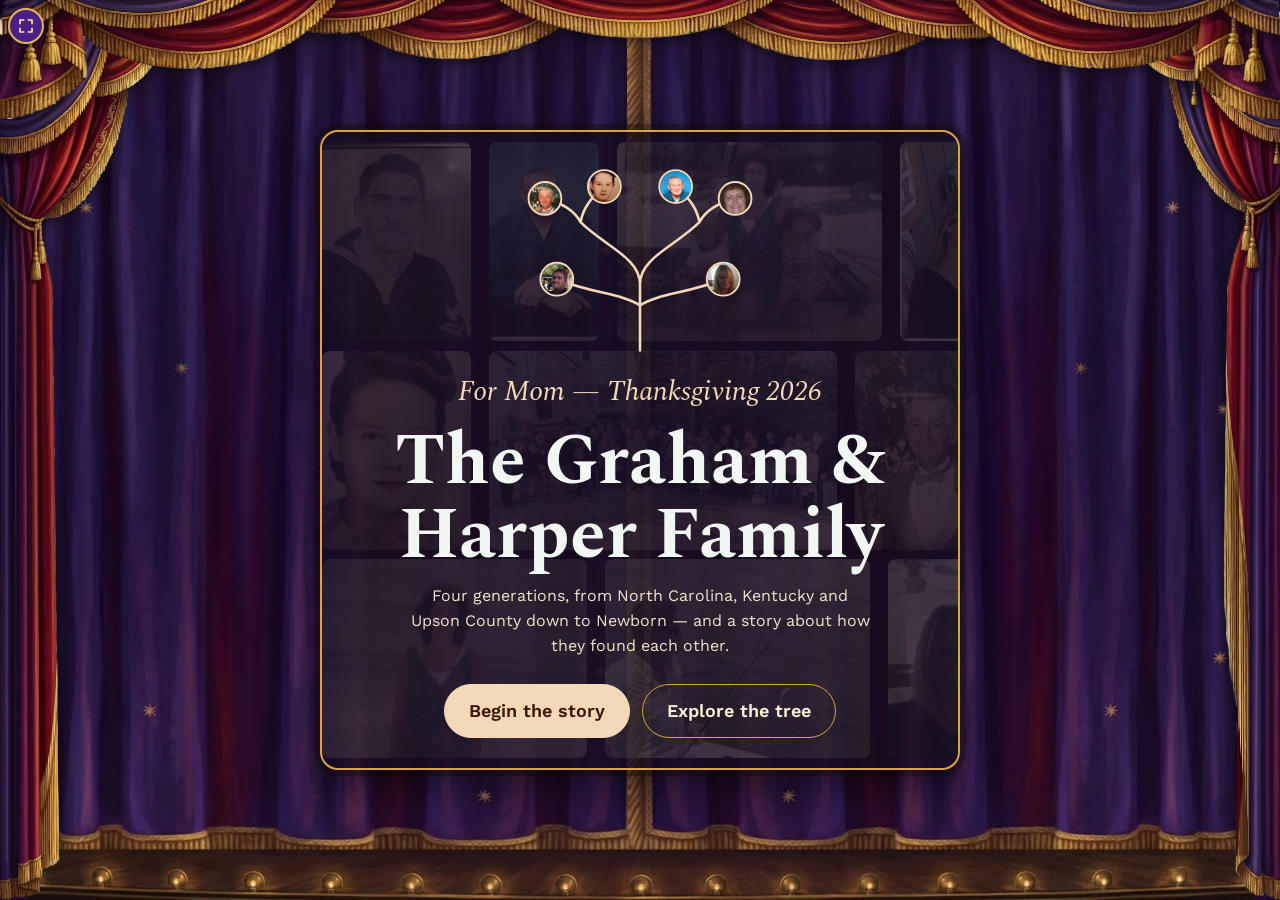
<file: index.html>
<!DOCTYPE html>
<html lang="en">
<head>
<meta charset="utf-8">
<meta name="viewport" content="width=device-width, initial-scale=1">
<meta name="robots" content="noindex, nofollow, noimageindex">
<meta name="googlebot" content="noindex, nofollow, noimageindex">
<title>Graham &amp; Harper Family</title>
<link rel="manifest" href="manifest.json"><meta name="theme-color" content="#2c0f50"><link rel="apple-touch-icon" href="photos/icon-192.png"><link rel="icon" type="image/png" sizes="32x32" href="photos/icon-32.png">
<link rel="preconnect" href="https://fonts.googleapis.com">
<link href="https://fonts.googleapis.com/css2?family=Spectral:ital,wght@0,500;0,600;0,700;1,500&family=Work+Sans:wght@400;500;600&display=swap" rel="stylesheet">
<style>
/* VOICE: warm, unhurried, heirloom — a family keepsake, not a database.
   IDEA: the family-record page in the front of an old family Bible, opened up, told aloud, and made clickable.
   PICTURE: the tree itself, large; in story mode the camera walks down it while a caption card tells each chapter.
   COLOUR and TYPE: deep pine green field, white paper, Georgia red-clay accent, warm gold for the dedication; Spectral names, Work Sans text.
   LAYOUT: opening cover, pine band title, tab row, tree stage with person panel (stacked on phones), then map, timeline, sources. */
:root{color-scheme:light dark;
--bg:light-dark(#ffffff,#0f1a14);--paper:light-dark(#f6f8f5,#16241c);--ink:light-dark(#18231c,#e9efe9);--mute:light-dark(#56645a,#a5b4a9);
--pine:light-dark(#1f4a33,#7fc29b);--band:#1f4a33;--clay:light-dark(#b0482a,#e98b6c);--line:light-dark(#c9d4cb,#2c3d32);--gold:#f3d9b8;
--bark:light-dark(#6e5a3c,#b39d77);--leafc:light-dark(#a9cfa9,#2e5a3d);--proven:light-dark(#1f7a4a,#5fd08f);--probable:light-dark(#2d63b0,#7fb0f2);--possible:light-dark(#b07a12,#e7b950);--family:light-dark(#7b4a92,#c79be0)}
:root[data-theme=light]{color-scheme:light}:root[data-theme=dark]{color-scheme:dark}
*{box-sizing:border-box;min-width:0}
body{margin:0;background:var(--bg);color:var(--ink);font:16px/1.55 "Work Sans",system-ui,sans-serif;overflow-x:clip}
h1,h2,h3,.nm{font-family:Spectral,Georgia,serif}
.band{padding:clamp(22px,3vw,40px) max(4vw,16px)}
header.band{background:var(--band);color:#f3f7f3;padding-bottom:0;position:relative}
header h1{margin:0;font-size:clamp(32px,5vw,48px);line-height:1.05;text-wrap:balance;font-weight:700}
header p{margin:8px 0 18px;max-width:62ch;color:#cfe0d4}
.hdrbtns{display:flex;gap:8px;flex-wrap:wrap;margin:0 0 16px}
.hdrbtns button{background:transparent;color:#f3f7f3;border-color:#5b8a6e}
.hdrbtns button.gold{background:var(--gold);color:#1f4a33;border-color:var(--gold)}
nav.tabs{display:flex;gap:4px;flex-wrap:wrap}
nav.tabs a{color:#dfeae2;text-decoration:none;padding:12px 18px;border-radius:10px 10px 0 0;font-weight:600;min-height:44px}
nav.tabs a[aria-current=true]{background:var(--bg);color:var(--ink)}
a:focus-visible,button:focus-visible,input:focus-visible,select:focus-visible,textarea:focus-visible,.card:focus-visible{outline:3px solid var(--clay);outline-offset:2px}
.legend{display:flex;flex-wrap:wrap;gap:6px 16px;font-size:14px;color:var(--mute);margin:0 0 12px}
.b{display:inline-flex;align-items:center;gap:6px;font-size:13px;font-weight:600;white-space:nowrap}
.b i{width:10px;height:10px;border-radius:50%;background:var(--c);display:inline-block}
.b.proven{--c:var(--proven)}.b.probable{--c:var(--probable)}.b.possible{--c:var(--possible)}.b.family{--c:var(--family)}
.view{display:none}.view.on{display:block}
.treewrap{display:grid;grid-template-columns:minmax(0,1fr) 380px;gap:20px;align-items:start}
.stage{position:relative;height:min(74vh,740px);min-height:460px;border:1px solid var(--line);border-radius:14px;background:var(--paper);overflow:hidden;touch-action:none}
.stage svg{position:absolute;inset:0;width:100%;height:100%;cursor:grab}
#tsvg{inset:auto;left:-40%;top:-40%;width:180%;height:180%;transform-origin:22.2222% 22.2222%}
#tstage{overflow:clip}
#tsvg,.stage .wlayer{will-change:transform}
.stage.moving .sky *,.stage.moving #tfront i,.stage.moving #tbackimg,.stage.moving .mstar svg{animation-play-state:paused!important}
.stage.moving .sky{transition:none!important}
.stage svg.drag{cursor:grabbing}
.tools{position:absolute;top:10px;left:10px;right:10px;display:flex;gap:8px;flex-wrap:wrap;pointer-events:none;z-index:2}
.tools>*{pointer-events:auto}
.tools input{flex:1 1 160px;max-width:260px}
button,.btn{font:inherit;font-weight:600;min-height:44px;padding:8px 14px;border-radius:10px;border:1px solid var(--line);background:var(--bg);color:var(--ink);cursor:pointer}
button.pri{background:var(--pine);color:var(--bg);border-color:var(--pine)}
button.sq{width:44px;padding:0;font-size:20px}
input,select,textarea{font:inherit;font-size:16px;min-height:44px;padding:8px 10px;border-radius:10px;border:1px solid var(--line);background:var(--bg);color:var(--ink);width:100%}
textarea{min-height:84px;resize:vertical}
/* tree cards */
.card rect.bg{fill:var(--bg);stroke:var(--line);stroke-width:1.5;transition:stroke .2s}
.card.liv rect.bg{fill:var(--paper)}
.card.sel rect.bg{stroke:var(--clay);stroke-width:3}
.card text{fill:var(--ink)}
.card .yr{fill:var(--mute);font-size:12.5px}
.card .nm{font-size:15px;font-weight:600}
.card .ini{fill:light-dark(#dfe9e2,#25392d)}
.card .init{fill:var(--pine);font:600 14px Spectral,serif;text-anchor:middle}
.card .ring{fill:none;stroke:var(--c);stroke-width:3}
.card{cursor:pointer;transition:opacity .45s}
.edge{fill:none;stroke:var(--pine);stroke-width:2;opacity:.75;transition:opacity .45s}
.genlbl{fill:var(--mute);font-size:13px;font-weight:600}
#world.story .card.dim,#world.story .edge{opacity:.18}
#world.story .card.dim{filter:saturate(.3)}
.grow .card .in{animation:pop .6s cubic-bezier(.2,.8,.3,1.2) both;animation-delay:var(--d);transform-box:fill-box;transform-origin:center}
.grow .edge{stroke-dasharray:1;stroke-dashoffset:1;animation:draw .9s ease-out forwards;animation-delay:var(--d)}
@keyframes pop{from{opacity:0;transform:translateY(14px) scale(.9)}to{opacity:1;transform:none}}
@keyframes draw{to{stroke-dashoffset:0}}
.card.sel .in{animation:pulse .5s ease}
@keyframes pulse{50%{transform:scale(1.05)}}
/* story caption */
.cap{position:absolute;left:12px;right:12px;bottom:12px;z-index:3;background:var(--bg);border:1px solid var(--line);border-radius:14px;padding:16px 18px;box-shadow:0 12px 32px rgba(0,0,0,.18);display:none;max-height:56%;overflow:auto}
.cap.on{display:block;animation:rise .5s ease both}
@keyframes rise{from{opacity:0;transform:translateY(18px)}}
.cap .yr{font-family:Spectral,serif;font-size:30px;color:var(--clay);line-height:1;font-weight:600}
.cap h3{margin:4px 0 6px;font-size:24px;line-height:1.15}
.cap p{margin:0 0 12px;max-width:68ch}
.cap .ctl{display:flex;gap:8px;flex-wrap:wrap;align-items:center}
.cap .step{color:var(--mute);font-size:14px;margin-inline-start:auto;white-space:nowrap}
.cap .ph{display:flex;gap:8px;margin:0 0 10px;flex-wrap:wrap}
.cap .ph img{width:76px;height:76px;object-fit:cover;border-radius:50%;border:3px solid var(--paper)}
.cap .mpick .mq{font-family:Spectral,serif;font-size:20px;font-style:italic;margin:2px 0 10px}
.cap .mpl{display:flex;flex-wrap:wrap;gap:10px;margin-bottom:12px}
.cap .mpl button{display:flex;flex-direction:column;align-items:center;gap:5px;background:none;border:0;padding:4px;min-width:72px;cursor:pointer;color:inherit;font:inherit;font-size:15px;border-radius:12px}
.cap .mpl button:hover,.cap .mpl button:focus-visible{background:color-mix(in srgb,var(--gold) 22%,transparent);outline:none}
.cap .mpl img,.cap .mpl .mi{width:60px;height:60px;border-radius:50%;object-fit:cover;border:3px solid var(--paper);display:grid;place-items:center;font-size:24px;background:color-mix(in srgb,var(--gold) 25%,transparent)}
@media(max-width:600px){.cap .mpl{gap:4px}.cap .mpl button{min-width:60px;font-size:13px}.cap .mpl img,.cap .mpl .mi{width:48px;height:48px;font-size:19px}.cap .mpick .mq{font-size:17px;margin-bottom:6px}}
.dots{display:flex;gap:6px;margin:0 0 10px}.dots i{width:8px;height:8px;border-radius:50%;background:var(--line)}.dots i.on{background:var(--clay)}
aside.panel{border:1px solid var(--line);border-radius:14px;padding:18px;background:var(--bg);max-height:min(74vh,740px);overflow:auto}
aside.panel.fresh{animation:slide .4s ease both}
@keyframes slide{from{opacity:0;transform:translateX(16px)}}
aside h2{margin:0;font-size:28px;line-height:1.1}
aside .sub{color:var(--mute);margin:4px 0 12px}
aside h3{font-size:18px;margin:18px 0 6px}
.portrait{width:120px;height:120px;border-radius:50%;object-fit:cover;float:right;margin:0 0 8px 12px;border:4px solid var(--paper)}
table{border-collapse:collapse;width:100%;font-size:14.5px}
td,th{padding:7px 6px;border-bottom:1px solid var(--line);vertical-align:top;text-align:left}
.facts td:first-child{color:var(--mute);width:28%}
sup a{color:var(--clay);text-decoration:none;font-weight:600}
.rel a{color:var(--pine);font-weight:600;cursor:pointer;text-decoration:underline;text-underline-offset:3px}
.story{background:var(--paper);border-radius:10px;padding:10px 12px;margin:10px 0;clear:both}
.contrib{border-left:3px solid var(--family);padding:4px 0 4px 10px;margin:10px 0}
.contrib small{color:var(--mute);display:block}
.contrib img{max-width:100%;border-radius:8px;margin-top:6px}
.form{display:grid;gap:8px;margin-top:8px}
.row2{display:grid;grid-template-columns:1fr 1fr;gap:8px}
.chk{display:flex;gap:8px;align-items:center}.chk input{width:auto;min-height:0}
details summary{cursor:pointer;font-weight:600;min-height:44px;display:flex;align-items:center;color:var(--pine)}
.note{font-size:14px;color:var(--mute)}
/* music (header + tree toolbar) */
.hdrbtns{align-items:center}
.mus{display:flex;gap:8px;align-items:center}
.mus input[type=range]{width:96px;min-height:0;padding:0;border:0;background:transparent;accent-color:var(--gold)}
.mus .lbl{font-size:13px;color:#cfe0d4;max-width:140px;white-space:nowrap;overflow:hidden;text-overflow:ellipsis}
.mus .lbl:empty{display:none}
#tMusic.on{background:var(--pine);color:var(--bg);border-color:var(--pine)}
/* full screen tree */
#tStory{display:none}
.pclose{display:none}
body.tfull{overflow:hidden}
body.tfull #tstage{position:fixed;inset:0;z-index:28;height:auto;min-height:0;border:0;border-radius:0}
body.tfull #tStory{display:inline-block}
body.tfull #panel{position:fixed;top:0;right:0;bottom:0;width:min(400px,92vw);z-index:29;max-height:none;border-radius:16px 0 0 16px;border-right:0;box-shadow:-14px 0 40px rgba(0,0,0,.25);transform:translateX(105%);transition:transform .35s cubic-bezier(.2,.8,.3,1);padding-top:14px}
body.tfull.pdrawer #panel{transform:none}
#tworld .leaf{outline:none}
@media(max-width:600px){body.pdrawer .pop{display:none}}
body.tfull .pclose{display:flex;align-items:center;gap:6px;position:sticky;top:0;margin:-6px -6px 6px auto;z-index:2;background:var(--bg);box-shadow:0 2px 10px rgba(0,0,0,.12);font-size:16px}
/* larger text */
body.big{font-size:19px}
body.big .note{font-size:17px}
body.big button,body.big .btn,body.big input,body.big select,body.big textarea{font-size:18px}
body.big nav.tabs a{font-size:19px}
body.big aside.panel h2{font-size:34px}
body.big aside.panel h3{font-size:24px}
body.big .cap h3{font-size:30px}body.big .cap p{font-size:20px}body.big .cap .step{font-size:17px}
body.big .ask .q{font-size:23px}
button[aria-pressed=true].big-on,#tBig[aria-pressed=true]{background:var(--pine);color:var(--bg);border-color:var(--pine)}
.hdrbtns #bigBtn[aria-pressed=true]{background:#f3f7f3;color:#1f4a33}
/* share a memory */
button.share{display:flex;align-items:center;justify-content:center;gap:8px;width:100%;margin:12px 0 4px;background:var(--gold);color:#1f4a33;border-color:#e2c08f;font-size:18px;min-height:52px;border-radius:12px}
.addph{display:flex;flex-wrap:wrap;align-items:center;gap:6px 10px;border:1px dashed var(--line);border-radius:10px;padding:10px 12px;cursor:pointer;font-weight:600;color:var(--pine)}
.addph input{border:0;padding:0;min-height:0;font-size:14px;font-weight:400;flex:1 1 200px}
.tip{font-size:14px;color:var(--mute);margin:0}
.fromf{display:grid;gap:4px}.fromf span{font-size:14px;font-weight:600;color:var(--mute)}
/* help page */
.lead{max-width:62ch;font-size:1.1em}
.asks{display:grid;gap:16px;max-width:820px;margin:18px 0 32px}
.ask{display:grid;grid-template-columns:72px minmax(0,1fr);gap:16px;border:1px solid var(--line);border-radius:14px;padding:16px;background:var(--bg)}
.ask .av{width:72px;height:72px;border-radius:50%;object-fit:cover;border:3px solid var(--paper);display:grid;place-items:center;background:light-dark(#dfe9e2,#25392d);color:var(--pine);font:600 24px Spectral,serif}
.ask .who{font-size:14px;color:var(--mute);margin:0}.ask .who a{color:var(--pine);font-weight:600}
.ask .q{font:600 20px/1.3 Spectral,serif;margin:2px 0 10px}
.ask .ans{border-left:3px solid var(--family);padding:2px 0 2px 10px;margin:8px 0}
.ask .ans small{color:var(--mute)}
@media(max-width:600px){.ask{grid-template-columns:48px minmax(0,1fr);gap:12px;padding:14px}.ask .av{width:48px;height:48px;font-size:18px}}
.wanted{display:flex;flex-wrap:wrap;gap:10px;margin:10px 0 24px}
.wanted button{display:flex;align-items:center;gap:8px}
.wanted .ini{width:32px;height:32px;border-radius:50%;display:grid;place-items:center;background:light-dark(#dfe9e2,#25392d);color:var(--pine);font:600 13px Spectral,serif}
/* first-visit hint */
.hint{position:absolute;left:50%;bottom:22px;transform:translate(-50%,20px);z-index:4;background:var(--band);color:#f3f7f3;padding:12px 20px;border-radius:999px;font-weight:600;box-shadow:0 10px 30px rgba(0,0,0,.25);opacity:0;pointer-events:none;transition:opacity .4s,transform .4s;white-space:nowrap}
.hint.on{opacity:1;transform:translate(-50%,0)}
/* printable poster */
#poster{display:none}
#poster .leaf circle:not(.glow){opacity:1;animation:none}#poster .leaf .glow{display:none}
@media print{
 :root{color-scheme:light}
 @page{size:landscape;margin:.4in}
 body>*:not(#poster){display:none!important}
 body{background:#fff}
 #poster{display:flex;flex-direction:column;height:var(--ph,7.6in);-webkit-print-color-adjust:exact;print-color-adjust:exact;color:#18231c;font-family:Spectral,Georgia,serif}
 #poster .pt{font-size:calc(var(--ps,1)*40px);font-weight:700;text-align:center;color:#1f4a33;line-height:1.1}
 #poster .pd{font-size:calc(var(--ps,1)*18px);font-style:italic;text-align:center;color:#b0482a;margin-top:4px}
 #poster svg{flex:1 1 auto;width:100%;min-height:0;display:block}
 #poster .pf{display:flex;align-items:center;justify-content:center;gap:calc(var(--ps,1)*16px);font:calc(var(--ps,1)*14px)/1.4 "Work Sans",sans-serif;color:#56645a}
 #poster .pf img{width:calc(var(--ps,1)*84px);height:calc(var(--ps,1)*84px)}
 #poster .pf div{max-width:40ch}
}
.voice{display:flex;flex-wrap:wrap;align-items:center;gap:8px}
.voice .rec{background:var(--bg);border:1px dashed var(--pine);color:var(--pine)}
.voice .rtime{font-size:14px;color:var(--mute);flex:1 1 160px}
.voice audio{width:100%;height:40px}
.vplay{display:inline-flex;align-items:center;gap:6px;margin:4px 0 6px;min-height:40px;padding:6px 14px;border-radius:999px;background:var(--pine);color:var(--bg);border-color:var(--pine)}
#mnote .vplay{background:#e8b48a;color:#1f2a40;border-color:#e8b48a}
body.tfull:not(.pdrawer) aside.panel.fresh{animation:none}
.invite{font-style:italic;color:var(--mute);margin:12px 0}
/* ---------- tree art styles ---------- */
#tworld .br.t,#poster .br.t{fill:var(--bk,var(--bark));stroke:none}
#tworld .root,#poster .root{fill:var(--bk,var(--bark))}
.ts-ink{--bk:#3b2a1a}.stage.ts-ink,#poster.ts-ink{background:#ecdfc2}
.ts-ink .leaf .halo{fill:#fbf5e6;stroke:#3b2a1a;stroke-width:1.2}.ts-ink .leaf .lname{fill:#2e2114;stroke:#f3e9d2;font-style:italic}
.ts-ink .leaf .ini{fill:#efe4c9}.ts-ink .leaf .init{fill:#3b2a1a}
#tworld.story .art,#tworld.story .root{opacity:.45}#tworld.morph .art,#tworld.morph .root{opacity:0}
.art,.root{transition:opacity .45s}
/* dragging the tree should never select text */
.stage{-webkit-user-select:none;user-select:none;-webkit-touch-callout:none;-webkit-tap-highlight-color:transparent}
.stage input,.stage textarea{-webkit-user-select:text;user-select:text}
/* sky behind the ink tree: day, dusk or night */
.stage .sky,.stage .wlayer,#celest{display:none}
.stage.ts-ink .sky{display:block;position:absolute;inset:0;pointer-events:none;overflow:hidden;z-index:0}
.stage.ts-ink .wlayer{display:block;position:absolute;left:0;top:0;width:1px;height:1px;transform-origin:0 0;pointer-events:none}
.stage.ts-ink #celest{display:block;position:absolute;inset:0;pointer-events:none;z-index:3}
#tback{z-index:1}.stage svg{z-index:2}#tfront{z-index:3}.stage .tools{z-index:4}.stage .cap{z-index:5}.stage .hint{z-index:6}#mnote{z-index:7}
@media(prefers-reduced-motion:no-preference){.wlayer{transition:transform .9s cubic-bezier(.4,0,.2,1)}.wlayer.nomo{transition:none}}
#tback{transition-property:transform,opacity}
#tstage:has(#tworld.story) #tback{opacity:.45}#tstage:has(#tworld.morph) #tback{opacity:0}
#tbackimg{position:absolute;max-width:none;opacity:0;transition:opacity .6s;transform-origin:50% 100%}
#tbackimg.on{opacity:1}
@media(hover:hover) and (pointer:fine){#tbackimg.on{animation:sway 22s ease-in-out infinite}}
@keyframes sway{0%,100%{transform:none}25%{transform:rotate(-.35deg) translateX(-3px)}75%{transform:rotate(.35deg) translateX(3px)}}
.stage.sky-day{background:linear-gradient(180deg,#232a52 0%,#45406f 24%,#8a4f7c 46%,#d0687a 64%,#f28d5f 80%,#ffc27a 92%,#ffdca0 100%)}
@property --sunup{syntax:'<number>';inherits:true;initial-value:.6}
@property --sunx{syntax:'<percentage>';inherits:true;initial-value:50%}
.sky{--sunup:.6;transition:--sunup .9s cubic-bezier(.4,0,.2,1),--sunx .9s cubic-bezier(.4,0,.2,1)}
.sky .sunset{display:none;position:absolute;left:var(--sunx,50%);top:var(--suny,70%);width:clamp(110px,13vw,190px);aspect-ratio:1;transform:translate(-50%,-50%);border-radius:50%;background:radial-gradient(circle,#fff4d0 0%,#ffd57e 45%,#ffa25a 100%);box-shadow:0 0 70px 36px rgba(255,170,90,calc(.25 + var(--sunup)*.3)),0 0 260px 130px rgba(255,140,90,calc(.12 + var(--sunup)*.22))}
.sky .sunglow{display:none;position:absolute;inset:0;background:radial-gradient(60% 55% at var(--sunx,50%) var(--suny,70%),rgba(255,196,120,.85) 0%,rgba(255,150,110,.45) 35%,rgba(255,120,120,0) 75%);opacity:var(--sunup)}
.sky .skydim{display:none;position:absolute;inset:0;background:linear-gradient(180deg,#0b1229 0%,#1d1a3e 55%,#3a2446 100%);opacity:calc((1 - var(--sunup))*.55)}
.sky-day .sky .sunset,.sky-day .sky .sunglow,.sky-day .sky .skydim{display:block}

.stage.sky-dusk{background:linear-gradient(180deg,#141d3a 0%,#2f2f5c 30%,#6a4a73 58%,#b9687a 80%,#e7a27c 100%)}
.stage.sky-night{background:linear-gradient(180deg,#081120 0%,#0f1d36 38%,#1b2c4a 68%,#2e3550 88%,#3b3a4c 100%)}
.sky .stars{position:absolute;inset:0;transition:opacity 1s}.sky-day .sky .stars{opacity:calc(.12 + (1 - var(--sunup))*.7)}.sky-day .sky .stars i.lo{display:none}.sky-dusk .sky .stars{opacity:.55}
.sky .stars i{position:absolute;border-radius:50%;background:#fff8e6;opacity:var(--o);box-shadow:0 0 4px rgba(255,248,230,.7)}
.sky .stars i.tw{animation:twinkle var(--t) ease-in-out infinite;animation-delay:var(--dl)}
@keyframes twinkle{0%,82%,100%{opacity:var(--o);transform:scale(1)}88%{opacity:1;transform:scale(1.9)}92%{opacity:.15;transform:scale(.8)}}
.sky .cloud{position:absolute;left:0;width:calc(220px*var(--s));height:calc(60px*var(--s));border-radius:50%;background:radial-gradient(closest-side,rgba(255,176,150,.42),rgba(255,176,150,0));display:none;animation:drift var(--t) linear infinite;animation-delay:var(--dl)}
.sky-day .sky .cloud{display:block}
@keyframes drift{from{transform:translateX(-30vw)}to{transform:translateX(130vw)}}
.sky .shoot{position:absolute;width:140px;height:2px;border-radius:2px;background:linear-gradient(90deg,rgba(255,250,235,0),#fff8e6);transform-origin:100% 50%;opacity:0;animation:shoot 1.4s ease-out forwards}
@keyframes shoot{0%{opacity:0;transform:rotate(var(--a)) translateX(0)}12%{opacity:1}100%{opacity:0;transform:rotate(var(--a)) translateX(320px)}}
.stage .tools svg,.mstar svg{position:static;inset:auto;width:20px;height:20px;cursor:inherit}
#tSky{display:grid;place-items:center}
#celest .moon svg{position:absolute;inset:0}
#celest button{pointer-events:auto;position:absolute;border:0;padding:0;min-height:0;background:none;cursor:pointer}
#celest .moon{top:9%;right:9%;width:clamp(54px,7vw,96px);aspect-ratio:1;border-radius:50%;filter:drop-shadow(0 0 18px rgba(255,240,205,.35));display:none}
#celest .moon svg{width:100%;height:100%;display:block}
#celest .sun{top:11%;right:12%;width:44px;height:44px;display:none;background:radial-gradient(circle,#fffdf3 0 9%,rgba(255,240,200,.85) 14%,rgba(255,225,170,0) 42%);animation:estar 5s ease-in-out infinite}
#celest .sun::before,#celest .sun::after{content:"";position:absolute;left:50%;top:50%;width:44px;height:2px;margin:-1px 0 0 -22px;background:linear-gradient(90deg,transparent,#fff6dc,transparent)}#celest .sun::after{transform:rotate(90deg)}
@keyframes estar{0%,100%{transform:scale(1);opacity:.95}50%{transform:scale(1.18);opacity:1}}
.sky-night #celest .moon,.sky-dusk #celest .moon{display:block}.sky-day #celest .sun{display:block}
#celest .moon:focus-visible,#celest .sun:focus-visible,.mstar:focus-visible{outline:3px solid var(--gold);outline-offset:4px}
@media(max-width:600px){#celest .moon,#celest .sun{top:15%;right:7%}}
#mstars{position:absolute;inset:0;pointer-events:none}
.mstar{width:26px;height:26px;margin:-13px 0 0 -13px;display:grid;place-items:center}
.mstar svg{width:16px;height:16px;fill:#ffe7a8;filter:drop-shadow(0 0 6px rgba(255,220,140,.9));animation:mpulse 4s ease-in-out infinite;animation-delay:var(--dl)}

@keyframes mpulse{0%,100%{transform:scale(1) rotate(0)}50%{transform:scale(1.35) rotate(20deg)}}
#mnote{position:absolute;background:rgba(13,22,40,.96);color:#efe7d6;border:1px solid rgba(243,233,210,.2);border-radius:14px;padding:16px 18px 14px;box-shadow:0 18px 48px rgba(0,0,0,.45)}
#mnote.on{animation:popin .35s cubic-bezier(.2,.8,.3,1.2) both}
#mnote .nx{position:absolute;top:6px;right:6px;min-height:36px;width:36px;padding:0;background:none;border:0;color:#cfc5b0;font-size:16px}
#mnote .gift{text-align:center;padding:4px 8px}
#mnote.placenote{width:min(340px,calc(100% - 24px))!important}
#mnote .place .g1{font:italic 600 24px/1.15 Spectral,serif;color:#f3d9b8;padding-right:28px;margin-bottom:8px}
#mnote .place ul{list-style:none;margin:0 0 10px;padding:0;display:grid;gap:6px;font-size:14.5px;line-height:1.4}
#mnote .place li b{color:#e8b48a;font-weight:600;margin-right:4px}
#mnote .pfaces{display:flex;flex-wrap:wrap;gap:8px;margin:4px 0 10px}
#mnote .pf{display:grid;justify-items:center;gap:2px;background:none;border:0;padding:0;min-height:0;color:#efe7d6;cursor:pointer;font-size:12px;font-weight:600}
#mnote .pf img,#mnote .pf span{width:40px;height:40px;border-radius:50%;object-fit:cover;border:2px solid #f3e9d2;display:grid;place-items:center;background:#efe4c9;color:#3b2a1a;font:600 13px Spectral,serif}
#mnote .pf i{font-style:normal}
#mnote .maplink{background:none;border:0;padding:0;min-height:32px;color:#e8b48a;font-weight:600;cursor:pointer}
#mnote .maplink:hover{text-decoration:underline}
#mnote .g1{font:italic 600 30px/1.1 Spectral,serif;color:#f3d9b8;text-shadow:0 0 18px rgba(243,217,184,.5)}
#mnote .g2{font:500 15px Spectral,serif;color:#e8b48a;margin-top:4px;letter-spacing:.04em}
#mnote .gift p{margin:10px 0 2px;color:#efe7d6}
#mnote .mem img{width:100%;max-height:180px;object-fit:cover;border-radius:10px;margin-bottom:8px}
#mnote .mq{font:600 15px Spectral,serif;color:#e8b48a;margin-bottom:4px;padding-right:24px}
#mnote .mem p{margin:0 0 6px;padding-right:20px}
#mnote .mby{font-size:13px;color:#aab4c6;margin-bottom:10px}
#tfront i{position:absolute;width:6px;height:6px;margin:-3px;border-radius:50%;background:#fff3a6;box-shadow:0 0 10px 4px rgba(255,236,120,.55);opacity:0;display:none;
 animation:ffmove var(--t) ease-in-out infinite alternate,ffglow var(--p) ease-in-out infinite;animation-delay:var(--dl)}
.sky-night #tfront i,.sky-dusk #tfront i{display:block}
@keyframes ffmove{from{transform:translate(0,0)}to{transform:translate(var(--dx),var(--dy))}}
@keyframes ffglow{0%,100%{opacity:0}45%,60%{opacity:.95}}
@media(prefers-reduced-motion:reduce){#tbackimg.on,.sky .cloud,.mstar svg,#tfront i{animation:none}#tfront i{opacity:.7}.sky .shoot{display:none}}
.stage.night{--bk:#7d5f42}
.stage.night .cap{background:rgba(13,22,40,.94);color:#efe7d6;border-color:rgba(243,233,210,.16);box-shadow:0 14px 40px rgba(0,0,0,.45);}
.stage.night .cap h3{color:#fff7e6}.stage.night .cap .yr{color:#e8b48a}.stage.night .cap .step{color:#aab4c6}
.stage.night .cap .ph img,.stage.night .cap .mpl img,.stage.night .cap .mpl .mi{border-color:#22324f}.stage.night .cap .dots i{background:#3a4a66}.stage.night .cap .dots i.on{background:#e8b48a}
.stage.night .cap .mn.lit{background-color:rgba(243,217,184,.22);color:#fff7e6}
.stage.night .leaf .halo{fill:#f3e9d2;stroke:#cdb88c}
.stage.night .leaf .lname{fill:#f6eedc;stroke:#0d1729;stroke-width:5px}
.stage.night .tools input{background:rgba(255,255,255,.95)}
@media(prefers-reduced-motion:reduce){.sky .stars i.tw{animation:none}}
/* roots, hometowns and rings in the planet */
#tworld .roots .root{fill:#5a4330;opacity:.92}
.ringyr{font:italic 600 15px Spectral,serif;fill:#e9d9b4;opacity:.38;text-anchor:middle;pointer-events:none}
.rootpin{cursor:pointer;outline:none}
.rootpin .pg{fill:rgba(255,214,140,.18);stroke:rgba(255,226,170,.55);stroke-width:1.2}
.rootpin .pd{fill:#ffe3a6}
.rootpin .pl{font:italic 600 19px Spectral,serif;fill:#f3e6c8;text-anchor:middle;paint-order:stroke;stroke:#0f2219;stroke-width:5px;stroke-linejoin:round}
.rootpin .py{font:600 14px "Work Sans",sans-serif;fill:#e8b48a;text-anchor:middle;paint-order:stroke;stroke:#0f2219;stroke-width:4px;letter-spacing:.06em}
.rootpin:hover .pg,.rootpin:focus-visible .pg{fill:rgba(255,214,140,.38);stroke:#ffe3a6}

#tworld.story .roots,#tworld.story .rootpin{opacity:.35}
@media(prefers-reduced-motion:reduce){.rootpin .pg{animation:none}}
/* family passcode dialog */
.codedlg{position:fixed;inset:0;z-index:60;background:rgba(10,20,14,.6);display:grid;place-items:center;padding:20px}
.codedlg[hidden]{display:none}
.codebox{background:var(--bg);color:var(--ink);border-radius:16px;padding:22px;max-width:380px;width:100%;box-shadow:0 20px 60px rgba(0,0,0,.4)}
.codebox h3{margin:0 0 6px;font-size:24px}.codebox p{margin:0 0 12px}.codebox .err{color:var(--clay);min-height:1.2em;margin:6px 0}
.codebox .row{display:flex;gap:8px;justify-content:flex-end}
/* story mention spotlight */
.cap .mn{border-radius:4px;padding:0 2px;margin:0 -2px;cursor:pointer;transition:background .4s,color .4s;background-image:linear-gradient(var(--gold),var(--gold));background-size:0 2px;background-repeat:no-repeat;background-position:0 100%}
.cap .mn.lit{background-color:color-mix(in srgb,var(--gold) 30%,transparent);background-size:100% 2px;font-weight:600}
#tworld.story .leaf.wait{opacity:.5}
.leaf .glow{fill:none;stroke:var(--gold);stroke-width:5;opacity:0;transform-box:fill-box;transform-origin:center;pointer-events:none}
#tworld .leaf.spot .lin{animation:spot .75s cubic-bezier(.3,1.6,.5,1) both;transform-box:fill-box;transform-origin:center}
#tworld .leaf.spot .glow{animation:ripple 1.3s ease-out both}
#tworld .leaf.spot .ring{stroke:var(--gold)!important;stroke-width:7}
@keyframes spot{0%{transform:scale(1)}35%{transform:scale(1.32) translateY(-6px)}65%{transform:scale(.94)}100%{transform:scale(1)}}
@keyframes ripple{0%{opacity:.95;transform:scale(1)}100%{opacity:0;transform:scale(2.3)}}
/* cover */
.cover{position:fixed;inset:0;z-index:30;background:radial-gradient(120% 90% at 50% 20%,#2b6146 0%,#1f4a33 45%,#10281b 100%);color:#f3f7f3;display:grid;place-items:center;padding:24px;text-align:center}
.cover.out{animation:fade .8s ease forwards}
@keyframes fade{to{opacity:0;visibility:hidden}}
.cover h1{font-size:clamp(38px,7vw,72px);line-height:1.02;margin:12px 0;text-wrap:balance}
.drift{position:absolute;inset:0;display:grid;grid-template-rows:repeat(3,minmax(0,1fr));gap:2.2vh;padding:3vh 0;opacity:0;transition:opacity 3s ease;pointer-events:none;
 -webkit-mask-image:linear-gradient(90deg,transparent,#000 14%,#000 86%,transparent);mask-image:linear-gradient(90deg,transparent,#000 14%,#000 86%,transparent)}
.drift.on{opacity:1}
.drift .row{min-height:0;overflow:visible}
.drift .track{display:flex;gap:18px;height:100%;width:max-content;animation:driftL var(--t) linear infinite;will-change:transform}
.drift .row.rev .track{animation-name:driftR}
.drift img{height:100%;width:auto;border-radius:10px;opacity:.15;flex:none}
@keyframes driftL{from{transform:translateX(0)}to{transform:translateX(-50%)}}
@keyframes driftR{from{transform:translateX(-50%)}to{transform:translateX(0)}}
.veil{position:absolute;inset:0;pointer-events:none;background:radial-gradient(60% 55% at 50% 50%,rgba(20,46,31,.9) 0%,rgba(20,46,31,.55) 55%,rgba(16,40,27,0) 100%)}
.coverIn{position:relative;z-index:2}
.leaf .face{opacity:0;transform:scale(.3);transform-box:fill-box;transform-origin:center;animation:facein .9s cubic-bezier(.2,.8,.3,1.2) forwards;animation-delay:var(--d)}
.leaf .face circle{fill:none;stroke:var(--gold);stroke-width:1.6}
.leaf .face{cursor:pointer}
.leaf .face.shown{animation:none;opacity:1;transform:none}
.leaf .fz{transition:transform .4s cubic-bezier(.2,.8,.3,1.25);transform-box:fill-box;transform-origin:center}
.leaf .face:hover .fz,.leaf .face.big .fz{transform:scale(2.5)}
.leaf .fn{fill:var(--gold);font:600 10px Spectral,serif;text-anchor:middle;paint-order:stroke;stroke:#10281b;stroke-width:3px;opacity:0;transition:opacity .3s;pointer-events:none}
.leaf .face:hover .fn,.leaf .face.big .fn{opacity:1}
.pop{position:fixed;z-index:45;pointer-events:none;opacity:0;transform:translate(-50%,-100%) scale(.55);transform-origin:50% 100%;transition:opacity .2s ease,transform .3s cubic-bezier(.2,.8,.3,1.25);text-align:center}
.pop.below{transform:translate(-50%,0) scale(.55);transform-origin:50% 0}
.pop.on{opacity:1;transform:translate(-50%,-100%) scale(1)}.pop.below.on{transform:translate(-50%,0) scale(1)}
.pop img{width:168px;height:168px;border-radius:50%;object-fit:cover;border:4px solid var(--bg);box-shadow:0 14px 34px rgba(0,0,0,.28);display:block;margin:0 auto}
.pop span{display:inline-block;margin-top:8px;background:var(--bg);color:var(--ink);padding:4px 12px;border-radius:999px;font:600 15px Spectral,serif;box-shadow:0 4px 14px rgba(0,0,0,.15)}
@media(max-width:600px){.pop img{width:132px;height:132px}}
@keyframes facein{to{opacity:1;transform:none}}
.specks{position:absolute;inset:0;overflow:hidden;pointer-events:none}
.specks i{position:absolute;bottom:-12px;border-radius:50%;background:var(--gold);box-shadow:0 0 6px rgba(243,217,184,.6);animation:speckrise var(--t) linear infinite;animation-delay:var(--dl)}
@keyframes speckrise{0%{transform:translate(0,0);opacity:0}10%{opacity:var(--o)}50%{transform:translate(var(--sx),-55vh)}90%{opacity:var(--o)}100%{transform:translate(calc(var(--sx)*-.4),-112vh);opacity:0}}
#world.morph .edge,#world.morph .card{opacity:0}
#world.growc .card .in{animation:pop .6s cubic-bezier(.2,.8,.3,1.2) both;animation-delay:calc(var(--d)*.45)}
.cover .ded{font-family:Spectral,serif;font-style:italic;color:var(--gold);font-size:clamp(20px,3vw,28px)}
.cover p{max-width:46ch;margin:0 auto 26px;color:#cfe0d4}
.cover .go{display:flex;gap:12px;justify-content:center;flex-wrap:wrap}
.cover button{font-size:18px;padding:12px 24px;border-radius:999px}
.cover .gold{background:var(--gold);color:#1f4a33;border-color:var(--gold)}
.cover .ghost{background:transparent;color:#f3f7f3;border-color:#6d9a7f}
.leaf{width:min(290px,64vw);height:auto;margin:0 auto;overflow:visible}
.leaf path{fill:none;stroke:var(--gold);stroke-width:2.2;stroke-linecap:round;stroke-dasharray:1;stroke-dashoffset:1;animation:draw 2.6s ease-out forwards}
.leaf circle{fill:var(--gold);opacity:0;animation:popin .5s ease forwards}
@keyframes popin{to{opacity:1}}
/* map, timeline, sources */
.mapgrid{display:grid;grid-template-columns:minmax(0,1fr) 340px;gap:20px;align-items:start}
.fig{position:relative;border:1px solid var(--line);border-radius:14px;background:var(--paper);aspect-ratio:900/640;overflow:hidden}
.fig svg{position:absolute;inset:0;width:100%;height:100%}
.st{fill:var(--bg);stroke:var(--line);stroke-width:1}
.st.core{fill:light-dark(#eef3ee,#1c2c22)}
.stl{fill:var(--mute);font-size:13px;text-anchor:middle;opacity:.8}
.pt circle{fill:var(--clay);stroke:var(--bg);stroke-width:2;cursor:pointer;transform-box:fill-box;transform-origin:center;animation:popin .4s ease both}
.pt text{fill:var(--ink);font-size:14px;font-weight:600;paint-order:stroke;stroke:var(--paper);stroke-width:4px}
.pt.on circle{fill:var(--pine)}
.tl{list-style:none;margin:0;padding:0;max-width:820px}
.tl li{display:grid;grid-template-columns:5.5em minmax(0,1fr);gap:14px;padding:12px 0;border-bottom:1px solid var(--line)}
.tl .yr{font-family:Spectral,serif;font-size:24px;font-weight:600;color:var(--pine);white-space:nowrap;line-height:1.1}
.tl a{color:var(--ink);cursor:pointer;text-decoration:underline;text-underline-offset:3px}
.srcs li{margin:0 0 10px}.srcs a{color:var(--pine)}
.dedic{font-family:Spectral,serif;font-style:italic;color:var(--gold)}
footer{height:80px}
#tstage svg{cursor:grab}#tstage svg.drag{cursor:grabbing}
#tworld .br,#poster .br{fill:none;stroke:var(--bark);stroke-linecap:round;transition:opacity .45s}
#tworld .deco,#poster .deco{fill:var(--leafc);opacity:.8;transition:opacity .45s}
#tworld .ground,#poster .ground{fill:light-dark(#e6eee2,#1a2b20)}
.leaf{cursor:pointer;transition:opacity .45s}
.leaf .halo{fill:var(--bg)}
.leaf .ini{fill:light-dark(#dfe9e2,#25392d)}
.leaf .init{fill:var(--pine);font-family:Spectral,serif;font-weight:600;text-anchor:middle}
.leaf .ring{fill:none;stroke-width:4;transition:stroke-width .2s}
.leaf .lname{fill:var(--ink);font-family:Spectral,serif;font-weight:600;text-anchor:middle;paint-order:stroke;stroke:var(--paper);stroke-width:6px;stroke-linejoin:round}
.leaf.sel .ring{stroke:var(--clay)!important;stroke-width:7}
.leaf:focus-visible .ring{stroke:var(--clay)!important;stroke-width:7}
#tworld.story .leaf.dim{opacity:.18}#tworld.story .br,#tworld.story .deco{opacity:.4}
#tworld.morph .br,#tworld.morph .leaf,#tworld.morph .deco{opacity:0}
#tworld.tgrow .leaf .lin{animation:leafin .8s cubic-bezier(.2,.9,.3,1.12) both;animation-delay:var(--d);transform-box:fill-box;transform-origin:center}
#tworld.tgrow .leaf .lname{animation:fadeup .7s ease both;animation-delay:calc(var(--d) + 280ms)}
@keyframes leafin{from{opacity:0;transform:scale(.4)}to{opacity:1;transform:none}}
@keyframes fadeup{from{opacity:0;transform:translateY(6px)}to{opacity:1;transform:none}}
#tworld.pre .leaf,#tworld.pre .deco{opacity:0;transition:none}
#tstage.intro #tback,#tstage.intro #tfront,#tstage.intro #mstars{transition:none}
#tstage.intro .planet{animation:planetrise 1.6s cubic-bezier(.2,.8,.2,1) both}
@keyframes planetrise{from{opacity:0;transform:translateY(120px)}to{opacity:1;transform:none}}
#tstage.intro #tback,#tstage.intro #tfront,#tstage.intro #mstars{opacity:0}
#mstars{transition:opacity 1.6s ease}
#tback,#tfront{transition:transform .9s cubic-bezier(.4,0,.2,1),opacity 1.6s ease}#tback.nomo,#tfront.nomo{transition:opacity 1.6s ease}
#tworld.tgrow .deco{animation:fadein0 .6s ease both;animation-delay:var(--d)}
@keyframes fadein0{from{opacity:0}}
.gal{display:grid;grid-template-columns:repeat(auto-fill,minmax(96px,1fr));gap:8px}.gal img{width:100%;aspect-ratio:1;object-fit:cover;border-radius:8px;cursor:zoom-in;border:1px solid var(--line)}
.contrib img{cursor:zoom-in}
.lb{position:fixed;inset:0;z-index:40;background:rgba(10,20,14,.92);display:none;place-items:center;padding:24px}.lb.on{display:grid;animation:popin .3s ease both}.lb img{max-width:min(92vw,1400px);max-height:84vh;border-radius:10px;box-shadow:0 20px 60px rgba(0,0,0,.5)}.lb button{position:fixed;top:16px;right:16px}
@media(max-width:900px){.treewrap,.mapgrid{grid-template-columns:minmax(0,1fr)}aside.panel{max-height:none}.stage{height:66vh}}
@media(max-width:600px){.row2{grid-template-columns:1fr}.tl li{grid-template-columns:4.2em minmax(0,1fr)}.tl .yr{font-size:19px}.cap{padding:12px 14px;max-height:62%}.cap h3{font-size:20px}.cap .yr{font-size:24px}.mus .lbl{display:none}.mus input[type=range]{width:72px}.cap .ph img{width:48px;height:48px;border-width:2px}.cap .ph{gap:6px;margin-bottom:8px}.portrait{width:90px;height:90px}}
@media(prefers-reduced-motion:no-preference){#world,#tworld{transition:transform .9s cubic-bezier(.4,0,.2,1)}#world.nomo,#tworld.nomo{transition:none}}
@media(prefers-reduced-motion:reduce){#tworld .leaf.spot .lin,#tworld .leaf.spot .glow{animation:none!important}body.tfull #panel{transition:none}.leaf .fz,.pop{transition:none!important}.drift .track{animation:none!important}.specks{display:none}.leaf .face{animation:none;opacity:1;transform:none}.grow .card .in,.grow .edge,.leaf path,.cap.on,.cover.out,aside.panel.fresh{animation:none!important;stroke-dashoffset:0}.cover.out{display:none}}

/* ---------- parchment style (?style=parch) ---------- */
.stage.tp .scroll .sbody,#poster .scroll .sbody{fill:#ecdab0;fill:url(#scrollG);stroke:rgba(92,58,28,.55);stroke-width:.8}
.stage.tp .scroll .stail,#poster .scroll .stail{fill:#bf9d66;fill:url(#scrollT);stroke:rgba(92,58,28,.55);stroke-width:.8}
.scroll path{stroke-dasharray:none;stroke-dashoffset:0;animation:none;stroke-linejoin:round}
.scroll .sfold{fill:#6e4a26;opacity:.4;stroke:none}
.scroll .sshadow{fill:#24140a;opacity:.28;stroke:none}
.scroll .sburn{fill:url(#scrollBurn);stroke:none;pointer-events:none}
.scroll .sstain{fill:#8a5f30;opacity:.08}
#poster .scroll .sburn,#poster .scroll .sshadow{display:none}
#tworld.tgrow .leaf .scroll{animation:fadeup .7s ease both;animation-delay:calc(var(--d) + 280ms)}
.stage.tp .leaf .lname,.stage.night.tp .leaf .lname{fill:#3a2516;stroke:none;font-family:Spectral,Georgia,serif;font-style:italic;font-weight:600}
.stage.tp .leaf .halo,.stage.night.tp .leaf .halo{fill:#f4e8cb;stroke:#4b3020;stroke-width:2}
.stage.ts-ink.tp{--bk:#4b3020}
/* memory stars: bigger and brighter; in the tree they sit beside the person they're about */
.mstar{width:34px;height:34px;margin:-17px 0 0 -17px}
.mstar svg{width:24px;height:24px;fill:#fff3c4;stroke:#7a4b10;stroke-width:1.1;filter:drop-shadow(0 0 3px #fff) drop-shadow(0 0 10px rgba(255,210,110,1)) drop-shadow(0 0 18px rgba(255,200,90,.8))}
#tmstars .tmstar{cursor:pointer}
#tmstars .mss{transform:scale(var(--msk,1));transition:transform .3s}
#tmstars .msp{fill:#fff3c4;stroke:#7a4b10;stroke-width:.9;transform:scale(1.45);filter:drop-shadow(0 0 2px #fff) drop-shadow(0 0 7px rgba(255,210,110,1)) drop-shadow(0 0 14px rgba(255,200,90,.85));animation:mpulse2 4s ease-in-out infinite;animation-delay:var(--dl)}
@keyframes mpulse2{0%,100%{transform:scale(1.45) rotate(0)}50%{transform:scale(1.9) rotate(20deg)}}
#tmstars .tmstar:focus-visible .msp{stroke:var(--gold);stroke-width:2}
.stage.moving #tmstars .msp{animation-play-state:paused}
#tworld.story #tmstars,#tworld.morph #tmstars{opacity:.35}
@media(prefers-reduced-motion:reduce){#tmstars .msp{animation:none}}
#poster .scroll .lname{fill:#3a2516;stroke:none;font-family:Spectral,Georgia,serif;font-style:italic;font-weight:600}
#poster #tmstars{display:none}
#tstage.intro.growing #tback{opacity:1}
#tstage.growing #tbackimg{transition:none;animation:none}
/* sky above the tree */
#mnote .cnote .g1{font-family:Spectral,Georgia,serif;font-style:italic;font-size:1.15rem;margin-bottom:.3rem}#mnote .cnote p{margin:.2rem 0 .6rem}

/* ---------- toy-theater stage theme (?theme=stage) ---------- */
#proscen{display:none}
.theme-stage #proscen{display:block;position:absolute;inset:0;pointer-events:none;z-index:3;filter:drop-shadow(0 4px 6px rgba(10,5,2,.55))}
#proscen svg,.cframe svg,.sbackdrop svg{position:absolute;left:0;top:0;display:block}
.theme-stage .sbackdrop{position:absolute;inset:0;pointer-events:none}
.sbackdrop .sc1{fill:url(#scg);stroke:#0d1b4a;stroke-width:2;filter:drop-shadow(0 6px 5px rgba(5,8,25,.45))}
.sbackdrop .sc2{fill:#132a6c;stroke:#0a1640;stroke-width:1.5;opacity:.9}
.sbackdrop .sstr{stroke:rgba(240,220,170,.45);stroke-width:1}
.sbackdrop .sgold{fill:url(#sgg);stroke:#6b4410;stroke-width:1.2;filter:drop-shadow(0 0 6px rgba(255,214,120,.55))}
.sbackdrop .sglint{fill:#fff6d8;opacity:.55}
.sbackdrop .sc1d{fill:#3a3f86;stroke:#1c1f4e;stroke-width:2;filter:drop-shadow(0 6px 5px rgba(5,8,25,.45))}.sbackdrop .sc2d{fill:#2a2c66;stroke:#0a1640;stroke-width:1.5;opacity:.9}
.sbackdrop .srowday{opacity:0;transition:opacity 3s ease-in-out;will-change:opacity}.sky-day .sbackdrop .srowday{opacity:1}
.sbackdrop .hstar,.sbackdrop .hcloud{will-change:transform}
#proscen .pband,.cframe .pband{fill:#14215a}#proscen .pgold,.cframe .pgold,#proscen .pcres,.cframe .pcres{fill:url(#pgl)}#proscen .pcut,.cframe .pcut{fill:#14215a}
#proscen .pred,.cframe .pred{fill:url(#prg);stroke:#3d070c;stroke-width:1.5}#proscen .pgrn,.cframe .pgrn{fill:url(#pgg);stroke:#0b2e20;stroke-width:1.2}
#proscen .pfold,.cframe .pfold{fill:none;stroke:rgba(40,4,8,.45);stroke-width:2}
#proscen .pfr,.cframe .pfr{fill:none;stroke:#e2b552;stroke-width:6;stroke-dasharray:1.2 2.6}
#proscen .ptie,.cframe .ptie{fill:#d9a441}#proscen .ptas,.cframe .ptas{fill:#c98f2f}
#proscen .papron,.cframe .papron{fill:#2a160b}#proscen .plight,.cframe .plight{fill:#ffe3a0;filter:drop-shadow(0 -4px 8px rgba(255,214,140,.9))}
/* painted backdrop: paper grain and an aged vignette over the sky only (faces stay clean) */
.theme-stage .sky::after{content:"";position:absolute;inset:0;pointer-events:none;background:
  radial-gradient(120% 95% at 50% 55%,rgba(0,0,0,0) 55%,rgba(60,30,10,.42) 100%),
  url("data:image/svg+xml,%3Csvg xmlns='http://www.w3.org/2000/svg' width='260' height='260'%3E%3Cfilter id='n'%3E%3CfeTurbulence type='fractalNoise' baseFrequency='.8' numOctaves='3' seed='4'/%3E%3CfeColorMatrix values='0 0 0 0 .55 0 0 0 0 .42 0 0 0 0 .25 0 0 0 .2 0'/%3E%3C/filter%3E%3Crect width='260' height='260' filter='url(%23n)'/%3E%3C/svg%3E")}
.theme-stage.sky-night,.theme-stage.sky-day{background:linear-gradient(180deg,#232a52 0%,#45406f 24%,#8a4f7c 46%,#d0687a 64%,#f28d5f 80%,#ffc27a 92%,#ffdca0 100%)}
.theme-stage .sky .stars i{border-radius:0;clip-path:polygon(50% 0,61% 39%,100% 50%,61% 61%,50% 100%,39% 61%,0 50%,39% 39%)}
/* gold-rimmed sun and moon, each with a crescent behind */
.theme-stage .sky .sunset{box-shadow:0 0 0 5px #8f5f1b,0 0 0 9px #e2b552,0 0 0 12px #8f5f1b,0 0 60px 18px rgba(255,190,110,.55)}
.theme-stage #tworld .br.t{stroke:#1a0d05;stroke-width:1.6}
.theme-stage .tools{top:calc(10px + 0px)}
#marquee{display:none}
.theme-stage #marquee{display:block;position:absolute;left:50%;transform:translateX(-50%);width:min(520px,86%);z-index:3;pointer-events:none}
#marquee svg{display:block;position:relative;left:auto;top:auto;width:100%;height:auto;transform:none;will-change:auto}
#marquee .mqsign{filter:drop-shadow(0 6px 10px rgba(8,4,20,.6))}
#marquee .mqbig{font-family:Rockwell,"Roboto Slab","Clarendon",Georgia,serif;font-weight:800;font-size:38px;fill:#fff3dc;stroke:#0c1a4a;stroke-width:5;paint-order:stroke;letter-spacing:1px}
#marquee .mqsmall{font-family:Georgia,serif;font-weight:700;font-size:15px;fill:#e0404a;letter-spacing:4px;stroke:#0c1a4a;stroke-width:3;paint-order:stroke}
#marquee .mqplaque{font-family:Georgia,serif;font-weight:700;font-size:15px;fill:#fff3dc;letter-spacing:4px}
#marquee .mqbulbs{fill:#fffbe8;filter:drop-shadow(0 0 3px rgba(255,236,170,.95))}

.theme-stage #celest .moon{top:24%;right:8%;width:clamp(90px,9.5vw,140px);border-radius:0;overflow:visible;filter:drop-shadow(0 0 16px rgba(255,214,120,.35))}
.theme-stage #celest .moon svg{overflow:visible}
.theme-stage #celest .sun{top:22%;right:8%;width:clamp(90px,9.5vw,140px);height:auto;aspect-ratio:1;background:none;animation:none;overflow:visible;filter:drop-shadow(0 0 18px rgba(255,200,110,.45))}
.theme-stage #celest .sun::before,.theme-stage #celest .sun::after{display:none}
.theme-stage #celest .sun svg{width:100%;height:100%;display:block;overflow:visible}
@media(max-width:600px){.theme-stage #celest .moon{top:calc(var(--mqb,240px) + 14px);right:9%;width:58px}.theme-stage #celest .sun{top:calc(var(--mqb,240px) + 18px);right:9%;width:62px}}

/* ---------- opening screen as a closed stage curtain (stage theme) ---------- */
.cover.curtain{background:none;overflow:hidden}
.cover .cpanel,.cover .cframe{display:none}
.cover.curtain .cpanel{display:block;position:absolute;top:0;bottom:0;width:51%;z-index:0;
  background:linear-gradient(180deg,rgba(255,255,255,.06),rgba(0,0,0,0) 30%,rgba(0,0,0,.35) 100%),
  repeating-linear-gradient(90deg,#5e0d15 0,#9c1f27 2.2%,#c8333a 3.6%,#a3222a 5%,#6d1018 7.2%);
  box-shadow:inset 0 0 60px rgba(30,0,4,.6);transition:transform 1.8s cubic-bezier(.62,0,.28,1),opacity .5s ease 1.5s;will-change:transform}
.cover.curtain .cpanel::after{content:"";position:absolute;left:0;right:0;bottom:0;height:16px;background:repeating-linear-gradient(90deg,#e2b552 0 2px,#a8721f 2px 4px);opacity:.9}
.cover.curtain .cpanel.l{left:0;transform-origin:0 50%;box-shadow:inset -18px 0 30px rgba(20,0,2,.55),inset 0 0 60px rgba(30,0,4,.6)}
.cover.curtain .cpanel.r{right:0;transform-origin:100% 50%;box-shadow:inset 18px 0 30px rgba(20,0,2,.55),inset 0 0 60px rgba(30,0,4,.6)}
.cover.curtain .cframe{display:block;position:absolute;inset:0;z-index:1;pointer-events:none;filter:drop-shadow(0 4px 6px rgba(10,5,2,.55));transition:opacity .6s ease 1.4s}
.cover.curtain .cframe svg{position:absolute;left:0;top:0}
.cover.curtain .specks{z-index:1}
.cover.curtain .coverIn{overflow:hidden;isolation:isolate}
.cover.curtain .coverIn>*:not(.drift){position:relative;z-index:1}
.cover.curtain .coverIn>.drift{position:absolute;inset:0;z-index:0;padding:10px 0;gap:10px;border-radius:inherit;
  -webkit-mask-image:radial-gradient(75% 70% at 50% 50%,rgba(0,0,0,.35) 0%,#000 100%);mask-image:radial-gradient(75% 70% at 50% 50%,rgba(0,0,0,.35) 0%,#000 100%)}
.cover.curtain .coverIn>.drift img{opacity:.22;border-radius:8px}
.cover.curtain .veil{z-index:1;background:radial-gradient(60% 55% at 50% 50%,rgba(40,6,12,.75) 0%,rgba(40,6,12,.35) 60%,rgba(40,6,12,0) 100%)}
.cover.curtain .coverIn{z-index:2;background:rgba(22,12,30,.8);border:2px solid #d9a441;border-radius:18px;padding:26px 30px 30px;max-width:min(640px,92vw);box-shadow:0 0 0 6px rgba(20,8,4,.35),0 18px 40px rgba(0,0,0,.5)}
.cover.curtain p{color:#f1e4cc}.cover.curtain .ghost{border-color:#d9a441;color:#fbefd6}.cover.curtain .gold{color:#3a1a08}

/* opening: the card and photos fade, then the curtains gather to the sides */
.cover.opening .coverIn,.cover.opening .drift,.cover.opening .specks,.cover.opening .veil{opacity:0;transition:opacity .4s ease;pointer-events:none}
.cover.open .cpanel.l,.cover.open .cpanel.r{transform:scaleX(.06);opacity:0}
.cover.open .cframe{opacity:0}
.cover.curtain.open{pointer-events:none}
@media(prefers-reduced-motion:reduce){.cover.curtain .cpanel{transition:opacity .3s}.cover.open .cpanel.l,.cover.open .cpanel.r{transform:none}.cover.curtain .cframe{transition:opacity .3s}}

/* ---------- stage theme: Program menu, and sections as pages over the stage ---------- */
.progwrap{position:relative;display:inline-block;pointer-events:auto}
.progwrap[hidden],#tHelp[hidden]{display:none}
.prog{position:absolute;top:calc(100% + 6px);left:0;min-width:190px;display:flex;flex-direction:column;padding:8px;border-radius:14px;z-index:6;
  background:#f6ead0;border:2px solid #d9a441;box-shadow:0 0 0 4px rgba(20,8,4,.25),0 14px 30px rgba(0,0,0,.45)}
.prog[hidden]{display:none}
.prog a{padding:11px 14px;border-radius:9px;color:#3a1a08;text-decoration:none;font-family:Spectral,Georgia,serif;font-style:italic;font-weight:600;font-size:19px}
.prog a:hover,.prog a:focus-visible{background:#ead6a6}
#tHelp{background:#f3d9a0;color:#3a1a08;border-color:#d9a441}
body.stagemode>header.band{display:none}
body.tfull .view.sheet{position:fixed;left:max(10px,3vw);right:max(10px,3vw);top:max(14px,4vh);bottom:0;z-index:29;margin:0;overflow:auto;-webkit-overflow-scrolling:touch;
  border-radius:20px 20px 0 0;border:2px solid #d9a441;border-bottom:0;background:var(--bg);box-shadow:0 0 0 100vmax rgba(8,4,16,.55),0 -10px 40px rgba(0,0,0,.4);
  animation:sheetup .38s cubic-bezier(.2,.8,.2,1)}
@keyframes sheetup{from{transform:translateY(40px);opacity:0}to{transform:none;opacity:1}}
.view.sheet .shclose{position:sticky;top:0;float:right;margin:-4px -4px 8px 12px;z-index:3;background:#f3d9a0;color:#3a1a08;border-color:#d9a441;font-size:16px}
.view:not(.sheet) .shclose{display:none}
@media(prefers-reduced-motion:reduce){body.tfull .view.sheet{animation:none}}
.view.sheet .treewrap{grid-template-columns:minmax(0,1fr)}.view.sheet #stage{height:calc(100vh - 190px);height:calc(100dvh - 190px)}
/* stage theme: sign at the very top, buttons along the stage edge */
body.stagemode #tstage>.tools{top:auto;bottom:calc(var(--apron,24px) + 10px);justify-content:center;z-index:4}
body.stagemode .prog{top:auto;bottom:calc(100% + 6px)}
body.stagemode #tstage .cap{bottom:calc(var(--apron,24px) + var(--tbh,54px) + 20px)}
body.stagemode #tstage .hint{bottom:calc(var(--apron,24px) + var(--tbh,54px) + 24px)}
#tsvg{transition:opacity .28s ease}#tsvg.tglide{transition:transform .9s cubic-bezier(.4,0,.2,1),opacity .28s ease}
@media(prefers-reduced-motion:no-preference){#tback,#tfront{transition:transform .9s cubic-bezier(.4,0,.2,1),opacity .28s ease}#tback.nomo,#tfront.nomo{transition:opacity .28s ease}}
#tstage.tswap #tsvg,#tstage.tswap #tback,#tstage.tswap #tfront{opacity:0;transition:opacity .18s ease}
@media(max-width:699px){.theme-stage #marquee{width:64%}}
/* phones: keep the big tree picture still so the phone isn't redrawing it constantly */
@media(max-width:699px){#tworld .leaf,#tworld .br,#tworld .deco{transition:none!important}#tmstars .msp{animation:none!important;transform:scale(1.6)}
  #tworld .leaf.spot .lin,#tworld .leaf.spot .glow{animation:none!important}}
.touch #tworld .leaf,.touch #tworld .br,.touch #tworld .deco{transition:none!important}.touch #tmstars .msp{animation:none!important;transform:scale(1.6)}
.touch #tworld .leaf.spot .lin,.touch #tworld .leaf.spot .glow{animation:none!important}
/* the sign is its own layer so changes behind it never make it repaint */
#marquee .mqsign{will-change:transform;transform:translateZ(0)}
/* during the story the toolbar steps aside; the story card's Skip / Explore the tree brings it back */
body.storyon.stagemode #tstage>.tools{display:none}
body.storyon.stagemode #tstage .cap{bottom:calc(var(--apron,24px) + 12px)}
/* purple celestial curtains (mockup: ?curtain=purple) */
.cpurple #proscen .pred,.cpurple .cframe .pred{stroke:#1a0833}
.cpurple #proscen .pfold,.cpurple .cframe .pfold{stroke:rgba(18,4,40,.5)}
.cpurple .cover.curtain .cpanel{background:
  radial-gradient(circle at 20% 30%,rgba(255,236,170,.9) 0 1.6px,transparent 2.4px) 0 0/58px 74px,
  radial-gradient(circle at 70% 70%,rgba(255,236,170,.7) 0 1.2px,transparent 2px) 0 0/58px 74px,
  radial-gradient(circle at 45% 55%,rgba(255,250,220,.6) 0 .9px,transparent 1.6px) 0 0/31px 43px,
  linear-gradient(180deg,rgba(255,255,255,.06),rgba(0,0,0,0) 30%,rgba(0,0,0,.35) 100%),
  repeating-linear-gradient(90deg,#24093f 0,#4a2178 2.2%,#7444ad 3.6%,#52268a 5%,#2e0d52 7.2%)}
.cpurple .cover.curtain .cpanel{box-shadow:inset 0 0 60px rgba(10,0,30,.6)}
.cpurple .cover.curtain .veil{background:radial-gradient(60% 55% at 50% 50%,rgba(16,6,40,.75) 0%,rgba(16,6,40,.35) 60%,rgba(16,6,40,0) 100%)}
#marquee .mqsign{overflow:visible}
.theme-stage .sky .sunset{display:none!important}
/* ---------- stage: night ⇄ sunset scene change ----------
   The moon is pulled up behind the valance on its string, then the sun is lowered on its strings (and the reverse),
   while the night sky fades in or out over the sunset. */
.nightwash{display:none}
/* the stage sun is always fully up, so --sunup is fixed at 1 (easing it from night's value restyled and repainted every
   piece of the sky for the first second of each night ⇄ sunset change) */
.theme-stage .sky{--sunup:1;--suny:62%;transition:--sunx .9s cubic-bezier(.4,0,.2,1)}
.theme-stage .nightwash{display:block;position:absolute;inset:0;background:linear-gradient(180deg,#0a1440 0%,#13266b 40%,#1d3a8a 72%,#2a3f7a 100%);opacity:1}
/* night ⇄ sunset: plain opacity fades on their own layers (animating a shared variable restyled and repainted the whole sky every frame) */
.theme-stage .nightwash,.theme-stage .sky .sunglow,.theme-stage .sky .skydim,.theme-stage .sky .cloud,.theme-stage .sky .stars{transition:opacity 3s ease-in-out;will-change:opacity}
.theme-stage.sky-day .nightwash{opacity:0}
.theme-stage .sky .sunglow{display:block;opacity:0}.theme-stage.sky-day .sky .sunglow{opacity:var(--sunup)}
.theme-stage .sky .skydim{display:none}
.theme-stage .sky .cloud{display:block;opacity:0}.theme-stage.sky-day .sky .cloud{opacity:1}
.theme-stage .sky .stars{opacity:1}.theme-stage.sky-day .sky .stars{opacity:calc(.12 + (1 - var(--sunup))*.7)}
.theme-stage #celest .moon,.theme-stage #celest .sun{display:block;will-change:transform;transition:transform 1.4s cubic-bezier(.55,0,.35,1)}
.theme-stage.sky-night #celest .moon,.theme-stage.sky-day #celest .sun{transform:none;transition-delay:1.3s;transition-timing-function:cubic-bezier(.25,.8,.35,1)}
.theme-stage.sky-night #celest .sun,.theme-stage.sky-day #celest .moon{transform:translateY(calc(-30vh - 100% - 30px));transition-delay:0s;transition-timing-function:cubic-bezier(.55,0,.8,.4)}
.theme-stage.skyinit .sky,.theme-stage.skyinit #celest .moon,.theme-stage.skyinit #celest .sun,.theme-stage.skyinit .sbackdrop path,.theme-stage.skyinit .sbackdrop svg,.theme-stage.skyinit .nightwash,.theme-stage.skyinit .sky .sunglow,.theme-stage.skyinit .sky .skydim,.theme-stage.skyinit .sky .cloud,.theme-stage.skyinit .sky .stars{transition:none!important}
@media(prefers-reduced-motion:reduce){.theme-stage #celest .moon,.theme-stage #celest .sun{transition:none}}
.theme-stage .sky .sunglow{background:radial-gradient(75% 65% at var(--sunx,50%) 62%,rgba(255,206,135,.9) 0%,rgba(255,160,115,.5) 40%,rgba(255,120,120,0) 80%)}
.theme-stage.sky-day,.theme-stage.sky-night{background:linear-gradient(180deg,#3a3f78 0%,#6a4f8a 22%,#b0608a 44%,#e8807a 62%,#ffa86a 78%,#ffcf8a 90%,#ffe6b0 100%)}
/* set change: stars hoisted out / paper clouds lowered in for sunset, and the reverse for night */
.sbackdrop .pcl{fill:url(#pclg);stroke:#b8586a;stroke-width:1.5}.sbackdrop .pcsh{fill:#4a1838;opacity:.3}.sbackdrop .pcln{stroke:#c76a78;stroke-width:1.2;opacity:.5}
.sbackdrop .hstar,.sbackdrop .hcloud{transition:transform 1.3s}
.theme-stage.sky-night .sbackdrop .hstar,.theme-stage.sky-day .sbackdrop .hcloud{transform:none;transition-timing-function:cubic-bezier(.25,.8,.35,1);transition-delay:calc(1.3s + var(--i)*110ms)}
.theme-stage.sky-day .sbackdrop .hstar,.theme-stage.sky-night .sbackdrop .hcloud{transform:translateY(calc(-100% - 24px));transition-timing-function:cubic-bezier(.55,0,.8,.4);transition-delay:calc(var(--i)*55ms)}
@media(prefers-reduced-motion:reduce){.sbackdrop .hstar,.sbackdrop .hcloud{transition:none!important}}
/* opening night: the moon (or sun) and stars (or clouds) start up in the flies and are lowered in as the curtains part */
.theme-stage.hoisted .sbackdrop .hstar,.theme-stage.hoisted .sbackdrop .hcloud{transform:translateY(calc(-100% - 24px))}.theme-stage.hoisted #celest .moon,.theme-stage.hoisted #celest .sun{transform:translateY(calc(-30vh - 100% - 30px))}
.theme-stage.lowering.sky-night .sbackdrop .hstar,.theme-stage.lowering.sky-day .sbackdrop .hcloud{transition-delay:calc(.6s + var(--i)*110ms)}
.theme-stage.lowering.sky-night #celest .moon,.theme-stage.lowering.sky-day #celest .sun{transition-delay:.9s,.9s}
/* phones: a slimmer story card so more of the tree shows; long chapters scroll inside the card */
@media(max-width:600px){body.stagemode #tstage .cap{padding:12px 14px 10px;left:8px;right:8px}
  body.stagemode .cap .yr{font-size:22px}body.stagemode .cap h3{font-size:19px;margin:2px 0 6px}
  body.stagemode .cap .ph{margin:0 0 6px;gap:6px}body.stagemode .cap .ph img{width:44px;height:44px;border-width:2px}
  body.stagemode .cap p{font-size:15px;line-height:1.45;margin:0 0 10px;max-height:22vh;overflow:auto;-webkit-overflow-scrolling:touch}
  body.stagemode .cap .ctl{gap:6px}body.stagemode .cap .ctl button{min-height:40px;padding:6px 13px;font-size:15px}
  body.stagemode .cap .step{font-size:13px}body.stagemode .cap .dots{margin-bottom:4px}}
/* auto-play: a thin gold line fills while each chapter is showing */
.cap .aprog{height:3px;margin:10px 2px 0;border-radius:2px;background:color-mix(in srgb,var(--gold) 20%,transparent);overflow:hidden}
.cap .aprog i{display:block;height:100%;background:var(--gold);transform-origin:0 50%;transform:scaleX(0);animation:aprog linear forwards}
@keyframes aprog{to{transform:scaleX(1)}}
.stage.night .cap .aprog{background:rgba(232,180,138,.18)}.stage.night .cap .aprog i{background:#e8b48a}
/* story card inset map (Mat's pick, design A): this chapter's town in gold, earlier towns faint */
.cap .smap{float:right;width:128px;margin:-2px 0 6px 12px;text-align:center}
.cap .smbox{height:100px;border-radius:10px;border:1px solid color-mix(in srgb,var(--clay) 35%,transparent);background:color-mix(in srgb,var(--clay) 6%,transparent);overflow:hidden}
.cap .smap svg{position:static;inset:auto;display:block;width:100%;height:100%;cursor:default;overflow:hidden}
.cap .smap path{fill:none;stroke:#8a5a2b;stroke-opacity:.5;stroke-width:1.4;vector-effect:non-scaling-stroke}
.cap .smap path.smc{fill:rgba(201,160,80,.2)}
.cap .smap .smt{fill:#8a5a2b;opacity:.45}
.cap .smap .smh{fill:#f2b84b;opacity:.35;transform-box:fill-box;transform-origin:center;animation:smpulse 2.4s ease-in-out infinite}
.cap .smap .smd{fill:#ffcf5a;stroke:#fff6dc;stroke-width:1.6;vector-effect:non-scaling-stroke}
.cap .smap figcaption{margin-top:3px;font-size:11.5px;font-weight:600;letter-spacing:.03em;line-height:1.2;color:var(--clay)}
.stage.night .cap .smbox{border-color:rgba(232,180,138,.3);background:rgba(255,255,255,.03)}
.stage.night .cap .smap path{stroke:#e8b48a;stroke-opacity:.55}.stage.night .cap .smap path.smc{fill:rgba(232,180,138,.14)}
.stage.night .cap .smap .smt{fill:#e8b48a}.stage.night .cap .smap figcaption{color:#e8b48a}
@keyframes smpulse{50%{transform:scale(1.5);opacity:.12}}
.touch .cap .smap .smh{animation:none}
@media(prefers-reduced-motion:reduce){.cap .smap .smh{animation:none}}
@media(max-width:600px){.cap .smap{width:96px;margin-left:10px}.cap .smbox{height:76px}.cap .smap figcaption{font-size:10.5px}}
@media(min-width:1000px){.cap .smap{width:156px}.cap .smbox{height:120px}}

/* touch screens: smaller drawn margin around the tree (see PADF) */
.touch #tsvg{left:-20%;top:-20%;width:140%;height:140%;transform-origin:14.2857% 14.2857%}
/* night ⇄ sunset leaves the tree alone: the fireflies fade out together (switching each one off redrew the layer over the tree,
   and on a tablet the photos and name scrolls flickered while it caught up) and the faint low stars stay in place */
.theme-stage #tfront i{display:block}
.theme-stage #tfront .ffw{transition:opacity 1.5s ease-in-out;will-change:opacity}
.theme-stage.sky-day #tfront .ffw{opacity:0}
.theme-stage.sky-day .sky .stars i.lo{display:block}

/* browser full-screen button, top-left corner over the valance */
.bfull{display:none}
.theme-stage .bfull:not([hidden]){display:flex;align-items:center;justify-content:center;position:absolute;z-index:8;top:calc(6px + env(safe-area-inset-top));left:calc(6px + env(safe-area-inset-left));
  width:36px;height:36px;padding:0;border-radius:50%;border:2px solid #e2b552;background:#4a1f86;color:#ffe7a1;cursor:pointer;
  min-height:0;min-width:0;box-sizing:border-box;line-height:0;box-shadow:0 2px 6px rgba(0,0,0,.45);-webkit-tap-highlight-color:transparent}
.theme-stage .bfull::before{content:'';position:absolute;inset:-5px;border-radius:50%}/* a 44 px tap target around the smaller circle */
.theme-stage .bfull:hover{background:#5d2aa3}
.theme-stage .bfull svg{position:static;inset:auto;display:block;width:18px;height:18px;cursor:pointer;z-index:auto}
.theme-stage .bfull:focus-visible{outline:2px solid #ffe7a1;outline-offset:2px}
@media(max-width:699px){.theme-stage .bfull:not([hidden]){width:34px;height:34px;top:calc(6px + env(safe-area-inset-top));left:calc(6px + env(safe-area-inset-left))}.theme-stage .bfull svg{width:16px;height:16px}}
/* ---------- memory garden and keepsake chest on the planet ---------- */
#tmstars .mflower,#tmstars .gsign,#tmstars .kchest{cursor:pointer}
#tmstars .mfs{transform-origin:0 16px;animation:mfsway 6s ease-in-out infinite alternate;animation-delay:var(--dl)}
@keyframes mfsway{from{transform:rotate(calc(var(--sw) - 3deg))}to{transform:rotate(calc(var(--sw) + 3deg))}}
#tmstars .mfstem{fill:none;stroke:#4f8a46;stroke-width:2.2;stroke-linecap:round}#tmstars .mfleaf{fill:#6fae5f;stroke:#2f5e2a;stroke-width:.8}
#tmstars .pfsh,#tmstars .gshadow{fill:#0b2410;opacity:.35}#tmstars .gshadow{stroke:none}
#tmstars .mflower.sprout .mfs{animation:mfsprout 1.6s cubic-bezier(.2,1.4,.4,1) both,mfsway 6s ease-in-out 1.6s infinite alternate}
@keyframes mfsprout{from{transform:scale(0) rotate(0)}to{transform:scale(1) rotate(var(--sw))}}
#tmstars .mflower:focus-visible path:not(.pfsh){stroke:#fff3b0;stroke-width:2}
#tmstars .gpost{fill:none;stroke:url(#ggold);stroke-width:4;stroke-linecap:round;stroke-linejoin:round}#tmstars .gsign .gshadow{fill:none;stroke:#0b2410;stroke-width:4}
#tmstars .gsign path.gshadow[d^="M-2 -88"]{fill:#0b2410;stroke:none}
#tmstars .gtx{font:italic 700 11.5px Spectral,Georgia,serif;fill:#f3d58a;text-anchor:middle;letter-spacing:.02em}
#tmstars .gsign:focus-visible path[fill="url(#gvel)"],#tmstars .kchest:focus-visible .klid path{stroke:#fff3b0;stroke-width:3}
#tmstars .klid{transition:transform .25s ease;transform-origin:-44px -26px}
#tmstars .kchest:hover .klid,#tmstars .kchest:focus-visible .klid{transform:rotate(-6deg) translateY(-2px)}
#tmstars .kst{animation:kfloat 5s ease-in-out infinite alternate;animation-delay:calc(var(--i) * -1.3s);transform-box:fill-box;transform-origin:center}
@keyframes kfloat{from{transform:translateY(3px) rotate(-8deg)}to{transform:translateY(-4px) rotate(8deg)}}
.touch #tmstars .kst{animation:none}
@media(prefers-reduced-motion:reduce){#tmstars .kst{animation:none}}
.touch #tmstars .mfs{animation:none;transform:rotate(var(--sw))}
.touch #tmstars .mflower.sprout .mfs{animation:mfsprout 1.6s cubic-bezier(.2,1.4,.4,1) both}
@media(prefers-reduced-motion:reduce){#tmstars .mfs,#tmstars .mflower.sprout .mfs{animation:none;transform:rotate(var(--sw))}}
#tworld.story #tmstars .garden{opacity:.5}
/* keepsakes page */
.kpics{display:grid;grid-template-columns:repeat(auto-fill,minmax(150px,1fr));gap:14px;margin:14px 0 26px}
.kpic{display:flex;flex-direction:column;gap:6px;padding:8px;min-height:0;background:#fffaf0;border:1px solid #d8c8a6;border-radius:10px;box-shadow:2px 3px 0 rgba(60,40,10,.15);text-align:left;font-size:13px;font-weight:600;color:#4a3418}
.kpic img{width:100%;aspect-ratio:1;object-fit:cover;border-radius:6px;filter:sepia(.12)}
.krecs{display:grid;gap:10px;margin:10px 0 20px}
.krec{display:flex;gap:12px;align-items:flex-start;padding:12px 14px;border:1px solid var(--line);border-radius:10px;background:var(--bg);color:var(--ink);text-decoration:none}
.krec .kic{font-size:22px;line-height:1}.krec b{display:block}.krec small{display:block;color:var(--clay);margin-top:3px;line-height:1.35}
.kadd{color:var(--clay)}

/* diorama planet: pale gold paper roots in the dark soil */
.theme-stage #tworld .roots .root{fill:#e2bf86;stroke:#7a4f1e;stroke-width:1;opacity:.95}

/* lanterns (memories of family who have passed): a gentle float on computers, still on touch screens; a new one rises into place */
#tmstars .mlantern{cursor:pointer}
#tmstars .mls{transform:rotate(var(--rot));animation:lfloat 7s ease-in-out infinite alternate;animation-delay:var(--dl)}
@keyframes lfloat{from{transform:translateY(4px) rotate(calc(var(--rot) - 2deg))}to{transform:translateY(-5px) rotate(calc(var(--rot) + 2deg))}}
#tmstars .mlantern.sprout .mls{animation:lrise 2.2s cubic-bezier(.2,.8,.3,1) both,lfloat 7s ease-in-out 2.2s infinite alternate}
@keyframes lrise{from{transform:translateY(120px) rotate(var(--rot));opacity:0}to{transform:translateY(0) rotate(var(--rot));opacity:1}}
#tmstars .mlantern:focus-visible path[fill="url(#lpaper)"]{stroke:#fff3b0;stroke-width:2.5}
.touch #tmstars .mls{animation:none}.touch #tmstars .mlantern.sprout .mls{animation:lrise 2.2s cubic-bezier(.2,.8,.3,1) both}
@media(prefers-reduced-motion:reduce){#tmstars .mls,#tmstars .mlantern.sprout .mls{animation:none}}
#tworld.story #tmstars .lanterns{opacity:.5}
/* keepsake chest: recipes and traditions */
.kcards{display:grid;gap:12px;margin:10px 0 8px}
.kcard{padding:14px 16px;border:1px solid #d8c8a6;border-radius:10px;background:#fffaf0;box-shadow:2px 3px 0 rgba(60,40,10,.12);color:#3a2a14}
.kcard summary{cursor:pointer;display:flex;flex-direction:column;gap:2px;min-height:0}.kcard summary b,.kcard>b{font:700 19px Spectral,Georgia,serif}
.kcard small{color:#8a6a3a}.kcard h4{margin:12px 0 4px;font:700 15px Spectral,Georgia,serif;color:#6b4410}.kcard ul,.kcard ol{margin:0;padding-left:22px;line-height:1.5}
.kcard p{margin:6px 0}.kcard .kimg{display:block;max-width:100%;max-height:260px;border-radius:8px;margin-top:10px;cursor:zoom-in}
.kcard .kedit{margin-top:10px;min-height:34px;padding:4px 12px;font-size:14px}
.kaddbox{margin:4px 0 22px}.kaddbox summary{cursor:pointer;font-weight:700;color:var(--clay)}
.kaddbox .form,.kcard.eform{display:grid;gap:8px;margin-top:10px}.kcard.eform textarea{min-height:90px}
.erow{display:flex;gap:8px;flex-wrap:wrap}
button.krec{width:100%;text-align:left;font:inherit;font-weight:400;cursor:pointer}.krec .kview{color:var(--pine);font-weight:600}

/* record screenshots in the lightbox: full width, scroll to read */
.lb.doc{overflow-y:auto;place-items:start center;padding:16px 10px 40px}.lb.doc img{max-width:min(96vw,900px);max-height:none;width:100%;background:#fff}
/* ---------- slideshow films ---------- */
.vbox{position:fixed;inset:0;z-index:45;background:rgba(8,6,20,.94);display:grid;place-items:center;padding:16px}
.vbox[hidden]{display:none}
.vin{width:min(100%,1100px);display:grid;gap:10px}
.vhead{display:flex;justify-content:space-between;align-items:center;gap:12px;color:#f3e6c8}
.vhead b{display:block;font:700 20px Spectral,Georgia,serif;color:#f3d58a}.vhead small{color:#e8b48a;font-size:14px}
.vx{min-height:40px;padding:6px 14px;background:#2c1750;color:#f3d58a;border:1.5px solid #d9a441;border-radius:10px;font-weight:700;flex:none}
#vEl{width:100%;max-height:78vh;background:#000;border-radius:10px;box-shadow:0 8px 30px rgba(0,0,0,.6)}
.filmbtn{display:flex;gap:12px;align-items:center;width:100%;margin:10px 0 4px;padding:8px;text-align:left;background:#2c1750;color:#f3e6c8;border:1.5px solid #d9a441;border-radius:12px;min-height:0}
.filmbtn img{width:92px;height:62px;object-fit:cover;border-radius:8px;flex:none}.filmbtn b{display:block;color:#f3d58a}.filmbtn small{color:#e8b48a}
.kfilms{display:grid;grid-template-columns:repeat(auto-fill,minmax(260px,1fr));gap:14px;margin:12px 0 26px}
.kfilm{display:flex;flex-direction:column;padding:0;overflow:hidden;text-align:left;background:#2c1750;color:#f3e6c8;border:1.5px solid #d9a441;border-radius:12px;min-height:0;box-shadow:2px 3px 0 rgba(60,40,10,.18)}
.kfpic{position:relative;display:block;aspect-ratio:16/9;background:#000}.kfpic img{width:100%;height:100%;object-fit:contain}
.kfpic i{position:absolute;inset:0;margin:auto;width:58px;height:58px;border-radius:50%;background:rgba(44,23,80,.85);border:2px solid #f3d58a;color:#f3d58a;font:normal 24px/54px system-ui;text-align:center;padding-left:4px}
.kftx{display:grid;gap:2px;padding:10px 12px 12px}.kftx b{font:700 19px Spectral,Georgia,serif;color:#f3d58a}.kftx small{color:#e8b48a}
#tmstars .flantern{cursor:pointer}
#tmstars .fltx{font:italic 700 17px Spectral,Georgia,serif;fill:#ffe7b0;text-anchor:middle;paint-order:stroke;stroke:#140a2e;stroke-width:4px;transform:scale(var(--msk,1))}
#tmstars .flantern:focus-visible path[fill="url(#lpaper)"]{stroke:#fff3b0;stroke-width:2.5}

/* ---------- preview: painted tree and hill ---------- */
.art #tbackimg{display:none}
#tworld .kline{fill:none;stroke:#3a220f;stroke-width:3;stroke-linecap:round;opacity:.45;transition:opacity .3s,stroke .3s,stroke-width .3s}
#tworld .kline.lit{stroke:#ffe7a1;opacity:1;stroke-width:5}
#tworld .leaf.kin .ring{stroke:#f3d58a!important;stroke-width:6}
/* preview: painted chest and lanterns */
.art #tmstars .kimg,.art #tmstars .limg{transform-box:fill-box;transform-origin:50% 100%;transition:transform .3s}
.art #tmstars .kchest:hover .kimg,.art #tmstars .kchest:focus-visible .kimg{transform:translateY(-3px) scale(1.05)}
.art #tmstars .mlantern:hover .limg,.art #tmstars .flantern:hover .limg,.art #tmstars .mlantern:focus-visible .limg,.art #tmstars .flantern:focus-visible .limg{transform:scale(1.12)}
/* preview: only the chest itself takes taps, so the hometown pins around it stay reachable */
.art #tmstars .kchest circle,.art #tmstars .kchest .kfloat,.art #tmstars .kchest .kdirt,.art #tmstars .kchest ellipse{pointer-events:none}
/* preview: painted closed curtains on the opening screen */
.art .cover.curtain .cpanel{background:url(photos/art/curtain-closed-l.webp) 0 0/100% 100% no-repeat;box-shadow:none}
.art .cover.curtain .cpanel.r{background-image:url(photos/art/curtain-closed-r.webp)}
.art .cover.curtain .cpanel::after{display:none}
.art #tworld .scroll.rib .lname{fill:#3a2516;stroke:none;font-family:Spectral,Georgia,serif;font-style:italic;font-weight:600}
/* short landscape screens (a phone on its side): a smaller banner so it doesn't take over the sky */
@media(max-height:520px) and (min-width:700px){.theme-stage #marquee{width:min(300px,36%)}}
/* home movie chapters under the player */
.vch{display:flex;flex-wrap:wrap;gap:6px;margin-top:10px;justify-content:center}
.vch[hidden]{display:none}
.vch button{font:600 13px Inter,system-ui,sans-serif;color:#f6ecd2;background:rgba(255,255,255,.08);border:1px solid rgba(232,196,120,.45);border-radius:999px;padding:6px 11px;cursor:pointer}
.vch button:hover,.vch button:focus-visible{background:rgba(232,196,120,.25)}
.vch small{color:#e8c478;font-weight:700;margin-right:3px}
@media(max-width:600px){.vch{flex-wrap:nowrap;overflow-x:auto;justify-content:flex-start;padding-bottom:4px}.vch button{flex:none}}
#tmstars .plantern{cursor:pointer}
.art #tmstars .plantern .limg{transform-box:fill-box;transform-origin:50% 100%;transition:transform .3s}
.art #tmstars .plantern:hover .limg,.art #tmstars .plantern:focus-visible .limg{transform:scale(1.12)}
/* painted banner: a bit smaller on computers; tap to hoist it out of view, the pull cord lowers it */
@media(min-width:700px) and (min-height:521px){.art.theme-stage #marquee,.art .theme-stage #marquee{width:min(420px,80%)}}
.art .theme-stage #marquee{pointer-events:auto;cursor:pointer;transition:transform .9s cubic-bezier(.5,0,.3,1)}
.art .theme-stage #marquee.up{transform:translateX(-50%) translateY(calc(-100% - 40px))}
.art .theme-stage #marquee:focus-visible{outline:2px solid #ffe6a0;outline-offset:4px;border-radius:8px}
#mqPull{display:none}
.art .theme-stage #mqPull{display:block;position:absolute;top:0;left:50%;width:30px;height:90px;margin-left:-15px;padding:0;border:0;background:none;cursor:pointer;z-index:4;transform:translateY(-100%);transition:transform .5s ease .4s}
.art .theme-stage #mqPull.on{transform:translateY(0)}
.art .theme-stage #mqPull svg{width:100%;height:100%;display:block;filter:drop-shadow(0 3px 4px rgba(0,0,0,.5))}
.art .theme-stage #mqPull:focus-visible{outline:2px solid #ffe6a0;outline-offset:2px}
@media(max-width:699px),(max-height:520px){.art .theme-stage #mqPull{width:22px;height:66px;margin-left:-11px}}
/* order: hoisting, the banner goes up first and then the cord drops; lowering, the cord goes up first and then the banner comes down */
.art .theme-stage #marquee{transition:transform .9s cubic-bezier(.5,0,.3,1) .45s}
.art .theme-stage #marquee.up{transition-delay:0s}
.art .theme-stage #mqPull{transition:transform .4s ease-in 0s}
.art .theme-stage #mqPull.on{transition:transform .5s ease-out .85s}
/* opening night: the banner (or, if it was left hoisted, its pull cord) waits up in the flies and is lowered in with the moon and stars */
.art .theme-stage.hoisted #marquee{transform:translateX(-50%) translateY(calc(-100% - 40px));transition:none}
.art .theme-stage.hoisted #mqPull{transform:translateY(-100%);transition:none}
.art .theme-stage.lowering #marquee:not(.up){transition:transform 1.5s cubic-bezier(.25,.8,.35,1) .5s}
.art .theme-stage.lowering #mqPull.on{transition:transform .6s ease-out 1.2s}
@media(prefers-reduced-motion:reduce){.art .theme-stage #marquee,.art .theme-stage #mqPull{transition:none!important}}
/* painted pull cord (200x1144) */
.art .theme-stage #mqPull{width:30px;height:172px;margin-left:-15px}
.art .theme-stage #mqPull img{width:100%;height:100%;display:block;filter:drop-shadow(0 3px 4px rgba(0,0,0,.5));pointer-events:none}
@media(max-width:699px),(max-height:520px){.art .theme-stage #mqPull{width:20px;height:114px;margin-left:-10px}}
/* a shorter pull cord: same width, the rope trimmed from the top so the tassel stays whole */
.art .theme-stage #mqPull{width:24px;height:96px;margin-left:-12px}
.art .theme-stage #mqPull img{object-fit:cover;object-position:50% 100%}
@media(max-width:699px),(max-height:520px){.art .theme-stage #mqPull{width:16px;height:64px;margin-left:-8px}}
/* the welcome screen gets the same full-screen button, top-left */
.cover .cfull:not([hidden]){display:flex;align-items:center;justify-content:center;position:fixed;z-index:31;top:calc(8px + env(safe-area-inset-top));left:calc(8px + env(safe-area-inset-left));
  width:36px;height:36px;padding:0;border-radius:50%;border:2px solid #e2b552;background:#4a1f86;color:#ffe7a1;cursor:pointer;min-height:0;min-width:0;box-sizing:border-box;line-height:0;box-shadow:0 2px 6px rgba(0,0,0,.45);-webkit-tap-highlight-color:transparent}
.cover .cfull::before{content:'';position:absolute;inset:-5px;border-radius:50%}
.cover .cfull:hover{background:#5d2aa3}.cover .cfull:focus-visible{outline:2px solid #ffe7a1;outline-offset:2px}
.cover .cfull svg{display:block;width:18px;height:18px}
.cover.open .cfull{display:none!important}
/* story card on computers and tablets: the text and the map side by side, the map right after the text instead of at the far edge */
@media(min-width:700px){
 .stage .cap.on{display:grid;grid-template-columns:minmax(0,68ch) auto;column-gap:22px;justify-content:start;align-items:start}
 .stage .cap.on>*{grid-column:1}
 .stage .cap.on>.smap{grid-column:2;grid-row:1 / span 8;float:none;width:190px;margin:4px 0 0}
 .stage .cap .smbox{height:150px}
 .stage .cap .smap figcaption{font-size:13px}
}
/* preview: hanging lanterns hold still on their strings; the warm glow flickers gently on computers only */
#tmstars .hangl .mls{animation:none}
#tmstars .hstr{stroke:#d9a441;stroke-width:1.6;opacity:.9}
#tmstars .hglow{pointer-events:none}
html:not(.touch) #tmstars .hglow{animation:hflick 3.2s ease-in-out infinite alternate;transform-box:fill-box;transform-origin:center}
@keyframes hflick{0%{opacity:.85}35%{opacity:1}55%{opacity:.78}80%{opacity:.95}100%{opacity:.88}}
@media(prefers-reduced-motion:reduce){#tmstars .hglow{animation:none}}
/* touch screens: while a page (Keepsake Chest, map, questions…) is open, the tree behind it stops being drawn. On Android tablets the big tree
   layers plus the page ran out of graphics memory, which showed up as flashes and pictures with a corner missing. A plain dark wash stands in. */
.touch body.sheeton #tstage #tsvg,.touch body.sheeton #tstage .sbackdrop,.touch body.sheeton #tstage #celest,.touch body.sheeton #tstage #tback,.touch body.sheeton #tstage #tfront,.touch body.sheeton #tstage .wlayer{visibility:hidden;transition:visibility 0s linear .4s}
.touch body.sheeton #tstage{background:#120a22}
.touch body.tfull .view.sheet{box-shadow:none;animation:sheetfade .25s ease-out}
.touch body.sheeton::after{content:'';position:fixed;inset:0;background:rgba(8,4,16,.55);z-index:28;pointer-events:none}
@keyframes sheetfade{from{opacity:0}to{opacity:1}}
/* Android tablets: if the GPU briefly drops a big sky layer, show the sky's own colour underneath instead of black,
   and keep fewer always-on layers (the sky ones only get their own layer while day and night are actually changing) */
.touch .theme-stage#tstage,.touch #tstage.theme-stage{background-color:#1f2f6b}
.touch .theme-stage.sky-day#tstage{background-color:#5a4d86}
.touch .theme-stage .nightwash,.touch .theme-stage .sky .sunglow,.touch .theme-stage .sky .skydim,.touch .theme-stage .sky .cloud,.touch .theme-stage .sky .stars,.touch .sbackdrop .srowday{will-change:auto}
/* lanterns hanging from portraits and the garden flowers zoom with the tree like everything else. They used to be enlarged when zoomed out,
   but that size was only applied once a zoom finished, so they visibly popped and jumped back after every zoom. */
#tmstars .hangl .mss{transform:none;transition:none}
/* flowers: a fixed, larger size (they used to be enlarged only when zoomed out, which popped after every zoom) */
#tmstars .mflower .mss{transform:scale(1.7);transition:none}
#tmstars .hangl .fltx{transform:none}
/* Android tablets, round two:
   - opening a page (Can you help?, the chest…): the tree is hidden the moment the page opens, under a near-solid wash, instead of 0.4 s later
     (that delayed swap was itself a visible flash)
   - the note from the moon or sun: a plain fade with a small shadow; the springy scale-in and the 48 px soft shadow made Android redraw
     the whole tree under it */
.touch body.sheeton #tstage #tsvg,.touch body.sheeton #tstage .sbackdrop,.touch body.sheeton #tstage #celest,.touch body.sheeton #tstage #tback,.touch body.sheeton #tstage #tfront,.touch body.sheeton #tstage .wlayer{transition:none}
.touch body.sheeton::after{background:rgba(8,4,16,.88)}
.touch #mnote{box-shadow:0 6px 16px rgba(0,0,0,.5);contain:layout paint;will-change:opacity}
.touch #mnote.on{animation:notefade .22s ease-out both}
@keyframes notefade{from{opacity:0}to{opacity:1}}
/* closing the curtains (Home): they become visible at once and slide together; the frame stays */
.cover.curtain.closing .cpanel{transition:transform 1.6s cubic-bezier(.62,0,.28,1),opacity .25s ease}
.cover.curtain.closing .cframe{opacity:1;transition:none}
/* preview: painted roots and brass hometown pins */
.art .theme-stage #tworld .roots .root.rpaint{fill:url(#bark);stroke:#3c2210;stroke-width:1.2;opacity:1}
.art #tworld .roots .rsh{fill:#1a0c05;opacity:.45}
.art #tworld .roots .rhl{fill:none;stroke:#e2b56c;stroke-linecap:round;opacity:.6}
.art .rootpin .pglow{fill:url(#pglow)}
.art .rootpin .pbr{fill:url(#pbrass);stroke:#4a2e0c;stroke-width:1.2}
.art .rootpin .pbh{fill:#fff7dc;opacity:.8}
.art .rootpin:hover .pbr,.art .rootpin:focus-visible .pbr{stroke:#ffe3a6;stroke-width:2}
/* sliding cloud rows (two flats pushed on rods by a stagehand) */
.sbackdrop .crow{position:absolute;left:0;top:0;width:100%;height:100%;will-change:transform;animation:cslideF 4.5s ease-in-out infinite alternate}
.sbackdrop .crow.cback{animation-name:cslideB}
@keyframes cslideF{from{transform:translateX(9px)}to{transform:translateX(-9px)}}
@keyframes cslideB{from{transform:translateX(-7px)}to{transform:translateX(7px)}}
@media (prefers-reduced-motion:reduce){.sbackdrop .crow{animation:none}}
@media (min-width:700px){.touch .sbackdrop .crow{animation:none;will-change:auto;transform:none}} /* Android tablets flash with big animated layers; with the clouds still, the rows needn't be separate GPU layers either (they flashed when the sky fades between day and night) */
/* wide screens: the cloud flats are drawn much bigger, so slide them farther to keep the same felt speed as on phones */
@media (min-width:700px){.sbackdrop .crow{animation-name:cslideFw}.sbackdrop .crow.cback{animation-name:cslideBw}}
@keyframes cslideFw{from{transform:translateX(19px)}to{transform:translateX(-19px)}}
@keyframes cslideBw{from{transform:translateX(-15px)}to{transform:translateX(15px)}}
.art .kdirt{display:none}
/* level ground (preview): bigger hometown names, now there's room underground */
.art .rootpin .pl{font-size:27px;stroke-width:6px}.art .rootpin .py{font-size:19px}
/* Android tablets: the full-screen night wash (and the other sky layers) flicker for a frame when their 3-second fade starts, so on tablets the sky switches between sunset and night at once; the sun and moon still slide in and out */
@media (min-width:700px){.touch .theme-stage .nightwash,.touch .theme-stage .sky .sunglow,.touch .theme-stage .sky .skydim,.touch .theme-stage .sky .cloud,.touch .theme-stage .sky .stars,.touch .sbackdrop .srowday{transition:none!important}}
/* Android tablets still flashed the sunset sky for a split second at night ⇄ sunset even with no fade: the full-screen night wash is a separate
   layer the tablet briefly stops drawing. On tablets the night colours are painted straight onto the stage instead, so there is no layer to drop. */
@media (min-width:700px){.touch .theme-stage .nightwash{display:none!important}
 .touch .theme-stage.sky-night,.touch #tstage.theme-stage.sky-night{background:linear-gradient(180deg,#0a1440 0%,#13266b 40%,#1d3a8a 72%,#2a3f7a 100%)}}
/* tablets (live 2026-11-26): sliding clouds and a smooth night ⇄ sunset change without the overlay layer that flashed.
   The stage's own background mixes from the sunset colours to the night colours as one animated number (--nt), so nothing is a separate layer. */
@property --nt{syntax:'<number>';inherits:false;initial-value:1}
@media (min-width:700px){
 .touch .sbackdrop .crow{animation:cslideFw 4.5s ease-in-out infinite alternate}
 .touch .sbackdrop .crow.cback{animation-name:cslideBw}
 .touch .theme-stage .sky .sunglow{display:none!important}
 .touch #tstage.theme-stage{--nt:1;transition:--nt 3s ease-in-out;
  background:radial-gradient(75% 65% at 50% 62%,color-mix(in srgb,rgba(255,206,135,.9) calc((1 - var(--nt))*100%),transparent) 0%,color-mix(in srgb,rgba(255,160,115,.5) calc((1 - var(--nt))*100%),transparent) 40%,transparent 80%),linear-gradient(180deg,color-mix(in srgb,#0a1440 calc(var(--nt)*100%),#3a3f78) 0%,color-mix(in srgb,#0f1e58 calc(var(--nt)*100%),#6a4f8a) 22%,color-mix(in srgb,#14286f calc(var(--nt)*100%),#b0608a) 44%,color-mix(in srgb,#1a3480 calc(var(--nt)*100%),#e8807a) 62%,color-mix(in srgb,#203b87 calc(var(--nt)*100%),#ffa86a) 78%,color-mix(in srgb,#253d80 calc(var(--nt)*100%),#ffcf8a) 90%,color-mix(in srgb,#2a3f7a calc(var(--nt)*100%),#ffe6b0) 100%)}
 .touch #tstage.theme-stage.sky-day{--nt:0}
 /* the stars, the little day clouds and the cloud rows' day colours follow the same number, so they fade with the sky (no separate fading layers) */
 /* each fades its own copy of the number: when the stage's number was inherited, every frame restyled the whole tree too, and the tablet
    dropped strips of the tree while it repainted (black bands) */
 .touch .theme-stage .sky .stars,.touch .theme-stage .sky .cloud,.touch .theme-stage .sbackdrop .srowday{--nt:1;transition:--nt 3s ease-in-out!important}
 .touch .theme-stage.sky-day .sky .stars,.touch .theme-stage.sky-day .sky .cloud,.touch .theme-stage.sky-day .sbackdrop .srowday{--nt:0}
 .touch .theme-stage .sky .stars{opacity:calc(.12 + .88*var(--nt))!important}
 .touch .theme-stage .sky .cloud{opacity:calc(1 - var(--nt))!important}
 .touch .theme-stage .sbackdrop .srowday{opacity:calc(1 - var(--nt))!important}
 .touch .kwig{animation:none!important}/* the wiggle repaints the whole tree on tablets, which flashed */
}
/* the keepsake chest gives a little wiggle every 4 seconds until someone opens it on this device */
.kwig{transform-box:fill-box;transform-origin:50% 100%;animation:kwig 4s ease-in-out 2s infinite}
@keyframes kwig{0%,77%,100%{transform:none}80%{transform:rotate(-4deg)}84.5%{transform:rotate(4deg)}89%{transform:rotate(-3deg)}93.5%{transform:rotate(2.5deg)}97.5%{transform:rotate(-1deg)}}
.chestseen .kwig,body.sheeton .kwig{animation:none!important}
@media (prefers-reduced-motion:reduce){.kwig{animation:none!important}}
/* ---------- tablet-safe sky fade and floating chest (live 2026-11-26) ---------- */
/* floating chest picture (see placeChest) */
#kfl{display:none}
#kfl{display:block;position:absolute;pointer-events:none;transform-origin:50% 100%;will-change:transform;animation:kwig 4s ease-in-out 2s infinite;transition:translate .2s,scale .2s,opacity .6s}
.chestseen #kfl,body.sheeton #kfl{animation:none}
@media (prefers-reduced-motion:reduce){#kfl{animation:none}}
#tmstars .kchest .kwig{visibility:hidden;animation:none!important}
#tstage:has(#tworld.story) #kfl,#tstage:has(#tworld.morph) #kfl{opacity:.5}
#tstage:has(.kchest:hover) #kfl,#tstage:has(.kchest:focus-visible) #kfl{translate:0 -3px;scale:1.05}
/* tablets: back to plain GPU fades for night ⇄ sunset (no per-frame repainting), with the layers promoted ahead of time by .skyprep */
@media (min-width:700px){
 .touch #tstage.theme-stage{transition:none;background:linear-gradient(180deg,#3a3f78 0%,#6a4f8a 22%,#b0608a 44%,#e8807a 62%,#ffa86a 78%,#ffcf8a 90%,#ffe6b0 100%)}
 .touch .theme-stage .nightwash{display:block!important;opacity:1;transition:opacity 3s ease-in-out!important}
 .touch .theme-stage.sky-day .nightwash{opacity:0}
 .touch .theme-stage .sky .sunglow{display:block!important;opacity:0;transition:opacity 3s ease-in-out!important}
 .touch .theme-stage.sky-day .sky .sunglow{opacity:1}
 .touch .theme-stage .sky .stars{opacity:1!important;transition:opacity 3s ease-in-out!important}
 .touch .theme-stage.sky-day .sky .stars{opacity:.12!important}
 .touch .theme-stage .sky .cloud,.touch .theme-stage .sbackdrop .srowday{opacity:0!important;transition:opacity 3s ease-in-out!important}
 .touch .theme-stage.sky-day .sky .cloud,.touch .theme-stage.sky-day .sbackdrop .srowday{opacity:1!important}
 .touch .skyprep .nightwash,.touch .skyprep .sky .sunglow,.touch .skyprep .sky .stars,.touch .skyprep .sky .cloud,.touch .skyprep .sbackdrop .srowday{will-change:opacity!important}
}
</style>
</head>
<body>
<div class="cover" id="cover" role="dialog" aria-label="Welcome"><button class="bfull cfull" id="cFull" type="button" hidden aria-label="Full screen" title="Full screen"></button>
  <div class="drift" id="drift" aria-hidden="true"></div><div class="veil" aria-hidden="true"></div><div class="specks" id="specks" aria-hidden="true"></div>
  <div class="coverIn">
    <svg class="leaf" id="leaf" viewBox="-12 -14 244 172" aria-hidden="true"><g class="branches">
      <path pathLength="1" d="M110 148V92M110 92C110 70 80 60 60 40M110 92C110 70 140 60 160 40M110 110C95 100 70 100 40 88M110 110C125 100 150 100 180 88M60 40C55 30 45 24 30 20M60 40C62 28 70 18 80 10M160 40C165 30 175 24 190 20M160 40C158 28 150 18 140 10"/>
      <circle cx="30" cy="20" r="5" style="animation-delay:1.6s"/><circle cx="80" cy="10" r="5" style="animation-delay:1.8s"/><circle cx="140" cy="10" r="5" style="animation-delay:2s"/><circle cx="190" cy="20" r="5" style="animation-delay:2.2s"/><circle cx="40" cy="88" r="5" style="animation-delay:1.4s"/><circle cx="180" cy="88" r="5" style="animation-delay:1.5s"/></g><g id="faces"></g>
    </svg>
    <div class="ded">For Mom — Thanksgiving 2026</div>
    <h1>The Graham &amp; Harper Family</h1>
    <p>Four generations, from North Carolina, Kentucky and Upson County down to Newborn — and a story about how they found each other.</p>
    <div class="go"><button class="gold" id="begin">Begin the story</button><button class="ghost" id="skip">Explore the tree</button></div>
  </div>
</div>

<header class="band">
  <h1>The Graham &amp; Harper Family</h1>
  <p><span class="dedic">For Mom — Thanksgiving 2026.</span> Click anyone to see what we know, how sure we are, and to add what you remember.</p>
  <div class="hdrbtns"><button class="gold" id="storyBtn">▶ Play the story</button><button id="bigBtn" aria-pressed="false">Aa Larger text</button><span class="mus"><button id="mPlay" aria-label="Play music">♪ Music</button><input type="range" id="mVol" min="0" max="1" step="0.05" value="0.6" aria-label="Music volume"><span class="lbl" id="mLbl"></span></span></div>
  <nav class="tabs" id="tabs">
    <a href="#tree" data-v="tree">Tree</a><a href="#help" data-v="help">Can you help?</a><a href="#chart" data-v="chart">Chart</a><a href="#places" data-v="places">Map</a><a href="#timeline" data-v="timeline">Timeline</a><a href="#sources" data-v="sources">Sources</a>
  </nav>
</header>

<section class="band view" id="v-tree">
  <div class="legend">
    <span class="b proven"><i></i>Proven — a document says it</span>
    <span class="b probable"><i></i>Probable — records agree</span>
    <span class="b possible"><i></i>Possible — a lead to check</span>
    <span class="b family"><i></i>Family memory</span>
  </div>
  <div class="treewrap">
    <div class="stage" id="tstage">
      <button class="bfull" id="bFull" type="button" hidden aria-label="Full screen" title="Full screen"></button>
      <svg id="tsvg" role="group" aria-label="Illustrated family tree"><defs id="tdefs"></defs><g id="tworld"></g></svg>
      <div class="tools">
        <input id="q" list="names" placeholder="Find a person" aria-label="Find a person" hidden>
        <datalist id="names"></datalist>
        <button class="sq" id="tzin" aria-label="Zoom in" hidden>+</button>
        <button class="sq" id="tzout" aria-label="Zoom out" hidden>−</button>
        <button id="tfit">Fit</button>
        <button id="tFull" aria-pressed="false">⤢ Full screen</button>
        <button id="tHelp" hidden>Can you help?</button>
        <span class="progwrap" hidden><button id="tProg" aria-haspopup="true" aria-expanded="false">Program ▾</button><span class="prog" id="prog" role="menu" hidden><a role="menuitem" href="#home" id="goHome">Home</a><a role="menuitem" href="#chart">Chart</a><a role="menuitem" href="#places">Map</a><a role="menuitem" href="#timeline">Timeline</a><a role="menuitem" href="#keepsakes">Keepsakes</a><a role="menuitem" href="#sources">Sources</a></span></span>
        <button class="sq" id="tMusic" aria-label="Play music">♪</button>
        <button class="sq" id="tBig" aria-pressed="false" aria-label="Larger text" hidden>Aa</button>
        <button class="sq" id="tSky" aria-label="Sky">◐</button>
        <button class="gold" id="tStory">▶ Story</button>
      </div>
      <div class="cap" id="cap" aria-live="polite"></div>
      <div class="hint" id="hint" role="status">Tap any face to learn about them</div>
    </div>
    <aside class="panel" id="panel" aria-live="polite"></aside>
  </div>
</section>

<section class="band view" id="v-help">
  <h2 style="margin:0 0 6px;font-size:32px">Can you help fill in the tree?</h2>
  <p class="note" style="font-size:17px">🌸 Every memory you share grows a flower in the garden on the planet. 🏮 The glowing lanterns hang from the family we have lost; tap one to remember them.</p>
  <p class="lead">These are the questions the records couldn't answer. If you know — or even half-remember — type it in. Short answers are perfect. On a phone, you can tap the microphone on your keyboard and talk instead of typing.</p>
  <div class="asks" id="asks"></div>
  <p class="note" style="font-size:17px">Know a family tradition or recipe? <a href="#keepsakes">Add it to the Keepsake Chest</a>.</p>
  <h3 style="font-size:24px">Photos we're still looking for</h3>
  <p class="note">Tap a name to add a photo of that person.</p>
  <div class="wanted" id="wanted"></div>
</section>
<section class="band view" id="v-chart">
  <div class="legend">
    <span class="b proven"><i></i>Proven — a document says it</span>
    <span class="b probable"><i></i>Probable — records agree</span>
    <span class="b possible"><i></i>Possible — a lead to check</span>
    <span class="b family"><i></i>Family memory</span>
  </div>
  <div class="treewrap">
    <div class="stage" id="stage">
      <svg id="svg" role="group" aria-label="Family chart"><defs id="defs"></defs><g id="world"></g></svg>
      <div class="tools" id="tools">
        <input id="qc" list="names" placeholder="Find a person" aria-label="Find a person">
        <button class="sq" id="zin" aria-label="Zoom in">+</button>
        <button class="sq" id="zout" aria-label="Zoom out">−</button>
        <button id="fit">Fit</button>
        <button id="gside">Graham side</button>
        <button id="hside">Harper side</button>
      </div>
    </div>
  </div>
</section>

<section class="band view" id="v-places">
  <h2 style="margin:0 0 4px;font-size:32px">Where the family lived</h2>
  <p class="note" style="margin:0 0 14px">Every place a record puts someone. Tap a dot for who was there and when.</p>
  <div style="display:flex;gap:8px;margin-bottom:12px"><button id="mRegion" class="pri">Whole region</button><button id="mGa">Georgia close-up</button></div>
  <div class="mapgrid">
    <div class="fig"><svg id="map" viewBox="0 0 900 640" role="img" aria-label="Map of family places"></svg></div>
    <div id="mapInfo"></div>
  </div>
</section>

<section class="band view" id="v-timeline">
  <h2 style="margin:0 0 14px;font-size:32px">A family timeline</h2>
  <ol class="tl" id="tl"></ol>
</section>

<section class="band view" id="v-keepsakes"><h2>The Keepsake Chest</h2><p class="lead">Old photographs, family recipes and traditions, and the records this tree is built on.</p>
<h3>Films</h3><div id="kfilms" class="kfilms"></div>
<h3>Photographs</h3><div id="kpics" class="kpics"></div>
<h3>Family Recipes</h3><div id="krecipes" class="kcards"></div>
<details class="kaddbox" data-k="recipe"><summary>+ Add a recipe</summary><form class="form kform" data-f="recipe"><input name="name" required maxlength="120" placeholder="Name of the dish (e.g. Grandma Annie's pound cake)"><textarea name="note" required placeholder="Ingredients — one per line"></textarea><textarea name="text" required placeholder="How to make it — one step per line"></textarea><label class="kph" hidden><span>A photo of it (optional)</span><input type="file" name="file" accept="image/*"></label><label class="fromf"><span>Shared by</span><input name="from" maxlength="60" placeholder="Your name"></label><button class="pri">Add to the chest</button></form></details>
<h3>Family Traditions</h3><div id="ktrads" class="kcards"></div>
<details class="kaddbox" data-k="tradition"><summary>+ Add a tradition</summary><form class="form kform" data-f="tradition"><input name="name" required maxlength="120" placeholder="Name it (e.g. Christmas Eve at Grandma's)"><textarea name="text" required placeholder="What does the family do, and when?"></textarea><label class="fromf"><span>Shared by</span><input name="from" maxlength="60" placeholder="Your name"></label><button class="pri">Add to the chest</button></form></details>
<p class="note" id="kmsg"></p>
<h3>Records</h3><div id="krecs" class="krecs"></div><p id="kadd" class="kadd" hidden>Have an old photo or a document of someone? Tap that person on the tree and choose <b>Add a photo</b>.</p></section>
<section class="band view" id="v-sources">
  <h2 style="margin:0 0 6px;font-size:32px">Sources and how sure we are</h2>
  <p class="note" style="max-width:70ch">Facts from a record carry a small number that links to it in the list below. Facts we're less sure of carry a badge: <b>Probable</b> means records agree but haven't been checked against an original document. <b>Possible</b> means a lead from another researcher's online tree that still needs proof. Facts with no badge and no number come from what the family remembers — often the most valuable part of all.</p>
  <ol class="srcs" id="srcs"></ol>
  <h3>Still unknown — can you help?</h3>
  <ul id="gaps"></ul>
  <h3>A poster of the tree</h3>
  <p class="note" style="max-width:70ch">Prints the illustrated tree on one landscape page, with a code that opens this page when someone points a phone camera at it.</p>
  <button id="posterBtn">🖨 Print a poster</button>
  <div id="musicAdmin"></div>
</section>
<footer></footer>

<div id="codeDlg" class="codedlg" hidden><form id="codeForm" class="codebox" role="dialog" aria-labelledby="codeT">
  <h3 id="codeT">Family passcode</h3><p>To keep the tree just for family, enter the passcode Mat shared. You'll only need to do this once on this device.</p>
  <input id="codeIn" autocomplete="off" autocapitalize="none" placeholder="Passcode"><p id="codeErr" class="err"></p>
  <div class="row"><button type="button" id="codeX">Cancel</button><button class="pri" id="codeOk">Continue</button></div></form></div>
<div id="poster" aria-hidden="true"></div>
<div class="pop" id="pop" aria-hidden="true"><img alt=""><span></span></div>
<div class="vbox" id="vbox" role="dialog" aria-modal="true" aria-labelledby="vTitle" hidden><div class="vin"><div class="vhead"><div><b id="vTitle"></b><small id="vBy"></small></div><button type="button" id="vClose" class="vx" aria-label="Close the video">✕ Close</button></div><video id="vEl" controls playsinline preload="none"></video></div></div>
<div class="lb" id="lb" role="dialog" aria-label="Photo"><figure style="margin:0;text-align:center"><img id="lbImg" alt=""><figcaption id="lbCap" style="color:#f3f7f3;margin-top:12px;font:500 18px Spectral,serif"></figcaption></figure><button id="lbX">Close</button></div>

<script>
{
/* ---------- the family: sources, people, photos, events, story ---------- */
const SRC={
 obitEd:{t:'Ed Graham obituary — Caldwell & Cowan Funeral Home, Covington, December 2016',u:'https://www.familysearch.org/ark:/61903/1:1:61T4-BYMB'},
 obitJohnny:{t:'Johnnie Lee Harper Sr. obituary (June 2013) — FamilySearch, "United States, Obituary Records"',u:'https://www.familysearch.org/ark:/61903/1:1:XMMP-31CF'},
 obitNorma:{t:'Norma Jean Graham obituary — McKoon Funeral Home & Crematory, Greenville, GA, 2026',u:'https://www.legacy.com/us/obituaries/name/norma-graham-obituary?id=60799301'},
 census40:{t:'1940 U.S. Census, Upson County, Georgia — household of Earl and Sara Harper with son "Johnnie Lee" (FamilySearch index)',u:'https://www.familysearch.org/ark:/61903/1:1:K7PB-BF8'},
 treeJack:{t:'FamilySearch Family Tree — John Richard "Jack" Graham (G2GT-TLY). Cites the Social Security Death Index, Social Security application file, 1930 census and Find a Grave.',u:'https://www.familysearch.org/tree/person/details/G2GT-TLY'},
 treeMargaret:{t:'FamilySearch Family Tree — Margaret E. Lush (G75F-V1N), with 8 attached sources',u:'https://www.familysearch.org/tree/person/details/G75F-V1N'},
 treeAnnie:{t:'FamilySearch Family Tree — "Annie Mae Ralston" (P618-82F): born Atlanta, died 2007; dates entered incorrectly, no sources yet',u:'https://www.familysearch.org/tree/person/details/P618-82F'},
 family:{t:'Family memory — Mat Graham, November 2026'},
 photoJack:{t:'Family photograph — Jack Graham in U.S. Navy uniform (shared by Mat Graham, 2026)'}
};
const SK=Object.keys(SRC);
const CL={proven:'Proven',probable:'Probable',possible:'Possible',family:'Family memory'};
const PL={covington:'Covington, GA',newborn:'Newborn, GA',greenville:'Greenville (Meriwether Co.), GA',collegepark:'College Park, GA',atlanta:'Atlanta, GA',upson:'Upson County, GA',louisville:'Louisville, KY',durham:'Durham, NC',orange:'Orange County, NC',mobile:'Mobile, AL',dekalbmo:'DeKalb (Buchanan Co.), MO',springfield:'Springfield, IL'};
const GA=['covington','newborn','greenville','collegepark','atlanta','upson'];
const LBL={covington:[0,-14,'middle'],newborn:[10,20,'start'],greenville:[-10,4,'end'],collegepark:[-12,16,'end'],atlanta:[-12,-8,'end'],upson:[12,5,'start'],louisville:[10,-8,'start'],durham:[10,14,'start'],orange:[-10,-8,'end'],mobile:[10,16,'start'],dekalbmo:[10,-8,'start'],springfield:[10,-8,'start']};

// g: generation (0 = Mat). ord: order within family. c: how sure we are this person belongs here.
const BASE=[
 {id:'william',n:'William Marian Graham Sr.',s:'William M. Graham Sr.',g:3,ord:1,sp:'linda',b:'1891',d:'1930',c:'possible',
  f:[['Born','1891','possible',['treeJack']],['Married','Linda Thomas Roach, 25 December 1911, Orange County, North Carolina','possible',['treeJack']],['Died','1930','possible',['treeJack']],['Children','Ten listed, including John Richard "Jack" Graham','possible',['treeJack']]]},
 {id:'linda',n:'Linda Thomas (Roach) Graham',s:'Linda Roach Graham',g:3,ord:2,sp:'william',b:'1893',d:'1930',c:'possible',
  f:[['Born','1893','possible',['treeJack']],['Died','1930','possible',['treeJack']]]},
 {id:'lush',n:'James Willard Lush',s:'James Willard Lush',g:3,ord:3,sp:'cecil',b:'1889',d:'1955',c:'possible',
  f:[['Born','1889','possible',['treeMargaret']],['Died','1955','possible',['treeMargaret']],['Father of Margaret?','The online tree lists him as Margaret\'s father, but also lists a James W. Michael. Margaret\'s maiden name was Lush, which points to him.','possible',['treeMargaret','obitEd']]]},
 {id:'cecil',n:'Cecil Castlemaine (Christian) Lush',s:'Cecil Christian',g:3,ord:4,sp:'lush',b:'1890',d:'1972',c:'possible',
  f:[['Born','1890','possible',['treeMargaret']],['Died','1972','possible',['treeMargaret']],['Earlier family','Sons with James W. Michael: James Benjamin (b. 1908), Charles Woodrow (1913–1985), Earl William (1915–1967) and Walter M. (b. 1920) — Margaret\'s likely half-brothers','possible',['treeMargaret']]]},
 {id:'earl',n:'Earl Harper',s:'Earl Harper',g:3,ord:5,sp:'sara',b:'',d:'',c:'proven',
  f:[['Son','Johnnie Lee Harper Sr.','proven',['obitJohnny']],['1940','Living in Upson County, Georgia, with Sara and their children','probable',['census40']]]},
 {id:'sara',n:'Sara Lee (Christian) Harper',s:'Sara Lee Harper',g:3,ord:6,sp:'earl',b:'',d:'',c:'proven',
  f:[['Maiden name','Christian','proven',['obitJohnny']],['Son','Johnnie Lee Harper Sr.','proven',['obitJohnny']],['1940','Upson County, Georgia','probable',['census40']]]},

 {id:'jack',n:'John Richard "Jack" Graham',s:'Jack Graham',g:2,ord:1,sp:'margaret',par:['william','linda'],b:'1925',d:'2001',c:'proven',
  f:[['Name','John Richard Graham, called Jack','proven',['obitEd','treeJack']],['Born','17 November 1925, North Carolina','probable',['treeJack']],['1930','Living in Durham, North Carolina','probable',['treeJack']],['Service','U.S. Navy, World War II — a family photo shows him in Navy dress blues with a rating badge on his sleeve','probable',['family','photoJack']],['Married','Margaret E. Lush','proven',['obitEd']],['Lived','Greenville, Meriwether County, Georgia','possible',['treeJack']],['Died','28 August 2001','probable',['treeJack']],['Buried','College Park Cemetery, College Park, Georgia','probable',['treeJack']],['Parents','William Marian Graham Sr. and Linda Thomas Roach','possible',['treeJack']]],
  story:'If the online tree is right, both of Jack\'s parents died in 1930, when he was only four. Who raised him after that — and how a Durham boy ended up in the Navy and then in Georgia — is one of the best questions left on this tree.',
  sibs:'Brothers and sisters listed in the online tree (possible): Marian Rosalia (1914–1918), Katherine (b. 1917), William M. Jr. (1918–1918), Jessie Sauranna (1920–1922), Mary Elizabeth (b. 1921), Ella Louise (1922–2011), Sarah (1924–2001), Grace (1927–2014), Annie Lee (1930–2001).'},
 {id:'margaret',n:'Margaret E. (Lush) Graham',s:'Margaret Lush Graham',g:2,ord:1,sp:'jack',par:['lush','cecil'],b:'1932',d:'1988',c:'proven',
  f:[['Maiden name','Lush','proven',['obitEd']],['Born','20 May 1932, Louisville (Jefferson County), Kentucky','probable',['treeMargaret']],['Moves','Mobile, Alabama (1940); DeKalb, Missouri (1950); Springfield, Illinois (1961); Atlanta (1972)','probable',['treeMargaret']],['Married','John Richard "Jack" Graham','proven',['obitEd']],['Died','23 June 1988, College Park, Georgia (home in Meriwether County)','probable',['treeMargaret']],['Buried','College Park, Georgia','probable',['treeMargaret']],['Parents','Cecil Castlemaine Christian and, most likely, James Willard Lush','possible',['treeMargaret']]],
  story:'Margaret moved from state to state as a girl and young woman — Kentucky, Alabama, Missouri, Illinois — before settling in Georgia and raising eight children.'},
 {id:'johnny',n:'Johnnie Lee Harper Sr.',s:'Johnnie Lee Harper Sr.',g:2,ord:1,sp:'annie',par:['earl','sara'],b:'c. 1937',d:'2013',c:'proven',
  f:[['Born','About 1937 (age 76 at death); listed at age 3 in Upson County in 1940','proven',['obitJohnny','census40']],['Married','Annie Mae Ralston','proven',['obitJohnny']],['Home','Newborn, Georgia','proven',['obitJohnny']],['Died','18 June 2013','proven',['obitJohnny']],['Parents','Earl Harper and Sara Lee (Christian) Harper','proven',['obitJohnny']]],
  story:'Johnnie loved to dance, enjoyed a bit of gambling and the lottery, loved life, and cherished his family. He was granddaddy to 13 grandchildren and 11 great-grandchildren.',
  sibs:'Brothers and sisters in the 1940 census household (probable): Sally Mae, W. Jack, Jimmy, Henry Louis and James I. Harper.'},
 {id:'annie',n:'Annie Mae (Ralston) Harper',s:'Annie Mae Harper',g:2,ord:2,sp:'johnny',b:'',d:'c. 2007',c:'proven',
  f:[['Maiden name','Ralston','proven',['obitJohnny']],['Married','Johnnie Lee Harper Sr.','proven',['obitJohnny']],['Died','Before June 2013','proven',['obitJohnny']],['Died','About 2007–2008','family',['family']],['Possible record','An online tree entry for an Annie Mae Ralston, born in Atlanta, died 2007','possible',['treeAnnie']],['Parents','Not yet known','family',[]]]},

 {id:'richard',n:'Richard Graham',s:'Richard Graham',g:1,ord:1,par:['jack','margaret'],b:'1956',d:'2016',c:'proven',f:[['Born','1956','probable',['treeJack']],['Died','2016, before his brother Ed','proven',['obitEd']]]},
 {id:'norma',n:'Norma Jean Graham',s:'Norma Graham',g:1,ord:2,sp:'howard',par:['jack','margaret'],b:'1957',d:'2026',c:'proven',f:[['Born','1957','probable',['treeJack']],['Died','2026','proven',['obitNorma']]]},
 {id:'evelyn',n:'Evelyn (Graham) Groover',s:'Evelyn Groover',g:1,ord:3,par:['jack','margaret'],living:1,c:'proven',f:[['Sister of','Ed Graham','proven',['obitEd']]]},
 {id:'eileen',n:'Eileen (Graham) Newsom',s:'Eileen Newsom',g:1,ord:4,par:['jack','margaret'],living:1,c:'proven',f:[['Sister of','Ed Graham','proven',['obitEd','obitNorma']]]},
 {id:'donna',n:'Donna Graham',s:'Donna Graham',g:1,ord:5,par:['jack','margaret'],living:1,c:'proven',f:[['Sister of','Ed Graham','proven',['obitEd']]]},
 {id:'wayne',n:'Wayne Graham',s:'Wayne Graham',g:1,ord:6,par:['jack','margaret'],living:1,c:'proven',f:[['Brother of','Ed Graham','proven',['obitEd']]]},
 {id:'bruce',n:'Bruce Graham',s:'Bruce Graham',g:1,ord:7,par:['jack','margaret'],living:1,c:'proven',f:[['Brother of','Ed Graham','proven',['obitEd']]]},
 {id:'ed',n:'Edward Lawrence "Ed" Graham',s:'Ed Graham',g:1,ord:8,sp:'renee',par:['jack','margaret'],b:'1958',d:'2016',c:'proven',
  f:[['Full name','Edward Lawrence Graham','family',['family']],['Born','About 1958 (age 58 at death)','proven',['obitEd']],['Married','Renee Harper, 1983 — together for 33 years','family',['family']],['Home','Newborn, Georgia','proven',['obitEd']],['Died','6 December 2016','proven',['obitEd']],['Parents','John Richard and Margaret (Lush) Graham','proven',['obitEd']]],
  story:'Ed was a good man who treasured the time he spent with his four sons and his grandchildren.'},
 {id:'renee',n:'Cheryl Renee (Harper) Graham',s:'Renee Graham',g:1,ord:1,sp:'ed',par:['johnny','annie'],living:1,c:'proven',
  f:[['Full name','Cheryl Renee Harper','family',['family']],['Parents','Johnnie Lee Harper Sr. and Annie Mae (Ralston) Harper','proven',['obitJohnny']],['Married','Ed Graham, 1983','family',['family']]],
  story:'Renee knows more about this family than any record does. Everything she adds here makes the tree truer.'},
 {id:'pam',n:'Pamela "Pam" (Harper) Bearden',s:'Pam Bearden',g:1,ord:2,sp:'steve',par:['johnny','annie'],living:1,c:'proven',f:[['Daughter of','Johnnie and Annie Mae Harper','proven',['obitJohnny']]]},
 {id:'johnh',n:'John Harper',s:'John Harper',g:1,ord:3,sp:'danyelle',par:['johnny','annie'],living:1,c:'proven',f:[['Son of','Johnnie and Annie Mae Harper','proven',['obitJohnny']]]},
 {id:'jeff',n:'Jeff Harper',s:'Jeff Harper',g:1,ord:4,sp:'david',par:['johnny','annie'],living:1,c:'proven',f:[['Son of','Johnnie and Annie Mae Harper','proven',['obitJohnny']]]},

 {id:'steve',n:'Steve Bearden',s:'Steve Bearden',g:1,ord:2.5,sp:'pam',living:1,c:'proven',f:[['Married to','Pam','proven',['obitJohnny']]]},
 {id:'danyelle',n:'Danyelle Lundy',s:'Danyelle Lundy',g:1,ord:3.5,sp:'johnh',living:1,c:'proven',f:[['Married to','John Harper','proven',['obitJohnny']]]},
 {id:'david',n:'David Roth',s:'David Roth',g:1,ord:4.5,sp:'jeff',living:1,c:'proven',f:[['Married to','Jeff Harper','proven',['obitJohnny']]]},
 {id:'howard',n:'Howard Smith',s:'Howard Smith',g:1,ord:2.5,sp:'norma',b:'',d:'deceased',c:'family',f:[['Died','Date not yet known','family',['family']]]},
 {id:'amber',n:'Amber Newsom',s:'Amber Newsom',g:0,ord:1,par:['eileen'],living:1,c:'family',f:[]},
 {id:'stevenn',n:'Steven Newsom',s:'Steven Newsom',g:0,ord:2,par:['eileen'],living:1,c:'family',f:[]},
 {id:'brandon',n:'Brandon Smith',s:'Brandon Smith',g:0,ord:1,par:['norma','howard'],living:1,c:'family',f:[['Service','Photographed in U.S. Navy uniform, like his grandfather Jack','probable',['family']]]},
 {id:'jeremy',n:'Jeremy Smith',s:'Jeremy Smith',g:0,ord:2,par:['norma','howard'],living:1,c:'family',f:[]},
 {id:'michael',n:'Michael Smith',s:'Michael Smith',g:0,ord:3,par:['norma','howard'],living:1,c:'family',f:[]},
 {id:'andrew',n:'Andrew Graham',s:'Andrew Graham',g:0,ord:1,par:['wayne'],living:1,c:'family',f:[]},
 {id:'alissa',n:'Alissa Graham',s:'Alissa Graham',g:0,ord:1,par:['donna'],living:1,c:'family',f:[]},
 {id:'malik',n:'Malik Graham',s:'Malik Graham',g:0,ord:2,par:['donna'],living:1,c:'family',f:[]},
 {id:'lydia',n:'Lydia',s:'Lydia',g:-1,ord:1,par:['chris','amanda'],living:1,c:'family',f:[]},
 {id:'lilly',n:'Lilly',s:'Lilly',g:-1,ord:1,par:['jon','jessica'],living:1,c:'family',f:[]},
 {id:'maddie',n:'Maddie',s:'Maddie',g:-1,ord:2,par:['jon','jessica'],living:1,c:'family',f:[]},
 {id:'dustinjr',n:'Dustin Jr.',s:'Dustin Jr.',g:-1,ord:1,par:['dustin'],living:1,c:'family',f:[]},
 {id:'ashley',n:'Ashley (Harper) Coley',s:'Ashley Coley',g:0,ord:1,par:['pam'],living:1,c:'family',f:[]},
 {id:'shelby',n:'Shelby (Harper) Livingston',s:'Shelby Livingston',g:0,ord:2,sp:'peanut',par:['pam'],living:1,c:'family',f:[]},
 {id:'peanut',n:'"Peanut" Livingston',s:'Peanut Livingston',g:0,ord:2.5,sp:'shelby',living:1,c:'family',f:[]},
 {id:'kayla',n:'Kayla Gentry',s:'Kayla Gentry',g:0,ord:3,sp:'rodney',par:['pam'],living:1,c:'family',f:[]},
 {id:'rodney',n:'Rodney Gentry',s:'Rodney Gentry',g:0,ord:3.5,sp:'kayla',living:1,c:'family',f:[]},
 {id:'johnjohn',n:'John "John John" Harper',s:'John John Harper',g:0,ord:1,par:['johnh'],living:1,c:'family',f:[]},
 {id:'chasity',n:'Chasity Harper',s:'Chasity Harper',g:0,ord:2,par:['johnh'],living:1,c:'family',f:[]},
 {id:'amberl',n:'Amber Lundy',s:'Amber Lundy',g:0,ord:3,par:['johnh','danyelle'],living:1,c:'family',f:[]},
 {id:'ashleyl',n:'Ashley Lundy',s:'Ashley Lundy',g:0,ord:4,par:['johnh','danyelle'],living:1,c:'family',f:[]},
 {id:'shannon',n:'Shannon (Harper) Wright',s:'Shannon Wright',g:0,ord:5,par:['johnh'],living:1,c:'family',f:[]},
 {id:'jessicar',n:'Jessica Ramey',s:'Jessica Ramey',g:0,ord:6,par:['johnh'],living:1,c:'family',f:[]},
 {id:'jacob',n:'Jacob',s:'Jacob',g:0,ord:1,par:['jeff','david'],living:1,c:'family',f:[]},
 {id:'amanda',n:'Amanda Graham',s:'Amanda Graham',g:0,ord:1.5,sp:'chris',living:1,c:'proven',f:[['Married to','Chris Graham','proven',['obitEd']]]},
 {id:'emily',n:'Emily Graham',s:'Emily Graham',g:0,ord:2.5,sp:'mat',living:1,c:'proven',f:[['Married to','Mat Graham','proven',['obitEd']]]},
 {id:'jessica',n:'Jessica Graham',s:'Jessica Graham',g:0,ord:3.5,sp:'jon',living:1,c:'proven',f:[['Married to','Jon Graham','proven',['obitEd']]]},
 {id:'chris',n:'Christopher Graham',s:'Chris Graham',g:0,ord:1,sp:'amanda',par:['ed','renee'],living:1,b:'1983',c:'proven',f:[['Born','1983, Covington, Georgia','family',['family']],['Son of','Ed and Renee — the oldest of their four sons','proven',['obitEd']]]},
 {id:'mat',n:'Mathew Thomas Graham',s:'Mat Graham',g:0,ord:2,sp:'emily',par:['ed','renee'],living:1,b:'1987',c:'proven',f:[['Born','1987, Covington, Georgia','family',['family']],['Son of','Ed and Renee — the second of their four sons','proven',['obitEd']]],story:'Mat built this tree.'},
 {id:'jon',n:'Jonathan Graham',s:'Jon Graham',g:0,ord:3,sp:'jessica',par:['ed','renee'],living:1,b:'1988',c:'proven',f:[['Born','1988, Covington, Georgia','family',['family']],['Son of','Ed and Renee — the third of their four sons','proven',['obitEd']]]},
 {id:'dustin',n:'Dustin Graham',s:'Dustin Graham',g:0,ord:4,par:['ed','renee'],living:1,b:'1994',c:'proven',f:[['Born','1994, Covington, Georgia','family',['family']],['Son of','Ed and Renee — the youngest of their four sons','proven',['obitEd']]]}
];

// slideshow films made after they passed: on their cards, in the keepsake chest, as a special lantern each, and in story mode
const FILMS=[{id:'ed',pid:'ed',title:'Ed Graham',sub:'A slideshow in his memory',by:'Made by Mat',src:'videos/ed-graham-slideshow.mp4',poster:'videos/ed-graham-poster.jpg',dur:'8:24'},
  {id:'annie',pid:'annie',title:'Annie Mae Harper',sub:'A celebration of her life',by:'Made by Jeff Harper',src:'videos/annie-mae-celebration.mp4',poster:'videos/annie-mae-poster.jpg',dur:'4:08'}];
// home movies: in the Keepsake Chest (with chapters) and the story, but not on anyone's card and no lantern
const HOMEFILMS=[{id:'md93',title:'Mother’s Day 1993',sub:'A family home movie, 9 May 1993',by:'Home video',src:'videos/mothers-day-1993.mp4',poster:'videos/mothers-day-1993-poster.jpg',dur:'32:38',
  ch:[[0,'Arriving'],[259,'The trampoline'],[460,'Inside the house'],[483,'A little one takes the camera'],[710,'Late afternoon in the yard'],[959,'Swing set and trampoline'],[1191,'Evening games'],[1855,'Sunset']]},
 {id:'md93h',hide:1,title:'Mother’s Day 1993',sub:'Highlights',by:'Home video, 9 May 1993',src:'videos/mothers-day-1993-highlights.mp4',poster:'videos/mothers-day-1993-poster.jpg',dur:'3:03'}];
const ALLFILMS=FILMS.concat(HOMEFILMS);
// memorial lanterns (no film): family who have passed; tapping one opens their card
const MEMLANTERNS=['jack','margaret','richard','norma','johnny'];
const filmOf=pid=>FILMS.find(f=>f.pid===pid);
// keepsake chest on the planet: old and family photographs, and the records the tree is built on (SRC keys)
const KEEP={photos:[['photos/jack-navy.jpg','Jack Graham in his U.S. Navy uniform'],['photos/john-jack-graham.jpg','Jack Graham'],['photos/margaret-graham.jpg','Margaret Graham'],
  ['photos/harper-family.jpg','The Harper family and children'],['photos/harper-kids-grandkids.jpg','Annie Mae and Johnnie Harper with their kids and grandkids'],['photos/johnny-harper-1.jpg','Johnnie Harper'],
  ['photos/annie-mae-harper-1.jpg','Annie Mae Harper'],['photos/chasity-annie.jpg','Chasity and her grandmother Annie Mae'],['photos/edward-graham-1.jpg','Ed Graham'],['photos/jack-ed-graham.jpg','Jack Graham and his son Ed'],['photos/renee-ed.jpg','Renee and Ed'],['photos/renee-ed-johnnie.jpg','Renee, Ed and Johnnie Harper at the dinner table'],['photos/graham-family.jpg','Dustin, Chris, Renee, Mat and Jonathan']],
  records:['census40','obitJohnny','obitEd','obitNorma','treeJack','treeMargaret','treeAnnie']};
const PHOTOS={"jacob":{"p":"photos/p-jacob.jpg","g":["photos/jacob-full.jpg"]},"lydia":{"p":"photos/p-lydia.jpg","g":["photos/lydia-full.jpg",{"u":"photos/lydia-maddie.jpg","c":"Lydia (left) and her cousin Maddie"}]},"lilly":{"p":"photos/p-lilly.jpg","g":["photos/lilly-full.jpg"]},"maddie":{"p":"photos/p-maddie.jpg","g":[{"u":"photos/lydia-maddie.jpg","c":"Maddie (right) and her cousin Lydia"}]},"dustinjr":{"p":"photos/p-dustinjr.jpg","g":[]},"michael":{"p":"photos/p-michael.jpg","g":["photos/michael-full.jpg"]},"andrew":{"p":"photos/p-andrew.jpg","g":["photos/andrew-full.jpg"]},"alissa":{"p":"photos/p-alissa.jpg","g":[]},"malik":{"p":"photos/p-malik.jpg","g":["photos/malik-full.jpg"]},"annie":{"p":"photos/p-annie.jpg","g":["photos/annie-mae-harper.jpg","photos/annie-mae-harper-1.jpg","photos/annie-mae-harper-2.jpg","photos/annie-mae-harper-3.jpg",{"u":"photos/annie-mae-harper-4.jpg","c":"Renee, Annie Mae and Pam"},"photos/annie-mae-harper-5.jpg",{"u":"photos/harper-family.jpg","c":"The Harper family and children"},{"u":"photos/chasity-annie.jpg","c":"Chasity and her grandmother Annie Mae"},{"u":"photos/harper-kids-grandkids.jpg","c":"Annie Mae and Johnnie Harper with their kids and grandkids"}]},"bruce":{"p":"photos/p-bruce.jpg","g":["photos/bruce-graham.jpg"]},"david":{"p":"photos/p-david.jpg","g":["photos/david-roth.jpg"]},"donna":{"p":"photos/p-donna.jpg","g":["photos/donna-graham.jpg"]},"dustin":{"p":"photos/p-dustin.jpg","g":["photos/dustin-graham.jpg",{"u":"photos/graham-family.jpg","c":"Dustin, Chris, Renee, Mat and Jonathan"},{"u":"photos/renee-family-1.jpg","c":"Renee with her four sons and grandchildren"},{"u":"photos/renee-family-2.jpg","c":"Renee with her four sons and grandchildren"}]},"ed":{"p":"photos/p-ed.jpg","g":["photos/edward-graham.jpg","photos/edward-graham-1.jpg"]},"eileen":{"p":"photos/p-eileen.jpg","g":["photos/eileen-newsom.jpg"]},"jeff":{"p":"photos/p-jeff.jpg","g":["photos/jeff-harper-1.jpg",{"u":"photos/renee-jeff-pam.jpg","c":"Renee, Jeff and Pam"},{"u":"photos/jeff-emily-mat.jpg","c":"Jeff, Emily and Mat"}]},"jack":{"p":"photos/p-jack.jpg","g":["photos/john-jack-graham.jpg",{"u":"photos/jack-navy.jpg","c":"Jack Graham in his U.S. Navy uniform"}]},"johnny":{"p":"photos/p-johnny.jpg","g":["photos/johnny-harper.jpg","photos/johnny-harper-1.jpg",{"u":"photos/harper-family.jpg","c":"The Harper family and children"},{"u":"photos/harper-kids-grandkids.jpg","c":"Annie Mae and Johnnie Harper with their kids and grandkids"}]},"jon":{"p":"photos/p-jon.jpg","g":["photos/jonathan-graham.jpg",{"u":"photos/graham-family.jpg","c":"Dustin, Chris, Renee, Mat and Jonathan"},{"u":"photos/renee-family-1.jpg","c":"Renee with her four sons and grandchildren"},{"u":"photos/renee-family-2.jpg","c":"Renee with her four sons and grandchildren"}]},"margaret":{"p":"photos/p-margaret.jpg","g":["photos/margaret-graham.jpg"]},"norma":{"p":"photos/p-norma.jpg","g":["photos/norma-graham.jpg"]},"renee":{"p":"photos/p-renee.jpg","g":["photos/renee-graham.jpg",{"u":"photos/graham-family.jpg","c":"Dustin, Chris, Renee, Mat and Jonathan"},{"u":"photos/pam-renee.jpg","c":"Pam and Renee"},{"u":"photos/pam-renee-1.jpg","c":"Pam and Renee"},{"u":"photos/renee-jeff-pam.jpg","c":"Renee, Jeff and Pam"},{"u":"photos/renee-family-1.jpg","c":"Renee with her four sons and grandchildren"},{"u":"photos/renee-family-2.jpg","c":"Renee with her four sons and grandchildren"},{"u":"photos/annie-mae-harper-4.jpg","c":"Renee, Annie Mae and Pam"}]},"richard":{"p":"photos/p-richard.jpg","g":["photos/richard-graham.jpg"]},"pam":{"p":"photos/p-pam.jpg","g":["photos/pamela-bearden.jpg",{"u":"photos/steve-bearden.jpg","c":"Steve and Pam Bearden"},{"u":"photos/pam-renee.jpg","c":"Pam and Renee"},{"u":"photos/pam-renee-1.jpg","c":"Pam and Renee"},{"u":"photos/renee-jeff-pam.jpg","c":"Renee, Jeff and Pam"},{"u":"photos/annie-mae-harper-4.jpg","c":"Renee, Annie Mae and Pam"}]},"steve":{"p":"photos/p-steve.jpg","g":[{"u":"photos/steve-bearden.jpg","c":"Steve and Pam Bearden"}]},"chris":{"p":"photos/p-chris.jpg","g":["photos/christopher-graham.jpg",{"u":"photos/graham-family.jpg","c":"Dustin, Chris, Renee, Mat and Jonathan"},{"u":"photos/renee-family-1.jpg","c":"Renee with her four sons and grandchildren"},{"u":"photos/renee-family-2.jpg","c":"Renee with her four sons and grandchildren"}]},"mat":{"p":"photos/p-mat.jpg","g":["photos/mathew-graham.jpg",{"u":"photos/graham-family.jpg","c":"Dustin, Chris, Renee, Mat and Jonathan"},{"u":"photos/renee-family-1.jpg","c":"Renee with her four sons and grandchildren"},{"u":"photos/renee-family-2.jpg","c":"Renee with her four sons and grandchildren"},{"u":"photos/mat-emily.jpg","c":"Mat and Emily"},{"u":"photos/mat-emily-1.jpg","c":"Mat and Emily"},{"u":"photos/jeff-emily-mat.jpg","c":"Jeff, Emily and Mat"}]},"johnh":{"p":"photos/p-johnh.jpg","g":[{"u":"photos/john-danyelle-harper.jpg","c":"John Harper and Danyelle Lundy"}]},"danyelle":{"p":"photos/p-danyelle.jpg","g":[{"u":"photos/john-danyelle-harper.jpg","c":"John Harper and Danyelle Lundy"}]},"amber":{"p":"photos/p-amber.jpg","g":["photos/amber.jpg"]},"stevenn":{"p":"photos/p-stevenn.jpg","g":["photos/stevenn.jpg"]},"ashley":{"p":"photos/p-ashley.jpg","g":["photos/ashley.jpg"]},"shelby":{"p":"photos/p-shelby.jpg","g":["photos/shelby.jpg",{"u":"photos/peanut.jpg","c":"Peanut and Shelby Livingston"}]},"kayla":{"p":"photos/p-kayla.jpg","g":["photos/kayla.jpg"]},"rodney":{"p":"photos/p-rodney.jpg","g":["photos/rodney.jpg"]},"brandon":{"p":"photos/p-brandon.jpg","g":[{"u":"photos/brandon.jpg","c":"Brandon Smith in his U.S. Navy uniform"}]},"jeremy":{"p":"photos/p-jeremy.jpg","g":["photos/jeremy.jpg"]},"peanut":{"p":"photos/p-peanut.jpg","g":[{"u":"photos/peanut.jpg","c":"Peanut and Shelby Livingston"}]},"johnjohn":{"p":"photos/p-johnjohn.jpg","g":[]},"chasity":{"p":"photos/p-chasity.jpg","g":["photos/chasity.jpg",{"u":"photos/chasity-2.jpg","c":"Chasity (left)"},{"u":"photos/chasity-annie.jpg","c":"Chasity and her grandmother Annie Mae"}]},"amberl":{"p":"photos/p-amberl.jpg","g":["photos/amberl.jpg"]},"ashleyl":{"p":"photos/p-ashleyl.jpg","g":["photos/ashleyl.jpg"]},"shannon":{"p":"photos/p-shannon.jpg","g":["photos/shannon.jpg"]},"jessicar":{"p":"photos/p-jessicar.jpg","g":["photos/jessicar.jpg"]},"amanda":{"p":"photos/p-amanda.jpg","g":["photos/amanda.jpg"]},"emily":{"p":"photos/p-emily.jpg","g":["photos/emily.jpg",{"u":"photos/mat-emily.jpg","c":"Mat and Emily"},{"u":"photos/mat-emily-1.jpg","c":"Mat and Emily"},{"u":"photos/jeff-emily-mat.jpg","c":"Jeff, Emily and Mat"}]},"jessica":{"p":"photos/p-jessica.jpg","g":[]},"evelyn":{"p":"photos/p-evelyn.jpg","g":["photos/evelyn-groover.jpg"]},"wayne":{"p":"photos/p-wayne.jpg","g":["photos/wayne-graham.jpg"]}};
const EV=[
 {y:1891,t:'William Marian Graham Sr. is born.',w:['william'],c:'possible',s:['treeJack']},
 {y:1911,t:'William Marian Graham Sr. marries Linda Thomas Roach on Christmas Day.',p:'orange',w:['william','linda'],c:'possible',s:['treeJack']},
 {y:1925,t:'John Richard "Jack" Graham is born on 17 November in North Carolina.',w:['jack'],c:'probable',s:['treeJack']},
 {y:1930,t:'Jack, age four, is living in Durham, North Carolina. The online tree says both his parents die this year.',p:'durham',w:['jack','william','linda'],c:'probable',s:['treeJack']},
 {y:1932,t:'Margaret E. Lush is born on 20 May in Louisville, Kentucky.',p:'louisville',w:['margaret'],c:'probable',s:['treeMargaret']},
 {y:1937,a:1,t:'Johnnie Lee Harper is born.',w:['johnny'],c:'proven',s:['obitJohnny']},
 {y:1940,t:'Johnnie Lee Harper, 3, lives with his parents Earl and Sara and five brothers and sisters in Upson County, Georgia.',p:'upson',w:['johnny','earl','sara'],c:'probable',s:['census40']},
 {y:1940,t:'Margaret, 7, is living in Mobile, Alabama.',p:'mobile',w:['margaret'],c:'probable',s:['treeMargaret']},
 {y:1950,t:'Margaret is living in DeKalb, Buchanan County, Missouri.',p:'dekalbmo',w:['margaret'],c:'probable',s:['treeMargaret']},
 {y:1955,t:'James Willard Lush passes away.',w:['lush'],c:'possible',s:['treeMargaret']},
 {y:1956,t:'Richard Graham is born, the first of Jack and Margaret\'s eight children.',w:['richard','jack','margaret'],c:'probable',s:['treeJack']},
 {y:1957,t:'Norma Jean Graham is born.',w:['norma'],c:'probable',s:['treeJack']},
 {y:1958,a:1,t:'Edward Lawrence "Ed" Graham is born.',w:['ed'],c:'proven',s:['obitEd']},
 {y:1961,t:'Margaret is recorded in Springfield, Illinois.',p:'springfield',w:['margaret'],c:'probable',s:['treeMargaret']},
 {y:1972,t:'Margaret is recorded in Atlanta.',p:'atlanta',w:['margaret'],c:'probable',s:['treeMargaret']},
 {y:1972,t:'Cecil Castlemaine Christian, Margaret\'s mother, passes away.',w:['cecil'],c:'possible',s:['treeMargaret']},
 {y:1983,t:'Ed Graham marries Renee Harper. They make their home in Covington.',p:'covington',w:['ed','renee'],c:'family',s:['family']},
 {y:1983,t:'Chris is born in Covington.',p:'covington',w:['chris'],c:'family',s:['family']},
 {y:1987,t:'Mat is born in Covington.',p:'covington',w:['mat'],c:'family',s:['family']},
 {y:1988,t:'Jonathan is born in Covington.',p:'covington',w:['jon'],c:'family',s:['family']},
 {y:1994,t:'Dustin is born in Covington.',p:'covington',w:['dustin'],c:'family',s:['family']},
 {y:1988,t:'Margaret (Lush) Graham passes away on 23 June in College Park and is buried there.',p:'collegepark',w:['margaret'],c:'probable',s:['treeMargaret']},
 {y:2001,t:'Jack Graham passes away on 28 August and is buried in College Park Cemetery.',p:'collegepark',w:['jack'],c:'probable',s:['treeJack']},
 {y:2007,a:1,t:'Annie Mae (Ralston) Harper passes away.',w:['annie'],c:'family',s:['family']},
 {y:2013,t:'Johnnie Lee Harper Sr. passes away on 18 June at 76, at home in Newborn.',p:'newborn',w:['johnny'],c:'proven',s:['obitJohnny']},
 {y:2013,t:'Johnnie\'s funeral is held on 21 June at the Caldwell & Cowan chapel on Floyd Street.',p:'covington',w:['johnny'],c:'proven',s:['obitJohnny']},
 {y:2016,t:'Richard Graham passes away.',w:['richard'],c:'proven',s:['obitEd']},
 {y:2016,t:'Ed Graham passes away on 6 December at 58, at home in Newborn.',p:'newborn',w:['ed'],c:'proven',s:['obitEd']},
 {y:2016,t:'Ed\'s service is held at Caldwell & Cowan Funeral Home in Covington.',p:'covington',w:['ed'],c:'proven',s:['obitEd']},
 {y:2026,t:'Norma Jean Graham passes away; McKoon Funeral Home in Greenville handles her services.',p:'greenville',w:['norma'],c:'proven',s:['obitNorma']},
 {y:null,t:'Jack and Margaret make their home in Greenville, Meriwether County.',p:'greenville',w:['jack','margaret'],c:'possible',s:['treeJack','treeMargaret']}
];
const GAPS=['Annie Mae Ralston Harper — her parents, her birth date and place, and the exact year she died','Jack Graham — who raised him after 1930, and his Navy service record','Margaret Lush — which James was her father, and how her family came to Georgia','Earl and Sara Lee Harper — when and where they were born and died','When and where Jack and Margaret married, and when Johnnie and Annie Mae married','Photos of anyone on this tree'];

const STORY=[
 {y:'',h:'Three beginnings',pl:['orange','louisville','upson'],plc:'NC · KY · GA',t:'This family comes together from three directions: the Grahams of North Carolina, the Lush family of Kentucky, and the Harpers of middle Georgia. Here is how they found each other.',f:[]},
 {y:'1911',h:'Christmas Day in Orange County, North Carolina',pl:['orange'],t:'William Marian Graham married Linda Thomas Roach on 25 December 1911. Their family grew to ten children — among them a boy born in 1925: John Richard Graham, who would be called Jack.',f:['william','linda','jack']},
 {y:'1930',h:'Jack, age four',pl:['durham'],t:'In 1930 little Jack was living in Durham. The family records online say both of his parents died that same year. Who raised him after that is still a mystery this family can help solve.',f:['jack']},
 {y:'1932',h:'A girl from Louisville',pl:['louisville','mobile','dekalbmo','springfield'],plc:'Louisville, then west',t:'Margaret E. Lush was born in Louisville, Kentucky, in May 1932. Her family moved again and again — to Mobile, Alabama by 1940, to Missouri by 1950, and on to Illinois.',f:['margaret','lush','cecil']},
 {y:'1940',h:'Upson County, Georgia',pl:['upson'],t:'When the census taker came by in 1940, Earl and Sara Lee Harper were raising their children in Upson County — among them a three-year-old named Johnnie Lee.',f:['earl','sara','johnny']},
 {y:'1956',img:'photos/jack-navy.jpg',h:'Jack and Margaret’s eight',pl:['greenville'],t:'Jack — remembered in the family as a Navy man of World War II, and photographed in his Navy blues — married Margaret, and in 1956 their first child, Richard, was born. Together they raised eight children: Richard, Norma, Evelyn, Eileen, Donna, Wayne, Bruce and Ed. They made their home in Meriwether County, Georgia.',f:['jack','margaret','richard','norma','evelyn','eileen','donna','wayne','bruce','ed']},
 {y:'',h:'Johnnie and Annie Mae',film:'annie',pl:['newborn'],t:'Johnnie Lee Harper married Annie Mae Ralston. Together they raised four children: Renee, Pam, John and Jeff.',f:['johnny','annie','renee','pam','johnh','jeff']},
 {y:'1983',h:'Ed and Renee',film:'ed',pl:['covington'],t:'In 1983, Ed Graham married Renee Harper, and the two families became one. They made their home in Covington, Georgia.',f:['ed','renee']},
 {y:'',h:'Four sons',pl:['covington'],t:'Ed and Renee raised four boys: Chris, Mat, Jon and Dustin. Then the family grew again: Chris married Amanda, Mat married Emily, and Jon married Jessica. And a new generation began: Lydia, Chris and Amanda’s daughter; Lilly and Maddie, Jon and Jessica’s girls; and Dustin Jr.',f:['ed','renee','chris','mat','jon','dustin','amanda','emily','jessica','lydia','lilly','maddie','dustinjr']},
 {y:'',h:'A houseful of cousins',t:'Around them grew a crowd of cousins. On the Graham side: Amber and Steven; Brandon, Jeremy and Michael — Brandon in Navy uniform like his grandfather Jack; Andrew; and Alissa and Malik. On the Harper side: Ashley, Shelby and Kayla; John John, Chasity, Amber, Ashley, Shannon and Jessica; and Jacob.',f:['brandon','amber','ashley','kayla','stevenn','jeremy','shelby','johnjohn','chasity','amberl','ashleyl','shannon','jessicar','michael','andrew','alissa','malik','jacob']},
 {y:'1993',h:'Mother’s Day 1993',film:'md93h',t:'On 9 May 1993 both sides of the family spent Mother’s Day together: Annie Mae and Johnnie, Ed and Renee, Pam, John, Jeff and Danyelle, and a yard full of cousins. The camcorder rolled from mid-afternoon until sunset: the trampoline, the swing set, ball games on the grass and a little one who got hold of the camera.',f:['annie','johnny','renee','ed','pam','johnh','jeff','danyelle','mat','chris','jon','kayla','ashley','ashleyl','shelby','amber','shannon','johnjohn']},
 {y:'',h:'For Mom',t:'Ed was remembered as a good man who treasured his sons and grandchildren. Johnnie loved to dance and loved his family. Annie Mae was the glue that held the family together. We love you very much, momma! The tree is now waiting for everything you remember.',f:['renee']}
];

/* ---------- shared helpers and state ---------- */
const MAP={"W":900,"H":640,"states":[{"n":"Alabama","d":"M368.4,430.7L368.4,430.7L368.4,430.7ZM375.6,272.4L446.3,273.4L458.3,343.6L466.7,363.7L462.1,368.0L459.9,377.9L462.6,388.6L461.0,399.7L464.0,405.8L389.9,405.7L388.8,410.1L395.3,416.6L396.3,424.5L391.8,429.6L384.6,430.1L378.0,415.9L374.0,428.0L366.6,426.2L365.6,375.3L378.4,275.9Z"},{"n":"Florida","d":"M596.2,607.6L596.2,607.6L596.2,607.6ZM593.3,609.5L593.3,609.5L593.3,609.5ZM585.1,613.2L585.1,613.2L585.1,613.2ZM564.2,618.8L575.1,610.1L581.5,614.5ZM558.0,620L558.0,620L558.0,620ZM553.4,619.5L553.4,619.5L553.4,619.5ZM547.6,547.7L547.6,547.7L547.6,547.7ZM529.7,617.9L529.7,617.9L529.7,617.9ZM474.1,445.9L474.1,445.9L474.1,445.9ZM464.0,405.8L468.1,415.4L544.2,418.3L549.5,424.7L551.5,409.4L566.1,412.7L572.7,442.3L583.1,465.3L594.8,482.3L595.9,498.6L612.0,533.9L614.6,547.9L612.8,578.1L610.1,577.5L605.1,595.9L585.7,599.3L578.5,580.4L566.0,575.4L559.9,558.0L547.9,545.5L533.6,521.4L542.3,509.7L533.4,503.6L536.6,510.6L528.8,509.3L528.1,497.4L533.4,489.8L532.4,474.3L528.8,466.3L523.1,465.5L511.1,454.5L503.9,442.3L492.6,435.3L485.5,435.6L483.5,442.3L477.9,442.0L463.2,453.0L454.4,450.6L454.0,442.6L437.8,431.4L417.3,426.1L391.8,429.6L396.3,424.5L395.3,416.6L388.8,410.1L389.9,405.7Z"},{"n":"Georgia","d":"M446.3,273.4L481.3,272.9L514.3,271.8L508.3,282.5L521.2,289.0L530.5,306.4L548.9,322.4L554.0,332.2L561.3,336.3L564.1,349.1L567.9,351.1L573.3,365.5L579.8,367.8L573.4,378.6L569.6,396.0L566.7,398.5L566.1,412.7L551.5,409.4L549.5,424.7L544.2,418.3L468.1,415.4L464.0,405.8L461.0,399.7L462.6,388.6L459.9,377.9L462.1,368.0L466.7,363.7L458.3,343.6Z"},{"n":"Indiana","d":"M397.5,49.2L405.0,52.1L415.0,47.6L465.4,47.5L465.4,49.7L466.0,136.2L466.5,146.6L449.8,149.5L450.8,155.1L440.0,163.9L437.6,172.3L428.6,171.2L422.2,175.5L414.7,173.4L405.9,180.2L393.5,173.7L382.2,179.3L380.5,175.9L396.7,148.1L393.1,133.9L396.1,128Z"},{"n":"Kansas","d":"M27.0,73.5L198.0,95.4L208.4,102.2L201.8,111.4L207.7,122.5L213.3,126.3L206.9,196.6L59.7,179.6L11.3,172.5Z"},{"n":"New Jersey","d":"M703.2,104.8L704.3,102.9L706.2,98.8L722.7,85.1L713.1,77.4L708.4,68.6L709.1,59.1L718.7,45.1L739.9,54.7L737.6,65.4L737.1,66.4L732.9,72.2L740.8,75.7L740.0,96.3L735.2,107.9L720.8,126.1L722.2,118.6L704.4,110.4L703.4,105.6Z"},{"n":"North Carolina","d":"M711.6,227.6L711.6,227.6L711.6,227.6ZM706.8,257.1L706.8,257.1L706.8,257.1ZM550.9,217.6L587.9,217.2L705.8,207.6L701.2,209.4L705.3,217.9L686.2,230.1L709.3,227.0L711.5,239.5L702.5,248.8L678.1,244.9L693.9,251.9L686.9,263.9L695.4,258.5L699.8,262.1L694.1,274.3L690.0,271.2L680.4,273.2L666.8,282.5L660.1,291.5L657.3,302.1L641.3,303.4L608.1,273.9L577.5,275.2L570.3,264.6L536.3,264.4L514.3,271.8L481.3,272.9L482.0,265.0L489.3,262.4L495.8,253.6L503.5,253.2L516.6,246.0L526.1,236.0L526.7,239.1L537.1,232.5L542.2,233.2Z"},{"n":"Oklahoma","d":"M-13.7,168.0L11.3,172.5L59.7,179.6L206.9,196.6L205.5,213.1L207.3,250.2L200.9,308.2L190.6,303.7L181.4,295.7L164.5,298.3L155.8,297.3L150.6,301.6L135.4,291.4L127.5,297.9L126.9,291.6L120.2,293.9L114.1,287.7L107.0,286.8L96.3,279.9L92.6,282.6L74.0,271.0L60.7,267.5L53.6,260.7L62.6,196.9L-16.6,184.4Z"},{"n":"Pennsylvania","d":"M571.9,36.7L590.1,25.8L590.8,34.9L699.9,25.6L706.6,30.2L708.4,37.9L718.7,45.1L709.1,59.1L708.4,68.6L713.1,77.4L722.7,85.1L706.2,98.8L697.0,102.4L602.8,110.4L576.0,112.0L574.4,81.4Z"},{"n":"Texas","d":"M-16.6,184.4L62.6,196.9L53.6,260.7L60.7,267.5L74.0,271.0L92.6,282.6L96.3,279.9L107.0,286.8L114.1,287.7L120.2,293.9L126.9,291.6L127.5,297.9L135.4,291.4L150.6,301.6L155.8,297.3L164.5,298.3L181.4,295.7L190.6,303.7L200.9,308.2L212.9,312.1L212.9,312.1L211.5,329.7L208.8,363.8L213.4,377.3L221.1,391.7L219.6,403.6L212.3,419.5L213.4,428.6L206.4,436.3L208.5,440.7L199.8,441.5L180.2,448.9L183.9,436.4L174.6,438.9L176.9,450.9L181.7,450.5L161.2,464.3L135.6,474.3L110.6,491.3L113.7,485.4L128.7,478.6L118.5,476.1L117.6,481.4L105.0,485.0L110.4,486.8L104.9,493.3L97.1,490.9L102.4,497.5L96.3,509.5L92.7,526.4L93.1,537.5L99.0,556.1L91.8,559.0L79.8,550.2L67.9,548.9L60.6,542.3L42.1,532.8L39.3,518.6L34.8,511.9L35.8,496.2L25.6,484.3L24.9,478.1L15.8,466.5L8.7,437.9L-10.8,411.9L-27.2,409.2L-33.9,404.9L-44.6,408.1L-54.5,424.2L-62.3,430.4L-89.5,412.0L-98.3,401.7L-101.4,391.4L-100.4,381.0L-105.9,364.7L-115.8,357.0L-128.1,337.3L-134.4,332.6L-141.2,320.3L-142.2,312.7L-43.7,331.6L-32.1,267.9L-17.7,184.2Z"},{"n":"Missouri","d":"M188.3,74.9L217.8,78.1L290.4,81.9L297.8,90.2L295.3,101.4L297.9,111.7L313.7,129.2L314.7,139.4L328.8,142.7L321.5,159.3L321.7,163.6L343.0,181.7L345.1,191.7L342.4,195.3L348.1,205.3L352.4,205.7L351.3,216.2L344.2,221.5L342.4,221.5L340.9,221.4L340.8,228.8L335.1,237.8L317.9,237.3L326.2,228.4L324.6,220.8L205.5,213.1L206.9,196.6L213.3,126.3L207.7,122.5L201.8,111.4L208.4,102.2L198.0,95.4L191.1,84.3Z"},{"n":"West Virginia","d":"M524.4,157.6L531.4,156.5L533.7,144.8L538.3,136.9L542.2,141.9L545.2,131.5L552.2,123.7L558.9,123.8L568.1,112.6L572.9,92.1L570.8,83.8L574.4,81.4L576.0,112.0L602.8,110.4L603.6,127.5L620.8,112.4L629.1,115.3L635.9,108.8L643.8,112.8L648.8,120.3L646.5,126.8L632.4,116.8L631.7,126.8L620.6,141.1L617.1,138.5L609.9,153.6L600.8,148.2L600.1,153.6L585.7,179.1L586.0,185.2L562.0,195.6L558.2,192.3L550.1,197.2L543.2,192.3L541.9,186.4L533.1,182.3L523.5,167.1Z"},{"n":"Illinois","d":"M297.8,90.2L299.7,82.8L305.9,80.7L311.0,66.8L307.1,61.8L309.1,56.0L326.9,51.0L331.3,43.9L332.2,33.6L327.0,30.1L320.8,20L391.1,22.8L390.1,29.1L397.5,49.2L396.1,128L393.1,133.9L396.7,148.1L380.5,175.9L382.2,179.3L380.6,190.1L370.1,192.7L370.3,203.2L358.3,197.8L352.4,205.7L348.1,205.3L342.4,195.3L345.1,191.7L343.0,181.7L321.7,163.6L321.5,159.3L328.8,142.7L314.7,139.4L313.7,129.2L297.9,111.7L295.3,101.4Z"},{"n":"Arkansas","d":"M205.5,213.1L324.6,220.8L326.2,228.4L317.9,237.3L335.1,237.8L337.1,241.6L328.7,246.7L331.5,249.7L322.7,256.5L325.1,266.1L318.3,270.5L312.4,276.7L310.4,289.2L305.3,290.8L301.5,300.3L295.3,304.0L297.7,309.6L290.7,316.9L293.5,320.0L291.5,335.5L211.5,329.7L212.9,312.1L212.9,312.1L200.9,308.2L207.3,250.2Z"},{"n":"Delaware","d":"M703.2,104.8L703.4,105.6L703.2,104.8ZM697.0,102.4L706.2,98.8L704.3,102.9L703.0,110.5L709.2,123.1L718.0,131.0L720.5,142.5L703.8,144.0Z"},{"n":"Iowa","d":"M181.1,-23.9L308.4,-13.9L311.8,-5.2L308.7,-1.5L311.0,11.8L319.4,15.7L320.8,20L327.0,30.1L332.2,33.6L331.3,43.9L326.9,51.0L309.1,56.0L307.1,61.8L311.0,66.8L305.9,80.7L299.7,82.8L297.8,90.2L290.4,81.9L217.8,78.1L188.3,74.9L187.0,45.2L183.2,42.6L184.8,33.7L180.5,24.9L177.7,9.7L174.0,2.1Z"},{"n":"Kentucky","d":"M352.4,205.7L358.3,197.8L370.3,203.2L370.1,192.7L380.6,190.1L382.2,179.3L393.5,173.7L405.9,180.2L414.7,173.4L422.2,175.5L428.6,171.2L437.6,172.3L440.0,163.9L450.8,155.1L449.8,149.5L466.5,146.6L466.0,136.2L475.8,135.7L481.9,145.9L496.3,151.6L505.6,152.2L516.2,146.7L524.4,157.6L523.5,167.1L533.1,182.3L541.9,186.4L532.0,195.9L522.4,201.2L511.8,213.9L497.6,219.0L449.2,219.2L419.8,217.9L386.1,218.2L380.4,216.6L380.6,222.6L344.2,221.5L351.3,216.2ZM342.4,221.5L340.9,221.4L342.4,221.5Z"},{"n":"Maryland","d":"M697.7,161.6L696.4,161.7L697.7,161.6ZM694.5,156.1L694.5,156.1L694.5,156.1ZM684.6,135.5L684.6,135.5L684.6,135.5ZM602.8,110.4L697.0,102.4L703.8,144.0L720.5,142.5L717.1,157.1L706.2,160.8L700.4,162.5L700.7,152.7L692.2,152.4L687.0,144.6L694.8,141.4L684.9,132.8L688.2,116.8L682.0,121.5L682.1,143.5L685.4,155.8L675.8,154.2L669.5,147.8L664.8,151.1L666.0,141.8L667.9,136.4L665.4,131.8L654.5,126.5L648.8,120.3L643.8,112.8L635.9,108.8L629.1,115.3L620.8,112.4L603.6,127.5Z"},{"n":"Michigan","d":"M467.3,-90.5L467.3,-90.5L467.3,-90.5ZM449.8,-87.5L449.8,-87.5L449.8,-87.5ZM446.8,-89.2L446.8,-89.2L446.8,-89.2ZM444.4,-81.3L444.4,-81.3L444.4,-81.3ZM442.6,-86.0L442.6,-86.0L442.6,-86.0ZM438.3,-76.1L438.3,-76.1L438.3,-76.1ZM434.0,-65.8L434.0,-65.8L434.0,-65.8ZM431.8,-61.4L431.8,-61.4L431.8,-61.4ZM419.2,-82.0L419.2,-82.0L419.2,-82.0ZM415.0,47.6L420.1,43.2L429.1,24.8L429.9,5.6L422.4,-15.9L425.0,-20.3L423.1,-29.0L429.1,-39.0L429.4,-50.7L433.8,-57.2L440.1,-59.4L444.7,-67.4L445.1,-53.2L450.0,-58.8L450.5,-70.3L461.3,-74.5L456.4,-80.6L464.5,-88.0L477.8,-82.9L481.6,-78.1L495.0,-73.9L500.7,-62.8L496.8,-59.9L500.9,-52.3L499.9,-39.7L494.0,-30.0L488.1,-27.6L485.2,-19.5L492.0,-14.3L501.9,-27.4L510.2,-30.9L517.0,-23.8L520.6,-2.8L523.4,4.3L521.4,17.8L514.0,17.4L508.3,27.9L505.5,38.5L499.2,47.8L465.4,49.7L465.4,47.5ZM361.1,-159.9L374.9,-168.5L374.6,-164.2L364.0,-158.2ZM332.5,-116.4L347.4,-124.4L355.7,-124.8L385.3,-145.0L396.0,-142.9L384.0,-136.2L378.9,-128.6L378.4,-121.4L383.4,-127.1L396.6,-123.6L403.1,-113.0L421.8,-110.7L432.3,-117.7L447.6,-118.0L460.0,-121.2L458.3,-111.4L468.4,-109.2L477.0,-113.4L480.8,-98.6L485.6,-95.2L492.4,-98.6L493.0,-92.7L480.0,-94.6L473.8,-92.9L467.2,-96.9L463.1,-90.7L458.7,-95.4L447.0,-98.2L443.5,-93.8L431.0,-93.7L427.0,-87.8L418.5,-83.8L423.1,-90.0L411.6,-89.6L397.6,-64.6L391.6,-73.0L391.6,-73.0L393.4,-84.2L385.1,-89.3L386.0,-92.8L370.1,-96.4L362.9,-100.7L339.0,-108.3L333.9,-115.4L333.9,-115.4Z"},{"n":"Mississippi","d":"M363.2,431.2L363.2,431.2L363.2,431.2ZM355.7,430.0L355.7,430.0L355.7,430.0ZM349.4,430.8L349.4,430.8L349.4,430.8ZM344.5,429.9L344.5,429.9L344.5,429.9ZM291.5,335.5L293.5,320.0L290.7,316.9L297.7,309.6L295.3,304.0L301.5,300.3L305.3,290.8L310.4,289.2L312.4,276.7L318.3,270.5L375.6,272.4L378.4,275.9L365.6,375.3L366.6,426.2L352.3,425.0L333.9,431.5L325.1,415.1L328.4,403.9L274.6,401.5L278.9,384.2L297.5,358.0L292.1,353.2L294.0,339.5Z"},{"n":"Ohio","d":"M517.2,51.6L517.2,51.6L517.2,51.6ZM514.5,50.2L514.5,50.2L514.5,50.2ZM465.4,49.7L499.2,47.8L512.4,54.8L514.7,52.2L523.9,58.8L535.5,53.9L542.3,54.5L560.0,41.4L571.9,36.7L574.4,81.4L570.8,83.8L572.9,92.1L568.1,112.6L558.9,123.8L552.2,123.7L545.2,131.5L542.2,141.9L538.3,136.9L533.7,144.8L531.4,156.5L524.4,157.6L516.2,146.7L505.6,152.2L496.3,151.6L481.9,145.9L475.8,135.7L466.0,136.2Z"},{"n":"Tennessee","d":"M335.1,237.8L340.8,228.8L340.9,221.4L342.4,221.5L344.2,221.5L380.6,222.6L380.4,216.6L386.1,218.2L419.8,217.9L449.2,219.2L497.6,219.0L550.9,217.6L542.2,233.2L537.1,232.5L526.7,239.1L526.1,236.0L516.6,246.0L503.5,253.2L495.8,253.6L489.3,262.4L482.0,265.0L481.3,272.9L446.3,273.4L375.6,272.4L318.3,270.5L325.1,266.1L322.7,256.5L331.5,249.7L328.7,246.7L337.1,241.6Z"},{"n":"Virginia","d":"M697.9,165.0L697.9,165.0L697.9,165.0ZM706.2,160.8L717.1,157.1L709.7,167.6L704.5,187.0L699.2,184.7L700.7,173.1ZM697.7,161.6L696.4,161.7L697.7,161.6ZM541.9,186.4L543.2,192.3L550.1,197.2L558.2,192.3L562.0,195.6L586.0,185.2L585.7,179.1L600.1,153.6L600.8,148.2L609.9,153.6L617.1,138.5L620.6,141.1L631.7,126.8L632.4,116.8L646.5,126.8L648.8,120.3L654.5,126.5L665.4,131.8L667.9,136.4L666.0,141.8L663.4,152.1L669.9,150.1L671.6,155.3L680.9,156.7L691.6,164.3L688.5,180.9L693.3,191.0L688.3,197.8L701.1,195.7L705.8,207.6L587.9,217.2L550.9,217.6L497.6,219.0L511.8,213.9L522.4,201.2L532.0,195.9Z"},{"n":"Wisconsin","d":"M412.8,-73.1L412.8,-73.1L412.8,-73.1ZM402.8,-68.1L402.8,-68.1L402.8,-68.1ZM332.0,-131.3L332.0,-131.3L332.0,-131.3ZM330.4,-127.0L330.4,-127.0L330.4,-127.0ZM327.5,-128.8L327.5,-128.8L327.5,-128.8ZM324.9,-126.0L324.9,-126.0L324.9,-126.0ZM325.6,-130.3L325.6,-130.3L325.6,-130.3ZM324.9,-132.3L324.9,-132.3L324.9,-132.3ZM324.0,-124.2L324.0,-124.2L324.0,-124.2ZM320.0,-131.3L320.0,-131.3L320.0,-131.3ZM295.5,-123.1L307.3,-124.2L320.1,-129.8L325.2,-127.7L320.1,-118.0L325.2,-121.0L332.5,-116.4L333.9,-115.4L333.9,-115.4L339.0,-108.3L362.9,-100.7L370.1,-96.4L386.0,-92.8L385.1,-89.3L393.4,-84.2L391.6,-73.0L391.6,-73.0L397.6,-64.6L388.0,-52.1L388.2,-45.7L397.0,-56.0L402.0,-58.1L410.4,-71.1L410.5,-64.2L400.2,-46.2L398.8,-33.7L393.5,-23.7L394.0,-17.0L388.8,-2.1L391.1,22.8L320.8,20L319.4,15.7L311.0,11.8L308.7,-1.5L311.8,-5.2L308.4,-13.9L307.5,-25.3L303.9,-31.0L293.7,-38.4L292.9,-42.8L278.5,-51.6L272.6,-58.8L274.9,-76.4L278.0,-81.3L272.6,-86.3L277.4,-96.6L287.7,-102.1L288.9,-122.0Z"},{"n":"Nebraska","d":"M-5.2,-33.8L129.4,-12.9L140.2,-3.6L144.9,-6.6L158.0,-5.0L172.4,3.7L177.7,9.7L180.5,24.9L184.8,33.7L183.2,42.6L187.0,45.2L188.3,74.9L191.1,84.3L198.0,95.4L27.0,73.5L32.4,40.6L-17.2,32.0Z"},{"n":"South Carolina","d":"M514.3,271.8L536.3,264.4L570.3,264.6L577.5,275.2L608.1,273.9L641.3,303.4L636.6,305.4L627.2,316.7L620.6,333.0L603.6,347.5L590.3,353.1L591.4,357.5L579.8,367.8L573.3,365.5L567.9,351.1L564.1,349.1L561.3,336.3L554.0,332.2L548.9,322.4L530.5,306.4L521.2,289.0L508.3,282.5Z"},{"n":"Louisiana","d":"M352.4,436.3L352.4,436.3L352.4,436.3ZM339.0,435.7L339.0,435.7L339.0,435.7ZM330.2,452.9L330.2,452.9L330.2,452.9ZM307.8,466.3L307.8,466.3L307.8,466.3ZM302.5,466.5L302.5,466.5L302.5,466.5ZM296.8,467.5L296.8,467.5L296.8,467.5ZM261.0,447.7L261.0,447.7L261.0,447.7ZM211.5,329.7L291.5,335.5L294.0,339.5L292.1,353.2L297.5,358.0L278.9,384.2L274.6,401.5L328.4,403.9L325.1,415.1L333.9,431.5L325.3,435.8L329.7,442.0L335.0,434.9L338.1,440.6L336.0,449.1L329.2,449.3L333.5,458.0L342.4,459.6L343.7,471.6L323.7,459.9L312.3,467.3L306.6,458.3L295.0,467.9L280.2,458.6L272.7,443.6L265.2,439.8L252.0,449.1L227.8,439.5L208.5,440.7L206.4,436.3L213.4,428.6L212.3,419.5L219.6,403.6L221.1,391.7L213.4,377.3L208.8,363.8Z"}],"pts":{"covington":[495,319],"newborn":[499,321],"greenville":[472,338],"collegepark":[479,318],"atlanta":[480,314],"upson":[482,343],"louisville":[442,165],"durham":[626,233],"orange":[621,231],"mobile":[377,416],"dekalbmo":[207,110],"springfield":[342,112]},"labels":[{"n":"Alabama","x":412,"y":347},{"n":"Florida","x":539,"y":484},{"n":"Georgia","x":507,"y":350},{"n":"Indiana","x":428,"y":110},{"n":"Kansas","x":114,"y":136},{"n":"New Jersey","x":724,"y":84},{"n":"North Carolina","x":615,"y":249},{"n":"Oklahoma","x":126,"y":235},{"n":"Pennsylvania","x":643,"y":68},{"n":"Texas","x":58,"y":366},{"n":"Missouri","x":267,"y":155},{"n":"West Virginia","x":575,"y":148},{"n":"Illinois","x":354,"y":104},{"n":"Arkansas","x":260,"y":270},{"n":"Delaware","x":707,"y":127},{"n":"Iowa","x":249,"y":30},{"n":"Kentucky","x":454,"y":189},{"n":"Maryland","x":674,"y":127},{"n":"Michigan","x":450,"y":-39},{"n":"Mississippi","x":333,"y":346},{"n":"Ohio","x":517,"y":96},{"n":"Tennessee","x":426,"y":244},{"n":"Virginia","x":625,"y":182},{"n":"Wisconsin","x":340,"y":-51},{"n":"Nebraska","x":91,"y":31},{"n":"South Carolina","x":577,"y":306},{"n":"Louisiana","x":265,"y":400}],"ga":{"states":[{"n":"Alabama","d":"M-123.4,626.3L-123.4,626.3L-123.4,626.3ZM-81.7,9.7L194.1,20L234.5,295.2L265.5,374.3L247.2,390.7L237.5,429.0L247.2,471.0L239.8,513.8L251.0,538.0L-37.6,530.9L-42.2,547.8L-17.5,573.6L-14.3,604.6L-32.3,624.3L-60.1,625.6L-84.8,569.6L-101.2,616.2L-129.9,608.6L-129.5,410.5L-71.2,23.5Z"},{"n":"Florida","d":"M744.9,1335.0L744.9,1335.0L744.9,1335.0ZM733.1,1342.4L733.1,1342.4L733.1,1342.4ZM701.0,1355.8L701.0,1355.8L701.0,1355.8ZM619.3,1375.5L662.7,1342.7L687.0,1360.5ZM595.4,1379.2L595.4,1379.2L595.4,1379.2ZM577.4,1376.8L577.4,1376.8L577.4,1376.8ZM562.2,1097.9L562.2,1097.9L562.2,1097.9ZM485.9,1368.5L485.9,1368.5L485.9,1368.5ZM286.4,695.1L286.4,695.1L286.4,695.1ZM251.0,538.0L266.1,575.8L562.0,594.4L582.0,620L591.2,560.5L647.9,574.8L670.4,690.6L708.5,781.2L752.4,848.5L755.0,912.1L813.8,1050.7L822.3,1105.7L812.1,1222.5L801.9,1220.0L780.3,1290.7L704.9,1301.8L678.7,1228.0L631.0,1207.4L608.8,1139.0L563.8,1089.5L510.4,994.3L545.6,949.8L511.5,925.2L523.3,952.7L493.1,946.7L491.6,900.7L512.8,871.3L510.7,811.0L497.4,779.7L475.4,775.8L429.7,731.9L403.0,684.0L359.5,655.6L332.0,656.1L323.4,681.8L301.5,680.3L243.5,721.6L209.2,711.5L208.6,680.5L146.5,635.2L67.4,612.6L-32.3,624.3L-14.3,604.6L-17.5,573.6L-42.2,547.8L-37.6,530.9Z"},{"n":"Georgia","d":"M194.1,20L330.9,21.3L460.0,20.0L435.6,61.4L485.2,88.0L520.0,156.8L590.1,221.2L609.0,259.8L637.1,276.6L646.6,327.0L661.3,335.0L680.7,391.9L705.8,401.6L679.8,442.6L663.4,510.0L651.6,519.6L647.9,574.8L591.2,560.5L582.0,620L562.0,594.4L266.1,575.8L251.0,538.0L239.8,513.8L247.2,471.0L237.5,429.0L247.2,390.7L265.5,374.3L234.5,295.2Z"},{"n":"North Carolina","d":"M1235.9,-131.2L1235.9,-131.2L1235.9,-131.2ZM1213.7,-16.6L1213.7,-16.6L1213.7,-16.6ZM608.8,-187.8L753.3,-185.6L1215.5,-209.9L1197.6,-203.4L1212.4,-169.7L1136.4,-124.3L1227.1,-133.6L1234.0,-84.6L1197.7,-49.4L1102.8,-67.5L1163.7,-38.3L1135.3,7.8L1168.9,-12.2L1185.9,2.3L1162.2,49.3L1146.4,36.7L1108.8,43.2L1054.7,78.1L1027.2,112.6L1015.1,153.6L952.9,156.9L826.3,38.2L706.5,39.8L679.5,-2.2L546.7,-6.4L460.0,20.0L330.9,21.3L334.5,-9.3L363.2,-19.0L389.5,-52.9L419.9,-53.6L471.7,-80.4L509.6,-118.7L511.6,-106.4L553.2,-131.3L572.9,-127.7Z"},{"n":"Tennessee","d":"M-237,-129.0L-214.2,-163.5L-212.9,-192.4L-207.3,-191.9L-200.2,-191.8L-57.7,-184.5L-58.2,-208.2L-36.0,-201.4L95.8,-199.3L210.7,-191.6L400.0,-187.9L608.8,-187.8L572.9,-127.7L553.2,-131.3L511.6,-106.4L509.6,-118.7L471.7,-80.4L419.9,-53.6L389.5,-52.9L363.2,-19.0L334.5,-9.3L330.9,21.3L194.1,20L-81.7,9.7L-305.6,-2.3L-278.5,-19.2L-287.3,-56.6L-252.2,-82.7L-262.9,-94.5L-229.5,-113.8Z"},{"n":"South Carolina","d":"M460.0,20.0L546.7,-6.4L679.5,-2.2L706.5,39.8L826.3,38.2L952.9,156.9L934.2,164.3L896.1,207.1L868.6,270.1L800.8,324.7L748.4,345.0L752.1,362.4L705.8,401.6L680.7,391.9L661.3,335.0L646.6,327.0L637.1,276.6L609.0,259.8L590.1,221.2L520.0,156.8L485.2,88.0L435.6,61.4Z"}],"pts":{"covington":[379,202],"newborn":[397,212],"greenville":[287,275],"collegepark":[316,195],"atlanta":[322,182],"upson":[328,294],"louisville":[187,-405],"durham":[902,-119],"orange":[881,-130],"mobile":[-88,569],"dekalbmo":[-731,-638],"springfield":[-200,-620]}}};
// preview.html: the painted tree and hill (Gemini artwork) instead of the drawn ones
const ART=true;const HANG=ART&&(true||/[?&]hang\b/.test(location.search));// preview: lanterns hang from the branches
const PREVIEW=ART&&(false||/[?&]preview\b/.test(location.search));if(PREVIEW)document.documentElement.classList.add('preview');// preview.html only: ideas being tried out (2026-11-24: painted roots)
if(ART)document.documentElement.classList.add('art');
const $=s=>document.querySelector(s);
// touch screens (phones and tablets) get the lighter graphics paths: Android tablets ran out of graphics memory on the desktop ones
const TOUCH=matchMedia('(pointer:coarse)').matches;document.documentElement.classList.toggle('touch',TOUCH);
const esc=s=>String(s??'').replace(/[&<>"']/g,c=>({'&':'&amp;','<':'&lt;','>':'&gt;','"':'&quot;',"'":'&#39;'}[c]));
let myName=(()=>{try{return localStorage.getItem('myname')||''}catch(e){return ''}})();
const whoOf=c=>c.from||names[c.by]||'Family';
// traditions and recipes belong to the whole family and live in the keepsake chest (old answers to the retired q10 count as traditions)
// (until the backend is redeployed it saves them as 'story' with pid 'family': a recipe is the one with ingredients in note)
const isRecipe=c=>c.type==='recipe'||(c.pid==='family'&&c.type!=='tradition'&&!!c.note),isTrad=c=>c.type==='tradition'||(c.type==='answer'&&c.q==='q10')||(c.pid==='family'&&!isRecipe(c)),isKeep=c=>isTrad(c)||isRecipe(c);
let P=[],byId={},sel='mat',contribs=[],db=null,user=null,me=null,canWrite=false,isEditor=false,assets=null,names={},photo={};
const store={get(k){try{return localStorage.getItem(k)}catch(e){return null}},set(k,v){try{localStorage.setItem(k,v)}catch(e){}}};

function build(){
  P=BASE.map(p=>({...p,par:p.par?[...p.par]:[]}));byId=Object.fromEntries(P.map(p=>[p.id,p]));
  for(const c of contribs.filter(c=>c.type==='person'&&c.name&&byId[c.of])){
    const of=byId[c.of],id='c_'+c.id;
    const np={id,n:c.name,s:c.name,g:of.g,ord:50,par:[],b:c.born||'',d:c.died||'',living:!!c.living,c:'family',added:1,
      f:[['Added by family',c.rel==='parent'?'Parent of '+of.n:c.rel==='child'?'Child of '+of.n:c.rel==='spouse'?'Spouse of '+of.n:'Brother or sister of '+of.n,'family',[]]]};
    if(c.note)np.story=c.note;
    if(c.rel==='parent'){np.g=of.g+1;if(of.par.length<2)of.par.push(id);const o=of.par.find(x=>x!==id&&byId[x]);if(o&&!byId[o].sp){np.sp=o;byId[o].sp=id;}}
    else if(c.rel==='child'){np.g=of.g-1;np.par=[of.id];if(of.sp)np.par.push(of.sp);}
    else if(c.rel==='spouse'){if(!of.sp){of.sp=id;np.sp=of.id;}}
    else{np.par=[...of.par];}
    P.push(np);byId[id]=np;
  }
  photo={};for(const k in PHOTOS)photo[k]=PHOTOS[k].p;
  contribs.filter(c=>c.type==='photo'&&c.asset&&c.portrait===true).sort((a,b)=>(a.at||0)-(b.at||0)).forEach(c=>{photo[c.pid]=assetUrl(c.asset);});
}

/* ---------- layout ---------- */
const CW=192,CH=60,GX=16,STEP=CW+GX,RH=128,GG=44;
function layout(){
  const pos={},gens=[...new Set(P.map(p=>p.g))].sort((a,b)=>b-a);
  const parOf=p=>p.par.filter(id=>pos[id]);
  gens.forEach((g,ri)=>{
    const row=P.filter(p=>p.g===g).sort((a,b)=>a.ord-b.ord),y=ri*RH,groups=new Map(),done=new Set();
    row.forEach(p=>{const pr=parOf(p);if(!pr.length)return;const k=[...pr].sort().join('+');if(!groups.has(k))groups.set(k,{pr,m:[]});groups.get(k).m.push(p);done.add(p.id);});
    const orph=[];
    row.forEach(p=>{if(done.has(p.id))return;const sp=byId[p.sp];
      if(sp&&sp.g===g&&parOf(sp).length){for(const gr of groups.values()){const i=gr.m.indexOf(sp);if(i<0)continue;if(i===0)gr.m.unshift(p);else gr.m.splice(i+1,0,p);}done.add(p.id);return;}
      if(sp&&sp.g===g&&!done.has(sp.id)&&!parOf(sp).length){orph.push({pr:[],m:[p,sp]});done.add(p.id);done.add(sp.id);return;}
      orph.push({pr:[],m:[p]});done.add(p.id);});
    const gl=[...groups.values()];
    gl.forEach(gr=>gr.want=gr.pr.reduce((s,id)=>s+pos[id].x+CW/2,0)/gr.pr.length);
    gl.sort((a,b)=>a.want-b.want);
    let cur=-Infinity;
    [...gl,...orph].forEach(gr=>{const w=gr.m.length*STEP-GX;const st=gr.want!=null?Math.max(cur,gr.want-w/2):(cur===-Infinity?0:cur);
      gr.m.forEach((p,i)=>pos[p.id]={x:st+i*STEP,y,ri});cur=st+w+GG;});
  });
  for(let ri=gens.length-2;ri>=0;ri--){
    const row=P.filter(p=>p.g===gens[ri]).sort((a,b)=>pos[a.id].x-pos[b.id].x),tg={};
    row.forEach(p=>{const kids=P.filter(k=>k.par.includes(p.id)&&pos[k.id]);if(!kids.length){tg[p.id]=pos[p.id].x;return;}
      const xs=kids.map(k=>pos[k.id].x),c=(Math.min(...xs)+Math.max(...xs)+CW)/2,sp=byId[p.sp];
      if(sp&&sp.g===p.g&&kids.some(k=>k.par.includes(sp.id))){const left=pos[p.id].x<pos[sp.id].x;tg[p.id]=left?c-STEP+GX/2:c+GX/2;}
      else tg[p.id]=c-CW/2;});
    let prev=-Infinity;row.forEach(p=>{const x=Math.max(tg[p.id],prev+STEP);pos[p.id].x=x;prev=x;});
  }
  const mx=Math.min(...Object.values(pos).map(v=>v.x));Object.values(pos).forEach(v=>v.x-=mx);
  return pos;
}

/* ---------- tree drawing ---------- */
let POS={},view={x:0,y:0,k:1},W=0,H=0,storyFocus=null;
const initials=n=>n.replace(/["“”(].*?["“”)]/g,' ').split(/\s+/).filter(w=>/^[A-Z]/.test(w)&&!/^(Sr|Jr)\.?$/.test(w)).map(w=>w[0]).filter((_,i,a)=>i===0||i===a.length-1).join('');
function drawTree(grow){
  POS=layout();const pos=POS;
  W=Math.max(...Object.values(pos).map(v=>v.x))+CW;H=Math.max(...Object.values(pos).map(v=>v.y))+CH;
  let e='';const fam=new Map(),gd=ri=>ri*420;
  P.forEach(k=>{const pr=k.par.filter(id=>pos[id]);if(!pr.length)return;const key=[...pr].sort().join('+');if(!fam.has(key))fam.set(key,{pr,kids:[]});fam.get(key).kids.push(k);});
  const spDone=new Set();
  P.forEach(p=>{const s=byId[p.sp];if(!s||!pos[s.id]||!pos[p.id]||spDone.has(s.id)||s.g!==p.g)return;spDone.add(p.id);
    const a=pos[p.id].x<pos[s.id].x?pos[p.id]:pos[s.id],b=a===pos[p.id]?pos[s.id]:pos[p.id];
    e+=`<path class="edge" pathLength="1" style="--d:${gd(a.ri)+250}ms" d="M${a.x+CW} ${a.y+CH/2}H${b.x}"/>`;});
  fam.forEach(({pr,kids})=>{
    let mx,my;const pp=pr.map(id=>pos[id]).sort((u,v)=>u.x-v.x);
    if(pp.length===2){mx=(pp[0].x+CW+pp[1].x)/2;my=pp[0].y+CH/2;}else{mx=pp[0].x+CW/2;my=pp[0].y+CH;}
    const ky=pos[kids[0].id].y,bar=ky-26,xs=kids.map(k=>pos[k.id].x+CW/2);
    e+=`<path class="edge" pathLength="1" style="--d:${gd(pp[0].ri)+300}ms" d="M${mx} ${my}V${bar}M${Math.min(mx,...xs)} ${bar}H${Math.max(mx,...xs)}${xs.map(x=>`M${x} ${bar}V${ky}`).join('')}"/>`;
  });
  let defs='';
  const cards=P.map((p,i)=>{const v=pos[p.id];const yrs=p.living?'':(p.b||p.d)?`${p.b||'?'} – ${p.d||'?'}`:'Dates unknown';
    const nm=p.s.length>19?p.s.slice(0,18)+'…':p.s,ph=photo[p.id];
    if(ph)defs+=`<clipPath id="cp-${p.id}"><circle cx="30" cy="30" r="20"/></clipPath>`;
    const av=ph?`<image href="${esc(ph)}" x="10" y="10" width="40" height="40" clip-path="url(#cp-${p.id})" preserveAspectRatio="xMidYMid slice"/>`
      :`<circle class="ini" cx="30" cy="30" r="20"/><text class="init" x="30" y="35">${esc(initials(p.s))}</text>`;
    const dim='';
    return `<g class="card${p.id===sel?' sel':''}${p.living?' liv':''}${dim}" data-id="${p.id}" tabindex="0" role="button" aria-label="${esc(p.n)}" transform="translate(${v.x},${v.y})"><g class="in" style="--d:${gd(v.ri)+(i%12)*45}ms">
      <rect class="bg" width="${CW}" height="${CH}" rx="12"/>${av}<circle class="ring" cx="30" cy="30" r="22" style="stroke:var(--${p.c})"/>
      <text class="nm" x="60" y="26">${esc(nm)}</text><text class="yr" x="60" y="45">${esc(yrs)}</text></g></g>`;}).join('');
  const gens=[...new Set(P.map(p=>p.g))].sort((a,b)=>b-a);
  const gl=gens.map((g,i)=>`<text class="genlbl" x="-14" y="${i*RH+CH/2+5}" text-anchor="end">${['Mat, brothers & cousins','Parents, aunts & uncles','Grandparents','Great-grandparents','2× great-grandparents','3× great-grandparents'][g]??(g<0?'Next generation':'')}</text>`).join('');
  $('#defs').innerHTML=defs;
  const w=$('#world');w.innerHTML=gl+e+cards;
  if(grow){w.classList.add('grow');setTimeout(()=>w.classList.remove('grow'),3200);}
  $('#names').innerHTML=P.map(p=>`<option value="${esc(p.n)}">`).join('');
}
function apply(anim){const w=$('#world');w.classList.toggle('nomo',!anim);w.style.transform=`translate(${view.x}px,${view.y}px) scale(${view.k})`;}
function fit(anim=true){const r=$('#stage').getBoundingClientRect();if(!r.width)return;const k=Math.max(.2,Math.min((r.width-40)/(W+170),(r.height-80)/(H+20),1.1));view.k=k;view.x=(r.width-(W+170)*k)/2+170*k;view.y=60+(r.height-70-H*k)/2;apply(anim);}
let touched=0;
const CORE=['ed','renee','chris','mat','jon','dustin'];
function initView(){const r=$('#stage').getBoundingClientRect();if(!r.width)return;if(CORE.every(id=>POS[id]))frame(CORE,false);else fit(false);}
function frame(ids,anim=true){
  const r=$('#stage').getBoundingClientRect();if(!r.width)return;
  const capH=0,top=62,avail=r.height-capH-top-8;
  const vs=(ids.length?ids:Object.keys(POS)).map(id=>POS[id]).filter(Boolean);
  const x0=Math.min(...vs.map(v=>v.x)),x1=Math.max(...vs.map(v=>v.x))+CW,y0=Math.min(...vs.map(v=>v.y)),y1=Math.max(...vs.map(v=>v.y))+CH;
  const k=Math.max(.22,Math.min((r.width-48)/(x1-x0),avail/(y1-y0+40),ids.length===1?1.25:1.05));
  view.k=k;view.x=r.width/2-(x0+x1)/2*k;view.y=top+avail/2-(y0+y1)/2*k;apply(anim);
}
function focusOn(id){touched=1;const v=POS[id];if(!v)return;const r=$('#stage').getBoundingClientRect();view.k=Math.max(view.k,.85);view.x=r.width/2-(v.x+CW/2)*view.k;view.y=r.height/2-(v.y+CH/2)*view.k;apply(true);}
function zoom(f,cx,cy){touched=1;const r=$('#stage').getBoundingClientRect();cx??=r.width/2;cy??=r.height/2;const k=Math.min(2.5,Math.max(.2,view.k*f));view.x=cx-(cx-view.x)*k/view.k;view.y=cy-(cy-view.y)*k/view.k;view.k=k;apply(false);}

const pop=$('#pop');let popT=null,popId=null;
function showPop(id){const src=photo[id];if(!src){hidePop();return;}let cx,top,bot;
  const lf=$('#v-tree').classList.contains('on')&&document.querySelector(`#tworld .leaf[data-id="${CSS.escape(id)}"] .ring`);
  if(lf){const r=lf.getBoundingClientRect();cx=r.left+r.width/2;top=r.top;bot=r.bottom;}
  else{const c=document.querySelector(`#world .card[data-id="${CSS.escape(id)}"]`);if(!c){hidePop();return;}const r=c.getBoundingClientRect();cx=r.left+(30/CW)*r.width;top=r.top+(10/CH)*r.height;bot=r.bottom;}
  const below=top<230;pop.querySelector('img').src=src;pop.querySelector('span').textContent=byId[id]?.s||'';
  pop.classList.toggle('below',below);pop.style.left=cx+'px';pop.style.top=(below?bot+10:top-10)+'px';
  popId=id;requestAnimationFrame(()=>pop.classList.add('on'));}
function hidePop(){clearTimeout(popT);pop.classList.remove('on');popId=null;}
const svg=$('#svg'),pts=new Map();let moved=0,last=null,pinch=null;
svg.addEventListener('pointerover',e=>{if(e.pointerType!=='mouse'||pts.size)return;const c=e.target.closest('.card');if(c&&c.dataset.id!==popId)showPop(c.dataset.id);});
svg.addEventListener('pointerout',e=>{if(e.pointerType!=='mouse')return;const c=e.target.closest('.card');if(c&&!c.contains(e.relatedTarget))hidePop();});
svg.addEventListener('pointerdown',e=>{hidePop();svg.setPointerCapture(e.pointerId);pts.set(e.pointerId,[e.clientX,e.clientY]);moved=0;last=[e.clientX,e.clientY];svg.classList.add('drag');
  if(pts.size===2){const [a,b]=[...pts.values()];pinch=Math.hypot(a[0]-b[0],a[1]-b[1]);}});
svg.addEventListener('pointermove',e=>{if(!pts.has(e.pointerId))return;pts.set(e.pointerId,[e.clientX,e.clientY]);
  if(pts.size===2&&pinch){const [a,b]=[...pts.values()],d=Math.hypot(a[0]-b[0],a[1]-b[1]),r=svg.getBoundingClientRect();zoom(d/pinch,(a[0]+b[0])/2-r.left,(a[1]+b[1])/2-r.top);pinch=d;moved=99;return;}
  const dx=e.clientX-last[0],dy=e.clientY-last[1];moved+=Math.abs(dx)+Math.abs(dy);last=[e.clientX,e.clientY];if(moved<4)return;view.x+=dx;view.y+=dy;touched=1;apply(false);});
const up=e=>{pts.delete(e.pointerId);if(pts.size<2)pinch=null;if(!pts.size)svg.classList.remove('drag');
  if(e.type==='pointerup'&&moved<6){const c=document.elementFromPoint(e.clientX,e.clientY)?.closest('.card');if(c){sfx.chime();select(c.dataset.id);if(e.pointerType!=='mouse'){showPop(c.dataset.id);popT=setTimeout(hidePop,2200);}}}};
svg.addEventListener('pointerup',up);svg.addEventListener('pointercancel',up);
svg.addEventListener('wheel',e=>{e.preventDefault();hidePop();const r=svg.getBoundingClientRect();zoom(e.deltaY<0?1.12:1/1.12,e.clientX-r.left,e.clientY-r.top);},{passive:false});
svg.addEventListener('keydown',e=>{const c=e.target.closest?.('.card');if(c&&(e.key==='Enter'||e.key===' ')){e.preventDefault();sfx.chime();select(c.dataset.id);}});
svg.addEventListener('dblclick',e=>{const r=svg.getBoundingClientRect();zoom(1.8,e.clientX-r.left,e.clientY-r.top);});
$('#gside').onclick=()=>{touched=1;frame(['william','linda','lush','cecil','jack','margaret','richard','norma','evelyn','eileen','donna','wayne','bruce','ed']);};
$('#hside').onclick=()=>{touched=1;frame(['earl','sara','johnny','annie','renee','pam','johnh','jeff','steve','danyelle','david']);};
$('#zin').onclick=()=>zoom(1.25);$('#zout').onclick=()=>zoom(1/1.25);$('#fit').onclick=()=>{touched=1;fit();};
$('#qc').addEventListener('change',e=>{const v=e.target.value.toLowerCase().trim();const p=P.find(p=>p.n.toLowerCase()===v)||P.find(p=>p.n.toLowerCase().includes(v));if(p){sfx.chime();select(p.id);focusOn(p.id);}});

/* ---------- illustrated tree ---------- */
const tsvg=$('#tsvg'),tw=$('#tworld');let stageDraw=null,sbdKey='';
// the banner's resting bottom edge in the stage (its layout box, so a hoisted or still-lowering banner doesn't count as gone)
const mqBot=()=>{const m=$('#marquee');return m?m.offsetTop+m.offsetHeight:0;};
// the hometowns at the ends of the roots, below the grandchildren
// preview: the hometowns sit around the buried chest, inside the third soil layer (before DROP)
const ARTPINS={orange:[610,1725],durham:[485,1840],louisville:[385,1960],greenville:[305,2090],collegepark:[1230,1725],newborn:[1350,1840],upson:[1450,1960],covington:[915,2205]};
const ROOTPINS=[['orange',200,1710,'1911'],['durham',330,1785,'1930'],['louisville',455,1700,'1932'],['greenville',590,1780,'1956'],['collegepark',730,1705,''],['covington',915,1820,'1983'],['newborn',1120,1710,''],['upson',1300,1780,'1940']];
// the planet (a circle under the tree) and the memory garden on it
const PLANET={cx:915,cy:1272+2200,R:2200},surfY=x=>FLAT?mSurf(x):PLANET.cy-Math.sqrt(Math.max(0,PLANET.R**2-(x-PLANET.cx)**2));
// preview: the painted planet is a round hill, radius 1400, top at y 1272 (same place as the drawn planet's top)
// DROP lowers the hill (and everyone on it, the roots and the chest) so more of the painted trunk shows above it
const DROP=ART?200:0,HILL={cx:915,cy:2672+DROP,R:1400},OLDP={...PLANET};if(ART)Object.assign(PLANET,HILL);
const f1=n=>n.toFixed(1);
const CHEST={x:1835,y:1500,rot:0},GSIGN={x:-46,y:1546};
// preview: the chest is buried treasure in the middle of the planet, level, under the roots and hometowns
if(ART){CHEST.x=915;CHEST.y=1990+DROP;CHEST.rot=0;CHEST.s=3;}
/* preview: level ground. The painted tree stands with its root flare on a level strip of painted ground that runs off both edges of the screen;
   the family stands on the grass in two rows like a family photo; the chest sits half sunk in the grass; the roots and hometowns lie in the deepest layer */
const FLAT=ART,GY=1615,GT={w:2256*1.5,h:830*1.5,y:GY-46*1.5},
  mSurf=()=>GY;
if(FLAT){CHEST.x=1780;CHEST.s=2.35;CHEST.y=GY+10-8*2.35;}/* sitting on the grass to the right of the trunk, clear of the buttons */let gardenSeen=null;const gardenNew={};
// the planet is a cut-paper diorama: a grass layer on top for the garden, soil underneath where the roots reach the hometowns.
// The grass starts SOIL0 deep and grows a row (36) at a time when the garden needs room, pushing the soil, roots and towns down.
const SOIL0=ART?175:250;let SOILD=SOIL0;
const passed=c=>!byId[c.pid].living;
const memCount=()=>contribs.filter(c=>['story','photo','answer'].includes(c.type)&&!isKeep(c)&&byId[c.pid]).length;
function soilDepthFor(n){let D=SOIL0;while(D<SOIL0+36*20&&gardenSlots(D).length<n)D+=36;return D;}const CANOPY_UP=200;let TP={},TBR=[],TB={x0:0,y0:0,x1:1,y1:1},tv={x:0,y:0,k:1},tTouched=0,tFitted=0;
const RAD={ssp:36,son:40,par:62,gp:44,ggp:34,aunt:33,asp:26,kid:27,ksp:22,gk:30},FS={ssp:19,son:21,par:27,gp:22,ggp:18,aunt:18,asp:15,kid:15,ksp:13,gk:17};
function tLayout(){
  const pos={},br=[],put=(id,x,y,t)=>{if(byId[id]&&!pos[id])pos[id]={x,y,r:RAD[t],t};return pos[id];};
  const B=(x1,y1,cx,cy,x2,y2,w)=>br.push({d:`M${x1.toFixed(1)} ${y1.toFixed(1)}Q${cx.toFixed(1)} ${cy.toFixed(1)} ${x2.toFixed(1)} ${y2.toFixed(1)}`,w,x1,y1,cx,cy,x2,y2});
  const BX=915,BY=1225,F={x:915,y:905},GN={x:650,y:625},HN={x:1180,y:625};
  B(BX,BY+62,BX-6,(BY+F.y)/2,F.x,F.y,44);                                   // trunk, reaching into the ground
  {const row=[];['chris','mat','jon','dustin'].forEach(id=>{if(!byId[id])return;row.push([id,0]);const w=byId[id].sp;if(w&&byId[w]&&byId[w].g===0)row.push([w,1]);});
   // the sons and their wives stand along the curve of the planet (radius 2200, top at y 1272)
   const ground=x=>1272+2200-Math.sqrt(2200*2200-(x-BX)*(x-BX));
   let x=0;const xs=row.map(([id,isSp],i)=>{if(i>0)x+=isSp?190:215;return x;});const off=BX-x/2,y=1295;
   row.forEach(([id,isSp],i)=>{const px=xs[i]+off,py=ground(px)+23;put(id,px,py,isSp?'ssp':'son');
     if(isSp){const h=pos[row[i-1][0]],dx=px-h.x,dy=py-h.y,l=Math.hypot(dx,dy);B(h.x+dx/l*RAD.son,h.y+dy/l*RAD.son,(h.x+px)/2,(h.y+py)/2-6,px-dx/l*RAD.ssp,py-dy/l*RAD.ssp,4);}});
   // grandchildren stand on the lawn below their parents
   row.filter(r=>!r[1]).forEach(([id])=>{const a=pos[id],w=byId[id].sp&&pos[byId[id].sp],cx=w?(a.x+w.x)/2:a.x,sy=w?(a.y+w.y)/2:a.y+RAD.son,gy=ground(cx)+168;
     const ks=P.filter(k=>k.g<0&&k.par.includes(id)&&!pos[k.id]).sort((p,q)=>p.ord-q.ord),n=ks.length;
     ks.forEach((k,j)=>{const kx=cx+(j-(n-1)/2)*112;put(k.id,kx,gy,'gk');B(cx,sy,cx,gy-52,kx,gy-RAD.gk,3.5);});});}
  put('ed',800,872,'par');put('renee',1030,872,'par');B(F.x,F.y,872,896,800+RAD.par,872,12);B(F.x,F.y,958,896,1030-RAD.par,872,12);
  B(F.x-8,F.y,800,775,GN.x,GN.y,26);B(F.x+8,F.y,1030,775,HN.x,HN.y,26);  // limbs
  put('jack',560,616,'gp');put('margaret',740,600,'gp');put('johnny',1090,600,'gp');put('annie',1270,616,'gp');
  const up=(cid,pa,pb,ax,ay,bx,by)=>{const c=pos[cid];if(!c)return;[[pa,ax,ay],[pb,bx,by]].forEach(([id,x,y])=>{if(!byId[id])return;put(id,x,y,'ggp');B(c.x,c.y-c.r,c.x+(x-c.x)*.15,(c.y+y)/2,x,y+RAD.ggp,10);});};
  up('jack','william','linda',370,322,545,282);up('margaret','lush','cecil',750,282,925,322);up('johnny','earl','sara',1060,300,1235,322);
  const kidsOf=id=>P.filter(k=>k.par.includes(id)&&!pos[k.id]).sort((a,b)=>a.ord-b.ord);
  const D=Math.PI/180;
  const fan=(N,list,a0,a1,R0,side)=>{const n=list.length;list.forEach((p,i)=>{
      const ad=n<2?(a0+a1)/2:a0+(a1-a0)*i/(n-1),a=ad*D,dx=Math.cos(a),dy=Math.sin(a),ks=kidsOf(p.id),R=R0+(i%2)*80+(ks.length?24:0),x=N.x+dx*R,y=N.y+dy*R;
      put(p.id,x,y,'aunt');B(N.x+dx*44,N.y+dy*44,N.x+dx*R*.55,N.y+dy*R*.55-26,x-dx*RAD.aunt,y-dy*RAD.aunt,8);
      const sp=byId[p.sp];
      if(sp&&!pos[sp.id]){const sa=a+(118/R),sx=side==='h'?x-122:N.x+Math.cos(sa)*R,sy=side==='h'?y:N.y+Math.sin(sa)*R;put(sp.id,sx,sy,'asp');
        const ux=(sx-x),uy=(sy-y),ul=Math.hypot(ux,uy);B(x+ux/ul*RAD.aunt,y+uy/ul*RAD.aunt,(x+sx)/2,(y+sy)/2-6,sx-ux/ul*RAD.asp,sy-uy/ul*RAD.asp,4);}
      const m=ks.length,step=m>5?26:m>3?29:m>2?(document.body.classList.contains('big')?41:34):30,KR=m>5?232:m>3?205:m>2?170:185,kOff=(sp&&side==='h'&&ad<180)?-20:0;ks.forEach((k,j)=>{const ka=a+((j-(m-1)/2)*step+kOff)*D,cx=Math.cos(ka),cy=Math.sin(ka),kx=x+cx*KR,ky=y+cy*KR;put(k.id,kx,ky,'kid');
        B(x+cx*RAD.aunt,y+cy*RAD.aunt,x+cx*90,y+cy*90,kx-cx*RAD.kid,ky-cy*RAD.kid,4);
        const ksp=byId[k.sp];if(ksp&&!pos[ksp.id]){const qx=x+cx*(KR+118),qy=y+cy*(KR+118);put(ksp.id,qx,qy,'ksp');B(kx+cx*RAD.kid,ky+cy*RAD.kid,kx+cx*40,ky+cy*40,qx-cx*RAD.ksp,qy-cy*RAD.ksp,3);}});
    });};
  fan(GN,P.filter(p=>p.par.includes('jack')&&p.id!=='ed').sort((a,b)=>a.ord-b.ord),106,220,295,'h');
  fan(HN,P.filter(p=>p.par.includes('johnny')&&p.id!=='renee').sort((a,b)=>a.ord-b.ord),54,-30,295,'cw');
  // anyone added later by the family: hang them near the person they were added to
  for(let pass=0;pass<4;pass++)P.forEach(p=>{if(pos[p.id])return;
    const par=p.par.find(id=>pos[id]),sp=byId[p.sp]&&pos[p.sp],kid=P.find(k=>k.par.includes(p.id)&&pos[k.id]);
    if(par){const r=pos[par],n=P.filter(q=>q.par.includes(par)&&pos[q.id]).length,x=r.x+(n%2?1:-1)*(40+n*30),y=r.y+r.r+90;put(p.id,x,y,'kid');B(r.x,r.y+r.r,r.x,y-40,x,y-RAD.kid,4);}
    else if(sp){put(p.id,sp.x+sp.r+40,sp.y,'asp');B(sp.x+sp.r,sp.y,sp.x+sp.r+10,sp.y,sp.x+sp.r+40-RAD.asp,sp.y,4);}
    else if(kid){const r=pos[kid.id],x=r.x+(r.x<915?-60:60),y=r.y-190;put(p.id,x,y,'ggp');B(r.x,r.y-r.r,(r.x+x)/2,(r.y+y)/2,x,y+RAD.ggp,8);}
  });
  return {pos,br};
}
function qpt(b,t){const u=1-t;return [u*u*b.x1+2*u*t*b.cx+t*t*b.x2,u*u*b.y1+2*u*t*b.cy+t*t*b.y2];}
const TSTYLE='ink';
const PL_NAMES={covington:'Covington, GA',newborn:'Newborn, GA',greenville:'Meriwether County, GA',collegepark:'College Park, GA',upson:'Upson County, GA',louisville:'Louisville, KY',durham:'Durham, NC',orange:'Orange County, NC'};
const SKYQ=new URLSearchParams(location.search).get('sky');
// 'stage' = toy-theater look (painted backdrop, curtains, engraved tree); mockup behind ?theme=stage
const PURP=true;document.documentElement.classList.add('cpurple');
const STAGE=true;
let PRINT=false,SKYPREF=SKYQ||'night',SKY='night',NIGHT=true;
function autoSky(){const d=new Date(),h=d.getHours()+d.getMinutes()/60;return h>=7.5&&h<17?'day':((h>=17&&h<18.75)||(h>=6&&h<7.5))?'dusk':'night';}
const skyNow=()=>SKYPREF==='auto'?autoSky():SKYPREF;
SKY=skyNow();NIGHT=true;
$('#tstage').classList.add('ts-ink','tp');
/* moon phase for today's date (0 = new moon, .5 = full) */
function moonPhase(d){const syn=29.530588853,ref=Date.UTC(2000,0,6,18,14);let p=((d-ref)/864e5/syn)%1;return p<0?p+1:p;}
function moonSVG(p){const R=48,k=Math.cos(2*Math.PI*p),wax=p<.5,ls=wax?1:0,ts=wax?(k>0?0:1):(k>0?1:0),rx=Math.abs(k)*R;
  const lit=`M0 ${-R}A${R} ${R} 0 0 ${ls} 0 ${R}A${rx.toFixed(2)} ${R} 0 0 ${ts} 0 ${-R}Z`;
  return `<svg viewBox="-50 -50 100 100" aria-hidden="true"><defs><radialGradient id="mg" cx="38%" cy="34%" r="70%"><stop offset="0" stop-color="#fffaf0"/><stop offset=".5" stop-color="#f6ecd2"/><stop offset="1" stop-color="#e0cfa7"/></radialGradient><clipPath id="mlit"><path d="${lit}"/></clipPath></defs>
   <circle r="${R}" fill="#26314d" opacity=".55"/><path d="${lit}" fill="url(#mg)"/><g clip-path="url(#mlit)" fill="#bfa97c" opacity=".35"><circle cx="12" cy="8" r="8"/><circle cx="-14" cy="-18" r="5"/><circle cx="-6" cy="22" r="4"/><circle cx="22" cy="-16" r="3.5"/></g></svg>`;}
{const st=$('#tstage');let sd=3;const r=()=>(sd=(sd*16807)%2147483647)/2147483647;let stars='',clouds='';
 for(let i=0,N=innerWidth<700||TOUCH?60:110;i<N;i++){const x=r()*100,y=Math.pow(r(),1.4)*78,z=r()<.12?2.6:r()<.4?1.8:1.1,tw=r()<.3;stars+=`<i class="${tw?'tw':''}${y>34?' lo':''}" style="left:${x.toFixed(2)}%;top:${y.toFixed(2)}%;width:${z}px;height:${z}px;--o:${(.45+r()*.5).toFixed(2)};${tw?`--t:${(5+r()*9).toFixed(1)}s;--dl:-${(r()*12).toFixed(1)}s`:''}"></i>`;}
 for(let i=0;i<5;i++)clouds+=`<b class="cloud" style="top:${(6+r()*34).toFixed(1)}%;--s:${(.6+r()*.7).toFixed(2)};--t:${(150+r()*120).toFixed(0)}s;--dl:-${(r()*200).toFixed(0)}s"></b>`;
 const sky=document.createElement('div');sky.className='sky';sky.setAttribute('aria-hidden','true');sky.innerHTML=`<div class="nightwash"></div><div class="sunglow"></div><div class="stars">${stars}</div>${clouds}<div class="sunset"></div><div class="skydim"></div>`;
 const back=document.createElement('div');back.id='tback';back.className='wlayer';back.innerHTML='<img id="tbackimg" alt="" decoding="async">';
 const front=document.createElement('div');front.id='tfront';front.className='wlayer';let ff='';
 for(let i=0;i<12;i++){const x=330+r()*1180,y=1110+r()*170;ff+=`<i style="left:${x.toFixed(0)}px;top:${y.toFixed(0)}px;--t:${(6+r()*6).toFixed(1)}s;--p:${(2.5+r()*2.5).toFixed(1)}s;--dl:-${(r()*8).toFixed(1)}s;--dx:${(r()*60-30).toFixed(0)}px;--dy:${(-20-r()*40).toFixed(0)}px"></i>`;}
 front.innerHTML=`<div class="ffw">${ff}</div>`;
 const cel=document.createElement('div');cel.id='celest';cel.innerHTML=`<button class="moon" id="moonBtn" aria-label="A note for Mom">${moonSVG(moonPhase(Date.now()))}</button><button class="sun" id="sunBtn" aria-label="The evening star: a note for Mom"></button><div id="mstars"></div>`;
 const note=document.createElement('div');note.id='mnote';note.setAttribute('role','dialog');note.hidden=true;
 st.prepend(sky);sky.after(back);st.querySelector('svg').after(front);front.after(cel);st.appendChild(note);
 if(STAGE){st.classList.add('theme-stage','skyinit');setTimeout(()=>st.classList.remove('skyinit'),600);const bd=document.createElement('div');bd.className='sbackdrop';sky.appendChild(bd);
   const pr=document.createElement('div');pr.id='proscen';pr.setAttribute('aria-hidden','true');cel.after(pr);
   $('#moonBtn').innerHTML=paperMoonSVG();$('#sunBtn').innerHTML=paperSunSVG();$('#sunBtn').setAttribute('aria-label','The setting sun: a note for Mom');
   const mq=document.createElement('div');mq.id='marquee';mq.innerHTML=marqueeSVG();pr.after(mq);
   // tap the banner to hoist it up out of view; a gold pull cord stays under the valance to lower it again (remembered on this device)
   if(ART){const pull=document.createElement('button');pull.type='button';pull.id='mqPull';pull.setAttribute('aria-label','Lower the family banner');
     pull.innerHTML='<img src="photos/art/pull-cord.webp" alt="" draggable="false">';
     mq.after(pull);mq.setAttribute('role','button');mq.setAttribute('tabindex','0');mq.setAttribute('aria-label','Raise the family banner out of view');
     const set=up=>{mq.classList.toggle('up',up);pull.classList.toggle('on',up);try{localStorage.setItem('ftBannerUp',up?'1':'')}catch(e){}};
     let up0=false;try{up0=localStorage.getItem('ftBannerUp')==='1'}catch(e){}set(up0);
     mq.addEventListener('click',()=>set(true));mq.addEventListener('keydown',e=>{if(e.key==='Enter'||e.key===' '){e.preventDefault();set(true);}});pull.addEventListener('click',()=>set(false));}
   const draw=()=>{const r=st.getBoundingClientRect();if(r.width<10)return;const tb=st.querySelector('.tools'),D=stageDims(r.width,r.height);$('#marquee').style.top=(r.width<700?4:6)+'px';if(r.width<700){const mb=mqBot();st.style.setProperty('--mqb',mb+'px');}st.style.setProperty('--apron',D.ah+'px');if(tb)st.style.setProperty('--tbh',tb.offsetHeight+'px');const obs=ART&&r.width>=700?[...st.querySelectorAll('#tmstars .flantern,#tmstars .plantern')].map(e=>{const b=e.getBoundingClientRect();return b.width?[b.left-r.left-14,b.top-r.top-10,b.right-r.left+14,b.bottom-r.top+10]:null;}).filter(Boolean):[];
   bd.innerHTML=stageBackdrop(r.width,r.height,mqBot(),canopyTopFit(r),obs);pr.innerHTML=stageFrame(r.width,r.height);};
   draw();stageDraw=draw;let rt;new ResizeObserver(()=>{if(st.classList.contains('moving'))return;clearTimeout(rt);rt=setTimeout(()=>{draw();if(!tTouched)tStart();},120);}).observe(st);}}
/* the moon and sun as friendly faces, gold-rimmed like an old stage sign (original drawings) */
function marqueeSVG(){
  // preview: Gemini's painted velvet banner, placed so its cloth and moon centre on x 260 (no lettering in the picture; the family name is set on it here so it stays sharp and exact)
  if(ART)return `<svg class="mqsign" viewBox="0 0 520 190" role="img" aria-label="The Graham and Harper Family" style="overflow:visible">
   <defs><linearGradient id="mqpG" x1="0" y1="0" x2="1" y2="1"><stop offset="0" stop-color="#ffe9a6"/><stop offset=".5" stop-color="#e6b65a"/><stop offset="1" stop-color="#b07a2a"/></linearGradient></defs>
   <line x1="79.7" y1="-400" x2="79.7" y2="7" stroke="#d9a441" stroke-width="2"/><line x1="438.1" y1="-400" x2="438.1" y2="7" stroke="#d9a441" stroke-width="2"/>
   <image href="photos/art/banner.webp" x="62.1" y="6" width="400" height="167.8"/>
   <g font-family="Spectral,Georgia,serif" text-anchor="middle">${(()=>{
     // the dark outline is a separate copy drawn behind the gold, instead of paint-order (iPad Safari drew the outline over the letters)
     const T=(a,t,st,fill)=>`<text ${a} stroke="#1e0a24" stroke-width="${st}" stroke-linejoin="round" fill="#1e0a24">${t}</text><text ${a} fill="${fill}">${t}</text>`;
     return T('x="260" y="70" font-style="italic" font-size="17"','The',4.8,'#f3dc95')
      +`<g font-weight="700" font-size="35">${T('x="238" y="99" text-anchor="end"','Graham',5.2,'url(#mqpG)')}${T('x="260" y="99"','&amp;',5.2,'url(#mqpG)')}${T('x="282" y="99" text-anchor="start"','Harper',5.2,'url(#mqpG)')}</g>`
      +T('x="260" y="121" font-style="italic" font-size="17" letter-spacing="3"','Family',4.8,'#f3dc95');})()}</g></svg>`;
  // the family name on a purple velvet pennant hung from a gold rod, with gold tassels (Mat's pick, design B)
  return `<svg class="mqsign" viewBox="0 0 520 190" role="img" aria-label="The Graham and Harper Family" style="overflow:visible">
   <defs><linearGradient id="mqpV" x1="0" y1="0" x2="0" y2="1"><stop offset="0" stop-color="#5b2a8f"/><stop offset="1" stop-color="#2c0f50"/></linearGradient>
   <linearGradient id="mqpG" x1="0" y1="0" x2="1" y2="1"><stop offset="0" stop-color="#ffe9a6"/><stop offset=".5" stop-color="#e0ae45"/><stop offset="1" stop-color="#9a6a1e"/></linearGradient>
   <pattern id="mqpS" width="54" height="70" patternUnits="userSpaceOnUse"><path d="${star6(12,14,3)}" fill="#e9c46a" opacity=".45"/><circle cx="38" cy="46" r="1.1" fill="#fff3c8" opacity=".45"/></pattern></defs>
   <line x1="110" y1="-400" x2="110" y2="20" stroke="#d9a441" stroke-width="2"/><line x1="410" y1="-400" x2="410" y2="20" stroke="#d9a441" stroke-width="2"/>
   <path d="M96 24H424V140L392 158 360 140 328 158 296 140 260 160 224 140 192 158 160 140 128 158 96 140Z" fill="url(#mqpV)" stroke="#d9a441" stroke-width="2.5"/>
   <path d="M96 24H424V140L392 158 360 140 328 158 296 140 260 160 224 140 192 158 160 140 128 158 96 140Z" fill="url(#mqpS)"/>
   <path d="M106 32H414V134L392 147 360 132 328 147 296 132 260 149 224 132 192 147 160 132 128 147 106 134Z" fill="none" stroke="#d9a441" stroke-width="1" opacity=".6"/>
   <rect x="80" y="14" width="360" height="10" rx="5" fill="url(#mqpG)"/><circle cx="80" cy="19" r="8" fill="url(#mqpG)"/><circle cx="440" cy="19" r="8" fill="url(#mqpG)"/>
   <text x="260" y="62" text-anchor="middle" font-family="Spectral,Georgia,serif" font-style="italic" font-size="17" fill="#f3dc95">The</text>
   <text x="260" y="98" text-anchor="middle" font-family="Spectral,Georgia,serif" font-weight="700" font-size="34" fill="url(#mqpG)" stroke="#2a0f45" stroke-width=".8" textLength="290" lengthAdjust="spacingAndGlyphs">Graham &amp; Harper</text>
   <text x="260" y="124" text-anchor="middle" font-family="Spectral,Georgia,serif" font-style="italic" font-size="17" fill="#f3dc95" letter-spacing="3">Family</text>
   <g fill="#e9c46a"><path transform="translate(222 57)" d="M0 -7l2 5 5 .4-4 3 1.3 5-4.3-2.7-4.3 2.7 1.3-5-4-3 5-.4Z"/><path transform="translate(298 57)" d="M0 -7l2 5 5 .4-4 3 1.3 5-4.3-2.7-4.3 2.7 1.3-5-4-3 5-.4Z"/><path transform="translate(212 120)" d="M0 -7l2 5 5 .4-4 3 1.3 5-4.3-2.7-4.3 2.7 1.3-5-4-3 5-.4Z"/><path transform="translate(308 120)" d="M0 -7l2 5 5 .4-4 3 1.3 5-4.3-2.7-4.3 2.7 1.3-5-4-3 5-.4Z"/></g>
   ${[128,192,260,328,392].map(x=>`<line x1="${x}" y1="${x===260?160:158}" x2="${x}" y2="${x===260?178:172}" stroke="#d9a441" stroke-width="1.5"/><circle cx="${x}" cy="${x===260?181:175}" r="3.5" fill="#e0ae45"/>`).join('')}</svg>`;}
/* stage sun: a gold paper-cut sun with pointed rays, hanging on two strings (Mat's pick, design #1) */
function paperSunSVG(){if(ART)return `<svg viewBox="-110 -110 220 220" aria-hidden="true" style="overflow:visible"><line x1="0" y1="-4000" x2="0" y2="-124" stroke="#f3e2b8" stroke-width="2" opacity=".8"/><image href="photos/art/sun.webp" x="-100" y="-125.5" width="201" height="216"/></svg>`;let rays='',sh='';for(let i=0;i<12;i++){const d=`<path transform="rotate(${i*30})" d="M-10 -52L0 -92 10 -52Z"/>`;rays+=d;sh+=d;}
  return `<svg viewBox="-110 -110 220 220" aria-hidden="true" style="overflow:visible">
  <defs><linearGradient id="psG" x1="0" y1="0" x2="1" y2="1"><stop offset="0" stop-color="#ffe6a0"/><stop offset=".55" stop-color="#f0b94e"/><stop offset="1" stop-color="#c47f22"/></linearGradient></defs>
  <line x1="-30" y1="-4000" x2="-30" y2="-54" stroke="#f3e2b8" stroke-width="2" opacity=".8"/><line x1="30" y1="-4000" x2="30" y2="-54" stroke="#f3e2b8" stroke-width="2" opacity=".8"/>
  <g transform="translate(7 9)" opacity=".4" fill="#3a1020">${sh}<circle r="56"/></g>
  <g fill="url(#psG)" stroke="#9a6a1e" stroke-width="1.2">${rays}</g>
  <circle r="56" fill="url(#psG)" stroke="#9a6a1e" stroke-width="2"/><circle r="44" fill="#ffe9b0" opacity=".45"/></svg>`;}
/* stage moon: a gold paper-cut crescent hanging on a string from behind the valance (Mat's pick, design #2) */
function paperMoonSVG(){if(ART)return `<svg viewBox="-110 -110 220 220" aria-hidden="true" style="overflow:visible"><line x1="-5" y1="-4000" x2="-5" y2="-118" stroke="#e8d8a8" stroke-width="2" opacity=".75"/><image href="photos/art/moon-crescent-face.webp" x="-90" y="-120" width="180" height="216"/></svg>`;return `<svg viewBox="-110 -110 220 220" aria-hidden="true" style="overflow:visible">
  <defs><mask id="pmA" maskUnits="userSpaceOnUse" x="-120" y="-120" width="240" height="240"><rect x="-120" y="-120" width="240" height="240" fill="#000"/><circle r="78" fill="#fff"/><circle cx="34" cy="-18" r="70" fill="#000"/></mask>
   <mask id="pmB" maskUnits="userSpaceOnUse" x="-120" y="-120" width="240" height="240"><rect x="-120" y="-120" width="240" height="240" fill="#000"/><circle r="66" fill="#fff"/><circle cx="30" cy="-16" r="62" fill="#000"/></mask>
   <linearGradient id="pmG" x1="0" y1="0" x2="1" y2="1"><stop offset="0" stop-color="#ffe6a0"/><stop offset=".55" stop-color="#ecbf5c"/><stop offset="1" stop-color="#c08a32"/></linearGradient></defs>
  <line x1="-40" y1="-4000" x2="-40" y2="-62" stroke="#e8d8a8" stroke-width="2" opacity=".75"/>
  <g transform="translate(7 9)" opacity=".5"><rect x="-90" y="-90" width="180" height="180" fill="#050a22" mask="url(#pmA)"/></g>
  <rect x="-90" y="-90" width="180" height="180" fill="url(#pmG)" mask="url(#pmA)"/>
  <rect x="-90" y="-90" width="180" height="180" fill="#ffe9b0" mask="url(#pmB)" opacity=".55"/>
  <circle cx="-40" cy="-62" r="4" fill="#b98530"/></svg>`;}
/* ---------- toy-theater scenery (theme=stage): drawn to the screen size, redrawn only on resize ---------- */
function star6(x,y,r){let d='';for(let i=0;i<12;i++){const a=(i*30-90)*Math.PI/180,rr=i%2?r*.45:r;d+=(i?'L':'M')+(x+Math.cos(a)*rr).toFixed(1)+' '+(y+Math.sin(a)*rr).toFixed(1);}return d+'Z';}
function stageBackdrop(W,H,mqb=200,gb=0,obs=[]){const ph=W<700;let sd=11;const r=()=>(sd=(sd*16807)%2147483647)/2147483647,f=n=>n.toFixed(1);
  // two rows of flat cut-out clouds hanging from the top, then gold stars on strings
  const top=stageDims(W,H).top-(ph?4:10);
  const row=(y,sc,cls)=>{let x=-40,d='M-60 0L-60 '+f(y);while(x<W+60){const w=(ph?60:90)*sc*(.75+r()*.6),h=w*(.42+r()*.18);d+=`Q${f(x+w*.05)} ${f(y+h)} ${f(x+w*.5)} ${f(y+h*.95)}Q${f(x+w*.95)} ${f(y+h)} ${f(x+w)} ${f(y)}`;x+=w;}return `<path class="${cls}" d="${d}L${f(W+60)} 0Z"/>`;};
  const sd0=sd,back=row(top+(ph?8:14),1.25,'sc2'),front=row(top,1,'sc1');sd=sd0;const backD=row(top+(ph?8:14),1.25,'sc2d'),frontD=row(top,1,'sc1d');
  // tall screens (a tablet held upright): the open sky is the band between the valance and the top of the canopy,
  // so everything hangs there instead of beside the tree, where the canopy fills the width
  const tall=!ph&&H>W*1.15&&gb-top>150,sunL=W*.92-Math.min(140,Math.max(90,W*.095))-14,sunY=H*.22-10;
  // each hanging piece is its own small picture, so raising and lowering it is a move the graphics chip does by itself
  // (one big picture had to be repainted every frame of the set change, and Android tablets showed black patches)
  const piece=(cls,i,x0,x1,y1,inner)=>`<svg class="${cls}" style="--i:${i};left:${f(x0)}px;width:${f(x1-x0)}px;height:${f(y1)}px" width="${f(x1-x0)}" height="${f(y1)}" viewBox="${f(x0)} 0 ${f(x1-x0)} ${f(y1)}" overflow="visible">${inner}</svg>`;
  // gold stars on strings, hanging from behind the valance at different drops and sizes.
  // They hang in the open sky: beside the tree on wide screens, in the gap under the sign on phones.
  let stars='',si=0;const n=ph?8:tall?18:24,base=ph?6:H<520?8:13;for(let i=0;i<n;i++){let x=W*(.04+.92*(i+.5)/n)+(r()-.5)*W*(ph?.03:.025),dx=Math.abs(x-W/2)/W,rs=base*(ph?(i%3===1?1.5+r()*.5:.6+r()*.7):.55+r()*1.15);let len;
    if(ph){if(dx>.44||x>W*.74)continue;const PD=[.1,.95,.45,.75,0,.6,1,.3];const d=PD[i%PD.length];
      len=(dx>.32?top+14+d*(mqb+80-top):mqb+8+d*82)+rs;}
    else if(tall){if(dx>.45)continue;const PD=[.15,.8,.4,.95,.05,.6,.3,1,.5,.7,.2,.9];const d=PD[i%PD.length];
      const lo=dx<.2?mqb+14:top+16,hi=gb-rs-10;if(hi<lo+10)continue;len=lo+d*(hi-lo);
      if(x+rs>sunL-6&&len+rs>sunY-20)len=Math.max(top+16,sunY-26-rs);}
    else if(dx<.21)continue;
    // preview on wide screens: most stars hang lower, in the open sky beside the tree (the ones nearest the banner stop above the canopy),
    // and none hang across the moon or the sun
    else if(ART){const q=r();len=dx<.31?mqb+10+q*Math.max(20,gb-mqb-30):top+H*.07+Math.pow(q,1.15)*H*.38;
      if(x>W*.78&&len+rs*1.4>H*.12&&len-rs*1.4<H*.43)len=len<H*.27&&H*.12-rs*1.5>top+20?H*.12-rs*1.5:H*.45+r()*H*.08;
      // keep each star (and its string) clear of the lanterns: hang it just above the lantern, or just below if there's no room above
      // (a string hanging past a lantern would cross it), so the star hangs above the highest lantern in its column, or is left out
      const hitAt=xx=>obs.filter(([a,b,c])=>xx+rs*1.3>a&&xx-rs*1.3<c&&len+rs*1.3>b);let hits=hitAt(x);
      if(hits.length){const xs=[1,-1,2,-2,3,-3,4,-4].map(k=>x+k*Math.max(18,rs*1.6)).filter(xx=>Math.abs(xx-W/2)/W>.2&&xx>W*.03&&xx<W*.97);const nx=xs.find(xx=>!hitAt(xx).length);
        if(nx!==undefined){x=nx;hits=[];}else{const up=Math.min(...hits.map(h=>h[1]))-rs*1.4-6;if(up<top+24)continue;len=up;}}}
    else if(dx<.31)len=top+20+r()*Math.max(10,mqb-top-30);
    else len=top+(ph?16:24)+Math.pow(r(),1.4)*H*.46;
    if(ART){const e=si%2,iw=e?184:161,cx=e?91:80,cy=e?115:123,sc=rs*2.3/iw,ix=x-cx*sc,iy=len-cy*sc;
      stars+=piece('hstar',si++,ix-4,ix+iw*sc+4,iy+192*sc+4,`<line x1="${f(x)}" y1="0" x2="${f(x)}" y2="${f(iy+2)}" class="sstr"/><image href="photos/art/star-${e?8:6}point.webp" x="${f(ix)}" y="${f(iy)}" width="${f(iw*sc)}" height="${f(192*sc)}"/>`);continue;}
    stars+=piece('hstar',si++,x-rs-10,x+rs+10,len+rs+10,`<line x1="${f(x)}" y1="0" x2="${f(x)}" y2="${f(len-rs)}" class="sstr"/><path class="sgold" d="${star6(x,len,rs)}"/><path class="sglint" d="${star6(x-rs*.12,len-rs*.12,rs*.42)}"/>`);}
  // sunset set piece: peach paper clouds on strings that are lowered in when the stars are hoisted out
  const band=k=>mqb+k*(gb-mqb);
  const cl=ph?[[.13,mqb+26,92],[.47,mqb+70,104]]:tall?[[.12,top+.5*(gb-top),112],[.33,band(.78),100],[.6,band(.42),104],[.83,gb-12,96]]:[[.07,top+62,132],[.15,top+H*.33,112],[.08,top+H*.53,128],[.775,top+H*.4,124],[.91,top+H*.64,100]];
  let clouds='';cl.forEach(([fx,cy,w],k)=>{if(ART){const e=k%2,iw=e?400:360,ih=e?164:178,rx=e?199:181,bot=e?163:176,sc=w*(ph?.66:1.25)/iw,ix=W*fx-iw*sc/2,iy=cy-bot*sc;
      clouds+=piece('hcloud',k,ix-2,ix+iw*sc+2,cy+4,`<line x1="${f(ix+rx*sc)}" y1="0" x2="${f(ix+rx*sc)}" y2="${f(iy+3)}" class="sstr"/><image href="photos/art/cloud-sunset-${e?'wispy':'puffy'}.webp" x="${f(ix)}" y="${f(iy)}" width="${f(iw*sc)}" height="${f(ih*sc)}"/>`);return;}
    const x0=W*fx-w/2,p=`M${f(x0)} ${f(cy)}A${f(w*.2)} ${f(w*.2)} 0 0 1 ${f(x0+w*.3)} ${f(cy-w*.13)}A${f(w*.26)} ${f(w*.26)} 0 0 1 ${f(x0+w*.72)} ${f(cy-w*.1)}A${f(w*.19)} ${f(w*.19)} 0 0 1 ${f(x0+w)} ${f(cy)}Z`;
    clouds+=piece('hcloud',k,x0-4,x0+w+10,cy+12,`<line x1="${f(x0+w*.32)}" y1="0" x2="${f(x0+w*.32)}" y2="${f(cy-w*.16)}" class="sstr"/><line x1="${f(x0+w*.7)}" y1="0" x2="${f(x0+w*.7)}" y2="${f(cy-w*.2)}" class="sstr"/>
      <path d="${p}" transform="translate(5 7)" class="pcsh"/><path d="${p}" class="pcl"/><path d="M${f(x0+w*.12)} ${f(cy-3)}H${f(x0+w*.88)}" class="pcln"/>`);});
  // the day-coloured copy of the cloud rows fades in over the night one (a fade costs nothing; changing the colours repainted it every frame)
  const RH=Math.ceil(top+(ph?8:14)+(ph?60:90)*1.25*1.35*.6+14);
  if(ART){const SH=Math.ceil(top+(ph||H<520?78:205)),im=d=>`<svg class="srow${d?' srowday':''}" width="${W}" height="${SH}" viewBox="0 0 ${W} ${SH}" style="width:${W}px;height:${SH}px"><image href="photos/art/clouds-strip${d?'-day':''}.webp" width="${W}" height="${SH}" preserveAspectRatio="xMidYMax slice"/></svg>`;
    {/* two cut-out cloud rows slid on rods in opposite directions; the back row is a darker flipped copy hanging a little lower */
      const P2=ph?24:44,dy=ph?7:12,rw=(d,b)=>`<svg class="srow${d?' srowday':''}" width="${W}" height="${SH+dy}" viewBox="0 0 ${W} ${SH+dy}" style="width:${W}px;height:${SH+dy}px"><image href="photos/art/clouds-strip${b?'-back':''}${d?'-day':''}.webp" x="${-P2}" y="${b?dy:0}" width="${W+2*P2}" height="${SH}" preserveAspectRatio="xMidYMax slice"/></svg>`;
      return `<div class="crow cback">${rw(0,1)}${rw(1,1)}</div><div class="crow cfront">${rw(0,0)}${rw(1,0)}</div>`+stars+clouds;}
    return im(0)+im(1)+stars+clouds;}
  return `<svg class="srow" width="${W}" height="${RH}" viewBox="0 0 ${W} ${RH}" style="width:${W}px;height:${RH}px"><defs><linearGradient id="scg" x1="0" y1="0" x2="0" y2="1"><stop offset="0" stop-color="#2c4fae"/><stop offset="1" stop-color="#18307a"/></linearGradient>
   <linearGradient id="pclg" x1="0" y1="0" x2="0" y2="1"><stop offset="0" stop-color="#ffe0c2"/><stop offset="1" stop-color="#f49a8e"/></linearGradient><linearGradient id="sgg" x1="0" y1="0" x2="1" y2="1"><stop offset="0" stop-color="#ffe7a1"/><stop offset=".5" stop-color="#e3b04b"/><stop offset="1" stop-color="#a8721f"/></linearGradient></defs>${back}${front}</svg>`+
   `<svg class="srow srowday" width="${W}" height="${RH}" viewBox="0 0 ${W} ${RH}" style="width:${W}px;height:${RH}px">${backD}${frontD}</svg>${stars}${clouds}`;}
// where the top of the canopy lands when the whole tree is fitted (same sums as tFrame), so tall screens can hang the stars above it
function canopyTopFit(r){if(!TB||!isFinite(TB.y0)||TB.x1-TB.x0<50)return 0;const SD=stageDims(r.width,r.height),m=$('#marquee'),tl=$('#tstage>.tools'),
  top=Math.max(60,SD.top,m?mqBot()+(SD.ph?104:10):0),avail=r.height-top-8-SD.bot-(tl?tl.offsetHeight+10:0),w=TB.x1-TB.x0,h=TB.y1-TB.y0,
  k=Math.max(.12,Math.min((r.width-36-SD.side*2)/w,avail/h,1.2));return top+avail/2-h*k/2-CANOPY_UP*k;}
// how much of each edge the stage frame covers, so Fit keeps the family inside it
function stageDims(W,H){const ph=W<700,vh=ph?22:Math.max(30,Math.min(56,W*.032)),n=Math.max(3,Math.round(W/(ph?150:250))),sw=W/n,dr=Math.min(sw*.16,ph?20:36),
  cw=ph?16:Math.max(26,Math.min(78,W*.045)),ah=ph?12:Math.max(16,Math.min(30,W*.018));
  if(ART){/* painted valance (1600x397, swags about 215 deep) and side curtains (612x1200, drape about 224 wide) */
    const ah=Math.max(14,Math.min(64,W*.04)),hv=Math.min(W*397/1600,H*(ph?.15:.2)),cwI=ph?Math.max(64,W*.19):Math.max(150,Math.min(290,W*.15));
    const vy=ph?-hv*.14:-hv*.34;// computers: the valance rides higher so more of the cloud border shows
    return {ph,vh,n,sw,dr,cw,ah,hv,cwI,vy,top:hv*.56+vy+8,side:cwI*224/612*1.05,bot:ah+(ph?14:34)};}
  return {ph,vh,n,sw,dr,cw,ah,top:vh+dr*1.9+10,side:cw*1.3,bot:ah+(ph?14:34)};}
function stageFrame(W,H){const f=n=>n.toFixed(1),{ph,vh,n,sw,dr,cw,ah,hv,cwI,vy}=stageDims(W,H);
  if(ART){// side curtains in three slices: swag + tie-back and the hem keep their shape, the straight drape between them stretches to the screen height
    const s=cwI/612,tH=912*s,hH=144*s,mH=Math.max(0,H-tH-hH);
    const cur=(src,iw,right)=>{const w=iw*s,x=right?W-w+24*s:-36*s,sl=(y,h,sy,sh)=>`<svg x="${f(x)}" y="${f(y)}" width="${f(w)}" height="${f(h)}" viewBox="0 ${sy} ${iw} ${sh}" preserveAspectRatio="none"><image href="photos/art/${src}.webp" width="${iw}" height="1200"/></svg>`;
      return sl(0,tH+1,0,913)+sl(tH,mH+2,912,144)+sl(H-hH,hH,1056,144);};
    // the painted apron: its footlights and lip show, the dark front runs off the bottom of the screen
    const apron=`<rect x="0" y="${f(H-ah*.55)}" width="${W}" height="${f(ah)}" fill="#1a0e0a"/><image href="photos/art/apron.webp" x="0" y="${f(H-ah)}" width="${W}" height="${f(W*129/1600)}" preserveAspectRatio="none"/>`;
    return `<svg width="${W}" height="${H}" viewBox="0 0 ${W} ${H}"><defs><linearGradient id="pgl" x1="0" y1="0" x2="1" y2="1"><stop offset="0" stop-color="#ffe6a0"/><stop offset=".5" stop-color="#d9a441"/><stop offset="1" stop-color="#8f5f1b"/></linearGradient></defs>
     ${apron}<rect x="-6" y="0" width="${f(cwI*.14+6)}" height="${H}" fill="#24092f"/><rect x="${f(W-cwI*.14)}" y="0" width="${f(cwI*.14+6)}" height="${H}" fill="#24092f"/>${cur('curtain-left',612,0)}${cur('curtain-right',546,1)}<image href="photos/art/valance-top.webp" x="0" y="${f(vy)}" width="${W}" height="${f(hv)}" preserveAspectRatio="none"/></svg>`;}
  // valance: green swags behind, red swags in front, gold fringe, crescents where they meet
  let green='',red='',fringe='',orn='';
  for(let i=-1;i<=n;i++){const x=i*sw,gx=x+sw/2;
    green+=`<path class="pgrn" d="M${f(gx-sw*.55)} ${f(vh-4)}Q${f(gx)} ${f(vh+dr*1.25)} ${f(gx+sw*.55)} ${f(vh-4)}L${f(gx+sw*.55)} ${f(vh-10)}Q${f(gx)} ${f(vh+dr*.7)} ${f(gx-sw*.55)} ${f(vh-10)}Z"/>`;
    if(i<0||i>=n)continue;
    red+=`<path class="pred" d="M${f(x)} ${f(vh-6)}Q${f(x+sw/2)} ${f(vh+dr*1.9)} ${f(x+sw)} ${f(vh-6)}Z"/>`+
      [.35,.62].map(k=>`<path class="pfold" d="M${f(x+sw*.12)} ${f(vh)}Q${f(x+sw/2)} ${f(vh+dr*1.9*k)} ${f(x+sw*.88)} ${f(vh)}"/>`).join('');
    fringe+=`<path class="pfr" d="M${f(x+2)} ${f(vh-4)}Q${f(x+sw/2)} ${f(vh+dr*1.9-2)} ${f(x+sw-2)} ${f(vh-4)}"/>`;
    const cr=ph?9:Math.min(22,vh*.42);orn+=`<g transform="translate(${f(x)} ${f(vh+2)})"><circle r="${f(cr)}" class="pcres"/><circle cx="${f(cr*.42)}" cy="${f(-cr*.2)}" r="${f(cr*.82)}" class="pcut"/></g>`;}
  const band=`<rect x="0" y="0" width="${W}" height="${f(vh)}" class="pband"/><rect x="0" y="${f(vh-5)}" width="${W}" height="3" class="pgold"/>`;
  // tied-back side curtains
  const ty=H*.58;
  const side=sg=>{const e=sg<0?0:W,o=-sg;const pts=`M${e} 0L${f(e+o*cw*1.25)} 0Q${f(e+o*cw*.6)} ${f(ty*.6)} ${f(e+o*cw*.45)} ${f(ty)}Q${f(e+o*cw*1.4)} ${f(ty+(H-ty)*.55)} ${f(e+o*cw*1.1)} ${H}L${e} ${H}Z`;
    let folds='';for(let k=1;k<4;k++){const fx=e+o*cw*k*.27;folds+=`<path class="pfold" d="M${f(fx)} 0Q${f(e+o*cw*k*.13)} ${f(ty*.6)} ${f(e+o*cw*k*.11)} ${f(ty)}Q${f(e+o*cw*k*.33)} ${f(ty+(H-ty)*.5)} ${f(e+o*cw*k*.28)} ${H}"/>`;}
    const tx=e+o*cw*.45;return `<path class="pred" d="${pts}"/>${PURP?`<path d="${pts}" fill="url(#pstp)"/>`:''}${folds}<path class="ptie" d="M${f(e)} ${f(ty-5)}L${f(tx+o*4)} ${f(ty-5)}L${f(tx+o*4)} ${f(ty+5)}L${f(e)} ${f(ty+5)}Z"/><circle cx="${f(tx+o*4)}" cy="${f(ty)}" r="${ph?4:6}" class="pgold"/><path class="ptas" d="M${f(tx+o*4)} ${f(ty+4)}l-${ph?4:7} ${ph?14:24}h${ph?8:14}Z"/>`;};
  // stage apron with footlights
  let lights='';for(let x=W*.12;x<W*.9;x+=ph?70:120)lights+=`<ellipse cx="${f(x)}" cy="${f(H-ah)}" rx="${ph?10:16}" ry="${ph?3:5}" class="plight"/>`;
  const apron=`<rect x="0" y="${f(H-ah)}" width="${W}" height="${f(ah)}" class="papron"/><rect x="0" y="${f(H-ah)}" width="${W}" height="2.5" class="pgold"/>${lights}`;
  const corner=sg=>{const x=sg<0?cw*.9:W-cw*.9,y=vh+(ph?14:26),rr=ph?11:20;return `<g transform="translate(${f(x)} ${f(y)})"><circle r="${rr}" class="pcres"/><circle cx="${f(-sg*rr*.4)}" cy="${f(-rr*.15)}" r="${f(rr*.8)}" class="pcut"/></g>`;};
  return `<svg width="${W}" height="${H}" viewBox="0 0 ${W} ${H}"><defs><linearGradient id="prg" x1="0" y1="0" x2="0" y2="1"><stop offset="0" stop-color="#6b3aa0"/><stop offset="1" stop-color="#2b1150"/></linearGradient>
   <linearGradient id="pgg" x1="0" y1="0" x2="0" y2="1"><stop offset="0" stop-color="#2c3f98"/><stop offset="1" stop-color="#141d5a"/></linearGradient>
   ${PURP?`<pattern id="pstp" width="54" height="70" patternUnits="userSpaceOnUse"><path d="${star6(12,14,4.2)}" fill="#e9c46a" opacity=".85"/><path d="${star6(40,48,2.6)}" fill="#f3dc95" opacity=".7"/><circle cx="34" cy="16" r="1.2" fill="#fff3c8" opacity=".7"/><circle cx="8" cy="52" r="1" fill="#fff3c8" opacity=".6"/><g transform="translate(26 33)"><circle r="5" fill="#e9c46a" opacity=".85"/><circle cx="2.2" cy="-1.2" r="4.3" fill="#3d1a68"/></g></pattern>`:''}
   <linearGradient id="pgl" x1="0" y1="0" x2="1" y2="1"><stop offset="0" stop-color="#ffe6a0"/><stop offset=".5" stop-color="#d9a441"/><stop offset="1" stop-color="#8f5f1b"/></linearGradient></defs>
   ${side(-1)}${side(1)}${band}${green}${red}${PURP?(red.match(/<path class="pred"[^>]*>/g)||[]).join('').replace(/class="pred"/g,'fill="url(#pstp)"'):''}${fringe}${orn}${corner(-1)}${corner(1)}${apron}</svg>`;}

function applySky(redraw){SKY=skyNow();NIGHT=true;const st=$('#tstage');['day','dusk','night'].forEach(m=>st.classList.toggle('sky-'+m,SKY===m));if(STAGE){const mb=$('#moonBtn'),sb=$('#sunBtn');if(mb)mb.inert=SKY==='day';if(sb)sb.inert=SKY!=='day';}st.classList.toggle('night',NIGHT);
  const b=$('#tSky');if(b){const IC={auto:'<svg viewBox="0 0 24 24" width="20" height="20" aria-hidden="true"><circle cx="12" cy="12" r="8" fill="none" stroke="currentColor" stroke-width="2"/><path d="M12 4a8 8 0 0 1 0 16Z" fill="currentColor"/></svg>',
   day:'<svg viewBox="0 0 24 24" width="20" height="20" aria-hidden="true"><path d="M6 17a6 6 0 0 1 12 0Z" fill="currentColor"/><g stroke="currentColor" stroke-width="2" stroke-linecap="round"><path d="M2 20h20M12 5v3M4.6 9.6l2 2M19.4 9.6l-2 2"/></g></svg>',
   night:'<svg viewBox="0 0 24 24" width="20" height="20" aria-hidden="true"><path d="M20 14.5A8.5 8.5 0 0 1 9.5 4a8.5 8.5 0 1 0 10.5 10.5Z" fill="currentColor"/></svg>'};
  const L={auto:['auto','Sky: automatic (sunset by day, night after dark)'],day:['day','Sunset — tap for night'],night:['night','Night — tap for sunset']}[SKYPREF]||['auto',''];b.innerHTML=IC[L[0]];b.setAttribute('aria-label',L[1]);b.title=L[1];}
  if(redraw&&tw.childElementCount){const k={...tv};drawLeafTree(false);tv=k;tApply(false);}}
applySky(false);
setInterval(()=>{if(SKYPREF==='auto'&&autoSky()!==SKY)applySky(true);},5*60*1000);
/* a note for Mom, hidden in the moon (and the sun) */
function showNote(html,x,y){$('#mnote').classList.remove('placenote');const n=$('#mnote'),r=$('#tstage').getBoundingClientRect();n.innerHTML=html+'<button class="nx" aria-label="Close">✕</button>';n.hidden=false;
  const w=Math.min(320,r.width-24);n.style.width=w+'px';n.style.left=Math.max(12,Math.min(r.width-w-12,x-w/2))+'px';{const h=n.offsetHeight;let t=y+18;if(t+h>r.height-12)t=y-h-44;n.style.top=Math.max(64,Math.min(r.height-h-12,t))+'px';}
  n.classList.remove('on');void n.offsetWidth;n.classList.add('on');n.querySelector('.nx').onclick=()=>{n.hidden=true;placeKey=null;placePinned=false;};}
function giftNote(e){const r=$('#tstage').getBoundingClientRect(),b=e.currentTarget.getBoundingClientRect();
  showNote(`<div class="gift"><div class="g1">For Mom</div><div class="g2">Thanksgiving 2026</div><p>Every name on this tree is part of your story. With love from Mat.</p></div>`,b.left-r.left+b.width/2,b.bottom-r.top);}
$('#moonBtn').onclick=giftNote;$('#sunBtn').onclick=giftNote;
document.addEventListener('pointerdown',e=>{const n=$('#mnote');if(!n.hidden&&!n.contains(e.target)&&!e.target.closest('#celest button')&&!e.target.closest('.rootpin')){n.hidden=true;placeKey=null;placePinned=false;}});
/* shooting stars, once every minute or two */
function shoot(){setTimeout(shoot,60000+Math.random()*60000);if(SKY==='day'||RM||document.hidden||!$('#tstage').offsetWidth)return;
  const s=document.createElement('i');s.className='shoot';s.style.left=(15+Math.random()*60)+'%';s.style.top=(4+Math.random()*28)+'%';s.style.setProperty('--a',(18+Math.random()*22)+'deg');
  $('.sky').appendChild(s);setTimeout(()=>s.remove(),2200);}
setTimeout(shoot,15000+Math.random()*15000);
/* memory stars: every memory, photo or answer someone adds lights a star */
function hsh(t){let h=2166136261;for(const c of String(t)){h^=c.charCodeAt(0);h=Math.imul(h,16777619);}return h>>>0;}

/* ---------- in the sky above the tree: title banner ---------- */
let SKYG=null;
function renderMemStars(){const box=$('#mstars');if(!box)return;const list=contribs.filter(c=>['story','photo','answer'].includes(c.type)&&!isKeep(c)&&byId[c.pid]);
  const star=`<path d="M0-9L2 -2L9 0L2 2L0 9L-2 2L-9 0L-2-2Z"/>`;
  // beside the person: try spots around their photo that miss every face and name label
  const inTree=TSTYLE==='ink'&&tw.querySelector('.leaf'),taken=[];let sky='',tree='';
  const obst=inTree?Object.values(TP).flatMap(v=>[[v.x,v.y,v.r+10],[v.x,v.y+v.r+22,Math.max(36,v.r*.9)]]):[];
  const free=(x,y)=>obst.every(([ox,oy,or])=>Math.hypot(x-ox,y-oy)>or+12)&&taken.every(([tx,ty])=>Math.hypot(x-tx,y-ty)>30);
  const ANG=[-50,-130,-90,-20,-160,-70,-110,10,190,30,150];
  // on the stage every memory is a flower in the garden instead (Mat, 2026-11-23), so no stars beside people or in the sky
  if(STAGE&&inTree){box.innerHTML='';let g=tw.querySelector('#tmstars');if(!g){g=document.createElementNS('http://www.w3.org/2000/svg','g');g.id='tmstars';tw.appendChild(g);}g.innerHTML=gardenSVG(list);msScale();placeChest();return;}
  list.forEach(c=>{const h=hsh(c.id),v=inTree&&TP[c.pid];let spot=null;
    if(v)for(const d of [v.r+26,v.r+46,v.r+66]){for(const a of ANG){const x=v.x+Math.cos(a*Math.PI/180)*d,y=v.y+Math.sin(a*Math.PI/180)*d;if(free(x,y)){spot=[x,y];break;}}if(spot)break;}
    const lab=`A memory about ${esc(byId[c.pid].n)}`;
    if(spot){taken.push(spot);tree+=`<g class="mstar tmstar" data-c="${esc(c.id)}" tabindex="0" role="button" aria-label="${lab}" transform="translate(${spot[0].toFixed(1)} ${spot[1].toFixed(1)})"><g class="mss"><circle r="18" fill="transparent"/><g class="msp" style="--dl:-${(h%40)/10}s">${star}</g></g></g>`;return;}
    const h2=hsh(c.id+'y');let x=4+(h%9200)/100,y=13+(h2%3700)/100;if(x<58&&y<17)y+=10;if(x>78&&y<30)x-=24;
    sky+=`<button class="mstar" data-c="${esc(c.id)}" style="left:${x.toFixed(1)}%;top:${y.toFixed(1)}%;--dl:-${(h%40)/10}s" aria-label="${lab}"><svg viewBox="-10 -10 20 20">${star}</svg></button>`;});
  box.innerHTML=sky;let g=tw.querySelector('#tmstars');if(!g&&tw.querySelector('.leaf')){g=document.createElementNS('http://www.w3.org/2000/svg','g');g.id='tmstars';tw.appendChild(g);}if(g)g.innerHTML=(inTree&&STAGE?gardenSVG(list):'')+tree;msScale();}
/* memory garden: every memory plants a glowing flower on the planet, in rows along its rim, outer shoulders first.
   Flowers step around faces, name scrolls, the main root, the root towns, the sign and the chest.
   A memory that arrives while the page is open sprouts (grows in). */
function gardenSlots(D=SOILD){const ob=[];Object.values(TP).forEach(v=>{ob.push(['c',v.x,v.y,v.r+16]);ob.push(['r',v.x,v.y+v.r+24,ART&&!PRINT?Math.max(86,v.r*2.9):Math.max(56,v.r*1.7),ART&&!PRINT?(FLAT?34:26):20]);});
  ob.push(['r',915,1440+DROP,34,170]);
  // the children and grandchildren on the planet stand on clear grass: no flowers among or above them
  const fam=Object.values(TP).filter(v=>v.y>1250);if(fam.length&&!(ART&&!PRINT)){const fx0=Math.min(...fam.map(v=>v.x-v.r))-50,fx1=Math.max(...fam.map(v=>v.x+v.r))+50,fb=Math.max(...fam.map(v=>v.y+v.r))+62;ob.push(['r',(fx0+fx1)/2,0,(fx1-fx0)/2,fb]);}ob.push(FLAT?['r',CHEST.x,GY,175,110]:['r',CHEST.x,CHEST.y-40,100,72]);
  const ok=(x,y)=>ob.every(o=>o[0]==='c'?Math.hypot(x-o[1],y-o[2])>o[3]:Math.abs(x-o[1])>o[3]||Math.abs(y-o[2])>o[4]);
  // painted hill: flowers grow in the green grass band, in the gaps between and below the kids and grandkids, spread evenly from the middle out
  if(FLAT){const S=[];/* two rows along the level grass out to both sides, clear of the trunk's root flare */
    for(const d of[36,80])for(let x=915-2600+(d>40?18:0);x<=915+2600;x+=36){if(Math.abs(x-915)<330)continue;if(ok(x,GY+d))S.push([x,GY+d]);}
    return spreadOrder(S,[[700,surfY(700)+60],[1130,surfY(1130)+60]]);}
  if(ART&&!PRINT){const S=[];for(let d=34;d<=SOIL0-22;d+=30)for(let x=915-640+((d/30|0)%2)*17;x<=915+640;x+=34){if(Math.abs(x-915)<70)continue;/* only the grass on the top of the hill, where it is on screen */const y=surfY(x)+d;if(y>HILL.cy-HILL.R*.25)continue;if(ok(x,y))S.push([x,y]);}
    return spreadOrder(S,[[700,surfY(700)+60],[1130,surfY(1130)+60]]);}
  const S=[];for(let j=0;30+j*36<=D-24;j++){const d=30+j*36;for(let x=-600+(j%2)*19;x<=2430;x+=38){if(Math.abs(x-PLANET.cx)>PLANET.R*(ART?.9:.62))continue;const y=surfY(x)+d;if(ok(x,y))S.push([x,y,j,y<1585?0:1]);}}
  return S.sort((a,b)=>a[3]-b[3]||a[2]-b[2]||Math.abs(b[0]-915)-Math.abs(a[0]-915));}
/* lanterns: memories of family who have passed float in the open sky around the canopy,
   gathering as a crown above it first and then down both sides */
// preview: lanterns spread through open sky. Wide screens: two loose columns of sky beside the canopy. Tall screens and phones:
// the band of sky between the bottom of the leaves and the hill. Spots are handed out far-from-each-other first, alternating sides.
let LWIDE=null;const lanternWide=()=>{const st=$('#tstage');return !!st&&st.clientWidth>=700&&st.clientWidth>st.clientHeight;};
function spreadOrder(S,seeds){const out=[],left=[...S];let cur=seeds.map(p=>left.splice(left.reduce((bi,q,i)=>Math.hypot(q[0]-p[0],q[1]-p[1])<Math.hypot(left[bi][0]-p[0],left[bi][1]-p[1])?i:bi,0),1)[0]).filter(Boolean);out.push(...cur);
  while(left.length){let bi=0,bd=-1;left.forEach((q,i)=>{const d=Math.min(...out.map(o=>Math.hypot(q[0]-o[0],(q[1]-o[1])*1.2)));if(d>bd){bd=d;bi=i;}});out.push(left.splice(bi,1)[0]);}return out;}
function artLanternSlots(can){const xs=can.map(v=>v.x-v.r),xe=can.map(v=>v.x+v.r),x0=Math.min(...xs),x1=Math.max(...xe),top=Math.min(...can.map(v=>v.y-v.r));
  const ob=Object.values(TP).flatMap(v=>[[v.x,v.y,v.r+40],[v.x,v.y+v.r+24,Math.max(80,v.r*2)]]),ok=(x,y)=>!ob.some(([ox,oy,rr])=>Math.hypot(x-ox,y-oy)<rr);
  const S=[];LWIDE=lanternWide();
  if(LWIDE){for(let y=top+130;y<=1250+DROP*.6;y+=70)for(const sd of[-1,1])for(let k=0;k<4;k++){const x=sd<0?x0-140-k*80:x1+140+k*80;if(ok(x,y))S.push([x+((y/70|0)%2)*20*sd,y]);}
    return spreadOrder(S,[[x0-180,top+170],[x1+180,top+170]]);}
  const low=Math.max(...can.map(v=>v.y+v.r))+70;
  for(let y=low;y<=1272+DROP+40;y+=55)for(let x=x0+40;x<=x1-40;x+=60){if(Math.abs(x-915)<150)continue;if(y>surfY(x)-75)continue;if(ok(x,y))S.push([x,y]);}
  return spreadOrder(S,[[915-330,low+60],[915+330,low+60]]);}
// preview (HANG): lanterns hang on short strings from the underside of the painted leaves.
// LEAFBOT = lowest leaf pixel of tree.webp every 16 px across (−1 = no leaves); the trunk columns are skipped.
let TREEMAP=null;
const LEAFBOT=[-1,-1,-1,-1,-1,-1,766,782,788,847,863,863,868,869,864,894,907,901,916,907,912,906,894,872,1010,1022,1039,1041,1076,1086,1088,1086,1079,1073,1088,1099,1101,1094,1091,1075,1063,1061,1064,1060,1041,1041,1042,1040,1033,1011,980,971,741,688,703,853,724,721,712,691,776,711,713,709,701,-1,706,-1,-1,621,-1,-1,622,628,579,579,583,582,615,616,648,597,581,549,663,648,645,-1,627,643,650,699,623,604,580,643,703,718,721,718,715,725,728,725,746,703,727,755,-1,762,755,-1,770,756,998,1014,1018,1016,1009,1032,1036,1048,1048,1045,1038,1025,1026,1043,1051,1056,1057,1046,1052,1025,1006,1021,1021,1016,1006,978,982,983,987,976,978,951,939,900,895,882,815,806,792,721,697,685,-1,-1,-1,-1,-1];
function hangSlots(){if(!TREEMAP)return [];const {x0,y0,sx,sy}=TREEMAP,S=[];
  const ob=Object.values(TP).flatMap(v=>[[v.x,v.y,v.r+34],[v.x,v.y+v.r+22,Math.max(80,v.r*2.8)]]),clear=(x,y)=>!ob.some(([ox,oy,rr])=>Math.abs(x-ox)<rr+24&&Math.abs(y-oy)<rr*.55+48);
  LEAFBOT.forEach((b,i)=>{if(b<0||i<8||i>LEAFBOT.length-8)return;const ix=i*16;if(ix>880&&ix<1700)return;// outer leaf lobes only, not over the trunk and branches
    const x=x0+ix*sx,yb=y0+(b-6)*sy;for(const L of [70,105,140]){const y=yb+L+44;if(y>surfY(x)-90)break;if(clear(x,y)){S.push([x,y,yb]);break;}}});
  return S;}
function lanternSlots(){const can=Object.values(TP).filter(v=>v.y<1250);if(!can.length)return [];if(ART&&!PRINT)return artLanternSlots(can);
  const xs=can.map(v=>v.x),ys=can.map(v=>v.y),cX=(Math.min(...xs)+Math.max(...xs))/2,rX=(Math.max(...xs)-Math.min(...xs))/2+110,top=Math.min(...ys),cY=(top+1250)/2,rY=(1250-top)/2+120;
  const ob=Object.values(TP).flatMap(v=>[[v.x,v.y,v.r+34],[v.x,v.y+v.r+24,Math.max(70,v.r*1.9)]]);
  const S=[];for(let y=top-200,r=0;y<=1180;y+=62,r++)for(let x=cX-rX-700+(r%2)*31;x<=cX+rX+700;x+=62){
    if(((x-cX)/rX)**2+((y-cY)/rY)**2<1)continue;if(ob.some(([ox,oy,rr])=>Math.hypot(x-ox,y-oy)<rr))continue;
    if(Math.abs(x-cX)<400&&y<top+60)continue;// the title banner hangs here
    S.push([x,y]);}
  // a crown over both shoulders of the canopy first, then down the sides
  const T=[[cX-rX*.72,top-40],[cX+rX*.72,top-40]],d=p=>Math.min(...T.map(([tx,ty])=>Math.hypot(p[0]-tx,(p[1]-ty)*1.25)));return S.sort((a,b)=>d(a)-d(b));}
// flower papers by kind of memory: [light, dark, outline]
// preview: Gemini's painted flowers, one per memory kind
const FLIMG={story:'story-peach',photo:'photo-pink',answer:'answer-blue',voice:'voice-lavender'};
const FLC={story:['#ffe0c2','#f49a8e','#b8586a'],photo:['#ffd9ea','#e8789f','#a8406a'],answer:['#dcefff','#7fb3e6','#3f6fa8'],voice:['#efe4ff','#a98be8','#6a4fb0']};
// one paper-cut flower: five rounded petals in a single shape
const FLOWER=(()=>{let d='';for(let i=0;i<5;i++){const a=i*72*Math.PI/180,P=(r,o)=>[Math.sin(a+o)*r,-Math.cos(a+o)*r],v0=P(3.4,-.63),c0=P(12.5,-.5),c1=P(12.5,.5),v1=P(3.4,.63);
  d+=(i?'L':'M')+v0.map(f1).join(' ')+'C'+[...c0,...c1,...v1].map(f1).join(' ');}return d+'Z';})();
// a hanging lantern's gold string up to the leaves and a soft warm pool of light around it
const hangBits=(sp,y,sc,top)=>sp[2]==null?'':`<circle class="hglow" r="95" fill="url(#hglow)"/><line class="hstr" x1="0" y1="${(sp[2]-y).toFixed(1)}" x2="0" y2="${(-top*sc+2).toFixed(1)}"/>`;
function gardenSVG(all){const byDate=(a,b)=>String(a.at||'').localeCompare(String(b.at||''))||String(a.id).localeCompare(String(b.id)),list=all,LS=lanternSlots();// every memory grows a flower; the lanterns are only the memorial films of family who have passed
  const S=gardenSlots(),mem=[...list].sort((a,b)=>String(a.at||'').localeCompare(String(b.at||''))||String(a.id).localeCompare(String(b.id)));
  const first=gardenSeen===null,seen=gardenSeen||new Set();let fl='';
  mem.forEach((c,i)=>{const sp=S[i];if(!sp)return;const [x,y]=sp,h=hsh(c.id),k=c.audio?'voice':FLC[c.type]?c.type:'story',rot=h%72,sw=((h>>8)%9-4);
    if(!first&&!seen.has(c.id))gardenNew[c.id]=Date.now();const nw=Date.now()-(gardenNew[c.id]||0)<2500;
    fl+=`<g class="mflower${nw?' sprout':''}" data-c="${esc(c.id)}" tabindex="0" role="button" aria-label="A memory about ${esc(byId[c.pid].n)}" transform="translate(${f1(x)} ${f1(y)})"><g class="mss"><g class="mfs" style="--sw:${sw}deg;--dl:-${(h%50)/10}s"><circle r="20" fill="transparent"/>${ART?`<image href="photos/art/flower-${FLIMG[k]}.webp" x="-15" y="-17.2" width="30" height="40.4"/>`:`
      <path d="M0 17Q${f1(sw/2)} 9 0 3" class="mfstem"/><path d="M0 12q-8-5-11 1q6 3 11-1z" class="mfleaf"/>
      <g transform="rotate(${rot})"><path d="${FLOWER}" transform="translate(2.2 3)" class="pfsh"/><path d="${FLOWER}" fill="url(#gf-${k})" stroke="${FLC[k][2]}" stroke-width="1.1"/></g>
      <path d="${star6(0,0,4.4)}" fill="url(#ggold)" stroke="#6b4410" stroke-width=".7"/><path d="${star6(-.6,-.6,1.8)}" fill="#fff6d8" opacity=".6"/>`}</g></g></g>`;});
  let lt='';const NF=FILMS.length;
  // each slideshow film gets a larger lantern with a play mark, in the best spots of the crown
  // the film lanterns take the best spots, each on its own person's side of the crown (Ed left, Annie Mae right)
  // every lantern (films and memorials) floats on its own person's side of the tree: the first spots are split left/right of the trunk
  // and handed out on each side in the order the people sit (outermost person, outermost lantern)
  const MLS=MEMLANTERNS.filter(id=>byId[id]&&TP[id]),ALL=[...FILMS.map((fm,i)=>({k:'f',i,pid:fm.pid})),...MLS.map(id=>({k:'m',pid:id}))].filter(o=>TP[o.pid]),FSP={},MSP={};
  {const px=o=>TP[o.pid].x,L=ALL.filter(o=>px(o)<915).sort((a,b)=>px(a)-px(b)),R=ALL.filter(o=>px(o)>=915).sort((a,b)=>px(a)-px(b));
   if(HANG){const big=document.body.classList.contains('big')||$('#tstage').clientWidth<700,BT={gp:1.15,par:1.05,aunt:1.25,ggp:1.2};
   ALL.forEach(o=>{const v=TP[o.pid],sc=o.k==='f'?1.55:1.3,top=(o.k==='f'?36:33)*sc,fs=FS[v.t]*(big?BT[v.t]||1:1),rb=v.y+v.r+4+fs*(big?2.3:1.7),str=12,sp=[v.x,rb+str+top,rb];if(o.k==='f')FSP[o.i]=sp;else MSP[o.pid]=sp;});}
   const HS=null,pool=HS&&HS.length>=ALL.length?HS:LS,SL0=pool.filter(q=>q[0]<915),SR0=pool.filter(q=>q[0]>=915);
   // hanging: spread each side's lanterns out along the leaves (farthest-apart first), then hand them out in x order
   const SL=HS&&pool===HS?spreadOrder(SL0,[[Math.min(...SL0.map(q=>q[0])),0]]):SL0,SR=HS&&pool===HS?spreadOrder(SR0,[[Math.max(...SR0.map(q=>q[0])),0]]):SR0,pick=(pool,n)=>pool.slice(0,n).sort((a,b)=>a[0]-b[0]);
   const put=HANG?()=>{}:(grp,sp)=>grp.forEach((o,j)=>{if(o.k==='f')FSP[o.i]=sp[j];else MSP[o.pid]=sp[j];});put(L,pick(SL,L.length));put(R,pick(SR,R.length));}
  FILMS.forEach((fm,i)=>{const sp=FSP[i];if(!sp||!byId[fm.pid])return;const [x,y]=sp;
    lt+=`<g class="flantern${sp[2]!=null?' hangl':''}" data-film="${fm.id}" tabindex="0" role="button" aria-label="Watch ${esc(fm.title)}: ${esc(fm.sub)}" transform="translate(${f1(x)} ${f1(y)})">${hangBits(sp,y,1.55,36)}<g class="mss"><g class="mls" style="--rot:0deg;--dl:-${i*2}s" transform="scale(1.55)"><circle r="38" fill="url(#lglow)"/>${ART?`<image class="limg" href="photos/art/lantern-film.webp" x="-17.9" y="-36" width="35.7" height="76.8"/>`:`
      <path d="M-14 -17L14 -17L10 15L-10 15Z" transform="translate(3 4)" fill="#0b1630" opacity=".35"/><path d="M-14 -17L14 -17L10 15L-10 15Z" fill="url(#lpaper)" stroke="#a8561c" stroke-width="1.2"/>
      <rect x="-15" y="-20" width="30" height="4" rx="1.5" fill="url(#ggold)" stroke="#6b4410" stroke-width=".7"/><rect x="-10" y="14" width="20" height="3" rx="1" fill="url(#ggold)" stroke="#6b4410" stroke-width=".6"/>
      <path d="M-4 -7L6 -1L-4 5Z" fill="#a8561c"/><ellipse cy="20" rx="2.2" ry="3.4" fill="#fff3b0"/>`}</g></g>${HANG?'':`<text y="${f1(48)}" class="fltx">${esc(fm.title.split(' ')[0])}${fm.id==='annie'?' Mae':''}</text>`}</g>`;});
  MLS.forEach((id,i)=>{const sp=MSP[id];if(!sp)return;const [x,y]=sp,v=byId[id],nm=v.s.split(' ')[0];
    lt+=`<g class="plantern${sp[2]!=null?' hangl':''}" data-p="${id}" tabindex="0" role="button" aria-label="In memory of ${esc(v.n)}" transform="translate(${f1(x)} ${f1(y)})">${hangBits(sp,y,1.3,33)}<g class="mss"><g class="mls" style="--rot:0deg;--dl:-${(i*1.3+1).toFixed(1)}s" transform="scale(1.3)"><circle r="34" fill="url(#lglow)"/>${ART?`<image class="limg" href="photos/art/lantern-memory.webp" x="-16" y="-33" width="32.1" height="76.8"/>`:`<path d="M-14 -17L14 -17L10 15L-10 15Z" fill="url(#lpaper)" stroke="#a8561c" stroke-width="1.2"/><rect x="-15" y="-20" width="30" height="4" rx="1.5" fill="url(#ggold)"/><ellipse cy="20" rx="2.2" ry="3.4" fill="#fff3b0"/>`}</g></g>${HANG?'':`<text y="${f1(48)}" class="fltx">${esc(nm)}</text>`}</g>`;});
  [].forEach((c,i)=>{const sp=LS[i+NF];if(!sp)return;const h=hsh(c.id),x=sp[0]+(h%30)-15,y=sp[1]+((h>>5)%30)-15,rot=((h>>9)%14)-7;
    if(!first&&!seen.has(c.id))gardenNew[c.id]=Date.now();const nw=Date.now()-(gardenNew[c.id]||0)<2500;
    lt+=`<g class="mlantern${nw?' sprout':''}" data-c="${esc(c.id)}" tabindex="0" role="button" aria-label="A memory of ${esc(byId[c.pid].n)}" transform="translate(${f1(x)} ${f1(y)})"><g class="mss"><g class="mls" style="--rot:${rot}deg;--dl:-${(h%60)/10}s"><circle r="34" fill="url(#lglow)"/>${ART?`<image class="limg" href="photos/art/lantern-memory.webp" x="-16" y="-33" width="32.1" height="76.8"/>`:`
      <path d="M-14 -17L14 -17L10 15L-10 15Z" transform="translate(3 4)" fill="#0b1630" opacity=".35"/><path d="M-14 -17L14 -17L10 15L-10 15Z" fill="url(#lpaper)" stroke="#a8561c" stroke-width="1.2"/><path d="M-5 -17L-4 15M5 -17L4 15" stroke="#d98a3c" stroke-width=".8" opacity=".6"/>
      <rect x="-15" y="-20" width="30" height="4" rx="1.5" fill="url(#ggold)" stroke="#6b4410" stroke-width=".7"/><rect x="-10" y="14" width="20" height="3" rx="1" fill="url(#ggold)" stroke="#6b4410" stroke-width=".6"/><ellipse cy="20" rx="2.2" ry="3.4" fill="#fff3b0"/>`}</g></g></g>`;});
  gardenSeen=new Set(all.map(c=>c.id));
  // the chest: cut-paper wood with gold bands and a star clasp, a few gold stars floating out of it
  const chest=`<g class="kchest" tabindex="0" role="button" aria-label="Open the keepsake chest: old photographs and family records" transform="translate(${CHEST.x} ${f1(CHEST.y)}) rotate(${f1(CHEST.rot)}) scale(${CHEST.s||1.3})">
    ${ART?`<circle cx="3" cy="-34" r="80" fill="url(#kglow)"/>`:''}<circle cx="0" cy="-34" r="20" fill="transparent"/><ellipse cx="${ART?4:0}" cy="${ART?5:7}" rx="${ART?54:60}" ry="9" fill="${ART?'#2a1408':'#0f2a16'}" opacity="${ART?0:.55}"/>
    <g class="kfloat">${(ART?[[-62,-60,3],[66,-48,2.5],[-56,-14,2],[70,-8,2.2]]:[[-30,-74,5],[4,-90,6.5],[34,-70,4.5],[18,-108,3.5]]).map(([sx,sy,sr],i)=>`<path d="${star6(sx,sy,sr)}" fill="url(#ggold)" stroke="#6b4410" stroke-width=".8" class="kst" style="--i:${i}"/>`).join('')}</g>
    ${ART?`${FLAT?`<rect x="-62" y="-70" width="124" height="80" fill="transparent"/><g class="kwig"><image class="kimg" href="photos/art/chest-wood.webp" x="-60" y="-67.2" width="120" height="75.2"/></g>`:`<rect x="-52" y="-78" width="106" height="86" fill="transparent"/><image class="kimg" href="photos/art/chest.webp" x="-50" y="-75.6" width="106" height="83.6"/>`}<g class="kdirt"><defs><linearGradient id="kmound" x1="0" y1="0" x2="0" y2="1"><stop offset="0" stop-color="#6c3d21"/><stop offset=".6" stop-color="#5a321c" stop-opacity=".95"/><stop offset="1" stop-color="#4e2b17" stop-opacity="0"/></linearGradient></defs><path d="M-60 -19Q-55 -23 -48 -19Q-42 -15 -35 -15Q-28 -10 -21 -9Q-15 -5 -8 -7Q-1 -9 6 -9Q13 -13 20 -13Q27 -17 34 -16Q41 -21 48 -19Q55 -22 60 -19Q64 -17 65 -12Q67 -3 57 3Q44 9 30 12Q14 15 0 15Q-16 15 -32 11Q-48 6 -57 -2Q-65 -10 -60 -19Z" fill="url(#kmound)"/><path d="M-60 -19Q-55 -23 -48 -19Q-42 -15 -35 -15Q-28 -10 -21 -9Q-15 -5 -8 -7Q-1 -9 6 -9Q13 -13 20 -13Q27 -17 34 -16Q41 -21 48 -19Q55 -22 60 -19Q64 -17 65 -12" fill="none" stroke="#8a5631" stroke-width="1.1" stroke-linecap="round" opacity=".8"/><path d="M-60 -19Q-55 -23 -48 -19Q-42 -15 -35 -15Q-28 -10 -21 -9Q-15 -5 -8 -7Q-1 -9 6 -9Q13 -13 20 -13Q27 -17 34 -16Q41 -21 48 -19Q55 -22 60 -19Q64 -17 65 -12" fill="none" stroke="#2a1409" stroke-width="1" transform="translate(0 -1.6)" opacity=".55"/><ellipse cx="-52" cy="-15" rx="2.2" ry="1.5" fill="#a07048"/><ellipse cx="-51.6" cy="-14.5" rx="1.3" ry="0.8" fill="#3a1e10" opacity=".5"/><ellipse cx="-31" cy="-10" rx="1.6" ry="1.1" fill="#a07048"/><ellipse cx="-30.6" cy="-9.5" rx="1.0" ry="0.6" fill="#3a1e10" opacity=".5"/><ellipse cx="-6" cy="-3" rx="2.4" ry="1.7" fill="#a07048"/><ellipse cx="-5.6" cy="-2.5" rx="1.4" ry="0.8" fill="#3a1e10" opacity=".5"/><ellipse cx="16" cy="-8" rx="1.5" ry="1.0" fill="#a07048"/><ellipse cx="16.4" cy="-7.5" rx="0.9" ry="0.5" fill="#3a1e10" opacity=".5"/><ellipse cx="40" cy="-15" rx="2" ry="1.4" fill="#a07048"/><ellipse cx="40.4" cy="-14.5" rx="1.2" ry="0.7" fill="#3a1e10" opacity=".5"/><ellipse cx="58" cy="-17" rx="1.4" ry="1.0" fill="#a07048"/><ellipse cx="58.4" cy="-16.5" rx="0.8" ry="0.5" fill="#3a1e10" opacity=".5"/><ellipse cx="-44" cy="8" rx="1.3" ry="0.9" fill="#a07048"/><ellipse cx="-43.6" cy="8.5" rx="0.8" ry="0.5" fill="#3a1e10" opacity=".5"/><ellipse cx="8" cy="16" rx="1.6" ry="1.1" fill="#a07048"/><ellipse cx="8.4" cy="16.5" rx="1.0" ry="0.6" fill="#3a1e10" opacity=".5"/><ellipse cx="36" cy="10" rx="1.2" ry="0.8" fill="#a07048"/><ellipse cx="36.4" cy="10.5" rx="0.7" ry="0.4" fill="#3a1e10" opacity=".5"/></g>`:`<g transform="translate(5 6)" class="gshadow"><path d="M-44 -26v26q0 6 6 6h76q6 0 6-6v-26z"/><path d="M-44 -26q0-26 44-26q44 0 44 26z"/></g>
    <path d="M-44 -26v26q0 6 6 6h76q6 0 6-6v-26z" fill="url(#gwood)" stroke="#3e230c" stroke-width="2"/>
    <g class="klid"><path d="M-44 -26q0-26 44-26q44 0 44 26z" fill="url(#gwood)" stroke="#3e230c" stroke-width="2"/><path d="M-30 -42q30-12 60 0" fill="none" stroke="#c8915a" stroke-width="1.4" opacity=".6"/></g>
    <path d="M-44 -26h88" stroke="url(#ggold)" stroke-width="5"/><path d="M-27 -48v48M27 -48v48" stroke="url(#ggold)" stroke-width="5"/>
    <path d="M-27 -48v48M27 -48v48M-44 -26h88" stroke="#6b4410" stroke-width="5" fill="none" opacity=".25" transform="translate(1.2 1.2)"/>
    <path d="${star6(0,-24,10)}" fill="url(#ggold)" stroke="#6b4410" stroke-width="1"/><path d="${star6(-1.5,-25.5,4)}" fill="#fff6d8" opacity=".6"/><circle cx="0" cy="-23" r="2" fill="#3e230c"/>
    <path d="M-40 -1q40 9 80 0" fill="none" stroke="#1f3d24" stroke-width="7" stroke-linecap="round"/>`}</g>`;
  const grad=(id,a,b)=>`<linearGradient id="${id}" x1="0" y1="0" x2="0" y2="1"><stop offset="0" stop-color="${a}"/><stop offset="1" stop-color="${b}"/></linearGradient>`;
  return `<defs><linearGradient id="ggold" x1="0" y1="0" x2="1" y2="1"><stop offset="0" stop-color="#ffe7a1"/><stop offset=".5" stop-color="#e3b04b"/><stop offset="1" stop-color="#a8721f"/></linearGradient>
    ${grad('gvel','#5b2a8f','#2c0f50')}${grad('gwood','#9a6234','#5e3615')}${Object.entries(FLC).map(([k,[a,b]])=>grad('gf-'+k,a,b)).join('')}<pattern id="bark" patternUnits="userSpaceOnUse" width="46" height="38"><rect width="46" height="38" fill="#80532e"/><path d="M2 6q9-3 18 1M24 14q8-2 17 2M5 25q8-3 16 0M28 31q7-2 14 1" stroke="#5a3519" stroke-width="2.2" fill="none" stroke-linecap="round" opacity=".75"/><path d="M10 15q6-2 12 1M30 4q5-1 10 1M14 34q6-2 11 0" stroke="#b07f4b" stroke-width="1.6" fill="none" stroke-linecap="round" opacity=".7"/></pattern><radialGradient id="pbrass" cx=".35" cy=".3" r=".8"><stop offset="0" stop-color="#fff1c2"/><stop offset=".35" stop-color="#e6b85c"/><stop offset=".8" stop-color="#9b6a22"/><stop offset="1" stop-color="#5e3d10"/></radialGradient><radialGradient id="pglow"><stop offset="0" stop-color="#ffd27e" stop-opacity=".55"/><stop offset="1" stop-color="#ffb04a" stop-opacity="0"/></radialGradient><radialGradient id="hglow"><stop offset="0" stop-color="#ffd27e" stop-opacity=".75"/><stop offset=".35" stop-color="#ffb04a" stop-opacity=".3"/><stop offset="1" stop-color="#ff9a3a" stop-opacity="0"/></radialGradient><radialGradient id="kglow"><stop offset="0" stop-color="#ffd77a" stop-opacity=".55"/><stop offset=".55" stop-color="#e0a440" stop-opacity=".18"/><stop offset="1" stop-color="#e0a440" stop-opacity="0"/></radialGradient><linearGradient id="lpaper" x1="0" y1="0" x2="0" y2="1"><stop offset="0" stop-color="#fff2c4"/><stop offset=".6" stop-color="#ffc36e"/><stop offset="1" stop-color="#f08a3c"/></linearGradient><radialGradient id="lglow"><stop offset="0" stop-color="#ffd98a" stop-opacity=".55"/><stop offset="1" stop-color="#ffb860" stop-opacity="0"/></radialGradient></defs><g class="garden">${chest}${false?`<g class="klip" pointer-events="none"><clipPath id="klipc"><rect x="${CHEST.x-230}" y="${GY-60}" width="460" height="205"/></clipPath><g clip-path="url(#klipc)">${[...new Set([Math.floor((CHEST.x-230-915)/GT.w),Math.floor((CHEST.x+230-915)/GT.w)])].map(i=>`<image href="photos/art/ground-tile.webp" x="${(915+i*GT.w).toFixed(1)}" y="${GT.y.toFixed(1)}" width="${(GT.w+1).toFixed(1)}" height="${GT.h.toFixed(1)}" preserveAspectRatio="none"/>`).join('')}</g></g>`:''}${fl}</g><g class="lanterns">${lt}</g>`;}
function gardenNote(el){const r=$('#tstage').getBoundingClientRect(),q=el.getBoundingClientRect(),n=contribs.filter(c=>['story','photo','answer'].includes(c.type)&&byId[c.pid]).length;
  showNote(`<div class="mem"><div class="mq">The memory garden</div><p>Every flower is a memory someone shared about the family${n?` — ${n} so far`:''}. Tap a flower to read it.</p><p>To plant one, tap anyone's photo on the tree and choose <b>Add a memory or story</b>.</p></div>`,q.left-r.left+q.width/2,q.bottom-r.top);}
// stars keep a readable size however far you zoom out
function msScale(){const k=Math.min(2.4,Math.max(1,.62/tv.k));tw.style.setProperty('--msk',k.toFixed(3));}
function openMem(b){const c=contribs.find(x=>x.id===b.dataset.c);if(!c)return;
  const r=$('#tstage').getBoundingClientRect(),q=b.getBoundingClientRect(),p=byId[c.pid];
  showNote(`<div class="mem">${c.type==='photo'&&c.asset?`<img src="${esc(assetUrl(c.asset))}" alt="">`:''}${c.audio?`<button type="button" class="vplay" data-audio="${esc(c.audio)}">▶ Play voice memory</button>`:''}${c.type==='answer'&&ASKQ[c.q]?`<div class="mq">${esc(ASKQ[c.q])}</div>`:''}<p>${esc((c.text||(c.audio?'A voice memory':'A photo')).slice(0,260))}${(c.text||'').length>260?'…':''}</p>
    <div class="mby">From ${esc(whoOf(c))}${c.at?' · '+new Date(c.at).toLocaleDateString():''}</div><button class="pri" data-see="${esc(c.pid)}">See ${esc(p.s.split(' ')[0])} on the tree</button></div>`,q.left-r.left+q.width/2,q.bottom-r.top);
  $('#mnote [data-see]').onclick=ev=>{const id=ev.currentTarget.dataset.see;$('#mnote').hidden=true;select(id);tFocus(id);};}
$('#celest').addEventListener('click',e=>{const b=e.target.closest('.mstar');if(b)openMem(b);});
// preview: painted roots: a soft shadow under each root, a bark-textured body and a highlight along its top
function rootP(b,w0,w1){if(!ART)return `<path class="root" d="${taperPath(b,w0,w1)}"/>`;w0*=2;w1=Math.max(2.4,w1*1.8);const d=taperPath(b,w0,w1);
  const o=Math.max(1.5,w0*.12),sh=taperPath({...b,x1:b.x1+o,x2:b.x2+o,cx:b.cx+o,y1:b.y1+o*1.4,y2:b.y2+o*1.4,cy:b.cy+o*1.4},w0,w1),h=Math.max(.6,w0*.09);
  const hl=`M${(b.x1-h).toFixed(1)} ${(b.y1-w0*.18).toFixed(1)}Q${(b.cx-h).toFixed(1)} ${(b.cy-(w0+w1)*.12).toFixed(1)} ${(b.x2).toFixed(1)} ${(b.y2-w1*.2).toFixed(1)}`;
  return `<path class="rsh" d="${sh}"/><path class="root rpaint" d="${d}"/><path class="rhl" d="${hl}" stroke-width="${Math.max(.8,w0*.12).toFixed(1)}"/>`;}
function taperPath(b,w0,w1){const n=16,L=[],R=[];
  for(let i=0;i<=n;i++){const t=i/n,u=1-t,x=u*u*b.x1+2*u*t*b.cx+t*t*b.x2,y=u*u*b.y1+2*u*t*b.cy+t*t*b.y2,dx=2*u*(b.cx-b.x1)+2*t*(b.x2-b.cx),dy=2*u*(b.cy-b.y1)+2*t*(b.y2-b.cy),l=Math.hypot(dx,dy)||1,w=(w0+(w1-w0)*Math.pow(t,.8))/2,nx=-dy/l*w,ny=dx/l*w;
    L.push(`${(x+nx).toFixed(1)} ${(y+ny).toFixed(1)}`);R.push(`${(x-nx).toFixed(1)} ${(y-ny).toFixed(1)}`);}
  return 'M'+L.join('L')+'L'+R.reverse().join('L')+'Z';}

const SCROLLS=true;
function painted(vals,dl,rnd,f,BX){
    // aged-paper illustration: one broad painted trunk, a dense dome of hand-painted leaves, roots spreading over the paper
    const bark='#4b3020',barkL='#7a5537';
    const pdefs=`<filter id="ppaint" x="-10%" y="-10%" width="120%" height="120%"><feTurbulence type="fractalNoise" baseFrequency=".9" numOctaves="2" seed="5"/><feDisplacementMap in="SourceGraphic" scale="2.2"/></filter>
      <linearGradient id="trunkg" x1="0" x2="1"><stop offset="0" stop-color="#2e1d12"/><stop offset=".35" stop-color="${bark}"/><stop offset=".62" stop-color="${barkL}"/><stop offset="1" stop-color="#2b1a10"/></linearGradient>
      <radialGradient id="pshade"><stop offset="0" stop-color="#3a2414" stop-opacity=".35"/><stop offset="1" stop-color="#3a2414" stop-opacity="0"/></radialGradient>${STAGE?`<pattern id="hatchA" width="7" height="7" patternUnits="userSpaceOnUse" patternTransform="rotate(32)"><line x1="0" y1="0" x2="0" y2="7" stroke="#1a0d05" stroke-width="1.3"/></pattern>
      <pattern id="hatchB" width="9" height="9" patternUnits="userSpaceOnUse" patternTransform="rotate(-38)"><line x1="0" y1="0" x2="0" y2="9" stroke="#1a0d05" stroke-width="1.1"/></pattern>
      <linearGradient id="hshade" x1="0" x2="1"><stop offset="0" stop-color="#fff" stop-opacity=".9"/><stop offset=".3" stop-color="#fff" stop-opacity=".15"/><stop offset=".6" stop-color="#fff" stop-opacity="0"/><stop offset=".85" stop-color="#fff" stop-opacity=".6"/><stop offset="1" stop-color="#fff" stop-opacity="1"/></linearGradient>
      <mask id="hmask" maskContentUnits="objectBoundingBox"><rect width="1" height="1" fill="url(#hshade)"/></mask>`:''}`;
    // canopy area: discs around everyone above the trunk fork, and along the upper branches
    const disc=[];vals.filter(v=>v.y<1060).forEach(v=>disc.push([v.x,v.y,v.r+95]));
    TBR.filter(b=>Math.max(b.y1,b.y2)<1080).forEach(b=>{for(let t=.2;t<=1;t+=.2){const [x,y]=qpt(b,t);disc.push([x,y,b.w>=20?120:95]);}});
    const inC=(x,y)=>disc.some(([cx,cy,r])=>(x-cx)*(x-cx)+(y-cy)*(y-cy)<r*r);
    const LF='M0 0Q11 -9 26 0Q11 9 0 0Z',G=['#244f2e','#2f6a3a','#3e7d46','#55914f','#77a960','#2d6e5a','#4a8a6b'];
    let back='',front='';const xs0=TB.x0-40,xs1=TB.x1+40,ys0=TB.y0-60;
    const leafAt=(x,y,a,sc)=>{const c=G[Math.floor(rnd()*G.length)],lit=rnd()<.35,ink=STAGE?' stroke="#16301c" stroke-width=".8" stroke-opacity=".75"':'';
      return `<g transform="translate(${f(x)} ${f(y)}) rotate(${a.toFixed(0)}) scale(${sc.toFixed(2)})"><path d="${LF}" fill="${c}"${ink}/>${lit?`<path d="M2 0Q11 -7 24 0Z" fill="#a9c98a" opacity=".35"/>`:''}<path d="M1 0L22 0" stroke="#1d3a22" stroke-width=".6" opacity=".55"/></g>`;};
    // every leaf grows from a twig, and every twig grows from a branch (or from behind a photo at a branch tip)
    const D=Math.PI/180,tw=[];
    const sprout=(x,y,ang,len,w,depth)=>{const a=ang*D,x2=x+Math.cos(a)*len,y2=y+Math.sin(a)*len;if(!inC(x2,y2)||y2>1090)return;
      const bend=(rnd()-.5)*.5,t={x1:x,y1:y,cx:(x+x2)/2+Math.cos(a+Math.PI/2)*len*bend,cy:(y+y2)/2+Math.sin(a+Math.PI/2)*len*bend,x2,y2,w,ang,len};tw.push(t);
      if(depth>0){const n=1+(rnd()<.6?1:0);for(let k=0;k<n;k++){const [qx,qy]=qpt(t,.35+rnd()*.4);sprout(qx,qy,ang+(k%2?1:-1)*(28+rnd()*30),len*(.5+rnd()*.25),Math.max(.9,w*.6),depth-1);}}};
    TBR.forEach(b=>{if(Math.max(b.y1,b.y2)>1080||b.w<2)return;const L=Math.hypot(b.x2-b.x1,b.y2-b.y1),ba=Math.atan2(b.y2-b.y1,b.x2-b.x1)/D;let side=rnd()<.5?1:-1;
      for(let s=20+rnd()*16;s<L-6;s+=36+rnd()*22){const [x,y]=qpt(b,s/L);side=-side;sprout(x,y,ba+side*(35+rnd()*40),55+rnd()*65,Math.min(3.2,b.w*.3+.9),1);}});
    vals.filter(v=>v.y<1060).forEach(v=>{const n=4+Math.round(v.r/16);for(let k=0;k<n;k++){const a=k*360/n+rnd()*30;sprout(v.x+Math.cos(a*D)*v.r*.5,v.y+Math.sin(a*D)*v.r*.5,a,v.r*.5+45+rnd()*55,1.8,1);}});
    let twg='',lvs='';
    tw.forEach(t=>{twg+=`<path d="M${f(t.x1)} ${f(t.y1)}Q${f(t.cx)} ${f(t.cy)} ${f(t.x2)} ${f(t.y2)}" fill="none" stroke="#53361f" stroke-width="${t.w.toFixed(1)}" stroke-linecap="round"/>`;
      let side=1;for(let d=7+rnd()*6;d<t.len;d+=12+rnd()*7){const [x,y]=qpt(t,d/t.len);side=-side;if(rnd()<.2)continue;lvs+=leafAt(x,y,t.ang+side*(30+rnd()*35),.85+rnd()*.7);}
      lvs+=leafAt(t.x2,t.y2,t.ang+(rnd()-.5)*30,1+rnd()*.5);});
    TBR.forEach(b=>{if(Math.max(b.y1,b.y2)>1080||b.w>=14)return;const L=Math.hypot(b.x2-b.x1,b.y2-b.y1),ba=Math.atan2(b.y2-b.y1,b.x2-b.x1)/D;let side=1;
      for(let d=12;d<L;d+=20+rnd()*12){const [x,y]=qpt(b,d/L);side=-side;lvs+=leafAt(x,y,ba+side*(40+rnd()*35),.85+rnd()*.6);}});
    back=twg+lvs;
    // a few leaves overlap the branches in front, so the limbs sit inside the foliage
    let lv='';TBR.forEach(b=>{if(b.w<3||Math.max(b.y1,b.y2)>1080)return;const n=b.w>=20?7:b.w>=8?4:2;for(let i=0;i<n;i++){const t=.15+rnd()*.8,[x,y]=qpt(b,t),a=Math.atan2(b.y2-b.y1,b.x2-b.x1)*180/Math.PI+(rnd()<.5?60:-60)+(rnd()-.5)*40,sc=.9+rnd()*.7;
      lv+=`<g class="deco" style="--d:${dl(y,x)+150}ms" transform="translate(${f(x)} ${f(y)}) rotate(${a.toFixed(0)}) scale(${sc.toFixed(2)}) translate(4 0)"><path d="${LF}" fill="${G[Math.floor(rnd()*G.length)]}"/><path d="M1 0L22 0" stroke="#1d3a22" stroke-width=".6" opacity=".55"/></g>`;}});
    // the trunk: wide and flared at the base, narrowing up to Ed and Renee
    const T0=905,T1=1272;const trunk=`M${BX-34} ${T0} C${BX-40} ${T0+120} ${BX-62} ${T1-150} ${BX-78} ${T1-40} C${BX-96} ${T1} ${BX-150} ${T1+18} ${BX-190} ${T1+30} L${BX+190} ${T1+30} C${BX+150} ${T1+18} ${BX+96} ${T1} ${BX+78} ${T1-40} C${BX+62} ${T1-150} ${BX+40} ${T0+120} ${BX+34} ${T0} Z`;
    let bk='';for(let i=0;i<9;i++){const ox=-52+i*13+(rnd()-.5)*6;bk+=`<path d="M${f(BX+ox*.55)} ${T0+20} C${f(BX+ox*.8)} ${T0+140} ${f(BX+ox)} ${T1-120} ${f(BX+ox*1.5)} ${T1+10}" fill="none" stroke="${i%3?'#2a1a10':'#9a7350'}" stroke-width="${i%3?1.4:1}" opacity=".55"/>`;}
    bk+=`<ellipse cx="${BX+14}" cy="${T0+190}" rx="9" ry="14" fill="#24160c" opacity=".7"/>`;
    const brs=TBR.map(b=>{const w1=b.w>=20?b.w*.62:Math.max(1.6,b.w*.45);return `<path class="br t" d="${taperPath(b,b.w*1.15,w1)}"/>`;}).join('');
    return {pdefs,back,lv,trunk:`<path d="${trunk}" fill="${PRINT?'#4b3020':'url(#trunkg)'}"/>${bk}${STAGE&&!PRINT?`<g mask="url(#hmask)" opacity=".55"><path d="${trunk}" fill="url(#hatchA)"/><path d="${trunk}" fill="url(#hatchB)" opacity=".6"/></g><path d="${trunk}" fill="none" stroke="#1a0d05" stroke-width="2.4"/>`:''}`,brs,T1};}
const LEAFP='M0 0Q9 -8 20 0Q9 8 0 0Z';
function treeArt(st,dl){
  let seed=11;const rnd=()=>(seed=(seed*16807)%2147483647)/2147483647,f=n=>n.toFixed(1);
  const defs=`<filter id="wc" x="-20%" y="-20%" width="140%" height="140%"><feTurbulence type="fractalNoise" baseFrequency=".035" numOctaves="3" seed="4"/><feDisplacementMap in="SourceGraphic" scale="18"/><feGaussianBlur stdDeviation="2.2"/></filter>
   <filter id="wcb"><feTurbulence type="fractalNoise" baseFrequency=".08" numOctaves="2" seed="2"/><feDisplacementMap in="SourceGraphic" scale="4"/></filter>
   <filter id="pshadow" x="-30%" y="-30%" width="160%" height="160%"><feDropShadow dx="0" dy="3" stdDeviation="3" flood-color="#1b2a1e" flood-opacity=".28"/></filter>
   <filter id="grain" x="0" y="0" width="100%" height="100%"><feTurbulence type="fractalNoise" baseFrequency=".9" numOctaves="2" seed="9"/><feColorMatrix values="0 0 0 0 .23  0 0 0 0 .16  0 0 0 0 .1  0 0 0 .07 0"/></filter>`;
  const vals=Object.values(TP),top=vals.filter(v=>['ggp','gp','aunt','asp','kid','ksp'].includes(v.t));
  const BX=915,base=1262;
  const PT=painted(vals,dl,rnd,f,BX);
  // branches: tapered
  const brs=TBR.map(b=>{const w1=b.w>=20?b.w*.62:Math.max(1.4,b.w*.38);return `<path class="br t" d="${taperPath(b,b.w*(st==='ink'?.9:1.05),w1)}"/>`;}).join('');
  // roots
  let roots='';[-1,1].forEach(sg=>[[150,1342,13],[250,1372,9],[78,1376,7]].forEach(([dx,y,w])=>{const b={x1:BX+sg*8,y1:base,cx:BX+sg*dx*.35,cy:y-10,x2:BX+sg*dx,y2:y};roots+=`<path class="root" d="${taperPath(b,w*2,1)}"/>`;}));
  const gb=Math.max(1410,TB.y1+30)+200,X0=TB.x0-400,X1=TB.x1+400;
  let under='',over='',ground='',extra='';
  if(st==='ink'){
    const K=NIGHT?{grain:'#e7d3a8',grainO:.35,tint:'#c9a46a',tintO:.22,lf:'#8fae7a',lfO:.5,ink:'#d9c49a',hill:'#1e3a2b',hillO:.95,hill2:'#29503a',line:'#cdb88c',wash:['#3f7a5c','#4f8a63','#356b55'],washO:.34}
      :{grain:'#f3e9d2',grainO:.55,tint:'#b08b5c',tintO:.35,lf:'#a8b47e',lfO:.55,ink:'#3b2a1a',hill:'#b7c98f',hillO:.42,hill2:null,line:'#3b2a1a',wash:PRINT?['#a9c79a','#c3d8a8','#98bd94']:['#8fbf86','#a9cf95','#7cb07c'],washO:PRINT?.24:.3};
    const PL=NIGHT?{a:'#2e5a3f',b:'#20412f',c:'#0d1f17',dot:'#5f8f61',atmo:'#9cc0ff'}:{a:'#a9d38c',b:'#86bb6e',c:'#4f8a4f',dot:'#d9ecb8',atmo:'#ffffff'};
    // bark grain: thin lines along thick branches
    let grain='';TBR.filter(b=>b.w>=8).forEach(b=>{[-.22,.18].forEach(o=>{const n=12;let d='';for(let i=2;i<=n-2;i++){const t=i/n,u=1-t,x=u*u*b.x1+2*u*t*b.cx+t*t*b.x2,y=u*u*b.y1+2*u*t*b.cy+t*t*b.y2,dx=2*u*(b.cx-b.x1)+2*t*(b.x2-b.cx),dy=2*u*(b.cy-b.y1)+2*t*(b.y2-b.cy),l=Math.hypot(dx,dy)||1,w=b.w*(1-.5*t)*o;d+=(i===2?'M':'L')+f(x-dy/l*w)+' '+f(y+dx/l*w);}grain+=`<path d="${d}" fill="none" stroke="${K.grain}" stroke-width="${b.w>=20?1.6:.9}" opacity="${K.grainO}"/>`;});});
    // watercolor tint under the ink, slightly offset
    const tint=TBR.map(b=>`<path d="${taperPath({...b,x1:b.x1+3,x2:b.x2+3,cx:b.cx+3,y1:b.y1+2,y2:b.y2+2,cy:b.cy+2},b.w*1.15,Math.max(2,b.w*.5))}" fill="${K.tint}" opacity="${K.tintO}"/>`).join('');
    let lv='';TBR.forEach(b=>{if(b.w<3||b.w>=12||Math.min(b.y1,b.y2)>=880)return;const n=b.w>=20?5:b.w>=8?3:2;for(let i=0;i<n;i++){const t=.25+rnd()*.7,[x,y]=qpt(b,t),ang=Math.atan2(b.y2-b.y1,b.x2-b.x1)*180/Math.PI+(rnd()<.5?55:-55),s=.75+rnd()*.5;
      lv+=`<g class="deco" style="--d:${dl(y,x)+150}ms" transform="translate(${f(x)} ${f(y)}) rotate(${ang.toFixed(0)}) scale(${s.toFixed(2)}) translate(6 0)"><path d="${LEAFP}" fill="${K.lf}" fill-opacity="${K.lfO}" stroke="${K.ink}" stroke-width="1"/><path d="M1 0L17 0" stroke="${K.ink}" stroke-width=".7"/></g>`;}});
    let tufts='';for(let x=X0+30;x<X1;x+=46+rnd()*40){const y=1384-Math.max(0,170*(1-Math.pow((x-915)/((X1-X0)/2),2)))*.55+rnd()*6;if(rnd()<.5)continue;tufts+=`<path d="M${f(x)} ${f(y)}l-5 -12M${f(x+4)} ${f(y)}l1 -15M${f(x+8)} ${f(y)}l6 -11" stroke="${K.line}" stroke-width="1.1" fill="none" stroke-linecap="round"/>`;}
    ground=`<g class="art"><path d="M${X0} 1384 Q915 1205 ${X1} 1384 L${X1} ${gb} L${X0} ${gb}Z" fill="${K.hill}" opacity="${K.hillO}" filter="url(#wc)"/>${K.hill2?`<path d="M${X0} 1430 Q${X0+500} 1330 915 1420 T${X1} 1415 L${X1} ${gb} L${X0} ${gb}Z" fill="${K.hill2}" opacity=".7" filter="url(#wc)"/>`:''}<path d="M${X0} 1384 Q915 1205 ${X1} 1384" fill="none" stroke="${K.line}" stroke-width="1.6"/>${tufts}</g>`;
    let wash='';const wg=K.wash;
    top.forEach(v=>{for(let k=0;k<2;k++){const a=rnd()*6.28,d=rnd()*26;wash+=`<circle cx="${f(v.x+Math.cos(a)*d)}" cy="${f(v.y+Math.sin(a)*d-6)}" r="${f(v.r+30+rnd()*30)}" fill="${wg[Math.floor(rnd()*3)]}" opacity="${K.washO}"/>`;}});
    TBR.filter(b=>b.w>=8&&b.w<20).forEach(b=>{[.4,.7].forEach(t=>{const [x,y]=qpt(b,t);wash+=`<circle cx="${f(x)}" cy="${f(y)}" r="${f(30+rnd()*22)}" fill="${wg[Math.floor(rnd()*3)]}" opacity="${K.washO*.85}"/>`;});});
    let planet='',ROOTS='';
    if(!PRINT){const R=2200,cx=915,cy=1272+R;let tf='';
      for(let a=-.62;a<=.62;a+=.009+rnd()*.012){if(rnd()<.45)continue;const x=cx+R*Math.sin(a),y=cy-R*Math.cos(a),d=a*180/Math.PI;
        tf+=`<path transform="translate(${f(x)} ${f(y)}) rotate(${d.toFixed(1)})" d="M-4 1l-5 -12M0 1l1 -15M4 1l6 -11"/>`;}
      let dots='';for(let i=0;i<60;i++){const a=(rnd()-.5)*1.2,dd=40+rnd()*420,x=cx+(R-dd)*Math.sin(a),y=cy-(R-dd)*Math.cos(a);dots+=`<circle cx="${f(x)}" cy="${f(y)}" r="${f(1.5+rnd()*2.5)}"/>`;}
      // tree rings: newest just under the surface, oldest deepest
      const BXc=915,BYc=1272,RINGS=[[2026,150],[1987,240],[1983,320],[1956,420],[1940,520],[1932,610],[1930,690],[1911,800]];
      let rings='';RINGS.forEach(([yr,rr],i)=>{const a=(i%2?1:-1)*(12+i*2.2)*Math.PI/180,lx=BXc+Math.sin(a)*rr,ly=BYc+Math.cos(a)*rr;
        rings+=`<circle cx="${BXc}" cy="${BYc}" r="${rr}" fill="none" stroke="${K.line}" stroke-width="1.3" stroke-dasharray="${i%3?'2 7':'10 6'}" opacity=".16"/><text x="${f(lx)}" y="${f(ly+5)}" class="ringyr" transform="rotate(${f(-a*180/Math.PI)} ${f(lx)} ${f(ly)})">${yr}</text>`;});
      rings=`<g clip-path="url(#pclip)">${rings}</g>`;
      let soil='';if(STAGE){SOILD=soilDepthFor(memCount());const sy=x=>surfY(Math.max(cx-R*.98,Math.min(cx+R*.98,x)))+SOILD+Math.sin(x/37)*7+Math.sin(x/113)*10;
        let d=`M${cx-R-60} ${cy+R}`;for(let x=cx-R-60;x<=cx+R+60;x+=40)d+=`L${f(x)} ${f(sy(x))}`;d+=`L${cx+R+60} ${cy+R}Z`;
        let peb='';for(let i=0;i<110;i++){const x=-500+(hsh('p'+i)%2900),y=sy(x)+40+(hsh('q'+i)%560);peb+=`<ellipse cx="${x}" cy="${y}" rx="${4+hsh('r'+i)%7}" ry="${3+hsh('t'+i)%4}"/>`;}
        soil=`<g clip-path="url(#pclip)"><defs><linearGradient id="soilg" x1="0" y1="0" x2="0" y2="1"><stop offset="0" stop-color="#5b3b20"/><stop offset=".5" stop-color="#3d2614"/><stop offset="1" stop-color="#24150a"/></linearGradient></defs>`+
          `<path d="${d}" fill="url(#soilg)"/><g fill="#7a5532" opacity=".5">${peb}</g><path d="${d}" fill="none" stroke="#0f2614" stroke-width="3" transform="translate(0 7)" opacity=".8"/><path d="${d}" fill="none" stroke="#2c5a2f" stroke-width="10"/></g>`;}
      planet=`<g class="art planet"><circle cx="${cx}" cy="${cy}" r="${R+34}" fill="url(#atmo)"/><circle cx="${cx}" cy="${cy}" r="${R}" fill="url(#pfill)"/>${soil}${rings}<g fill="${PL.dot}" opacity=".35">${dots}</g>${STAGE?`<g clip-path="url(#pclip)" opacity=".22"><circle cx="${cx}" cy="${cy}" r="${R}" fill="url(#phatch)" mask="url(#prim)"/></g>`:''}<circle cx="${cx}" cy="${cy}" r="${R}" fill="none" stroke="${STAGE?'#0c1a10':K.line}" stroke-width="${STAGE?3:1.6}" opacity=".8"/><g stroke="${K.line}" stroke-width="1.1" fill="none" stroke-linecap="round" opacity=".8">${tf}</g></g>`;
      ground='';
      // roots that lead to the places the family came from
      // below the grandchildren (their name scrolls end near y 1590), so the roots fan out under the whole family
      const G=STAGE&&!ART?SOILD-SOIL0:FLAT?GY+640-1725:DROP,PINS=(ART?ROOTPINS.map(([k,x,y,yr])=>[k,...(ARTPINS[k]||[x,y]),yr]):ROOTPINS).map(([k,x,y,yr])=>[k,FLAT?915+(x-915)*(innerWidth<700?.8:2.15):x,(FLAT?1725+(y-1725)*1.2:y)+G,yr]);/* level ground: the hometowns spread out wide now the chest isn't underground */
      const HUB=FLAT?1650:ART?1630:1600,RY=FLAT?GY+140:1272+DROP+300,RB={x1:915,y1:ART?RY:1290,cx:915,cy:ART?(RY+HUB+G)/2:1420+G/2,x2:915,y2:HUB+G};let rts=`${rootP(RB,30,16)}`,pins='';
      PINS.forEach(([k,px,py,yr],i)=>{const sx=915+(px<915?-6:px>915?6:0),sy=HUB-8+G;let b={x1:sx,y1:sy,cx:sx+(px-sx)*.25,cy:py-40,x2:px,y2:py-10};
        // preview: side roots head out sideways first so they pass beside the chest; the root to Covington (straight below the chest) bends around its right side
        if(ART&&Math.abs(px-915)>40)b={x1:sx,y1:sy,cx:px,cy:sy+(py-10-sy)*.15,x2:px,y2:py-10};
        if(ART&&!FLAT&&Math.abs(px-915)<=40){const m={x1:sx,y1:sy,cx:1120,cy:sy+20,x2:1118,y2:(sy+py)/2},n={x1:1118,y1:(sy+py)/2,cx:1118,cy:py-10,x2:px,y2:py-10};rts+=`${rootP(m,13,7)}${rootP(n,7,2.2)}`;b=n;}
        else rts+=`${rootP(b,13,2.2)}`;
        for(let j=0;j<3;j++){const t=.35+j*.2,[qx,qy]=qpt(b,t),dir=(j%2?1:-1)*(px<915?1:-1),c={x1:qx,y1:qy,cx:qx+dir*24,cy:qy+22,x2:qx+dir*(30+rnd()*30),y2:qy+50+rnd()*30};rts+=`<path class="root" d="${taperPath(c,4,.6)}" opacity=".8"/>`;}
        const nm=(PL_NAMES[k]||k).replace(' (Meriwether Co.)','');
        pins+=`<g class="rootpin" data-p="${k}" tabindex="0" role="button" aria-label="${esc(nm)} — show on the map" style="--d:${0}ms"><circle cx="${px}" cy="${py}" r="22" fill="transparent"/>${ART?`<circle class="pglow" cx="${px}" cy="${py}" r="20"/><circle class="pbr" cx="${px}" cy="${py}" r="10.5"/><circle class="pbh" cx="${px-3.2}" cy="${py-3.4}" r="3"/>`:`<circle class="pg" cx="${px}" cy="${py}" r="11"/><circle class="pd" cx="${px}" cy="${py}" r="5.5"/>`}<text x="${px}" y="${py+(FLAT?44:36)}" class="pl">${esc(nm)}</text>${yr?`<text x="${px}" y="${py+(FLAT?68:56)}" class="py">${yr}</text>`:''}</g>`;});
      ROOTS=`<g class="art roots">${rts}</g>${pins}`;}
    under=(!PRINT?'':`<rect class="art" x="${X0-400}" y="${TB.y0-300}" width="${X1-X0+800}" height="${gb-TB.y0+600}" filter="url(#grain)"/>`)+`<g class="art" filter="url(#wc)">${wash}</g>`;
    const pdefs=!PRINT?`<radialGradient id="pfill" gradientUnits="userSpaceOnUse" cx="915" cy="1272" r="1500"><stop offset="0" stop-color="${PL.a}"/><stop offset=".35" stop-color="${PL.b}"/><stop offset="1" stop-color="${PL.c}"/></radialGradient>
     <clipPath id="pclip"><circle cx="915" cy="${1272+2200}" r="2200"/></clipPath><radialGradient id="atmo"><stop offset=".975" stop-color="${PL.atmo}" stop-opacity="0"/><stop offset=".99" stop-color="${PL.atmo}" stop-opacity="${NIGHT?.28:.45}"/><stop offset="1" stop-color="${PL.atmo}" stop-opacity="0"/></radialGradient>${STAGE?`<pattern id="phatch" width="8" height="8" patternUnits="userSpaceOnUse" patternTransform="rotate(-24)"><line x1="0" y1="0" x2="0" y2="8" stroke="#06100a" stroke-width="1.4"/></pattern>
      <radialGradient id="primg" gradientUnits="userSpaceOnUse" cx="915" cy="${1272+2200}" r="2200"><stop offset=".86" stop-color="#fff" stop-opacity="0"/><stop offset="1" stop-color="#fff"/></radialGradient>
      <mask id="prim" maskUnits="userSpaceOnUse" x="-3000" y="0" width="8000" height="8000"><rect x="-3000" y="0" width="8000" height="8000" fill="url(#primg)"/></mask>`:''}`:'';
    if(ART&&!PRINT){
      // the painted tree: its leaves cover the canopy people (with a margin) and its trunk stands where the drawn trunk did (x 915)
      const cv=vals.filter(v=>v.y<1250),cx0=Math.min(...cv.map(v=>v.x-v.r)),cx1=Math.max(...cv.map(v=>v.x+v.r)),cy0=Math.min(...cv.map(v=>v.y-v.r)),cy1=Math.max(...cv.map(v=>v.y+v.r+30));
      const TX=1268,L0=92,L1=2479,T0=16,T1=1058,sx=Math.max((915-(cx0-110))/(TX-L0),((cx1+110)-915)/(L1-TX)),sy=Math.max(sx*1.02,((cy1+60)-(cy0-140))/(T1-T0));
      TREEMAP={x0:915-TX*sx,y0:cy0-140-T0*sy,sx,sy};
      const treeImg=`<image class="arttree" href="photos/art/tree.webp" x="${f(915-TX*sx)}" y="${f(cy0-140-T0*sy)}" width="${f(2576*sx)}" height="${f(1438*sy)}" preserveAspectRatio="none"/>`;
      // the painted hill (Gemini's wide planet, 2576x1093: its circle is centre 1286.7,1308, radius 1314.6), with the rest of the planet drawn as a dark soil circle with a gold rim below its flat bottom edge, so zooming out shows a round planet
      const hs=HILL.R/1314.6,hx=HILL.cx-1286.7*hs,hy=HILL.cy-1308*hs;
      const hill=`<g class="art planet"><defs><linearGradient id="hillbot" gradientUnits="userSpaceOnUse" x1="0" y1="${f(hy+1080*hs)}" x2="0" y2="${f(HILL.cy+HILL.R)}"><stop offset="0" stop-color="#30170f"/><stop offset="1" stop-color="#1c0c06"/></linearGradient></defs><circle cx="${HILL.cx}" cy="${HILL.cy}" r="${f(HILL.R-15*hs)}" fill="url(#hillbot)" stroke="#9a6a2a" stroke-width="${f(28*hs)}"/><circle cx="${HILL.cx}" cy="${HILL.cy}" r="${f(HILL.R-103*hs)}" fill="none" stroke="#1d3012" stroke-width="${f(140*hs)}"/><circle cx="${HILL.cx}" cy="${HILL.cy}" r="${f(HILL.R-174*hs)}" fill="none" stroke="#120a05" stroke-width="${f(4*hs)}" opacity=".6"/><image href="photos/art/planet.webp" x="${f(hx)}" y="${f(hy)}" width="${f(2576*hs)}" height="${f(1093*hs)}" preserveAspectRatio="none"/>
        <defs><clipPath id="hillin"><circle cx="${HILL.cx}" cy="${HILL.cy}" r="${f(HILL.R-176*hs)}"/></clipPath><linearGradient id="hillfade" x1="0" y1="0" x2="0" y2="1"><stop offset="0" stop-color="#30170f" stop-opacity="0"/><stop offset="1" stop-color="#30170f"/></linearGradient></defs>
        <rect clip-path="url(#hillin)" x="${f(HILL.cx-HILL.R)}" y="${f(hy+(1093-260)*hs)}" width="${f(2*HILL.R)}" height="${f(262*hs)}" fill="url(#hillfade)"/></g>`;
      // family lines: thin bark-coloured lines from each person to their parents (tap someone to light up their family)
      let kin='';Object.keys(TP).forEach(id=>{const p=byId[id],ps=(p&&p.par||[]).filter(q=>TP[q]);if(!ps.length)return;const a=TP[id],mx=ps.reduce((s,q)=>s+TP[q].x,0)/ps.length,my=ps.reduce((s,q)=>s+TP[q].y,0)/ps.length;
        kin+=`<path class="kline" data-k=" ${id} ${ps.join(' ')} " d="M${f(mx)} ${f(my)}Q${f(mx)} ${f((my+a.y)/2)} ${f(a.x)} ${f(a.y)}"/>`;});
      const ground=FLAT?`<g class="art planet"><defs><linearGradient id="gfade" x1="0" y1="0" x2="0" y2="1"><stop offset="0" stop-color="#2e1a13" stop-opacity="0"/><stop offset="1" stop-color="#2e1a13"/></linearGradient></defs><rect x="-60000" y="${f(GT.y+GT.h-4)}" width="120000" height="80000" fill="#2e1a13"/>${Array.from({length:14},(_,i)=>`<image href="photos/art/ground-tile.webp" x="${f(915+(i-7)*GT.w)}" y="${f(GT.y)}" width="${f(GT.w+1)}" height="${f(GT.h)}" preserveAspectRatio="none"/>`).join('')}<rect x="-60000" y="${f(GT.y+GT.h-260)}" width="120000" height="257" fill="url(#gfade)"/></g>`:'';
      return {defs:defs+pdefs,planet:FLAT?ground:hill,treeImg,rootsUnder:ROOTS,under:'',ground:'',bg:null,roots:'',brs:`<g class="art">${kin}</g>`,over:''};}
    if(PT){const pu=(PRINT?under.replace(/<g class="art" filter="url\(#wc\)">[\s\S]*$/,''):'')+`<g filter="url(#ppaint)">${PT.back}</g>`;
      return {defs:defs+pdefs+PT.pdefs,planet,rootsUnder:ROOTS+`<g class="art">${PT.trunk}</g>`,under:pu,ground,bg:PRINT?['#f7efdd','#ecdfc2']:null,roots:'',brs:PT.brs,over:PT.lv};}
    return {defs:defs+pdefs,planet,rootsUnder:ROOTS,under,ground,bg:PRINT?['#f7efdd','#ecdfc2']:null,roots:`<g class="art">${roots}</g>`,brs:`<g class="art">${tint}</g>${brs}<g class="art">${grain}</g>`,over:lv};}

}
// painted textures are expensive to redraw while zooming: paint them once into a picture
const bakeCache={},bakePend={};let curBake=null;
let lastBake=Promise.resolve();
function bakeArt(art,html){
  const x0=TB.x0-500,y0=TB.y0-320,w=TB.x1-TB.x0+1000,h=Math.max(1410,TB.y1+30)+520-y0,sc=Math.min(.8,(innerWidth<700||TOUCH?2200:3400)/w),W=Math.round(w*sc),H=Math.round(h*sc);
  const bg=art.bg;
  const svg=`<svg xmlns="http://www.w3.org/2000/svg" viewBox="${x0} ${y0} ${w} ${h}" width="${W}" height="${H}"><defs>${art.defs}${bg?`<radialGradient id="bgg" cx="50%" cy="42%" r="62%"><stop offset="0" stop-color="${bg[0]}"/><stop offset="1" stop-color="${bg[1]}"/></radialGradient>`:''}</defs>${bg?`<rect x="${x0}" y="${y0}" width="${w}" height="${h}" fill="url(#bgg)"/>`:''}${art.under}${art.ground}</svg>`;
  const put=u=>{if(!u)return;if(html){if(curBake!==svg)return;const im=$('#tbackimg');im.src=u;Object.assign(im.style,{left:x0+'px',top:y0+'px',width:w+'px',height:h+'px'});im.classList.add('on');return;}
    const cur=tw.querySelector('.bake');if(cur)cur.outerHTML=`<image class="art bake-img" href="${u}" x="${x0}" y="${y0}" width="${w}" height="${h}" preserveAspectRatio="none"/>`;};
  // same picture already showing: leave it alone (no fade, no restarted sway)
  if(html&&curBake===svg&&$('#tbackimg').classList.contains('on'))return lastBake=Promise.resolve();
  if(html){curBake=svg;$('#tbackimg').classList.remove('on');}
  if(bakeCache[svg]){put(bakeCache[svg]);return lastBake=Promise.resolve();}
  if(bakePend[svg])return lastBake=bakePend[svg].then(()=>{if(!html||curBake===svg)put(bakeCache[svg]);});
  return lastBake=bakePend[svg]=new Promise(res=>{const img=new Image();img.onload=()=>{try{const c=document.createElement('canvas');c.width=W;c.height=H;c.getContext('2d').drawImage(img,0,0,W,H);
      if(bg){const u=c.toDataURL('image/jpeg',.86);bakeCache[svg]=u;put(u);res();}else c.toBlob(b=>{if(b){const u=URL.createObjectURL(b);bakeCache[svg]=u;put(u);}res();},'image/png');}catch(e){res();}};
    img.onerror=()=>res();img.src='data:image/svg+xml;charset=utf-8,'+encodeURIComponent(svg);});}
// preview: the selected person's parents, spouse and children glow, and the family lines between them light up
/* the chest wiggles now and then until it has been opened once on this device */
if(store.get('ftChestSeen'))document.documentElement.classList.add('chestseen');
addEventListener('hashchange',()=>{if(location.hash==='#keepsakes'){store.set('ftChestSeen','1');document.documentElement.classList.add('chestseen');}});
/* the chest picture floats on the front world layer (an HTML layer that pans and zooms with the tree), so its wiggle is a cheap
   GPU move that never makes a tablet redraw the tree; the drawing in the tree keeps the glow and still takes the taps */
function placeChest(){if(!FLAT)return;const fr=$('#tfront');if(!fr)return;let im=$('#kfl');
  if(!im){im=document.createElement('img');im.id='kfl';im.alt='';im.decoding='async';im.src='photos/art/chest-wood.webp';fr.appendChild(im);}
  const s=CHEST.s;im.style.cssText=`left:${(CHEST.x-60*s).toFixed(1)}px;top:${(CHEST.y-67.2*s).toFixed(1)}px;width:${(120*s).toFixed(1)}px;height:${(75.2*s).toFixed(1)}px`;}
let kinOn=false;// only after someone taps a person (Mat is selected when the page opens, but nothing should be lit then)
function markKin(){if(!ART)return;const p=kinOn&&byId[sel],K=new Set();if(p){(p.par||[]).forEach(q=>K.add(q));if(p.sp)K.add(p.sp);P.forEach(q=>{if((q.par||[]).includes(sel))K.add(q.id);});}
  tw.querySelectorAll('.leaf').forEach(c=>c.classList.toggle('kin',K.has(c.dataset.id)));
  tw.querySelectorAll('.kline').forEach(l=>l.classList.toggle('lit',!!p&&l.dataset.k.includes(' '+sel+' ')));}
/* the family lines go dark again when the person's card is closed (they used to stay lit until someone else was tapped) */
new MutationObserver(()=>{const b=document.body.classList;if(kinOn&&b.contains('tfull')&&!b.contains('pdrawer')){kinOn=false;markKin();}}).observe(document.body,{attributes:true,attributeFilter:['class']});
/* ---------- growing the tree from the ground up ---------- */
const GROWT=2600;let GROWR=1400,growR=99999;
const growEase=u=>1-(1-u)*(1-u);                      // fast at first, gentle at the tips
function growDelay(x,y){const f=Math.min(1,Math.hypot(x-915,y-1300)/GROWR);return Math.round(GROWT*(1-Math.sqrt(1-f)));}
function roughEdge(x0,x1,y,arch,seed,amp,inw){const n=Math.max(4,Math.round(Math.abs(x1-x0)/7)),pts=[];let h=seed;
  for(let i=0;i<=n;i++){h=Math.imul(h^(h>>>13),1597334677)>>>0;const t=i/n,x=x0+(x1-x0)*t,j=((h%1000)/1000-.5)*2*amp,nick=(h%97)<6?amp*1.8:0;
    pts.push([x,y-arch*4*t*(1-t)+j+nick*inw]);}return pts;}
function wornScroll(L,R,y0,y1,seed,arch,cls){const f=n=>n.toFixed(1),ym=(y0+y1)/2,h=y1-y0,a=Math.max(.6,h*.045);
  const top=roughEdge(L,R,y0,arch,seed,a,1),bot=roughEdge(R,L,y1,arch,seed^0x9e37,a,-1);
  const rs=[[R+a*.6,y0+h*.3],[R-a*.4,ym+h*.05],[R+a*.5,y1-h*.28]],ls=[[L-a*.5,y1-h*.3],[L+a*.4,ym-h*.04],[L-a*.6,y0+h*.28]];
  const d='M'+top.map(p=>f(p[0])+' '+f(p[1])).join('L')+'L'+rs.map(p=>f(p[0])+' '+f(p[1])).join('L')+'L'+bot.map(p=>f(p[0])+' '+f(p[1])).join('L')+'L'+ls.map(p=>f(p[0])+' '+f(p[1])).join('L')+'Z';
  const tl=Math.min(22,h*.72),dp=h*.24;
  const tail=sg=>{const e=sg<0?L:R;return `<path class="stail" d="M${f(e-sg*12)} ${f(y0+dp)}L${f(e+sg*tl)} ${f(y0+dp-1)}L${f(e+sg*(tl-h*.3))} ${f(ym+dp)}L${f(e+sg*(tl+1))} ${f(y1+dp+1)}L${f(e-sg*12)} ${f(y1+dp)}Z"/>`+
    `<path class="sfold" d="M${f(e)} ${f(y1-1)}L${f(e+sg*Math.min(10,tl*.45))} ${f(y1+dp)}L${f(e)} ${f(y1+dp)}Z"/>`;};
  let st='';let hh=seed;for(let i=0;i<2;i++){hh=Math.imul(hh^(hh>>>15),2246822519)>>>0;if(hh%3===0)continue;const sx=L+(R-L)*(.15+(hh%700)/1000),sy=y0+h*(.3+((hh>>>10)%40)/100);st+=`<ellipse class="sstain" cx="${f(sx)}" cy="${f(sy)}" rx="${f(h*.55)}" ry="${f(h*.22)}"/>`;}
  return `<g class="${cls}">${tail(-1)}${tail(1)}<path class="sshadow" d="${d}" transform="translate(0 ${f(Math.max(1.5,h*.05))})"/><path class="sbody" d="${d}"/>${st}<path class="sburn" d="${d}"/>`;}
// preview: Gemini's parchment ribbon (1234x232) in three slices: the folded ends keep their shape, the straight middle stretches to the name.
// Its front band runs x 143.5-1090.5, y 56.5-230.5; the middle slice is x 300-925.
function ribGeo(nm,fs){const s=fs*2.333/232,m=Math.max(4,nm.length*fs*.47+fs*.9-322*s);return {s,m,w:609*s+m};}
function ribbonLabel(nm,r,fs,dx=0){const f=n=>n.toFixed(1),{s,m,w}=ribGeo(nm,fs),x0=-w/2,y0=r+4-56.5*s,H=232*s,
    sl=(x,wd,sx,sw)=>`<svg x="${f(x)}" y="${f(y0)}" width="${f(wd)}" height="${f(H)}" viewBox="${sx} 0 ${sw} 232" preserveAspectRatio="none" overflow="hidden"><image href="photos/art/ribbon.webp" width="1234" height="232"/></svg>`;
  return `${dx?`<g transform="translate(${dx.toFixed(1)} 0)">`:''}<g class="scroll rib">${sl(x0,300*s+.6,0,300)}${sl(x0+300*s,m+.6,300,625)}${sl(x0+300*s+m,309*s,925,309)}<text class="lname" y="${f(y0+143.5*s+fs*.34)}" font-size="${fs}">${esc(nm)}</text></g>${dx?'</g>':''}`;}
function scrollLabel(nm,r,fs,dx=0){if(ART&&!PRINT)return ribbonLabel(nm,r,fs,dx);const w=Math.max(50,nm.length*fs*.46+24),h=fs*1.6,y0=r+6,y1=y0+h,ym=(y0+y1)/2,L=-w/2,R=w/2,f=n=>n.toFixed(1);
  return `${dx?`<g transform="translate(${dx.toFixed(1)} 0)">`:''}${wornScroll(L,R,y0,y1,hsh(nm)||7,5,'scroll')}<text class="lname" y="${f(ym+fs*.34)}" font-size="${fs}">${esc(nm)}</text></g>${dx?'</g>':''}`;}
const SCROLLDEFS=`<linearGradient id="scrollG" x1="0" y1="0" x2="0" y2="1"><stop offset="0" stop-color="#f4e6c4"/><stop offset=".55" stop-color="#ead7ab"/><stop offset="1" stop-color="#d7bd8a"/></linearGradient>
  <radialGradient id="scrollBurn" cx=".5" cy=".45" r=".62"><stop offset=".55" stop-color="#7a4f24" stop-opacity="0"/><stop offset=".86" stop-color="#7a4f24" stop-opacity=".22"/><stop offset="1" stop-color="#5a3414" stop-opacity=".55"/></radialGradient>
  <linearGradient id="scrollT" x1="0" y1="0" x2="0" y2="1"><stop offset="0" stop-color="#dcc396"/><stop offset="1" stop-color="#b8975f"/></linearGradient>`;
function drawLeafTree(grow){
  const L=tLayout();TP=L.pos;TBR=L.br;
  const big=document.body.classList.contains('big')||$('#tstage').clientWidth<700,BIGT={gk:1.2,aunt:1.25,asp:1.25,kid:1.3,ksp:1.3,ggp:1.2,gp:1.15,par:1.05,son:1.05,ssp:1.05};
  // name scrolls: where two would overlap, slide both people (photo and scroll together) apart, and let their branches follow
  if(SCROLLS){const bx=Object.entries(TP).map(([id,v])=>{const p=byId[id],fs=FS[v.t]*(big?BIGT[v.t]||1:1),nm=p.s.length>22?p.s.slice(0,21)+'…':p.s,w=ART&&!PRINT?ribGeo(nm,fs).w*.86+14:Math.max(50,nm.length*fs*.46+24)+30,h=fs*(ART&&!PRINT?1.9:1.6);return {id,x:v.x,dx:0,bx:[[v.y+v.r+6,v.y+v.r+6+h,w],[v.y-v.r-4,v.y+v.r+4,2*v.r+8]]};});
    // each person is a photo box and a scroll box that move together; any overlap pushes the two people apart sideways
    const ovl=(a,b)=>{let m=0;for(const [ay0,ay1,aw] of a.bx)for(const [by0,by1,bw] of b.bx){if(ay1<=by0||by1<=ay0)continue;const o=(aw+bw)/2+6-Math.abs(a.x+a.dx-b.x-b.dx);if(o>m)m=o;}return m;};
    for(let it=0;it<60;it++){let any=0;for(let i=0;i<bx.length;i++)for(let j=i+1;j<bx.length;j++){const a=bx[i],b=bx[j],ov=ovl(a,b);if(ov<=0)continue;
      const sg=(a.x+a.dx)<=(b.x+b.dx)?1:-1;a.dx-=sg*ov/2;b.dx+=sg*ov/2;any=1;}if(!any)break;}
    const old={};Object.entries(TP).forEach(([id,v])=>old[id]={x:v.x,y:v.y,r:v.r});
    bx.forEach(b=>{if(b.dx)TP[b.id]={...TP[b.id],x:TP[b.id].x+b.dx};});
    const shiftAt=(x,y)=>{let best=0,bd=1e9;for(const id in old){const o=old[id],d=Math.hypot(x-o.x,y-o.y);if(d<=o.r+6&&d<bd){bd=d;best=TP[id].x-o.x;}}return best;};
    TBR=TBR.map(b=>{const d1=shiftAt(b.x1,b.y1),d2=shiftAt(b.x2,b.y2);if(!d1&&!d2)return b;const n={...b,x1:b.x1+d1,x2:b.x2+d2,cx:b.cx+(d1+d2)/2};
      n.d=`M${n.x1.toFixed(1)} ${n.y1.toFixed(1)}Q${n.cx.toFixed(1)} ${n.cy.toFixed(1)} ${n.x2.toFixed(1)} ${n.y2.toFixed(1)}`;return n;});}
  if(FLAT){for(const id in TP){const v=TP[id];if(v.y>1250)TP[id]={...v,y:v.t==='gk'?GY-175:GY-310};}}/* Ed and Renee's children and grandchildren hang in two rows below the leaves, clear of the grass and its flowers */
  else if(ART&&!PRINT){const old=x=>OLDP.cy-Math.sqrt(Math.max(0,OLDP.R**2-(x-OLDP.cx)**2));for(const id in TP){const v=TP[id];if(v.y>1250)TP[id]={...v,y:v.y+surfY(v.x)-old(v.x)};}}
  const xs=[],ys=[];Object.values(TP).forEach(v=>{xs.push(v.x-v.r-70,v.x+v.r+70);ys.push(v.y-v.r-8,v.y+v.r+34);});TBR.forEach(b=>{xs.push(b.x1,b.x2);ys.push(b.y1,b.y2);});if(ART&&!PRINT)ys.push(CHEST.y+30);
  TB={x0:Math.min(...xs),y0:Math.min(...ys),x1:Math.max(...xs),y1:Math.max(...ys)};
  // the tree's size decides where tall screens hang the stars, so redraw the backdrop when it changes
  {const k=[TB.x0,TB.y0,TB.x1,TB.y1].map(Math.round).join();if(k!==sbdKey){sbdKey=k;if(stageDraw)requestAnimationFrame(()=>stageDraw());}}
  GROWR=Math.max(...Object.values(TP).map(v=>Math.hypot(v.x-915,v.y-1300)+v.r))+60;
  const dl=(y,x=915)=>growDelay(x,y);
  let deco='',seed=7;const rnd=()=>(seed=(seed*16807)%2147483647)/2147483647;
  TBR.forEach(b=>{if(b.w<4)return;const n=b.w>=20?4:b.w>=8?2:1;for(let i=0;i<n;i++){const t=.3+rnd()*.55,[x,y]=qpt(b,t),ang=Math.atan2(b.y2-b.y1,b.x2-b.x1)*180/Math.PI+(rnd()<.5?50:-50),s=b.w>=20?1.3:1;
      deco+=`<ellipse class="deco" cx="${x.toFixed(1)}" cy="${y.toFixed(1)}" rx="${(13*s).toFixed(1)}" ry="${(6*s).toFixed(1)}" transform="rotate(${ang.toFixed(0)} ${x.toFixed(1)} ${y.toFixed(1)}) translate(${(14*s).toFixed(1)} 0)" style="--d:${dl(y,x)+150}ms"/>`;}});
  const gb=Math.max(1410,TB.y1+30),ground=`<path class="ground" d="M${TB.x0} 1380 Q915 1205 ${TB.x1} 1380 L${TB.x1} ${gb} L${TB.x0} ${gb}Z"/>`;
  const brs=TBR.map(b=>`<path class="br" d="${b.d}" style="stroke-width:${b.w}px"/>`).join('');
  let defs=SCROLLS?SCROLLDEFS:'';
  const LDX={};
  const leaves=Object.entries(TP).map(([id,v])=>{const p=byId[id],ph=photo[id],r=v.r,fs=+(FS[v.t]*(big?BIGT[v.t]||1:1)).toFixed(1);
    if(ph)defs+=`<clipPath id="tc-${id}"><circle r="${r}"/></clipPath>`;
    const nm=p.s.length>22?p.s.slice(0,21)+'…':p.s;
    const face=ph?`<image href="${esc(ph)}" x="${-r}" y="${-r}" width="${2*r}" height="${2*r}" clip-path="url(#tc-${id})" preserveAspectRatio="xMidYMid slice"/>`:`<circle class="ini" r="${r}"/><text class="init" y="${(r*.32).toFixed(1)}" font-size="${(r*.78).toFixed(1)}">${esc(initials(p.s))}</text>`;
    return `<g class="leaf${id===sel?' sel':''}" data-id="${id}" tabindex="0" role="button" aria-label="${esc(p.n)}" transform="translate(${v.x.toFixed(1)},${v.y.toFixed(1)})"><g class="lin" style="--d:${dl(v.y,v.x)}ms"><circle class="glow" r="${r+3}"/><circle class="halo" r="${r+5}"/>${face}<circle class="ring" r="${r+1.5}" style="stroke:var(--${p.c})"/>${ART?`<image class="fring" href="photos/art/frame-circle.webp" x="${(-(r+3)/185*299).toFixed(1)}" y="${(-(r+3)/185*300).toFixed(1)}" width="${((r+3)/185*598).toFixed(1)}" height="${((r+3)/185*600).toFixed(1)}"/>`:''}${SCROLLS?scrollLabel(nm,r,fs,LDX[id]||0):`<text class="lname" y="${r+fs+6}" font-size="${fs}">${esc(nm)}</text>`}</g></g>`;}).join('');
  const art=treeArt(TSTYLE,dl);
  if(art&&PRINT){$('#tdefs').innerHTML=art.defs+defs;tw.innerHTML=`<g class="bake">${art.under+art.ground}</g>`+(art.rootsUnder||'')+art.brs+art.over+leaves;bakeArt(art,false);}
  else if(art){$('#tdefs').innerHTML=art.defs+defs+`<clipPath id="growclip" clipPathUnits="userSpaceOnUse"><circle id="growc" cx="915" cy="1300" r="${growR.toFixed(1)}"/></clipPath>`;
    if(art.treeImg){tw.innerHTML=`<g class="growg" clip-path="url(#growclip)">${art.treeImg}</g>`+art.planet+`<g class="growg" clip-path="url(#growclip)">${(art.rootsUnder||'')+art.brs}</g>`+leaves;markKin();}
    else{tw.innerHTML=(art.planet||'')+`<g class="growg" clip-path="url(#growclip)">${(art.rootsUnder||'')+art.brs+art.over}</g>`+leaves;bakeArt(art,true);}}
  else{$('#tdefs').innerHTML=defs;tw.innerHTML=ground+brs+deco+leaves;}
  if(grow){tw.classList.add('tgrow');setTimeout(()=>tw.classList.remove('tgrow'),3400);}
  renderMemStars();
  if(storyFocus)tw.querySelectorAll('.leaf').forEach(c=>c.classList.toggle('dim',!storyFocus.includes(c.dataset.id)));
}
/* stage size is cached so dragging never forces the browser to re-measure the page */
$('#tstage').addEventListener('scroll',e=>{const t=e.currentTarget;if(t.scrollTop||t.scrollLeft){t.scrollTop=0;t.scrollLeft=0;}});
let TSZ={w:0,h:0};const tsz=()=>{if(!TSZ.w){const s=$('#tstage');TSZ={w:s.clientWidth,h:s.clientHeight};}return TSZ;};
new ResizeObserver(()=>{const s=$('#tstage');TSZ={w:s.clientWidth,h:s.clientHeight};if(ART&&LWIDE!==null&&lanternWide()!==LWIDE&&tw.querySelector('.leaf'))renderMemStars();if(tw.childElementCount&&!G)tApply(false);}).observe($('#tstage'));
function tClamp(){const r={width:tsz().w,height:tsz().h};if(!r.width||!(TB.x1>TB.x0))return;const W=r.width,H=r.height,bw=TB.x1-TB.x0,bh=TB.y1-TB.y0;
  const kmin=Math.min(W/bw,H/bh)*(ART&&!PRINT?(tw.classList.contains('story')?.35:.6):.5);// story chapters with many people (Mother's Day 1993) need to zoom out further to fit above the captionif(tv.k<kmin){const cx=W/2,cy=H/2;tv.x=cx-(cx-tv.x)*kmin/tv.k;tv.y=cy-(cy-tv.y)*kmin/tv.k;tv.k=kmin;}
  const k=tv.k;tv.x=Math.min(W*.6-TB.x0*k,Math.max(W*.4-TB.x1*k,tv.x));tv.y=Math.min(H*.55-TB.y0*k,Math.max(ART&&!PRINT?H*.5-((FLAT?Math.max(TB.y1,GY+1120):TB.y1)+60)*k:H*.5-(TB.y1+(PRINT?0:340+SOILD-SOIL0))*k,tv.y));}
let SKYEL=null;
function sunLight(){if(SKY!=='day')return;
  // stage: the sun hangs in the sky, not behind the tree, so the light no longer follows the view — always full sunset light
  if(STAGE){const st=SKYEL||(SKYEL=$('#tstage .sky'));if(st&&st.style.getPropertyValue('--sunup')!=='1'){st.style.setProperty('--sunup','1');st.style.setProperty('--suny','62%');}return;}const st=SKYEL||(SKYEL=$('#tstage .sky')),r={height:tsz().h};if(!st||!r.height)return;
  const H=r.height,sunY=H*(innerWidth<600?.62:.7),hz=tv.y+1272*tv.k,sz=Math.min(190,Math.max(110,innerWidth*.13));
  const up=Math.max(0,Math.min(1,(hz-sunY+sz*.15)/(sz*1.6)));
  st.style.setProperty('--sunup',up.toFixed(3));st.style.setProperty('--suny',(sunY/H*100).toFixed(1)+'%');}
const WL=[];const wl=()=>WL.length?WL:(WL.push($('#tback'),$('#tfront')),WL);
/* Animated moves (story steps, Fit, focus) glide the already-drawn picture on the graphics card instead of
   redrawing the whole tree every frame, which stuttered on phones. The tree is drawn once at one end of the
   move and the picture slides between the two views; the plain redraw is only used if the picture can't cover the screen. */
let AP=null,AT=0;
// the tree is drawn with a margin around the screen (#tsvg is 180% on computers so views can slide; 140% on touch
// screens, which fade instead of sliding, to save the graphics memory an Android tablet ran short of)
const PADF=TOUCH?.2:.4;
const setTW=(v,z)=>{tw.style.transform=`translate(${v.x+z.w*PADF}px,${v.y+z.h*PADF}px) scale(${v.k})`;};
function glideOK(R,D,z){const s=D.k/R.k,tx=D.x-R.x*s,ty=D.y-R.y*s,ok=(tx,ty,s)=>tx-s*PADF*z.w<=1&&tx+s*(1+PADF)*z.w>=z.w-1&&ty-s*PADF*z.h<=1&&ty+s*(1+PADF)*z.h>=z.h-1;
  return ok(tx,ty,s)&&ok(tx/2,ty/2,(1+s)/2)&&s<2.2&&s>.45;}
function endGlide(){if(!AT)return;clearTimeout(AT);AT=0;tsvg.classList.remove('tglide');tsvg.style.transform='';if(AP)setTW(AP,tsz());}
let SW=0;
function tApply(anim){tClamp();sunLight();endGlide();if(SW){clearTimeout(SW);SW=0;}const T=`translate(${tv.x}px,${tv.y}px) scale(${tv.k})`;
  const z=tsz(),was=AP;AP={...tv};
  const moved=was&&(Math.abs(was.x-tv.x)>.5||Math.abs(was.y-tv.y)>.5||Math.abs(was.k-tv.k)>1e-4);
  // phones: sliding a picture this big makes Android show stale copies of it while it redraws, so fade out,
  // jump to the new view while hidden, and fade back in once it has been drawn
  // Android tablets: even the fade looked like a flash, so a tablet just jumps to the new view in one step
  if(anim&&moved&&TOUCH&&z.w>=700)anim=false;
  if(anim&&moved&&!RM&&z.w<700){const st=$('#tstage');st.classList.add('tswap');
    SW=setTimeout(()=>{SW=0;wl().forEach(e=>{if(e){e.classList.add('nomo');e.style.transform=T;}});tw.classList.add('nomo');setTW(tv,z);tsvg.style.transform='';msScale();
      requestAnimationFrame(()=>requestAnimationFrame(()=>setTimeout(()=>st.classList.remove('tswap'),140)));},200);
    G=null;st.classList.remove('moving');return;}
  $('#tstage').classList.remove('tswap');wl().forEach(e=>{if(e){e.classList.toggle('nomo',!anim);e.style.transform=T;}});
  if(anim&&moved&&!RM&&glideOK(tv,was,z)){
    // draw at the new view, start the picture where the old view was, then slide it home
    tw.classList.add('nomo');setTW(tv,z);const sc=was.k/tv.k;tsvg.classList.remove('tglide');
    tsvg.style.transform=`translate(${was.x-tv.x*sc}px,${was.y-tv.y*sc}px) scale(${sc})`;void tsvg.getBoundingClientRect();
    tsvg.classList.add('tglide');tsvg.style.transform='';AT=setTimeout(()=>{AT=0;tsvg.classList.remove('tglide');},950);}
  else if(anim&&moved&&!RM&&glideOK(was,tv,z)){
    // keep the old drawing, slide it to the new view, then redraw there once at the end
    tw.classList.add('nomo');setTW(was,z);const sc=tv.k/was.k;tsvg.classList.add('tglide');
    tsvg.style.transform=`translate(${tv.x-was.x*sc}px,${tv.y-was.y*sc}px) scale(${sc})`;AT=setTimeout(()=>{AT=0;tsvg.classList.remove('tglide');tsvg.style.transform='';setTW(tv,z);},950);}
  else{tw.classList.toggle('nomo',!anim);setTW(tv,z);tsvg.style.transform='';}
  G=null;$('#tstage').classList.remove('moving');msScale();}
/* while a finger is dragging or pinching, move the already-drawn picture instead of redrawing the tree every frame */
let G=null,gRaf=0;
function gBegin(){if(G)return;endGlide();G={...tv};$('#tstage').classList.add('moving');}
function gApply(){tClamp();if(!G){tApply(false);return;}let s=tv.k/G.k;
  // before the moving picture runs out of pre-drawn edge (or gets too blurry), redraw it at the new spot and carry on
  {const z=tsz(),dx=tv.x-G.x*s,dy=tv.y-G.y*s;if(Math.abs(dx)>z.w*.3||Math.abs(dy)>z.h*.3||s>1.6||s<.65){tApply(false);gBegin();s=1;}}
  tsvg.style.transform=`translate(${tv.x-G.x*s}px,${tv.y-G.y*s}px) scale(${s})`;const T=`translate(${tv.x}px,${tv.y}px) scale(${tv.k})`;wl().forEach(e=>{if(e){e.classList.add('nomo');e.style.transform=T;}});}
const gFrame=()=>{if(!gRaf)gRaf=requestAnimationFrame(()=>{gRaf=0;gApply();});};
function gEnd(){if(gRaf){cancelAnimationFrame(gRaf);gRaf=0;}if(G)tApply(false);}
function tBox(ids){const vs=(ids&&ids.length?ids:Object.keys(TP)).map(id=>TP[id]).filter(Boolean);if(!vs.length)return TB;
  return {x0:Math.min(...vs.map(v=>v.x-v.r-60)),x1:Math.max(...vs.map(v=>v.x+v.r+60)),y0:Math.min(...vs.map(v=>v.y-v.r-10)),y1:Math.max(...vs.map(v=>v.y+v.r+34))};}
function tFrame(ids,anim=true){const r=$('#tstage').getBoundingClientRect();if(!r.width)return;
  const SD=STAGE?stageDims(r.width,r.height):null,cap=$('#cap'),capH=cap.classList.contains('on')?cap.offsetHeight+24:0,top=SD?Math.max(60,SD.top,(()=>{const m=$('#marquee');return m?mqBot()+(SD.ph?104:10):0;})()):60,avail=r.height-capH-top-8-(SD?SD.bot+((st=>st?st.offsetHeight+10:0)($('#tstage>.tools'))):0),b=(ids&&ids.length)?tBox(ids):(ART&&!PRINT&&SD&&!SD.ph&&r.width>r.height?{...TB,y1:FLAT?GY+40:Math.min(TB.y1,1272+DROP+600)}:TB),w=b.x1-b.x0,h=b.y1-b.y0;
  const k=Math.max(.12,Math.min((r.width-36-(SD?SD.side*2:0))/w,avail/h,ids&&ids.length===1?1.5:1.2));
  tv.k=k;tv.x=r.width/2-(b.x0+b.x1)/2*k;tv.y=top+avail/2-(b.y0+b.y1)/2*k;
  // phones, opening view: zoom so the core family just fills the width (outer cousins run off the sides, a swipe away)
  // and centre the whole tree in the height between the sky and the buttons, so there's no empty ground below it
  if(SD&&SD.ph&&ids===TCORE){const k2=Math.max(.12,Math.min((r.width-6)/w,avail/(TB.y1-TB.y0)));tv.k=k2;tv.x=r.width/2-(b.x0+b.x1)/2*k2;tv.y=top+(avail-(TB.y1-TB.y0)*k2)/2-TB.y0*k2;}
  else if(SD&&SD.ph&&!(ids&&ids.length===1))tv.y=Math.min(tv.y,top+12-TB.y0*k);
  // painted stage: Fit and the opening view never go below 85% of the whole-tree size, the same framing as before
  // the zoom-out limit was loosened; scrolling, pinching and the - key can still zoom out further (to 60%, see tClamp)
  if(ART&&!PRINT&&!FLAT&&(!ids||!ids.length||ids===TCORE)){const W=r.width,H=r.height,kf=Math.min(W/(TB.x1-TB.x0),H/(TB.y1-TB.y0))*.85;if(tv.k<kf){tv.x=W/2-(W/2-tv.x)*kf/tv.k;tv.y=H/2-(H/2-tv.y)*kf/tv.k;tv.k=kf;}}
  tApply(anim);}
// the setting sun sits right behind the trunk whenever the view is framed (first load, Fit); panning leaves it where it is
function sunToTrunk(jump){const st=SKYEL||(SKYEL=$('#tstage .sky')),W=$('#tstage').getBoundingClientRect().width;if(!st||!W)return;
  if(jump)st.style.transition='none';st.style.setProperty('--sunx',Math.max(8,Math.min(92,(tv.x+915*tv.k)/W*100)).toFixed(2)+'%');if(jump){void st.offsetWidth;st.style.transition='';}}
const tFit=(anim=true)=>{tFrame([],anim);sunToTrunk(!anim);};
const TCORE=['jack','margaret','johnny','annie','ed','renee','chris','mat','jon','dustin'];
const tStart=()=>{innerWidth<600?tFrame(TCORE,false):tFit(false);sunToTrunk(true);};
function tFocus(id){tTouched=1;const v=TP[id];if(!v)return;const r=$('#tstage').getBoundingClientRect();tv.k=Math.max(tv.k,1);tv.x=r.width/2-v.x*tv.k;tv.y=r.height/2-v.y*tv.k;tApply(true);}
function tZoom(f,cx,cy,fast){tTouched=1;hidePop();const r=tsz();cx??=r.w/2;cy??=r.h/2;const k=Math.min(3,Math.max(.12,tv.k*f));tv.x=cx-(cx-tv.x)*k/tv.k;tv.y=cy-(cy-tv.y)*k/tv.k;tv.k=k;if(fast){gBegin();gFrame();}else tApply(false);}
{const pts=new Map();let moved=0,last=null,pinch=null,pinchR=null;
 tsvg.addEventListener('pointerover',e=>{if(e.pointerType!=='mouse'||pts.size)return;const c=e.target.closest('.leaf');if(c&&c.dataset.id!==popId)showPop(c.dataset.id);});
 tsvg.addEventListener('pointerout',e=>{if(e.pointerType!=='mouse')return;const c=e.target.closest('.leaf');if(c&&!c.contains(e.relatedTarget))hidePop();});
 tsvg.addEventListener('pointerdown',e=>{hidePop();tsvg.setPointerCapture(e.pointerId);pts.set(e.pointerId,[e.clientX,e.clientY]);moved=0;last=[e.clientX,e.clientY];tsvg.classList.add('drag');
   if(pts.size===2){const [a,b]=[...pts.values()];pinch=Math.hypot(a[0]-b[0],a[1]-b[1]);pinchR=null;}});
 tsvg.addEventListener('pointermove',e=>{if(!pts.has(e.pointerId))return;pts.set(e.pointerId,[e.clientX,e.clientY]);
   if(pts.size===2&&pinch){const [a,b]=[...pts.values()],d=Math.hypot(a[0]-b[0],a[1]-b[1]),r=pinchR||(pinchR=$('#tstage').getBoundingClientRect());tZoom(d/pinch,(a[0]+b[0])/2-r.left,(a[1]+b[1])/2-r.top,true);pinch=d;moved=99;return;}
   const dx=e.clientX-last[0],dy=e.clientY-last[1];moved+=Math.abs(dx)+Math.abs(dy);last=[e.clientX,e.clientY];if(moved<4)return;tv.x+=dx;tv.y+=dy;tTouched=1;gBegin();gFrame();});
 const up=e=>{pts.delete(e.pointerId);if(pts.size<2)pinch=null;if(pts.size===1){last=[...pts.values()][0].slice();moved=99;}if(!pts.size){tsvg.classList.remove('drag');gEnd();}
   if(e.type==='pointerup'&&moved<6){const hit=document.elementFromPoint(e.clientX,e.clientY),ms=hit?.closest('.tmstar,.mflower,.mlantern');if(ms){openMem(ms);return;}const fl=hit?.closest('.flantern');if(fl){openFilm(fl.dataset.film);return;}const pl=hit?.closest('.plantern');if(pl){select(pl.dataset.p);return;}if(hit?.closest('.kchest')){location.hash='keepsakes';return;}const gs=hit?.closest('.gsign');if(gs){gardenNote(gs);return;}const c=document.elementFromPoint(e.clientX,e.clientY)?.closest('.leaf');if(c){select(c.dataset.id);}else{const rp=document.elementFromPoint(e.clientX,e.clientY)?.closest('.rootpin');if(rp)showPlace(rp,true);else document.body.classList.remove('pdrawer');}}};
 tsvg.addEventListener('pointerup',up);tsvg.addEventListener('pointercancel',up);
 // wheel and trackpad: zoom in proportion to how far the fingers or wheel moved (a trackpad sends many small steps, so a fixed step per event raced),
 // pinch (ctrlKey) a little livelier than two-finger scrolling; the picture glides while zooming and is redrawn sharp once it settles
 let wEnd=0;tsvg.addEventListener('wheel',e=>{e.preventDefault();const r=$('#tstage').getBoundingClientRect();let d=e.deltaY*(e.deltaMode===1?33:e.deltaMode===2?400:1);
   const f=Math.min(1.15,Math.max(1/1.15,Math.exp(-d*(e.ctrlKey?.006:.0016))));tZoom(f,e.clientX-r.left,e.clientY-r.top,true);clearTimeout(wEnd);wEnd=setTimeout(gEnd,160);},{passive:false});
 // keyboard: + / = zoom in, - zoom out, 0 fits the tree, arrow keys move around (not while typing or with a window open; Ctrl/Cmd keeps the browser's own zoom)
 document.addEventListener('keydown',e=>{if(e.ctrlKey||e.metaKey||e.altKey)return;const t=e.target;if(t&&(t.isContentEditable||/^(INPUT|TEXTAREA|SELECT)$/.test(t.tagName)))return;
   const st=$('#tstage');if(!st||!st.offsetWidth||document.body.classList.contains('storyon')||$('#lb').classList.contains('on')||t?.closest?.('#panel,.mnote,[role=dialog]'))return;
   if([...document.querySelectorAll('[role=dialog]')].some(d=>!d.hidden&&d.offsetWidth&&d.id!=='mnote'))return;
   const k=e.key,step=60;let done=1;if(k==='+'||k==='=')tZoom(1.2);else if(k==='-'||k==='_')tZoom(1/1.2);else if(k==='0'){tTouched=1;tFit();}
   else if(k==='ArrowLeft'){tv.x+=step;tTouched=1;tApply(false);}else if(k==='ArrowRight'){tv.x-=step;tTouched=1;tApply(false);}else if(k==='ArrowUp'){tv.y+=step;tTouched=1;tApply(false);}else if(k==='ArrowDown'){tv.y-=step;tTouched=1;tApply(false);}else done=0;
   if(done)e.preventDefault();});
 tsvg.addEventListener('dblclick',e=>{const r=$('#tstage').getBoundingClientRect();tZoom(1.8,e.clientX-r.left,e.clientY-r.top);});
 tsvg.addEventListener('keydown',e=>{if(e.key==='Enter'||e.key===' '){}const ms=e.target.closest?.('.tmstar,.mflower,.mlantern');if(ms&&(e.key==='Enter'||e.key===' ')){e.preventDefault();openMem(ms);return;}const fl=e.target.closest?.('.flantern');if(fl&&(e.key==='Enter'||e.key===' ')){e.preventDefault();openFilm(fl.dataset.film);return;}const pl=e.target.closest?.('.plantern');if(pl&&(e.key==='Enter'||e.key===' ')){e.preventDefault();select(pl.dataset.p);return;}if((e.key==='Enter'||e.key===' ')&&e.target.closest?.('.kchest')){e.preventDefault();location.hash='keepsakes';return;}const gs=e.target.closest?.('.gsign');if(gs&&(e.key==='Enter'||e.key===' ')){e.preventDefault();gardenNote(gs);return;}const c=e.target.closest?.('.leaf');if(c&&(e.key==='Enter'||e.key===' ')){e.preventDefault();select(c.dataset.id);}});}
$('#tzin').onclick=()=>tZoom(1.3);$('#tzout').onclick=()=>tZoom(1/1.3);$('#tfit').onclick=()=>{tTouched=1;tFit();};
$('#q').addEventListener('change',e=>{const v=e.target.value.toLowerCase().trim();const p=P.find(p=>p.n.toLowerCase()===v)||P.find(p=>p.n.toLowerCase().includes(v));if(p){select(p.id);tFocus(p.id);}});

/* ---------- person panel ---------- */
const badge=c=>`<span class="b ${c}"><i></i>${CL[c]}</span>`;
const doubt=c=>c==='probable'||c==='possible'?badge(c):''; /* only flag facts we're unsure of */
const sup=s0=>{const ss=s0.filter(x=>x!=='family');return ss.length?`<sup>${ss.map(s=>`<a href="#sources" title="${esc(SRC[s].t)}">${SK.indexOf(s)+1}</a>`).join(', ')}</sup>`:'';};
const link=id=>byId[id]?`<a data-go="${id}">${esc(byId[id].s)}</a>`:'';
function select(id,quiet){if(!byId[id])return;sel=id;document.querySelectorAll('.card').forEach(c=>c.classList.toggle('sel',c.dataset.id===id));document.querySelectorAll('#tworld .leaf').forEach(c=>c.classList.toggle('sel',c.dataset.id===id));kinOn=true;markKin();renderPanel(true);if(!quiet&&document.body.classList.contains('tfull'))document.body.classList.add('pdrawer');}
function renderPanel(fresh){
  const p=byId[sel];if(!p)return;
  const kids=P.filter(k=>k.par.includes(p.id)),sibs=P.filter(k=>k.id!==p.id&&p.par.length&&k.par.length&&k.par.some(x=>p.par.includes(x)));
  const life=p.living?'':[p.b&&'Born '+p.b,p.d&&'Died '+p.d].filter(Boolean).join(' · ')||'Dates not yet known';
  const mine=contribs.filter(c=>c.pid===p.id&&c.type!=='person'&&!isKeep(c)).sort((a,b)=>(a.at||0)-(b.at||0));
  const rel=[p.par.length&&`Parents: ${p.par.map(link).join(' & ')}`,p.sp&&byId[p.sp]&&`Spouse: ${link(p.sp)}`,kids.length&&`Children: ${kids.map(k=>link(k.id)).join(', ')}`,sibs.length&&`Brothers & sisters: ${sibs.map(k=>link(k.id)).join(', ')}`].filter(Boolean).map(t=>`<div>${t}</div>`).join('');
  const el=$('#panel');
  el.innerHTML=`<button class="pclose" data-close aria-label="Close details">✕ Close</button>${photo[p.id]?`<img class="portrait" src="${esc(photo[p.id])}" alt="${esc(p.n)}">`:''}<h2>${esc(p.n)}</h2>${life||doubt(p.c)?`<div class="sub">${esc(life)} &nbsp;${doubt(p.c)}</div>`:''}
   ${db&&canWrite?`<button class="share" data-share>💬 Share a memory of ${esc(p.g<0?p.s:p.s.split(' ')[0])}</button>`:''}
   ${filmOf(p.id)?(f=>`<button type="button" class="filmbtn" data-film="${f.id}"><img src="${f.poster}" alt=""><span><b>▶ Watch: ${esc(f.sub)}</b><small>${esc(f.by)} · ${f.dur}</small></span></button>`)(filmOf(p.id)):''}
   ${p.story?`<div class="story">${esc(p.story)}</div>`:''}
   ${p.f.length?`<h3>Their story</h3><table class="facts"><tbody>${p.f.map(([l,v,c,s])=>`<tr><td>${esc(l)}</td><td>${esc(v)}${sup(s)}${doubt(c)?`<div>${doubt(c)}</div>`:''}</td></tr>`).join('')}</tbody></table>`:(db&&canWrite?`<p class="invite">Know a story about ${esc(p.g<0?p.s:p.s.split(' ')[0])}? Add it below and it will grow a flower on the hill.</p>`:'')}
   ${PHOTOS[p.id]&&PHOTOS[p.id].g.length?`<h3>Photos</h3><div class="gal">${PHOTOS[p.id].g.map(x=>{const o=typeof x==='string'?{u:x,c:''}:x;return `<img src="${o.u}" alt="${esc(o.c||p.n)}" title="${esc(o.c)}" loading="lazy" data-lb="${o.u}" data-cap="${esc(o.c)}">`;}).join('')}</div>`:''}
   ${p.sibs?`<p class="note">${esc(p.sibs)}</p>`:''}
   ${rel?`<h3>Family</h3><div class="rel">${rel}</div>`:''}
   <h3>Memories &amp; photos</h3>
   ${mine.length?mine.map(c=>`<div class="contrib">${c.type==='photo'&&c.asset?`<img src="${esc(assetUrl(c.asset))}" alt="${esc(c.text||'Family photo')}" loading="lazy" data-lb="${esc(assetUrl(c.asset))}">`:''}${c.audio?`<button type="button" class="vplay" data-audio="${esc(c.audio)}">▶ Play voice memory</button>`:''}<div>${c.type==='fix'?'<b>Correction: </b>':''}${c.type==='answer'&&ASKQ[c.q]?`<b>${esc(ASKQ[c.q])}</b><br>`:''}${esc(c.text)}</div><small>From ${esc(whoOf(c))} · ${c.at?new Date(c.at).toLocaleDateString():''}${(c.by&&c.by===me)||isEditor?` · <a data-del="${esc(c.id)}" style="cursor:pointer;color:var(--clay)">remove</a>`:''}${c.by&&c.by===me&&c.type!=='fix'?` · <a data-edit="${esc(c.id)}" style="cursor:pointer;color:var(--clay)">edit</a>`:''}</small></div>`).join(''):'<p class="note">Nothing added yet.</p>'}
   ${forms(p)}`;
  if(fresh){el.classList.remove('fresh');void el.offsetWidth;el.classList.add('fresh');}
}
function forms(p){
  if(!db)return `<p class="note">Sharing memories isn't switched on yet.</p>`;
  return `<details open data-k="story"><summary>Add a memory or story</summary><form class="form" data-f="story"><textarea name="text" required placeholder="What do you remember about ${esc(p.s)}?"></textarea>
   ${canRecord()?`<div class="voice"><button type="button" class="rec" data-rec>🎤 Record a voice memory instead</button><span class="rtime" aria-live="polite"></span><audio class="rprev" controls hidden></audio><button type="button" class="rdel" data-rdel hidden>Delete recording</button></div>`:''}
   ${assets?`<label class="addph">📷 Add a photo too (optional)<input type="file" name="file" accept="image/*"></label>`:''}<p class="tip">On a phone, tap the microphone on your keyboard to talk instead of type.</p><label class="fromf"><span>Shared by</span><input name="from" required maxlength="60" autocomplete="name" placeholder="Your name — so everyone knows who shared this" value="${esc(myName)}"></label><button class="pri">Save memory</button></form></details>
  ${assets?`<details data-k="photo"><summary>Add a photo of ${esc(p.s.split(' ')[0])}</summary><form class="form" data-f="photo"><input type="file" name="file" accept="image/*" required><input name="text" placeholder="Caption — who, where, when"><label class="chk"><input type="checkbox" name="portrait" checked> Use as ${esc(p.s)}'s picture on the tree</label><label class="fromf"><span>Shared by</span><input name="from" required maxlength="60" autocomplete="name" placeholder="Your name — so everyone knows who shared this" value="${esc(myName)}"></label><button class="pri">Upload photo</button></form></details>`:''}
  <details><summary>Suggest a correction</summary><form class="form" data-f="fix"><textarea name="text" required placeholder="What's wrong or missing?"></textarea><label class="fromf"><span>Shared by</span><input name="from" required maxlength="60" autocomplete="name" placeholder="Your name — so everyone knows who shared this" value="${esc(myName)}"></label><button class="pri">Save correction</button></form></details>
  <details><summary>Add a relative</summary><form class="form" data-f="person"><input name="name" required placeholder="Full name">
   <select name="rel"><option value="parent">Parent of ${esc(p.s)}</option><option value="child">Child of ${esc(p.s)}</option><option value="spouse">Spouse of ${esc(p.s)}</option><option value="sibling">Brother or sister of ${esc(p.s)}</option></select>
   <div class="row2"><input name="born" placeholder="Born (year)"><input name="died" placeholder="Died (year)"></div>
   <label class="chk"><input type="checkbox" name="living"> Still living</label>
   <textarea name="note" placeholder="Anything else (optional)"></textarea><button class="pri">Add to tree</button></form></details>
  <p class="note" id="fmsg"></p>`;
}
$('#panel').addEventListener('click',async e=>{const rb=e.target.closest('[data-rec]');if(rb){toggleRecord(rb.closest('form'));return;}
  const rd=e.target.closest('[data-rdel]');if(rd){clearRecording(rd.closest('form'));return;}if(e.target.closest('[data-close]')){document.body.classList.remove('pdrawer');return;}if(e.target.closest('[data-share]')){openForm('story');return;}const im=e.target.closest('[data-lb]');if(im){openLb(im.dataset.lb,im.alt,im.dataset.cap);return;}const g=e.target.closest('[data-go]');if(g){select(g.dataset.go);($('#v-chart').classList.contains('on')?focusOn:tFocus)(g.dataset.go);return;}
  const ed=e.target.closest('[data-edit]');if(ed){const c=contribs.find(x=>x.id===ed.dataset.edit);if(c){const box=ed.closest('.contrib');box.innerHTML=`<form class="form eform" data-id="${esc(c.id)}"><textarea name="text" required>${esc(c.text||'')}</textarea><div class="erow"><button class="pri">Save changes</button><button type="button" data-ecancel>Cancel</button></div></form>`;box.querySelector('textarea').focus();}return;}
  if(e.target.closest('[data-ecancel]')){renderPanel(false);return;}
  const d=e.target.closest('[data-del]');if(d&&db){d.textContent='removing…';try{const r=await withCode(code=>apiPost({action:'del',code,devId,id:d.dataset.del}));if(!r.ok)throw 0;await refreshContribs();}catch(err){if(err!=='cancel')d.textContent='could not remove';else d.textContent='remove';}}});
$('#panel').addEventListener('submit',async e=>{e.preventDefault();if(e.target.classList.contains('eform')){saveEdit(e.target);return;}const f=e.target,t=f.dataset.f,fd=new FormData(f),btn=f.querySelector('button.pri'),msg=$('#fmsg');
  if(f._recording){if(msg)msg.textContent='Tap Stop to finish your recording first.';return;}
  btn.disabled=true;btn.textContent='Saving…';
  try{const fr=String(fd.get('from')||'').trim().slice(0,60);if(fr){myName=fr;store.set('myname',fr);}const doc={type:t,pid:sel,by:me||'',from:fr,at:Date.now(),text:String(fd.get('text')||'').slice(0,4000)};
    let photo=null;
    if(t==='photo'){photo=await shrinkPhoto(fd.get('file'));doc.portrait=fd.get('portrait')==='on';}
    if(t==='story'){const fl=fd.get('file');if(fl&&fl.size)photo=await shrinkPhoto(fl);}
    if(t==='person'){Object.assign(doc,{of:sel,name:String(fd.get('name')).slice(0,120),rel:fd.get('rel'),born:String(fd.get('born')||'').slice(0,20),died:String(fd.get('died')||'').slice(0,20),living:fd.get('living')==='on',note:String(fd.get('note')||'').slice(0,2000)});}
    let audio=null;if(t==='story'&&f._voice){audio=await blobToB64(f._voice.blob);audio={b64:audio,mime:f._voice.mime};}
    btn.textContent=audio?'Uploading voice memory…':photo?'Uploading photo…':'Saving…';
    const r=await withCode(code=>apiPost({action:'add',code,devId,doc,photo,audio}));if(!r.ok)throw r;
    await refreshContribs();sfx.chime();const m2=$('#fmsg');if(m2)m2.textContent=STAGE?'Saved — thank you! It\'s growing in the memory garden.':'Saved — thank you!';
  }catch(err){btn.disabled=false;btn.textContent='Try again';if(msg)msg.textContent=err==='cancel'?'':err==='badphoto'?'That photo couldn\'t be read. Try a different one.':(err==='locked'||err?.error==='locked')?LOCKED_MSG:'That didn\'t save. Check your internet connection and try again.';}});

// doc: a record screenshot, shown full width and scrollable so the words stay readable on a phone
function openLb(u,a,c,doc){$('#lbImg').src=u;$('#lbImg').alt=a||'';$('#lbCap').textContent=c||'';$('#lb').classList.toggle('doc',!!doc);$('#lb').scrollTop=0;$('#lb').classList.add('on');}
const closeLb=()=>$('#lb').classList.remove('on');$('#lb').onclick=closeLb;addEventListener('keydown',e=>{if(e.key==='Escape')closeLb();});
function openForm(k){const d=$(`#panel details[data-k="${k}"]`);if(!d)return;d.open=true;d.scrollIntoView({behavior:RM?'auto':'smooth',block:'center'});
  const f=d.querySelector(k==='photo'?'input[type=file]':'textarea');if(f)setTimeout(()=>f.focus({preventScroll:true}),RM?0:450);}
/* ---------- help page ---------- */
const ASK=[
 {id:'q1',pid:'jack',q:'After both of his parents died in 1930, who raised Jack? Did he ever talk about growing up in North Carolina?'},
 {id:'q2',pid:'jack',q:'What do you know about Jack’s time in the Navy during World War II — where he served, or stories he told?'},
 {id:'q3',pid:'margaret',q:'How did Margaret come to Georgia, and how did she and Jack meet?'},
 {id:'q4',pid:'margaret',q:'When and where did Jack and Margaret get married?'},
 {id:'q5',pid:'annie',q:'Who were Annie Mae’s parents? Where and when was she born?'},
 {id:'q6',pid:'annie',q:'What year did Annie Mae pass away?'},
 {id:'q7',pid:'johnny',q:'How did Johnnie and Annie Mae meet, and when did they marry?'},
 {id:'q8',pid:'earl',q:'What do you remember hearing about Earl and Sara Lee Harper, Johnnie’s parents?'},
 {id:'q9',pid:'ed',q:'How did Ed and Renee meet?'}];
// q10 ("Is there a family tradition, recipe or holiday memory…") was retired 2026-11-23: old answers to it show in the keepsake chest as traditions
const ASKQ=Object.fromEntries(ASK.map(a=>[a.id,a.q]));
const avatar=id=>photo[id]?`<img class="av" src="${esc(photo[id])}" alt="">`:`<div class="av" aria-hidden="true">${esc(initials(byId[id].s))}</div>`;
function renderHelp(){
  const can=db&&canWrite,note='Sharing answers isn\'t switched on yet.';
  $('#asks').innerHTML=ASK.filter(a=>byId[a.pid]).map(a=>{const ans=contribs.filter(c=>c.type==='answer'&&c.q===a.id).sort((x,y)=>(x.at||0)-(y.at||0));
    return `<div class="ask">${avatar(a.pid)}<div><p class="who">About <a data-go="${a.pid}" href="#tree">${esc(byId[a.pid].n)}</a></p><p class="q">${esc(a.q)}</p>
     ${ans.map(c=>`<div class="ans">${esc(c.text)}<br><small>From ${esc(whoOf(c))} · ${c.at?new Date(c.at).toLocaleDateString():''}</small></div>`).join('')}
     ${can?`<form class="form" data-ask="${a.id}" data-pid="${a.pid}"><textarea name="text" required placeholder="${ans.length?'Add to what’s been shared':'What you know or remember'}"></textarea><label class="fromf"><span>Shared by</span><input name="from" required maxlength="60" autocomplete="name" placeholder="Your name — so everyone knows who shared this" value="${esc(myName)}"></label><button class="pri">Save answer</button><span class="note amsg"></span></form>`:`<p class="note">${note}</p>`}</div></div>`;}).join('');
  const want=P.filter(p=>!photo[p.id]&&!String(p.id).startsWith('c_')).sort((a,b)=>b.g-a.g||a.ord-b.ord);
  $('#wanted').innerHTML=want.length?want.map(p=>`<button data-want="${p.id}"><span class="ini">${esc(initials(p.s))}</span>${esc(p.s)}</button>`).join(''):'<p class="note">Everyone has a photo — thank you!</p>';
}
$('#asks').addEventListener('submit',async e=>{e.preventDefault();const f=e.target,btn=f.querySelector('button'),msg=f.querySelector('.amsg'),text=String(new FormData(f).get('text')||'').trim();if(!text)return;
  btn.disabled=true;btn.textContent='Saving…';
  try{const fr=String(new FormData(f).get('from')||'').trim().slice(0,60);if(fr){myName=fr;store.set('myname',fr);}const r=await withCode(code=>apiPost({action:'add',code,devId,doc:{from:fr,type:'answer',q:f.dataset.ask,pid:f.dataset.pid,text:text.slice(0,4000)}}));if(!r.ok)throw r;await refreshContribs();}
  catch(err){btn.disabled=false;btn.textContent='Try again';msg.textContent=err==='cancel'?'':err==='locked'?LOCKED_MSG:'That didn\'t save. Check your internet connection and try again.';}});
const goPerson=(id,form)=>{location.hash='tree';setTimeout(()=>{select(id,1);tFocus(id);if(form)setTimeout(()=>openForm(form),500);else $('#panel').scrollIntoView({behavior:RM?'auto':'smooth'});},120);};
$('#asks').addEventListener('click',e=>{const g=e.target.closest('[data-go]');if(g){e.preventDefault();goPerson(g.dataset.go);}});
$('#wanted').addEventListener('click',e=>{const b=e.target.closest('[data-want]');if(b)goPerson(b.dataset.want,'photo');});
// night ⇄ sunset only. On the stage the change is animated (moon/sun on strings, sky fades), so the tree isn't redrawn
$('#tSky').onclick=()=>{SKYPREF=SKY==='day'?'night':'day';store.set('sky',SKYPREF);const go=()=>{if(STAGE){applySky(false);sunLight();}else applySky(true);};
  /* tablets: put the fading sky pieces on their own GPU layers a moment *before* the fade starts (promoting them in the same frame
     as the change is what made the tablet skip drawing them for a frame), then let them go again once the fade is done */
  if(TOUCH&&innerWidth>=700){const st=$('#tstage');clearTimeout(st._sp);st.classList.add('skyprep');
    requestAnimationFrame(()=>requestAnimationFrame(()=>setTimeout(()=>{go();st._sp=setTimeout(()=>st.classList.remove('skyprep'),3600);},150)));}
  else go();};
/* ---------- larger text ---------- */
function setBig(on){document.body.classList.toggle('big',on);store.set('bigtext',on?'1':'0');
  $('#bigBtn').setAttribute('aria-pressed',on);$('#bigBtn').textContent=on?'Aa Normal text':'Aa Larger text';$('#tBig').setAttribute('aria-pressed',on);$('#tBig').setAttribute('aria-label',on?'Normal text':'Larger text');
  if(tw.childElementCount){const k={...tv};drawLeafTree(false);tv=k;tApply(false);}}
if(store.get('bigtext')==='1')setBig(true);
$('#bigBtn').onclick=$('#tBig').onclick=()=>setBig(!document.body.classList.contains('big'));
/* ---------- first-visit hint ---------- */
let hintT=null;function showHint(){const h=$('#hint');if(si>=0)return;h.classList.add('on');clearTimeout(hintT);hintT=setTimeout(()=>h.classList.remove('on'),6500);}
$('#tstage').addEventListener('pointerdown',()=>$('#hint').classList.remove('on'));
/* ---------- printable poster ---------- */
async function buildPoster(){const k={...tv};PRINT=true;NIGHT=false;drawLeafTree(false);await lastBake;const src=$('#tsvg'),c=src.cloneNode(true);PRINT=false;NIGHT=true;drawLeafTree(false);tv=k;tApply(false);c.removeAttribute('id');c.removeAttribute('class');
  c.querySelectorAll('[id]').forEach(n=>{const t=n.tagName.toLowerCase();if(t==='clippath'||t==='filter')n.id='pp-'+n.id;else n.removeAttribute('id');});
  c.querySelectorAll('[clip-path],[filter]').forEach(n=>['clip-path','filter'].forEach(a=>{const v=n.getAttribute(a);if(v)n.setAttribute(a,v.replace('url(#','url(#pp-'));}));
  const w=c.querySelector('g');w.removeAttribute('style');w.setAttribute('class','');
  c.querySelectorAll('.leaf').forEach(l=>{l.classList.remove('dim','sel','spot','wait');l.removeAttribute('tabindex');});
  const b=TB,pad=30;c.setAttribute('viewBox',`${b.x0-pad} ${b.y0-pad} ${b.x1-b.x0+2*pad} ${b.y1-b.y0+2*pad}`);c.setAttribute('preserveAspectRatio','xMidYMid meet');
  const el=$('#poster');el.className='ts-'+TSTYLE;el.innerHTML=`<div><div class="pt">The Graham &amp; Harper Family</div><div class="pd">For Mom — Thanksgiving 2026</div></div>`;
  el.appendChild(c);el.insertAdjacentHTML('beforeend',`<div class="pf"><img src="photos/qr.png" alt=""><div>Point your phone's camera at this code to explore the tree, play the story, and add your own memories and photos.</div></div>`);}
$('#posterBtn').onclick=async()=>{await buildPoster();setTimeout(()=>{try{print();}catch(e){}},300);};
/* sound effects removed — every call below is a no-op */
const sfx={chime(){},page(){},bloom(){},ctx(){}};

/* editing: the device that shared something can change its words (backend action 'edit') */
async function saveEdit(f){const fd=new FormData(f),btn=f.querySelector('button.pri'),doc={};['text','name','note','from'].forEach(k=>{if(fd.has(k))doc[k]=String(fd.get(k)||'').trim();});
  btn.disabled=true;btn.textContent='Saving…';
  try{const r=await withCode(code=>apiPost({action:'edit',code,devId,id:f.dataset.id,doc}));if(!r.ok)throw r;await refreshContribs();renderPanel(false);renderKeepDyn();}
  catch(err){btn.disabled=false;btn.textContent=err==='cancel'?'Save changes':'Try again';}}

/* film player: the tree's music pauses while a slideshow plays and comes back when it closes; story auto-play stops */
let filmResume=false;
function openFilm(id){const f=ALLFILMS.find(x=>x.id===id);if(!f)return;const v=$('#vEl');
  filmResume=mState==='playing';if(filmResume)pauseMusic();
  if(typeof auto!=='undefined'&&auto){clearTimeout(auto);auto=null;if(si>=0)showStep();}
  $('#vTitle').textContent=f.title+' — '+f.sub;$('#vBy').textContent=f.by;v.poster=f.poster;v.src=f.src;$('#vbox').hidden=false;document.body.classList.add('vopen');
  // chapters (home movies): a row of buttons under the player that jump to each scene
  let ch=$('#vCh');if(!ch){ch=document.createElement('div');ch.id='vCh';ch.className='vch';v.after(ch);ch.addEventListener('click',e=>{const b=e.target.closest('button[data-t]');if(!b)return;v.currentTime=+b.dataset.t;const p=v.play();if(p&&p.catch)p.catch(()=>{});});}
  const fm=s=>`${s/60|0}:${String(s%60).padStart(2,'0')}`;ch.innerHTML=f.ch?f.ch.map(([t,l])=>`<button type="button" data-t="${t}"><small>${fm(t)}</small> ${esc(l)}</button>`).join(''):'';ch.hidden=!f.ch;
  const pr=v.play();if(pr&&pr.catch)pr.catch(()=>{});setTimeout(()=>$('#vClose').focus(),50);}
function closeFilm(){const v=$('#vEl');if($('#vbox').hidden)return;v.pause();v.removeAttribute('src');v.load();$('#vbox').hidden=true;document.body.classList.remove('vopen');
  if(filmResume)startMusic();filmResume=false;}
$('#vClose').onclick=closeFilm;$('#vbox').addEventListener('click',e=>{if(e.target.id==='vbox')closeFilm();});
addEventListener('keydown',e=>{if(e.key==='Escape'&&!$('#vbox').hidden){e.stopPropagation();closeFilm();}},true);
document.addEventListener('click',e=>{const b=e.target.closest('[data-film]');if(b&&!b.closest('#tworld')){e.preventDefault();openFilm(b.dataset.film);}});
/* ---------- music (Web Audio, gapless loops; one track for the tree, one for the story) ---------- */
// lead: where the first note lands (samples from the first sound); a cold start begins right there
// each file: an intro that plays once, then loops START..END (samples counted from the first sound, 44.1 kHz)
const TRACKS={tree:{url:'music.mp3',start:1042874,end:4544554,lead:8700},story:{url:'music-story.mp3',start:2200327,end:5849374,lead:4700}},LOOP_RATE=44100;
let trackUrl='music.mp3',trackName='',mctx=null,mgain=null,mState='stopped',mLoading=null,curKey='tree',cur=null;const mbufs={};
const vol=()=>+$('#mVol').value;
function musicUi(){const b=$('#mPlay'),t=$('#tMusic');b.disabled=t.disabled=false;$('#mVol').style.display='';const on=mState==='playing';b.textContent=mLoading?'♪ Loading…':on?'❚❚ Pause music':'♪ Music';
  const al=on?'Pause music':'Play music';b.setAttribute('aria-label',al);t.setAttribute('aria-label',al);t.textContent=mLoading?'…':on?'❚❚':'♪';t.classList.toggle('on',on);$('#mLbl').textContent=trackName;}
function ensureCtx(){const A=window.AudioContext||window.webkitAudioContext;if(!A)throw 0;
  if(!mctx){mctx=new A();mgain=mctx.createGain();mgain.gain.value=0;mgain.connect(mctx.destination);}}
function loadBuf(key){ensureCtx();return mbufs[key]||(mbufs[key]=fetch(TRACKS[key].url).then(r=>r.arrayBuffer())
  .then(ab=>new Promise((res,rej)=>{const p=mctx.decodeAudioData(ab,res,rej);if(p&&p.then)p.then(res,rej);})).catch(e=>{delete mbufs[key];throw e;}));}
// start a track's loop on its own gain, fading it in; the previous track fades out and stops (a crossfade)
let pend=null;
async function playKey(key,xf,cold){if(pend===key||(cur&&cur.key===key))return;pend=key;let buf;try{buf=await loadBuf(key);}finally{pend=null;}const T=TRACKS[key];if(curKey!==key||(cur&&cur.key===key))return;
  // where the music actually starts in the decoded buffer (decoders can add a few silent samples)
  const d=buf.getChannelData(0);let i0=0;while(i0<d.length&&Math.abs(d[i0])<1e-4)i0++;const st=i0/buf.sampleRate;
  const src=mctx.createBufferSource(),g=mctx.createGain();src.buffer=buf;src.loop=true;src.loopStart=st+T.start/LOOP_RATE;src.loopEnd=Math.min(buf.duration,st+T.end/LOOP_RATE);
  src.connect(g);g.connect(mgain);const now=mctx.currentTime;g.gain.setValueAtTime(0,now);g.gain.linearRampToValueAtTime(1,now+xf);src.start(0,st+(cold&&T.lead?T.lead/LOOP_RATE:0));
  const old=cur;cur={key,src,g};if(old){old.g.gain.cancelScheduledValues(now);old.g.gain.setValueAtTime(old.g.gain.value,now);old.g.gain.linearRampToValueAtTime(0,now+xf);setTimeout(()=>{try{old.src.stop();}catch(e){}old.g.disconnect();},xf*1000+200);}}
async function startMusic(key,cue){
  if(key)curKey=key;
  if(mState==='playing'){if(!cur||cur.key!==curKey)playKey(curKey,2.5).catch(()=>{});return;}
  if(mState==='paused'&&mctx){await mctx.resume();mState='playing';if(!cur||cur.key!==curKey)playKey(curKey,1.5).catch(()=>{});fadeTo(vol(),1.2);musicUi();return;}
  try{mLoading=1;musicUi();ensureCtx();if(mctx.state==='suspended')mctx.resume();
    mgain.gain.cancelScheduledValues(mctx.currentTime);mgain.gain.setValueAtTime(0,mctx.currentTime);
    mState='playing';await playKey(curKey,cue?.005:.05,cue);if(mctx.state==='suspended')await mctx.resume();fadeTo(vol(),cue?.02:4);
    // fetch the other track quietly so switching is instant later
    setTimeout(()=>loadBuf(curKey==='tree'?'story':'tree').catch(()=>{}),3000);
  }catch(e){mState='stopped';}
  mLoading=null;musicUi();
}
// get the music ready inside the tap (phones only let sound start from a tap); startMusic(key,true) then
// starts it later on cue, at full volume on its first note
function primeMusic(key){curKey=key;try{ensureCtx();if(mctx.state==='suspended')mctx.resume();loadBuf(key).catch(()=>{});}catch(e){}}
// story begins → story music; story ends → tree music. Only switches if music is already on.
function musicFor(key){curKey=key;if(mState==='playing'&&(!cur||cur.key!==key))playKey(key,2.5).catch(()=>{});}
function fadeTo(v,sec){if(!mgain)return;const t=mctx.currentTime;mgain.gain.cancelScheduledValues(t);mgain.gain.setValueAtTime(mgain.gain.value,t);mgain.gain.linearRampToValueAtTime(v,t+sec);}
function pauseMusic(){if(mState!=='playing')return;fadeTo(0,.6);mState='paused';setTimeout(()=>{if(mState==='paused')mctx.suspend();},650);musicUi();}
function stopMusic(){try{cur&&cur.src.stop();}catch(e){}cur=null;mState='stopped';}
$('#mPlay').onclick=$('#tMusic').onclick=()=>{mState==='playing'?pauseMusic():startMusic();};
$('#mVol').oninput=()=>{if(mgain&&mState==='playing'){const t=mctx.currentTime;mgain.gain.cancelScheduledValues(t);mgain.gain.setValueAtTime(vol(),t);}};
document.addEventListener('visibilitychange',()=>{if(document.hidden&&mState==='playing')pauseMusic();});
musicUi();
function musicAdmin(){
  const el=$('#musicAdmin');if(true){el.innerHTML='';return;}
  el.innerHTML=`<h3>Background music (only editors see this)</h3><p class="note">${true?'Using Mat\'s track (looped).':trackUrl?'Current track: '+esc(trackName||'uploaded'):'No track yet.'} Upload an audio file to replace it.</p>
   <form class="form" id="musicForm" style="max-width:420px"><input type="file" name="file" accept="audio/*,video/mp4" required><button class="pri">Set music</button><span class="note" id="mmsg"></span></form>`;
  $('#musicForm').onsubmit=async e=>{e.preventDefault();const f=new FormData(e.target).get('file');$('#mmsg').textContent='Uploading…';
    try{const r=await assets.upload(f);await db.doc('settings/app').set({music:r.id,musicName:String(f.name).slice(0,80)});$('#mmsg').textContent='Saved.';}
    catch(err){$('#mmsg').textContent='This file type wasn\'t accepted. Send the file to Claude to add it to the page.';}};
}

/* ---------- story mode ---------- */
let si=-1,auto=null,spotT=[];
// names as they appear in each chapter's text, in reading order -> person
const MN=[[],
 [['William Marian Graham','william'],['Linda Thomas Roach','linda'],['Jack','jack']],
 [['Jack','jack']],
 [['Margaret E. Lush','margaret']],
 [['Earl','earl'],['Sara Lee Harper','sara'],['Johnnie Lee','johnny']],
 [['Jack','jack'],['Margaret','margaret'],['Richard','richard'],['Norma','norma'],['Evelyn','evelyn'],['Eileen','eileen'],['Donna','donna'],['Wayne','wayne'],['Bruce','bruce'],['Ed','ed']],
 [['Johnnie Lee Harper','johnny'],['Annie Mae Ralston','annie'],['Renee','renee'],['Pam','pam'],['John','johnh'],['Jeff','jeff']],
 [['Ed Graham','ed'],['Renee Harper','renee']],
 [['Ed','ed'],['Renee','renee'],['Chris','chris'],['Mat','mat'],['Jon','jon'],['Dustin','dustin'],['Amanda','amanda'],['Emily','emily'],['Jessica','jessica'],['Lydia','lydia'],['Lilly','lilly'],['Maddie','maddie'],['Dustin Jr','dustinjr']],
 [['Amber','amber'],['Steven','stevenn'],['Brandon','brandon'],['Jeremy','jeremy'],['Michael','michael'],['Andrew','andrew'],['Alissa','alissa'],['Malik','malik'],['Ashley','ashley'],['Shelby','shelby'],['Kayla','kayla'],['John John','johnjohn'],['Chasity','chasity'],['Amber','amberl'],['Ashley','ashleyl'],['Shannon','shannon'],['Jessica','jessicar'],['Jacob','jacob']],
 [['Ed','ed'],['Johnnie','johnny'],['Annie Mae','annie']]];
function markNames(t,ms){let out='',pos=0;
  (ms||[]).forEach(([fr,id])=>{if(!byId[id])return;const re=new RegExp('\\b'+fr.replace(/[.*+?^${}()|[\]\\]/g,'\\$&')+'\\b','g');re.lastIndex=pos;const m=re.exec(t);if(!m)return;
    out+=esc(t.slice(pos,m.index))+`<span class="mn" data-id="${id}" tabindex="0" role="button" aria-label="Show ${esc(byId[id].n)} on the tree">${esc(m[0])}</span>`;pos=m.index+m[0].length;});
  return out+esc(t.slice(pos));}
function spotlight(id){const lf=tw.querySelector(`.leaf[data-id="${CSS.escape(id)}"]`);if(!lf)return;lf.classList.remove('wait','dim','spot');void lf.getBBox();lf.classList.add('spot');
  clearTimeout(lf._st);lf._st=setTimeout(()=>lf.classList.remove('spot'),1400);}
function clearSpots(){spotT.forEach(clearTimeout);spotT=[];tw.querySelectorAll('.leaf.wait,.leaf.spot').forEach(c=>c.classList.remove('wait','spot'));}
function runSpots(s){clearSpots();const spans=[...$('#cap').querySelectorAll('.mn')];
  // phones: no pulsing inside the tree (each pulse makes the phone redraw the whole tree picture)
  if(RM||PHONE()){spans.forEach(x=>x.classList.add('lit'));return;}
  (s.f||[]).forEach(id=>{const lf=tw.querySelector(`.leaf[data-id="${CSS.escape(id)}"]`);lf&&lf.classList.add('wait');});
  const seen=new Set();let t=250;
  spans.forEach(x=>{const id=x.dataset.id;spotT.push(setTimeout(()=>{x.classList.add('lit');spotlight(id);},t));seen.add(id);t+=650;});
  const rest=(s.f||[]).filter(id=>!seen.has(id));
  if(rest.length)spotT.push(setTimeout(()=>rest.forEach(spotlight),t+150));}
function startStory(){musicFor('story');clearTimeout(hintT);$('#hint').classList.remove('on');location.hash='tree';tTouched=1;si=0;phF=0;tw.classList.add('story');document.body.classList.add('storyon');requestAnimationFrame(()=>{$('#tstage').scrollIntoView({behavior:RM?'auto':'smooth',block:innerWidth<600?'start':'nearest'});showStep();});}
// auto-play: each chapter stays up long enough to read it (about 200 words a minute, plus time for the move)
const readMs=s=>Math.max(9000,Math.min(28000,3000+s.t.split(/\s+/).length*300));
// a small map in the corner of the story card: this chapter's town glows gold, earlier towns stay as faint dots.
// Georgia-only chapters use the Georgia close-up (on the regional map its towns sit on top of each other).
const MAPVB={reg:[190,80,470,380],ga:[170,20,520,600]};
function storyMap(s){if(!s.pl||!s.pl.length)return'';const ga=s.pl.every(k=>GA.includes(k)),M=ga?MAP.ga:MAP.states?MAP:null;if(!M)return'';
  const st=ga?MAP.ga.states:MAP.states,pt=ga?MAP.ga.pts:MAP.pts,[vx,vy,vw,vh]=ga?MAPVB.ga:MAPVB.reg,R=vw*.028,f=n=>n.toFixed(1),core=['Georgia','Kentucky','North Carolina','Alabama','Missouri','Illinois'];
  const seen=[...new Set(STORY.slice(0,si).flatMap(c=>c.pl||[]))].filter(k=>!s.pl.includes(k)&&pt[k]&&(!ga||GA.includes(k)));
  const inV=([x,y])=>x>=vx&&x<=vx+vw&&y>=vy&&y<=vy+vh;
  const paths=st.map(o=>`<path d="${o.d}" class="${core.includes(o.n)?'smc':''}"/>`).join('');
  const trail=seen.filter(k=>inV(pt[k])).map(k=>`<circle cx="${pt[k][0]}" cy="${pt[k][1]}" r="${f(R*.62)}" class="smt"/>`).join('');
  const lit=s.pl.filter(k=>pt[k]&&inV(pt[k])).map((k,i)=>{const [x,y]=pt[k],r=i&&s.pl.length>3?R*.75:R;return `<circle cx="${x}" cy="${y}" r="${f(r*2.3)}" class="smh"/><circle cx="${x}" cy="${y}" r="${f(r)}" class="smd"/>`;}).join('');
  const cap=s.plc||PL[s.pl[0]].replace(' (Meriwether Co.)','').replace(' (Buchanan Co.)','');
  return `<figure class="smap" role="img" aria-label="Map: ${esc(s.plc?s.pl.map(k=>PL[k]).join(', '):PL[s.pl[0]])}"><div class="smbox"><svg viewBox="${vx} ${vy} ${vw} ${vh}" preserveAspectRatio="xMidYMid meet" aria-hidden="true">${paths}${trail}${lit}</svg></div><figcaption>${esc(cap)}</figcaption></figure>`;}
let stepT=0,phF=0;const PHONE=()=>$('#tstage').clientWidth<700||TOUCH;
function showStep(){
  const s=STORY[si];storyFocus=s.f.length?s.f:null;
  const pics=(s.img?`<img src="${s.img}" alt="Jack Graham in Navy uniform">`:'')+s.f.filter(id=>photo[id]).slice(0,s.img?3:4).map(id=>`<img src="${esc(photo[id])}" alt="${esc(byId[id].n)}">`).join('');
  const last=si===STORY.length-1,ms=readMs(s);
  if(auto){clearTimeout(auto);auto=last?null:setTimeout(()=>{if(si<STORY.length-1){si++;showStep();}},ms);}
  $('#cap').innerHTML=`<div class="dots">${STORY.map((_,i)=>`<i class="${i<=si?'on':''}"></i>`).join('')}</div>${s.y?`<div class="yr">${esc(s.y)}</div>`:''}${storyMap(s)}<h3>${esc(s.h)}</h3>${pics?`<div class="ph">${pics}</div>`:''}<p>${markNames(s.t,MN[si])}</p>
   <div class="ctl">${si>0?'<button id="sPrev">Back</button>':''}${last?'<button class="pri" id="sEnd">Explore the tree</button>'+(db?'<button id="sMem">💬 Add a memory</button>':''):'<button class="pri" id="sNext">Next</button>'}${s.film&&ALLFILMS.find(f=>f.id===s.film)?`<button id="sFilm" data-film="${s.film}">▶ ${s.film==='md93h'?'Watch the home movie':`Watch ${esc(FILMS.find(f=>f.id===s.film).title.split(' ')[0])}${FILMS.find(f=>f.id===s.film).title.startsWith('Annie')?' Mae':''}'s video`}</button>`:''}<button id="sAuto" aria-pressed="${!!auto}">${auto?'Pause':'Auto-play'}</button>${last?'':'<button id="sEnd">Skip</button>'}<span class="step">${si+1} of ${STORY.length}</span></div>${auto?`<div class="aprog" aria-hidden="true"><i style="animation-duration:${ms}ms"></i></div>`:''}`;
  const cap=$('#cap');cap.classList.remove('on');void cap.offsetWidth;cap.classList.add('on');
  // move first; change the tree's highlighting only once the move has finished, so phones don't have to
  // redraw the whole tree while it is sliding (that made the picture stutter and jump)
  clearTimeout(stepT);clearSpots();
  // phones and tablets: frame the whole family once when the story starts and keep the camera still;
  // each chapter then only dims and lights people (every move had to fade the tree out and back in)
  if(PHONE()){if(!phF){phF=1;requestAnimationFrame(()=>tFrame(Object.keys(TP)));}}else requestAnimationFrame(()=>tFrame(s.f));
  // phones: change the highlighting while the tree is faded out, so it is redrawn once, out of sight
  stepT=setTimeout(()=>{if(STORY[si]!==s)return;tw.querySelectorAll('.leaf').forEach(c=>c.classList.toggle('dim',!!storyFocus&&!storyFocus.includes(c.dataset.id)));
    if(s.f.length)select(s.f[s.f.length===1?0:Math.min(1,s.f.length-1)],1);runSpots(s);},RM?0:PHONE()?120:960);
  cap.querySelectorAll('.mn').forEach(x=>{const go=()=>{x.classList.add('lit');spotlight(x.dataset.id);select(x.dataset.id,1);};
    x.addEventListener('mouseenter',()=>spotlight(x.dataset.id));x.onclick=go;x.onkeydown=e=>{if(e.key==='Enter'||e.key===' '){e.preventDefault();go();}};});
  sfx.page();
  $('#sPrev')&&($('#sPrev').onclick=()=>{si--;showStep();});
  $('#sNext')&&($('#sNext').onclick=()=>{si++;showStep();});
  document.querySelectorAll('#sEnd').forEach(b=>b.onclick=endStory);
  // the curtain-call: finishing the story with 'Explore the tree' also turns night to sunset (or sunset to night)
  if(last){const ex=$('#cap .pri#sEnd');if(ex)ex.onclick=()=>{endStory();setTimeout(()=>$('#tSky').click(),1100);};}
  $('#sMem')&&($('#sMem').onclick=memPick);
  $('#sAuto').onclick=()=>{if(auto){clearTimeout(auto);auto=null;}else auto=1;showStep();};
}
// last chapter → 'Add a memory': pick who it's about, then the story closes and that person's memory form opens
const MEMWHO=[['ed','Ed'],['renee','Renee'],['johnny','Johnnie'],['annie','Annie Mae'],['jack','Jack'],['margaret','Margaret']];
function memPick(){if(auto){clearTimeout(auto);auto=null;}const c=$('#cap .ctl');if(!c)return;
  c.outerHTML=`<div class="mpick"><div class="mq">Who is your memory about?</div><div class="mpl">${MEMWHO.filter(([id])=>byId[id]).map(([id,nm])=>`<button data-mw="${id}">${photo[id]?`<img src="${esc(photo[id])}" alt="">`:`<span class="mi">${esc(nm[0])}</span>`}<span>${esc(nm)}</span></button>`).join('')}<button data-mw=""><span class="mi">＋</span><span>Someone else</span></button></div><button class="mback" id="mBack">Back</button></div>`;
  const m=$('#cap .mpick');m.querySelector('[data-mw]').focus({preventScroll:true});
  $('#mBack').onclick=()=>showStep();
  m.querySelectorAll('[data-mw]').forEach(b=>b.onclick=()=>{const id=b.dataset.mw;endStory();
    setTimeout(()=>{const h=$('#hint');clearTimeout(hintT);
      if(id){h.classList.remove('on');select(id);tFocus(id);openForm('story');}
      else{h.textContent='Tap anyone’s face, then “Share a memory”';h.classList.add('on');hintT=setTimeout(()=>{h.classList.remove('on');setTimeout(()=>h.textContent='Tap any face to learn about them',600);},9000);}},950);});}
function endStory(){musicFor('tree');document.body.classList.remove('storyon');clearTimeout(stepT);clearTimeout(auto);auto=null;si=-1;setTimeout(showHint,900);clearSpots();storyFocus=null;tw.classList.remove('story');tw.querySelectorAll('.leaf.dim').forEach(c=>c.classList.remove('dim'));$('#cap').classList.remove('on');select('renee',1);setTimeout(()=>innerWidth<600?tFrame(TCORE):tFit(true),50);}
addEventListener('keydown',e=>{if(si<0)return;if(e.key==='ArrowRight'&&si<STORY.length-1){si++;showStep();}else if(e.key==='ArrowLeft'&&si>0){si--;showStep();}else if(e.key==='Escape')endStory();});
$('#storyBtn').onclick=$('#tStory').onclick=()=>{sfx.ctx();startMusic('story');startStory();};
/* ---------- full screen tree ---------- */
const fsEl=()=>document.fullscreenElement||document.webkitFullscreenElement;
// corner button for the browser's own full screen. Phones and tablets don't switch on their own any more
// (Android showed a black screen while it happened), so this lets them choose it. Hidden where the browser
// can't do it (iPhone Safari) and when the site was opened from the home screen, which is already full screen.
{const bfs=[$('#bFull'),$('#cFull')].filter(Boolean),d=document.documentElement,can=!!(document.fullscreenEnabled||document.webkitFullscreenEnabled)&&!!(d.requestFullscreen||d.webkitRequestFullscreen),
  app=matchMedia('(display-mode: fullscreen), (display-mode: standalone)').matches;
  const IN='<svg viewBox="0 0 24 24" width="20" height="20" aria-hidden="true"><path d="M4 9V4h5M15 4h5v5M20 15v5h-5M9 20H4v-5" fill="none" stroke="currentColor" stroke-width="2.2" stroke-linecap="round" stroke-linejoin="round"/></svg>',
    OUT='<svg viewBox="0 0 24 24" width="20" height="20" aria-hidden="true"><path d="M9 4v5H4M20 9h-5V4M15 20v-5h5M4 15h5v5" fill="none" stroke="currentColor" stroke-width="2.2" stroke-linecap="round" stroke-linejoin="round"/></svg>';
  const show=()=>{const on=!!fsEl(),t=on?'Exit full screen':'Full screen';bfs.forEach(bf=>{bf.innerHTML=on?OUT:IN;bf.setAttribute('aria-label',t);bf.title=t;});};
  if(bfs.length&&STAGE&&can&&!app){bfs.forEach(bf=>bf.hidden=false);show();
    const tog=()=>{try{if(fsEl())(document.exitFullscreen||document.webkitExitFullscreen).call(document);else{const p=(d.requestFullscreen||d.webkitRequestFullscreen).call(d);if(p&&p.catch)p.catch(()=>{});}}catch(e){}};bfs.forEach(bf=>bf.onclick=e=>{e.stopPropagation();tog();});
    ['fullscreenchange','webkitfullscreenchange'].forEach(ev=>document.addEventListener(ev,show));}}
function refit(){setTimeout(()=>{if(si>=0&&PHONE())tFrame(Object.keys(TP));else if(si>=0&&storyFocus)tFrame(storyFocus);else tFit();},80);}
function setFull(on,quiet){const b=document.body;if(STAGE&&!on)return null;if(on===b.classList.contains('tfull'))return null;let pr=null;
  b.classList.toggle('tfull',on);b.classList.remove('pdrawer');hidePop();
  $('#tFull').textContent=on?'✕ Exit full screen':'⤢ Full screen';$('#tFull').setAttribute('aria-pressed',on);
  if(on){if(location.hash!=='#tree')location.hash='tree';const d=document.documentElement,rq=TOUCH?null:d.requestFullscreen||d.webkitRequestFullscreen;try{const p=rq&&rq.call(d);if(p&&p.then)pr=p.then(()=>new Promise(r=>setTimeout(r,140)),()=>{});}catch(e){}}
  else if(fsEl()){try{(document.exitFullscreen||document.webkitExitFullscreen).call(document);}catch(e){}}
  if(!quiet)refit();return pr;}
$('#tFull').onclick=()=>{tTouched=1;setFull(!document.body.classList.contains('tfull'));};

['fullscreenchange','webkitfullscreenchange'].forEach(ev=>document.addEventListener(ev,()=>{if(!fsEl()&&document.body.classList.contains('tfull'))setFull(false);else refit();}));
addEventListener('keydown',e=>{if(STAGE&&e.key==='Escape'&&document.body.classList.contains('sheeton')&&!$('#lb').classList.contains('on')){if(document.body.classList.contains('pdrawer'))document.body.classList.remove('pdrawer');else location.hash='tree';return;}if(e.key!=='Escape'||!document.body.classList.contains('tfull')||$('#lb').classList.contains('on')||si>=0)return;
  if(document.body.classList.contains('pdrawer'))document.body.classList.remove('pdrawer');else setFull(false);},true);
addEventListener('hashchange',()=>{if(location.hash&&location.hash!=='#tree')setFull(false);});

/* ---------- cover: drifting family photos ---------- */
{const D=["jack-navy", "margaret-graham", "annie-mae-harper-1", "johnny-harper", "harper-family", "edward-graham-1", "annie-mae-harper-2", "john-jack-graham", "renee-graham", "annie-mae-harper-4", "johnny-harper-1", "edward-graham", "steve-bearden", "john-danyelle-harper", "annie-mae-harper-5", "brandon", "pamela-bearden", "norma-graham", "bruce-graham", "eileen-newsom", "donna-graham", "annie-mae-harper-3", "christopher-graham", "mathew-graham", "jonathan-graham", "dustin-graham", "jeff-harper-1", "peanut", "graham-family", "pam-renee-1", "renee-family-2", "chasity-annie"].map(n=>'photos/drift/'+n+'.jpg'),rows=[[],[],[]];D.forEach((u,i)=>rows[i%3].push(u));
 const el=$('#drift'),T=[170,210,190];
 el.innerHTML=rows.map((r,i)=>{const im=r.map(u=>`<img src="${u}" alt="" decoding="async">`).join('');return `<div class="row${i%2?' rev':''}"><div class="track" style="--t:${T[i]}s">${im}${im}</div></div>`;}).join('');
 let n=0;const imgs=el.querySelectorAll('img'),show=()=>el.classList.add('on');
 imgs.forEach(i=>{if(i.complete)n++;else i.addEventListener('load',()=>{if(++n>=imgs.length*.6)show();},{once:true});});
 if(n>=imgs.length*.6)show();setTimeout(show,2500);}
/* ---------- cover ---------- */
const cover=$('#cover'),RM=matchMedia('(prefers-reduced-motion: reduce)').matches;
// faces fill the gold dots: Graham branches left, Harper branches right, parents on the lower pair
{const F=[['jack',30,20,'Jack'],['margaret',80,10,'Margaret'],['johnny',140,10,'Johnnie'],['annie',190,20,'Annie Mae'],['ed',40,88,'Ed'],['renee',180,88,'Renee']],r=13;
 const fz=$('#faces');
 fz.innerHTML=F.map(([id,x,y,nm],i)=>`<g class="face" data-f="${id}" style="--d:${2.7+i*.55}s"><g class="fz"><clipPath id="fc-${id}"><circle cx="${x}" cy="${y}" r="${r}"/></clipPath><image href="${PHOTOS[id]?.p||''}" x="${x-r}" y="${y-r}" width="${2*r}" height="${2*r}" clip-path="url(#fc-${id})" preserveAspectRatio="xMidYMid slice"/><circle cx="${x}" cy="${y}" r="${r+.8}"/></g><text class="fn" x="${x}" y="${y+r*2.5+8}">${nm}</text></g>`).join('');
 // bring the face under the pointer to the front so it enlarges over its neighbours
 fz.addEventListener('animationend',e=>{const g=e.target.closest('.face');if(g&&e.animationName==='facein')g.classList.add('shown');});
 const front=g=>{if(g&&!g.classList.contains('shown'))return;if(g&&g.parentNode.lastChild!==g)g.parentNode.appendChild(g);};
 fz.addEventListener('pointerover',e=>front(e.target.closest('.face')));
 fz.addEventListener('pointerdown',e=>{if(e.pointerType==='mouse')return;const g=e.target.closest('.face');if(!g)return;e.stopPropagation();const was=g.classList.contains('big');fz.querySelectorAll('.face.big').forEach(f=>f.classList.remove('big'));if(!was){front(g);g.classList.add('big');}});
 document.addEventListener('pointerdown',e=>{if(!e.target.closest('#faces'))fz.querySelectorAll('.face.big').forEach(f=>f.classList.remove('big'));});}
// gold specks rising slowly
{let h='';for(let i=0;i<34;i++){const z=1.2+Math.random()*2.8,t=20+Math.random()*22;
  h+=`<i style="left:${Math.random()*100}%;width:${z}px;height:${z}px;--t:${t}s;--dl:${-Math.random()*t}s;--o:${(.18+Math.random()*.42).toFixed(2)};--sx:${Math.round(Math.random()*80-40)}px"></i>`;}
 $('#specks').innerHTML=h;}
// stage theme: the opening screen is the closed curtain; the tree is already drawn full-screen behind it
if(STAGE&&getComputedStyle(cover).display!=='none'){cover.classList.add('curtain');$('#tstage').classList.add('hoisted');
  // the drifting family photos scroll inside the card only, not across the curtains
  const ci=cover.querySelector('.coverIn'),dr=$('#drift');if(ci&&dr)ci.prepend(dr);
  cover.insertAdjacentHTML('afterbegin','<div class="cpanel l" aria-hidden="true"></div><div class="cpanel r" aria-hidden="true"></div><div class="cframe" aria-hidden="true"></div>');
  const fr=cover.querySelector('.cframe'),drawFr=()=>{fr.innerHTML=stageFrame(innerWidth,innerHeight).replace(/\b(prg|pgg|pgl|pstp)\b/g,'c$1');};let lw=0,lh=0;const redraw=()=>{if(innerWidth===lw&&innerHeight===lh)return;lw=innerWidth;lh=innerHeight;drawFr();};redraw();addEventListener('resize',redraw);
  document.body.classList.add('tfull');$('#tFull').textContent='✕ Exit full screen';$('#tFull').setAttribute('aria-pressed',true);}
function openCurtain(story){if(cover.classList.contains('opening'))return;cover.classList.add('opening');location.hash='tree';
  // full screen first (the tree refits to the new size behind the curtain), then part the curtains
  // touch screens skip the browser's full-screen switch: an Android tablet showed a black screen for ~3 s while it happened
  // (adding the site to the home screen opens it full screen from the start instead, via manifest.json)
  let pr=null;const d=document.documentElement,rq=TOUCH?null:d.requestFullscreen||d.webkitRequestFullscreen;try{const p=rq&&rq.call(d);if(p&&p.then)pr=p.then(()=>new Promise(r=>setTimeout(r,180)),()=>{});}catch(e){}
  // entering full screen resizes the window (bars slide away on phones); wait until the size has settled
  // and the stage behind has been redrawn for it, so nothing jumps while the curtains part (touch screens wait a little
  // longer: an Android tablet needs a moment to redraw everything at the new size, and showed black until it had)
  const settled=()=>new Promise(res=>{let w=innerWidth,h=innerHeight,still=0,t0=performance.now();(function chk(now){
      if(innerWidth!==w||innerHeight!==h){w=innerWidth;h=innerHeight;still=now;}
      if(now-still>(TOUCH?720:320)&&now-t0>200||now-t0>(TOUCH?2200:1600))res();else requestAnimationFrame(chk);})(t0);});
  let went=0;const go=()=>{if(went++)return;Promise.all([lastBake,settled()]).then(()=>{if(!tTouched)tStart();}).then(()=>requestAnimationFrame(()=>requestAnimationFrame(()=>{
      cover.classList.add('open');startMusic(story?'story':'tree',true);{const st=$('#tstage');if(ART&&typeof stageDraw==='function'&&stageDraw)stageDraw();// re-hang the stars around the lanterns now that the tree is laid out
      st.classList.add('lowering');st.classList.remove('hoisted');setTimeout(()=>st.classList.remove('lowering'),5000);}const T=RM?300:1900;
      setTimeout(()=>{cover.style.display='none';if(story)startStory();else setTimeout(showHint,300);},T);})));};
  setTimeout(()=>{if(pr){pr.then(go);setTimeout(go,900);}else go();},RM?0:420);}
function closeCover(story){openCurtain(story);}
// back to the welcome screen: the curtains close over the tree again, and the banner and sky pieces go back up, ready to come down next time
function goHome(){if(si>=0&&typeof endStory==='function')endStory();document.querySelectorAll('.view.sheet').forEach(v=>v.classList.remove('sheet','on'));document.body.classList.remove('sheeton');
  $('#v-tree').classList.add('on');if($('#prog'))$('#prog').hidden=true;
  // start from the open state (curtains pulled aside, card hidden), then draw the curtains closed; the card fades in once they meet
  cover.classList.add('closing','opening','open');cover.style.display='';void cover.offsetWidth;const T=RM?300:1700;
  requestAnimationFrame(()=>requestAnimationFrame(()=>{cover.classList.remove('open');
    setTimeout(()=>{cover.classList.remove('opening');if(STAGE){const st=$('#tstage');st.classList.add('hoisted');st.classList.remove('lowering');}},T);
    setTimeout(()=>cover.classList.remove('closing'),T+500);}));
  history.replaceState(null,'',location.pathname+location.search);}
$('#goHome')&&($('#goHome').onclick=e=>{e.preventDefault();goHome();});
// quietly fetch every face while the opening screen is showing, so they're ready when the tree grows
(window.requestIdleCallback||(f=>setTimeout(f,1200)))(()=>{Object.values(photo).forEach(u=>{if(!u)return;const i=new Image();i.decoding='async';i.src=u;});});
$('#begin').onclick=()=>{primeMusic('story');closeCover(true);};
$('#skip').onclick=()=>{primeMusic('tree');closeCover(false);};

/* ---------- map ---------- */
let mapMode='region',mapSel=null;
function drawMap(){
  const ga=mapMode==='ga',st=ga?MAP.ga.states:MAP.states,pt=ga?MAP.ga.pts:MAP.pts,core=['Georgia','Kentucky','North Carolina','Alabama','Missouri','Illinois'];
  const used={};EV.forEach(e=>{if(e.p)(used[e.p]??=[]).push(e);});
  let s=st.map(o=>`<path class="st${core.includes(o.n)?' core':''}" d="${o.d}"/>`).join('');
  if(!ga)s+=MAP.labels.filter(l=>core.includes(l.n)&&l.n!=='Georgia').map(l=>`<text class="stl" x="${l.x}" y="${l.y+40}">${l.n}</text>`).join('');
  s+=Object.keys(used).map((k,i)=>{const [x,y]=pt[k];if(x<0||y<0||x>900||y>640)return'';const isGa=GA.includes(k);const [dx,dy,an]=LBL[k];
    const lab=(!ga&&isGa)?'':`<text x="${x+dx}" y="${y+dy}" text-anchor="${an}">${esc(PL[k].split(',')[0].replace(' (Meriwether Co.)','').replace(' (Buchanan Co.)',''))}</text>`;
    return `<g class="pt${mapSel===k?' on':''}" data-p="${k}" tabindex="0" role="button" aria-label="${esc(PL[k])}"><circle cx="${x}" cy="${y}" r="${5+Math.min(used[k].length,4)*1.6}" style="animation-delay:${i*60}ms"/>${lab}</g>`;}).join('');
  if(!ga){const [x,y]=MAP.pts.atlanta;s+=`<g class="pt"><text x="${x+18}" y="${y+56}" text-anchor="start">Georgia — 6 places</text></g>`;}
  $('#map').innerHTML=s;
  const list=mapSel?used[mapSel]:null;
  $('#mapInfo').innerHTML=list?`<h3 style="margin:0 0 8px;font-size:24px">${esc(PL[mapSel])}</h3>${evList(list)}`:`<p class="note">${ga?'Tap a dot to see who lived there.':'The family\'s story starts in North Carolina and Kentucky, and comes together in middle Georgia. Tap a dot, or open the Georgia close-up.'}</p>`;
}
const evList=l=>`<ol class="tl">${l.map(e=>`<li><span class="yr">${e.y?((e.a?'c. ':'')+e.y):'—'}</span><span>${esc(e.t)} ${e.w.map(id=>`<a data-go="${id}">${esc(byId[id]?.s||'')}</a>`).join(', ')}<br>${badge(e.c)}${sup(e.s)}</span></li>`).join('')}</ol>`;
function openPlace(k){setFull(false);mapMode=['covington','newborn','greenville','collegepark','atlanta','upson'].includes(k)?'ga':'region';mapSel=k;location.hash='places';setTimeout(()=>{drawMap();$('#v-places').scrollIntoView({behavior:RM?'auto':'smooth'});},150);}
tsvg.addEventListener('keydown',e=>{const rp=e.target.closest?.('.rootpin');if(rp&&(e.key==='Enter'||e.key===' ')){e.preventDefault();showPlace(rp,true);}});
/* hometown pop-ups: hover (mouse) or tap a root's glowing marker */
let placePinned=false,placeT=null,placeKey=null;
function showPlace(pin,pin2){const k=pin.dataset.p,name=PL_NAMES[k]||PL[k]||k;clearTimeout(placeT);if(pin2)placePinned=true;
  if(placeKey===k&&!$('#mnote').hidden)return;placeKey=k;
  const evs=EV.filter(e=>e.p===k).sort((a,b)=>(a.y||0)-(b.y||0)),who=[...new Set(evs.flatMap(e=>e.w||[]))].filter(id=>byId[id]);
  const faces=who.slice(0,8).map(id=>`<button class="pf" data-go="${id}" title="${esc(byId[id].n)}">${photo[id]?`<img src="${esc(photo[id])}" alt="">`:`<span>${esc(initials(byId[id].s))}</span>`}<i>${esc(byId[id].s.split(' ')[0])}</i></button>`).join('');
  const r=$('#tstage').getBoundingClientRect(),q=(pin.querySelector('.pd,.pbr')||pin).getBoundingClientRect();/* painted pins (preview) have no .pd dot */
  showNote(`<div class="place"><div class="g1">${esc(name)}</div>${evs.length?`<ul>${evs.slice(0,8).map(e=>`<li><b>${e.y?(e.a?'c. ':'')+e.y:''}</b> ${esc(e.t)}</li>`).join('')}</ul>`:'<p>Part of the family story.</p>'}${faces?`<div class="pfaces">${faces}</div>`:''}<button class="maplink" data-map="${k}">See it on the map →</button></div>`,q.left-r.left+q.width/2,q.bottom-r.top);
  who.forEach((id,i)=>setTimeout(()=>spotlight(id),i*120));
  const n=$('#mnote');n.classList.add('placenote');
  n.querySelectorAll('[data-go]').forEach(b=>b.onclick=()=>{n.hidden=true;placeKey=null;select(b.dataset.go);tFocus(b.dataset.go);});
  n.querySelector('[data-map]').onclick=()=>{n.hidden=true;placeKey=null;openPlace(k);};}
function hidePlace(){placeT=setTimeout(()=>{if(!placePinned){$('#mnote').hidden=true;placeKey=null;}},350);}
tsvg.addEventListener('pointerover',e=>{if(e.pointerType!=='mouse')return;const rp=e.target.closest('.rootpin');if(rp){if(placeKey!==rp.dataset.p||$('#mnote').hidden)placePinned=false;showPlace(rp,false);}});
tsvg.addEventListener('pointerout',e=>{if(e.pointerType!=='mouse')return;const rp=e.target.closest('.rootpin');if(rp&&!rp.contains(e.relatedTarget))hidePlace();});
$('#mnote').addEventListener('pointerenter',()=>clearTimeout(placeT));
$('#mnote').addEventListener('pointerdown',()=>{if(placeKey)placePinned=true;});
$('#mnote').addEventListener('pointerleave',e=>{if(e.pointerType==='mouse'&&placeKey)hidePlace();});
$('#map').addEventListener('click',e=>{const g=e.target.closest('[data-p]');if(!g)return;mapSel=g.dataset.p;sfx.chime();drawMap();});
$('#map').addEventListener('keydown',e=>{const g=e.target.closest('[data-p]');if(g&&e.key==='Enter'){mapSel=g.dataset.p;drawMap();}});
$('#mRegion').onclick=()=>{mapMode='region';$('#mRegion').className='pri';$('#mGa').className='';drawMap();};
$('#mGa').onclick=()=>{mapMode='ga';$('#mGa').className='pri';$('#mRegion').className='';drawMap();};
document.addEventListener('click',e=>{const g=e.target.closest('#mapInfo [data-go], #tl [data-go]');if(!g)return;location.hash='tree';select(g.dataset.go);setTimeout(()=>tFocus(g.dataset.go),80);});

/* ---------- timeline & sources ---------- */
function drawTimeline(){
  const extra=contribs.filter(c=>c.type==='person'&&/^\d{4}$/.test(c.born||'')).map(c=>({y:+c.born,t:c.name+' is born.',w:['c_'+c.id],c:'family',s:[]}));
  $('#tl').innerHTML=evList([...EV.filter(e=>e.y),...extra].sort((a,b)=>a.y-b.y)).replace(/^<ol class="tl">|<\/ol>$/g,'');
  $('#srcs').innerHTML=SK.map(k=>`<li id="s-${k}">${SRC[k].u?`<a href="${SRC[k].u}" target="_blank" rel="noopener">${esc(SRC[k].t)}</a>`:esc(SRC[k].t)}</li>`).join('');
  $('#gaps').innerHTML=GAPS.map(g=>`<li>${esc(g)}</li>`).join('');
}

/* ---------- keepsake chest ---------- */
// screenshots of records, so anyone can read one without a FamilySearch account: SRC key -> [image, ...]
// captured 2026-11-23 from Mat's FamilySearch login and Legacy.com. Annie Mae's FamilySearch page is left as a link: it's someone else's unsourced entry with a typo in its dates.
const KEEPIMG={census40:['photos/records/census40.jpg'],obitJohnny:['photos/records/obitJohnny.jpg'],obitEd:['photos/records/obitEd.jpg'],obitNorma:['photos/records/obitNorma.jpg'],treeJack:['photos/records/treeJack.jpg'],treeMargaret:['photos/records/treeMargaret.jpg']};
function renderKeepsakes(){const pics=$('#kpics');if(!pics)return;renderKeepDyn();if(pics.dataset.done)return;pics.dataset.done=1;
  $('#kfilms').innerHTML=ALLFILMS.filter(f=>!f.hide).map(f=>`<button type="button" class="kfilm" data-film="${f.id}"><span class="kfpic"><img src="${f.poster}" alt="" loading="lazy"><i aria-hidden="true">▶</i></span><span class="kftx"><b>${esc(f.title)}</b><span>${esc(f.sub)}</span><small>${esc(f.by)} · ${f.dur}</small></span></button>`).join('');
  pics.innerHTML=KEEP.photos.map(([u,c])=>`<button type="button" class="kpic" data-u="${esc(u)}" data-c="${esc(c)}"><img src="${esc(u)}" alt="" loading="lazy"><span>${esc(c)}</span></button>`).join('');
  pics.onclick=e=>{const b=e.target.closest('.kpic');if(b)openLb(b.dataset.u,b.dataset.c,b.dataset.c);};
  $('#krecs').innerHTML=KEEP.records.filter(k=>SRC[k]).map(k=>{const s=SRC[k],[t,...rest]=s.t.split(' — ');const ic=/obituary/i.test(s.t)?'📰':/census/i.test(s.t)?'📜':'🌳',im=KEEPIMG[k];
    const inner=`<span class="kic" aria-hidden="true">${ic}</span><span><b>${esc(t)}</b>${rest.length?`<small>${esc(rest.join(' — '))}</small>`:''}${im?'<small class="kview">Tap to read it</small>':''}</span>`;
    return im?`<button type="button" class="krec" data-img="${esc(im[0])}" data-cap="${esc(t)}">${inner}</button>`:`<a class="krec" href="${esc(s.u)}" target="_blank" rel="noopener">${inner}</a>`;}).join('');
  $('#krecs').onclick=e=>{const b=e.target.closest('[data-img]');if(b)openLb(b.dataset.img,b.dataset.cap,b.dataset.cap+' — tap anywhere to close',true);};
  $('#kadd').hidden=!assets;}
// recipes and traditions change as people add them: redrawn on every refresh
function renderKeepDyn(){const R=$('#krecipes'),T=$('#ktrads');if(!R)return;const by=(a,b)=>(a.at||0)-(b.at||0),mine=c=>c.by&&c.by===me;
  const lines=t=>String(t||'').split(/\n+/).map(x=>x.trim()).filter(Boolean);
  const editBtn=c=>mine(c)?`<button type="button" class="kedit" data-kedit="${esc(c.id)}">Edit</button>`:'';
  const recs=contribs.filter(isRecipe).sort(by),trads=contribs.filter(isTrad).sort(by);
  R.innerHTML=recs.length?recs.map(c=>`<details class="kcard" data-id="${esc(c.id)}"><summary><b>${esc(c.name||'A family recipe')}</b><small>From ${esc(whoOf(c))}</small></summary>
    ${c.asset?`<img src="${esc(assetUrl(c.asset))}" alt="" loading="lazy" data-lb="${esc(assetUrl(c.asset))}" class="kimg">`:''}<h4>Ingredients</h4><ul>${lines(c.note).map(x=>`<li>${esc(x)}</li>`).join('')}</ul><h4>How to make it</h4><ol>${lines(c.text).map(x=>`<li>${esc(x)}</li>`).join('')}</ol>${editBtn(c)}</details>`).join('')
    :'<p class="note">No recipes yet. Be the first to add one.</p>';
  T.innerHTML=trads.length?trads.map(c=>`<div class="kcard" data-id="${esc(c.id)}"><b>${esc(c.name||(c.type==='answer'?'A family tradition':'A family tradition'))}</b>${lines(c.text).map(x=>`<p>${esc(x)}</p>`).join('')}<small>From ${esc(whoOf(c))}${c.at?' · '+new Date(c.at).toLocaleDateString():''}</small>${editBtn(c)}</div>`).join('')
    :'<p class="note">No traditions yet. Be the first to add one.</p>';
  document.querySelectorAll('#v-keepsakes .kaddbox').forEach(d=>d.hidden=!db);const ph=$('#v-keepsakes .kph');if(ph)ph.hidden=!assets;}
$('#v-keepsakes').addEventListener('click',e=>{const im=e.target.closest('[data-lb]');if(im){openLb(im.dataset.lb,'','');return;}
  if(e.target.closest('[data-kcancel]')){renderKeepDyn();return;}
  const b=e.target.closest('[data-kedit]');if(!b)return;const c=contribs.find(x=>x.id===b.dataset.kedit);if(!c)return;const card=b.closest('.kcard'),rec=isRecipe(c);
  card.outerHTML=`<form class="form kcard eform" data-id="${esc(c.id)}"><input name="name" required maxlength="120" value="${esc(c.name||'')}" placeholder="Name">${rec?`<textarea name="note" required placeholder="Ingredients — one per line">${esc(c.note||'')}</textarea>`:''}<textarea name="text" required placeholder="${rec?'Steps — one per line':'What does the family do?'}">${esc(c.text||'')}</textarea><label class="fromf"><span>Shared by</span><input name="from" maxlength="60" value="${esc(c.from||'')}"></label><div class="erow"><button class="pri">Save changes</button><button type="button" data-kcancel>Cancel</button></div></form>`;});
$('#v-keepsakes').addEventListener('submit',async e=>{e.preventDefault();const f=e.target;if(f.classList.contains('eform')){saveEdit(f);return;}
  const t=f.dataset.f,fd=new FormData(f),btn=f.querySelector('button.pri'),msg=$('#kmsg');btn.disabled=true;btn.textContent='Saving…';
  try{const fr=String(fd.get('from')||'').trim().slice(0,60);if(fr){myName=fr;store.set('myname',fr);}
    const doc={type:t,pid:'family',from:fr,at:Date.now(),name:String(fd.get('name')||'').trim().slice(0,120),text:String(fd.get('text')||'').slice(0,4000)};if(t==='recipe')doc.note=String(fd.get('note')||'').slice(0,2000);
    let photo=null;const fl=fd.get('file');if(t==='recipe'&&fl&&fl.size)photo=await shrinkPhoto(fl);if(photo)btn.textContent='Uploading photo…';
    const r=await withCode(code=>apiPost({action:'add',code,devId,doc,photo}));if(!r.ok)throw r;await refreshContribs();renderKeepDyn();
    f.reset();f.closest('details').open=false;btn.disabled=false;btn.textContent='Add to the chest';if(msg)msg.textContent=`Saved — thank you! Your ${t} is in the chest.`;}
  catch(err){btn.disabled=false;btn.textContent='Try again';if(msg)msg.textContent=err==='cancel'?'':err==='badphoto'?'That photo couldn\'t be read. Try a different one.':(err==='locked'||err?.error==='locked')?LOCKED_MSG:'That didn\'t save. Check your internet connection and try again.';}});
/* ---------- views ---------- */
let fitted=0;
function route(){const h=location.hash.slice(1),v=['tree','help','chart','places','timeline','sources','keepsakes'].includes(h)?h:'tree';if(v==='keepsakes')renderKeepsakes();
  // stage theme: the tree stays on stage and every other section opens as a page over it
  if(STAGE){document.querySelectorAll('.view').forEach(s=>{const me=s.id==='v-'+v;s.classList.toggle('on',s.id==='v-tree'||me);s.classList.toggle('sheet',me&&v!=='tree');});document.body.classList.toggle('sheeton',v!=='tree');
    document.body.classList.toggle('sheeton',v!=='tree');if(v!=='tree'){const sh=$('#v-'+v);sh.scrollTop=0;if(!sh.querySelector('.shclose'))sh.insertAdjacentHTML('afterbegin','<button class="shclose" aria-label="Back to the tree">✕ Back to the tree</button>');}}
  else document.querySelectorAll('.view').forEach(s=>s.classList.toggle('on',s.id==='v-'+v));
  document.querySelectorAll('#tabs a').forEach(a=>a.setAttribute('aria-current',a.dataset.v===v));
  hidePop();if(v!=='tree'&&si>=0)endStory();
  if(v==='tree'||v==='chart'){const wrap=$(`#v-${v} .treewrap`);if($('#panel').parentNode!==wrap)wrap.appendChild($('#panel'));}
  if(v==='help')renderHelp();
  if(v==='tree')requestAnimationFrame(()=>{if(!tFitted){tStart();tFitted=1;}});
  if(v==='chart')requestAnimationFrame(()=>{if(!fitted){initView();fitted=1;}});}
addEventListener('hashchange',route);
new ResizeObserver(()=>{if(!$('#v-chart').classList.contains('on'))return;if(!touched)initView();}).observe($('#stage'));
new ResizeObserver(()=>{if(!$('#v-tree').classList.contains('on')||G)return;if(si>=0)tFrame(STORY[si].f,false);else if(!tTouched)tStart();}).observe($('#tstage'));

function refresh(){build();drawTree(false);apply(false);drawLeafTree(false);renderPanel(false);drawTimeline();drawMap();}
refresh();route();


/* stage theme: Program menu and Can you help? in the stage toolbar */
if(STAGE){document.body.classList.add('stagemode');$('#tFull').hidden=true;$('#tHelp').hidden=false;$('.progwrap').hidden=false;
  const pb=$('#tProg'),pm=$('#prog'),shut=()=>{pm.hidden=true;pb.setAttribute('aria-expanded','false');};
  pb.onclick=e=>{e.stopPropagation();const o=pm.hidden;pm.hidden=!o;pb.setAttribute('aria-expanded',String(o));};
  pm.addEventListener('click',()=>shut());document.addEventListener('pointerdown',e=>{if(!e.target.closest('.progwrap'))shut();});
  $('#tHelp').onclick=()=>{location.hash='help';};
  document.addEventListener('click',e=>{if(e.target.closest('.shclose'))location.hash='tree';});
  if(location.hash&&location.hash!=='#tree')document.body.classList.add('tfull');}
/* ---------- shared family additions (Google Sheet via Apps Script) ---------- */
const API="https://script.google.com/macros/s/AKfycbzD4Jhho5n9FtifLnANFA3JmElnLuGW0fuMA_bOSh94HwK9atmtwfymyIzEPhrip8hU/exec";
function assetUrl(id){id=String(id||'');return id.startsWith('photos/')?id:'https://drive.google.com/thumbnail?id='+encodeURIComponent(id)+'&sz=w1600';}
var devId=store.get('devid');if(!devId){devId=(crypto.randomUUID?crypto.randomUUID():Math.random().toString(36).slice(2)+Date.now().toString(36)).slice(0,24);store.set('devid',devId);}
/* only a scrambled (SHA-256) copy of this device's id is ever stored or shown */
let devHash='';
async function hashDev(){try{const d=await crypto.subtle.digest('SHA-256',new TextEncoder().encode(devId));devHash=[...new Uint8Array(d)].map(b=>b.toString(16).padStart(2,'0')).join('');}catch(e){devHash='';}return devHash;}
const LOCKED_MSG='Too many wrong passcodes. Please wait 15 minutes and try again, or ask Mat for the passcode.';
async function apiPost(o){const r=await fetch(API,{method:'POST',body:JSON.stringify(o),headers:{'Content-Type':'text/plain;charset=utf-8'}});return r.json();}
// memories are kept on the device too, so the flowers show straight away and survive a slow or unreachable Google backend
// (a fetch that hangs is given up after 25 s, and the copy on the device stays on screen)
async function refreshContribs(){if(!API)return;const ac=window.AbortController?new AbortController():null,to=ac&&setTimeout(()=>ac.abort(),25000);
  let j;try{const r=await fetch(API+(API.includes('?')?'&':'?')+'t='+Date.now(),{cache:'no-store',signal:ac&&ac.signal});j=await r.json();}finally{clearTimeout(to);}if(!j||!j.ok||!Array.isArray(j.items))return;
  const next=JSON.stringify(j.items);store.set('ftContribs',next);if(next===refreshContribs.last)return;refreshContribs.last=next;contribs=j.items;
  const keep={...view},tkeep={...tv};build();drawTree(false);view=keep;apply(false);drawLeafTree(false);tv=tkeep;tApply(false);renderPanel(false);drawTimeline();renderHelp();renderMemStars();renderKeepDyn();}
/* the family passcode: asked once, then remembered on this device */
function askCode(wrong){return new Promise(res=>{const d=$('#codeDlg');$('#codeIn').value='';$('#codeErr').textContent=wrong==='locked'?LOCKED_MSG:wrong?'That passcode didn\'t match. Try again, or ask Mat.':'';
  d.hidden=false;setTimeout(()=>$('#codeIn').focus(),50);
  const done=v=>{d.hidden=true;$('#codeOk').onclick=$('#codeX').onclick=null;$('#codeForm').onsubmit=null;res(v);};
  $('#codeForm').onsubmit=e=>{e.preventDefault();const v=$('#codeIn').value.trim();if(v)done(v);};$('#codeX').onclick=()=>done(null);});}
async function withCode(fn){let code=store.get('famcode')||'',wrong=false;
  for(let tries=0;tries<8;tries++){
    if(!code){code=await askCode(wrong);if(!code)throw 'cancel';
      const c=await apiPost({action:'check',code,devId});if(c.error==='locked'){await askCode('locked');throw 'locked';}if(!c.ok){wrong=true;code='';continue;}store.set('famcode',code);}
    const r=await fn(code);if(r&&r.error==='locked')throw 'locked';if(r&&r.error==='bad_code'){store.set('famcode','');code='';wrong=true;continue;}return r;}
  throw 'cancel';}
function shrinkPhoto(file){return new Promise((res,rej)=>{if(!file||!file.size){res(null);return;}const u=URL.createObjectURL(file),im=new Image();
  im.onload=()=>{const m=1600,k=Math.min(1,m/Math.max(im.naturalWidth,im.naturalHeight)),c=document.createElement('canvas');c.width=Math.round(im.naturalWidth*k);c.height=Math.round(im.naturalHeight*k);
    c.getContext('2d').drawImage(im,0,0,c.width,c.height);URL.revokeObjectURL(u);res({b64:c.toDataURL('image/jpeg',.85).split(',')[1],mime:'image/jpeg',name:String(file.name||'photo').replace(/\.[a-z0-9]+$/i,'')+'.jpg'});};
  im.onerror=()=>{URL.revokeObjectURL(u);rej('badphoto');};im.src=u;});}
/* ---------- voice memories ---------- */
const canRecord=()=>!!(navigator.mediaDevices&&navigator.mediaDevices.getUserMedia&&window.MediaRecorder);
const VOICE_MAX=120;   // seconds
function recMime(){for(const m of ['audio/webm;codecs=opus','audio/mp4','audio/webm','audio/ogg;codecs=opus'])try{if(MediaRecorder.isTypeSupported(m))return m;}catch(e){}return '';}
function blobToB64(b){return new Promise((res,rej)=>{const r=new FileReader();r.onload=()=>res(String(r.result).split(',')[1]);r.onerror=()=>rej('badaudio');r.readAsDataURL(b);});}
const fmtT=s=>Math.floor(s/60)+':'+String(Math.floor(s%60)).padStart(2,'0');
function setNeedText(f){const ta=f.querySelector('textarea[name=text]');if(ta)ta.required=!f._voice;}
function clearRecording(f){if(!f)return;const a=f.querySelector('.rprev');if(f._voice&&f._voice.url)URL.revokeObjectURL(f._voice.url);f._voice=null;a.hidden=true;a.removeAttribute('src');
  f.querySelector('[data-rdel]').hidden=true;f.querySelector('.rtime').textContent='';f.querySelector('[data-rec]').textContent='🎤 Record a voice memory instead';setNeedText(f);}
async function toggleRecord(f){if(!f)return;const b=f.querySelector('[data-rec]'),tm=f.querySelector('.rtime');
  if(f._recording){f._recording.stop();return;}
  clearRecording(f);let stream;
  try{stream=await navigator.mediaDevices.getUserMedia({audio:{echoCancellation:true,noiseSuppression:true}});}
  catch(e){tm.textContent='The microphone isn\'t available. Check that this site is allowed to use it.';return;}
  const mime=recMime(),rec=new MediaRecorder(stream,mime?{mimeType:mime,audioBitsPerSecond:48000}:{audioBitsPerSecond:48000}),parts=[],t0=Date.now();
  const wasPlaying=typeof mState!=='undefined'&&mState==='playing';if(wasPlaying)pauseMusic();
  rec.ondataavailable=e=>{if(e.data&&e.data.size)parts.push(e.data);};
  const tick=setInterval(()=>{const s=(Date.now()-t0)/1000;tm.textContent='Recording… '+fmtT(s)+' of '+fmtT(VOICE_MAX);if(s>=VOICE_MAX)rec.stop();},250);
  rec.onstop=()=>{clearInterval(tick);stream.getTracks().forEach(t=>t.stop());f._recording=null;
    const type=(rec.mimeType||mime||'audio/webm'),blob=new Blob(parts,{type});
    if(!blob.size){tm.textContent='Nothing was recorded. Try again.';b.textContent='🎤 Record a voice memory instead';return;}
    const url=URL.createObjectURL(blob);f._voice={blob,mime:type,url};const a=f.querySelector('.rprev');a.src=url;a.hidden=false;
    f.querySelector('[data-rdel]').hidden=false;tm.textContent='Recorded '+fmtT((Date.now()-t0)/1000)+'. Listen, then tap Save memory.';b.textContent='🎤 Record again';setNeedText(f);};
  f._recording=rec;rec.start(1000);b.textContent='■ Stop recording';tm.textContent='Recording… 0:00';}
/* playing a voice memory: fetched through the Sheet's script, then played here; the music steps aside */
const voiceCache={};let voiceNow=null;
async function playVoice(btn){const id=btn.dataset.audio;
  if(voiceNow&&voiceNow.btn===btn){voiceNow.a.paused?voiceNow.a.play():voiceNow.a.pause();return;}
  if(voiceNow){voiceNow.a.pause();voiceNow.btn.textContent='▶ Play voice memory';}
  btn.textContent='Loading…';
  try{if(!voiceCache[id]){const r=await (await fetch(API+(API.includes('?')?'&':'?')+'audio='+encodeURIComponent(id))).json();if(!r.ok)throw 0;
      const bin=atob(r.b64),u8=new Uint8Array(bin.length);for(let i=0;i<bin.length;i++)u8[i]=bin.charCodeAt(i);voiceCache[id]=URL.createObjectURL(new Blob([u8],{type:r.mime||'audio/webm'}));}
    const a=new Audio(voiceCache[id]),music=typeof mState!=='undefined'&&mState==='playing';if(music)fadeTo(vol()*.15,.6);
    voiceNow={a,btn};a.onplay=()=>btn.textContent='❚❚ Pause';a.onpause=()=>btn.textContent='▶ Play voice memory';
    a.onended=()=>{btn.textContent='▶ Play voice memory';voiceNow=null;if(music&&mState==='playing')fadeTo(vol(),1.2);};await a.play();}
  catch(e){btn.textContent='Couldn\'t play this one';}}
document.addEventListener('click',e=>{const b=e.target.closest('[data-audio]');if(b){e.preventDefault();playVoice(b);}});
(async()=>{
  if(!API){renderPanel(false);return;}
  db=true;canWrite=true;assets=true;me=await hashDev();
  renderPanel(false);renderHelp();
  {const c=store.get('ftContribs');if(c)try{const it=JSON.parse(c);if(Array.isArray(it)&&it.length){refreshContribs.last=c;contribs=it;const keep={...view},tkeep={...tv};build();drawTree(false);view=keep;apply(false);drawLeafTree(false);tv=tkeep;tApply(false);renderPanel(false);drawTimeline();renderHelp();renderMemStars();renderKeepDyn();}}catch(e){}}
  try{await refreshContribs();}catch(e){}
  setInterval(()=>{if(!document.hidden)refreshContribs().catch(()=>{});},90000);
  document.addEventListener('visibilitychange',()=>{if(!document.hidden)refreshContribs().catch(()=>{});});
})();
}
</script>
</body>
</html>
</file>
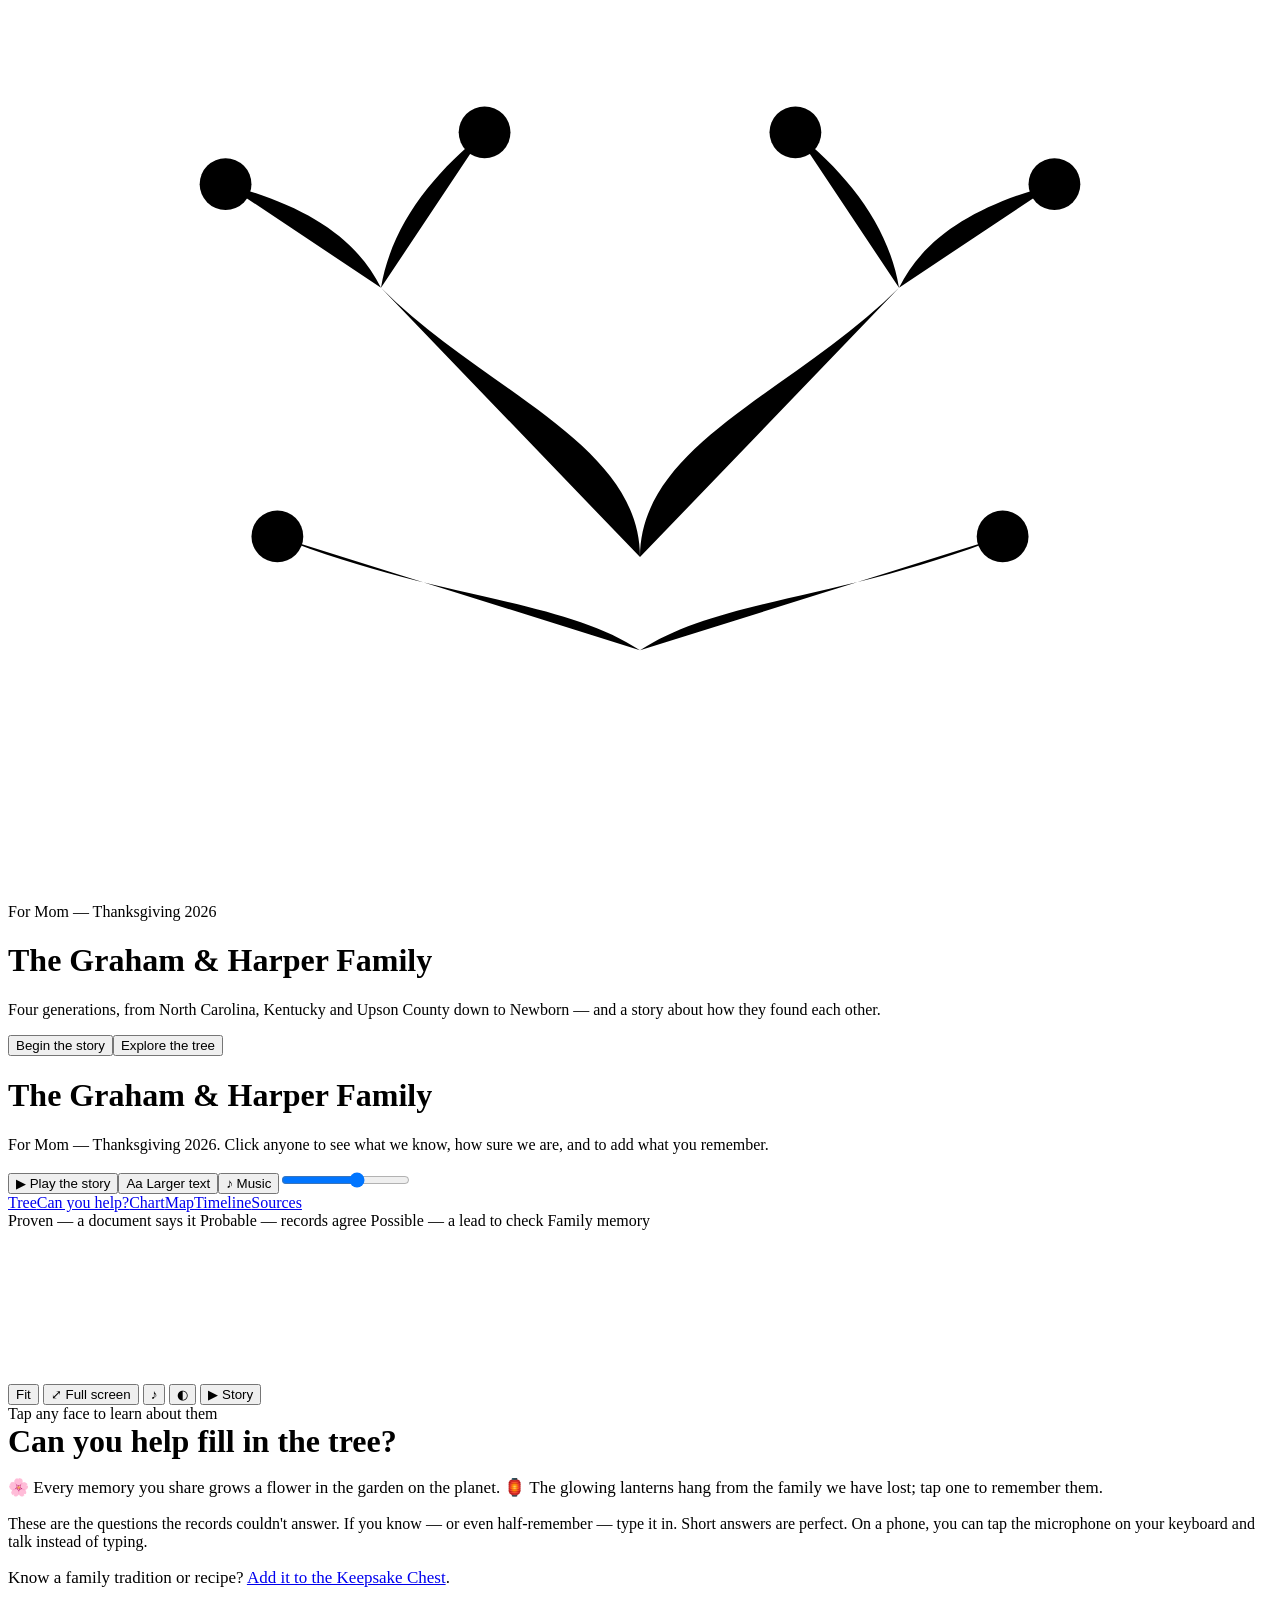
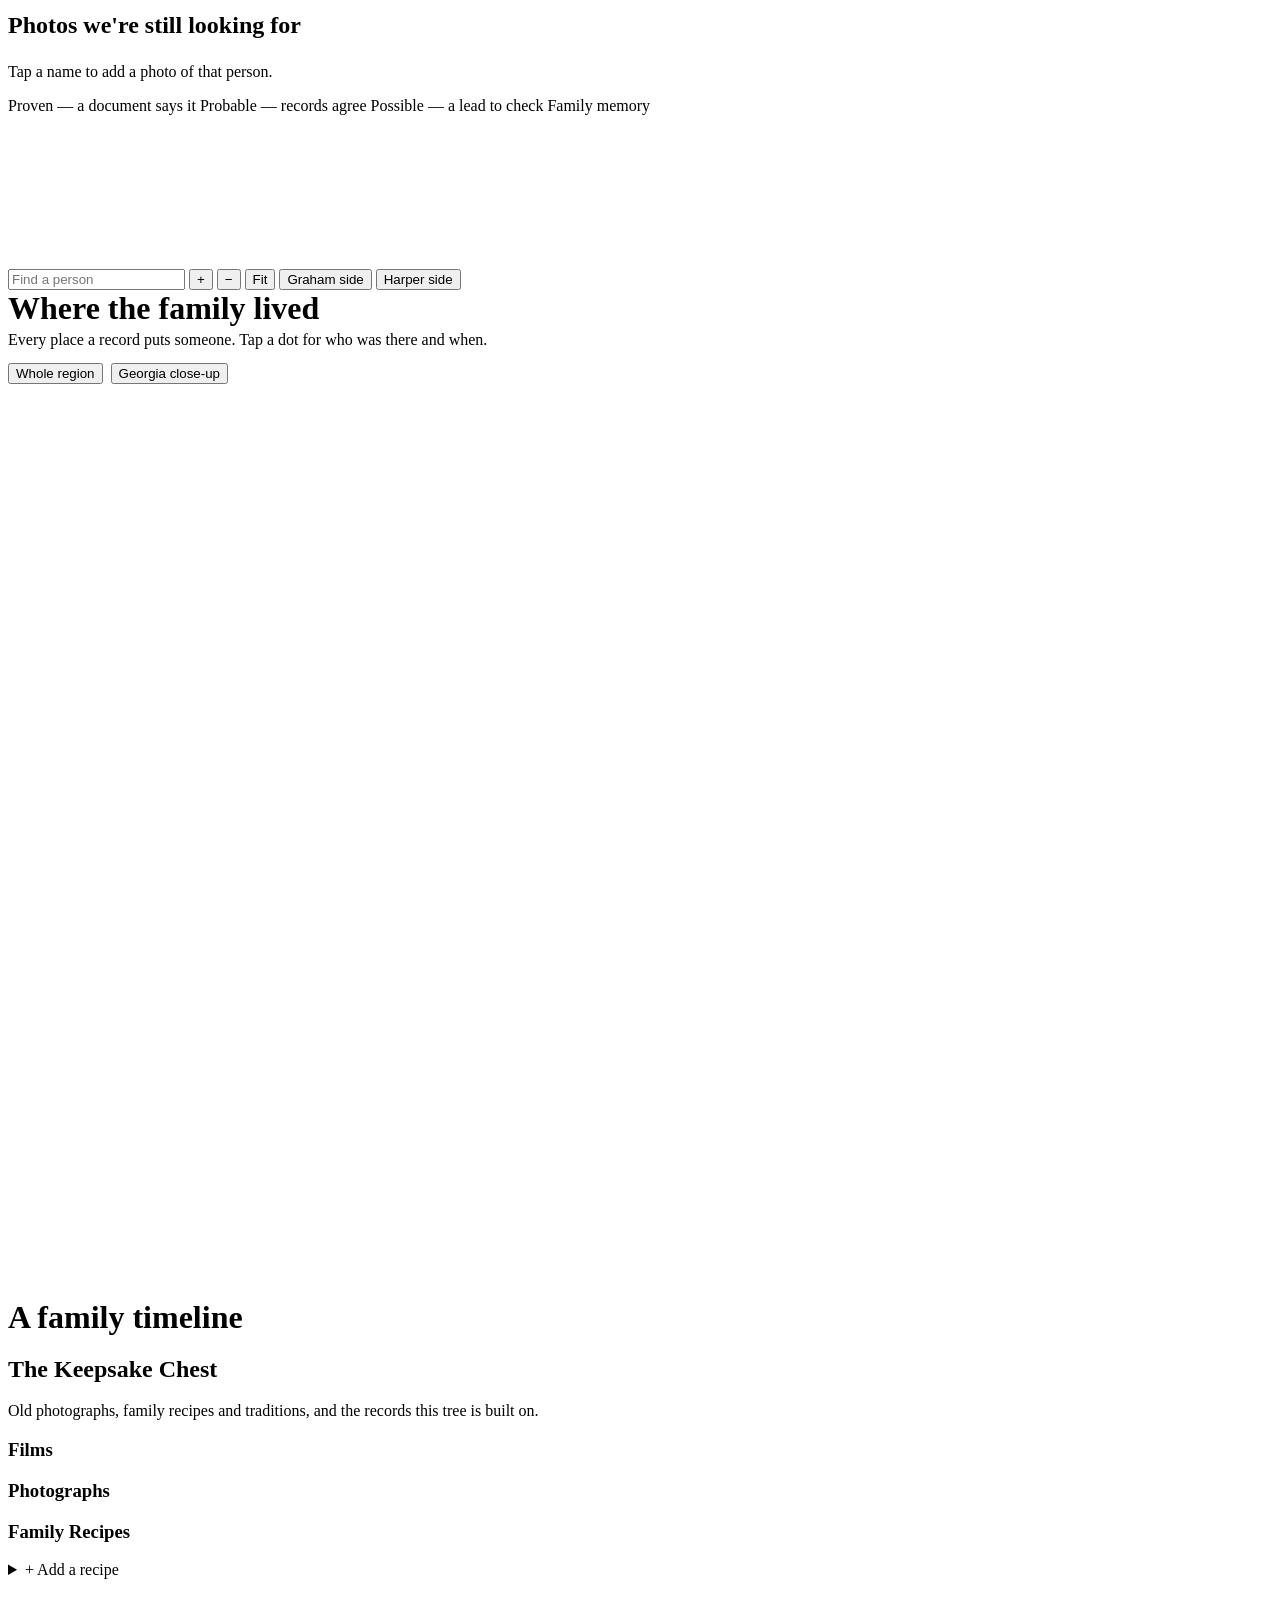
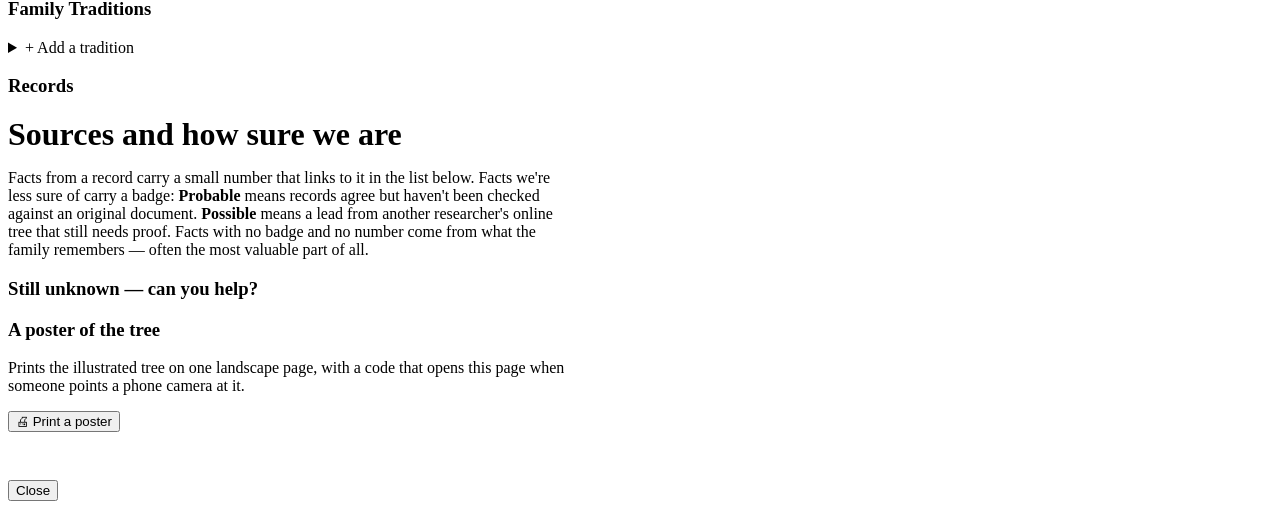
<file: src/index.html>
<!DOCTYPE html>
<html lang="en">
<head>
<meta charset="utf-8">
<meta name="viewport" content="width=device-width, initial-scale=1">
<meta name="robots" content="noindex, nofollow, noimageindex">
<meta name="googlebot" content="noindex, nofollow, noimageindex">
<title>Graham &amp; Harper Family</title>
<link rel="manifest" href="manifest.json"><meta name="theme-color" content="#2c0f50"><link rel="apple-touch-icon" href="photos/icon-192.png"><link rel="icon" type="image/png" sizes="32x32" href="photos/icon-32.png">
<link rel="preconnect" href="https://fonts.googleapis.com">
<link href="https://fonts.googleapis.com/css2?family=Spectral:ital,wght@0,500;0,600;0,700;1,500&family=Work+Sans:wght@400;500;600&display=swap" rel="stylesheet">
<style>
<!--CSS-->
</style>
</head>
<body>
<div class="cover" id="cover" role="dialog" aria-label="Welcome"><button class="bfull cfull" id="cFull" type="button" hidden aria-label="Full screen" title="Full screen"></button>
  <div class="drift" id="drift" aria-hidden="true"></div><div class="veil" aria-hidden="true"></div><div class="specks" id="specks" aria-hidden="true"></div>
  <div class="coverIn">
    <svg class="leaf" id="leaf" viewBox="-12 -14 244 172" aria-hidden="true"><g class="branches">
      <path pathLength="1" d="M110 148V92M110 92C110 70 80 60 60 40M110 92C110 70 140 60 160 40M110 110C95 100 70 100 40 88M110 110C125 100 150 100 180 88M60 40C55 30 45 24 30 20M60 40C62 28 70 18 80 10M160 40C165 30 175 24 190 20M160 40C158 28 150 18 140 10"/>
      <circle cx="30" cy="20" r="5" style="animation-delay:1.6s"/><circle cx="80" cy="10" r="5" style="animation-delay:1.8s"/><circle cx="140" cy="10" r="5" style="animation-delay:2s"/><circle cx="190" cy="20" r="5" style="animation-delay:2.2s"/><circle cx="40" cy="88" r="5" style="animation-delay:1.4s"/><circle cx="180" cy="88" r="5" style="animation-delay:1.5s"/></g><g id="faces"></g>
    </svg>
    <div class="ded">For Mom — Thanksgiving 2026</div>
    <h1>The Graham &amp; Harper Family</h1>
    <p>Four generations, from North Carolina, Kentucky and Upson County down to Newborn — and a story about how they found each other.</p>
    <div class="go"><button class="gold" id="begin">Begin the story</button><button class="ghost" id="skip">Explore the tree</button></div>
  </div>
</div>

<header class="band">
  <h1>The Graham &amp; Harper Family</h1>
  <p><span class="dedic">For Mom — Thanksgiving 2026.</span> Click anyone to see what we know, how sure we are, and to add what you remember.</p>
  <div class="hdrbtns"><button class="gold" id="storyBtn">▶ Play the story</button><button id="bigBtn" aria-pressed="false">Aa Larger text</button><span class="mus"><button id="mPlay" aria-label="Play music">♪ Music</button><input type="range" id="mVol" min="0" max="1" step="0.05" value="0.6" aria-label="Music volume"><span class="lbl" id="mLbl"></span></span></div>
  <nav class="tabs" id="tabs">
    <a href="#tree" data-v="tree">Tree</a><a href="#help" data-v="help">Can you help?</a><a href="#chart" data-v="chart">Chart</a><a href="#places" data-v="places">Map</a><a href="#timeline" data-v="timeline">Timeline</a><a href="#sources" data-v="sources">Sources</a>
  </nav>
</header>

<section class="band view" id="v-tree">
  <div class="legend">
    <span class="b proven"><i></i>Proven — a document says it</span>
    <span class="b probable"><i></i>Probable — records agree</span>
    <span class="b possible"><i></i>Possible — a lead to check</span>
    <span class="b family"><i></i>Family memory</span>
  </div>
  <div class="treewrap">
    <div class="stage" id="tstage">
      <button class="bfull" id="bFull" type="button" hidden aria-label="Full screen" title="Full screen"></button>
      <svg id="tsvg" role="group" aria-label="Illustrated family tree"><defs id="tdefs"></defs><g id="tworld"></g></svg>
      <div class="tools">
        <input id="q" list="names" placeholder="Find a person" aria-label="Find a person" hidden>
        <datalist id="names"></datalist>
        <button class="sq" id="tzin" aria-label="Zoom in" hidden>+</button>
        <button class="sq" id="tzout" aria-label="Zoom out" hidden>−</button>
        <button id="tfit">Fit</button>
        <button id="tFull" aria-pressed="false">⤢ Full screen</button>
        <button id="tHelp" hidden>Can you help?</button>
        <span class="progwrap" hidden><button id="tProg" aria-haspopup="true" aria-expanded="false">Program ▾</button><span class="prog" id="prog" role="menu" hidden><a role="menuitem" href="#home" id="goHome">Home</a><a role="menuitem" href="#chart">Chart</a><a role="menuitem" href="#places">Map</a><a role="menuitem" href="#timeline">Timeline</a><a role="menuitem" href="#keepsakes">Keepsakes</a><a role="menuitem" href="#sources">Sources</a></span></span>
        <button class="sq" id="tMusic" aria-label="Play music">♪</button>
        <button class="sq" id="tBig" aria-pressed="false" aria-label="Larger text" hidden>Aa</button>
        <button class="sq" id="tSky" aria-label="Sky">◐</button>
        <button class="gold" id="tStory">▶ Story</button>
      </div>
      <div class="cap" id="cap" aria-live="polite"></div>
      <div class="hint" id="hint" role="status">Tap any face to learn about them</div>
    </div>
    <aside class="panel" id="panel" aria-live="polite"></aside>
  </div>
</section>

<section class="band view" id="v-help">
  <h2 style="margin:0 0 6px;font-size:32px">Can you help fill in the tree?</h2>
  <p class="note" style="font-size:17px">🌸 Every memory you share grows a flower in the garden on the planet. 🏮 The glowing lanterns hang from the family we have lost; tap one to remember them.</p>
  <p class="lead">These are the questions the records couldn't answer. If you know — or even half-remember — type it in. Short answers are perfect. On a phone, you can tap the microphone on your keyboard and talk instead of typing.</p>
  <div class="asks" id="asks"></div>
  <p class="note" style="font-size:17px">Know a family tradition or recipe? <a href="#keepsakes">Add it to the Keepsake Chest</a>.</p>
  <h3 style="font-size:24px">Photos we're still looking for</h3>
  <p class="note">Tap a name to add a photo of that person.</p>
  <div class="wanted" id="wanted"></div>
</section>
<section class="band view" id="v-chart">
  <div class="legend">
    <span class="b proven"><i></i>Proven — a document says it</span>
    <span class="b probable"><i></i>Probable — records agree</span>
    <span class="b possible"><i></i>Possible — a lead to check</span>
    <span class="b family"><i></i>Family memory</span>
  </div>
  <div class="treewrap">
    <div class="stage" id="stage">
      <svg id="svg" role="group" aria-label="Family chart"><defs id="defs"></defs><g id="world"></g></svg>
      <div class="tools" id="tools">
        <input id="qc" list="names" placeholder="Find a person" aria-label="Find a person">
        <button class="sq" id="zin" aria-label="Zoom in">+</button>
        <button class="sq" id="zout" aria-label="Zoom out">−</button>
        <button id="fit">Fit</button>
        <button id="gside">Graham side</button>
        <button id="hside">Harper side</button>
      </div>
    </div>
  </div>
</section>

<section class="band view" id="v-places">
  <h2 style="margin:0 0 4px;font-size:32px">Where the family lived</h2>
  <p class="note" style="margin:0 0 14px">Every place a record puts someone. Tap a dot for who was there and when.</p>
  <div style="display:flex;gap:8px;margin-bottom:12px"><button id="mRegion" class="pri">Whole region</button><button id="mGa">Georgia close-up</button></div>
  <div class="mapgrid">
    <div class="fig"><svg id="map" viewBox="0 0 900 640" role="img" aria-label="Map of family places"></svg></div>
    <div id="mapInfo"></div>
  </div>
</section>

<section class="band view" id="v-timeline">
  <h2 style="margin:0 0 14px;font-size:32px">A family timeline</h2>
  <ol class="tl" id="tl"></ol>
</section>

<section class="band view" id="v-keepsakes"><h2>The Keepsake Chest</h2><p class="lead">Old photographs, family recipes and traditions, and the records this tree is built on.</p>
<h3>Films</h3><div id="kfilms" class="kfilms"></div>
<h3>Photographs</h3><div id="kpics" class="kpics"></div>
<h3>Family Recipes</h3><div id="krecipes" class="kcards"></div>
<details class="kaddbox" data-k="recipe"><summary>+ Add a recipe</summary><form class="form kform" data-f="recipe"><input name="name" required maxlength="120" placeholder="Name of the dish (e.g. Grandma Annie's pound cake)"><textarea name="note" required placeholder="Ingredients — one per line"></textarea><textarea name="text" required placeholder="How to make it — one step per line"></textarea><label class="kph" hidden><span>A photo of it (optional)</span><input type="file" name="file" accept="image/*"></label><label class="fromf"><span>Shared by</span><input name="from" maxlength="60" placeholder="Your name"></label><button class="pri">Add to the chest</button></form></details>
<h3>Family Traditions</h3><div id="ktrads" class="kcards"></div>
<details class="kaddbox" data-k="tradition"><summary>+ Add a tradition</summary><form class="form kform" data-f="tradition"><input name="name" required maxlength="120" placeholder="Name it (e.g. Christmas Eve at Grandma's)"><textarea name="text" required placeholder="What does the family do, and when?"></textarea><label class="fromf"><span>Shared by</span><input name="from" maxlength="60" placeholder="Your name"></label><button class="pri">Add to the chest</button></form></details>
<p class="note" id="kmsg"></p>
<h3>Records</h3><div id="krecs" class="krecs"></div><p id="kadd" class="kadd" hidden>Have an old photo or a document of someone? Tap that person on the tree and choose <b>Add a photo</b>.</p></section>
<section class="band view" id="v-sources">
  <h2 style="margin:0 0 6px;font-size:32px">Sources and how sure we are</h2>
  <p class="note" style="max-width:70ch">Facts from a record carry a small number that links to it in the list below. Facts we're less sure of carry a badge: <b>Probable</b> means records agree but haven't been checked against an original document. <b>Possible</b> means a lead from another researcher's online tree that still needs proof. Facts with no badge and no number come from what the family remembers — often the most valuable part of all.</p>
  <ol class="srcs" id="srcs"></ol>
  <h3>Still unknown — can you help?</h3>
  <ul id="gaps"></ul>
  <h3>A poster of the tree</h3>
  <p class="note" style="max-width:70ch">Prints the illustrated tree on one landscape page, with a code that opens this page when someone points a phone camera at it.</p>
  <button id="posterBtn">🖨 Print a poster</button>
  <div id="musicAdmin"></div>
</section>
<footer></footer>

<div id="codeDlg" class="codedlg" hidden><form id="codeForm" class="codebox" role="dialog" aria-labelledby="codeT">
  <h3 id="codeT">Family passcode</h3><p>To keep the tree just for family, enter the passcode Mat shared. You'll only need to do this once on this device.</p>
  <input id="codeIn" autocomplete="off" autocapitalize="none" placeholder="Passcode"><p id="codeErr" class="err"></p>
  <div class="row"><button type="button" id="codeX">Cancel</button><button class="pri" id="codeOk">Continue</button></div></form></div>
<div id="poster" aria-hidden="true"></div>
<div class="pop" id="pop" aria-hidden="true"><img alt=""><span></span></div>
<div class="vbox" id="vbox" role="dialog" aria-modal="true" aria-labelledby="vTitle" hidden><div class="vin"><div class="vhead"><div><b id="vTitle"></b><small id="vBy"></small></div><button type="button" id="vClose" class="vx" aria-label="Close the video">✕ Close</button></div><video id="vEl" controls playsinline preload="none"></video></div></div>
<div class="lb" id="lb" role="dialog" aria-label="Photo"><figure style="margin:0;text-align:center"><img id="lbImg" alt=""><figcaption id="lbCap" style="color:#f3f7f3;margin-top:12px;font:500 18px Spectral,serif"></figcaption></figure><button id="lbX">Close</button></div>

<script>
{
<!--JS-->
}
</script>
</body>
</html>
</file>
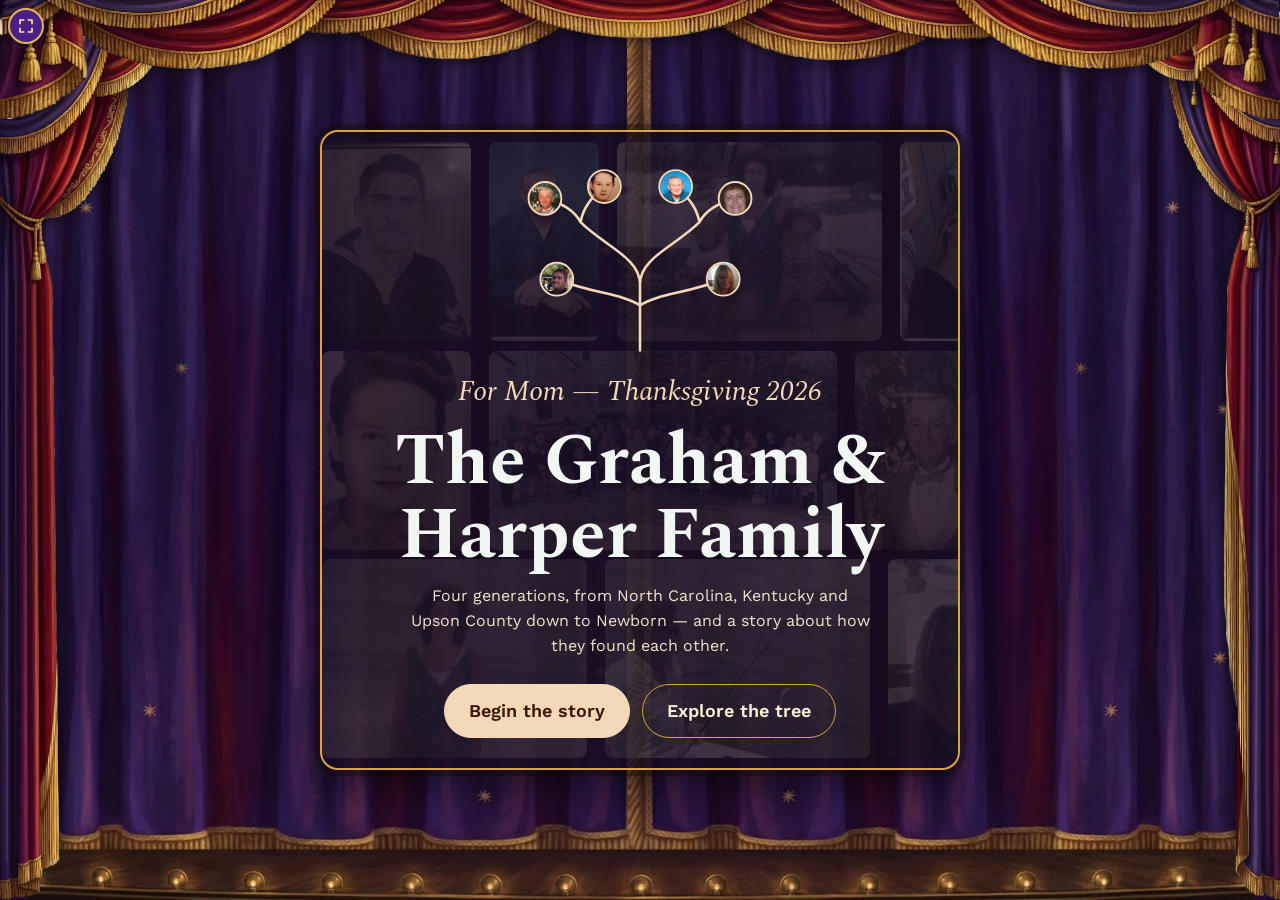
<file: preview.html>
<!DOCTYPE html>
<html lang="en">
<head>
<meta charset="utf-8">
<meta name="viewport" content="width=device-width, initial-scale=1">
<meta name="robots" content="noindex, nofollow, noimageindex">
<meta name="googlebot" content="noindex, nofollow, noimageindex">
<title>Graham &amp; Harper Family</title>
<link rel="manifest" href="manifest.json"><meta name="theme-color" content="#2c0f50"><link rel="apple-touch-icon" href="photos/icon-192.png"><link rel="icon" type="image/png" sizes="32x32" href="photos/icon-32.png">
<link rel="preconnect" href="https://fonts.googleapis.com">
<link href="https://fonts.googleapis.com/css2?family=Spectral:ital,wght@0,500;0,600;0,700;1,500&family=Work+Sans:wght@400;500;600&display=swap" rel="stylesheet">
<style>
/* VOICE: warm, unhurried, heirloom — a family keepsake, not a database.
   IDEA: the family-record page in the front of an old family Bible, opened up, told aloud, and made clickable.
   PICTURE: the tree itself, large; in story mode the camera walks down it while a caption card tells each chapter.
   COLOUR and TYPE: deep pine green field, white paper, Georgia red-clay accent, warm gold for the dedication; Spectral names, Work Sans text.
   LAYOUT: opening cover, pine band title, tab row, tree stage with person panel (stacked on phones), then map, timeline, sources. */
:root{color-scheme:light dark;
--bg:light-dark(#ffffff,#0f1a14);--paper:light-dark(#f6f8f5,#16241c);--ink:light-dark(#18231c,#e9efe9);--mute:light-dark(#56645a,#a5b4a9);
--pine:light-dark(#1f4a33,#7fc29b);--band:#1f4a33;--clay:light-dark(#b0482a,#e98b6c);--line:light-dark(#c9d4cb,#2c3d32);--gold:#f3d9b8;
--bark:light-dark(#6e5a3c,#b39d77);--leafc:light-dark(#a9cfa9,#2e5a3d);--proven:light-dark(#1f7a4a,#5fd08f);--probable:light-dark(#2d63b0,#7fb0f2);--possible:light-dark(#b07a12,#e7b950);--family:light-dark(#7b4a92,#c79be0)}
:root[data-theme=light]{color-scheme:light}:root[data-theme=dark]{color-scheme:dark}
*{box-sizing:border-box;min-width:0}
body{margin:0;background:var(--bg);color:var(--ink);font:16px/1.55 "Work Sans",system-ui,sans-serif;overflow-x:clip}
h1,h2,h3,.nm{font-family:Spectral,Georgia,serif}
.band{padding:clamp(22px,3vw,40px) max(4vw,16px)}
header.band{background:var(--band);color:#f3f7f3;padding-bottom:0;position:relative}
header h1{margin:0;font-size:clamp(32px,5vw,48px);line-height:1.05;text-wrap:balance;font-weight:700}
header p{margin:8px 0 18px;max-width:62ch;color:#cfe0d4}
.hdrbtns{display:flex;gap:8px;flex-wrap:wrap;margin:0 0 16px}
.hdrbtns button{background:transparent;color:#f3f7f3;border-color:#5b8a6e}
.hdrbtns button.gold{background:var(--gold);color:#1f4a33;border-color:var(--gold)}
nav.tabs{display:flex;gap:4px;flex-wrap:wrap}
nav.tabs a{color:#dfeae2;text-decoration:none;padding:12px 18px;border-radius:10px 10px 0 0;font-weight:600;min-height:44px}
nav.tabs a[aria-current=true]{background:var(--bg);color:var(--ink)}
a:focus-visible,button:focus-visible,input:focus-visible,select:focus-visible,textarea:focus-visible,.card:focus-visible{outline:3px solid var(--clay);outline-offset:2px}
.legend{display:flex;flex-wrap:wrap;gap:6px 16px;font-size:14px;color:var(--mute);margin:0 0 12px}
.b{display:inline-flex;align-items:center;gap:6px;font-size:13px;font-weight:600;white-space:nowrap}
.b i{width:10px;height:10px;border-radius:50%;background:var(--c);display:inline-block}
.b.proven{--c:var(--proven)}.b.probable{--c:var(--probable)}.b.possible{--c:var(--possible)}.b.family{--c:var(--family)}
.view{display:none}.view.on{display:block}
.treewrap{display:grid;grid-template-columns:minmax(0,1fr) 380px;gap:20px;align-items:start}
.stage{position:relative;height:min(74vh,740px);min-height:460px;border:1px solid var(--line);border-radius:14px;background:var(--paper);overflow:hidden;touch-action:none}
.stage svg{position:absolute;inset:0;width:100%;height:100%;cursor:grab}
#tsvg{inset:auto;left:-40%;top:-40%;width:180%;height:180%;transform-origin:22.2222% 22.2222%}
#tstage{overflow:clip}
#tsvg,.stage .wlayer{will-change:transform}
.stage.moving .sky *,.stage.moving #tfront i,.stage.moving #tbackimg,.stage.moving .mstar svg{animation-play-state:paused!important}
.stage.moving .sky{transition:none!important}
.stage svg.drag{cursor:grabbing}
.tools{position:absolute;top:10px;left:10px;right:10px;display:flex;gap:8px;flex-wrap:wrap;pointer-events:none;z-index:2}
.tools>*{pointer-events:auto}
.tools input{flex:1 1 160px;max-width:260px}
button,.btn{font:inherit;font-weight:600;min-height:44px;padding:8px 14px;border-radius:10px;border:1px solid var(--line);background:var(--bg);color:var(--ink);cursor:pointer}
button.pri{background:var(--pine);color:var(--bg);border-color:var(--pine)}
button.sq{width:44px;padding:0;font-size:20px}
input,select,textarea{font:inherit;font-size:16px;min-height:44px;padding:8px 10px;border-radius:10px;border:1px solid var(--line);background:var(--bg);color:var(--ink);width:100%}
textarea{min-height:84px;resize:vertical}
/* tree cards */
.card rect.bg{fill:var(--bg);stroke:var(--line);stroke-width:1.5;transition:stroke .2s}
.card.liv rect.bg{fill:var(--paper)}
.card.sel rect.bg{stroke:var(--clay);stroke-width:3}
.card text{fill:var(--ink)}
.card .yr{fill:var(--mute);font-size:12.5px}
.card .nm{font-size:15px;font-weight:600}
.card .ini{fill:light-dark(#dfe9e2,#25392d)}
.card .init{fill:var(--pine);font:600 14px Spectral,serif;text-anchor:middle}
.card .ring{fill:none;stroke:var(--c);stroke-width:3}
.card{cursor:pointer;transition:opacity .45s}
.edge{fill:none;stroke:var(--pine);stroke-width:2;opacity:.75;transition:opacity .45s}
.genlbl{fill:var(--mute);font-size:13px;font-weight:600}
#world.story .card.dim,#world.story .edge{opacity:.18}
#world.story .card.dim{filter:saturate(.3)}
.grow .card .in{animation:pop .6s cubic-bezier(.2,.8,.3,1.2) both;animation-delay:var(--d);transform-box:fill-box;transform-origin:center}
.grow .edge{stroke-dasharray:1;stroke-dashoffset:1;animation:draw .9s ease-out forwards;animation-delay:var(--d)}
@keyframes pop{from{opacity:0;transform:translateY(14px) scale(.9)}to{opacity:1;transform:none}}
@keyframes draw{to{stroke-dashoffset:0}}
.card.sel .in{animation:pulse .5s ease}
@keyframes pulse{50%{transform:scale(1.05)}}
/* story caption */
.cap{position:absolute;left:12px;right:12px;bottom:12px;z-index:3;background:var(--bg);border:1px solid var(--line);border-radius:14px;padding:16px 18px;box-shadow:0 12px 32px rgba(0,0,0,.18);display:none;max-height:56%;overflow:auto}
.cap.on{display:block;animation:rise .5s ease both}
@keyframes rise{from{opacity:0;transform:translateY(18px)}}
.cap .yr{font-family:Spectral,serif;font-size:30px;color:var(--clay);line-height:1;font-weight:600}
.cap h3{margin:4px 0 6px;font-size:24px;line-height:1.15}
.cap p{margin:0 0 12px;max-width:68ch}
.cap .ctl{display:flex;gap:8px;flex-wrap:wrap;align-items:center}
.cap .step{color:var(--mute);font-size:14px;margin-inline-start:auto;white-space:nowrap}
.cap .ph{display:flex;gap:8px;margin:0 0 10px;flex-wrap:wrap}
.cap .ph img{width:76px;height:76px;object-fit:cover;border-radius:50%;border:3px solid var(--paper)}
.cap .mpick .mq{font-family:Spectral,serif;font-size:20px;font-style:italic;margin:2px 0 10px}
.cap .mpl{display:flex;flex-wrap:wrap;gap:10px;margin-bottom:12px}
.cap .mpl button{display:flex;flex-direction:column;align-items:center;gap:5px;background:none;border:0;padding:4px;min-width:72px;cursor:pointer;color:inherit;font:inherit;font-size:15px;border-radius:12px}
.cap .mpl button:hover,.cap .mpl button:focus-visible{background:color-mix(in srgb,var(--gold) 22%,transparent);outline:none}
.cap .mpl img,.cap .mpl .mi{width:60px;height:60px;border-radius:50%;object-fit:cover;border:3px solid var(--paper);display:grid;place-items:center;font-size:24px;background:color-mix(in srgb,var(--gold) 25%,transparent)}
@media(max-width:600px){.cap .mpl{gap:4px}.cap .mpl button{min-width:60px;font-size:13px}.cap .mpl img,.cap .mpl .mi{width:48px;height:48px;font-size:19px}.cap .mpick .mq{font-size:17px;margin-bottom:6px}}
.dots{display:flex;gap:6px;margin:0 0 10px}.dots i{width:8px;height:8px;border-radius:50%;background:var(--line)}.dots i.on{background:var(--clay)}
aside.panel{border:1px solid var(--line);border-radius:14px;padding:18px;background:var(--bg);max-height:min(74vh,740px);overflow:auto}
aside.panel.fresh{animation:slide .4s ease both}
@keyframes slide{from{opacity:0;transform:translateX(16px)}}
aside h2{margin:0;font-size:28px;line-height:1.1}
aside .sub{color:var(--mute);margin:4px 0 12px}
aside h3{font-size:18px;margin:18px 0 6px}
.portrait{width:120px;height:120px;border-radius:50%;object-fit:cover;float:right;margin:0 0 8px 12px;border:4px solid var(--paper)}
table{border-collapse:collapse;width:100%;font-size:14.5px}
td,th{padding:7px 6px;border-bottom:1px solid var(--line);vertical-align:top;text-align:left}
.facts td:first-child{color:var(--mute);width:28%}
sup a{color:var(--clay);text-decoration:none;font-weight:600}
.rel a{color:var(--pine);font-weight:600;cursor:pointer;text-decoration:underline;text-underline-offset:3px}
.story{background:var(--paper);border-radius:10px;padding:10px 12px;margin:10px 0;clear:both}
.contrib{border-left:3px solid var(--family);padding:4px 0 4px 10px;margin:10px 0}
.contrib small{color:var(--mute);display:block}
.contrib img{max-width:100%;border-radius:8px;margin-top:6px}
.form{display:grid;gap:8px;margin-top:8px}
.row2{display:grid;grid-template-columns:1fr 1fr;gap:8px}
.chk{display:flex;gap:8px;align-items:center}.chk input{width:auto;min-height:0}
details summary{cursor:pointer;font-weight:600;min-height:44px;display:flex;align-items:center;color:var(--pine)}
.note{font-size:14px;color:var(--mute)}
/* music (header + tree toolbar) */
.hdrbtns{align-items:center}
.mus{display:flex;gap:8px;align-items:center}
.mus input[type=range]{width:96px;min-height:0;padding:0;border:0;background:transparent;accent-color:var(--gold)}
.mus .lbl{font-size:13px;color:#cfe0d4;max-width:140px;white-space:nowrap;overflow:hidden;text-overflow:ellipsis}
.mus .lbl:empty{display:none}
#tMusic.on{background:var(--pine);color:var(--bg);border-color:var(--pine)}
/* full screen tree */
#tStory{display:none}
.pclose{display:none}
body.tfull{overflow:hidden}
body.tfull #tstage{position:fixed;inset:0;z-index:28;height:auto;min-height:0;border:0;border-radius:0}
body.tfull #tStory{display:inline-block}
body.tfull #panel{position:fixed;top:0;right:0;bottom:0;width:min(400px,92vw);z-index:29;max-height:none;border-radius:16px 0 0 16px;border-right:0;box-shadow:-14px 0 40px rgba(0,0,0,.25);transform:translateX(105%);transition:transform .35s cubic-bezier(.2,.8,.3,1);padding-top:14px}
body.tfull.pdrawer #panel{transform:none}
#tworld .leaf{outline:none}
@media(max-width:600px){body.pdrawer .pop{display:none}}
body.tfull .pclose{display:flex;align-items:center;gap:6px;position:sticky;top:0;margin:-6px -6px 6px auto;z-index:2;background:var(--bg);box-shadow:0 2px 10px rgba(0,0,0,.12);font-size:16px}
/* larger text */
body.big{font-size:19px}
body.big .note{font-size:17px}
body.big button,body.big .btn,body.big input,body.big select,body.big textarea{font-size:18px}
body.big nav.tabs a{font-size:19px}
body.big aside.panel h2{font-size:34px}
body.big aside.panel h3{font-size:24px}
body.big .cap h3{font-size:30px}body.big .cap p{font-size:20px}body.big .cap .step{font-size:17px}
body.big .ask .q{font-size:23px}
button[aria-pressed=true].big-on,#tBig[aria-pressed=true]{background:var(--pine);color:var(--bg);border-color:var(--pine)}
.hdrbtns #bigBtn[aria-pressed=true]{background:#f3f7f3;color:#1f4a33}
/* share a memory */
button.share{display:flex;align-items:center;justify-content:center;gap:8px;width:100%;margin:12px 0 4px;background:var(--gold);color:#1f4a33;border-color:#e2c08f;font-size:18px;min-height:52px;border-radius:12px}
.addph{display:flex;flex-wrap:wrap;align-items:center;gap:6px 10px;border:1px dashed var(--line);border-radius:10px;padding:10px 12px;cursor:pointer;font-weight:600;color:var(--pine)}
.addph input{border:0;padding:0;min-height:0;font-size:14px;font-weight:400;flex:1 1 200px}
.tip{font-size:14px;color:var(--mute);margin:0}
.fromf{display:grid;gap:4px}.fromf span{font-size:14px;font-weight:600;color:var(--mute)}
/* help page */
.lead{max-width:62ch;font-size:1.1em}
.asks{display:grid;gap:16px;max-width:820px;margin:18px 0 32px}
.ask{display:grid;grid-template-columns:72px minmax(0,1fr);gap:16px;border:1px solid var(--line);border-radius:14px;padding:16px;background:var(--bg)}
.ask .av{width:72px;height:72px;border-radius:50%;object-fit:cover;border:3px solid var(--paper);display:grid;place-items:center;background:light-dark(#dfe9e2,#25392d);color:var(--pine);font:600 24px Spectral,serif}
.ask .who{font-size:14px;color:var(--mute);margin:0}.ask .who a{color:var(--pine);font-weight:600}
.ask .q{font:600 20px/1.3 Spectral,serif;margin:2px 0 10px}
.ask .ans{border-left:3px solid var(--family);padding:2px 0 2px 10px;margin:8px 0}
.ask .ans small{color:var(--mute)}
@media(max-width:600px){.ask{grid-template-columns:48px minmax(0,1fr);gap:12px;padding:14px}.ask .av{width:48px;height:48px;font-size:18px}}
.wanted{display:flex;flex-wrap:wrap;gap:10px;margin:10px 0 24px}
.wanted button{display:flex;align-items:center;gap:8px}
.wanted .ini{width:32px;height:32px;border-radius:50%;display:grid;place-items:center;background:light-dark(#dfe9e2,#25392d);color:var(--pine);font:600 13px Spectral,serif}
/* first-visit hint */
.hint{position:absolute;left:50%;bottom:22px;transform:translate(-50%,20px);z-index:4;background:var(--band);color:#f3f7f3;padding:12px 20px;border-radius:999px;font-weight:600;box-shadow:0 10px 30px rgba(0,0,0,.25);opacity:0;pointer-events:none;transition:opacity .4s,transform .4s;white-space:nowrap}
.hint.on{opacity:1;transform:translate(-50%,0)}
/* printable poster */
#poster{display:none}
#poster .leaf circle:not(.glow){opacity:1;animation:none}#poster .leaf .glow{display:none}
@media print{
 :root{color-scheme:light}
 @page{size:landscape;margin:.4in}
 body>*:not(#poster){display:none!important}
 body{background:#fff}
 #poster{display:flex;flex-direction:column;height:var(--ph,7.6in);-webkit-print-color-adjust:exact;print-color-adjust:exact;color:#18231c;font-family:Spectral,Georgia,serif}
 #poster .pt{font-size:calc(var(--ps,1)*40px);font-weight:700;text-align:center;color:#1f4a33;line-height:1.1}
 #poster .pd{font-size:calc(var(--ps,1)*18px);font-style:italic;text-align:center;color:#b0482a;margin-top:4px}
 #poster svg{flex:1 1 auto;width:100%;min-height:0;display:block}
 #poster .pf{display:flex;align-items:center;justify-content:center;gap:calc(var(--ps,1)*16px);font:calc(var(--ps,1)*14px)/1.4 "Work Sans",sans-serif;color:#56645a}
 #poster .pf img{width:calc(var(--ps,1)*84px);height:calc(var(--ps,1)*84px)}
 #poster .pf div{max-width:40ch}
}
.voice{display:flex;flex-wrap:wrap;align-items:center;gap:8px}
.voice .rec{background:var(--bg);border:1px dashed var(--pine);color:var(--pine)}
.voice .rtime{font-size:14px;color:var(--mute);flex:1 1 160px}
.voice audio{width:100%;height:40px}
.vplay{display:inline-flex;align-items:center;gap:6px;margin:4px 0 6px;min-height:40px;padding:6px 14px;border-radius:999px;background:var(--pine);color:var(--bg);border-color:var(--pine)}
#mnote .vplay{background:#e8b48a;color:#1f2a40;border-color:#e8b48a}
body.tfull:not(.pdrawer) aside.panel.fresh{animation:none}
.invite{font-style:italic;color:var(--mute);margin:12px 0}
/* ---------- tree art styles ---------- */
#tworld .br.t,#poster .br.t{fill:var(--bk,var(--bark));stroke:none}
#tworld .root,#poster .root{fill:var(--bk,var(--bark))}
.ts-ink{--bk:#3b2a1a}.stage.ts-ink,#poster.ts-ink{background:#ecdfc2}
.ts-ink .leaf .halo{fill:#fbf5e6;stroke:#3b2a1a;stroke-width:1.2}.ts-ink .leaf .lname{fill:#2e2114;stroke:#f3e9d2;font-style:italic}
.ts-ink .leaf .ini{fill:#efe4c9}.ts-ink .leaf .init{fill:#3b2a1a}
#tworld.story .art,#tworld.story .root{opacity:.45}#tworld.morph .art,#tworld.morph .root{opacity:0}
.art,.root{transition:opacity .45s}
/* dragging the tree should never select text */
.stage{-webkit-user-select:none;user-select:none;-webkit-touch-callout:none;-webkit-tap-highlight-color:transparent}
.stage input,.stage textarea{-webkit-user-select:text;user-select:text}
/* sky behind the ink tree: day, dusk or night */
.stage .sky,.stage .wlayer,#celest{display:none}
.stage.ts-ink .sky{display:block;position:absolute;inset:0;pointer-events:none;overflow:hidden;z-index:0}
.stage.ts-ink .wlayer{display:block;position:absolute;left:0;top:0;width:1px;height:1px;transform-origin:0 0;pointer-events:none}
.stage.ts-ink #celest{display:block;position:absolute;inset:0;pointer-events:none;z-index:3}
#tback{z-index:1}.stage svg{z-index:2}#tfront{z-index:3}.stage .tools{z-index:4}.stage .cap{z-index:5}.stage .hint{z-index:6}#mnote{z-index:7}
@media(prefers-reduced-motion:no-preference){.wlayer{transition:transform .9s cubic-bezier(.4,0,.2,1)}.wlayer.nomo{transition:none}}
#tback{transition-property:transform,opacity}
#tstage:has(#tworld.story) #tback{opacity:.45}#tstage:has(#tworld.morph) #tback{opacity:0}
#tbackimg{position:absolute;max-width:none;opacity:0;transition:opacity .6s;transform-origin:50% 100%}
#tbackimg.on{opacity:1}
@media(hover:hover) and (pointer:fine){#tbackimg.on{animation:sway 22s ease-in-out infinite}}
@keyframes sway{0%,100%{transform:none}25%{transform:rotate(-.35deg) translateX(-3px)}75%{transform:rotate(.35deg) translateX(3px)}}
.stage.sky-day{background:linear-gradient(180deg,#232a52 0%,#45406f 24%,#8a4f7c 46%,#d0687a 64%,#f28d5f 80%,#ffc27a 92%,#ffdca0 100%)}
@property --sunup{syntax:'<number>';inherits:true;initial-value:.6}
@property --sunx{syntax:'<percentage>';inherits:true;initial-value:50%}
.sky{--sunup:.6;transition:--sunup .9s cubic-bezier(.4,0,.2,1),--sunx .9s cubic-bezier(.4,0,.2,1)}
.sky .sunset{display:none;position:absolute;left:var(--sunx,50%);top:var(--suny,70%);width:clamp(110px,13vw,190px);aspect-ratio:1;transform:translate(-50%,-50%);border-radius:50%;background:radial-gradient(circle,#fff4d0 0%,#ffd57e 45%,#ffa25a 100%);box-shadow:0 0 70px 36px rgba(255,170,90,calc(.25 + var(--sunup)*.3)),0 0 260px 130px rgba(255,140,90,calc(.12 + var(--sunup)*.22))}
.sky .sunglow{display:none;position:absolute;inset:0;background:radial-gradient(60% 55% at var(--sunx,50%) var(--suny,70%),rgba(255,196,120,.85) 0%,rgba(255,150,110,.45) 35%,rgba(255,120,120,0) 75%);opacity:var(--sunup)}
.sky .skydim{display:none;position:absolute;inset:0;background:linear-gradient(180deg,#0b1229 0%,#1d1a3e 55%,#3a2446 100%);opacity:calc((1 - var(--sunup))*.55)}
.sky-day .sky .sunset,.sky-day .sky .sunglow,.sky-day .sky .skydim{display:block}

.stage.sky-dusk{background:linear-gradient(180deg,#141d3a 0%,#2f2f5c 30%,#6a4a73 58%,#b9687a 80%,#e7a27c 100%)}
.stage.sky-night{background:linear-gradient(180deg,#081120 0%,#0f1d36 38%,#1b2c4a 68%,#2e3550 88%,#3b3a4c 100%)}
.sky .stars{position:absolute;inset:0;transition:opacity 1s}.sky-day .sky .stars{opacity:calc(.12 + (1 - var(--sunup))*.7)}.sky-day .sky .stars i.lo{display:none}.sky-dusk .sky .stars{opacity:.55}
.sky .stars i{position:absolute;border-radius:50%;background:#fff8e6;opacity:var(--o);box-shadow:0 0 4px rgba(255,248,230,.7)}
.sky .stars i.tw{animation:twinkle var(--t) ease-in-out infinite;animation-delay:var(--dl)}
@keyframes twinkle{0%,82%,100%{opacity:var(--o);transform:scale(1)}88%{opacity:1;transform:scale(1.9)}92%{opacity:.15;transform:scale(.8)}}
.sky .cloud{position:absolute;left:0;width:calc(220px*var(--s));height:calc(60px*var(--s));border-radius:50%;background:radial-gradient(closest-side,rgba(255,176,150,.42),rgba(255,176,150,0));display:none;animation:drift var(--t) linear infinite;animation-delay:var(--dl)}
.sky-day .sky .cloud{display:block}
@keyframes drift{from{transform:translateX(-30vw)}to{transform:translateX(130vw)}}
.sky .shoot{position:absolute;width:140px;height:2px;border-radius:2px;background:linear-gradient(90deg,rgba(255,250,235,0),#fff8e6);transform-origin:100% 50%;opacity:0;animation:shoot 1.4s ease-out forwards}
@keyframes shoot{0%{opacity:0;transform:rotate(var(--a)) translateX(0)}12%{opacity:1}100%{opacity:0;transform:rotate(var(--a)) translateX(320px)}}
.stage .tools svg,.mstar svg{position:static;inset:auto;width:20px;height:20px;cursor:inherit}
#tSky{display:grid;place-items:center}
#celest .moon svg{position:absolute;inset:0}
#celest button{pointer-events:auto;position:absolute;border:0;padding:0;min-height:0;background:none;cursor:pointer}
#celest .moon{top:9%;right:9%;width:clamp(54px,7vw,96px);aspect-ratio:1;border-radius:50%;filter:drop-shadow(0 0 18px rgba(255,240,205,.35));display:none}
#celest .moon svg{width:100%;height:100%;display:block}
#celest .sun{top:11%;right:12%;width:44px;height:44px;display:none;background:radial-gradient(circle,#fffdf3 0 9%,rgba(255,240,200,.85) 14%,rgba(255,225,170,0) 42%);animation:estar 5s ease-in-out infinite}
#celest .sun::before,#celest .sun::after{content:"";position:absolute;left:50%;top:50%;width:44px;height:2px;margin:-1px 0 0 -22px;background:linear-gradient(90deg,transparent,#fff6dc,transparent)}#celest .sun::after{transform:rotate(90deg)}
@keyframes estar{0%,100%{transform:scale(1);opacity:.95}50%{transform:scale(1.18);opacity:1}}
.sky-night #celest .moon,.sky-dusk #celest .moon{display:block}.sky-day #celest .sun{display:block}
#celest .moon:focus-visible,#celest .sun:focus-visible,.mstar:focus-visible{outline:3px solid var(--gold);outline-offset:4px}
@media(max-width:600px){#celest .moon,#celest .sun{top:15%;right:7%}}
#mstars{position:absolute;inset:0;pointer-events:none}
.mstar{width:26px;height:26px;margin:-13px 0 0 -13px;display:grid;place-items:center}
.mstar svg{width:16px;height:16px;fill:#ffe7a8;filter:drop-shadow(0 0 6px rgba(255,220,140,.9));animation:mpulse 4s ease-in-out infinite;animation-delay:var(--dl)}

@keyframes mpulse{0%,100%{transform:scale(1) rotate(0)}50%{transform:scale(1.35) rotate(20deg)}}
#mnote{position:absolute;background:rgba(13,22,40,.96);color:#efe7d6;border:1px solid rgba(243,233,210,.2);border-radius:14px;padding:16px 18px 14px;box-shadow:0 18px 48px rgba(0,0,0,.45)}
#mnote.on{animation:popin .35s cubic-bezier(.2,.8,.3,1.2) both}
#mnote .nx{position:absolute;top:6px;right:6px;min-height:36px;width:36px;padding:0;background:none;border:0;color:#cfc5b0;font-size:16px}
#mnote .gift{text-align:center;padding:4px 8px}
#mnote.placenote{width:min(340px,calc(100% - 24px))!important}
#mnote .place .g1{font:italic 600 24px/1.15 Spectral,serif;color:#f3d9b8;padding-right:28px;margin-bottom:8px}
#mnote .place ul{list-style:none;margin:0 0 10px;padding:0;display:grid;gap:6px;font-size:14.5px;line-height:1.4}
#mnote .place li b{color:#e8b48a;font-weight:600;margin-right:4px}
#mnote .pfaces{display:flex;flex-wrap:wrap;gap:8px;margin:4px 0 10px}
#mnote .pf{display:grid;justify-items:center;gap:2px;background:none;border:0;padding:0;min-height:0;color:#efe7d6;cursor:pointer;font-size:12px;font-weight:600}
#mnote .pf img,#mnote .pf span{width:40px;height:40px;border-radius:50%;object-fit:cover;border:2px solid #f3e9d2;display:grid;place-items:center;background:#efe4c9;color:#3b2a1a;font:600 13px Spectral,serif}
#mnote .pf i{font-style:normal}
#mnote .maplink{background:none;border:0;padding:0;min-height:32px;color:#e8b48a;font-weight:600;cursor:pointer}
#mnote .maplink:hover{text-decoration:underline}
#mnote .g1{font:italic 600 30px/1.1 Spectral,serif;color:#f3d9b8;text-shadow:0 0 18px rgba(243,217,184,.5)}
#mnote .g2{font:500 15px Spectral,serif;color:#e8b48a;margin-top:4px;letter-spacing:.04em}
#mnote .gift p{margin:10px 0 2px;color:#efe7d6}
#mnote .mem img{width:100%;max-height:180px;object-fit:cover;border-radius:10px;margin-bottom:8px}
#mnote .mq{font:600 15px Spectral,serif;color:#e8b48a;margin-bottom:4px;padding-right:24px}
#mnote .mem p{margin:0 0 6px;padding-right:20px}
#mnote .mby{font-size:13px;color:#aab4c6;margin-bottom:10px}
#tfront i{position:absolute;width:6px;height:6px;margin:-3px;border-radius:50%;background:#fff3a6;box-shadow:0 0 10px 4px rgba(255,236,120,.55);opacity:0;display:none;
 animation:ffmove var(--t) ease-in-out infinite alternate,ffglow var(--p) ease-in-out infinite;animation-delay:var(--dl)}
.sky-night #tfront i,.sky-dusk #tfront i{display:block}
@keyframes ffmove{from{transform:translate(0,0)}to{transform:translate(var(--dx),var(--dy))}}
@keyframes ffglow{0%,100%{opacity:0}45%,60%{opacity:.95}}
@media(prefers-reduced-motion:reduce){#tbackimg.on,.sky .cloud,.mstar svg,#tfront i{animation:none}#tfront i{opacity:.7}.sky .shoot{display:none}}
.stage.night{--bk:#7d5f42}
.stage.night .cap{background:rgba(13,22,40,.94);color:#efe7d6;border-color:rgba(243,233,210,.16);box-shadow:0 14px 40px rgba(0,0,0,.45);}
.stage.night .cap h3{color:#fff7e6}.stage.night .cap .yr{color:#e8b48a}.stage.night .cap .step{color:#aab4c6}
.stage.night .cap .ph img,.stage.night .cap .mpl img,.stage.night .cap .mpl .mi{border-color:#22324f}.stage.night .cap .dots i{background:#3a4a66}.stage.night .cap .dots i.on{background:#e8b48a}
.stage.night .cap .mn.lit{background-color:rgba(243,217,184,.22);color:#fff7e6}
.stage.night .leaf .halo{fill:#f3e9d2;stroke:#cdb88c}
.stage.night .leaf .lname{fill:#f6eedc;stroke:#0d1729;stroke-width:5px}
.stage.night .tools input{background:rgba(255,255,255,.95)}
@media(prefers-reduced-motion:reduce){.sky .stars i.tw{animation:none}}
/* roots, hometowns and rings in the planet */
#tworld .roots .root{fill:#5a4330;opacity:.92}
.ringyr{font:italic 600 15px Spectral,serif;fill:#e9d9b4;opacity:.38;text-anchor:middle;pointer-events:none}
.rootpin{cursor:pointer;outline:none}
.rootpin .pg{fill:rgba(255,214,140,.18);stroke:rgba(255,226,170,.55);stroke-width:1.2}
.rootpin .pd{fill:#ffe3a6}
.rootpin .pl{font:italic 600 19px Spectral,serif;fill:#f3e6c8;text-anchor:middle;paint-order:stroke;stroke:#0f2219;stroke-width:5px;stroke-linejoin:round}
.rootpin .py{font:600 14px "Work Sans",sans-serif;fill:#e8b48a;text-anchor:middle;paint-order:stroke;stroke:#0f2219;stroke-width:4px;letter-spacing:.06em}
.rootpin:hover .pg,.rootpin:focus-visible .pg{fill:rgba(255,214,140,.38);stroke:#ffe3a6}

#tworld.story .roots,#tworld.story .rootpin{opacity:.35}
@media(prefers-reduced-motion:reduce){.rootpin .pg{animation:none}}
/* family passcode dialog */
.codedlg{position:fixed;inset:0;z-index:60;background:rgba(10,20,14,.6);display:grid;place-items:center;padding:20px}
.codedlg[hidden]{display:none}
.codebox{background:var(--bg);color:var(--ink);border-radius:16px;padding:22px;max-width:380px;width:100%;box-shadow:0 20px 60px rgba(0,0,0,.4)}
.codebox h3{margin:0 0 6px;font-size:24px}.codebox p{margin:0 0 12px}.codebox .err{color:var(--clay);min-height:1.2em;margin:6px 0}
.codebox .row{display:flex;gap:8px;justify-content:flex-end}
/* story mention spotlight */
.cap .mn{border-radius:4px;padding:0 2px;margin:0 -2px;cursor:pointer;transition:background .4s,color .4s;background-image:linear-gradient(var(--gold),var(--gold));background-size:0 2px;background-repeat:no-repeat;background-position:0 100%}
.cap .mn.lit{background-color:color-mix(in srgb,var(--gold) 30%,transparent);background-size:100% 2px;font-weight:600}
#tworld.story .leaf.wait{opacity:.5}
.leaf .glow{fill:none;stroke:var(--gold);stroke-width:5;opacity:0;transform-box:fill-box;transform-origin:center;pointer-events:none}
#tworld .leaf.spot .lin{animation:spot .75s cubic-bezier(.3,1.6,.5,1) both;transform-box:fill-box;transform-origin:center}
#tworld .leaf.spot .glow{animation:ripple 1.3s ease-out both}
#tworld .leaf.spot .ring{stroke:var(--gold)!important;stroke-width:7}
@keyframes spot{0%{transform:scale(1)}35%{transform:scale(1.32) translateY(-6px)}65%{transform:scale(.94)}100%{transform:scale(1)}}
@keyframes ripple{0%{opacity:.95;transform:scale(1)}100%{opacity:0;transform:scale(2.3)}}
/* cover */
.cover{position:fixed;inset:0;z-index:30;background:radial-gradient(120% 90% at 50% 20%,#2b6146 0%,#1f4a33 45%,#10281b 100%);color:#f3f7f3;display:grid;place-items:center;padding:24px;text-align:center}
.cover.out{animation:fade .8s ease forwards}
@keyframes fade{to{opacity:0;visibility:hidden}}
.cover h1{font-size:clamp(38px,7vw,72px);line-height:1.02;margin:12px 0;text-wrap:balance}
.drift{position:absolute;inset:0;display:grid;grid-template-rows:repeat(3,minmax(0,1fr));gap:2.2vh;padding:3vh 0;opacity:0;transition:opacity 3s ease;pointer-events:none;
 -webkit-mask-image:linear-gradient(90deg,transparent,#000 14%,#000 86%,transparent);mask-image:linear-gradient(90deg,transparent,#000 14%,#000 86%,transparent)}
.drift.on{opacity:1}
.drift .row{min-height:0;overflow:visible}
.drift .track{display:flex;gap:18px;height:100%;width:max-content;animation:driftL var(--t) linear infinite;will-change:transform}
.drift .row.rev .track{animation-name:driftR}
.drift img{height:100%;width:auto;border-radius:10px;opacity:.15;flex:none}
@keyframes driftL{from{transform:translateX(0)}to{transform:translateX(-50%)}}
@keyframes driftR{from{transform:translateX(-50%)}to{transform:translateX(0)}}
.veil{position:absolute;inset:0;pointer-events:none;background:radial-gradient(60% 55% at 50% 50%,rgba(20,46,31,.9) 0%,rgba(20,46,31,.55) 55%,rgba(16,40,27,0) 100%)}
.coverIn{position:relative;z-index:2}
.leaf .face{opacity:0;transform:scale(.3);transform-box:fill-box;transform-origin:center;animation:facein .9s cubic-bezier(.2,.8,.3,1.2) forwards;animation-delay:var(--d)}
.leaf .face circle{fill:none;stroke:var(--gold);stroke-width:1.6}
.leaf .face{cursor:pointer}
.leaf .face.shown{animation:none;opacity:1;transform:none}
.leaf .fz{transition:transform .4s cubic-bezier(.2,.8,.3,1.25);transform-box:fill-box;transform-origin:center}
.leaf .face:hover .fz,.leaf .face.big .fz{transform:scale(2.5)}
.leaf .fn{fill:var(--gold);font:600 10px Spectral,serif;text-anchor:middle;paint-order:stroke;stroke:#10281b;stroke-width:3px;opacity:0;transition:opacity .3s;pointer-events:none}
.leaf .face:hover .fn,.leaf .face.big .fn{opacity:1}
.pop{position:fixed;z-index:45;pointer-events:none;opacity:0;transform:translate(-50%,-100%) scale(.55);transform-origin:50% 100%;transition:opacity .2s ease,transform .3s cubic-bezier(.2,.8,.3,1.25);text-align:center}
.pop.below{transform:translate(-50%,0) scale(.55);transform-origin:50% 0}
.pop.on{opacity:1;transform:translate(-50%,-100%) scale(1)}.pop.below.on{transform:translate(-50%,0) scale(1)}
.pop img{width:168px;height:168px;border-radius:50%;object-fit:cover;border:4px solid var(--bg);box-shadow:0 14px 34px rgba(0,0,0,.28);display:block;margin:0 auto}
.pop span{display:inline-block;margin-top:8px;background:var(--bg);color:var(--ink);padding:4px 12px;border-radius:999px;font:600 15px Spectral,serif;box-shadow:0 4px 14px rgba(0,0,0,.15)}
@media(max-width:600px){.pop img{width:132px;height:132px}}
@keyframes facein{to{opacity:1;transform:none}}
.specks{position:absolute;inset:0;overflow:hidden;pointer-events:none}
.specks i{position:absolute;bottom:-12px;border-radius:50%;background:var(--gold);box-shadow:0 0 6px rgba(243,217,184,.6);animation:speckrise var(--t) linear infinite;animation-delay:var(--dl)}
@keyframes speckrise{0%{transform:translate(0,0);opacity:0}10%{opacity:var(--o)}50%{transform:translate(var(--sx),-55vh)}90%{opacity:var(--o)}100%{transform:translate(calc(var(--sx)*-.4),-112vh);opacity:0}}
#world.morph .edge,#world.morph .card{opacity:0}
#world.growc .card .in{animation:pop .6s cubic-bezier(.2,.8,.3,1.2) both;animation-delay:calc(var(--d)*.45)}
.cover .ded{font-family:Spectral,serif;font-style:italic;color:var(--gold);font-size:clamp(20px,3vw,28px)}
.cover p{max-width:46ch;margin:0 auto 26px;color:#cfe0d4}
.cover .go{display:flex;gap:12px;justify-content:center;flex-wrap:wrap}
.cover button{font-size:18px;padding:12px 24px;border-radius:999px}
.cover .gold{background:var(--gold);color:#1f4a33;border-color:var(--gold)}
.cover .ghost{background:transparent;color:#f3f7f3;border-color:#6d9a7f}
.leaf{width:min(290px,64vw);height:auto;margin:0 auto;overflow:visible}
.leaf path{fill:none;stroke:var(--gold);stroke-width:2.2;stroke-linecap:round;stroke-dasharray:1;stroke-dashoffset:1;animation:draw 2.6s ease-out forwards}
.leaf circle{fill:var(--gold);opacity:0;animation:popin .5s ease forwards}
@keyframes popin{to{opacity:1}}
/* map, timeline, sources */
.mapgrid{display:grid;grid-template-columns:minmax(0,1fr) 340px;gap:20px;align-items:start}
.fig{position:relative;border:1px solid var(--line);border-radius:14px;background:var(--paper);aspect-ratio:900/640;overflow:hidden}
.fig svg{position:absolute;inset:0;width:100%;height:100%}
.st{fill:var(--bg);stroke:var(--line);stroke-width:1}
.st.core{fill:light-dark(#eef3ee,#1c2c22)}
.stl{fill:var(--mute);font-size:13px;text-anchor:middle;opacity:.8}
.pt circle{fill:var(--clay);stroke:var(--bg);stroke-width:2;cursor:pointer;transform-box:fill-box;transform-origin:center;animation:popin .4s ease both}
.pt text{fill:var(--ink);font-size:14px;font-weight:600;paint-order:stroke;stroke:var(--paper);stroke-width:4px}
.pt.on circle{fill:var(--pine)}
.tl{list-style:none;margin:0;padding:0;max-width:820px}
.tl li{display:grid;grid-template-columns:5.5em minmax(0,1fr);gap:14px;padding:12px 0;border-bottom:1px solid var(--line)}
.tl .yr{font-family:Spectral,serif;font-size:24px;font-weight:600;color:var(--pine);white-space:nowrap;line-height:1.1}
.tl a{color:var(--ink);cursor:pointer;text-decoration:underline;text-underline-offset:3px}
.srcs li{margin:0 0 10px}.srcs a{color:var(--pine)}
.dedic{font-family:Spectral,serif;font-style:italic;color:var(--gold)}
footer{height:80px}
#tstage svg{cursor:grab}#tstage svg.drag{cursor:grabbing}
#tworld .br,#poster .br{fill:none;stroke:var(--bark);stroke-linecap:round;transition:opacity .45s}
#tworld .deco,#poster .deco{fill:var(--leafc);opacity:.8;transition:opacity .45s}
#tworld .ground,#poster .ground{fill:light-dark(#e6eee2,#1a2b20)}
.leaf{cursor:pointer;transition:opacity .45s}
.leaf .halo{fill:var(--bg)}
.leaf .ini{fill:light-dark(#dfe9e2,#25392d)}
.leaf .init{fill:var(--pine);font-family:Spectral,serif;font-weight:600;text-anchor:middle}
.leaf .ring{fill:none;stroke-width:4;transition:stroke-width .2s}
.leaf .lname{fill:var(--ink);font-family:Spectral,serif;font-weight:600;text-anchor:middle;paint-order:stroke;stroke:var(--paper);stroke-width:6px;stroke-linejoin:round}
.leaf.sel .ring{stroke:var(--clay)!important;stroke-width:7}
.leaf:focus-visible .ring{stroke:var(--clay)!important;stroke-width:7}
#tworld.story .leaf.dim{opacity:.18}#tworld.story .br,#tworld.story .deco{opacity:.4}
#tworld.morph .br,#tworld.morph .leaf,#tworld.morph .deco{opacity:0}
#tworld.tgrow .leaf .lin{animation:leafin .8s cubic-bezier(.2,.9,.3,1.12) both;animation-delay:var(--d);transform-box:fill-box;transform-origin:center}
#tworld.tgrow .leaf .lname{animation:fadeup .7s ease both;animation-delay:calc(var(--d) + 280ms)}
@keyframes leafin{from{opacity:0;transform:scale(.4)}to{opacity:1;transform:none}}
@keyframes fadeup{from{opacity:0;transform:translateY(6px)}to{opacity:1;transform:none}}
#tworld.pre .leaf,#tworld.pre .deco{opacity:0;transition:none}
#tstage.intro #tback,#tstage.intro #tfront,#tstage.intro #mstars{transition:none}
#tstage.intro .planet{animation:planetrise 1.6s cubic-bezier(.2,.8,.2,1) both}
@keyframes planetrise{from{opacity:0;transform:translateY(120px)}to{opacity:1;transform:none}}
#tstage.intro #tback,#tstage.intro #tfront,#tstage.intro #mstars{opacity:0}
#mstars{transition:opacity 1.6s ease}
#tback,#tfront{transition:transform .9s cubic-bezier(.4,0,.2,1),opacity 1.6s ease}#tback.nomo,#tfront.nomo{transition:opacity 1.6s ease}
#tworld.tgrow .deco{animation:fadein0 .6s ease both;animation-delay:var(--d)}
@keyframes fadein0{from{opacity:0}}
.gal{display:grid;grid-template-columns:repeat(auto-fill,minmax(96px,1fr));gap:8px}.gal img{width:100%;aspect-ratio:1;object-fit:cover;border-radius:8px;cursor:zoom-in;border:1px solid var(--line)}
.contrib img{cursor:zoom-in}
.lb{position:fixed;inset:0;z-index:40;background:rgba(10,20,14,.92);display:none;place-items:center;padding:24px}.lb.on{display:grid;animation:popin .3s ease both}.lb img{max-width:min(92vw,1400px);max-height:84vh;border-radius:10px;box-shadow:0 20px 60px rgba(0,0,0,.5)}.lb button{position:fixed;top:16px;right:16px}
@media(max-width:900px){.treewrap,.mapgrid{grid-template-columns:minmax(0,1fr)}aside.panel{max-height:none}.stage{height:66vh}}
@media(max-width:600px){.row2{grid-template-columns:1fr}.tl li{grid-template-columns:4.2em minmax(0,1fr)}.tl .yr{font-size:19px}.cap{padding:12px 14px;max-height:62%}.cap h3{font-size:20px}.cap .yr{font-size:24px}.mus .lbl{display:none}.mus input[type=range]{width:72px}.cap .ph img{width:48px;height:48px;border-width:2px}.cap .ph{gap:6px;margin-bottom:8px}.portrait{width:90px;height:90px}}
@media(prefers-reduced-motion:no-preference){#world,#tworld{transition:transform .9s cubic-bezier(.4,0,.2,1)}#world.nomo,#tworld.nomo{transition:none}}
@media(prefers-reduced-motion:reduce){#tworld .leaf.spot .lin,#tworld .leaf.spot .glow{animation:none!important}body.tfull #panel{transition:none}.leaf .fz,.pop{transition:none!important}.drift .track{animation:none!important}.specks{display:none}.leaf .face{animation:none;opacity:1;transform:none}.grow .card .in,.grow .edge,.leaf path,.cap.on,.cover.out,aside.panel.fresh{animation:none!important;stroke-dashoffset:0}.cover.out{display:none}}

/* ---------- parchment style (?style=parch) ---------- */
.stage.tp .scroll .sbody,#poster .scroll .sbody{fill:#ecdab0;fill:url(#scrollG);stroke:rgba(92,58,28,.55);stroke-width:.8}
.stage.tp .scroll .stail,#poster .scroll .stail{fill:#bf9d66;fill:url(#scrollT);stroke:rgba(92,58,28,.55);stroke-width:.8}
.scroll path{stroke-dasharray:none;stroke-dashoffset:0;animation:none;stroke-linejoin:round}
.scroll .sfold{fill:#6e4a26;opacity:.4;stroke:none}
.scroll .sshadow{fill:#24140a;opacity:.28;stroke:none}
.scroll .sburn{fill:url(#scrollBurn);stroke:none;pointer-events:none}
.scroll .sstain{fill:#8a5f30;opacity:.08}
#poster .scroll .sburn,#poster .scroll .sshadow{display:none}
#tworld.tgrow .leaf .scroll{animation:fadeup .7s ease both;animation-delay:calc(var(--d) + 280ms)}
.stage.tp .leaf .lname,.stage.night.tp .leaf .lname{fill:#3a2516;stroke:none;font-family:Spectral,Georgia,serif;font-style:italic;font-weight:600}
.stage.tp .leaf .halo,.stage.night.tp .leaf .halo{fill:#f4e8cb;stroke:#4b3020;stroke-width:2}
.stage.ts-ink.tp{--bk:#4b3020}
/* memory stars: bigger and brighter; in the tree they sit beside the person they're about */
.mstar{width:34px;height:34px;margin:-17px 0 0 -17px}
.mstar svg{width:24px;height:24px;fill:#fff3c4;stroke:#7a4b10;stroke-width:1.1;filter:drop-shadow(0 0 3px #fff) drop-shadow(0 0 10px rgba(255,210,110,1)) drop-shadow(0 0 18px rgba(255,200,90,.8))}
#tmstars .tmstar{cursor:pointer}
#tmstars .mss{transform:scale(var(--msk,1));transition:transform .3s}
#tmstars .msp{fill:#fff3c4;stroke:#7a4b10;stroke-width:.9;transform:scale(1.45);filter:drop-shadow(0 0 2px #fff) drop-shadow(0 0 7px rgba(255,210,110,1)) drop-shadow(0 0 14px rgba(255,200,90,.85));animation:mpulse2 4s ease-in-out infinite;animation-delay:var(--dl)}
@keyframes mpulse2{0%,100%{transform:scale(1.45) rotate(0)}50%{transform:scale(1.9) rotate(20deg)}}
#tmstars .tmstar:focus-visible .msp{stroke:var(--gold);stroke-width:2}
.stage.moving #tmstars .msp{animation-play-state:paused}
#tworld.story #tmstars,#tworld.morph #tmstars{opacity:.35}
@media(prefers-reduced-motion:reduce){#tmstars .msp{animation:none}}
#poster .scroll .lname{fill:#3a2516;stroke:none;font-family:Spectral,Georgia,serif;font-style:italic;font-weight:600}
#poster #tmstars{display:none}
#tstage.intro.growing #tback{opacity:1}
#tstage.growing #tbackimg{transition:none;animation:none}
/* sky above the tree */
#mnote .cnote .g1{font-family:Spectral,Georgia,serif;font-style:italic;font-size:1.15rem;margin-bottom:.3rem}#mnote .cnote p{margin:.2rem 0 .6rem}

/* ---------- toy-theater stage theme (?theme=stage) ---------- */
#proscen{display:none}
.theme-stage #proscen{display:block;position:absolute;inset:0;pointer-events:none;z-index:3;filter:drop-shadow(0 4px 6px rgba(10,5,2,.55))}
#proscen svg,.cframe svg,.sbackdrop svg{position:absolute;left:0;top:0;display:block}
.theme-stage .sbackdrop{position:absolute;inset:0;pointer-events:none}
.sbackdrop .sc1{fill:url(#scg);stroke:#0d1b4a;stroke-width:2;filter:drop-shadow(0 6px 5px rgba(5,8,25,.45))}
.sbackdrop .sc2{fill:#132a6c;stroke:#0a1640;stroke-width:1.5;opacity:.9}
.sbackdrop .sstr{stroke:rgba(240,220,170,.45);stroke-width:1}
.sbackdrop .sgold{fill:url(#sgg);stroke:#6b4410;stroke-width:1.2;filter:drop-shadow(0 0 6px rgba(255,214,120,.55))}
.sbackdrop .sglint{fill:#fff6d8;opacity:.55}
.sbackdrop .sc1d{fill:#3a3f86;stroke:#1c1f4e;stroke-width:2;filter:drop-shadow(0 6px 5px rgba(5,8,25,.45))}.sbackdrop .sc2d{fill:#2a2c66;stroke:#0a1640;stroke-width:1.5;opacity:.9}
.sbackdrop .srowday{opacity:0;transition:opacity 3s ease-in-out;will-change:opacity}.sky-day .sbackdrop .srowday{opacity:1}
.sbackdrop .hstar,.sbackdrop .hcloud{will-change:transform}
#proscen .pband,.cframe .pband{fill:#14215a}#proscen .pgold,.cframe .pgold,#proscen .pcres,.cframe .pcres{fill:url(#pgl)}#proscen .pcut,.cframe .pcut{fill:#14215a}
#proscen .pred,.cframe .pred{fill:url(#prg);stroke:#3d070c;stroke-width:1.5}#proscen .pgrn,.cframe .pgrn{fill:url(#pgg);stroke:#0b2e20;stroke-width:1.2}
#proscen .pfold,.cframe .pfold{fill:none;stroke:rgba(40,4,8,.45);stroke-width:2}
#proscen .pfr,.cframe .pfr{fill:none;stroke:#e2b552;stroke-width:6;stroke-dasharray:1.2 2.6}
#proscen .ptie,.cframe .ptie{fill:#d9a441}#proscen .ptas,.cframe .ptas{fill:#c98f2f}
#proscen .papron,.cframe .papron{fill:#2a160b}#proscen .plight,.cframe .plight{fill:#ffe3a0;filter:drop-shadow(0 -4px 8px rgba(255,214,140,.9))}
/* painted backdrop: paper grain and an aged vignette over the sky only (faces stay clean) */
.theme-stage .sky::after{content:"";position:absolute;inset:0;pointer-events:none;background:
  radial-gradient(120% 95% at 50% 55%,rgba(0,0,0,0) 55%,rgba(60,30,10,.42) 100%),
  url("data:image/svg+xml,%3Csvg xmlns='http://www.w3.org/2000/svg' width='260' height='260'%3E%3Cfilter id='n'%3E%3CfeTurbulence type='fractalNoise' baseFrequency='.8' numOctaves='3' seed='4'/%3E%3CfeColorMatrix values='0 0 0 0 .55 0 0 0 0 .42 0 0 0 0 .25 0 0 0 .2 0'/%3E%3C/filter%3E%3Crect width='260' height='260' filter='url(%23n)'/%3E%3C/svg%3E")}
.theme-stage.sky-night,.theme-stage.sky-day{background:linear-gradient(180deg,#232a52 0%,#45406f 24%,#8a4f7c 46%,#d0687a 64%,#f28d5f 80%,#ffc27a 92%,#ffdca0 100%)}
.theme-stage .sky .stars i{border-radius:0;clip-path:polygon(50% 0,61% 39%,100% 50%,61% 61%,50% 100%,39% 61%,0 50%,39% 39%)}
/* gold-rimmed sun and moon, each with a crescent behind */
.theme-stage .sky .sunset{box-shadow:0 0 0 5px #8f5f1b,0 0 0 9px #e2b552,0 0 0 12px #8f5f1b,0 0 60px 18px rgba(255,190,110,.55)}
.theme-stage #tworld .br.t{stroke:#1a0d05;stroke-width:1.6}
.theme-stage .tools{top:calc(10px + 0px)}
#marquee{display:none}
.theme-stage #marquee{display:block;position:absolute;left:50%;transform:translateX(-50%);width:min(520px,86%);z-index:3;pointer-events:none}
#marquee svg{display:block;position:relative;left:auto;top:auto;width:100%;height:auto;transform:none;will-change:auto}
#marquee .mqsign{filter:drop-shadow(0 6px 10px rgba(8,4,20,.6))}
#marquee .mqbig{font-family:Rockwell,"Roboto Slab","Clarendon",Georgia,serif;font-weight:800;font-size:38px;fill:#fff3dc;stroke:#0c1a4a;stroke-width:5;paint-order:stroke;letter-spacing:1px}
#marquee .mqsmall{font-family:Georgia,serif;font-weight:700;font-size:15px;fill:#e0404a;letter-spacing:4px;stroke:#0c1a4a;stroke-width:3;paint-order:stroke}
#marquee .mqplaque{font-family:Georgia,serif;font-weight:700;font-size:15px;fill:#fff3dc;letter-spacing:4px}
#marquee .mqbulbs{fill:#fffbe8;filter:drop-shadow(0 0 3px rgba(255,236,170,.95))}

.theme-stage #celest .moon{top:24%;right:8%;width:clamp(90px,9.5vw,140px);border-radius:0;overflow:visible;filter:drop-shadow(0 0 16px rgba(255,214,120,.35))}
.theme-stage #celest .moon svg{overflow:visible}
.theme-stage #celest .sun{top:22%;right:8%;width:clamp(90px,9.5vw,140px);height:auto;aspect-ratio:1;background:none;animation:none;overflow:visible;filter:drop-shadow(0 0 18px rgba(255,200,110,.45))}
.theme-stage #celest .sun::before,.theme-stage #celest .sun::after{display:none}
.theme-stage #celest .sun svg{width:100%;height:100%;display:block;overflow:visible}
@media(max-width:600px){.theme-stage #celest .moon{top:calc(var(--mqb,240px) + 14px);right:9%;width:58px}.theme-stage #celest .sun{top:calc(var(--mqb,240px) + 18px);right:9%;width:62px}}

/* ---------- opening screen as a closed stage curtain (stage theme) ---------- */
.cover.curtain{background:none;overflow:hidden}
.cover .cpanel,.cover .cframe{display:none}
.cover.curtain .cpanel{display:block;position:absolute;top:0;bottom:0;width:51%;z-index:0;
  background:linear-gradient(180deg,rgba(255,255,255,.06),rgba(0,0,0,0) 30%,rgba(0,0,0,.35) 100%),
  repeating-linear-gradient(90deg,#5e0d15 0,#9c1f27 2.2%,#c8333a 3.6%,#a3222a 5%,#6d1018 7.2%);
  box-shadow:inset 0 0 60px rgba(30,0,4,.6);transition:transform 1.8s cubic-bezier(.62,0,.28,1),opacity .5s ease 1.5s;will-change:transform}
.cover.curtain .cpanel::after{content:"";position:absolute;left:0;right:0;bottom:0;height:16px;background:repeating-linear-gradient(90deg,#e2b552 0 2px,#a8721f 2px 4px);opacity:.9}
.cover.curtain .cpanel.l{left:0;transform-origin:0 50%;box-shadow:inset -18px 0 30px rgba(20,0,2,.55),inset 0 0 60px rgba(30,0,4,.6)}
.cover.curtain .cpanel.r{right:0;transform-origin:100% 50%;box-shadow:inset 18px 0 30px rgba(20,0,2,.55),inset 0 0 60px rgba(30,0,4,.6)}
.cover.curtain .cframe{display:block;position:absolute;inset:0;z-index:1;pointer-events:none;filter:drop-shadow(0 4px 6px rgba(10,5,2,.55));transition:opacity .6s ease 1.4s}
.cover.curtain .cframe svg{position:absolute;left:0;top:0}
.cover.curtain .specks{z-index:1}
.cover.curtain .coverIn{overflow:hidden;isolation:isolate}
.cover.curtain .coverIn>*:not(.drift){position:relative;z-index:1}
.cover.curtain .coverIn>.drift{position:absolute;inset:0;z-index:0;padding:10px 0;gap:10px;border-radius:inherit;
  -webkit-mask-image:radial-gradient(75% 70% at 50% 50%,rgba(0,0,0,.35) 0%,#000 100%);mask-image:radial-gradient(75% 70% at 50% 50%,rgba(0,0,0,.35) 0%,#000 100%)}
.cover.curtain .coverIn>.drift img{opacity:.22;border-radius:8px}
.cover.curtain .veil{z-index:1;background:radial-gradient(60% 55% at 50% 50%,rgba(40,6,12,.75) 0%,rgba(40,6,12,.35) 60%,rgba(40,6,12,0) 100%)}
.cover.curtain .coverIn{z-index:2;background:rgba(22,12,30,.8);border:2px solid #d9a441;border-radius:18px;padding:26px 30px 30px;max-width:min(640px,92vw);box-shadow:0 0 0 6px rgba(20,8,4,.35),0 18px 40px rgba(0,0,0,.5)}
.cover.curtain p{color:#f1e4cc}.cover.curtain .ghost{border-color:#d9a441;color:#fbefd6}.cover.curtain .gold{color:#3a1a08}

/* opening: the card and photos fade, then the curtains gather to the sides */
.cover.opening .coverIn,.cover.opening .drift,.cover.opening .specks,.cover.opening .veil{opacity:0;transition:opacity .4s ease;pointer-events:none}
.cover.open .cpanel.l,.cover.open .cpanel.r{transform:scaleX(.06);opacity:0}
.cover.open .cframe{opacity:0}
.cover.curtain.open{pointer-events:none}
@media(prefers-reduced-motion:reduce){.cover.curtain .cpanel{transition:opacity .3s}.cover.open .cpanel.l,.cover.open .cpanel.r{transform:none}.cover.curtain .cframe{transition:opacity .3s}}

/* ---------- stage theme: Program menu, and sections as pages over the stage ---------- */
.progwrap{position:relative;display:inline-block;pointer-events:auto}
.progwrap[hidden],#tHelp[hidden]{display:none}
.prog{position:absolute;top:calc(100% + 6px);left:0;min-width:190px;display:flex;flex-direction:column;padding:8px;border-radius:14px;z-index:6;
  background:#f6ead0;border:2px solid #d9a441;box-shadow:0 0 0 4px rgba(20,8,4,.25),0 14px 30px rgba(0,0,0,.45)}
.prog[hidden]{display:none}
.prog a{padding:11px 14px;border-radius:9px;color:#3a1a08;text-decoration:none;font-family:Spectral,Georgia,serif;font-style:italic;font-weight:600;font-size:19px}
.prog a:hover,.prog a:focus-visible{background:#ead6a6}
#tHelp{background:#f3d9a0;color:#3a1a08;border-color:#d9a441}
body.stagemode>header.band{display:none}
body.tfull .view.sheet{position:fixed;left:max(10px,3vw);right:max(10px,3vw);top:max(14px,4vh);bottom:0;z-index:29;margin:0;overflow:auto;-webkit-overflow-scrolling:touch;
  border-radius:20px 20px 0 0;border:2px solid #d9a441;border-bottom:0;background:var(--bg);box-shadow:0 0 0 100vmax rgba(8,4,16,.55),0 -10px 40px rgba(0,0,0,.4);
  animation:sheetup .38s cubic-bezier(.2,.8,.2,1)}
@keyframes sheetup{from{transform:translateY(40px);opacity:0}to{transform:none;opacity:1}}
.view.sheet .shclose{position:sticky;top:0;float:right;margin:-4px -4px 8px 12px;z-index:3;background:#f3d9a0;color:#3a1a08;border-color:#d9a441;font-size:16px}
.view:not(.sheet) .shclose{display:none}
@media(prefers-reduced-motion:reduce){body.tfull .view.sheet{animation:none}}
.view.sheet .treewrap{grid-template-columns:minmax(0,1fr)}.view.sheet #stage{height:calc(100vh - 190px);height:calc(100dvh - 190px)}
/* stage theme: sign at the very top, buttons along the stage edge */
body.stagemode #tstage>.tools{top:auto;bottom:calc(var(--apron,24px) + 10px);justify-content:center;z-index:4}
body.stagemode .prog{top:auto;bottom:calc(100% + 6px)}
body.stagemode #tstage .cap{bottom:calc(var(--apron,24px) + var(--tbh,54px) + 20px)}
body.stagemode #tstage .hint{bottom:calc(var(--apron,24px) + var(--tbh,54px) + 24px)}
#tsvg{transition:opacity .28s ease}#tsvg.tglide{transition:transform .9s cubic-bezier(.4,0,.2,1),opacity .28s ease}
@media(prefers-reduced-motion:no-preference){#tback,#tfront{transition:transform .9s cubic-bezier(.4,0,.2,1),opacity .28s ease}#tback.nomo,#tfront.nomo{transition:opacity .28s ease}}
#tstage.tswap #tsvg,#tstage.tswap #tback,#tstage.tswap #tfront{opacity:0;transition:opacity .18s ease}
@media(max-width:699px){.theme-stage #marquee{width:64%}}
/* phones: keep the big tree picture still so the phone isn't redrawing it constantly */
@media(max-width:699px){#tworld .leaf,#tworld .br,#tworld .deco{transition:none!important}#tmstars .msp{animation:none!important;transform:scale(1.6)}
  #tworld .leaf.spot .lin,#tworld .leaf.spot .glow{animation:none!important}}
.touch #tworld .leaf,.touch #tworld .br,.touch #tworld .deco{transition:none!important}.touch #tmstars .msp{animation:none!important;transform:scale(1.6)}
.touch #tworld .leaf.spot .lin,.touch #tworld .leaf.spot .glow{animation:none!important}
/* the sign is its own layer so changes behind it never make it repaint */
#marquee .mqsign{will-change:transform;transform:translateZ(0)}
/* during the story the toolbar steps aside; the story card's Skip / Explore the tree brings it back */
body.storyon.stagemode #tstage>.tools{display:none}
body.storyon.stagemode #tstage .cap{bottom:calc(var(--apron,24px) + 12px)}
/* purple celestial curtains (mockup: ?curtain=purple) */
.cpurple #proscen .pred,.cpurple .cframe .pred{stroke:#1a0833}
.cpurple #proscen .pfold,.cpurple .cframe .pfold{stroke:rgba(18,4,40,.5)}
.cpurple .cover.curtain .cpanel{background:
  radial-gradient(circle at 20% 30%,rgba(255,236,170,.9) 0 1.6px,transparent 2.4px) 0 0/58px 74px,
  radial-gradient(circle at 70% 70%,rgba(255,236,170,.7) 0 1.2px,transparent 2px) 0 0/58px 74px,
  radial-gradient(circle at 45% 55%,rgba(255,250,220,.6) 0 .9px,transparent 1.6px) 0 0/31px 43px,
  linear-gradient(180deg,rgba(255,255,255,.06),rgba(0,0,0,0) 30%,rgba(0,0,0,.35) 100%),
  repeating-linear-gradient(90deg,#24093f 0,#4a2178 2.2%,#7444ad 3.6%,#52268a 5%,#2e0d52 7.2%)}
.cpurple .cover.curtain .cpanel{box-shadow:inset 0 0 60px rgba(10,0,30,.6)}
.cpurple .cover.curtain .veil{background:radial-gradient(60% 55% at 50% 50%,rgba(16,6,40,.75) 0%,rgba(16,6,40,.35) 60%,rgba(16,6,40,0) 100%)}
#marquee .mqsign{overflow:visible}
.theme-stage .sky .sunset{display:none!important}
/* ---------- stage: night ⇄ sunset scene change ----------
   The moon is pulled up behind the valance on its string, then the sun is lowered on its strings (and the reverse),
   while the night sky fades in or out over the sunset. */
.nightwash{display:none}
/* the stage sun is always fully up, so --sunup is fixed at 1 (easing it from night's value restyled and repainted every
   piece of the sky for the first second of each night ⇄ sunset change) */
.theme-stage .sky{--sunup:1;--suny:62%;transition:--sunx .9s cubic-bezier(.4,0,.2,1)}
.theme-stage .nightwash{display:block;position:absolute;inset:0;background:linear-gradient(180deg,#0a1440 0%,#13266b 40%,#1d3a8a 72%,#2a3f7a 100%);opacity:1}
/* night ⇄ sunset: plain opacity fades on their own layers (animating a shared variable restyled and repainted the whole sky every frame) */
.theme-stage .nightwash,.theme-stage .sky .sunglow,.theme-stage .sky .skydim,.theme-stage .sky .cloud,.theme-stage .sky .stars{transition:opacity 3s ease-in-out;will-change:opacity}
.theme-stage.sky-day .nightwash{opacity:0}
.theme-stage .sky .sunglow{display:block;opacity:0}.theme-stage.sky-day .sky .sunglow{opacity:var(--sunup)}
.theme-stage .sky .skydim{display:none}
.theme-stage .sky .cloud{display:block;opacity:0}.theme-stage.sky-day .sky .cloud{opacity:1}
.theme-stage .sky .stars{opacity:1}.theme-stage.sky-day .sky .stars{opacity:calc(.12 + (1 - var(--sunup))*.7)}
.theme-stage #celest .moon,.theme-stage #celest .sun{display:block;will-change:transform;transition:transform 1.4s cubic-bezier(.55,0,.35,1)}
.theme-stage.sky-night #celest .moon,.theme-stage.sky-day #celest .sun{transform:none;transition-delay:1.3s;transition-timing-function:cubic-bezier(.25,.8,.35,1)}
.theme-stage.sky-night #celest .sun,.theme-stage.sky-day #celest .moon{transform:translateY(calc(-30vh - 100% - 30px));transition-delay:0s;transition-timing-function:cubic-bezier(.55,0,.8,.4)}
.theme-stage.skyinit .sky,.theme-stage.skyinit #celest .moon,.theme-stage.skyinit #celest .sun,.theme-stage.skyinit .sbackdrop path,.theme-stage.skyinit .sbackdrop svg,.theme-stage.skyinit .nightwash,.theme-stage.skyinit .sky .sunglow,.theme-stage.skyinit .sky .skydim,.theme-stage.skyinit .sky .cloud,.theme-stage.skyinit .sky .stars{transition:none!important}
@media(prefers-reduced-motion:reduce){.theme-stage #celest .moon,.theme-stage #celest .sun{transition:none}}
.theme-stage .sky .sunglow{background:radial-gradient(75% 65% at var(--sunx,50%) 62%,rgba(255,206,135,.9) 0%,rgba(255,160,115,.5) 40%,rgba(255,120,120,0) 80%)}
.theme-stage.sky-day,.theme-stage.sky-night{background:linear-gradient(180deg,#3a3f78 0%,#6a4f8a 22%,#b0608a 44%,#e8807a 62%,#ffa86a 78%,#ffcf8a 90%,#ffe6b0 100%)}
/* set change: stars hoisted out / paper clouds lowered in for sunset, and the reverse for night */
.sbackdrop .pcl{fill:url(#pclg);stroke:#b8586a;stroke-width:1.5}.sbackdrop .pcsh{fill:#4a1838;opacity:.3}.sbackdrop .pcln{stroke:#c76a78;stroke-width:1.2;opacity:.5}
.sbackdrop .hstar,.sbackdrop .hcloud{transition:transform 1.3s}
.theme-stage.sky-night .sbackdrop .hstar,.theme-stage.sky-day .sbackdrop .hcloud{transform:none;transition-timing-function:cubic-bezier(.25,.8,.35,1);transition-delay:calc(1.3s + var(--i)*110ms)}
.theme-stage.sky-day .sbackdrop .hstar,.theme-stage.sky-night .sbackdrop .hcloud{transform:translateY(calc(-100% - 24px));transition-timing-function:cubic-bezier(.55,0,.8,.4);transition-delay:calc(var(--i)*55ms)}
@media(prefers-reduced-motion:reduce){.sbackdrop .hstar,.sbackdrop .hcloud{transition:none!important}}
/* opening night: the moon (or sun) and stars (or clouds) start up in the flies and are lowered in as the curtains part */
.theme-stage.hoisted .sbackdrop .hstar,.theme-stage.hoisted .sbackdrop .hcloud{transform:translateY(calc(-100% - 24px))}.theme-stage.hoisted #celest .moon,.theme-stage.hoisted #celest .sun{transform:translateY(calc(-30vh - 100% - 30px))}
.theme-stage.lowering.sky-night .sbackdrop .hstar,.theme-stage.lowering.sky-day .sbackdrop .hcloud{transition-delay:calc(.6s + var(--i)*110ms)}
.theme-stage.lowering.sky-night #celest .moon,.theme-stage.lowering.sky-day #celest .sun{transition-delay:.9s,.9s}
/* phones: a slimmer story card so more of the tree shows; long chapters scroll inside the card */
@media(max-width:600px){body.stagemode #tstage .cap{padding:12px 14px 10px;left:8px;right:8px}
  body.stagemode .cap .yr{font-size:22px}body.stagemode .cap h3{font-size:19px;margin:2px 0 6px}
  body.stagemode .cap .ph{margin:0 0 6px;gap:6px}body.stagemode .cap .ph img{width:44px;height:44px;border-width:2px}
  body.stagemode .cap p{font-size:15px;line-height:1.45;margin:0 0 10px;max-height:22vh;overflow:auto;-webkit-overflow-scrolling:touch}
  body.stagemode .cap .ctl{gap:6px}body.stagemode .cap .ctl button{min-height:40px;padding:6px 13px;font-size:15px}
  body.stagemode .cap .step{font-size:13px}body.stagemode .cap .dots{margin-bottom:4px}}
/* auto-play: a thin gold line fills while each chapter is showing */
.cap .aprog{height:3px;margin:10px 2px 0;border-radius:2px;background:color-mix(in srgb,var(--gold) 20%,transparent);overflow:hidden}
.cap .aprog i{display:block;height:100%;background:var(--gold);transform-origin:0 50%;transform:scaleX(0);animation:aprog linear forwards}
@keyframes aprog{to{transform:scaleX(1)}}
.stage.night .cap .aprog{background:rgba(232,180,138,.18)}.stage.night .cap .aprog i{background:#e8b48a}
/* story card inset map (Mat's pick, design A): this chapter's town in gold, earlier towns faint */
.cap .smap{float:right;width:128px;margin:-2px 0 6px 12px;text-align:center}
.cap .smbox{height:100px;border-radius:10px;border:1px solid color-mix(in srgb,var(--clay) 35%,transparent);background:color-mix(in srgb,var(--clay) 6%,transparent);overflow:hidden}
.cap .smap svg{position:static;inset:auto;display:block;width:100%;height:100%;cursor:default;overflow:hidden}
.cap .smap path{fill:none;stroke:#8a5a2b;stroke-opacity:.5;stroke-width:1.4;vector-effect:non-scaling-stroke}
.cap .smap path.smc{fill:rgba(201,160,80,.2)}
.cap .smap .smt{fill:#8a5a2b;opacity:.45}
.cap .smap .smh{fill:#f2b84b;opacity:.35;transform-box:fill-box;transform-origin:center;animation:smpulse 2.4s ease-in-out infinite}
.cap .smap .smd{fill:#ffcf5a;stroke:#fff6dc;stroke-width:1.6;vector-effect:non-scaling-stroke}
.cap .smap figcaption{margin-top:3px;font-size:11.5px;font-weight:600;letter-spacing:.03em;line-height:1.2;color:var(--clay)}
.stage.night .cap .smbox{border-color:rgba(232,180,138,.3);background:rgba(255,255,255,.03)}
.stage.night .cap .smap path{stroke:#e8b48a;stroke-opacity:.55}.stage.night .cap .smap path.smc{fill:rgba(232,180,138,.14)}
.stage.night .cap .smap .smt{fill:#e8b48a}.stage.night .cap .smap figcaption{color:#e8b48a}
@keyframes smpulse{50%{transform:scale(1.5);opacity:.12}}
.touch .cap .smap .smh{animation:none}
@media(prefers-reduced-motion:reduce){.cap .smap .smh{animation:none}}
@media(max-width:600px){.cap .smap{width:96px;margin-left:10px}.cap .smbox{height:76px}.cap .smap figcaption{font-size:10.5px}}
@media(min-width:1000px){.cap .smap{width:156px}.cap .smbox{height:120px}}

/* touch screens: smaller drawn margin around the tree (see PADF) */
.touch #tsvg{left:-20%;top:-20%;width:140%;height:140%;transform-origin:14.2857% 14.2857%}
/* night ⇄ sunset leaves the tree alone: the fireflies fade out together (switching each one off redrew the layer over the tree,
   and on a tablet the photos and name scrolls flickered while it caught up) and the faint low stars stay in place */
.theme-stage #tfront i{display:block}
.theme-stage #tfront .ffw{transition:opacity 1.5s ease-in-out;will-change:opacity}
.theme-stage.sky-day #tfront .ffw{opacity:0}
.theme-stage.sky-day .sky .stars i.lo{display:block}

/* browser full-screen button, top-left corner over the valance */
.bfull{display:none}
.theme-stage .bfull:not([hidden]){display:flex;align-items:center;justify-content:center;position:absolute;z-index:8;top:calc(6px + env(safe-area-inset-top));left:calc(6px + env(safe-area-inset-left));
  width:36px;height:36px;padding:0;border-radius:50%;border:2px solid #e2b552;background:#4a1f86;color:#ffe7a1;cursor:pointer;
  min-height:0;min-width:0;box-sizing:border-box;line-height:0;box-shadow:0 2px 6px rgba(0,0,0,.45);-webkit-tap-highlight-color:transparent}
.theme-stage .bfull::before{content:'';position:absolute;inset:-5px;border-radius:50%}/* a 44 px tap target around the smaller circle */
.theme-stage .bfull:hover{background:#5d2aa3}
.theme-stage .bfull svg{position:static;inset:auto;display:block;width:18px;height:18px;cursor:pointer;z-index:auto}
.theme-stage .bfull:focus-visible{outline:2px solid #ffe7a1;outline-offset:2px}
@media(max-width:699px){.theme-stage .bfull:not([hidden]){width:34px;height:34px;top:calc(6px + env(safe-area-inset-top));left:calc(6px + env(safe-area-inset-left))}.theme-stage .bfull svg{width:16px;height:16px}}
/* ---------- memory garden and keepsake chest on the planet ---------- */
#tmstars .mflower,#tmstars .gsign,#tmstars .kchest{cursor:pointer}
#tmstars .mfs{transform-origin:0 16px;animation:mfsway 6s ease-in-out infinite alternate;animation-delay:var(--dl)}
@keyframes mfsway{from{transform:rotate(calc(var(--sw) - 3deg))}to{transform:rotate(calc(var(--sw) + 3deg))}}
#tmstars .mfstem{fill:none;stroke:#4f8a46;stroke-width:2.2;stroke-linecap:round}#tmstars .mfleaf{fill:#6fae5f;stroke:#2f5e2a;stroke-width:.8}
#tmstars .pfsh,#tmstars .gshadow{fill:#0b2410;opacity:.35}#tmstars .gshadow{stroke:none}
#tmstars .mflower.sprout .mfs{animation:mfsprout 1.6s cubic-bezier(.2,1.4,.4,1) both,mfsway 6s ease-in-out 1.6s infinite alternate}
@keyframes mfsprout{from{transform:scale(0) rotate(0)}to{transform:scale(1) rotate(var(--sw))}}
#tmstars .mflower:focus-visible path:not(.pfsh){stroke:#fff3b0;stroke-width:2}
#tmstars .gpost{fill:none;stroke:url(#ggold);stroke-width:4;stroke-linecap:round;stroke-linejoin:round}#tmstars .gsign .gshadow{fill:none;stroke:#0b2410;stroke-width:4}
#tmstars .gsign path.gshadow[d^="M-2 -88"]{fill:#0b2410;stroke:none}
#tmstars .gtx{font:italic 700 11.5px Spectral,Georgia,serif;fill:#f3d58a;text-anchor:middle;letter-spacing:.02em}
#tmstars .gsign:focus-visible path[fill="url(#gvel)"],#tmstars .kchest:focus-visible .klid path{stroke:#fff3b0;stroke-width:3}
#tmstars .klid{transition:transform .25s ease;transform-origin:-44px -26px}
#tmstars .kchest:hover .klid,#tmstars .kchest:focus-visible .klid{transform:rotate(-6deg) translateY(-2px)}
#tmstars .kst{animation:kfloat 5s ease-in-out infinite alternate;animation-delay:calc(var(--i) * -1.3s);transform-box:fill-box;transform-origin:center}
@keyframes kfloat{from{transform:translateY(3px) rotate(-8deg)}to{transform:translateY(-4px) rotate(8deg)}}
.touch #tmstars .kst{animation:none}
@media(prefers-reduced-motion:reduce){#tmstars .kst{animation:none}}
.touch #tmstars .mfs{animation:none;transform:rotate(var(--sw))}
.touch #tmstars .mflower.sprout .mfs{animation:mfsprout 1.6s cubic-bezier(.2,1.4,.4,1) both}
@media(prefers-reduced-motion:reduce){#tmstars .mfs,#tmstars .mflower.sprout .mfs{animation:none;transform:rotate(var(--sw))}}
#tworld.story #tmstars .garden{opacity:.5}
/* keepsakes page */
.kpics{display:grid;grid-template-columns:repeat(auto-fill,minmax(150px,1fr));gap:14px;margin:14px 0 26px}
.kpic{display:flex;flex-direction:column;gap:6px;padding:8px;min-height:0;background:#fffaf0;border:1px solid #d8c8a6;border-radius:10px;box-shadow:2px 3px 0 rgba(60,40,10,.15);text-align:left;font-size:13px;font-weight:600;color:#4a3418}
.kpic img{width:100%;aspect-ratio:1;object-fit:cover;border-radius:6px;filter:sepia(.12)}
.krecs{display:grid;gap:10px;margin:10px 0 20px}
.krec{display:flex;gap:12px;align-items:flex-start;padding:12px 14px;border:1px solid var(--line);border-radius:10px;background:var(--bg);color:var(--ink);text-decoration:none}
.krec .kic{font-size:22px;line-height:1}.krec b{display:block}.krec small{display:block;color:var(--clay);margin-top:3px;line-height:1.35}
.kadd{color:var(--clay)}

/* diorama planet: pale gold paper roots in the dark soil */
.theme-stage #tworld .roots .root{fill:#e2bf86;stroke:#7a4f1e;stroke-width:1;opacity:.95}

/* lanterns (memories of family who have passed): a gentle float on computers, still on touch screens; a new one rises into place */
#tmstars .mlantern{cursor:pointer}
#tmstars .mls{transform:rotate(var(--rot));animation:lfloat 7s ease-in-out infinite alternate;animation-delay:var(--dl)}
@keyframes lfloat{from{transform:translateY(4px) rotate(calc(var(--rot) - 2deg))}to{transform:translateY(-5px) rotate(calc(var(--rot) + 2deg))}}
#tmstars .mlantern.sprout .mls{animation:lrise 2.2s cubic-bezier(.2,.8,.3,1) both,lfloat 7s ease-in-out 2.2s infinite alternate}
@keyframes lrise{from{transform:translateY(120px) rotate(var(--rot));opacity:0}to{transform:translateY(0) rotate(var(--rot));opacity:1}}
#tmstars .mlantern:focus-visible path[fill="url(#lpaper)"]{stroke:#fff3b0;stroke-width:2.5}
.touch #tmstars .mls{animation:none}.touch #tmstars .mlantern.sprout .mls{animation:lrise 2.2s cubic-bezier(.2,.8,.3,1) both}
@media(prefers-reduced-motion:reduce){#tmstars .mls,#tmstars .mlantern.sprout .mls{animation:none}}
#tworld.story #tmstars .lanterns{opacity:.5}
/* keepsake chest: recipes and traditions */
.kcards{display:grid;gap:12px;margin:10px 0 8px}
.kcard{padding:14px 16px;border:1px solid #d8c8a6;border-radius:10px;background:#fffaf0;box-shadow:2px 3px 0 rgba(60,40,10,.12);color:#3a2a14}
.kcard summary{cursor:pointer;display:flex;flex-direction:column;gap:2px;min-height:0}.kcard summary b,.kcard>b{font:700 19px Spectral,Georgia,serif}
.kcard small{color:#8a6a3a}.kcard h4{margin:12px 0 4px;font:700 15px Spectral,Georgia,serif;color:#6b4410}.kcard ul,.kcard ol{margin:0;padding-left:22px;line-height:1.5}
.kcard p{margin:6px 0}.kcard .kimg{display:block;max-width:100%;max-height:260px;border-radius:8px;margin-top:10px;cursor:zoom-in}
.kcard .kedit{margin-top:10px;min-height:34px;padding:4px 12px;font-size:14px}
.kaddbox{margin:4px 0 22px}.kaddbox summary{cursor:pointer;font-weight:700;color:var(--clay)}
.kaddbox .form,.kcard.eform{display:grid;gap:8px;margin-top:10px}.kcard.eform textarea{min-height:90px}
.erow{display:flex;gap:8px;flex-wrap:wrap}
button.krec{width:100%;text-align:left;font:inherit;font-weight:400;cursor:pointer}.krec .kview{color:var(--pine);font-weight:600}

/* record screenshots in the lightbox: full width, scroll to read */
.lb.doc{overflow-y:auto;place-items:start center;padding:16px 10px 40px}.lb.doc img{max-width:min(96vw,900px);max-height:none;width:100%;background:#fff}
/* ---------- slideshow films ---------- */
.vbox{position:fixed;inset:0;z-index:45;background:rgba(8,6,20,.94);display:grid;place-items:center;padding:16px}
.vbox[hidden]{display:none}
.vin{width:min(100%,1100px);display:grid;gap:10px}
.vhead{display:flex;justify-content:space-between;align-items:center;gap:12px;color:#f3e6c8}
.vhead b{display:block;font:700 20px Spectral,Georgia,serif;color:#f3d58a}.vhead small{color:#e8b48a;font-size:14px}
.vx{min-height:40px;padding:6px 14px;background:#2c1750;color:#f3d58a;border:1.5px solid #d9a441;border-radius:10px;font-weight:700;flex:none}
#vEl{width:100%;max-height:78vh;background:#000;border-radius:10px;box-shadow:0 8px 30px rgba(0,0,0,.6)}
.filmbtn{display:flex;gap:12px;align-items:center;width:100%;margin:10px 0 4px;padding:8px;text-align:left;background:#2c1750;color:#f3e6c8;border:1.5px solid #d9a441;border-radius:12px;min-height:0}
.filmbtn img{width:92px;height:62px;object-fit:cover;border-radius:8px;flex:none}.filmbtn b{display:block;color:#f3d58a}.filmbtn small{color:#e8b48a}
.kfilms{display:grid;grid-template-columns:repeat(auto-fill,minmax(260px,1fr));gap:14px;margin:12px 0 26px}
.kfilm{display:flex;flex-direction:column;padding:0;overflow:hidden;text-align:left;background:#2c1750;color:#f3e6c8;border:1.5px solid #d9a441;border-radius:12px;min-height:0;box-shadow:2px 3px 0 rgba(60,40,10,.18)}
.kfpic{position:relative;display:block;aspect-ratio:16/9;background:#000}.kfpic img{width:100%;height:100%;object-fit:contain}
.kfpic i{position:absolute;inset:0;margin:auto;width:58px;height:58px;border-radius:50%;background:rgba(44,23,80,.85);border:2px solid #f3d58a;color:#f3d58a;font:normal 24px/54px system-ui;text-align:center;padding-left:4px}
.kftx{display:grid;gap:2px;padding:10px 12px 12px}.kftx b{font:700 19px Spectral,Georgia,serif;color:#f3d58a}.kftx small{color:#e8b48a}
#tmstars .flantern{cursor:pointer}
#tmstars .fltx{font:italic 700 17px Spectral,Georgia,serif;fill:#ffe7b0;text-anchor:middle;paint-order:stroke;stroke:#140a2e;stroke-width:4px;transform:scale(var(--msk,1))}
#tmstars .flantern:focus-visible path[fill="url(#lpaper)"]{stroke:#fff3b0;stroke-width:2.5}

/* ---------- preview: painted tree and hill ---------- */
.art #tbackimg{display:none}
#tworld .kline{fill:none;stroke:#3a220f;stroke-width:3;stroke-linecap:round;opacity:.45;transition:opacity .3s,stroke .3s,stroke-width .3s}
#tworld .kline.lit{stroke:#ffe7a1;opacity:1;stroke-width:5}
#tworld .leaf.kin .ring{stroke:#f3d58a!important;stroke-width:6}
/* preview: painted chest and lanterns */
.art #tmstars .kimg,.art #tmstars .limg{transform-box:fill-box;transform-origin:50% 100%;transition:transform .3s}
.art #tmstars .kchest:hover .kimg,.art #tmstars .kchest:focus-visible .kimg{transform:translateY(-3px) scale(1.05)}
.art #tmstars .mlantern:hover .limg,.art #tmstars .flantern:hover .limg,.art #tmstars .mlantern:focus-visible .limg,.art #tmstars .flantern:focus-visible .limg{transform:scale(1.12)}
/* preview: only the chest itself takes taps, so the hometown pins around it stay reachable */
.art #tmstars .kchest circle,.art #tmstars .kchest .kfloat,.art #tmstars .kchest .kdirt,.art #tmstars .kchest ellipse{pointer-events:none}
/* preview: painted closed curtains on the opening screen */
.art .cover.curtain .cpanel{background:url(photos/art/curtain-closed-l.webp) 0 0/100% 100% no-repeat;box-shadow:none}
.art .cover.curtain .cpanel.r{background-image:url(photos/art/curtain-closed-r.webp)}
.art .cover.curtain .cpanel::after{display:none}
.art #tworld .scroll.rib .lname{fill:#3a2516;stroke:none;font-family:Spectral,Georgia,serif;font-style:italic;font-weight:600}
/* short landscape screens (a phone on its side): a smaller banner so it doesn't take over the sky */
@media(max-height:520px) and (min-width:700px){.theme-stage #marquee{width:min(300px,36%)}}
/* home movie chapters under the player */
.vch{display:flex;flex-wrap:wrap;gap:6px;margin-top:10px;justify-content:center}
.vch[hidden]{display:none}
.vch button{font:600 13px Inter,system-ui,sans-serif;color:#f6ecd2;background:rgba(255,255,255,.08);border:1px solid rgba(232,196,120,.45);border-radius:999px;padding:6px 11px;cursor:pointer}
.vch button:hover,.vch button:focus-visible{background:rgba(232,196,120,.25)}
.vch small{color:#e8c478;font-weight:700;margin-right:3px}
@media(max-width:600px){.vch{flex-wrap:nowrap;overflow-x:auto;justify-content:flex-start;padding-bottom:4px}.vch button{flex:none}}
#tmstars .plantern{cursor:pointer}
.art #tmstars .plantern .limg{transform-box:fill-box;transform-origin:50% 100%;transition:transform .3s}
.art #tmstars .plantern:hover .limg,.art #tmstars .plantern:focus-visible .limg{transform:scale(1.12)}
/* painted banner: a bit smaller on computers; tap to hoist it out of view, the pull cord lowers it */
@media(min-width:700px) and (min-height:521px){.art.theme-stage #marquee,.art .theme-stage #marquee{width:min(420px,80%)}}
.art .theme-stage #marquee{pointer-events:auto;cursor:pointer;transition:transform .9s cubic-bezier(.5,0,.3,1)}
.art .theme-stage #marquee.up{transform:translateX(-50%) translateY(calc(-100% - 40px))}
.art .theme-stage #marquee:focus-visible{outline:2px solid #ffe6a0;outline-offset:4px;border-radius:8px}
#mqPull{display:none}
.art .theme-stage #mqPull{display:block;position:absolute;top:0;left:50%;width:30px;height:90px;margin-left:-15px;padding:0;border:0;background:none;cursor:pointer;z-index:4;transform:translateY(-100%);transition:transform .5s ease .4s}
.art .theme-stage #mqPull.on{transform:translateY(0)}
.art .theme-stage #mqPull svg{width:100%;height:100%;display:block;filter:drop-shadow(0 3px 4px rgba(0,0,0,.5))}
.art .theme-stage #mqPull:focus-visible{outline:2px solid #ffe6a0;outline-offset:2px}
@media(max-width:699px),(max-height:520px){.art .theme-stage #mqPull{width:22px;height:66px;margin-left:-11px}}
/* order: hoisting, the banner goes up first and then the cord drops; lowering, the cord goes up first and then the banner comes down */
.art .theme-stage #marquee{transition:transform .9s cubic-bezier(.5,0,.3,1) .45s}
.art .theme-stage #marquee.up{transition-delay:0s}
.art .theme-stage #mqPull{transition:transform .4s ease-in 0s}
.art .theme-stage #mqPull.on{transition:transform .5s ease-out .85s}
/* opening night: the banner (or, if it was left hoisted, its pull cord) waits up in the flies and is lowered in with the moon and stars */
.art .theme-stage.hoisted #marquee{transform:translateX(-50%) translateY(calc(-100% - 40px));transition:none}
.art .theme-stage.hoisted #mqPull{transform:translateY(-100%);transition:none}
.art .theme-stage.lowering #marquee:not(.up){transition:transform 1.5s cubic-bezier(.25,.8,.35,1) .5s}
.art .theme-stage.lowering #mqPull.on{transition:transform .6s ease-out 1.2s}
@media(prefers-reduced-motion:reduce){.art .theme-stage #marquee,.art .theme-stage #mqPull{transition:none!important}}
/* painted pull cord (200x1144) */
.art .theme-stage #mqPull{width:30px;height:172px;margin-left:-15px}
.art .theme-stage #mqPull img{width:100%;height:100%;display:block;filter:drop-shadow(0 3px 4px rgba(0,0,0,.5));pointer-events:none}
@media(max-width:699px),(max-height:520px){.art .theme-stage #mqPull{width:20px;height:114px;margin-left:-10px}}
/* a shorter pull cord: same width, the rope trimmed from the top so the tassel stays whole */
.art .theme-stage #mqPull{width:24px;height:96px;margin-left:-12px}
.art .theme-stage #mqPull img{object-fit:cover;object-position:50% 100%}
@media(max-width:699px),(max-height:520px){.art .theme-stage #mqPull{width:16px;height:64px;margin-left:-8px}}
/* the welcome screen gets the same full-screen button, top-left */
.cover .cfull:not([hidden]){display:flex;align-items:center;justify-content:center;position:fixed;z-index:31;top:calc(8px + env(safe-area-inset-top));left:calc(8px + env(safe-area-inset-left));
  width:36px;height:36px;padding:0;border-radius:50%;border:2px solid #e2b552;background:#4a1f86;color:#ffe7a1;cursor:pointer;min-height:0;min-width:0;box-sizing:border-box;line-height:0;box-shadow:0 2px 6px rgba(0,0,0,.45);-webkit-tap-highlight-color:transparent}
.cover .cfull::before{content:'';position:absolute;inset:-5px;border-radius:50%}
.cover .cfull:hover{background:#5d2aa3}.cover .cfull:focus-visible{outline:2px solid #ffe7a1;outline-offset:2px}
.cover .cfull svg{display:block;width:18px;height:18px}
.cover.open .cfull{display:none!important}
/* story card on computers and tablets: the text and the map side by side, the map right after the text instead of at the far edge */
@media(min-width:700px){
 .stage .cap.on{display:grid;grid-template-columns:minmax(0,68ch) auto;column-gap:22px;justify-content:start;align-items:start}
 .stage .cap.on>*{grid-column:1}
 .stage .cap.on>.smap{grid-column:2;grid-row:1 / span 8;float:none;width:190px;margin:4px 0 0}
 .stage .cap .smbox{height:150px}
 .stage .cap .smap figcaption{font-size:13px}
}
/* preview: hanging lanterns hold still on their strings; the warm glow flickers gently on computers only */
#tmstars .hangl .mls{animation:none}
#tmstars .hstr{stroke:#d9a441;stroke-width:1.6;opacity:.9}
#tmstars .hglow{pointer-events:none}
html:not(.touch) #tmstars .hglow{animation:hflick 3.2s ease-in-out infinite alternate;transform-box:fill-box;transform-origin:center}
@keyframes hflick{0%{opacity:.85}35%{opacity:1}55%{opacity:.78}80%{opacity:.95}100%{opacity:.88}}
@media(prefers-reduced-motion:reduce){#tmstars .hglow{animation:none}}
/* touch screens: while a page (Keepsake Chest, map, questions…) is open, the tree behind it stops being drawn. On Android tablets the big tree
   layers plus the page ran out of graphics memory, which showed up as flashes and pictures with a corner missing. A plain dark wash stands in. */
.touch body.sheeton #tstage #tsvg,.touch body.sheeton #tstage .sbackdrop,.touch body.sheeton #tstage #celest,.touch body.sheeton #tstage #tback,.touch body.sheeton #tstage #tfront,.touch body.sheeton #tstage .wlayer{visibility:hidden;transition:visibility 0s linear .4s}
.touch body.sheeton #tstage{background:#120a22}
.touch body.tfull .view.sheet{box-shadow:none;animation:sheetfade .25s ease-out}
.touch body.sheeton::after{content:'';position:fixed;inset:0;background:rgba(8,4,16,.55);z-index:28;pointer-events:none}
@keyframes sheetfade{from{opacity:0}to{opacity:1}}
/* Android tablets: if the GPU briefly drops a big sky layer, show the sky's own colour underneath instead of black,
   and keep fewer always-on layers (the sky ones only get their own layer while day and night are actually changing) */
.touch .theme-stage#tstage,.touch #tstage.theme-stage{background-color:#1f2f6b}
.touch .theme-stage.sky-day#tstage{background-color:#5a4d86}
.touch .theme-stage .nightwash,.touch .theme-stage .sky .sunglow,.touch .theme-stage .sky .skydim,.touch .theme-stage .sky .cloud,.touch .theme-stage .sky .stars,.touch .sbackdrop .srowday{will-change:auto}
/* lanterns hanging from portraits and the garden flowers zoom with the tree like everything else. They used to be enlarged when zoomed out,
   but that size was only applied once a zoom finished, so they visibly popped and jumped back after every zoom. */
#tmstars .hangl .mss{transform:none;transition:none}
/* flowers: a fixed, larger size (they used to be enlarged only when zoomed out, which popped after every zoom) */
#tmstars .mflower .mss{transform:scale(1.7);transition:none}
#tmstars .hangl .fltx{transform:none}
/* Android tablets, round two:
   - opening a page (Can you help?, the chest…): the tree is hidden the moment the page opens, under a near-solid wash, instead of 0.4 s later
     (that delayed swap was itself a visible flash)
   - the note from the moon or sun: a plain fade with a small shadow; the springy scale-in and the 48 px soft shadow made Android redraw
     the whole tree under it */
.touch body.sheeton #tstage #tsvg,.touch body.sheeton #tstage .sbackdrop,.touch body.sheeton #tstage #celest,.touch body.sheeton #tstage #tback,.touch body.sheeton #tstage #tfront,.touch body.sheeton #tstage .wlayer{transition:none}
.touch body.sheeton::after{background:rgba(8,4,16,.88)}
.touch #mnote{box-shadow:0 6px 16px rgba(0,0,0,.5);contain:layout paint;will-change:opacity}
.touch #mnote.on{animation:notefade .22s ease-out both}
@keyframes notefade{from{opacity:0}to{opacity:1}}
/* closing the curtains (Home): they become visible at once and slide together; the frame stays */
.cover.curtain.closing .cpanel{transition:transform 1.6s cubic-bezier(.62,0,.28,1),opacity .25s ease}
.cover.curtain.closing .cframe{opacity:1;transition:none}
/* preview: painted roots and brass hometown pins */
.art .theme-stage #tworld .roots .root.rpaint{fill:url(#bark);stroke:#3c2210;stroke-width:1.2;opacity:1}
.art #tworld .roots .rsh{fill:#1a0c05;opacity:.45}
.art #tworld .roots .rhl{fill:none;stroke:#e2b56c;stroke-linecap:round;opacity:.6}
.art .rootpin .pglow{fill:url(#pglow)}
.art .rootpin .pbr{fill:url(#pbrass);stroke:#4a2e0c;stroke-width:1.2}
.art .rootpin .pbh{fill:#fff7dc;opacity:.8}
.art .rootpin:hover .pbr,.art .rootpin:focus-visible .pbr{stroke:#ffe3a6;stroke-width:2}
/* sliding cloud rows (two flats pushed on rods by a stagehand) */
.sbackdrop .crow{position:absolute;left:0;top:0;width:100%;height:100%;will-change:transform;animation:cslideF 4.5s ease-in-out infinite alternate}
.sbackdrop .crow.cback{animation-name:cslideB}
@keyframes cslideF{from{transform:translateX(9px)}to{transform:translateX(-9px)}}
@keyframes cslideB{from{transform:translateX(-7px)}to{transform:translateX(7px)}}
@media (prefers-reduced-motion:reduce){.sbackdrop .crow{animation:none}}
@media (min-width:700px){.touch .sbackdrop .crow{animation:none;will-change:auto;transform:none}} /* Android tablets flash with big animated layers; with the clouds still, the rows needn't be separate GPU layers either (they flashed when the sky fades between day and night) */
/* wide screens: the cloud flats are drawn much bigger, so slide them farther to keep the same felt speed as on phones */
@media (min-width:700px){.sbackdrop .crow{animation-name:cslideFw}.sbackdrop .crow.cback{animation-name:cslideBw}}
@keyframes cslideFw{from{transform:translateX(19px)}to{transform:translateX(-19px)}}
@keyframes cslideBw{from{transform:translateX(-15px)}to{transform:translateX(15px)}}
.art .kdirt{display:none}
/* level ground (preview): bigger hometown names, now there's room underground */
.art .rootpin .pl{font-size:27px;stroke-width:6px}.art .rootpin .py{font-size:19px}
/* Android tablets: the full-screen night wash (and the other sky layers) flicker for a frame when their 3-second fade starts, so on tablets the sky switches between sunset and night at once; the sun and moon still slide in and out */
@media (min-width:700px){.touch .theme-stage .nightwash,.touch .theme-stage .sky .sunglow,.touch .theme-stage .sky .skydim,.touch .theme-stage .sky .cloud,.touch .theme-stage .sky .stars,.touch .sbackdrop .srowday{transition:none!important}}
/* Android tablets still flashed the sunset sky for a split second at night ⇄ sunset even with no fade: the full-screen night wash is a separate
   layer the tablet briefly stops drawing. On tablets the night colours are painted straight onto the stage instead, so there is no layer to drop. */
@media (min-width:700px){.touch .theme-stage .nightwash{display:none!important}
 .touch .theme-stage.sky-night,.touch #tstage.theme-stage.sky-night{background:linear-gradient(180deg,#0a1440 0%,#13266b 40%,#1d3a8a 72%,#2a3f7a 100%)}}
/* tablets (live 2026-11-26): sliding clouds and a smooth night ⇄ sunset change without the overlay layer that flashed.
   The stage's own background mixes from the sunset colours to the night colours as one animated number (--nt), so nothing is a separate layer. */
@property --nt{syntax:'<number>';inherits:false;initial-value:1}
@media (min-width:700px){
 .touch .sbackdrop .crow{animation:cslideFw 4.5s ease-in-out infinite alternate}
 .touch .sbackdrop .crow.cback{animation-name:cslideBw}
 .touch .theme-stage .sky .sunglow{display:none!important}
 .touch #tstage.theme-stage{--nt:1;transition:--nt 3s ease-in-out;
  background:radial-gradient(75% 65% at 50% 62%,color-mix(in srgb,rgba(255,206,135,.9) calc((1 - var(--nt))*100%),transparent) 0%,color-mix(in srgb,rgba(255,160,115,.5) calc((1 - var(--nt))*100%),transparent) 40%,transparent 80%),linear-gradient(180deg,color-mix(in srgb,#0a1440 calc(var(--nt)*100%),#3a3f78) 0%,color-mix(in srgb,#0f1e58 calc(var(--nt)*100%),#6a4f8a) 22%,color-mix(in srgb,#14286f calc(var(--nt)*100%),#b0608a) 44%,color-mix(in srgb,#1a3480 calc(var(--nt)*100%),#e8807a) 62%,color-mix(in srgb,#203b87 calc(var(--nt)*100%),#ffa86a) 78%,color-mix(in srgb,#253d80 calc(var(--nt)*100%),#ffcf8a) 90%,color-mix(in srgb,#2a3f7a calc(var(--nt)*100%),#ffe6b0) 100%)}
 .touch #tstage.theme-stage.sky-day{--nt:0}
 /* the stars, the little day clouds and the cloud rows' day colours follow the same number, so they fade with the sky (no separate fading layers) */
 /* each fades its own copy of the number: when the stage's number was inherited, every frame restyled the whole tree too, and the tablet
    dropped strips of the tree while it repainted (black bands) */
 .touch .theme-stage .sky .stars,.touch .theme-stage .sky .cloud,.touch .theme-stage .sbackdrop .srowday{--nt:1;transition:--nt 3s ease-in-out!important}
 .touch .theme-stage.sky-day .sky .stars,.touch .theme-stage.sky-day .sky .cloud,.touch .theme-stage.sky-day .sbackdrop .srowday{--nt:0}
 .touch .theme-stage .sky .stars{opacity:calc(.12 + .88*var(--nt))!important}
 .touch .theme-stage .sky .cloud{opacity:calc(1 - var(--nt))!important}
 .touch .theme-stage .sbackdrop .srowday{opacity:calc(1 - var(--nt))!important}
 .touch .kwig{animation:none!important}/* the wiggle repaints the whole tree on tablets, which flashed */
}
/* the keepsake chest gives a little wiggle every 4 seconds until someone opens it on this device */
.kwig{transform-box:fill-box;transform-origin:50% 100%;animation:kwig 4s ease-in-out 2s infinite}
@keyframes kwig{0%,77%,100%{transform:none}80%{transform:rotate(-4deg)}84.5%{transform:rotate(4deg)}89%{transform:rotate(-3deg)}93.5%{transform:rotate(2.5deg)}97.5%{transform:rotate(-1deg)}}
.chestseen .kwig,body.sheeton .kwig{animation:none!important}
@media (prefers-reduced-motion:reduce){.kwig{animation:none!important}}
/* ---------- tablet-safe sky fade and floating chest (live 2026-11-26) ---------- */
/* floating chest picture (see placeChest) */
#kfl{display:none}
#kfl{display:block;position:absolute;pointer-events:none;transform-origin:50% 100%;will-change:transform;animation:kwig 4s ease-in-out 2s infinite;transition:translate .2s,scale .2s,opacity .6s}
.chestseen #kfl,body.sheeton #kfl{animation:none}
@media (prefers-reduced-motion:reduce){#kfl{animation:none}}
#tmstars .kchest .kwig{visibility:hidden;animation:none!important}
#tstage:has(#tworld.story) #kfl,#tstage:has(#tworld.morph) #kfl{opacity:.5}
#tstage:has(.kchest:hover) #kfl,#tstage:has(.kchest:focus-visible) #kfl{translate:0 -3px;scale:1.05}
/* tablets: back to plain GPU fades for night ⇄ sunset (no per-frame repainting), with the layers promoted ahead of time by .skyprep */
@media (min-width:700px){
 .touch #tstage.theme-stage{transition:none;background:linear-gradient(180deg,#3a3f78 0%,#6a4f8a 22%,#b0608a 44%,#e8807a 62%,#ffa86a 78%,#ffcf8a 90%,#ffe6b0 100%)}
 .touch .theme-stage .nightwash{display:block!important;opacity:1;transition:opacity 3s ease-in-out!important}
 .touch .theme-stage.sky-day .nightwash{opacity:0}
 .touch .theme-stage .sky .sunglow{display:block!important;opacity:0;transition:opacity 3s ease-in-out!important}
 .touch .theme-stage.sky-day .sky .sunglow{opacity:1}
 .touch .theme-stage .sky .stars{opacity:1!important;transition:opacity 3s ease-in-out!important}
 .touch .theme-stage.sky-day .sky .stars{opacity:.12!important}
 .touch .theme-stage .sky .cloud,.touch .theme-stage .sbackdrop .srowday{opacity:0!important;transition:opacity 3s ease-in-out!important}
 .touch .theme-stage.sky-day .sky .cloud,.touch .theme-stage.sky-day .sbackdrop .srowday{opacity:1!important}
 .touch .skyprep .nightwash,.touch .skyprep .sky .sunglow,.touch .skyprep .sky .stars,.touch .skyprep .sky .cloud,.touch .skyprep .sbackdrop .srowday{will-change:opacity!important}
}
</style>
</head>
<body>
<div class="cover" id="cover" role="dialog" aria-label="Welcome"><button class="bfull cfull" id="cFull" type="button" hidden aria-label="Full screen" title="Full screen"></button>
  <div class="drift" id="drift" aria-hidden="true"></div><div class="veil" aria-hidden="true"></div><div class="specks" id="specks" aria-hidden="true"></div>
  <div class="coverIn">
    <svg class="leaf" id="leaf" viewBox="-12 -14 244 172" aria-hidden="true"><g class="branches">
      <path pathLength="1" d="M110 148V92M110 92C110 70 80 60 60 40M110 92C110 70 140 60 160 40M110 110C95 100 70 100 40 88M110 110C125 100 150 100 180 88M60 40C55 30 45 24 30 20M60 40C62 28 70 18 80 10M160 40C165 30 175 24 190 20M160 40C158 28 150 18 140 10"/>
      <circle cx="30" cy="20" r="5" style="animation-delay:1.6s"/><circle cx="80" cy="10" r="5" style="animation-delay:1.8s"/><circle cx="140" cy="10" r="5" style="animation-delay:2s"/><circle cx="190" cy="20" r="5" style="animation-delay:2.2s"/><circle cx="40" cy="88" r="5" style="animation-delay:1.4s"/><circle cx="180" cy="88" r="5" style="animation-delay:1.5s"/></g><g id="faces"></g>
    </svg>
    <div class="ded">For Mom — Thanksgiving 2026</div>
    <h1>The Graham &amp; Harper Family</h1>
    <p>Four generations, from North Carolina, Kentucky and Upson County down to Newborn — and a story about how they found each other.</p>
    <div class="go"><button class="gold" id="begin">Begin the story</button><button class="ghost" id="skip">Explore the tree</button></div>
  </div>
</div>

<header class="band">
  <h1>The Graham &amp; Harper Family</h1>
  <p><span class="dedic">For Mom — Thanksgiving 2026.</span> Click anyone to see what we know, how sure we are, and to add what you remember.</p>
  <div class="hdrbtns"><button class="gold" id="storyBtn">▶ Play the story</button><button id="bigBtn" aria-pressed="false">Aa Larger text</button><span class="mus"><button id="mPlay" aria-label="Play music">♪ Music</button><input type="range" id="mVol" min="0" max="1" step="0.05" value="0.6" aria-label="Music volume"><span class="lbl" id="mLbl"></span></span></div>
  <nav class="tabs" id="tabs">
    <a href="#tree" data-v="tree">Tree</a><a href="#help" data-v="help">Can you help?</a><a href="#chart" data-v="chart">Chart</a><a href="#places" data-v="places">Map</a><a href="#timeline" data-v="timeline">Timeline</a><a href="#sources" data-v="sources">Sources</a>
  </nav>
</header>

<section class="band view" id="v-tree">
  <div class="legend">
    <span class="b proven"><i></i>Proven — a document says it</span>
    <span class="b probable"><i></i>Probable — records agree</span>
    <span class="b possible"><i></i>Possible — a lead to check</span>
    <span class="b family"><i></i>Family memory</span>
  </div>
  <div class="treewrap">
    <div class="stage" id="tstage">
      <button class="bfull" id="bFull" type="button" hidden aria-label="Full screen" title="Full screen"></button>
      <svg id="tsvg" role="group" aria-label="Illustrated family tree"><defs id="tdefs"></defs><g id="tworld"></g></svg>
      <div class="tools">
        <input id="q" list="names" placeholder="Find a person" aria-label="Find a person" hidden>
        <datalist id="names"></datalist>
        <button class="sq" id="tzin" aria-label="Zoom in" hidden>+</button>
        <button class="sq" id="tzout" aria-label="Zoom out" hidden>−</button>
        <button id="tfit">Fit</button>
        <button id="tFull" aria-pressed="false">⤢ Full screen</button>
        <button id="tHelp" hidden>Can you help?</button>
        <span class="progwrap" hidden><button id="tProg" aria-haspopup="true" aria-expanded="false">Program ▾</button><span class="prog" id="prog" role="menu" hidden><a role="menuitem" href="#home" id="goHome">Home</a><a role="menuitem" href="#chart">Chart</a><a role="menuitem" href="#places">Map</a><a role="menuitem" href="#timeline">Timeline</a><a role="menuitem" href="#keepsakes">Keepsakes</a><a role="menuitem" href="#sources">Sources</a></span></span>
        <button class="sq" id="tMusic" aria-label="Play music">♪</button>
        <button class="sq" id="tBig" aria-pressed="false" aria-label="Larger text" hidden>Aa</button>
        <button class="sq" id="tSky" aria-label="Sky">◐</button>
        <button class="gold" id="tStory">▶ Story</button>
      </div>
      <div class="cap" id="cap" aria-live="polite"></div>
      <div class="hint" id="hint" role="status">Tap any face to learn about them</div>
    </div>
    <aside class="panel" id="panel" aria-live="polite"></aside>
  </div>
</section>

<section class="band view" id="v-help">
  <h2 style="margin:0 0 6px;font-size:32px">Can you help fill in the tree?</h2>
  <p class="note" style="font-size:17px">🌸 Every memory you share grows a flower in the garden on the planet. 🏮 The glowing lanterns hang from the family we have lost; tap one to remember them.</p>
  <p class="lead">These are the questions the records couldn't answer. If you know — or even half-remember — type it in. Short answers are perfect. On a phone, you can tap the microphone on your keyboard and talk instead of typing.</p>
  <div class="asks" id="asks"></div>
  <p class="note" style="font-size:17px">Know a family tradition or recipe? <a href="#keepsakes">Add it to the Keepsake Chest</a>.</p>
  <h3 style="font-size:24px">Photos we're still looking for</h3>
  <p class="note">Tap a name to add a photo of that person.</p>
  <div class="wanted" id="wanted"></div>
</section>
<section class="band view" id="v-chart">
  <div class="legend">
    <span class="b proven"><i></i>Proven — a document says it</span>
    <span class="b probable"><i></i>Probable — records agree</span>
    <span class="b possible"><i></i>Possible — a lead to check</span>
    <span class="b family"><i></i>Family memory</span>
  </div>
  <div class="treewrap">
    <div class="stage" id="stage">
      <svg id="svg" role="group" aria-label="Family chart"><defs id="defs"></defs><g id="world"></g></svg>
      <div class="tools" id="tools">
        <input id="qc" list="names" placeholder="Find a person" aria-label="Find a person">
        <button class="sq" id="zin" aria-label="Zoom in">+</button>
        <button class="sq" id="zout" aria-label="Zoom out">−</button>
        <button id="fit">Fit</button>
        <button id="gside">Graham side</button>
        <button id="hside">Harper side</button>
      </div>
    </div>
  </div>
</section>

<section class="band view" id="v-places">
  <h2 style="margin:0 0 4px;font-size:32px">Where the family lived</h2>
  <p class="note" style="margin:0 0 14px">Every place a record puts someone. Tap a dot for who was there and when.</p>
  <div style="display:flex;gap:8px;margin-bottom:12px"><button id="mRegion" class="pri">Whole region</button><button id="mGa">Georgia close-up</button></div>
  <div class="mapgrid">
    <div class="fig"><svg id="map" viewBox="0 0 900 640" role="img" aria-label="Map of family places"></svg></div>
    <div id="mapInfo"></div>
  </div>
</section>

<section class="band view" id="v-timeline">
  <h2 style="margin:0 0 14px;font-size:32px">A family timeline</h2>
  <ol class="tl" id="tl"></ol>
</section>

<section class="band view" id="v-keepsakes"><h2>The Keepsake Chest</h2><p class="lead">Old photographs, family recipes and traditions, and the records this tree is built on.</p>
<h3>Films</h3><div id="kfilms" class="kfilms"></div>
<h3>Photographs</h3><div id="kpics" class="kpics"></div>
<h3>Family Recipes</h3><div id="krecipes" class="kcards"></div>
<details class="kaddbox" data-k="recipe"><summary>+ Add a recipe</summary><form class="form kform" data-f="recipe"><input name="name" required maxlength="120" placeholder="Name of the dish (e.g. Grandma Annie's pound cake)"><textarea name="note" required placeholder="Ingredients — one per line"></textarea><textarea name="text" required placeholder="How to make it — one step per line"></textarea><label class="kph" hidden><span>A photo of it (optional)</span><input type="file" name="file" accept="image/*"></label><label class="fromf"><span>Shared by</span><input name="from" maxlength="60" placeholder="Your name"></label><button class="pri">Add to the chest</button></form></details>
<h3>Family Traditions</h3><div id="ktrads" class="kcards"></div>
<details class="kaddbox" data-k="tradition"><summary>+ Add a tradition</summary><form class="form kform" data-f="tradition"><input name="name" required maxlength="120" placeholder="Name it (e.g. Christmas Eve at Grandma's)"><textarea name="text" required placeholder="What does the family do, and when?"></textarea><label class="fromf"><span>Shared by</span><input name="from" maxlength="60" placeholder="Your name"></label><button class="pri">Add to the chest</button></form></details>
<p class="note" id="kmsg"></p>
<h3>Records</h3><div id="krecs" class="krecs"></div><p id="kadd" class="kadd" hidden>Have an old photo or a document of someone? Tap that person on the tree and choose <b>Add a photo</b>.</p></section>
<section class="band view" id="v-sources">
  <h2 style="margin:0 0 6px;font-size:32px">Sources and how sure we are</h2>
  <p class="note" style="max-width:70ch">Facts from a record carry a small number that links to it in the list below. Facts we're less sure of carry a badge: <b>Probable</b> means records agree but haven't been checked against an original document. <b>Possible</b> means a lead from another researcher's online tree that still needs proof. Facts with no badge and no number come from what the family remembers — often the most valuable part of all.</p>
  <ol class="srcs" id="srcs"></ol>
  <h3>Still unknown — can you help?</h3>
  <ul id="gaps"></ul>
  <h3>A poster of the tree</h3>
  <p class="note" style="max-width:70ch">Prints the illustrated tree on one landscape page, with a code that opens this page when someone points a phone camera at it.</p>
  <button id="posterBtn">🖨 Print a poster</button>
  <div id="musicAdmin"></div>
</section>
<footer></footer>

<div id="codeDlg" class="codedlg" hidden><form id="codeForm" class="codebox" role="dialog" aria-labelledby="codeT">
  <h3 id="codeT">Family passcode</h3><p>To keep the tree just for family, enter the passcode Mat shared. You'll only need to do this once on this device.</p>
  <input id="codeIn" autocomplete="off" autocapitalize="none" placeholder="Passcode"><p id="codeErr" class="err"></p>
  <div class="row"><button type="button" id="codeX">Cancel</button><button class="pri" id="codeOk">Continue</button></div></form></div>
<div id="poster" aria-hidden="true"></div>
<div class="pop" id="pop" aria-hidden="true"><img alt=""><span></span></div>
<div class="vbox" id="vbox" role="dialog" aria-modal="true" aria-labelledby="vTitle" hidden><div class="vin"><div class="vhead"><div><b id="vTitle"></b><small id="vBy"></small></div><button type="button" id="vClose" class="vx" aria-label="Close the video">✕ Close</button></div><video id="vEl" controls playsinline preload="none"></video></div></div>
<div class="lb" id="lb" role="dialog" aria-label="Photo"><figure style="margin:0;text-align:center"><img id="lbImg" alt=""><figcaption id="lbCap" style="color:#f3f7f3;margin-top:12px;font:500 18px Spectral,serif"></figcaption></figure><button id="lbX">Close</button></div>

<script>
{
/* ---------- the family: sources, people, photos, events, story ---------- */
const SRC={
 obitEd:{t:'Ed Graham obituary — Caldwell & Cowan Funeral Home, Covington, December 2016',u:'https://www.familysearch.org/ark:/61903/1:1:61T4-BYMB'},
 obitJohnny:{t:'Johnnie Lee Harper Sr. obituary (June 2013) — FamilySearch, "United States, Obituary Records"',u:'https://www.familysearch.org/ark:/61903/1:1:XMMP-31CF'},
 obitNorma:{t:'Norma Jean Graham obituary — McKoon Funeral Home & Crematory, Greenville, GA, 2026',u:'https://www.legacy.com/us/obituaries/name/norma-graham-obituary?id=60799301'},
 census40:{t:'1940 U.S. Census, Upson County, Georgia — household of Earl and Sara Harper with son "Johnnie Lee" (FamilySearch index)',u:'https://www.familysearch.org/ark:/61903/1:1:K7PB-BF8'},
 treeJack:{t:'FamilySearch Family Tree — John Richard "Jack" Graham (G2GT-TLY). Cites the Social Security Death Index, Social Security application file, 1930 census and Find a Grave.',u:'https://www.familysearch.org/tree/person/details/G2GT-TLY'},
 treeMargaret:{t:'FamilySearch Family Tree — Margaret E. Lush (G75F-V1N), with 8 attached sources',u:'https://www.familysearch.org/tree/person/details/G75F-V1N'},
 treeAnnie:{t:'FamilySearch Family Tree — "Annie Mae Ralston" (P618-82F): born Atlanta, died 2007; dates entered incorrectly, no sources yet',u:'https://www.familysearch.org/tree/person/details/P618-82F'},
 family:{t:'Family memory — Mat Graham, November 2026'},
 photoJack:{t:'Family photograph — Jack Graham in U.S. Navy uniform (shared by Mat Graham, 2026)'}
};
const SK=Object.keys(SRC);
const CL={proven:'Proven',probable:'Probable',possible:'Possible',family:'Family memory'};
const PL={covington:'Covington, GA',newborn:'Newborn, GA',greenville:'Greenville (Meriwether Co.), GA',collegepark:'College Park, GA',atlanta:'Atlanta, GA',upson:'Upson County, GA',louisville:'Louisville, KY',durham:'Durham, NC',orange:'Orange County, NC',mobile:'Mobile, AL',dekalbmo:'DeKalb (Buchanan Co.), MO',springfield:'Springfield, IL'};
const GA=['covington','newborn','greenville','collegepark','atlanta','upson'];
const LBL={covington:[0,-14,'middle'],newborn:[10,20,'start'],greenville:[-10,4,'end'],collegepark:[-12,16,'end'],atlanta:[-12,-8,'end'],upson:[12,5,'start'],louisville:[10,-8,'start'],durham:[10,14,'start'],orange:[-10,-8,'end'],mobile:[10,16,'start'],dekalbmo:[10,-8,'start'],springfield:[10,-8,'start']};

// g: generation (0 = Mat). ord: order within family. c: how sure we are this person belongs here.
const BASE=[
 {id:'william',n:'William Marian Graham Sr.',s:'William M. Graham Sr.',g:3,ord:1,sp:'linda',b:'1891',d:'1930',c:'possible',
  f:[['Born','1891','possible',['treeJack']],['Married','Linda Thomas Roach, 25 December 1911, Orange County, North Carolina','possible',['treeJack']],['Died','1930','possible',['treeJack']],['Children','Ten listed, including John Richard "Jack" Graham','possible',['treeJack']]]},
 {id:'linda',n:'Linda Thomas (Roach) Graham',s:'Linda Roach Graham',g:3,ord:2,sp:'william',b:'1893',d:'1930',c:'possible',
  f:[['Born','1893','possible',['treeJack']],['Died','1930','possible',['treeJack']]]},
 {id:'lush',n:'James Willard Lush',s:'James Willard Lush',g:3,ord:3,sp:'cecil',b:'1889',d:'1955',c:'possible',
  f:[['Born','1889','possible',['treeMargaret']],['Died','1955','possible',['treeMargaret']],['Father of Margaret?','The online tree lists him as Margaret\'s father, but also lists a James W. Michael. Margaret\'s maiden name was Lush, which points to him.','possible',['treeMargaret','obitEd']]]},
 {id:'cecil',n:'Cecil Castlemaine (Christian) Lush',s:'Cecil Christian',g:3,ord:4,sp:'lush',b:'1890',d:'1972',c:'possible',
  f:[['Born','1890','possible',['treeMargaret']],['Died','1972','possible',['treeMargaret']],['Earlier family','Sons with James W. Michael: James Benjamin (b. 1908), Charles Woodrow (1913–1985), Earl William (1915–1967) and Walter M. (b. 1920) — Margaret\'s likely half-brothers','possible',['treeMargaret']]]},
 {id:'earl',n:'Earl Harper',s:'Earl Harper',g:3,ord:5,sp:'sara',b:'',d:'',c:'proven',
  f:[['Son','Johnnie Lee Harper Sr.','proven',['obitJohnny']],['1940','Living in Upson County, Georgia, with Sara and their children','probable',['census40']]]},
 {id:'sara',n:'Sara Lee (Christian) Harper',s:'Sara Lee Harper',g:3,ord:6,sp:'earl',b:'',d:'',c:'proven',
  f:[['Maiden name','Christian','proven',['obitJohnny']],['Son','Johnnie Lee Harper Sr.','proven',['obitJohnny']],['1940','Upson County, Georgia','probable',['census40']]]},

 {id:'jack',n:'John Richard "Jack" Graham',s:'Jack Graham',g:2,ord:1,sp:'margaret',par:['william','linda'],b:'1925',d:'2001',c:'proven',
  f:[['Name','John Richard Graham, called Jack','proven',['obitEd','treeJack']],['Born','17 November 1925, North Carolina','probable',['treeJack']],['1930','Living in Durham, North Carolina','probable',['treeJack']],['Service','U.S. Navy, World War II — a family photo shows him in Navy dress blues with a rating badge on his sleeve','probable',['family','photoJack']],['Married','Margaret E. Lush','proven',['obitEd']],['Lived','Greenville, Meriwether County, Georgia','possible',['treeJack']],['Died','28 August 2001','probable',['treeJack']],['Buried','College Park Cemetery, College Park, Georgia','probable',['treeJack']],['Parents','William Marian Graham Sr. and Linda Thomas Roach','possible',['treeJack']]],
  story:'If the online tree is right, both of Jack\'s parents died in 1930, when he was only four. Who raised him after that — and how a Durham boy ended up in the Navy and then in Georgia — is one of the best questions left on this tree.',
  sibs:'Brothers and sisters listed in the online tree (possible): Marian Rosalia (1914–1918), Katherine (b. 1917), William M. Jr. (1918–1918), Jessie Sauranna (1920–1922), Mary Elizabeth (b. 1921), Ella Louise (1922–2011), Sarah (1924–2001), Grace (1927–2014), Annie Lee (1930–2001).'},
 {id:'margaret',n:'Margaret E. (Lush) Graham',s:'Margaret Lush Graham',g:2,ord:1,sp:'jack',par:['lush','cecil'],b:'1932',d:'1988',c:'proven',
  f:[['Maiden name','Lush','proven',['obitEd']],['Born','20 May 1932, Louisville (Jefferson County), Kentucky','probable',['treeMargaret']],['Moves','Mobile, Alabama (1940); DeKalb, Missouri (1950); Springfield, Illinois (1961); Atlanta (1972)','probable',['treeMargaret']],['Married','John Richard "Jack" Graham','proven',['obitEd']],['Died','23 June 1988, College Park, Georgia (home in Meriwether County)','probable',['treeMargaret']],['Buried','College Park, Georgia','probable',['treeMargaret']],['Parents','Cecil Castlemaine Christian and, most likely, James Willard Lush','possible',['treeMargaret']]],
  story:'Margaret moved from state to state as a girl and young woman — Kentucky, Alabama, Missouri, Illinois — before settling in Georgia and raising eight children.'},
 {id:'johnny',n:'Johnnie Lee Harper Sr.',s:'Johnnie Lee Harper Sr.',g:2,ord:1,sp:'annie',par:['earl','sara'],b:'c. 1937',d:'2013',c:'proven',
  f:[['Born','About 1937 (age 76 at death); listed at age 3 in Upson County in 1940','proven',['obitJohnny','census40']],['Married','Annie Mae Ralston','proven',['obitJohnny']],['Home','Newborn, Georgia','proven',['obitJohnny']],['Died','18 June 2013','proven',['obitJohnny']],['Parents','Earl Harper and Sara Lee (Christian) Harper','proven',['obitJohnny']]],
  story:'Johnnie loved to dance, enjoyed a bit of gambling and the lottery, loved life, and cherished his family. He was granddaddy to 13 grandchildren and 11 great-grandchildren.',
  sibs:'Brothers and sisters in the 1940 census household (probable): Sally Mae, W. Jack, Jimmy, Henry Louis and James I. Harper.'},
 {id:'annie',n:'Annie Mae (Ralston) Harper',s:'Annie Mae Harper',g:2,ord:2,sp:'johnny',b:'',d:'c. 2007',c:'proven',
  f:[['Maiden name','Ralston','proven',['obitJohnny']],['Married','Johnnie Lee Harper Sr.','proven',['obitJohnny']],['Died','Before June 2013','proven',['obitJohnny']],['Died','About 2007–2008','family',['family']],['Possible record','An online tree entry for an Annie Mae Ralston, born in Atlanta, died 2007','possible',['treeAnnie']],['Parents','Not yet known','family',[]]]},

 {id:'richard',n:'Richard Graham',s:'Richard Graham',g:1,ord:1,par:['jack','margaret'],b:'1956',d:'2016',c:'proven',f:[['Born','1956','probable',['treeJack']],['Died','2016, before his brother Ed','proven',['obitEd']]]},
 {id:'norma',n:'Norma Jean Graham',s:'Norma Graham',g:1,ord:2,sp:'howard',par:['jack','margaret'],b:'1957',d:'2026',c:'proven',f:[['Born','1957','probable',['treeJack']],['Died','2026','proven',['obitNorma']]]},
 {id:'evelyn',n:'Evelyn (Graham) Groover',s:'Evelyn Groover',g:1,ord:3,par:['jack','margaret'],living:1,c:'proven',f:[['Sister of','Ed Graham','proven',['obitEd']]]},
 {id:'eileen',n:'Eileen (Graham) Newsom',s:'Eileen Newsom',g:1,ord:4,par:['jack','margaret'],living:1,c:'proven',f:[['Sister of','Ed Graham','proven',['obitEd','obitNorma']]]},
 {id:'donna',n:'Donna Graham',s:'Donna Graham',g:1,ord:5,par:['jack','margaret'],living:1,c:'proven',f:[['Sister of','Ed Graham','proven',['obitEd']]]},
 {id:'wayne',n:'Wayne Graham',s:'Wayne Graham',g:1,ord:6,par:['jack','margaret'],living:1,c:'proven',f:[['Brother of','Ed Graham','proven',['obitEd']]]},
 {id:'bruce',n:'Bruce Graham',s:'Bruce Graham',g:1,ord:7,par:['jack','margaret'],living:1,c:'proven',f:[['Brother of','Ed Graham','proven',['obitEd']]]},
 {id:'ed',n:'Edward Lawrence "Ed" Graham',s:'Ed Graham',g:1,ord:8,sp:'renee',par:['jack','margaret'],b:'1958',d:'2016',c:'proven',
  f:[['Full name','Edward Lawrence Graham','family',['family']],['Born','About 1958 (age 58 at death)','proven',['obitEd']],['Married','Renee Harper, 1983 — together for 33 years','family',['family']],['Home','Newborn, Georgia','proven',['obitEd']],['Died','6 December 2016','proven',['obitEd']],['Parents','John Richard and Margaret (Lush) Graham','proven',['obitEd']]],
  story:'Ed was a good man who treasured the time he spent with his four sons and his grandchildren.'},
 {id:'renee',n:'Cheryl Renee (Harper) Graham',s:'Renee Graham',g:1,ord:1,sp:'ed',par:['johnny','annie'],living:1,c:'proven',
  f:[['Full name','Cheryl Renee Harper','family',['family']],['Parents','Johnnie Lee Harper Sr. and Annie Mae (Ralston) Harper','proven',['obitJohnny']],['Married','Ed Graham, 1983','family',['family']]],
  story:'Renee knows more about this family than any record does. Everything she adds here makes the tree truer.'},
 {id:'pam',n:'Pamela "Pam" (Harper) Bearden',s:'Pam Bearden',g:1,ord:2,sp:'steve',par:['johnny','annie'],living:1,c:'proven',f:[['Daughter of','Johnnie and Annie Mae Harper','proven',['obitJohnny']]]},
 {id:'johnh',n:'John Harper',s:'John Harper',g:1,ord:3,sp:'danyelle',par:['johnny','annie'],living:1,c:'proven',f:[['Son of','Johnnie and Annie Mae Harper','proven',['obitJohnny']]]},
 {id:'jeff',n:'Jeff Harper',s:'Jeff Harper',g:1,ord:4,sp:'david',par:['johnny','annie'],living:1,c:'proven',f:[['Son of','Johnnie and Annie Mae Harper','proven',['obitJohnny']]]},

 {id:'steve',n:'Steve Bearden',s:'Steve Bearden',g:1,ord:2.5,sp:'pam',living:1,c:'proven',f:[['Married to','Pam','proven',['obitJohnny']]]},
 {id:'danyelle',n:'Danyelle Lundy',s:'Danyelle Lundy',g:1,ord:3.5,sp:'johnh',living:1,c:'proven',f:[['Married to','John Harper','proven',['obitJohnny']]]},
 {id:'david',n:'David Roth',s:'David Roth',g:1,ord:4.5,sp:'jeff',living:1,c:'proven',f:[['Married to','Jeff Harper','proven',['obitJohnny']]]},
 {id:'howard',n:'Howard Smith',s:'Howard Smith',g:1,ord:2.5,sp:'norma',b:'',d:'deceased',c:'family',f:[['Died','Date not yet known','family',['family']]]},
 {id:'amber',n:'Amber Newsom',s:'Amber Newsom',g:0,ord:1,par:['eileen'],living:1,c:'family',f:[]},
 {id:'stevenn',n:'Steven Newsom',s:'Steven Newsom',g:0,ord:2,par:['eileen'],living:1,c:'family',f:[]},
 {id:'brandon',n:'Brandon Smith',s:'Brandon Smith',g:0,ord:1,par:['norma','howard'],living:1,c:'family',f:[['Service','Photographed in U.S. Navy uniform, like his grandfather Jack','probable',['family']]]},
 {id:'jeremy',n:'Jeremy Smith',s:'Jeremy Smith',g:0,ord:2,par:['norma','howard'],living:1,c:'family',f:[]},
 {id:'michael',n:'Michael Smith',s:'Michael Smith',g:0,ord:3,par:['norma','howard'],living:1,c:'family',f:[]},
 {id:'andrew',n:'Andrew Graham',s:'Andrew Graham',g:0,ord:1,par:['wayne'],living:1,c:'family',f:[]},
 {id:'alissa',n:'Alissa Graham',s:'Alissa Graham',g:0,ord:1,par:['donna'],living:1,c:'family',f:[]},
 {id:'malik',n:'Malik Graham',s:'Malik Graham',g:0,ord:2,par:['donna'],living:1,c:'family',f:[]},
 {id:'lydia',n:'Lydia',s:'Lydia',g:-1,ord:1,par:['chris','amanda'],living:1,c:'family',f:[]},
 {id:'lilly',n:'Lilly',s:'Lilly',g:-1,ord:1,par:['jon','jessica'],living:1,c:'family',f:[]},
 {id:'maddie',n:'Maddie',s:'Maddie',g:-1,ord:2,par:['jon','jessica'],living:1,c:'family',f:[]},
 {id:'dustinjr',n:'Dustin Jr.',s:'Dustin Jr.',g:-1,ord:1,par:['dustin'],living:1,c:'family',f:[]},
 {id:'ashley',n:'Ashley (Harper) Coley',s:'Ashley Coley',g:0,ord:1,par:['pam'],living:1,c:'family',f:[]},
 {id:'shelby',n:'Shelby (Harper) Livingston',s:'Shelby Livingston',g:0,ord:2,sp:'peanut',par:['pam'],living:1,c:'family',f:[]},
 {id:'peanut',n:'"Peanut" Livingston',s:'Peanut Livingston',g:0,ord:2.5,sp:'shelby',living:1,c:'family',f:[]},
 {id:'kayla',n:'Kayla Gentry',s:'Kayla Gentry',g:0,ord:3,sp:'rodney',par:['pam'],living:1,c:'family',f:[]},
 {id:'rodney',n:'Rodney Gentry',s:'Rodney Gentry',g:0,ord:3.5,sp:'kayla',living:1,c:'family',f:[]},
 {id:'johnjohn',n:'John "John John" Harper',s:'John John Harper',g:0,ord:1,par:['johnh'],living:1,c:'family',f:[]},
 {id:'chasity',n:'Chasity Harper',s:'Chasity Harper',g:0,ord:2,par:['johnh'],living:1,c:'family',f:[]},
 {id:'amberl',n:'Amber Lundy',s:'Amber Lundy',g:0,ord:3,par:['johnh','danyelle'],living:1,c:'family',f:[]},
 {id:'ashleyl',n:'Ashley Lundy',s:'Ashley Lundy',g:0,ord:4,par:['johnh','danyelle'],living:1,c:'family',f:[]},
 {id:'shannon',n:'Shannon (Harper) Wright',s:'Shannon Wright',g:0,ord:5,par:['johnh'],living:1,c:'family',f:[]},
 {id:'jessicar',n:'Jessica Ramey',s:'Jessica Ramey',g:0,ord:6,par:['johnh'],living:1,c:'family',f:[]},
 {id:'jacob',n:'Jacob',s:'Jacob',g:0,ord:1,par:['jeff','david'],living:1,c:'family',f:[]},
 {id:'amanda',n:'Amanda Graham',s:'Amanda Graham',g:0,ord:1.5,sp:'chris',living:1,c:'proven',f:[['Married to','Chris Graham','proven',['obitEd']]]},
 {id:'emily',n:'Emily Graham',s:'Emily Graham',g:0,ord:2.5,sp:'mat',living:1,c:'proven',f:[['Married to','Mat Graham','proven',['obitEd']]]},
 {id:'jessica',n:'Jessica Graham',s:'Jessica Graham',g:0,ord:3.5,sp:'jon',living:1,c:'proven',f:[['Married to','Jon Graham','proven',['obitEd']]]},
 {id:'chris',n:'Christopher Graham',s:'Chris Graham',g:0,ord:1,sp:'amanda',par:['ed','renee'],living:1,b:'1983',c:'proven',f:[['Born','1983, Covington, Georgia','family',['family']],['Son of','Ed and Renee — the oldest of their four sons','proven',['obitEd']]]},
 {id:'mat',n:'Mathew Thomas Graham',s:'Mat Graham',g:0,ord:2,sp:'emily',par:['ed','renee'],living:1,b:'1987',c:'proven',f:[['Born','1987, Covington, Georgia','family',['family']],['Son of','Ed and Renee — the second of their four sons','proven',['obitEd']]],story:'Mat built this tree.'},
 {id:'jon',n:'Jonathan Graham',s:'Jon Graham',g:0,ord:3,sp:'jessica',par:['ed','renee'],living:1,b:'1988',c:'proven',f:[['Born','1988, Covington, Georgia','family',['family']],['Son of','Ed and Renee — the third of their four sons','proven',['obitEd']]]},
 {id:'dustin',n:'Dustin Graham',s:'Dustin Graham',g:0,ord:4,par:['ed','renee'],living:1,b:'1994',c:'proven',f:[['Born','1994, Covington, Georgia','family',['family']],['Son of','Ed and Renee — the youngest of their four sons','proven',['obitEd']]]}
];

// slideshow films made after they passed: on their cards, in the keepsake chest, as a special lantern each, and in story mode
const FILMS=[{id:'ed',pid:'ed',title:'Ed Graham',sub:'A slideshow in his memory',by:'Made by Mat',src:'videos/ed-graham-slideshow.mp4',poster:'videos/ed-graham-poster.jpg',dur:'8:24'},
  {id:'annie',pid:'annie',title:'Annie Mae Harper',sub:'A celebration of her life',by:'Made by Jeff Harper',src:'videos/annie-mae-celebration.mp4',poster:'videos/annie-mae-poster.jpg',dur:'4:08'}];
// home movies: in the Keepsake Chest (with chapters) and the story, but not on anyone's card and no lantern
const HOMEFILMS=[{id:'md93',title:'Mother’s Day 1993',sub:'A family home movie, 9 May 1993',by:'Home video',src:'videos/mothers-day-1993.mp4',poster:'videos/mothers-day-1993-poster.jpg',dur:'32:38',
  ch:[[0,'Arriving'],[259,'The trampoline'],[460,'Inside the house'],[483,'A little one takes the camera'],[710,'Late afternoon in the yard'],[959,'Swing set and trampoline'],[1191,'Evening games'],[1855,'Sunset']]},
 {id:'md93h',hide:1,title:'Mother’s Day 1993',sub:'Highlights',by:'Home video, 9 May 1993',src:'videos/mothers-day-1993-highlights.mp4',poster:'videos/mothers-day-1993-poster.jpg',dur:'3:03'}];
const ALLFILMS=FILMS.concat(HOMEFILMS);
// memorial lanterns (no film): family who have passed; tapping one opens their card
const MEMLANTERNS=['jack','margaret','richard','norma','johnny'];
const filmOf=pid=>FILMS.find(f=>f.pid===pid);
// keepsake chest on the planet: old and family photographs, and the records the tree is built on (SRC keys)
const KEEP={photos:[['photos/jack-navy.jpg','Jack Graham in his U.S. Navy uniform'],['photos/john-jack-graham.jpg','Jack Graham'],['photos/margaret-graham.jpg','Margaret Graham'],
  ['photos/harper-family.jpg','The Harper family and children'],['photos/harper-kids-grandkids.jpg','Annie Mae and Johnnie Harper with their kids and grandkids'],['photos/johnny-harper-1.jpg','Johnnie Harper'],
  ['photos/annie-mae-harper-1.jpg','Annie Mae Harper'],['photos/chasity-annie.jpg','Chasity and her grandmother Annie Mae'],['photos/edward-graham-1.jpg','Ed Graham'],['photos/jack-ed-graham.jpg','Jack Graham and his son Ed'],['photos/renee-ed.jpg','Renee and Ed'],['photos/renee-ed-johnnie.jpg','Renee, Ed and Johnnie Harper at the dinner table'],['photos/graham-family.jpg','Dustin, Chris, Renee, Mat and Jonathan']],
  records:['census40','obitJohnny','obitEd','obitNorma','treeJack','treeMargaret','treeAnnie']};
const PHOTOS={"jacob":{"p":"photos/p-jacob.jpg","g":["photos/jacob-full.jpg"]},"lydia":{"p":"photos/p-lydia.jpg","g":["photos/lydia-full.jpg",{"u":"photos/lydia-maddie.jpg","c":"Lydia (left) and her cousin Maddie"}]},"lilly":{"p":"photos/p-lilly.jpg","g":["photos/lilly-full.jpg"]},"maddie":{"p":"photos/p-maddie.jpg","g":[{"u":"photos/lydia-maddie.jpg","c":"Maddie (right) and her cousin Lydia"}]},"dustinjr":{"p":"photos/p-dustinjr.jpg","g":[]},"michael":{"p":"photos/p-michael.jpg","g":["photos/michael-full.jpg"]},"andrew":{"p":"photos/p-andrew.jpg","g":["photos/andrew-full.jpg"]},"alissa":{"p":"photos/p-alissa.jpg","g":[]},"malik":{"p":"photos/p-malik.jpg","g":["photos/malik-full.jpg"]},"annie":{"p":"photos/p-annie.jpg","g":["photos/annie-mae-harper.jpg","photos/annie-mae-harper-1.jpg","photos/annie-mae-harper-2.jpg","photos/annie-mae-harper-3.jpg",{"u":"photos/annie-mae-harper-4.jpg","c":"Renee, Annie Mae and Pam"},"photos/annie-mae-harper-5.jpg",{"u":"photos/harper-family.jpg","c":"The Harper family and children"},{"u":"photos/chasity-annie.jpg","c":"Chasity and her grandmother Annie Mae"},{"u":"photos/harper-kids-grandkids.jpg","c":"Annie Mae and Johnnie Harper with their kids and grandkids"}]},"bruce":{"p":"photos/p-bruce.jpg","g":["photos/bruce-graham.jpg"]},"david":{"p":"photos/p-david.jpg","g":["photos/david-roth.jpg"]},"donna":{"p":"photos/p-donna.jpg","g":["photos/donna-graham.jpg"]},"dustin":{"p":"photos/p-dustin.jpg","g":["photos/dustin-graham.jpg",{"u":"photos/graham-family.jpg","c":"Dustin, Chris, Renee, Mat and Jonathan"},{"u":"photos/renee-family-1.jpg","c":"Renee with her four sons and grandchildren"},{"u":"photos/renee-family-2.jpg","c":"Renee with her four sons and grandchildren"}]},"ed":{"p":"photos/p-ed.jpg","g":["photos/edward-graham.jpg","photos/edward-graham-1.jpg"]},"eileen":{"p":"photos/p-eileen.jpg","g":["photos/eileen-newsom.jpg"]},"jeff":{"p":"photos/p-jeff.jpg","g":["photos/jeff-harper-1.jpg",{"u":"photos/renee-jeff-pam.jpg","c":"Renee, Jeff and Pam"},{"u":"photos/jeff-emily-mat.jpg","c":"Jeff, Emily and Mat"}]},"jack":{"p":"photos/p-jack.jpg","g":["photos/john-jack-graham.jpg",{"u":"photos/jack-navy.jpg","c":"Jack Graham in his U.S. Navy uniform"}]},"johnny":{"p":"photos/p-johnny.jpg","g":["photos/johnny-harper.jpg","photos/johnny-harper-1.jpg",{"u":"photos/harper-family.jpg","c":"The Harper family and children"},{"u":"photos/harper-kids-grandkids.jpg","c":"Annie Mae and Johnnie Harper with their kids and grandkids"}]},"jon":{"p":"photos/p-jon.jpg","g":["photos/jonathan-graham.jpg",{"u":"photos/graham-family.jpg","c":"Dustin, Chris, Renee, Mat and Jonathan"},{"u":"photos/renee-family-1.jpg","c":"Renee with her four sons and grandchildren"},{"u":"photos/renee-family-2.jpg","c":"Renee with her four sons and grandchildren"}]},"margaret":{"p":"photos/p-margaret.jpg","g":["photos/margaret-graham.jpg"]},"norma":{"p":"photos/p-norma.jpg","g":["photos/norma-graham.jpg"]},"renee":{"p":"photos/p-renee.jpg","g":["photos/renee-graham.jpg",{"u":"photos/graham-family.jpg","c":"Dustin, Chris, Renee, Mat and Jonathan"},{"u":"photos/pam-renee.jpg","c":"Pam and Renee"},{"u":"photos/pam-renee-1.jpg","c":"Pam and Renee"},{"u":"photos/renee-jeff-pam.jpg","c":"Renee, Jeff and Pam"},{"u":"photos/renee-family-1.jpg","c":"Renee with her four sons and grandchildren"},{"u":"photos/renee-family-2.jpg","c":"Renee with her four sons and grandchildren"},{"u":"photos/annie-mae-harper-4.jpg","c":"Renee, Annie Mae and Pam"}]},"richard":{"p":"photos/p-richard.jpg","g":["photos/richard-graham.jpg"]},"pam":{"p":"photos/p-pam.jpg","g":["photos/pamela-bearden.jpg",{"u":"photos/steve-bearden.jpg","c":"Steve and Pam Bearden"},{"u":"photos/pam-renee.jpg","c":"Pam and Renee"},{"u":"photos/pam-renee-1.jpg","c":"Pam and Renee"},{"u":"photos/renee-jeff-pam.jpg","c":"Renee, Jeff and Pam"},{"u":"photos/annie-mae-harper-4.jpg","c":"Renee, Annie Mae and Pam"}]},"steve":{"p":"photos/p-steve.jpg","g":[{"u":"photos/steve-bearden.jpg","c":"Steve and Pam Bearden"}]},"chris":{"p":"photos/p-chris.jpg","g":["photos/christopher-graham.jpg",{"u":"photos/graham-family.jpg","c":"Dustin, Chris, Renee, Mat and Jonathan"},{"u":"photos/renee-family-1.jpg","c":"Renee with her four sons and grandchildren"},{"u":"photos/renee-family-2.jpg","c":"Renee with her four sons and grandchildren"}]},"mat":{"p":"photos/p-mat.jpg","g":["photos/mathew-graham.jpg",{"u":"photos/graham-family.jpg","c":"Dustin, Chris, Renee, Mat and Jonathan"},{"u":"photos/renee-family-1.jpg","c":"Renee with her four sons and grandchildren"},{"u":"photos/renee-family-2.jpg","c":"Renee with her four sons and grandchildren"},{"u":"photos/mat-emily.jpg","c":"Mat and Emily"},{"u":"photos/mat-emily-1.jpg","c":"Mat and Emily"},{"u":"photos/jeff-emily-mat.jpg","c":"Jeff, Emily and Mat"}]},"johnh":{"p":"photos/p-johnh.jpg","g":[{"u":"photos/john-danyelle-harper.jpg","c":"John Harper and Danyelle Lundy"}]},"danyelle":{"p":"photos/p-danyelle.jpg","g":[{"u":"photos/john-danyelle-harper.jpg","c":"John Harper and Danyelle Lundy"}]},"amber":{"p":"photos/p-amber.jpg","g":["photos/amber.jpg"]},"stevenn":{"p":"photos/p-stevenn.jpg","g":["photos/stevenn.jpg"]},"ashley":{"p":"photos/p-ashley.jpg","g":["photos/ashley.jpg"]},"shelby":{"p":"photos/p-shelby.jpg","g":["photos/shelby.jpg",{"u":"photos/peanut.jpg","c":"Peanut and Shelby Livingston"}]},"kayla":{"p":"photos/p-kayla.jpg","g":["photos/kayla.jpg"]},"rodney":{"p":"photos/p-rodney.jpg","g":["photos/rodney.jpg"]},"brandon":{"p":"photos/p-brandon.jpg","g":[{"u":"photos/brandon.jpg","c":"Brandon Smith in his U.S. Navy uniform"}]},"jeremy":{"p":"photos/p-jeremy.jpg","g":["photos/jeremy.jpg"]},"peanut":{"p":"photos/p-peanut.jpg","g":[{"u":"photos/peanut.jpg","c":"Peanut and Shelby Livingston"}]},"johnjohn":{"p":"photos/p-johnjohn.jpg","g":[]},"chasity":{"p":"photos/p-chasity.jpg","g":["photos/chasity.jpg",{"u":"photos/chasity-2.jpg","c":"Chasity (left)"},{"u":"photos/chasity-annie.jpg","c":"Chasity and her grandmother Annie Mae"}]},"amberl":{"p":"photos/p-amberl.jpg","g":["photos/amberl.jpg"]},"ashleyl":{"p":"photos/p-ashleyl.jpg","g":["photos/ashleyl.jpg"]},"shannon":{"p":"photos/p-shannon.jpg","g":["photos/shannon.jpg"]},"jessicar":{"p":"photos/p-jessicar.jpg","g":["photos/jessicar.jpg"]},"amanda":{"p":"photos/p-amanda.jpg","g":["photos/amanda.jpg"]},"emily":{"p":"photos/p-emily.jpg","g":["photos/emily.jpg",{"u":"photos/mat-emily.jpg","c":"Mat and Emily"},{"u":"photos/mat-emily-1.jpg","c":"Mat and Emily"},{"u":"photos/jeff-emily-mat.jpg","c":"Jeff, Emily and Mat"}]},"jessica":{"p":"photos/p-jessica.jpg","g":[]},"evelyn":{"p":"photos/p-evelyn.jpg","g":["photos/evelyn-groover.jpg"]},"wayne":{"p":"photos/p-wayne.jpg","g":["photos/wayne-graham.jpg"]}};
const EV=[
 {y:1891,t:'William Marian Graham Sr. is born.',w:['william'],c:'possible',s:['treeJack']},
 {y:1911,t:'William Marian Graham Sr. marries Linda Thomas Roach on Christmas Day.',p:'orange',w:['william','linda'],c:'possible',s:['treeJack']},
 {y:1925,t:'John Richard "Jack" Graham is born on 17 November in North Carolina.',w:['jack'],c:'probable',s:['treeJack']},
 {y:1930,t:'Jack, age four, is living in Durham, North Carolina. The online tree says both his parents die this year.',p:'durham',w:['jack','william','linda'],c:'probable',s:['treeJack']},
 {y:1932,t:'Margaret E. Lush is born on 20 May in Louisville, Kentucky.',p:'louisville',w:['margaret'],c:'probable',s:['treeMargaret']},
 {y:1937,a:1,t:'Johnnie Lee Harper is born.',w:['johnny'],c:'proven',s:['obitJohnny']},
 {y:1940,t:'Johnnie Lee Harper, 3, lives with his parents Earl and Sara and five brothers and sisters in Upson County, Georgia.',p:'upson',w:['johnny','earl','sara'],c:'probable',s:['census40']},
 {y:1940,t:'Margaret, 7, is living in Mobile, Alabama.',p:'mobile',w:['margaret'],c:'probable',s:['treeMargaret']},
 {y:1950,t:'Margaret is living in DeKalb, Buchanan County, Missouri.',p:'dekalbmo',w:['margaret'],c:'probable',s:['treeMargaret']},
 {y:1955,t:'James Willard Lush passes away.',w:['lush'],c:'possible',s:['treeMargaret']},
 {y:1956,t:'Richard Graham is born, the first of Jack and Margaret\'s eight children.',w:['richard','jack','margaret'],c:'probable',s:['treeJack']},
 {y:1957,t:'Norma Jean Graham is born.',w:['norma'],c:'probable',s:['treeJack']},
 {y:1958,a:1,t:'Edward Lawrence "Ed" Graham is born.',w:['ed'],c:'proven',s:['obitEd']},
 {y:1961,t:'Margaret is recorded in Springfield, Illinois.',p:'springfield',w:['margaret'],c:'probable',s:['treeMargaret']},
 {y:1972,t:'Margaret is recorded in Atlanta.',p:'atlanta',w:['margaret'],c:'probable',s:['treeMargaret']},
 {y:1972,t:'Cecil Castlemaine Christian, Margaret\'s mother, passes away.',w:['cecil'],c:'possible',s:['treeMargaret']},
 {y:1983,t:'Ed Graham marries Renee Harper. They make their home in Covington.',p:'covington',w:['ed','renee'],c:'family',s:['family']},
 {y:1983,t:'Chris is born in Covington.',p:'covington',w:['chris'],c:'family',s:['family']},
 {y:1987,t:'Mat is born in Covington.',p:'covington',w:['mat'],c:'family',s:['family']},
 {y:1988,t:'Jonathan is born in Covington.',p:'covington',w:['jon'],c:'family',s:['family']},
 {y:1994,t:'Dustin is born in Covington.',p:'covington',w:['dustin'],c:'family',s:['family']},
 {y:1988,t:'Margaret (Lush) Graham passes away on 23 June in College Park and is buried there.',p:'collegepark',w:['margaret'],c:'probable',s:['treeMargaret']},
 {y:2001,t:'Jack Graham passes away on 28 August and is buried in College Park Cemetery.',p:'collegepark',w:['jack'],c:'probable',s:['treeJack']},
 {y:2007,a:1,t:'Annie Mae (Ralston) Harper passes away.',w:['annie'],c:'family',s:['family']},
 {y:2013,t:'Johnnie Lee Harper Sr. passes away on 18 June at 76, at home in Newborn.',p:'newborn',w:['johnny'],c:'proven',s:['obitJohnny']},
 {y:2013,t:'Johnnie\'s funeral is held on 21 June at the Caldwell & Cowan chapel on Floyd Street.',p:'covington',w:['johnny'],c:'proven',s:['obitJohnny']},
 {y:2016,t:'Richard Graham passes away.',w:['richard'],c:'proven',s:['obitEd']},
 {y:2016,t:'Ed Graham passes away on 6 December at 58, at home in Newborn.',p:'newborn',w:['ed'],c:'proven',s:['obitEd']},
 {y:2016,t:'Ed\'s service is held at Caldwell & Cowan Funeral Home in Covington.',p:'covington',w:['ed'],c:'proven',s:['obitEd']},
 {y:2026,t:'Norma Jean Graham passes away; McKoon Funeral Home in Greenville handles her services.',p:'greenville',w:['norma'],c:'proven',s:['obitNorma']},
 {y:null,t:'Jack and Margaret make their home in Greenville, Meriwether County.',p:'greenville',w:['jack','margaret'],c:'possible',s:['treeJack','treeMargaret']}
];
const GAPS=['Annie Mae Ralston Harper — her parents, her birth date and place, and the exact year she died','Jack Graham — who raised him after 1930, and his Navy service record','Margaret Lush — which James was her father, and how her family came to Georgia','Earl and Sara Lee Harper — when and where they were born and died','When and where Jack and Margaret married, and when Johnnie and Annie Mae married','Photos of anyone on this tree'];

const STORY=[
 {y:'',h:'Three beginnings',pl:['orange','louisville','upson'],plc:'NC · KY · GA',t:'This family comes together from three directions: the Grahams of North Carolina, the Lush family of Kentucky, and the Harpers of middle Georgia. Here is how they found each other.',f:[]},
 {y:'1911',h:'Christmas Day in Orange County, North Carolina',pl:['orange'],t:'William Marian Graham married Linda Thomas Roach on 25 December 1911. Their family grew to ten children — among them a boy born in 1925: John Richard Graham, who would be called Jack.',f:['william','linda','jack']},
 {y:'1930',h:'Jack, age four',pl:['durham'],t:'In 1930 little Jack was living in Durham. The family records online say both of his parents died that same year. Who raised him after that is still a mystery this family can help solve.',f:['jack']},
 {y:'1932',h:'A girl from Louisville',pl:['louisville','mobile','dekalbmo','springfield'],plc:'Louisville, then west',t:'Margaret E. Lush was born in Louisville, Kentucky, in May 1932. Her family moved again and again — to Mobile, Alabama by 1940, to Missouri by 1950, and on to Illinois.',f:['margaret','lush','cecil']},
 {y:'1940',h:'Upson County, Georgia',pl:['upson'],t:'When the census taker came by in 1940, Earl and Sara Lee Harper were raising their children in Upson County — among them a three-year-old named Johnnie Lee.',f:['earl','sara','johnny']},
 {y:'1956',img:'photos/jack-navy.jpg',h:'Jack and Margaret’s eight',pl:['greenville'],t:'Jack — remembered in the family as a Navy man of World War II, and photographed in his Navy blues — married Margaret, and in 1956 their first child, Richard, was born. Together they raised eight children: Richard, Norma, Evelyn, Eileen, Donna, Wayne, Bruce and Ed. They made their home in Meriwether County, Georgia.',f:['jack','margaret','richard','norma','evelyn','eileen','donna','wayne','bruce','ed']},
 {y:'',h:'Johnnie and Annie Mae',film:'annie',pl:['newborn'],t:'Johnnie Lee Harper married Annie Mae Ralston. Together they raised four children: Renee, Pam, John and Jeff.',f:['johnny','annie','renee','pam','johnh','jeff']},
 {y:'1983',h:'Ed and Renee',film:'ed',pl:['covington'],t:'In 1983, Ed Graham married Renee Harper, and the two families became one. They made their home in Covington, Georgia.',f:['ed','renee']},
 {y:'',h:'Four sons',pl:['covington'],t:'Ed and Renee raised four boys: Chris, Mat, Jon and Dustin. Then the family grew again: Chris married Amanda, Mat married Emily, and Jon married Jessica. And a new generation began: Lydia, Chris and Amanda’s daughter; Lilly and Maddie, Jon and Jessica’s girls; and Dustin Jr.',f:['ed','renee','chris','mat','jon','dustin','amanda','emily','jessica','lydia','lilly','maddie','dustinjr']},
 {y:'',h:'A houseful of cousins',t:'Around them grew a crowd of cousins. On the Graham side: Amber and Steven; Brandon, Jeremy and Michael — Brandon in Navy uniform like his grandfather Jack; Andrew; and Alissa and Malik. On the Harper side: Ashley, Shelby and Kayla; John John, Chasity, Amber, Ashley, Shannon and Jessica; and Jacob.',f:['brandon','amber','ashley','kayla','stevenn','jeremy','shelby','johnjohn','chasity','amberl','ashleyl','shannon','jessicar','michael','andrew','alissa','malik','jacob']},
 {y:'1993',h:'Mother’s Day 1993',film:'md93h',t:'On 9 May 1993 both sides of the family spent Mother’s Day together: Annie Mae and Johnnie, Ed and Renee, Pam, John, Jeff and Danyelle, and a yard full of cousins. The camcorder rolled from mid-afternoon until sunset: the trampoline, the swing set, ball games on the grass and a little one who got hold of the camera.',f:['annie','johnny','renee','ed','pam','johnh','jeff','danyelle','mat','chris','jon','kayla','ashley','ashleyl','shelby','amber','shannon','johnjohn']},
 {y:'',h:'For Mom',t:'Ed was remembered as a good man who treasured his sons and grandchildren. Johnnie loved to dance and loved his family. Annie Mae was the glue that held the family together. We love you very much, momma! The tree is now waiting for everything you remember.',f:['renee']}
];

/* ---------- shared helpers and state ---------- */
const MAP={"W":900,"H":640,"states":[{"n":"Alabama","d":"M368.4,430.7L368.4,430.7L368.4,430.7ZM375.6,272.4L446.3,273.4L458.3,343.6L466.7,363.7L462.1,368.0L459.9,377.9L462.6,388.6L461.0,399.7L464.0,405.8L389.9,405.7L388.8,410.1L395.3,416.6L396.3,424.5L391.8,429.6L384.6,430.1L378.0,415.9L374.0,428.0L366.6,426.2L365.6,375.3L378.4,275.9Z"},{"n":"Florida","d":"M596.2,607.6L596.2,607.6L596.2,607.6ZM593.3,609.5L593.3,609.5L593.3,609.5ZM585.1,613.2L585.1,613.2L585.1,613.2ZM564.2,618.8L575.1,610.1L581.5,614.5ZM558.0,620L558.0,620L558.0,620ZM553.4,619.5L553.4,619.5L553.4,619.5ZM547.6,547.7L547.6,547.7L547.6,547.7ZM529.7,617.9L529.7,617.9L529.7,617.9ZM474.1,445.9L474.1,445.9L474.1,445.9ZM464.0,405.8L468.1,415.4L544.2,418.3L549.5,424.7L551.5,409.4L566.1,412.7L572.7,442.3L583.1,465.3L594.8,482.3L595.9,498.6L612.0,533.9L614.6,547.9L612.8,578.1L610.1,577.5L605.1,595.9L585.7,599.3L578.5,580.4L566.0,575.4L559.9,558.0L547.9,545.5L533.6,521.4L542.3,509.7L533.4,503.6L536.6,510.6L528.8,509.3L528.1,497.4L533.4,489.8L532.4,474.3L528.8,466.3L523.1,465.5L511.1,454.5L503.9,442.3L492.6,435.3L485.5,435.6L483.5,442.3L477.9,442.0L463.2,453.0L454.4,450.6L454.0,442.6L437.8,431.4L417.3,426.1L391.8,429.6L396.3,424.5L395.3,416.6L388.8,410.1L389.9,405.7Z"},{"n":"Georgia","d":"M446.3,273.4L481.3,272.9L514.3,271.8L508.3,282.5L521.2,289.0L530.5,306.4L548.9,322.4L554.0,332.2L561.3,336.3L564.1,349.1L567.9,351.1L573.3,365.5L579.8,367.8L573.4,378.6L569.6,396.0L566.7,398.5L566.1,412.7L551.5,409.4L549.5,424.7L544.2,418.3L468.1,415.4L464.0,405.8L461.0,399.7L462.6,388.6L459.9,377.9L462.1,368.0L466.7,363.7L458.3,343.6Z"},{"n":"Indiana","d":"M397.5,49.2L405.0,52.1L415.0,47.6L465.4,47.5L465.4,49.7L466.0,136.2L466.5,146.6L449.8,149.5L450.8,155.1L440.0,163.9L437.6,172.3L428.6,171.2L422.2,175.5L414.7,173.4L405.9,180.2L393.5,173.7L382.2,179.3L380.5,175.9L396.7,148.1L393.1,133.9L396.1,128Z"},{"n":"Kansas","d":"M27.0,73.5L198.0,95.4L208.4,102.2L201.8,111.4L207.7,122.5L213.3,126.3L206.9,196.6L59.7,179.6L11.3,172.5Z"},{"n":"New Jersey","d":"M703.2,104.8L704.3,102.9L706.2,98.8L722.7,85.1L713.1,77.4L708.4,68.6L709.1,59.1L718.7,45.1L739.9,54.7L737.6,65.4L737.1,66.4L732.9,72.2L740.8,75.7L740.0,96.3L735.2,107.9L720.8,126.1L722.2,118.6L704.4,110.4L703.4,105.6Z"},{"n":"North Carolina","d":"M711.6,227.6L711.6,227.6L711.6,227.6ZM706.8,257.1L706.8,257.1L706.8,257.1ZM550.9,217.6L587.9,217.2L705.8,207.6L701.2,209.4L705.3,217.9L686.2,230.1L709.3,227.0L711.5,239.5L702.5,248.8L678.1,244.9L693.9,251.9L686.9,263.9L695.4,258.5L699.8,262.1L694.1,274.3L690.0,271.2L680.4,273.2L666.8,282.5L660.1,291.5L657.3,302.1L641.3,303.4L608.1,273.9L577.5,275.2L570.3,264.6L536.3,264.4L514.3,271.8L481.3,272.9L482.0,265.0L489.3,262.4L495.8,253.6L503.5,253.2L516.6,246.0L526.1,236.0L526.7,239.1L537.1,232.5L542.2,233.2Z"},{"n":"Oklahoma","d":"M-13.7,168.0L11.3,172.5L59.7,179.6L206.9,196.6L205.5,213.1L207.3,250.2L200.9,308.2L190.6,303.7L181.4,295.7L164.5,298.3L155.8,297.3L150.6,301.6L135.4,291.4L127.5,297.9L126.9,291.6L120.2,293.9L114.1,287.7L107.0,286.8L96.3,279.9L92.6,282.6L74.0,271.0L60.7,267.5L53.6,260.7L62.6,196.9L-16.6,184.4Z"},{"n":"Pennsylvania","d":"M571.9,36.7L590.1,25.8L590.8,34.9L699.9,25.6L706.6,30.2L708.4,37.9L718.7,45.1L709.1,59.1L708.4,68.6L713.1,77.4L722.7,85.1L706.2,98.8L697.0,102.4L602.8,110.4L576.0,112.0L574.4,81.4Z"},{"n":"Texas","d":"M-16.6,184.4L62.6,196.9L53.6,260.7L60.7,267.5L74.0,271.0L92.6,282.6L96.3,279.9L107.0,286.8L114.1,287.7L120.2,293.9L126.9,291.6L127.5,297.9L135.4,291.4L150.6,301.6L155.8,297.3L164.5,298.3L181.4,295.7L190.6,303.7L200.9,308.2L212.9,312.1L212.9,312.1L211.5,329.7L208.8,363.8L213.4,377.3L221.1,391.7L219.6,403.6L212.3,419.5L213.4,428.6L206.4,436.3L208.5,440.7L199.8,441.5L180.2,448.9L183.9,436.4L174.6,438.9L176.9,450.9L181.7,450.5L161.2,464.3L135.6,474.3L110.6,491.3L113.7,485.4L128.7,478.6L118.5,476.1L117.6,481.4L105.0,485.0L110.4,486.8L104.9,493.3L97.1,490.9L102.4,497.5L96.3,509.5L92.7,526.4L93.1,537.5L99.0,556.1L91.8,559.0L79.8,550.2L67.9,548.9L60.6,542.3L42.1,532.8L39.3,518.6L34.8,511.9L35.8,496.2L25.6,484.3L24.9,478.1L15.8,466.5L8.7,437.9L-10.8,411.9L-27.2,409.2L-33.9,404.9L-44.6,408.1L-54.5,424.2L-62.3,430.4L-89.5,412.0L-98.3,401.7L-101.4,391.4L-100.4,381.0L-105.9,364.7L-115.8,357.0L-128.1,337.3L-134.4,332.6L-141.2,320.3L-142.2,312.7L-43.7,331.6L-32.1,267.9L-17.7,184.2Z"},{"n":"Missouri","d":"M188.3,74.9L217.8,78.1L290.4,81.9L297.8,90.2L295.3,101.4L297.9,111.7L313.7,129.2L314.7,139.4L328.8,142.7L321.5,159.3L321.7,163.6L343.0,181.7L345.1,191.7L342.4,195.3L348.1,205.3L352.4,205.7L351.3,216.2L344.2,221.5L342.4,221.5L340.9,221.4L340.8,228.8L335.1,237.8L317.9,237.3L326.2,228.4L324.6,220.8L205.5,213.1L206.9,196.6L213.3,126.3L207.7,122.5L201.8,111.4L208.4,102.2L198.0,95.4L191.1,84.3Z"},{"n":"West Virginia","d":"M524.4,157.6L531.4,156.5L533.7,144.8L538.3,136.9L542.2,141.9L545.2,131.5L552.2,123.7L558.9,123.8L568.1,112.6L572.9,92.1L570.8,83.8L574.4,81.4L576.0,112.0L602.8,110.4L603.6,127.5L620.8,112.4L629.1,115.3L635.9,108.8L643.8,112.8L648.8,120.3L646.5,126.8L632.4,116.8L631.7,126.8L620.6,141.1L617.1,138.5L609.9,153.6L600.8,148.2L600.1,153.6L585.7,179.1L586.0,185.2L562.0,195.6L558.2,192.3L550.1,197.2L543.2,192.3L541.9,186.4L533.1,182.3L523.5,167.1Z"},{"n":"Illinois","d":"M297.8,90.2L299.7,82.8L305.9,80.7L311.0,66.8L307.1,61.8L309.1,56.0L326.9,51.0L331.3,43.9L332.2,33.6L327.0,30.1L320.8,20L391.1,22.8L390.1,29.1L397.5,49.2L396.1,128L393.1,133.9L396.7,148.1L380.5,175.9L382.2,179.3L380.6,190.1L370.1,192.7L370.3,203.2L358.3,197.8L352.4,205.7L348.1,205.3L342.4,195.3L345.1,191.7L343.0,181.7L321.7,163.6L321.5,159.3L328.8,142.7L314.7,139.4L313.7,129.2L297.9,111.7L295.3,101.4Z"},{"n":"Arkansas","d":"M205.5,213.1L324.6,220.8L326.2,228.4L317.9,237.3L335.1,237.8L337.1,241.6L328.7,246.7L331.5,249.7L322.7,256.5L325.1,266.1L318.3,270.5L312.4,276.7L310.4,289.2L305.3,290.8L301.5,300.3L295.3,304.0L297.7,309.6L290.7,316.9L293.5,320.0L291.5,335.5L211.5,329.7L212.9,312.1L212.9,312.1L200.9,308.2L207.3,250.2Z"},{"n":"Delaware","d":"M703.2,104.8L703.4,105.6L703.2,104.8ZM697.0,102.4L706.2,98.8L704.3,102.9L703.0,110.5L709.2,123.1L718.0,131.0L720.5,142.5L703.8,144.0Z"},{"n":"Iowa","d":"M181.1,-23.9L308.4,-13.9L311.8,-5.2L308.7,-1.5L311.0,11.8L319.4,15.7L320.8,20L327.0,30.1L332.2,33.6L331.3,43.9L326.9,51.0L309.1,56.0L307.1,61.8L311.0,66.8L305.9,80.7L299.7,82.8L297.8,90.2L290.4,81.9L217.8,78.1L188.3,74.9L187.0,45.2L183.2,42.6L184.8,33.7L180.5,24.9L177.7,9.7L174.0,2.1Z"},{"n":"Kentucky","d":"M352.4,205.7L358.3,197.8L370.3,203.2L370.1,192.7L380.6,190.1L382.2,179.3L393.5,173.7L405.9,180.2L414.7,173.4L422.2,175.5L428.6,171.2L437.6,172.3L440.0,163.9L450.8,155.1L449.8,149.5L466.5,146.6L466.0,136.2L475.8,135.7L481.9,145.9L496.3,151.6L505.6,152.2L516.2,146.7L524.4,157.6L523.5,167.1L533.1,182.3L541.9,186.4L532.0,195.9L522.4,201.2L511.8,213.9L497.6,219.0L449.2,219.2L419.8,217.9L386.1,218.2L380.4,216.6L380.6,222.6L344.2,221.5L351.3,216.2ZM342.4,221.5L340.9,221.4L342.4,221.5Z"},{"n":"Maryland","d":"M697.7,161.6L696.4,161.7L697.7,161.6ZM694.5,156.1L694.5,156.1L694.5,156.1ZM684.6,135.5L684.6,135.5L684.6,135.5ZM602.8,110.4L697.0,102.4L703.8,144.0L720.5,142.5L717.1,157.1L706.2,160.8L700.4,162.5L700.7,152.7L692.2,152.4L687.0,144.6L694.8,141.4L684.9,132.8L688.2,116.8L682.0,121.5L682.1,143.5L685.4,155.8L675.8,154.2L669.5,147.8L664.8,151.1L666.0,141.8L667.9,136.4L665.4,131.8L654.5,126.5L648.8,120.3L643.8,112.8L635.9,108.8L629.1,115.3L620.8,112.4L603.6,127.5Z"},{"n":"Michigan","d":"M467.3,-90.5L467.3,-90.5L467.3,-90.5ZM449.8,-87.5L449.8,-87.5L449.8,-87.5ZM446.8,-89.2L446.8,-89.2L446.8,-89.2ZM444.4,-81.3L444.4,-81.3L444.4,-81.3ZM442.6,-86.0L442.6,-86.0L442.6,-86.0ZM438.3,-76.1L438.3,-76.1L438.3,-76.1ZM434.0,-65.8L434.0,-65.8L434.0,-65.8ZM431.8,-61.4L431.8,-61.4L431.8,-61.4ZM419.2,-82.0L419.2,-82.0L419.2,-82.0ZM415.0,47.6L420.1,43.2L429.1,24.8L429.9,5.6L422.4,-15.9L425.0,-20.3L423.1,-29.0L429.1,-39.0L429.4,-50.7L433.8,-57.2L440.1,-59.4L444.7,-67.4L445.1,-53.2L450.0,-58.8L450.5,-70.3L461.3,-74.5L456.4,-80.6L464.5,-88.0L477.8,-82.9L481.6,-78.1L495.0,-73.9L500.7,-62.8L496.8,-59.9L500.9,-52.3L499.9,-39.7L494.0,-30.0L488.1,-27.6L485.2,-19.5L492.0,-14.3L501.9,-27.4L510.2,-30.9L517.0,-23.8L520.6,-2.8L523.4,4.3L521.4,17.8L514.0,17.4L508.3,27.9L505.5,38.5L499.2,47.8L465.4,49.7L465.4,47.5ZM361.1,-159.9L374.9,-168.5L374.6,-164.2L364.0,-158.2ZM332.5,-116.4L347.4,-124.4L355.7,-124.8L385.3,-145.0L396.0,-142.9L384.0,-136.2L378.9,-128.6L378.4,-121.4L383.4,-127.1L396.6,-123.6L403.1,-113.0L421.8,-110.7L432.3,-117.7L447.6,-118.0L460.0,-121.2L458.3,-111.4L468.4,-109.2L477.0,-113.4L480.8,-98.6L485.6,-95.2L492.4,-98.6L493.0,-92.7L480.0,-94.6L473.8,-92.9L467.2,-96.9L463.1,-90.7L458.7,-95.4L447.0,-98.2L443.5,-93.8L431.0,-93.7L427.0,-87.8L418.5,-83.8L423.1,-90.0L411.6,-89.6L397.6,-64.6L391.6,-73.0L391.6,-73.0L393.4,-84.2L385.1,-89.3L386.0,-92.8L370.1,-96.4L362.9,-100.7L339.0,-108.3L333.9,-115.4L333.9,-115.4Z"},{"n":"Mississippi","d":"M363.2,431.2L363.2,431.2L363.2,431.2ZM355.7,430.0L355.7,430.0L355.7,430.0ZM349.4,430.8L349.4,430.8L349.4,430.8ZM344.5,429.9L344.5,429.9L344.5,429.9ZM291.5,335.5L293.5,320.0L290.7,316.9L297.7,309.6L295.3,304.0L301.5,300.3L305.3,290.8L310.4,289.2L312.4,276.7L318.3,270.5L375.6,272.4L378.4,275.9L365.6,375.3L366.6,426.2L352.3,425.0L333.9,431.5L325.1,415.1L328.4,403.9L274.6,401.5L278.9,384.2L297.5,358.0L292.1,353.2L294.0,339.5Z"},{"n":"Ohio","d":"M517.2,51.6L517.2,51.6L517.2,51.6ZM514.5,50.2L514.5,50.2L514.5,50.2ZM465.4,49.7L499.2,47.8L512.4,54.8L514.7,52.2L523.9,58.8L535.5,53.9L542.3,54.5L560.0,41.4L571.9,36.7L574.4,81.4L570.8,83.8L572.9,92.1L568.1,112.6L558.9,123.8L552.2,123.7L545.2,131.5L542.2,141.9L538.3,136.9L533.7,144.8L531.4,156.5L524.4,157.6L516.2,146.7L505.6,152.2L496.3,151.6L481.9,145.9L475.8,135.7L466.0,136.2Z"},{"n":"Tennessee","d":"M335.1,237.8L340.8,228.8L340.9,221.4L342.4,221.5L344.2,221.5L380.6,222.6L380.4,216.6L386.1,218.2L419.8,217.9L449.2,219.2L497.6,219.0L550.9,217.6L542.2,233.2L537.1,232.5L526.7,239.1L526.1,236.0L516.6,246.0L503.5,253.2L495.8,253.6L489.3,262.4L482.0,265.0L481.3,272.9L446.3,273.4L375.6,272.4L318.3,270.5L325.1,266.1L322.7,256.5L331.5,249.7L328.7,246.7L337.1,241.6Z"},{"n":"Virginia","d":"M697.9,165.0L697.9,165.0L697.9,165.0ZM706.2,160.8L717.1,157.1L709.7,167.6L704.5,187.0L699.2,184.7L700.7,173.1ZM697.7,161.6L696.4,161.7L697.7,161.6ZM541.9,186.4L543.2,192.3L550.1,197.2L558.2,192.3L562.0,195.6L586.0,185.2L585.7,179.1L600.1,153.6L600.8,148.2L609.9,153.6L617.1,138.5L620.6,141.1L631.7,126.8L632.4,116.8L646.5,126.8L648.8,120.3L654.5,126.5L665.4,131.8L667.9,136.4L666.0,141.8L663.4,152.1L669.9,150.1L671.6,155.3L680.9,156.7L691.6,164.3L688.5,180.9L693.3,191.0L688.3,197.8L701.1,195.7L705.8,207.6L587.9,217.2L550.9,217.6L497.6,219.0L511.8,213.9L522.4,201.2L532.0,195.9Z"},{"n":"Wisconsin","d":"M412.8,-73.1L412.8,-73.1L412.8,-73.1ZM402.8,-68.1L402.8,-68.1L402.8,-68.1ZM332.0,-131.3L332.0,-131.3L332.0,-131.3ZM330.4,-127.0L330.4,-127.0L330.4,-127.0ZM327.5,-128.8L327.5,-128.8L327.5,-128.8ZM324.9,-126.0L324.9,-126.0L324.9,-126.0ZM325.6,-130.3L325.6,-130.3L325.6,-130.3ZM324.9,-132.3L324.9,-132.3L324.9,-132.3ZM324.0,-124.2L324.0,-124.2L324.0,-124.2ZM320.0,-131.3L320.0,-131.3L320.0,-131.3ZM295.5,-123.1L307.3,-124.2L320.1,-129.8L325.2,-127.7L320.1,-118.0L325.2,-121.0L332.5,-116.4L333.9,-115.4L333.9,-115.4L339.0,-108.3L362.9,-100.7L370.1,-96.4L386.0,-92.8L385.1,-89.3L393.4,-84.2L391.6,-73.0L391.6,-73.0L397.6,-64.6L388.0,-52.1L388.2,-45.7L397.0,-56.0L402.0,-58.1L410.4,-71.1L410.5,-64.2L400.2,-46.2L398.8,-33.7L393.5,-23.7L394.0,-17.0L388.8,-2.1L391.1,22.8L320.8,20L319.4,15.7L311.0,11.8L308.7,-1.5L311.8,-5.2L308.4,-13.9L307.5,-25.3L303.9,-31.0L293.7,-38.4L292.9,-42.8L278.5,-51.6L272.6,-58.8L274.9,-76.4L278.0,-81.3L272.6,-86.3L277.4,-96.6L287.7,-102.1L288.9,-122.0Z"},{"n":"Nebraska","d":"M-5.2,-33.8L129.4,-12.9L140.2,-3.6L144.9,-6.6L158.0,-5.0L172.4,3.7L177.7,9.7L180.5,24.9L184.8,33.7L183.2,42.6L187.0,45.2L188.3,74.9L191.1,84.3L198.0,95.4L27.0,73.5L32.4,40.6L-17.2,32.0Z"},{"n":"South Carolina","d":"M514.3,271.8L536.3,264.4L570.3,264.6L577.5,275.2L608.1,273.9L641.3,303.4L636.6,305.4L627.2,316.7L620.6,333.0L603.6,347.5L590.3,353.1L591.4,357.5L579.8,367.8L573.3,365.5L567.9,351.1L564.1,349.1L561.3,336.3L554.0,332.2L548.9,322.4L530.5,306.4L521.2,289.0L508.3,282.5Z"},{"n":"Louisiana","d":"M352.4,436.3L352.4,436.3L352.4,436.3ZM339.0,435.7L339.0,435.7L339.0,435.7ZM330.2,452.9L330.2,452.9L330.2,452.9ZM307.8,466.3L307.8,466.3L307.8,466.3ZM302.5,466.5L302.5,466.5L302.5,466.5ZM296.8,467.5L296.8,467.5L296.8,467.5ZM261.0,447.7L261.0,447.7L261.0,447.7ZM211.5,329.7L291.5,335.5L294.0,339.5L292.1,353.2L297.5,358.0L278.9,384.2L274.6,401.5L328.4,403.9L325.1,415.1L333.9,431.5L325.3,435.8L329.7,442.0L335.0,434.9L338.1,440.6L336.0,449.1L329.2,449.3L333.5,458.0L342.4,459.6L343.7,471.6L323.7,459.9L312.3,467.3L306.6,458.3L295.0,467.9L280.2,458.6L272.7,443.6L265.2,439.8L252.0,449.1L227.8,439.5L208.5,440.7L206.4,436.3L213.4,428.6L212.3,419.5L219.6,403.6L221.1,391.7L213.4,377.3L208.8,363.8Z"}],"pts":{"covington":[495,319],"newborn":[499,321],"greenville":[472,338],"collegepark":[479,318],"atlanta":[480,314],"upson":[482,343],"louisville":[442,165],"durham":[626,233],"orange":[621,231],"mobile":[377,416],"dekalbmo":[207,110],"springfield":[342,112]},"labels":[{"n":"Alabama","x":412,"y":347},{"n":"Florida","x":539,"y":484},{"n":"Georgia","x":507,"y":350},{"n":"Indiana","x":428,"y":110},{"n":"Kansas","x":114,"y":136},{"n":"New Jersey","x":724,"y":84},{"n":"North Carolina","x":615,"y":249},{"n":"Oklahoma","x":126,"y":235},{"n":"Pennsylvania","x":643,"y":68},{"n":"Texas","x":58,"y":366},{"n":"Missouri","x":267,"y":155},{"n":"West Virginia","x":575,"y":148},{"n":"Illinois","x":354,"y":104},{"n":"Arkansas","x":260,"y":270},{"n":"Delaware","x":707,"y":127},{"n":"Iowa","x":249,"y":30},{"n":"Kentucky","x":454,"y":189},{"n":"Maryland","x":674,"y":127},{"n":"Michigan","x":450,"y":-39},{"n":"Mississippi","x":333,"y":346},{"n":"Ohio","x":517,"y":96},{"n":"Tennessee","x":426,"y":244},{"n":"Virginia","x":625,"y":182},{"n":"Wisconsin","x":340,"y":-51},{"n":"Nebraska","x":91,"y":31},{"n":"South Carolina","x":577,"y":306},{"n":"Louisiana","x":265,"y":400}],"ga":{"states":[{"n":"Alabama","d":"M-123.4,626.3L-123.4,626.3L-123.4,626.3ZM-81.7,9.7L194.1,20L234.5,295.2L265.5,374.3L247.2,390.7L237.5,429.0L247.2,471.0L239.8,513.8L251.0,538.0L-37.6,530.9L-42.2,547.8L-17.5,573.6L-14.3,604.6L-32.3,624.3L-60.1,625.6L-84.8,569.6L-101.2,616.2L-129.9,608.6L-129.5,410.5L-71.2,23.5Z"},{"n":"Florida","d":"M744.9,1335.0L744.9,1335.0L744.9,1335.0ZM733.1,1342.4L733.1,1342.4L733.1,1342.4ZM701.0,1355.8L701.0,1355.8L701.0,1355.8ZM619.3,1375.5L662.7,1342.7L687.0,1360.5ZM595.4,1379.2L595.4,1379.2L595.4,1379.2ZM577.4,1376.8L577.4,1376.8L577.4,1376.8ZM562.2,1097.9L562.2,1097.9L562.2,1097.9ZM485.9,1368.5L485.9,1368.5L485.9,1368.5ZM286.4,695.1L286.4,695.1L286.4,695.1ZM251.0,538.0L266.1,575.8L562.0,594.4L582.0,620L591.2,560.5L647.9,574.8L670.4,690.6L708.5,781.2L752.4,848.5L755.0,912.1L813.8,1050.7L822.3,1105.7L812.1,1222.5L801.9,1220.0L780.3,1290.7L704.9,1301.8L678.7,1228.0L631.0,1207.4L608.8,1139.0L563.8,1089.5L510.4,994.3L545.6,949.8L511.5,925.2L523.3,952.7L493.1,946.7L491.6,900.7L512.8,871.3L510.7,811.0L497.4,779.7L475.4,775.8L429.7,731.9L403.0,684.0L359.5,655.6L332.0,656.1L323.4,681.8L301.5,680.3L243.5,721.6L209.2,711.5L208.6,680.5L146.5,635.2L67.4,612.6L-32.3,624.3L-14.3,604.6L-17.5,573.6L-42.2,547.8L-37.6,530.9Z"},{"n":"Georgia","d":"M194.1,20L330.9,21.3L460.0,20.0L435.6,61.4L485.2,88.0L520.0,156.8L590.1,221.2L609.0,259.8L637.1,276.6L646.6,327.0L661.3,335.0L680.7,391.9L705.8,401.6L679.8,442.6L663.4,510.0L651.6,519.6L647.9,574.8L591.2,560.5L582.0,620L562.0,594.4L266.1,575.8L251.0,538.0L239.8,513.8L247.2,471.0L237.5,429.0L247.2,390.7L265.5,374.3L234.5,295.2Z"},{"n":"North Carolina","d":"M1235.9,-131.2L1235.9,-131.2L1235.9,-131.2ZM1213.7,-16.6L1213.7,-16.6L1213.7,-16.6ZM608.8,-187.8L753.3,-185.6L1215.5,-209.9L1197.6,-203.4L1212.4,-169.7L1136.4,-124.3L1227.1,-133.6L1234.0,-84.6L1197.7,-49.4L1102.8,-67.5L1163.7,-38.3L1135.3,7.8L1168.9,-12.2L1185.9,2.3L1162.2,49.3L1146.4,36.7L1108.8,43.2L1054.7,78.1L1027.2,112.6L1015.1,153.6L952.9,156.9L826.3,38.2L706.5,39.8L679.5,-2.2L546.7,-6.4L460.0,20.0L330.9,21.3L334.5,-9.3L363.2,-19.0L389.5,-52.9L419.9,-53.6L471.7,-80.4L509.6,-118.7L511.6,-106.4L553.2,-131.3L572.9,-127.7Z"},{"n":"Tennessee","d":"M-237,-129.0L-214.2,-163.5L-212.9,-192.4L-207.3,-191.9L-200.2,-191.8L-57.7,-184.5L-58.2,-208.2L-36.0,-201.4L95.8,-199.3L210.7,-191.6L400.0,-187.9L608.8,-187.8L572.9,-127.7L553.2,-131.3L511.6,-106.4L509.6,-118.7L471.7,-80.4L419.9,-53.6L389.5,-52.9L363.2,-19.0L334.5,-9.3L330.9,21.3L194.1,20L-81.7,9.7L-305.6,-2.3L-278.5,-19.2L-287.3,-56.6L-252.2,-82.7L-262.9,-94.5L-229.5,-113.8Z"},{"n":"South Carolina","d":"M460.0,20.0L546.7,-6.4L679.5,-2.2L706.5,39.8L826.3,38.2L952.9,156.9L934.2,164.3L896.1,207.1L868.6,270.1L800.8,324.7L748.4,345.0L752.1,362.4L705.8,401.6L680.7,391.9L661.3,335.0L646.6,327.0L637.1,276.6L609.0,259.8L590.1,221.2L520.0,156.8L485.2,88.0L435.6,61.4Z"}],"pts":{"covington":[379,202],"newborn":[397,212],"greenville":[287,275],"collegepark":[316,195],"atlanta":[322,182],"upson":[328,294],"louisville":[187,-405],"durham":[902,-119],"orange":[881,-130],"mobile":[-88,569],"dekalbmo":[-731,-638],"springfield":[-200,-620]}}};
// preview.html: the painted tree and hill (Gemini artwork) instead of the drawn ones
const ART=true;const HANG=ART&&(true||/[?&]hang\b/.test(location.search));// preview: lanterns hang from the branches
const PREVIEW=ART&&(true||/[?&]preview\b/.test(location.search));if(PREVIEW)document.documentElement.classList.add('preview');// preview.html only: ideas being tried out (2026-11-24: painted roots)
if(ART)document.documentElement.classList.add('art');
const $=s=>document.querySelector(s);
// touch screens (phones and tablets) get the lighter graphics paths: Android tablets ran out of graphics memory on the desktop ones
const TOUCH=matchMedia('(pointer:coarse)').matches;document.documentElement.classList.toggle('touch',TOUCH);
const esc=s=>String(s??'').replace(/[&<>"']/g,c=>({'&':'&amp;','<':'&lt;','>':'&gt;','"':'&quot;',"'":'&#39;'}[c]));
let myName=(()=>{try{return localStorage.getItem('myname')||''}catch(e){return ''}})();
const whoOf=c=>c.from||names[c.by]||'Family';
// traditions and recipes belong to the whole family and live in the keepsake chest (old answers to the retired q10 count as traditions)
// (until the backend is redeployed it saves them as 'story' with pid 'family': a recipe is the one with ingredients in note)
const isRecipe=c=>c.type==='recipe'||(c.pid==='family'&&c.type!=='tradition'&&!!c.note),isTrad=c=>c.type==='tradition'||(c.type==='answer'&&c.q==='q10')||(c.pid==='family'&&!isRecipe(c)),isKeep=c=>isTrad(c)||isRecipe(c);
let P=[],byId={},sel='mat',contribs=[],db=null,user=null,me=null,canWrite=false,isEditor=false,assets=null,names={},photo={};
const store={get(k){try{return localStorage.getItem(k)}catch(e){return null}},set(k,v){try{localStorage.setItem(k,v)}catch(e){}}};

function build(){
  P=BASE.map(p=>({...p,par:p.par?[...p.par]:[]}));byId=Object.fromEntries(P.map(p=>[p.id,p]));
  for(const c of contribs.filter(c=>c.type==='person'&&c.name&&byId[c.of])){
    const of=byId[c.of],id='c_'+c.id;
    const np={id,n:c.name,s:c.name,g:of.g,ord:50,par:[],b:c.born||'',d:c.died||'',living:!!c.living,c:'family',added:1,
      f:[['Added by family',c.rel==='parent'?'Parent of '+of.n:c.rel==='child'?'Child of '+of.n:c.rel==='spouse'?'Spouse of '+of.n:'Brother or sister of '+of.n,'family',[]]]};
    if(c.note)np.story=c.note;
    if(c.rel==='parent'){np.g=of.g+1;if(of.par.length<2)of.par.push(id);const o=of.par.find(x=>x!==id&&byId[x]);if(o&&!byId[o].sp){np.sp=o;byId[o].sp=id;}}
    else if(c.rel==='child'){np.g=of.g-1;np.par=[of.id];if(of.sp)np.par.push(of.sp);}
    else if(c.rel==='spouse'){if(!of.sp){of.sp=id;np.sp=of.id;}}
    else{np.par=[...of.par];}
    P.push(np);byId[id]=np;
  }
  photo={};for(const k in PHOTOS)photo[k]=PHOTOS[k].p;
  contribs.filter(c=>c.type==='photo'&&c.asset&&c.portrait===true).sort((a,b)=>(a.at||0)-(b.at||0)).forEach(c=>{photo[c.pid]=assetUrl(c.asset);});
}

/* ---------- layout ---------- */
const CW=192,CH=60,GX=16,STEP=CW+GX,RH=128,GG=44;
function layout(){
  const pos={},gens=[...new Set(P.map(p=>p.g))].sort((a,b)=>b-a);
  const parOf=p=>p.par.filter(id=>pos[id]);
  gens.forEach((g,ri)=>{
    const row=P.filter(p=>p.g===g).sort((a,b)=>a.ord-b.ord),y=ri*RH,groups=new Map(),done=new Set();
    row.forEach(p=>{const pr=parOf(p);if(!pr.length)return;const k=[...pr].sort().join('+');if(!groups.has(k))groups.set(k,{pr,m:[]});groups.get(k).m.push(p);done.add(p.id);});
    const orph=[];
    row.forEach(p=>{if(done.has(p.id))return;const sp=byId[p.sp];
      if(sp&&sp.g===g&&parOf(sp).length){for(const gr of groups.values()){const i=gr.m.indexOf(sp);if(i<0)continue;if(i===0)gr.m.unshift(p);else gr.m.splice(i+1,0,p);}done.add(p.id);return;}
      if(sp&&sp.g===g&&!done.has(sp.id)&&!parOf(sp).length){orph.push({pr:[],m:[p,sp]});done.add(p.id);done.add(sp.id);return;}
      orph.push({pr:[],m:[p]});done.add(p.id);});
    const gl=[...groups.values()];
    gl.forEach(gr=>gr.want=gr.pr.reduce((s,id)=>s+pos[id].x+CW/2,0)/gr.pr.length);
    gl.sort((a,b)=>a.want-b.want);
    let cur=-Infinity;
    [...gl,...orph].forEach(gr=>{const w=gr.m.length*STEP-GX;const st=gr.want!=null?Math.max(cur,gr.want-w/2):(cur===-Infinity?0:cur);
      gr.m.forEach((p,i)=>pos[p.id]={x:st+i*STEP,y,ri});cur=st+w+GG;});
  });
  for(let ri=gens.length-2;ri>=0;ri--){
    const row=P.filter(p=>p.g===gens[ri]).sort((a,b)=>pos[a.id].x-pos[b.id].x),tg={};
    row.forEach(p=>{const kids=P.filter(k=>k.par.includes(p.id)&&pos[k.id]);if(!kids.length){tg[p.id]=pos[p.id].x;return;}
      const xs=kids.map(k=>pos[k.id].x),c=(Math.min(...xs)+Math.max(...xs)+CW)/2,sp=byId[p.sp];
      if(sp&&sp.g===p.g&&kids.some(k=>k.par.includes(sp.id))){const left=pos[p.id].x<pos[sp.id].x;tg[p.id]=left?c-STEP+GX/2:c+GX/2;}
      else tg[p.id]=c-CW/2;});
    let prev=-Infinity;row.forEach(p=>{const x=Math.max(tg[p.id],prev+STEP);pos[p.id].x=x;prev=x;});
  }
  const mx=Math.min(...Object.values(pos).map(v=>v.x));Object.values(pos).forEach(v=>v.x-=mx);
  return pos;
}

/* ---------- tree drawing ---------- */
let POS={},view={x:0,y:0,k:1},W=0,H=0,storyFocus=null;
const initials=n=>n.replace(/["“”(].*?["“”)]/g,' ').split(/\s+/).filter(w=>/^[A-Z]/.test(w)&&!/^(Sr|Jr)\.?$/.test(w)).map(w=>w[0]).filter((_,i,a)=>i===0||i===a.length-1).join('');
function drawTree(grow){
  POS=layout();const pos=POS;
  W=Math.max(...Object.values(pos).map(v=>v.x))+CW;H=Math.max(...Object.values(pos).map(v=>v.y))+CH;
  let e='';const fam=new Map(),gd=ri=>ri*420;
  P.forEach(k=>{const pr=k.par.filter(id=>pos[id]);if(!pr.length)return;const key=[...pr].sort().join('+');if(!fam.has(key))fam.set(key,{pr,kids:[]});fam.get(key).kids.push(k);});
  const spDone=new Set();
  P.forEach(p=>{const s=byId[p.sp];if(!s||!pos[s.id]||!pos[p.id]||spDone.has(s.id)||s.g!==p.g)return;spDone.add(p.id);
    const a=pos[p.id].x<pos[s.id].x?pos[p.id]:pos[s.id],b=a===pos[p.id]?pos[s.id]:pos[p.id];
    e+=`<path class="edge" pathLength="1" style="--d:${gd(a.ri)+250}ms" d="M${a.x+CW} ${a.y+CH/2}H${b.x}"/>`;});
  fam.forEach(({pr,kids})=>{
    let mx,my;const pp=pr.map(id=>pos[id]).sort((u,v)=>u.x-v.x);
    if(pp.length===2){mx=(pp[0].x+CW+pp[1].x)/2;my=pp[0].y+CH/2;}else{mx=pp[0].x+CW/2;my=pp[0].y+CH;}
    const ky=pos[kids[0].id].y,bar=ky-26,xs=kids.map(k=>pos[k.id].x+CW/2);
    e+=`<path class="edge" pathLength="1" style="--d:${gd(pp[0].ri)+300}ms" d="M${mx} ${my}V${bar}M${Math.min(mx,...xs)} ${bar}H${Math.max(mx,...xs)}${xs.map(x=>`M${x} ${bar}V${ky}`).join('')}"/>`;
  });
  let defs='';
  const cards=P.map((p,i)=>{const v=pos[p.id];const yrs=p.living?'':(p.b||p.d)?`${p.b||'?'} – ${p.d||'?'}`:'Dates unknown';
    const nm=p.s.length>19?p.s.slice(0,18)+'…':p.s,ph=photo[p.id];
    if(ph)defs+=`<clipPath id="cp-${p.id}"><circle cx="30" cy="30" r="20"/></clipPath>`;
    const av=ph?`<image href="${esc(ph)}" x="10" y="10" width="40" height="40" clip-path="url(#cp-${p.id})" preserveAspectRatio="xMidYMid slice"/>`
      :`<circle class="ini" cx="30" cy="30" r="20"/><text class="init" x="30" y="35">${esc(initials(p.s))}</text>`;
    const dim='';
    return `<g class="card${p.id===sel?' sel':''}${p.living?' liv':''}${dim}" data-id="${p.id}" tabindex="0" role="button" aria-label="${esc(p.n)}" transform="translate(${v.x},${v.y})"><g class="in" style="--d:${gd(v.ri)+(i%12)*45}ms">
      <rect class="bg" width="${CW}" height="${CH}" rx="12"/>${av}<circle class="ring" cx="30" cy="30" r="22" style="stroke:var(--${p.c})"/>
      <text class="nm" x="60" y="26">${esc(nm)}</text><text class="yr" x="60" y="45">${esc(yrs)}</text></g></g>`;}).join('');
  const gens=[...new Set(P.map(p=>p.g))].sort((a,b)=>b-a);
  const gl=gens.map((g,i)=>`<text class="genlbl" x="-14" y="${i*RH+CH/2+5}" text-anchor="end">${['Mat, brothers & cousins','Parents, aunts & uncles','Grandparents','Great-grandparents','2× great-grandparents','3× great-grandparents'][g]??(g<0?'Next generation':'')}</text>`).join('');
  $('#defs').innerHTML=defs;
  const w=$('#world');w.innerHTML=gl+e+cards;
  if(grow){w.classList.add('grow');setTimeout(()=>w.classList.remove('grow'),3200);}
  $('#names').innerHTML=P.map(p=>`<option value="${esc(p.n)}">`).join('');
}
function apply(anim){const w=$('#world');w.classList.toggle('nomo',!anim);w.style.transform=`translate(${view.x}px,${view.y}px) scale(${view.k})`;}
function fit(anim=true){const r=$('#stage').getBoundingClientRect();if(!r.width)return;const k=Math.max(.2,Math.min((r.width-40)/(W+170),(r.height-80)/(H+20),1.1));view.k=k;view.x=(r.width-(W+170)*k)/2+170*k;view.y=60+(r.height-70-H*k)/2;apply(anim);}
let touched=0;
const CORE=['ed','renee','chris','mat','jon','dustin'];
function initView(){const r=$('#stage').getBoundingClientRect();if(!r.width)return;if(CORE.every(id=>POS[id]))frame(CORE,false);else fit(false);}
function frame(ids,anim=true){
  const r=$('#stage').getBoundingClientRect();if(!r.width)return;
  const capH=0,top=62,avail=r.height-capH-top-8;
  const vs=(ids.length?ids:Object.keys(POS)).map(id=>POS[id]).filter(Boolean);
  const x0=Math.min(...vs.map(v=>v.x)),x1=Math.max(...vs.map(v=>v.x))+CW,y0=Math.min(...vs.map(v=>v.y)),y1=Math.max(...vs.map(v=>v.y))+CH;
  const k=Math.max(.22,Math.min((r.width-48)/(x1-x0),avail/(y1-y0+40),ids.length===1?1.25:1.05));
  view.k=k;view.x=r.width/2-(x0+x1)/2*k;view.y=top+avail/2-(y0+y1)/2*k;apply(anim);
}
function focusOn(id){touched=1;const v=POS[id];if(!v)return;const r=$('#stage').getBoundingClientRect();view.k=Math.max(view.k,.85);view.x=r.width/2-(v.x+CW/2)*view.k;view.y=r.height/2-(v.y+CH/2)*view.k;apply(true);}
function zoom(f,cx,cy){touched=1;const r=$('#stage').getBoundingClientRect();cx??=r.width/2;cy??=r.height/2;const k=Math.min(2.5,Math.max(.2,view.k*f));view.x=cx-(cx-view.x)*k/view.k;view.y=cy-(cy-view.y)*k/view.k;view.k=k;apply(false);}

const pop=$('#pop');let popT=null,popId=null;
function showPop(id){const src=photo[id];if(!src){hidePop();return;}let cx,top,bot;
  const lf=$('#v-tree').classList.contains('on')&&document.querySelector(`#tworld .leaf[data-id="${CSS.escape(id)}"] .ring`);
  if(lf){const r=lf.getBoundingClientRect();cx=r.left+r.width/2;top=r.top;bot=r.bottom;}
  else{const c=document.querySelector(`#world .card[data-id="${CSS.escape(id)}"]`);if(!c){hidePop();return;}const r=c.getBoundingClientRect();cx=r.left+(30/CW)*r.width;top=r.top+(10/CH)*r.height;bot=r.bottom;}
  const below=top<230;pop.querySelector('img').src=src;pop.querySelector('span').textContent=byId[id]?.s||'';
  pop.classList.toggle('below',below);pop.style.left=cx+'px';pop.style.top=(below?bot+10:top-10)+'px';
  popId=id;requestAnimationFrame(()=>pop.classList.add('on'));}
function hidePop(){clearTimeout(popT);pop.classList.remove('on');popId=null;}
const svg=$('#svg'),pts=new Map();let moved=0,last=null,pinch=null;
svg.addEventListener('pointerover',e=>{if(e.pointerType!=='mouse'||pts.size)return;const c=e.target.closest('.card');if(c&&c.dataset.id!==popId)showPop(c.dataset.id);});
svg.addEventListener('pointerout',e=>{if(e.pointerType!=='mouse')return;const c=e.target.closest('.card');if(c&&!c.contains(e.relatedTarget))hidePop();});
svg.addEventListener('pointerdown',e=>{hidePop();svg.setPointerCapture(e.pointerId);pts.set(e.pointerId,[e.clientX,e.clientY]);moved=0;last=[e.clientX,e.clientY];svg.classList.add('drag');
  if(pts.size===2){const [a,b]=[...pts.values()];pinch=Math.hypot(a[0]-b[0],a[1]-b[1]);}});
svg.addEventListener('pointermove',e=>{if(!pts.has(e.pointerId))return;pts.set(e.pointerId,[e.clientX,e.clientY]);
  if(pts.size===2&&pinch){const [a,b]=[...pts.values()],d=Math.hypot(a[0]-b[0],a[1]-b[1]),r=svg.getBoundingClientRect();zoom(d/pinch,(a[0]+b[0])/2-r.left,(a[1]+b[1])/2-r.top);pinch=d;moved=99;return;}
  const dx=e.clientX-last[0],dy=e.clientY-last[1];moved+=Math.abs(dx)+Math.abs(dy);last=[e.clientX,e.clientY];if(moved<4)return;view.x+=dx;view.y+=dy;touched=1;apply(false);});
const up=e=>{pts.delete(e.pointerId);if(pts.size<2)pinch=null;if(!pts.size)svg.classList.remove('drag');
  if(e.type==='pointerup'&&moved<6){const c=document.elementFromPoint(e.clientX,e.clientY)?.closest('.card');if(c){sfx.chime();select(c.dataset.id);if(e.pointerType!=='mouse'){showPop(c.dataset.id);popT=setTimeout(hidePop,2200);}}}};
svg.addEventListener('pointerup',up);svg.addEventListener('pointercancel',up);
svg.addEventListener('wheel',e=>{e.preventDefault();hidePop();const r=svg.getBoundingClientRect();zoom(e.deltaY<0?1.12:1/1.12,e.clientX-r.left,e.clientY-r.top);},{passive:false});
svg.addEventListener('keydown',e=>{const c=e.target.closest?.('.card');if(c&&(e.key==='Enter'||e.key===' ')){e.preventDefault();sfx.chime();select(c.dataset.id);}});
svg.addEventListener('dblclick',e=>{const r=svg.getBoundingClientRect();zoom(1.8,e.clientX-r.left,e.clientY-r.top);});
$('#gside').onclick=()=>{touched=1;frame(['william','linda','lush','cecil','jack','margaret','richard','norma','evelyn','eileen','donna','wayne','bruce','ed']);};
$('#hside').onclick=()=>{touched=1;frame(['earl','sara','johnny','annie','renee','pam','johnh','jeff','steve','danyelle','david']);};
$('#zin').onclick=()=>zoom(1.25);$('#zout').onclick=()=>zoom(1/1.25);$('#fit').onclick=()=>{touched=1;fit();};
$('#qc').addEventListener('change',e=>{const v=e.target.value.toLowerCase().trim();const p=P.find(p=>p.n.toLowerCase()===v)||P.find(p=>p.n.toLowerCase().includes(v));if(p){sfx.chime();select(p.id);focusOn(p.id);}});

/* ---------- illustrated tree ---------- */
const tsvg=$('#tsvg'),tw=$('#tworld');let stageDraw=null,sbdKey='';
// the banner's resting bottom edge in the stage (its layout box, so a hoisted or still-lowering banner doesn't count as gone)
const mqBot=()=>{const m=$('#marquee');return m?m.offsetTop+m.offsetHeight:0;};
// the hometowns at the ends of the roots, below the grandchildren
// preview: the hometowns sit around the buried chest, inside the third soil layer (before DROP)
const ARTPINS={orange:[610,1725],durham:[485,1840],louisville:[385,1960],greenville:[305,2090],collegepark:[1230,1725],newborn:[1350,1840],upson:[1450,1960],covington:[915,2205]};
const ROOTPINS=[['orange',200,1710,'1911'],['durham',330,1785,'1930'],['louisville',455,1700,'1932'],['greenville',590,1780,'1956'],['collegepark',730,1705,''],['covington',915,1820,'1983'],['newborn',1120,1710,''],['upson',1300,1780,'1940']];
// the planet (a circle under the tree) and the memory garden on it
const PLANET={cx:915,cy:1272+2200,R:2200},surfY=x=>FLAT?mSurf(x):PLANET.cy-Math.sqrt(Math.max(0,PLANET.R**2-(x-PLANET.cx)**2));
// preview: the painted planet is a round hill, radius 1400, top at y 1272 (same place as the drawn planet's top)
// DROP lowers the hill (and everyone on it, the roots and the chest) so more of the painted trunk shows above it
const DROP=ART?200:0,HILL={cx:915,cy:2672+DROP,R:1400},OLDP={...PLANET};if(ART)Object.assign(PLANET,HILL);
const f1=n=>n.toFixed(1);
const CHEST={x:1835,y:1500,rot:0},GSIGN={x:-46,y:1546};
// preview: the chest is buried treasure in the middle of the planet, level, under the roots and hometowns
if(ART){CHEST.x=915;CHEST.y=1990+DROP;CHEST.rot=0;CHEST.s=3;}
/* preview: level ground. The painted tree stands with its root flare on a level strip of painted ground that runs off both edges of the screen;
   the family stands on the grass in two rows like a family photo; the chest sits half sunk in the grass; the roots and hometowns lie in the deepest layer */
const FLAT=ART,GY=1615,GT={w:2256*1.5,h:830*1.5,y:GY-46*1.5},
  mSurf=()=>GY;
if(FLAT){CHEST.x=1780;CHEST.s=2.35;CHEST.y=GY+10-8*2.35;}/* sitting on the grass to the right of the trunk, clear of the buttons */let gardenSeen=null;const gardenNew={};
// the planet is a cut-paper diorama: a grass layer on top for the garden, soil underneath where the roots reach the hometowns.
// The grass starts SOIL0 deep and grows a row (36) at a time when the garden needs room, pushing the soil, roots and towns down.
const SOIL0=ART?175:250;let SOILD=SOIL0;
const passed=c=>!byId[c.pid].living;
const memCount=()=>contribs.filter(c=>['story','photo','answer'].includes(c.type)&&!isKeep(c)&&byId[c.pid]).length;
function soilDepthFor(n){let D=SOIL0;while(D<SOIL0+36*20&&gardenSlots(D).length<n)D+=36;return D;}const CANOPY_UP=200;let TP={},TBR=[],TB={x0:0,y0:0,x1:1,y1:1},tv={x:0,y:0,k:1},tTouched=0,tFitted=0;
const RAD={ssp:36,son:40,par:62,gp:44,ggp:34,aunt:33,asp:26,kid:27,ksp:22,gk:30},FS={ssp:19,son:21,par:27,gp:22,ggp:18,aunt:18,asp:15,kid:15,ksp:13,gk:17};
function tLayout(){
  const pos={},br=[],put=(id,x,y,t)=>{if(byId[id]&&!pos[id])pos[id]={x,y,r:RAD[t],t};return pos[id];};
  const B=(x1,y1,cx,cy,x2,y2,w)=>br.push({d:`M${x1.toFixed(1)} ${y1.toFixed(1)}Q${cx.toFixed(1)} ${cy.toFixed(1)} ${x2.toFixed(1)} ${y2.toFixed(1)}`,w,x1,y1,cx,cy,x2,y2});
  const BX=915,BY=1225,F={x:915,y:905},GN={x:650,y:625},HN={x:1180,y:625};
  B(BX,BY+62,BX-6,(BY+F.y)/2,F.x,F.y,44);                                   // trunk, reaching into the ground
  {const row=[];['chris','mat','jon','dustin'].forEach(id=>{if(!byId[id])return;row.push([id,0]);const w=byId[id].sp;if(w&&byId[w]&&byId[w].g===0)row.push([w,1]);});
   // the sons and their wives stand along the curve of the planet (radius 2200, top at y 1272)
   const ground=x=>1272+2200-Math.sqrt(2200*2200-(x-BX)*(x-BX));
   let x=0;const xs=row.map(([id,isSp],i)=>{if(i>0)x+=isSp?190:215;return x;});const off=BX-x/2,y=1295;
   row.forEach(([id,isSp],i)=>{const px=xs[i]+off,py=ground(px)+23;put(id,px,py,isSp?'ssp':'son');
     if(isSp){const h=pos[row[i-1][0]],dx=px-h.x,dy=py-h.y,l=Math.hypot(dx,dy);B(h.x+dx/l*RAD.son,h.y+dy/l*RAD.son,(h.x+px)/2,(h.y+py)/2-6,px-dx/l*RAD.ssp,py-dy/l*RAD.ssp,4);}});
   // grandchildren stand on the lawn below their parents
   row.filter(r=>!r[1]).forEach(([id])=>{const a=pos[id],w=byId[id].sp&&pos[byId[id].sp],cx=w?(a.x+w.x)/2:a.x,sy=w?(a.y+w.y)/2:a.y+RAD.son,gy=ground(cx)+168;
     const ks=P.filter(k=>k.g<0&&k.par.includes(id)&&!pos[k.id]).sort((p,q)=>p.ord-q.ord),n=ks.length;
     ks.forEach((k,j)=>{const kx=cx+(j-(n-1)/2)*112;put(k.id,kx,gy,'gk');B(cx,sy,cx,gy-52,kx,gy-RAD.gk,3.5);});});}
  put('ed',800,872,'par');put('renee',1030,872,'par');B(F.x,F.y,872,896,800+RAD.par,872,12);B(F.x,F.y,958,896,1030-RAD.par,872,12);
  B(F.x-8,F.y,800,775,GN.x,GN.y,26);B(F.x+8,F.y,1030,775,HN.x,HN.y,26);  // limbs
  put('jack',560,616,'gp');put('margaret',740,600,'gp');put('johnny',1090,600,'gp');put('annie',1270,616,'gp');
  const up=(cid,pa,pb,ax,ay,bx,by)=>{const c=pos[cid];if(!c)return;[[pa,ax,ay],[pb,bx,by]].forEach(([id,x,y])=>{if(!byId[id])return;put(id,x,y,'ggp');B(c.x,c.y-c.r,c.x+(x-c.x)*.15,(c.y+y)/2,x,y+RAD.ggp,10);});};
  up('jack','william','linda',370,322,545,282);up('margaret','lush','cecil',750,282,925,322);up('johnny','earl','sara',1060,300,1235,322);
  const kidsOf=id=>P.filter(k=>k.par.includes(id)&&!pos[k.id]).sort((a,b)=>a.ord-b.ord);
  const D=Math.PI/180;
  const fan=(N,list,a0,a1,R0,side)=>{const n=list.length;list.forEach((p,i)=>{
      const ad=n<2?(a0+a1)/2:a0+(a1-a0)*i/(n-1),a=ad*D,dx=Math.cos(a),dy=Math.sin(a),ks=kidsOf(p.id),R=R0+(i%2)*80+(ks.length?24:0),x=N.x+dx*R,y=N.y+dy*R;
      put(p.id,x,y,'aunt');B(N.x+dx*44,N.y+dy*44,N.x+dx*R*.55,N.y+dy*R*.55-26,x-dx*RAD.aunt,y-dy*RAD.aunt,8);
      const sp=byId[p.sp];
      if(sp&&!pos[sp.id]){const sa=a+(118/R),sx=side==='h'?x-122:N.x+Math.cos(sa)*R,sy=side==='h'?y:N.y+Math.sin(sa)*R;put(sp.id,sx,sy,'asp');
        const ux=(sx-x),uy=(sy-y),ul=Math.hypot(ux,uy);B(x+ux/ul*RAD.aunt,y+uy/ul*RAD.aunt,(x+sx)/2,(y+sy)/2-6,sx-ux/ul*RAD.asp,sy-uy/ul*RAD.asp,4);}
      const m=ks.length,step=m>5?26:m>3?29:m>2?(document.body.classList.contains('big')?41:34):30,KR=m>5?232:m>3?205:m>2?170:185,kOff=(sp&&side==='h'&&ad<180)?-20:0;ks.forEach((k,j)=>{const ka=a+((j-(m-1)/2)*step+kOff)*D,cx=Math.cos(ka),cy=Math.sin(ka),kx=x+cx*KR,ky=y+cy*KR;put(k.id,kx,ky,'kid');
        B(x+cx*RAD.aunt,y+cy*RAD.aunt,x+cx*90,y+cy*90,kx-cx*RAD.kid,ky-cy*RAD.kid,4);
        const ksp=byId[k.sp];if(ksp&&!pos[ksp.id]){const qx=x+cx*(KR+118),qy=y+cy*(KR+118);put(ksp.id,qx,qy,'ksp');B(kx+cx*RAD.kid,ky+cy*RAD.kid,kx+cx*40,ky+cy*40,qx-cx*RAD.ksp,qy-cy*RAD.ksp,3);}});
    });};
  fan(GN,P.filter(p=>p.par.includes('jack')&&p.id!=='ed').sort((a,b)=>a.ord-b.ord),106,220,295,'h');
  fan(HN,P.filter(p=>p.par.includes('johnny')&&p.id!=='renee').sort((a,b)=>a.ord-b.ord),54,-30,295,'cw');
  // anyone added later by the family: hang them near the person they were added to
  for(let pass=0;pass<4;pass++)P.forEach(p=>{if(pos[p.id])return;
    const par=p.par.find(id=>pos[id]),sp=byId[p.sp]&&pos[p.sp],kid=P.find(k=>k.par.includes(p.id)&&pos[k.id]);
    if(par){const r=pos[par],n=P.filter(q=>q.par.includes(par)&&pos[q.id]).length,x=r.x+(n%2?1:-1)*(40+n*30),y=r.y+r.r+90;put(p.id,x,y,'kid');B(r.x,r.y+r.r,r.x,y-40,x,y-RAD.kid,4);}
    else if(sp){put(p.id,sp.x+sp.r+40,sp.y,'asp');B(sp.x+sp.r,sp.y,sp.x+sp.r+10,sp.y,sp.x+sp.r+40-RAD.asp,sp.y,4);}
    else if(kid){const r=pos[kid.id],x=r.x+(r.x<915?-60:60),y=r.y-190;put(p.id,x,y,'ggp');B(r.x,r.y-r.r,(r.x+x)/2,(r.y+y)/2,x,y+RAD.ggp,8);}
  });
  return {pos,br};
}
function qpt(b,t){const u=1-t;return [u*u*b.x1+2*u*t*b.cx+t*t*b.x2,u*u*b.y1+2*u*t*b.cy+t*t*b.y2];}
const TSTYLE='ink';
const PL_NAMES={covington:'Covington, GA',newborn:'Newborn, GA',greenville:'Meriwether County, GA',collegepark:'College Park, GA',upson:'Upson County, GA',louisville:'Louisville, KY',durham:'Durham, NC',orange:'Orange County, NC'};
const SKYQ=new URLSearchParams(location.search).get('sky');
// 'stage' = toy-theater look (painted backdrop, curtains, engraved tree); mockup behind ?theme=stage
const PURP=true;document.documentElement.classList.add('cpurple');
const STAGE=true;
let PRINT=false,SKYPREF=SKYQ||'night',SKY='night',NIGHT=true;
function autoSky(){const d=new Date(),h=d.getHours()+d.getMinutes()/60;return h>=7.5&&h<17?'day':((h>=17&&h<18.75)||(h>=6&&h<7.5))?'dusk':'night';}
const skyNow=()=>SKYPREF==='auto'?autoSky():SKYPREF;
SKY=skyNow();NIGHT=true;
$('#tstage').classList.add('ts-ink','tp');
/* moon phase for today's date (0 = new moon, .5 = full) */
function moonPhase(d){const syn=29.530588853,ref=Date.UTC(2000,0,6,18,14);let p=((d-ref)/864e5/syn)%1;return p<0?p+1:p;}
function moonSVG(p){const R=48,k=Math.cos(2*Math.PI*p),wax=p<.5,ls=wax?1:0,ts=wax?(k>0?0:1):(k>0?1:0),rx=Math.abs(k)*R;
  const lit=`M0 ${-R}A${R} ${R} 0 0 ${ls} 0 ${R}A${rx.toFixed(2)} ${R} 0 0 ${ts} 0 ${-R}Z`;
  return `<svg viewBox="-50 -50 100 100" aria-hidden="true"><defs><radialGradient id="mg" cx="38%" cy="34%" r="70%"><stop offset="0" stop-color="#fffaf0"/><stop offset=".5" stop-color="#f6ecd2"/><stop offset="1" stop-color="#e0cfa7"/></radialGradient><clipPath id="mlit"><path d="${lit}"/></clipPath></defs>
   <circle r="${R}" fill="#26314d" opacity=".55"/><path d="${lit}" fill="url(#mg)"/><g clip-path="url(#mlit)" fill="#bfa97c" opacity=".35"><circle cx="12" cy="8" r="8"/><circle cx="-14" cy="-18" r="5"/><circle cx="-6" cy="22" r="4"/><circle cx="22" cy="-16" r="3.5"/></g></svg>`;}
{const st=$('#tstage');let sd=3;const r=()=>(sd=(sd*16807)%2147483647)/2147483647;let stars='',clouds='';
 for(let i=0,N=innerWidth<700||TOUCH?60:110;i<N;i++){const x=r()*100,y=Math.pow(r(),1.4)*78,z=r()<.12?2.6:r()<.4?1.8:1.1,tw=r()<.3;stars+=`<i class="${tw?'tw':''}${y>34?' lo':''}" style="left:${x.toFixed(2)}%;top:${y.toFixed(2)}%;width:${z}px;height:${z}px;--o:${(.45+r()*.5).toFixed(2)};${tw?`--t:${(5+r()*9).toFixed(1)}s;--dl:-${(r()*12).toFixed(1)}s`:''}"></i>`;}
 for(let i=0;i<5;i++)clouds+=`<b class="cloud" style="top:${(6+r()*34).toFixed(1)}%;--s:${(.6+r()*.7).toFixed(2)};--t:${(150+r()*120).toFixed(0)}s;--dl:-${(r()*200).toFixed(0)}s"></b>`;
 const sky=document.createElement('div');sky.className='sky';sky.setAttribute('aria-hidden','true');sky.innerHTML=`<div class="nightwash"></div><div class="sunglow"></div><div class="stars">${stars}</div>${clouds}<div class="sunset"></div><div class="skydim"></div>`;
 const back=document.createElement('div');back.id='tback';back.className='wlayer';back.innerHTML='<img id="tbackimg" alt="" decoding="async">';
 const front=document.createElement('div');front.id='tfront';front.className='wlayer';let ff='';
 for(let i=0;i<12;i++){const x=330+r()*1180,y=1110+r()*170;ff+=`<i style="left:${x.toFixed(0)}px;top:${y.toFixed(0)}px;--t:${(6+r()*6).toFixed(1)}s;--p:${(2.5+r()*2.5).toFixed(1)}s;--dl:-${(r()*8).toFixed(1)}s;--dx:${(r()*60-30).toFixed(0)}px;--dy:${(-20-r()*40).toFixed(0)}px"></i>`;}
 front.innerHTML=`<div class="ffw">${ff}</div>`;
 const cel=document.createElement('div');cel.id='celest';cel.innerHTML=`<button class="moon" id="moonBtn" aria-label="A note for Mom">${moonSVG(moonPhase(Date.now()))}</button><button class="sun" id="sunBtn" aria-label="The evening star: a note for Mom"></button><div id="mstars"></div>`;
 const note=document.createElement('div');note.id='mnote';note.setAttribute('role','dialog');note.hidden=true;
 st.prepend(sky);sky.after(back);st.querySelector('svg').after(front);front.after(cel);st.appendChild(note);
 if(STAGE){st.classList.add('theme-stage','skyinit');setTimeout(()=>st.classList.remove('skyinit'),600);const bd=document.createElement('div');bd.className='sbackdrop';sky.appendChild(bd);
   const pr=document.createElement('div');pr.id='proscen';pr.setAttribute('aria-hidden','true');cel.after(pr);
   $('#moonBtn').innerHTML=paperMoonSVG();$('#sunBtn').innerHTML=paperSunSVG();$('#sunBtn').setAttribute('aria-label','The setting sun: a note for Mom');
   const mq=document.createElement('div');mq.id='marquee';mq.innerHTML=marqueeSVG();pr.after(mq);
   // tap the banner to hoist it up out of view; a gold pull cord stays under the valance to lower it again (remembered on this device)
   if(ART){const pull=document.createElement('button');pull.type='button';pull.id='mqPull';pull.setAttribute('aria-label','Lower the family banner');
     pull.innerHTML='<img src="photos/art/pull-cord.webp" alt="" draggable="false">';
     mq.after(pull);mq.setAttribute('role','button');mq.setAttribute('tabindex','0');mq.setAttribute('aria-label','Raise the family banner out of view');
     const set=up=>{mq.classList.toggle('up',up);pull.classList.toggle('on',up);try{localStorage.setItem('ftBannerUp',up?'1':'')}catch(e){}};
     let up0=false;try{up0=localStorage.getItem('ftBannerUp')==='1'}catch(e){}set(up0);
     mq.addEventListener('click',()=>set(true));mq.addEventListener('keydown',e=>{if(e.key==='Enter'||e.key===' '){e.preventDefault();set(true);}});pull.addEventListener('click',()=>set(false));}
   const draw=()=>{const r=st.getBoundingClientRect();if(r.width<10)return;const tb=st.querySelector('.tools'),D=stageDims(r.width,r.height);$('#marquee').style.top=(r.width<700?4:6)+'px';if(r.width<700){const mb=mqBot();st.style.setProperty('--mqb',mb+'px');}st.style.setProperty('--apron',D.ah+'px');if(tb)st.style.setProperty('--tbh',tb.offsetHeight+'px');const obs=ART&&r.width>=700?[...st.querySelectorAll('#tmstars .flantern,#tmstars .plantern')].map(e=>{const b=e.getBoundingClientRect();return b.width?[b.left-r.left-14,b.top-r.top-10,b.right-r.left+14,b.bottom-r.top+10]:null;}).filter(Boolean):[];
   bd.innerHTML=stageBackdrop(r.width,r.height,mqBot(),canopyTopFit(r),obs);pr.innerHTML=stageFrame(r.width,r.height);};
   draw();stageDraw=draw;let rt;new ResizeObserver(()=>{if(st.classList.contains('moving'))return;clearTimeout(rt);rt=setTimeout(()=>{draw();if(!tTouched)tStart();},120);}).observe(st);}}
/* the moon and sun as friendly faces, gold-rimmed like an old stage sign (original drawings) */
function marqueeSVG(){
  // preview: Gemini's painted velvet banner, placed so its cloth and moon centre on x 260 (no lettering in the picture; the family name is set on it here so it stays sharp and exact)
  if(ART)return `<svg class="mqsign" viewBox="0 0 520 190" role="img" aria-label="The Graham and Harper Family" style="overflow:visible">
   <defs><linearGradient id="mqpG" x1="0" y1="0" x2="1" y2="1"><stop offset="0" stop-color="#ffe9a6"/><stop offset=".5" stop-color="#e6b65a"/><stop offset="1" stop-color="#b07a2a"/></linearGradient></defs>
   <line x1="79.7" y1="-400" x2="79.7" y2="7" stroke="#d9a441" stroke-width="2"/><line x1="438.1" y1="-400" x2="438.1" y2="7" stroke="#d9a441" stroke-width="2"/>
   <image href="photos/art/banner.webp" x="62.1" y="6" width="400" height="167.8"/>
   <g font-family="Spectral,Georgia,serif" text-anchor="middle">${(()=>{
     // the dark outline is a separate copy drawn behind the gold, instead of paint-order (iPad Safari drew the outline over the letters)
     const T=(a,t,st,fill)=>`<text ${a} stroke="#1e0a24" stroke-width="${st}" stroke-linejoin="round" fill="#1e0a24">${t}</text><text ${a} fill="${fill}">${t}</text>`;
     return T('x="260" y="70" font-style="italic" font-size="17"','The',4.8,'#f3dc95')
      +`<g font-weight="700" font-size="35">${T('x="238" y="99" text-anchor="end"','Graham',5.2,'url(#mqpG)')}${T('x="260" y="99"','&amp;',5.2,'url(#mqpG)')}${T('x="282" y="99" text-anchor="start"','Harper',5.2,'url(#mqpG)')}</g>`
      +T('x="260" y="121" font-style="italic" font-size="17" letter-spacing="3"','Family',4.8,'#f3dc95');})()}</g></svg>`;
  // the family name on a purple velvet pennant hung from a gold rod, with gold tassels (Mat's pick, design B)
  return `<svg class="mqsign" viewBox="0 0 520 190" role="img" aria-label="The Graham and Harper Family" style="overflow:visible">
   <defs><linearGradient id="mqpV" x1="0" y1="0" x2="0" y2="1"><stop offset="0" stop-color="#5b2a8f"/><stop offset="1" stop-color="#2c0f50"/></linearGradient>
   <linearGradient id="mqpG" x1="0" y1="0" x2="1" y2="1"><stop offset="0" stop-color="#ffe9a6"/><stop offset=".5" stop-color="#e0ae45"/><stop offset="1" stop-color="#9a6a1e"/></linearGradient>
   <pattern id="mqpS" width="54" height="70" patternUnits="userSpaceOnUse"><path d="${star6(12,14,3)}" fill="#e9c46a" opacity=".45"/><circle cx="38" cy="46" r="1.1" fill="#fff3c8" opacity=".45"/></pattern></defs>
   <line x1="110" y1="-400" x2="110" y2="20" stroke="#d9a441" stroke-width="2"/><line x1="410" y1="-400" x2="410" y2="20" stroke="#d9a441" stroke-width="2"/>
   <path d="M96 24H424V140L392 158 360 140 328 158 296 140 260 160 224 140 192 158 160 140 128 158 96 140Z" fill="url(#mqpV)" stroke="#d9a441" stroke-width="2.5"/>
   <path d="M96 24H424V140L392 158 360 140 328 158 296 140 260 160 224 140 192 158 160 140 128 158 96 140Z" fill="url(#mqpS)"/>
   <path d="M106 32H414V134L392 147 360 132 328 147 296 132 260 149 224 132 192 147 160 132 128 147 106 134Z" fill="none" stroke="#d9a441" stroke-width="1" opacity=".6"/>
   <rect x="80" y="14" width="360" height="10" rx="5" fill="url(#mqpG)"/><circle cx="80" cy="19" r="8" fill="url(#mqpG)"/><circle cx="440" cy="19" r="8" fill="url(#mqpG)"/>
   <text x="260" y="62" text-anchor="middle" font-family="Spectral,Georgia,serif" font-style="italic" font-size="17" fill="#f3dc95">The</text>
   <text x="260" y="98" text-anchor="middle" font-family="Spectral,Georgia,serif" font-weight="700" font-size="34" fill="url(#mqpG)" stroke="#2a0f45" stroke-width=".8" textLength="290" lengthAdjust="spacingAndGlyphs">Graham &amp; Harper</text>
   <text x="260" y="124" text-anchor="middle" font-family="Spectral,Georgia,serif" font-style="italic" font-size="17" fill="#f3dc95" letter-spacing="3">Family</text>
   <g fill="#e9c46a"><path transform="translate(222 57)" d="M0 -7l2 5 5 .4-4 3 1.3 5-4.3-2.7-4.3 2.7 1.3-5-4-3 5-.4Z"/><path transform="translate(298 57)" d="M0 -7l2 5 5 .4-4 3 1.3 5-4.3-2.7-4.3 2.7 1.3-5-4-3 5-.4Z"/><path transform="translate(212 120)" d="M0 -7l2 5 5 .4-4 3 1.3 5-4.3-2.7-4.3 2.7 1.3-5-4-3 5-.4Z"/><path transform="translate(308 120)" d="M0 -7l2 5 5 .4-4 3 1.3 5-4.3-2.7-4.3 2.7 1.3-5-4-3 5-.4Z"/></g>
   ${[128,192,260,328,392].map(x=>`<line x1="${x}" y1="${x===260?160:158}" x2="${x}" y2="${x===260?178:172}" stroke="#d9a441" stroke-width="1.5"/><circle cx="${x}" cy="${x===260?181:175}" r="3.5" fill="#e0ae45"/>`).join('')}</svg>`;}
/* stage sun: a gold paper-cut sun with pointed rays, hanging on two strings (Mat's pick, design #1) */
function paperSunSVG(){if(ART)return `<svg viewBox="-110 -110 220 220" aria-hidden="true" style="overflow:visible"><line x1="0" y1="-4000" x2="0" y2="-124" stroke="#f3e2b8" stroke-width="2" opacity=".8"/><image href="photos/art/sun.webp" x="-100" y="-125.5" width="201" height="216"/></svg>`;let rays='',sh='';for(let i=0;i<12;i++){const d=`<path transform="rotate(${i*30})" d="M-10 -52L0 -92 10 -52Z"/>`;rays+=d;sh+=d;}
  return `<svg viewBox="-110 -110 220 220" aria-hidden="true" style="overflow:visible">
  <defs><linearGradient id="psG" x1="0" y1="0" x2="1" y2="1"><stop offset="0" stop-color="#ffe6a0"/><stop offset=".55" stop-color="#f0b94e"/><stop offset="1" stop-color="#c47f22"/></linearGradient></defs>
  <line x1="-30" y1="-4000" x2="-30" y2="-54" stroke="#f3e2b8" stroke-width="2" opacity=".8"/><line x1="30" y1="-4000" x2="30" y2="-54" stroke="#f3e2b8" stroke-width="2" opacity=".8"/>
  <g transform="translate(7 9)" opacity=".4" fill="#3a1020">${sh}<circle r="56"/></g>
  <g fill="url(#psG)" stroke="#9a6a1e" stroke-width="1.2">${rays}</g>
  <circle r="56" fill="url(#psG)" stroke="#9a6a1e" stroke-width="2"/><circle r="44" fill="#ffe9b0" opacity=".45"/></svg>`;}
/* stage moon: a gold paper-cut crescent hanging on a string from behind the valance (Mat's pick, design #2) */
function paperMoonSVG(){if(ART)return `<svg viewBox="-110 -110 220 220" aria-hidden="true" style="overflow:visible"><line x1="-5" y1="-4000" x2="-5" y2="-118" stroke="#e8d8a8" stroke-width="2" opacity=".75"/><image href="photos/art/moon-crescent-face.webp" x="-90" y="-120" width="180" height="216"/></svg>`;return `<svg viewBox="-110 -110 220 220" aria-hidden="true" style="overflow:visible">
  <defs><mask id="pmA" maskUnits="userSpaceOnUse" x="-120" y="-120" width="240" height="240"><rect x="-120" y="-120" width="240" height="240" fill="#000"/><circle r="78" fill="#fff"/><circle cx="34" cy="-18" r="70" fill="#000"/></mask>
   <mask id="pmB" maskUnits="userSpaceOnUse" x="-120" y="-120" width="240" height="240"><rect x="-120" y="-120" width="240" height="240" fill="#000"/><circle r="66" fill="#fff"/><circle cx="30" cy="-16" r="62" fill="#000"/></mask>
   <linearGradient id="pmG" x1="0" y1="0" x2="1" y2="1"><stop offset="0" stop-color="#ffe6a0"/><stop offset=".55" stop-color="#ecbf5c"/><stop offset="1" stop-color="#c08a32"/></linearGradient></defs>
  <line x1="-40" y1="-4000" x2="-40" y2="-62" stroke="#e8d8a8" stroke-width="2" opacity=".75"/>
  <g transform="translate(7 9)" opacity=".5"><rect x="-90" y="-90" width="180" height="180" fill="#050a22" mask="url(#pmA)"/></g>
  <rect x="-90" y="-90" width="180" height="180" fill="url(#pmG)" mask="url(#pmA)"/>
  <rect x="-90" y="-90" width="180" height="180" fill="#ffe9b0" mask="url(#pmB)" opacity=".55"/>
  <circle cx="-40" cy="-62" r="4" fill="#b98530"/></svg>`;}
/* ---------- toy-theater scenery (theme=stage): drawn to the screen size, redrawn only on resize ---------- */
function star6(x,y,r){let d='';for(let i=0;i<12;i++){const a=(i*30-90)*Math.PI/180,rr=i%2?r*.45:r;d+=(i?'L':'M')+(x+Math.cos(a)*rr).toFixed(1)+' '+(y+Math.sin(a)*rr).toFixed(1);}return d+'Z';}
function stageBackdrop(W,H,mqb=200,gb=0,obs=[]){const ph=W<700;let sd=11;const r=()=>(sd=(sd*16807)%2147483647)/2147483647,f=n=>n.toFixed(1);
  // two rows of flat cut-out clouds hanging from the top, then gold stars on strings
  const top=stageDims(W,H).top-(ph?4:10);
  const row=(y,sc,cls)=>{let x=-40,d='M-60 0L-60 '+f(y);while(x<W+60){const w=(ph?60:90)*sc*(.75+r()*.6),h=w*(.42+r()*.18);d+=`Q${f(x+w*.05)} ${f(y+h)} ${f(x+w*.5)} ${f(y+h*.95)}Q${f(x+w*.95)} ${f(y+h)} ${f(x+w)} ${f(y)}`;x+=w;}return `<path class="${cls}" d="${d}L${f(W+60)} 0Z"/>`;};
  const sd0=sd,back=row(top+(ph?8:14),1.25,'sc2'),front=row(top,1,'sc1');sd=sd0;const backD=row(top+(ph?8:14),1.25,'sc2d'),frontD=row(top,1,'sc1d');
  // tall screens (a tablet held upright): the open sky is the band between the valance and the top of the canopy,
  // so everything hangs there instead of beside the tree, where the canopy fills the width
  const tall=!ph&&H>W*1.15&&gb-top>150,sunL=W*.92-Math.min(140,Math.max(90,W*.095))-14,sunY=H*.22-10;
  // each hanging piece is its own small picture, so raising and lowering it is a move the graphics chip does by itself
  // (one big picture had to be repainted every frame of the set change, and Android tablets showed black patches)
  const piece=(cls,i,x0,x1,y1,inner)=>`<svg class="${cls}" style="--i:${i};left:${f(x0)}px;width:${f(x1-x0)}px;height:${f(y1)}px" width="${f(x1-x0)}" height="${f(y1)}" viewBox="${f(x0)} 0 ${f(x1-x0)} ${f(y1)}" overflow="visible">${inner}</svg>`;
  // gold stars on strings, hanging from behind the valance at different drops and sizes.
  // They hang in the open sky: beside the tree on wide screens, in the gap under the sign on phones.
  let stars='',si=0;const n=ph?8:tall?18:24,base=ph?6:H<520?8:13;for(let i=0;i<n;i++){let x=W*(.04+.92*(i+.5)/n)+(r()-.5)*W*(ph?.03:.025),dx=Math.abs(x-W/2)/W,rs=base*(ph?(i%3===1?1.5+r()*.5:.6+r()*.7):.55+r()*1.15);let len;
    if(ph){if(dx>.44||x>W*.74)continue;const PD=[.1,.95,.45,.75,0,.6,1,.3];const d=PD[i%PD.length];
      len=(dx>.32?top+14+d*(mqb+80-top):mqb+8+d*82)+rs;}
    else if(tall){if(dx>.45)continue;const PD=[.15,.8,.4,.95,.05,.6,.3,1,.5,.7,.2,.9];const d=PD[i%PD.length];
      const lo=dx<.2?mqb+14:top+16,hi=gb-rs-10;if(hi<lo+10)continue;len=lo+d*(hi-lo);
      if(x+rs>sunL-6&&len+rs>sunY-20)len=Math.max(top+16,sunY-26-rs);}
    else if(dx<.21)continue;
    // preview on wide screens: most stars hang lower, in the open sky beside the tree (the ones nearest the banner stop above the canopy),
    // and none hang across the moon or the sun
    else if(ART){const q=r();len=dx<.31?mqb+10+q*Math.max(20,gb-mqb-30):top+H*.07+Math.pow(q,1.15)*H*.38;
      if(x>W*.78&&len+rs*1.4>H*.12&&len-rs*1.4<H*.43)len=len<H*.27&&H*.12-rs*1.5>top+20?H*.12-rs*1.5:H*.45+r()*H*.08;
      // keep each star (and its string) clear of the lanterns: hang it just above the lantern, or just below if there's no room above
      // (a string hanging past a lantern would cross it), so the star hangs above the highest lantern in its column, or is left out
      const hitAt=xx=>obs.filter(([a,b,c])=>xx+rs*1.3>a&&xx-rs*1.3<c&&len+rs*1.3>b);let hits=hitAt(x);
      if(hits.length){const xs=[1,-1,2,-2,3,-3,4,-4].map(k=>x+k*Math.max(18,rs*1.6)).filter(xx=>Math.abs(xx-W/2)/W>.2&&xx>W*.03&&xx<W*.97);const nx=xs.find(xx=>!hitAt(xx).length);
        if(nx!==undefined){x=nx;hits=[];}else{const up=Math.min(...hits.map(h=>h[1]))-rs*1.4-6;if(up<top+24)continue;len=up;}}}
    else if(dx<.31)len=top+20+r()*Math.max(10,mqb-top-30);
    else len=top+(ph?16:24)+Math.pow(r(),1.4)*H*.46;
    if(ART){const e=si%2,iw=e?184:161,cx=e?91:80,cy=e?115:123,sc=rs*2.3/iw,ix=x-cx*sc,iy=len-cy*sc;
      stars+=piece('hstar',si++,ix-4,ix+iw*sc+4,iy+192*sc+4,`<line x1="${f(x)}" y1="0" x2="${f(x)}" y2="${f(iy+2)}" class="sstr"/><image href="photos/art/star-${e?8:6}point.webp" x="${f(ix)}" y="${f(iy)}" width="${f(iw*sc)}" height="${f(192*sc)}"/>`);continue;}
    stars+=piece('hstar',si++,x-rs-10,x+rs+10,len+rs+10,`<line x1="${f(x)}" y1="0" x2="${f(x)}" y2="${f(len-rs)}" class="sstr"/><path class="sgold" d="${star6(x,len,rs)}"/><path class="sglint" d="${star6(x-rs*.12,len-rs*.12,rs*.42)}"/>`);}
  // sunset set piece: peach paper clouds on strings that are lowered in when the stars are hoisted out
  const band=k=>mqb+k*(gb-mqb);
  const cl=ph?[[.13,mqb+26,92],[.47,mqb+70,104]]:tall?[[.12,top+.5*(gb-top),112],[.33,band(.78),100],[.6,band(.42),104],[.83,gb-12,96]]:[[.07,top+62,132],[.15,top+H*.33,112],[.08,top+H*.53,128],[.775,top+H*.4,124],[.91,top+H*.64,100]];
  let clouds='';cl.forEach(([fx,cy,w],k)=>{if(ART){const e=k%2,iw=e?400:360,ih=e?164:178,rx=e?199:181,bot=e?163:176,sc=w*(ph?.66:1.25)/iw,ix=W*fx-iw*sc/2,iy=cy-bot*sc;
      clouds+=piece('hcloud',k,ix-2,ix+iw*sc+2,cy+4,`<line x1="${f(ix+rx*sc)}" y1="0" x2="${f(ix+rx*sc)}" y2="${f(iy+3)}" class="sstr"/><image href="photos/art/cloud-sunset-${e?'wispy':'puffy'}.webp" x="${f(ix)}" y="${f(iy)}" width="${f(iw*sc)}" height="${f(ih*sc)}"/>`);return;}
    const x0=W*fx-w/2,p=`M${f(x0)} ${f(cy)}A${f(w*.2)} ${f(w*.2)} 0 0 1 ${f(x0+w*.3)} ${f(cy-w*.13)}A${f(w*.26)} ${f(w*.26)} 0 0 1 ${f(x0+w*.72)} ${f(cy-w*.1)}A${f(w*.19)} ${f(w*.19)} 0 0 1 ${f(x0+w)} ${f(cy)}Z`;
    clouds+=piece('hcloud',k,x0-4,x0+w+10,cy+12,`<line x1="${f(x0+w*.32)}" y1="0" x2="${f(x0+w*.32)}" y2="${f(cy-w*.16)}" class="sstr"/><line x1="${f(x0+w*.7)}" y1="0" x2="${f(x0+w*.7)}" y2="${f(cy-w*.2)}" class="sstr"/>
      <path d="${p}" transform="translate(5 7)" class="pcsh"/><path d="${p}" class="pcl"/><path d="M${f(x0+w*.12)} ${f(cy-3)}H${f(x0+w*.88)}" class="pcln"/>`);});
  // the day-coloured copy of the cloud rows fades in over the night one (a fade costs nothing; changing the colours repainted it every frame)
  const RH=Math.ceil(top+(ph?8:14)+(ph?60:90)*1.25*1.35*.6+14);
  if(ART){const SH=Math.ceil(top+(ph||H<520?78:205)),im=d=>`<svg class="srow${d?' srowday':''}" width="${W}" height="${SH}" viewBox="0 0 ${W} ${SH}" style="width:${W}px;height:${SH}px"><image href="photos/art/clouds-strip${d?'-day':''}.webp" width="${W}" height="${SH}" preserveAspectRatio="xMidYMax slice"/></svg>`;
    {/* two cut-out cloud rows slid on rods in opposite directions; the back row is a darker flipped copy hanging a little lower */
      const P2=ph?24:44,dy=ph?7:12,rw=(d,b)=>`<svg class="srow${d?' srowday':''}" width="${W}" height="${SH+dy}" viewBox="0 0 ${W} ${SH+dy}" style="width:${W}px;height:${SH+dy}px"><image href="photos/art/clouds-strip${b?'-back':''}${d?'-day':''}.webp" x="${-P2}" y="${b?dy:0}" width="${W+2*P2}" height="${SH}" preserveAspectRatio="xMidYMax slice"/></svg>`;
      return `<div class="crow cback">${rw(0,1)}${rw(1,1)}</div><div class="crow cfront">${rw(0,0)}${rw(1,0)}</div>`+stars+clouds;}
    return im(0)+im(1)+stars+clouds;}
  return `<svg class="srow" width="${W}" height="${RH}" viewBox="0 0 ${W} ${RH}" style="width:${W}px;height:${RH}px"><defs><linearGradient id="scg" x1="0" y1="0" x2="0" y2="1"><stop offset="0" stop-color="#2c4fae"/><stop offset="1" stop-color="#18307a"/></linearGradient>
   <linearGradient id="pclg" x1="0" y1="0" x2="0" y2="1"><stop offset="0" stop-color="#ffe0c2"/><stop offset="1" stop-color="#f49a8e"/></linearGradient><linearGradient id="sgg" x1="0" y1="0" x2="1" y2="1"><stop offset="0" stop-color="#ffe7a1"/><stop offset=".5" stop-color="#e3b04b"/><stop offset="1" stop-color="#a8721f"/></linearGradient></defs>${back}${front}</svg>`+
   `<svg class="srow srowday" width="${W}" height="${RH}" viewBox="0 0 ${W} ${RH}" style="width:${W}px;height:${RH}px">${backD}${frontD}</svg>${stars}${clouds}`;}
// where the top of the canopy lands when the whole tree is fitted (same sums as tFrame), so tall screens can hang the stars above it
function canopyTopFit(r){if(!TB||!isFinite(TB.y0)||TB.x1-TB.x0<50)return 0;const SD=stageDims(r.width,r.height),m=$('#marquee'),tl=$('#tstage>.tools'),
  top=Math.max(60,SD.top,m?mqBot()+(SD.ph?104:10):0),avail=r.height-top-8-SD.bot-(tl?tl.offsetHeight+10:0),w=TB.x1-TB.x0,h=TB.y1-TB.y0,
  k=Math.max(.12,Math.min((r.width-36-SD.side*2)/w,avail/h,1.2));return top+avail/2-h*k/2-CANOPY_UP*k;}
// how much of each edge the stage frame covers, so Fit keeps the family inside it
function stageDims(W,H){const ph=W<700,vh=ph?22:Math.max(30,Math.min(56,W*.032)),n=Math.max(3,Math.round(W/(ph?150:250))),sw=W/n,dr=Math.min(sw*.16,ph?20:36),
  cw=ph?16:Math.max(26,Math.min(78,W*.045)),ah=ph?12:Math.max(16,Math.min(30,W*.018));
  if(ART){/* painted valance (1600x397, swags about 215 deep) and side curtains (612x1200, drape about 224 wide) */
    const ah=Math.max(14,Math.min(64,W*.04)),hv=Math.min(W*397/1600,H*(ph?.15:.2)),cwI=ph?Math.max(64,W*.19):Math.max(150,Math.min(290,W*.15));
    const vy=ph?-hv*.14:-hv*.34;// computers: the valance rides higher so more of the cloud border shows
    return {ph,vh,n,sw,dr,cw,ah,hv,cwI,vy,top:hv*.56+vy+8,side:cwI*224/612*1.05,bot:ah+(ph?14:34)};}
  return {ph,vh,n,sw,dr,cw,ah,top:vh+dr*1.9+10,side:cw*1.3,bot:ah+(ph?14:34)};}
function stageFrame(W,H){const f=n=>n.toFixed(1),{ph,vh,n,sw,dr,cw,ah,hv,cwI,vy}=stageDims(W,H);
  if(ART){// side curtains in three slices: swag + tie-back and the hem keep their shape, the straight drape between them stretches to the screen height
    const s=cwI/612,tH=912*s,hH=144*s,mH=Math.max(0,H-tH-hH);
    const cur=(src,iw,right)=>{const w=iw*s,x=right?W-w+24*s:-36*s,sl=(y,h,sy,sh)=>`<svg x="${f(x)}" y="${f(y)}" width="${f(w)}" height="${f(h)}" viewBox="0 ${sy} ${iw} ${sh}" preserveAspectRatio="none"><image href="photos/art/${src}.webp" width="${iw}" height="1200"/></svg>`;
      return sl(0,tH+1,0,913)+sl(tH,mH+2,912,144)+sl(H-hH,hH,1056,144);};
    // the painted apron: its footlights and lip show, the dark front runs off the bottom of the screen
    const apron=`<rect x="0" y="${f(H-ah*.55)}" width="${W}" height="${f(ah)}" fill="#1a0e0a"/><image href="photos/art/apron.webp" x="0" y="${f(H-ah)}" width="${W}" height="${f(W*129/1600)}" preserveAspectRatio="none"/>`;
    return `<svg width="${W}" height="${H}" viewBox="0 0 ${W} ${H}"><defs><linearGradient id="pgl" x1="0" y1="0" x2="1" y2="1"><stop offset="0" stop-color="#ffe6a0"/><stop offset=".5" stop-color="#d9a441"/><stop offset="1" stop-color="#8f5f1b"/></linearGradient></defs>
     ${apron}<rect x="-6" y="0" width="${f(cwI*.14+6)}" height="${H}" fill="#24092f"/><rect x="${f(W-cwI*.14)}" y="0" width="${f(cwI*.14+6)}" height="${H}" fill="#24092f"/>${cur('curtain-left',612,0)}${cur('curtain-right',546,1)}<image href="photos/art/valance-top.webp" x="0" y="${f(vy)}" width="${W}" height="${f(hv)}" preserveAspectRatio="none"/></svg>`;}
  // valance: green swags behind, red swags in front, gold fringe, crescents where they meet
  let green='',red='',fringe='',orn='';
  for(let i=-1;i<=n;i++){const x=i*sw,gx=x+sw/2;
    green+=`<path class="pgrn" d="M${f(gx-sw*.55)} ${f(vh-4)}Q${f(gx)} ${f(vh+dr*1.25)} ${f(gx+sw*.55)} ${f(vh-4)}L${f(gx+sw*.55)} ${f(vh-10)}Q${f(gx)} ${f(vh+dr*.7)} ${f(gx-sw*.55)} ${f(vh-10)}Z"/>`;
    if(i<0||i>=n)continue;
    red+=`<path class="pred" d="M${f(x)} ${f(vh-6)}Q${f(x+sw/2)} ${f(vh+dr*1.9)} ${f(x+sw)} ${f(vh-6)}Z"/>`+
      [.35,.62].map(k=>`<path class="pfold" d="M${f(x+sw*.12)} ${f(vh)}Q${f(x+sw/2)} ${f(vh+dr*1.9*k)} ${f(x+sw*.88)} ${f(vh)}"/>`).join('');
    fringe+=`<path class="pfr" d="M${f(x+2)} ${f(vh-4)}Q${f(x+sw/2)} ${f(vh+dr*1.9-2)} ${f(x+sw-2)} ${f(vh-4)}"/>`;
    const cr=ph?9:Math.min(22,vh*.42);orn+=`<g transform="translate(${f(x)} ${f(vh+2)})"><circle r="${f(cr)}" class="pcres"/><circle cx="${f(cr*.42)}" cy="${f(-cr*.2)}" r="${f(cr*.82)}" class="pcut"/></g>`;}
  const band=`<rect x="0" y="0" width="${W}" height="${f(vh)}" class="pband"/><rect x="0" y="${f(vh-5)}" width="${W}" height="3" class="pgold"/>`;
  // tied-back side curtains
  const ty=H*.58;
  const side=sg=>{const e=sg<0?0:W,o=-sg;const pts=`M${e} 0L${f(e+o*cw*1.25)} 0Q${f(e+o*cw*.6)} ${f(ty*.6)} ${f(e+o*cw*.45)} ${f(ty)}Q${f(e+o*cw*1.4)} ${f(ty+(H-ty)*.55)} ${f(e+o*cw*1.1)} ${H}L${e} ${H}Z`;
    let folds='';for(let k=1;k<4;k++){const fx=e+o*cw*k*.27;folds+=`<path class="pfold" d="M${f(fx)} 0Q${f(e+o*cw*k*.13)} ${f(ty*.6)} ${f(e+o*cw*k*.11)} ${f(ty)}Q${f(e+o*cw*k*.33)} ${f(ty+(H-ty)*.5)} ${f(e+o*cw*k*.28)} ${H}"/>`;}
    const tx=e+o*cw*.45;return `<path class="pred" d="${pts}"/>${PURP?`<path d="${pts}" fill="url(#pstp)"/>`:''}${folds}<path class="ptie" d="M${f(e)} ${f(ty-5)}L${f(tx+o*4)} ${f(ty-5)}L${f(tx+o*4)} ${f(ty+5)}L${f(e)} ${f(ty+5)}Z"/><circle cx="${f(tx+o*4)}" cy="${f(ty)}" r="${ph?4:6}" class="pgold"/><path class="ptas" d="M${f(tx+o*4)} ${f(ty+4)}l-${ph?4:7} ${ph?14:24}h${ph?8:14}Z"/>`;};
  // stage apron with footlights
  let lights='';for(let x=W*.12;x<W*.9;x+=ph?70:120)lights+=`<ellipse cx="${f(x)}" cy="${f(H-ah)}" rx="${ph?10:16}" ry="${ph?3:5}" class="plight"/>`;
  const apron=`<rect x="0" y="${f(H-ah)}" width="${W}" height="${f(ah)}" class="papron"/><rect x="0" y="${f(H-ah)}" width="${W}" height="2.5" class="pgold"/>${lights}`;
  const corner=sg=>{const x=sg<0?cw*.9:W-cw*.9,y=vh+(ph?14:26),rr=ph?11:20;return `<g transform="translate(${f(x)} ${f(y)})"><circle r="${rr}" class="pcres"/><circle cx="${f(-sg*rr*.4)}" cy="${f(-rr*.15)}" r="${f(rr*.8)}" class="pcut"/></g>`;};
  return `<svg width="${W}" height="${H}" viewBox="0 0 ${W} ${H}"><defs><linearGradient id="prg" x1="0" y1="0" x2="0" y2="1"><stop offset="0" stop-color="#6b3aa0"/><stop offset="1" stop-color="#2b1150"/></linearGradient>
   <linearGradient id="pgg" x1="0" y1="0" x2="0" y2="1"><stop offset="0" stop-color="#2c3f98"/><stop offset="1" stop-color="#141d5a"/></linearGradient>
   ${PURP?`<pattern id="pstp" width="54" height="70" patternUnits="userSpaceOnUse"><path d="${star6(12,14,4.2)}" fill="#e9c46a" opacity=".85"/><path d="${star6(40,48,2.6)}" fill="#f3dc95" opacity=".7"/><circle cx="34" cy="16" r="1.2" fill="#fff3c8" opacity=".7"/><circle cx="8" cy="52" r="1" fill="#fff3c8" opacity=".6"/><g transform="translate(26 33)"><circle r="5" fill="#e9c46a" opacity=".85"/><circle cx="2.2" cy="-1.2" r="4.3" fill="#3d1a68"/></g></pattern>`:''}
   <linearGradient id="pgl" x1="0" y1="0" x2="1" y2="1"><stop offset="0" stop-color="#ffe6a0"/><stop offset=".5" stop-color="#d9a441"/><stop offset="1" stop-color="#8f5f1b"/></linearGradient></defs>
   ${side(-1)}${side(1)}${band}${green}${red}${PURP?(red.match(/<path class="pred"[^>]*>/g)||[]).join('').replace(/class="pred"/g,'fill="url(#pstp)"'):''}${fringe}${orn}${corner(-1)}${corner(1)}${apron}</svg>`;}

function applySky(redraw){SKY=skyNow();NIGHT=true;const st=$('#tstage');['day','dusk','night'].forEach(m=>st.classList.toggle('sky-'+m,SKY===m));if(STAGE){const mb=$('#moonBtn'),sb=$('#sunBtn');if(mb)mb.inert=SKY==='day';if(sb)sb.inert=SKY!=='day';}st.classList.toggle('night',NIGHT);
  const b=$('#tSky');if(b){const IC={auto:'<svg viewBox="0 0 24 24" width="20" height="20" aria-hidden="true"><circle cx="12" cy="12" r="8" fill="none" stroke="currentColor" stroke-width="2"/><path d="M12 4a8 8 0 0 1 0 16Z" fill="currentColor"/></svg>',
   day:'<svg viewBox="0 0 24 24" width="20" height="20" aria-hidden="true"><path d="M6 17a6 6 0 0 1 12 0Z" fill="currentColor"/><g stroke="currentColor" stroke-width="2" stroke-linecap="round"><path d="M2 20h20M12 5v3M4.6 9.6l2 2M19.4 9.6l-2 2"/></g></svg>',
   night:'<svg viewBox="0 0 24 24" width="20" height="20" aria-hidden="true"><path d="M20 14.5A8.5 8.5 0 0 1 9.5 4a8.5 8.5 0 1 0 10.5 10.5Z" fill="currentColor"/></svg>'};
  const L={auto:['auto','Sky: automatic (sunset by day, night after dark)'],day:['day','Sunset — tap for night'],night:['night','Night — tap for sunset']}[SKYPREF]||['auto',''];b.innerHTML=IC[L[0]];b.setAttribute('aria-label',L[1]);b.title=L[1];}
  if(redraw&&tw.childElementCount){const k={...tv};drawLeafTree(false);tv=k;tApply(false);}}
applySky(false);
setInterval(()=>{if(SKYPREF==='auto'&&autoSky()!==SKY)applySky(true);},5*60*1000);
/* a note for Mom, hidden in the moon (and the sun) */
function showNote(html,x,y){$('#mnote').classList.remove('placenote');const n=$('#mnote'),r=$('#tstage').getBoundingClientRect();n.innerHTML=html+'<button class="nx" aria-label="Close">✕</button>';n.hidden=false;
  const w=Math.min(320,r.width-24);n.style.width=w+'px';n.style.left=Math.max(12,Math.min(r.width-w-12,x-w/2))+'px';{const h=n.offsetHeight;let t=y+18;if(t+h>r.height-12)t=y-h-44;n.style.top=Math.max(64,Math.min(r.height-h-12,t))+'px';}
  n.classList.remove('on');void n.offsetWidth;n.classList.add('on');n.querySelector('.nx').onclick=()=>{n.hidden=true;placeKey=null;placePinned=false;};}
function giftNote(e){const r=$('#tstage').getBoundingClientRect(),b=e.currentTarget.getBoundingClientRect();
  showNote(`<div class="gift"><div class="g1">For Mom</div><div class="g2">Thanksgiving 2026</div><p>Every name on this tree is part of your story. With love from Mat.</p></div>`,b.left-r.left+b.width/2,b.bottom-r.top);}
$('#moonBtn').onclick=giftNote;$('#sunBtn').onclick=giftNote;
document.addEventListener('pointerdown',e=>{const n=$('#mnote');if(!n.hidden&&!n.contains(e.target)&&!e.target.closest('#celest button')&&!e.target.closest('.rootpin')){n.hidden=true;placeKey=null;placePinned=false;}});
/* shooting stars, once every minute or two */
function shoot(){setTimeout(shoot,60000+Math.random()*60000);if(SKY==='day'||RM||document.hidden||!$('#tstage').offsetWidth)return;
  const s=document.createElement('i');s.className='shoot';s.style.left=(15+Math.random()*60)+'%';s.style.top=(4+Math.random()*28)+'%';s.style.setProperty('--a',(18+Math.random()*22)+'deg');
  $('.sky').appendChild(s);setTimeout(()=>s.remove(),2200);}
setTimeout(shoot,15000+Math.random()*15000);
/* memory stars: every memory, photo or answer someone adds lights a star */
function hsh(t){let h=2166136261;for(const c of String(t)){h^=c.charCodeAt(0);h=Math.imul(h,16777619);}return h>>>0;}

/* ---------- in the sky above the tree: title banner ---------- */
let SKYG=null;
function renderMemStars(){const box=$('#mstars');if(!box)return;const list=contribs.filter(c=>['story','photo','answer'].includes(c.type)&&!isKeep(c)&&byId[c.pid]);
  const star=`<path d="M0-9L2 -2L9 0L2 2L0 9L-2 2L-9 0L-2-2Z"/>`;
  // beside the person: try spots around their photo that miss every face and name label
  const inTree=TSTYLE==='ink'&&tw.querySelector('.leaf'),taken=[];let sky='',tree='';
  const obst=inTree?Object.values(TP).flatMap(v=>[[v.x,v.y,v.r+10],[v.x,v.y+v.r+22,Math.max(36,v.r*.9)]]):[];
  const free=(x,y)=>obst.every(([ox,oy,or])=>Math.hypot(x-ox,y-oy)>or+12)&&taken.every(([tx,ty])=>Math.hypot(x-tx,y-ty)>30);
  const ANG=[-50,-130,-90,-20,-160,-70,-110,10,190,30,150];
  // on the stage every memory is a flower in the garden instead (Mat, 2026-11-23), so no stars beside people or in the sky
  if(STAGE&&inTree){box.innerHTML='';let g=tw.querySelector('#tmstars');if(!g){g=document.createElementNS('http://www.w3.org/2000/svg','g');g.id='tmstars';tw.appendChild(g);}g.innerHTML=gardenSVG(list);msScale();placeChest();return;}
  list.forEach(c=>{const h=hsh(c.id),v=inTree&&TP[c.pid];let spot=null;
    if(v)for(const d of [v.r+26,v.r+46,v.r+66]){for(const a of ANG){const x=v.x+Math.cos(a*Math.PI/180)*d,y=v.y+Math.sin(a*Math.PI/180)*d;if(free(x,y)){spot=[x,y];break;}}if(spot)break;}
    const lab=`A memory about ${esc(byId[c.pid].n)}`;
    if(spot){taken.push(spot);tree+=`<g class="mstar tmstar" data-c="${esc(c.id)}" tabindex="0" role="button" aria-label="${lab}" transform="translate(${spot[0].toFixed(1)} ${spot[1].toFixed(1)})"><g class="mss"><circle r="18" fill="transparent"/><g class="msp" style="--dl:-${(h%40)/10}s">${star}</g></g></g>`;return;}
    const h2=hsh(c.id+'y');let x=4+(h%9200)/100,y=13+(h2%3700)/100;if(x<58&&y<17)y+=10;if(x>78&&y<30)x-=24;
    sky+=`<button class="mstar" data-c="${esc(c.id)}" style="left:${x.toFixed(1)}%;top:${y.toFixed(1)}%;--dl:-${(h%40)/10}s" aria-label="${lab}"><svg viewBox="-10 -10 20 20">${star}</svg></button>`;});
  box.innerHTML=sky;let g=tw.querySelector('#tmstars');if(!g&&tw.querySelector('.leaf')){g=document.createElementNS('http://www.w3.org/2000/svg','g');g.id='tmstars';tw.appendChild(g);}if(g)g.innerHTML=(inTree&&STAGE?gardenSVG(list):'')+tree;msScale();}
/* memory garden: every memory plants a glowing flower on the planet, in rows along its rim, outer shoulders first.
   Flowers step around faces, name scrolls, the main root, the root towns, the sign and the chest.
   A memory that arrives while the page is open sprouts (grows in). */
function gardenSlots(D=SOILD){const ob=[];Object.values(TP).forEach(v=>{ob.push(['c',v.x,v.y,v.r+16]);ob.push(['r',v.x,v.y+v.r+24,ART&&!PRINT?Math.max(86,v.r*2.9):Math.max(56,v.r*1.7),ART&&!PRINT?(FLAT?34:26):20]);});
  ob.push(['r',915,1440+DROP,34,170]);
  // the children and grandchildren on the planet stand on clear grass: no flowers among or above them
  const fam=Object.values(TP).filter(v=>v.y>1250);if(fam.length&&!(ART&&!PRINT)){const fx0=Math.min(...fam.map(v=>v.x-v.r))-50,fx1=Math.max(...fam.map(v=>v.x+v.r))+50,fb=Math.max(...fam.map(v=>v.y+v.r))+62;ob.push(['r',(fx0+fx1)/2,0,(fx1-fx0)/2,fb]);}ob.push(FLAT?['r',CHEST.x,GY,175,110]:['r',CHEST.x,CHEST.y-40,100,72]);
  const ok=(x,y)=>ob.every(o=>o[0]==='c'?Math.hypot(x-o[1],y-o[2])>o[3]:Math.abs(x-o[1])>o[3]||Math.abs(y-o[2])>o[4]);
  // painted hill: flowers grow in the green grass band, in the gaps between and below the kids and grandkids, spread evenly from the middle out
  if(FLAT){const S=[];/* two rows along the level grass out to both sides, clear of the trunk's root flare */
    for(const d of[36,80])for(let x=915-2600+(d>40?18:0);x<=915+2600;x+=36){if(Math.abs(x-915)<330)continue;if(ok(x,GY+d))S.push([x,GY+d]);}
    return spreadOrder(S,[[700,surfY(700)+60],[1130,surfY(1130)+60]]);}
  if(ART&&!PRINT){const S=[];for(let d=34;d<=SOIL0-22;d+=30)for(let x=915-640+((d/30|0)%2)*17;x<=915+640;x+=34){if(Math.abs(x-915)<70)continue;/* only the grass on the top of the hill, where it is on screen */const y=surfY(x)+d;if(y>HILL.cy-HILL.R*.25)continue;if(ok(x,y))S.push([x,y]);}
    return spreadOrder(S,[[700,surfY(700)+60],[1130,surfY(1130)+60]]);}
  const S=[];for(let j=0;30+j*36<=D-24;j++){const d=30+j*36;for(let x=-600+(j%2)*19;x<=2430;x+=38){if(Math.abs(x-PLANET.cx)>PLANET.R*(ART?.9:.62))continue;const y=surfY(x)+d;if(ok(x,y))S.push([x,y,j,y<1585?0:1]);}}
  return S.sort((a,b)=>a[3]-b[3]||a[2]-b[2]||Math.abs(b[0]-915)-Math.abs(a[0]-915));}
/* lanterns: memories of family who have passed float in the open sky around the canopy,
   gathering as a crown above it first and then down both sides */
// preview: lanterns spread through open sky. Wide screens: two loose columns of sky beside the canopy. Tall screens and phones:
// the band of sky between the bottom of the leaves and the hill. Spots are handed out far-from-each-other first, alternating sides.
let LWIDE=null;const lanternWide=()=>{const st=$('#tstage');return !!st&&st.clientWidth>=700&&st.clientWidth>st.clientHeight;};
function spreadOrder(S,seeds){const out=[],left=[...S];let cur=seeds.map(p=>left.splice(left.reduce((bi,q,i)=>Math.hypot(q[0]-p[0],q[1]-p[1])<Math.hypot(left[bi][0]-p[0],left[bi][1]-p[1])?i:bi,0),1)[0]).filter(Boolean);out.push(...cur);
  while(left.length){let bi=0,bd=-1;left.forEach((q,i)=>{const d=Math.min(...out.map(o=>Math.hypot(q[0]-o[0],(q[1]-o[1])*1.2)));if(d>bd){bd=d;bi=i;}});out.push(left.splice(bi,1)[0]);}return out;}
function artLanternSlots(can){const xs=can.map(v=>v.x-v.r),xe=can.map(v=>v.x+v.r),x0=Math.min(...xs),x1=Math.max(...xe),top=Math.min(...can.map(v=>v.y-v.r));
  const ob=Object.values(TP).flatMap(v=>[[v.x,v.y,v.r+40],[v.x,v.y+v.r+24,Math.max(80,v.r*2)]]),ok=(x,y)=>!ob.some(([ox,oy,rr])=>Math.hypot(x-ox,y-oy)<rr);
  const S=[];LWIDE=lanternWide();
  if(LWIDE){for(let y=top+130;y<=1250+DROP*.6;y+=70)for(const sd of[-1,1])for(let k=0;k<4;k++){const x=sd<0?x0-140-k*80:x1+140+k*80;if(ok(x,y))S.push([x+((y/70|0)%2)*20*sd,y]);}
    return spreadOrder(S,[[x0-180,top+170],[x1+180,top+170]]);}
  const low=Math.max(...can.map(v=>v.y+v.r))+70;
  for(let y=low;y<=1272+DROP+40;y+=55)for(let x=x0+40;x<=x1-40;x+=60){if(Math.abs(x-915)<150)continue;if(y>surfY(x)-75)continue;if(ok(x,y))S.push([x,y]);}
  return spreadOrder(S,[[915-330,low+60],[915+330,low+60]]);}
// preview (HANG): lanterns hang on short strings from the underside of the painted leaves.
// LEAFBOT = lowest leaf pixel of tree.webp every 16 px across (−1 = no leaves); the trunk columns are skipped.
let TREEMAP=null;
const LEAFBOT=[-1,-1,-1,-1,-1,-1,766,782,788,847,863,863,868,869,864,894,907,901,916,907,912,906,894,872,1010,1022,1039,1041,1076,1086,1088,1086,1079,1073,1088,1099,1101,1094,1091,1075,1063,1061,1064,1060,1041,1041,1042,1040,1033,1011,980,971,741,688,703,853,724,721,712,691,776,711,713,709,701,-1,706,-1,-1,621,-1,-1,622,628,579,579,583,582,615,616,648,597,581,549,663,648,645,-1,627,643,650,699,623,604,580,643,703,718,721,718,715,725,728,725,746,703,727,755,-1,762,755,-1,770,756,998,1014,1018,1016,1009,1032,1036,1048,1048,1045,1038,1025,1026,1043,1051,1056,1057,1046,1052,1025,1006,1021,1021,1016,1006,978,982,983,987,976,978,951,939,900,895,882,815,806,792,721,697,685,-1,-1,-1,-1,-1];
function hangSlots(){if(!TREEMAP)return [];const {x0,y0,sx,sy}=TREEMAP,S=[];
  const ob=Object.values(TP).flatMap(v=>[[v.x,v.y,v.r+34],[v.x,v.y+v.r+22,Math.max(80,v.r*2.8)]]),clear=(x,y)=>!ob.some(([ox,oy,rr])=>Math.abs(x-ox)<rr+24&&Math.abs(y-oy)<rr*.55+48);
  LEAFBOT.forEach((b,i)=>{if(b<0||i<8||i>LEAFBOT.length-8)return;const ix=i*16;if(ix>880&&ix<1700)return;// outer leaf lobes only, not over the trunk and branches
    const x=x0+ix*sx,yb=y0+(b-6)*sy;for(const L of [70,105,140]){const y=yb+L+44;if(y>surfY(x)-90)break;if(clear(x,y)){S.push([x,y,yb]);break;}}});
  return S;}
function lanternSlots(){const can=Object.values(TP).filter(v=>v.y<1250);if(!can.length)return [];if(ART&&!PRINT)return artLanternSlots(can);
  const xs=can.map(v=>v.x),ys=can.map(v=>v.y),cX=(Math.min(...xs)+Math.max(...xs))/2,rX=(Math.max(...xs)-Math.min(...xs))/2+110,top=Math.min(...ys),cY=(top+1250)/2,rY=(1250-top)/2+120;
  const ob=Object.values(TP).flatMap(v=>[[v.x,v.y,v.r+34],[v.x,v.y+v.r+24,Math.max(70,v.r*1.9)]]);
  const S=[];for(let y=top-200,r=0;y<=1180;y+=62,r++)for(let x=cX-rX-700+(r%2)*31;x<=cX+rX+700;x+=62){
    if(((x-cX)/rX)**2+((y-cY)/rY)**2<1)continue;if(ob.some(([ox,oy,rr])=>Math.hypot(x-ox,y-oy)<rr))continue;
    if(Math.abs(x-cX)<400&&y<top+60)continue;// the title banner hangs here
    S.push([x,y]);}
  // a crown over both shoulders of the canopy first, then down the sides
  const T=[[cX-rX*.72,top-40],[cX+rX*.72,top-40]],d=p=>Math.min(...T.map(([tx,ty])=>Math.hypot(p[0]-tx,(p[1]-ty)*1.25)));return S.sort((a,b)=>d(a)-d(b));}
// flower papers by kind of memory: [light, dark, outline]
// preview: Gemini's painted flowers, one per memory kind
const FLIMG={story:'story-peach',photo:'photo-pink',answer:'answer-blue',voice:'voice-lavender'};
const FLC={story:['#ffe0c2','#f49a8e','#b8586a'],photo:['#ffd9ea','#e8789f','#a8406a'],answer:['#dcefff','#7fb3e6','#3f6fa8'],voice:['#efe4ff','#a98be8','#6a4fb0']};
// one paper-cut flower: five rounded petals in a single shape
const FLOWER=(()=>{let d='';for(let i=0;i<5;i++){const a=i*72*Math.PI/180,P=(r,o)=>[Math.sin(a+o)*r,-Math.cos(a+o)*r],v0=P(3.4,-.63),c0=P(12.5,-.5),c1=P(12.5,.5),v1=P(3.4,.63);
  d+=(i?'L':'M')+v0.map(f1).join(' ')+'C'+[...c0,...c1,...v1].map(f1).join(' ');}return d+'Z';})();
// a hanging lantern's gold string up to the leaves and a soft warm pool of light around it
const hangBits=(sp,y,sc,top)=>sp[2]==null?'':`<circle class="hglow" r="95" fill="url(#hglow)"/><line class="hstr" x1="0" y1="${(sp[2]-y).toFixed(1)}" x2="0" y2="${(-top*sc+2).toFixed(1)}"/>`;
function gardenSVG(all){const byDate=(a,b)=>String(a.at||'').localeCompare(String(b.at||''))||String(a.id).localeCompare(String(b.id)),list=all,LS=lanternSlots();// every memory grows a flower; the lanterns are only the memorial films of family who have passed
  const S=gardenSlots(),mem=[...list].sort((a,b)=>String(a.at||'').localeCompare(String(b.at||''))||String(a.id).localeCompare(String(b.id)));
  const first=gardenSeen===null,seen=gardenSeen||new Set();let fl='';
  mem.forEach((c,i)=>{const sp=S[i];if(!sp)return;const [x,y]=sp,h=hsh(c.id),k=c.audio?'voice':FLC[c.type]?c.type:'story',rot=h%72,sw=((h>>8)%9-4);
    if(!first&&!seen.has(c.id))gardenNew[c.id]=Date.now();const nw=Date.now()-(gardenNew[c.id]||0)<2500;
    fl+=`<g class="mflower${nw?' sprout':''}" data-c="${esc(c.id)}" tabindex="0" role="button" aria-label="A memory about ${esc(byId[c.pid].n)}" transform="translate(${f1(x)} ${f1(y)})"><g class="mss"><g class="mfs" style="--sw:${sw}deg;--dl:-${(h%50)/10}s"><circle r="20" fill="transparent"/>${ART?`<image href="photos/art/flower-${FLIMG[k]}.webp" x="-15" y="-17.2" width="30" height="40.4"/>`:`
      <path d="M0 17Q${f1(sw/2)} 9 0 3" class="mfstem"/><path d="M0 12q-8-5-11 1q6 3 11-1z" class="mfleaf"/>
      <g transform="rotate(${rot})"><path d="${FLOWER}" transform="translate(2.2 3)" class="pfsh"/><path d="${FLOWER}" fill="url(#gf-${k})" stroke="${FLC[k][2]}" stroke-width="1.1"/></g>
      <path d="${star6(0,0,4.4)}" fill="url(#ggold)" stroke="#6b4410" stroke-width=".7"/><path d="${star6(-.6,-.6,1.8)}" fill="#fff6d8" opacity=".6"/>`}</g></g></g>`;});
  let lt='';const NF=FILMS.length;
  // each slideshow film gets a larger lantern with a play mark, in the best spots of the crown
  // the film lanterns take the best spots, each on its own person's side of the crown (Ed left, Annie Mae right)
  // every lantern (films and memorials) floats on its own person's side of the tree: the first spots are split left/right of the trunk
  // and handed out on each side in the order the people sit (outermost person, outermost lantern)
  const MLS=MEMLANTERNS.filter(id=>byId[id]&&TP[id]),ALL=[...FILMS.map((fm,i)=>({k:'f',i,pid:fm.pid})),...MLS.map(id=>({k:'m',pid:id}))].filter(o=>TP[o.pid]),FSP={},MSP={};
  {const px=o=>TP[o.pid].x,L=ALL.filter(o=>px(o)<915).sort((a,b)=>px(a)-px(b)),R=ALL.filter(o=>px(o)>=915).sort((a,b)=>px(a)-px(b));
   if(HANG){const big=document.body.classList.contains('big')||$('#tstage').clientWidth<700,BT={gp:1.15,par:1.05,aunt:1.25,ggp:1.2};
   ALL.forEach(o=>{const v=TP[o.pid],sc=o.k==='f'?1.55:1.3,top=(o.k==='f'?36:33)*sc,fs=FS[v.t]*(big?BT[v.t]||1:1),rb=v.y+v.r+4+fs*(big?2.3:1.7),str=12,sp=[v.x,rb+str+top,rb];if(o.k==='f')FSP[o.i]=sp;else MSP[o.pid]=sp;});}
   const HS=null,pool=HS&&HS.length>=ALL.length?HS:LS,SL0=pool.filter(q=>q[0]<915),SR0=pool.filter(q=>q[0]>=915);
   // hanging: spread each side's lanterns out along the leaves (farthest-apart first), then hand them out in x order
   const SL=HS&&pool===HS?spreadOrder(SL0,[[Math.min(...SL0.map(q=>q[0])),0]]):SL0,SR=HS&&pool===HS?spreadOrder(SR0,[[Math.max(...SR0.map(q=>q[0])),0]]):SR0,pick=(pool,n)=>pool.slice(0,n).sort((a,b)=>a[0]-b[0]);
   const put=HANG?()=>{}:(grp,sp)=>grp.forEach((o,j)=>{if(o.k==='f')FSP[o.i]=sp[j];else MSP[o.pid]=sp[j];});put(L,pick(SL,L.length));put(R,pick(SR,R.length));}
  FILMS.forEach((fm,i)=>{const sp=FSP[i];if(!sp||!byId[fm.pid])return;const [x,y]=sp;
    lt+=`<g class="flantern${sp[2]!=null?' hangl':''}" data-film="${fm.id}" tabindex="0" role="button" aria-label="Watch ${esc(fm.title)}: ${esc(fm.sub)}" transform="translate(${f1(x)} ${f1(y)})">${hangBits(sp,y,1.55,36)}<g class="mss"><g class="mls" style="--rot:0deg;--dl:-${i*2}s" transform="scale(1.55)"><circle r="38" fill="url(#lglow)"/>${ART?`<image class="limg" href="photos/art/lantern-film.webp" x="-17.9" y="-36" width="35.7" height="76.8"/>`:`
      <path d="M-14 -17L14 -17L10 15L-10 15Z" transform="translate(3 4)" fill="#0b1630" opacity=".35"/><path d="M-14 -17L14 -17L10 15L-10 15Z" fill="url(#lpaper)" stroke="#a8561c" stroke-width="1.2"/>
      <rect x="-15" y="-20" width="30" height="4" rx="1.5" fill="url(#ggold)" stroke="#6b4410" stroke-width=".7"/><rect x="-10" y="14" width="20" height="3" rx="1" fill="url(#ggold)" stroke="#6b4410" stroke-width=".6"/>
      <path d="M-4 -7L6 -1L-4 5Z" fill="#a8561c"/><ellipse cy="20" rx="2.2" ry="3.4" fill="#fff3b0"/>`}</g></g>${HANG?'':`<text y="${f1(48)}" class="fltx">${esc(fm.title.split(' ')[0])}${fm.id==='annie'?' Mae':''}</text>`}</g>`;});
  MLS.forEach((id,i)=>{const sp=MSP[id];if(!sp)return;const [x,y]=sp,v=byId[id],nm=v.s.split(' ')[0];
    lt+=`<g class="plantern${sp[2]!=null?' hangl':''}" data-p="${id}" tabindex="0" role="button" aria-label="In memory of ${esc(v.n)}" transform="translate(${f1(x)} ${f1(y)})">${hangBits(sp,y,1.3,33)}<g class="mss"><g class="mls" style="--rot:0deg;--dl:-${(i*1.3+1).toFixed(1)}s" transform="scale(1.3)"><circle r="34" fill="url(#lglow)"/>${ART?`<image class="limg" href="photos/art/lantern-memory.webp" x="-16" y="-33" width="32.1" height="76.8"/>`:`<path d="M-14 -17L14 -17L10 15L-10 15Z" fill="url(#lpaper)" stroke="#a8561c" stroke-width="1.2"/><rect x="-15" y="-20" width="30" height="4" rx="1.5" fill="url(#ggold)"/><ellipse cy="20" rx="2.2" ry="3.4" fill="#fff3b0"/>`}</g></g>${HANG?'':`<text y="${f1(48)}" class="fltx">${esc(nm)}</text>`}</g>`;});
  [].forEach((c,i)=>{const sp=LS[i+NF];if(!sp)return;const h=hsh(c.id),x=sp[0]+(h%30)-15,y=sp[1]+((h>>5)%30)-15,rot=((h>>9)%14)-7;
    if(!first&&!seen.has(c.id))gardenNew[c.id]=Date.now();const nw=Date.now()-(gardenNew[c.id]||0)<2500;
    lt+=`<g class="mlantern${nw?' sprout':''}" data-c="${esc(c.id)}" tabindex="0" role="button" aria-label="A memory of ${esc(byId[c.pid].n)}" transform="translate(${f1(x)} ${f1(y)})"><g class="mss"><g class="mls" style="--rot:${rot}deg;--dl:-${(h%60)/10}s"><circle r="34" fill="url(#lglow)"/>${ART?`<image class="limg" href="photos/art/lantern-memory.webp" x="-16" y="-33" width="32.1" height="76.8"/>`:`
      <path d="M-14 -17L14 -17L10 15L-10 15Z" transform="translate(3 4)" fill="#0b1630" opacity=".35"/><path d="M-14 -17L14 -17L10 15L-10 15Z" fill="url(#lpaper)" stroke="#a8561c" stroke-width="1.2"/><path d="M-5 -17L-4 15M5 -17L4 15" stroke="#d98a3c" stroke-width=".8" opacity=".6"/>
      <rect x="-15" y="-20" width="30" height="4" rx="1.5" fill="url(#ggold)" stroke="#6b4410" stroke-width=".7"/><rect x="-10" y="14" width="20" height="3" rx="1" fill="url(#ggold)" stroke="#6b4410" stroke-width=".6"/><ellipse cy="20" rx="2.2" ry="3.4" fill="#fff3b0"/>`}</g></g></g>`;});
  gardenSeen=new Set(all.map(c=>c.id));
  // the chest: cut-paper wood with gold bands and a star clasp, a few gold stars floating out of it
  const chest=`<g class="kchest" tabindex="0" role="button" aria-label="Open the keepsake chest: old photographs and family records" transform="translate(${CHEST.x} ${f1(CHEST.y)}) rotate(${f1(CHEST.rot)}) scale(${CHEST.s||1.3})">
    ${ART?`<circle cx="3" cy="-34" r="80" fill="url(#kglow)"/>`:''}<circle cx="0" cy="-34" r="20" fill="transparent"/><ellipse cx="${ART?4:0}" cy="${ART?5:7}" rx="${ART?54:60}" ry="9" fill="${ART?'#2a1408':'#0f2a16'}" opacity="${ART?0:.55}"/>
    <g class="kfloat">${(ART?[[-62,-60,3],[66,-48,2.5],[-56,-14,2],[70,-8,2.2]]:[[-30,-74,5],[4,-90,6.5],[34,-70,4.5],[18,-108,3.5]]).map(([sx,sy,sr],i)=>`<path d="${star6(sx,sy,sr)}" fill="url(#ggold)" stroke="#6b4410" stroke-width=".8" class="kst" style="--i:${i}"/>`).join('')}</g>
    ${ART?`${FLAT?`<rect x="-62" y="-70" width="124" height="80" fill="transparent"/><g class="kwig"><image class="kimg" href="photos/art/chest-wood.webp" x="-60" y="-67.2" width="120" height="75.2"/></g>`:`<rect x="-52" y="-78" width="106" height="86" fill="transparent"/><image class="kimg" href="photos/art/chest.webp" x="-50" y="-75.6" width="106" height="83.6"/>`}<g class="kdirt"><defs><linearGradient id="kmound" x1="0" y1="0" x2="0" y2="1"><stop offset="0" stop-color="#6c3d21"/><stop offset=".6" stop-color="#5a321c" stop-opacity=".95"/><stop offset="1" stop-color="#4e2b17" stop-opacity="0"/></linearGradient></defs><path d="M-60 -19Q-55 -23 -48 -19Q-42 -15 -35 -15Q-28 -10 -21 -9Q-15 -5 -8 -7Q-1 -9 6 -9Q13 -13 20 -13Q27 -17 34 -16Q41 -21 48 -19Q55 -22 60 -19Q64 -17 65 -12Q67 -3 57 3Q44 9 30 12Q14 15 0 15Q-16 15 -32 11Q-48 6 -57 -2Q-65 -10 -60 -19Z" fill="url(#kmound)"/><path d="M-60 -19Q-55 -23 -48 -19Q-42 -15 -35 -15Q-28 -10 -21 -9Q-15 -5 -8 -7Q-1 -9 6 -9Q13 -13 20 -13Q27 -17 34 -16Q41 -21 48 -19Q55 -22 60 -19Q64 -17 65 -12" fill="none" stroke="#8a5631" stroke-width="1.1" stroke-linecap="round" opacity=".8"/><path d="M-60 -19Q-55 -23 -48 -19Q-42 -15 -35 -15Q-28 -10 -21 -9Q-15 -5 -8 -7Q-1 -9 6 -9Q13 -13 20 -13Q27 -17 34 -16Q41 -21 48 -19Q55 -22 60 -19Q64 -17 65 -12" fill="none" stroke="#2a1409" stroke-width="1" transform="translate(0 -1.6)" opacity=".55"/><ellipse cx="-52" cy="-15" rx="2.2" ry="1.5" fill="#a07048"/><ellipse cx="-51.6" cy="-14.5" rx="1.3" ry="0.8" fill="#3a1e10" opacity=".5"/><ellipse cx="-31" cy="-10" rx="1.6" ry="1.1" fill="#a07048"/><ellipse cx="-30.6" cy="-9.5" rx="1.0" ry="0.6" fill="#3a1e10" opacity=".5"/><ellipse cx="-6" cy="-3" rx="2.4" ry="1.7" fill="#a07048"/><ellipse cx="-5.6" cy="-2.5" rx="1.4" ry="0.8" fill="#3a1e10" opacity=".5"/><ellipse cx="16" cy="-8" rx="1.5" ry="1.0" fill="#a07048"/><ellipse cx="16.4" cy="-7.5" rx="0.9" ry="0.5" fill="#3a1e10" opacity=".5"/><ellipse cx="40" cy="-15" rx="2" ry="1.4" fill="#a07048"/><ellipse cx="40.4" cy="-14.5" rx="1.2" ry="0.7" fill="#3a1e10" opacity=".5"/><ellipse cx="58" cy="-17" rx="1.4" ry="1.0" fill="#a07048"/><ellipse cx="58.4" cy="-16.5" rx="0.8" ry="0.5" fill="#3a1e10" opacity=".5"/><ellipse cx="-44" cy="8" rx="1.3" ry="0.9" fill="#a07048"/><ellipse cx="-43.6" cy="8.5" rx="0.8" ry="0.5" fill="#3a1e10" opacity=".5"/><ellipse cx="8" cy="16" rx="1.6" ry="1.1" fill="#a07048"/><ellipse cx="8.4" cy="16.5" rx="1.0" ry="0.6" fill="#3a1e10" opacity=".5"/><ellipse cx="36" cy="10" rx="1.2" ry="0.8" fill="#a07048"/><ellipse cx="36.4" cy="10.5" rx="0.7" ry="0.4" fill="#3a1e10" opacity=".5"/></g>`:`<g transform="translate(5 6)" class="gshadow"><path d="M-44 -26v26q0 6 6 6h76q6 0 6-6v-26z"/><path d="M-44 -26q0-26 44-26q44 0 44 26z"/></g>
    <path d="M-44 -26v26q0 6 6 6h76q6 0 6-6v-26z" fill="url(#gwood)" stroke="#3e230c" stroke-width="2"/>
    <g class="klid"><path d="M-44 -26q0-26 44-26q44 0 44 26z" fill="url(#gwood)" stroke="#3e230c" stroke-width="2"/><path d="M-30 -42q30-12 60 0" fill="none" stroke="#c8915a" stroke-width="1.4" opacity=".6"/></g>
    <path d="M-44 -26h88" stroke="url(#ggold)" stroke-width="5"/><path d="M-27 -48v48M27 -48v48" stroke="url(#ggold)" stroke-width="5"/>
    <path d="M-27 -48v48M27 -48v48M-44 -26h88" stroke="#6b4410" stroke-width="5" fill="none" opacity=".25" transform="translate(1.2 1.2)"/>
    <path d="${star6(0,-24,10)}" fill="url(#ggold)" stroke="#6b4410" stroke-width="1"/><path d="${star6(-1.5,-25.5,4)}" fill="#fff6d8" opacity=".6"/><circle cx="0" cy="-23" r="2" fill="#3e230c"/>
    <path d="M-40 -1q40 9 80 0" fill="none" stroke="#1f3d24" stroke-width="7" stroke-linecap="round"/>`}</g>`;
  const grad=(id,a,b)=>`<linearGradient id="${id}" x1="0" y1="0" x2="0" y2="1"><stop offset="0" stop-color="${a}"/><stop offset="1" stop-color="${b}"/></linearGradient>`;
  return `<defs><linearGradient id="ggold" x1="0" y1="0" x2="1" y2="1"><stop offset="0" stop-color="#ffe7a1"/><stop offset=".5" stop-color="#e3b04b"/><stop offset="1" stop-color="#a8721f"/></linearGradient>
    ${grad('gvel','#5b2a8f','#2c0f50')}${grad('gwood','#9a6234','#5e3615')}${Object.entries(FLC).map(([k,[a,b]])=>grad('gf-'+k,a,b)).join('')}<pattern id="bark" patternUnits="userSpaceOnUse" width="46" height="38"><rect width="46" height="38" fill="#80532e"/><path d="M2 6q9-3 18 1M24 14q8-2 17 2M5 25q8-3 16 0M28 31q7-2 14 1" stroke="#5a3519" stroke-width="2.2" fill="none" stroke-linecap="round" opacity=".75"/><path d="M10 15q6-2 12 1M30 4q5-1 10 1M14 34q6-2 11 0" stroke="#b07f4b" stroke-width="1.6" fill="none" stroke-linecap="round" opacity=".7"/></pattern><radialGradient id="pbrass" cx=".35" cy=".3" r=".8"><stop offset="0" stop-color="#fff1c2"/><stop offset=".35" stop-color="#e6b85c"/><stop offset=".8" stop-color="#9b6a22"/><stop offset="1" stop-color="#5e3d10"/></radialGradient><radialGradient id="pglow"><stop offset="0" stop-color="#ffd27e" stop-opacity=".55"/><stop offset="1" stop-color="#ffb04a" stop-opacity="0"/></radialGradient><radialGradient id="hglow"><stop offset="0" stop-color="#ffd27e" stop-opacity=".75"/><stop offset=".35" stop-color="#ffb04a" stop-opacity=".3"/><stop offset="1" stop-color="#ff9a3a" stop-opacity="0"/></radialGradient><radialGradient id="kglow"><stop offset="0" stop-color="#ffd77a" stop-opacity=".55"/><stop offset=".55" stop-color="#e0a440" stop-opacity=".18"/><stop offset="1" stop-color="#e0a440" stop-opacity="0"/></radialGradient><linearGradient id="lpaper" x1="0" y1="0" x2="0" y2="1"><stop offset="0" stop-color="#fff2c4"/><stop offset=".6" stop-color="#ffc36e"/><stop offset="1" stop-color="#f08a3c"/></linearGradient><radialGradient id="lglow"><stop offset="0" stop-color="#ffd98a" stop-opacity=".55"/><stop offset="1" stop-color="#ffb860" stop-opacity="0"/></radialGradient></defs><g class="garden">${chest}${false?`<g class="klip" pointer-events="none"><clipPath id="klipc"><rect x="${CHEST.x-230}" y="${GY-60}" width="460" height="205"/></clipPath><g clip-path="url(#klipc)">${[...new Set([Math.floor((CHEST.x-230-915)/GT.w),Math.floor((CHEST.x+230-915)/GT.w)])].map(i=>`<image href="photos/art/ground-tile.webp" x="${(915+i*GT.w).toFixed(1)}" y="${GT.y.toFixed(1)}" width="${(GT.w+1).toFixed(1)}" height="${GT.h.toFixed(1)}" preserveAspectRatio="none"/>`).join('')}</g></g>`:''}${fl}</g><g class="lanterns">${lt}</g>`;}
function gardenNote(el){const r=$('#tstage').getBoundingClientRect(),q=el.getBoundingClientRect(),n=contribs.filter(c=>['story','photo','answer'].includes(c.type)&&byId[c.pid]).length;
  showNote(`<div class="mem"><div class="mq">The memory garden</div><p>Every flower is a memory someone shared about the family${n?` — ${n} so far`:''}. Tap a flower to read it.</p><p>To plant one, tap anyone's photo on the tree and choose <b>Add a memory or story</b>.</p></div>`,q.left-r.left+q.width/2,q.bottom-r.top);}
// stars keep a readable size however far you zoom out
function msScale(){const k=Math.min(2.4,Math.max(1,.62/tv.k));tw.style.setProperty('--msk',k.toFixed(3));}
function openMem(b){const c=contribs.find(x=>x.id===b.dataset.c);if(!c)return;
  const r=$('#tstage').getBoundingClientRect(),q=b.getBoundingClientRect(),p=byId[c.pid];
  showNote(`<div class="mem">${c.type==='photo'&&c.asset?`<img src="${esc(assetUrl(c.asset))}" alt="">`:''}${c.audio?`<button type="button" class="vplay" data-audio="${esc(c.audio)}">▶ Play voice memory</button>`:''}${c.type==='answer'&&ASKQ[c.q]?`<div class="mq">${esc(ASKQ[c.q])}</div>`:''}<p>${esc((c.text||(c.audio?'A voice memory':'A photo')).slice(0,260))}${(c.text||'').length>260?'…':''}</p>
    <div class="mby">From ${esc(whoOf(c))}${c.at?' · '+new Date(c.at).toLocaleDateString():''}</div><button class="pri" data-see="${esc(c.pid)}">See ${esc(p.s.split(' ')[0])} on the tree</button></div>`,q.left-r.left+q.width/2,q.bottom-r.top);
  $('#mnote [data-see]').onclick=ev=>{const id=ev.currentTarget.dataset.see;$('#mnote').hidden=true;select(id);tFocus(id);};}
$('#celest').addEventListener('click',e=>{const b=e.target.closest('.mstar');if(b)openMem(b);});
// preview: painted roots: a soft shadow under each root, a bark-textured body and a highlight along its top
function rootP(b,w0,w1){if(!ART)return `<path class="root" d="${taperPath(b,w0,w1)}"/>`;w0*=2;w1=Math.max(2.4,w1*1.8);const d=taperPath(b,w0,w1);
  const o=Math.max(1.5,w0*.12),sh=taperPath({...b,x1:b.x1+o,x2:b.x2+o,cx:b.cx+o,y1:b.y1+o*1.4,y2:b.y2+o*1.4,cy:b.cy+o*1.4},w0,w1),h=Math.max(.6,w0*.09);
  const hl=`M${(b.x1-h).toFixed(1)} ${(b.y1-w0*.18).toFixed(1)}Q${(b.cx-h).toFixed(1)} ${(b.cy-(w0+w1)*.12).toFixed(1)} ${(b.x2).toFixed(1)} ${(b.y2-w1*.2).toFixed(1)}`;
  return `<path class="rsh" d="${sh}"/><path class="root rpaint" d="${d}"/><path class="rhl" d="${hl}" stroke-width="${Math.max(.8,w0*.12).toFixed(1)}"/>`;}
function taperPath(b,w0,w1){const n=16,L=[],R=[];
  for(let i=0;i<=n;i++){const t=i/n,u=1-t,x=u*u*b.x1+2*u*t*b.cx+t*t*b.x2,y=u*u*b.y1+2*u*t*b.cy+t*t*b.y2,dx=2*u*(b.cx-b.x1)+2*t*(b.x2-b.cx),dy=2*u*(b.cy-b.y1)+2*t*(b.y2-b.cy),l=Math.hypot(dx,dy)||1,w=(w0+(w1-w0)*Math.pow(t,.8))/2,nx=-dy/l*w,ny=dx/l*w;
    L.push(`${(x+nx).toFixed(1)} ${(y+ny).toFixed(1)}`);R.push(`${(x-nx).toFixed(1)} ${(y-ny).toFixed(1)}`);}
  return 'M'+L.join('L')+'L'+R.reverse().join('L')+'Z';}

const SCROLLS=true;
function painted(vals,dl,rnd,f,BX){
    // aged-paper illustration: one broad painted trunk, a dense dome of hand-painted leaves, roots spreading over the paper
    const bark='#4b3020',barkL='#7a5537';
    const pdefs=`<filter id="ppaint" x="-10%" y="-10%" width="120%" height="120%"><feTurbulence type="fractalNoise" baseFrequency=".9" numOctaves="2" seed="5"/><feDisplacementMap in="SourceGraphic" scale="2.2"/></filter>
      <linearGradient id="trunkg" x1="0" x2="1"><stop offset="0" stop-color="#2e1d12"/><stop offset=".35" stop-color="${bark}"/><stop offset=".62" stop-color="${barkL}"/><stop offset="1" stop-color="#2b1a10"/></linearGradient>
      <radialGradient id="pshade"><stop offset="0" stop-color="#3a2414" stop-opacity=".35"/><stop offset="1" stop-color="#3a2414" stop-opacity="0"/></radialGradient>${STAGE?`<pattern id="hatchA" width="7" height="7" patternUnits="userSpaceOnUse" patternTransform="rotate(32)"><line x1="0" y1="0" x2="0" y2="7" stroke="#1a0d05" stroke-width="1.3"/></pattern>
      <pattern id="hatchB" width="9" height="9" patternUnits="userSpaceOnUse" patternTransform="rotate(-38)"><line x1="0" y1="0" x2="0" y2="9" stroke="#1a0d05" stroke-width="1.1"/></pattern>
      <linearGradient id="hshade" x1="0" x2="1"><stop offset="0" stop-color="#fff" stop-opacity=".9"/><stop offset=".3" stop-color="#fff" stop-opacity=".15"/><stop offset=".6" stop-color="#fff" stop-opacity="0"/><stop offset=".85" stop-color="#fff" stop-opacity=".6"/><stop offset="1" stop-color="#fff" stop-opacity="1"/></linearGradient>
      <mask id="hmask" maskContentUnits="objectBoundingBox"><rect width="1" height="1" fill="url(#hshade)"/></mask>`:''}`;
    // canopy area: discs around everyone above the trunk fork, and along the upper branches
    const disc=[];vals.filter(v=>v.y<1060).forEach(v=>disc.push([v.x,v.y,v.r+95]));
    TBR.filter(b=>Math.max(b.y1,b.y2)<1080).forEach(b=>{for(let t=.2;t<=1;t+=.2){const [x,y]=qpt(b,t);disc.push([x,y,b.w>=20?120:95]);}});
    const inC=(x,y)=>disc.some(([cx,cy,r])=>(x-cx)*(x-cx)+(y-cy)*(y-cy)<r*r);
    const LF='M0 0Q11 -9 26 0Q11 9 0 0Z',G=['#244f2e','#2f6a3a','#3e7d46','#55914f','#77a960','#2d6e5a','#4a8a6b'];
    let back='',front='';const xs0=TB.x0-40,xs1=TB.x1+40,ys0=TB.y0-60;
    const leafAt=(x,y,a,sc)=>{const c=G[Math.floor(rnd()*G.length)],lit=rnd()<.35,ink=STAGE?' stroke="#16301c" stroke-width=".8" stroke-opacity=".75"':'';
      return `<g transform="translate(${f(x)} ${f(y)}) rotate(${a.toFixed(0)}) scale(${sc.toFixed(2)})"><path d="${LF}" fill="${c}"${ink}/>${lit?`<path d="M2 0Q11 -7 24 0Z" fill="#a9c98a" opacity=".35"/>`:''}<path d="M1 0L22 0" stroke="#1d3a22" stroke-width=".6" opacity=".55"/></g>`;};
    // every leaf grows from a twig, and every twig grows from a branch (or from behind a photo at a branch tip)
    const D=Math.PI/180,tw=[];
    const sprout=(x,y,ang,len,w,depth)=>{const a=ang*D,x2=x+Math.cos(a)*len,y2=y+Math.sin(a)*len;if(!inC(x2,y2)||y2>1090)return;
      const bend=(rnd()-.5)*.5,t={x1:x,y1:y,cx:(x+x2)/2+Math.cos(a+Math.PI/2)*len*bend,cy:(y+y2)/2+Math.sin(a+Math.PI/2)*len*bend,x2,y2,w,ang,len};tw.push(t);
      if(depth>0){const n=1+(rnd()<.6?1:0);for(let k=0;k<n;k++){const [qx,qy]=qpt(t,.35+rnd()*.4);sprout(qx,qy,ang+(k%2?1:-1)*(28+rnd()*30),len*(.5+rnd()*.25),Math.max(.9,w*.6),depth-1);}}};
    TBR.forEach(b=>{if(Math.max(b.y1,b.y2)>1080||b.w<2)return;const L=Math.hypot(b.x2-b.x1,b.y2-b.y1),ba=Math.atan2(b.y2-b.y1,b.x2-b.x1)/D;let side=rnd()<.5?1:-1;
      for(let s=20+rnd()*16;s<L-6;s+=36+rnd()*22){const [x,y]=qpt(b,s/L);side=-side;sprout(x,y,ba+side*(35+rnd()*40),55+rnd()*65,Math.min(3.2,b.w*.3+.9),1);}});
    vals.filter(v=>v.y<1060).forEach(v=>{const n=4+Math.round(v.r/16);for(let k=0;k<n;k++){const a=k*360/n+rnd()*30;sprout(v.x+Math.cos(a*D)*v.r*.5,v.y+Math.sin(a*D)*v.r*.5,a,v.r*.5+45+rnd()*55,1.8,1);}});
    let twg='',lvs='';
    tw.forEach(t=>{twg+=`<path d="M${f(t.x1)} ${f(t.y1)}Q${f(t.cx)} ${f(t.cy)} ${f(t.x2)} ${f(t.y2)}" fill="none" stroke="#53361f" stroke-width="${t.w.toFixed(1)}" stroke-linecap="round"/>`;
      let side=1;for(let d=7+rnd()*6;d<t.len;d+=12+rnd()*7){const [x,y]=qpt(t,d/t.len);side=-side;if(rnd()<.2)continue;lvs+=leafAt(x,y,t.ang+side*(30+rnd()*35),.85+rnd()*.7);}
      lvs+=leafAt(t.x2,t.y2,t.ang+(rnd()-.5)*30,1+rnd()*.5);});
    TBR.forEach(b=>{if(Math.max(b.y1,b.y2)>1080||b.w>=14)return;const L=Math.hypot(b.x2-b.x1,b.y2-b.y1),ba=Math.atan2(b.y2-b.y1,b.x2-b.x1)/D;let side=1;
      for(let d=12;d<L;d+=20+rnd()*12){const [x,y]=qpt(b,d/L);side=-side;lvs+=leafAt(x,y,ba+side*(40+rnd()*35),.85+rnd()*.6);}});
    back=twg+lvs;
    // a few leaves overlap the branches in front, so the limbs sit inside the foliage
    let lv='';TBR.forEach(b=>{if(b.w<3||Math.max(b.y1,b.y2)>1080)return;const n=b.w>=20?7:b.w>=8?4:2;for(let i=0;i<n;i++){const t=.15+rnd()*.8,[x,y]=qpt(b,t),a=Math.atan2(b.y2-b.y1,b.x2-b.x1)*180/Math.PI+(rnd()<.5?60:-60)+(rnd()-.5)*40,sc=.9+rnd()*.7;
      lv+=`<g class="deco" style="--d:${dl(y,x)+150}ms" transform="translate(${f(x)} ${f(y)}) rotate(${a.toFixed(0)}) scale(${sc.toFixed(2)}) translate(4 0)"><path d="${LF}" fill="${G[Math.floor(rnd()*G.length)]}"/><path d="M1 0L22 0" stroke="#1d3a22" stroke-width=".6" opacity=".55"/></g>`;}});
    // the trunk: wide and flared at the base, narrowing up to Ed and Renee
    const T0=905,T1=1272;const trunk=`M${BX-34} ${T0} C${BX-40} ${T0+120} ${BX-62} ${T1-150} ${BX-78} ${T1-40} C${BX-96} ${T1} ${BX-150} ${T1+18} ${BX-190} ${T1+30} L${BX+190} ${T1+30} C${BX+150} ${T1+18} ${BX+96} ${T1} ${BX+78} ${T1-40} C${BX+62} ${T1-150} ${BX+40} ${T0+120} ${BX+34} ${T0} Z`;
    let bk='';for(let i=0;i<9;i++){const ox=-52+i*13+(rnd()-.5)*6;bk+=`<path d="M${f(BX+ox*.55)} ${T0+20} C${f(BX+ox*.8)} ${T0+140} ${f(BX+ox)} ${T1-120} ${f(BX+ox*1.5)} ${T1+10}" fill="none" stroke="${i%3?'#2a1a10':'#9a7350'}" stroke-width="${i%3?1.4:1}" opacity=".55"/>`;}
    bk+=`<ellipse cx="${BX+14}" cy="${T0+190}" rx="9" ry="14" fill="#24160c" opacity=".7"/>`;
    const brs=TBR.map(b=>{const w1=b.w>=20?b.w*.62:Math.max(1.6,b.w*.45);return `<path class="br t" d="${taperPath(b,b.w*1.15,w1)}"/>`;}).join('');
    return {pdefs,back,lv,trunk:`<path d="${trunk}" fill="${PRINT?'#4b3020':'url(#trunkg)'}"/>${bk}${STAGE&&!PRINT?`<g mask="url(#hmask)" opacity=".55"><path d="${trunk}" fill="url(#hatchA)"/><path d="${trunk}" fill="url(#hatchB)" opacity=".6"/></g><path d="${trunk}" fill="none" stroke="#1a0d05" stroke-width="2.4"/>`:''}`,brs,T1};}
const LEAFP='M0 0Q9 -8 20 0Q9 8 0 0Z';
function treeArt(st,dl){
  let seed=11;const rnd=()=>(seed=(seed*16807)%2147483647)/2147483647,f=n=>n.toFixed(1);
  const defs=`<filter id="wc" x="-20%" y="-20%" width="140%" height="140%"><feTurbulence type="fractalNoise" baseFrequency=".035" numOctaves="3" seed="4"/><feDisplacementMap in="SourceGraphic" scale="18"/><feGaussianBlur stdDeviation="2.2"/></filter>
   <filter id="wcb"><feTurbulence type="fractalNoise" baseFrequency=".08" numOctaves="2" seed="2"/><feDisplacementMap in="SourceGraphic" scale="4"/></filter>
   <filter id="pshadow" x="-30%" y="-30%" width="160%" height="160%"><feDropShadow dx="0" dy="3" stdDeviation="3" flood-color="#1b2a1e" flood-opacity=".28"/></filter>
   <filter id="grain" x="0" y="0" width="100%" height="100%"><feTurbulence type="fractalNoise" baseFrequency=".9" numOctaves="2" seed="9"/><feColorMatrix values="0 0 0 0 .23  0 0 0 0 .16  0 0 0 0 .1  0 0 0 .07 0"/></filter>`;
  const vals=Object.values(TP),top=vals.filter(v=>['ggp','gp','aunt','asp','kid','ksp'].includes(v.t));
  const BX=915,base=1262;
  const PT=painted(vals,dl,rnd,f,BX);
  // branches: tapered
  const brs=TBR.map(b=>{const w1=b.w>=20?b.w*.62:Math.max(1.4,b.w*.38);return `<path class="br t" d="${taperPath(b,b.w*(st==='ink'?.9:1.05),w1)}"/>`;}).join('');
  // roots
  let roots='';[-1,1].forEach(sg=>[[150,1342,13],[250,1372,9],[78,1376,7]].forEach(([dx,y,w])=>{const b={x1:BX+sg*8,y1:base,cx:BX+sg*dx*.35,cy:y-10,x2:BX+sg*dx,y2:y};roots+=`<path class="root" d="${taperPath(b,w*2,1)}"/>`;}));
  const gb=Math.max(1410,TB.y1+30)+200,X0=TB.x0-400,X1=TB.x1+400;
  let under='',over='',ground='',extra='';
  if(st==='ink'){
    const K=NIGHT?{grain:'#e7d3a8',grainO:.35,tint:'#c9a46a',tintO:.22,lf:'#8fae7a',lfO:.5,ink:'#d9c49a',hill:'#1e3a2b',hillO:.95,hill2:'#29503a',line:'#cdb88c',wash:['#3f7a5c','#4f8a63','#356b55'],washO:.34}
      :{grain:'#f3e9d2',grainO:.55,tint:'#b08b5c',tintO:.35,lf:'#a8b47e',lfO:.55,ink:'#3b2a1a',hill:'#b7c98f',hillO:.42,hill2:null,line:'#3b2a1a',wash:PRINT?['#a9c79a','#c3d8a8','#98bd94']:['#8fbf86','#a9cf95','#7cb07c'],washO:PRINT?.24:.3};
    const PL=NIGHT?{a:'#2e5a3f',b:'#20412f',c:'#0d1f17',dot:'#5f8f61',atmo:'#9cc0ff'}:{a:'#a9d38c',b:'#86bb6e',c:'#4f8a4f',dot:'#d9ecb8',atmo:'#ffffff'};
    // bark grain: thin lines along thick branches
    let grain='';TBR.filter(b=>b.w>=8).forEach(b=>{[-.22,.18].forEach(o=>{const n=12;let d='';for(let i=2;i<=n-2;i++){const t=i/n,u=1-t,x=u*u*b.x1+2*u*t*b.cx+t*t*b.x2,y=u*u*b.y1+2*u*t*b.cy+t*t*b.y2,dx=2*u*(b.cx-b.x1)+2*t*(b.x2-b.cx),dy=2*u*(b.cy-b.y1)+2*t*(b.y2-b.cy),l=Math.hypot(dx,dy)||1,w=b.w*(1-.5*t)*o;d+=(i===2?'M':'L')+f(x-dy/l*w)+' '+f(y+dx/l*w);}grain+=`<path d="${d}" fill="none" stroke="${K.grain}" stroke-width="${b.w>=20?1.6:.9}" opacity="${K.grainO}"/>`;});});
    // watercolor tint under the ink, slightly offset
    const tint=TBR.map(b=>`<path d="${taperPath({...b,x1:b.x1+3,x2:b.x2+3,cx:b.cx+3,y1:b.y1+2,y2:b.y2+2,cy:b.cy+2},b.w*1.15,Math.max(2,b.w*.5))}" fill="${K.tint}" opacity="${K.tintO}"/>`).join('');
    let lv='';TBR.forEach(b=>{if(b.w<3||b.w>=12||Math.min(b.y1,b.y2)>=880)return;const n=b.w>=20?5:b.w>=8?3:2;for(let i=0;i<n;i++){const t=.25+rnd()*.7,[x,y]=qpt(b,t),ang=Math.atan2(b.y2-b.y1,b.x2-b.x1)*180/Math.PI+(rnd()<.5?55:-55),s=.75+rnd()*.5;
      lv+=`<g class="deco" style="--d:${dl(y,x)+150}ms" transform="translate(${f(x)} ${f(y)}) rotate(${ang.toFixed(0)}) scale(${s.toFixed(2)}) translate(6 0)"><path d="${LEAFP}" fill="${K.lf}" fill-opacity="${K.lfO}" stroke="${K.ink}" stroke-width="1"/><path d="M1 0L17 0" stroke="${K.ink}" stroke-width=".7"/></g>`;}});
    let tufts='';for(let x=X0+30;x<X1;x+=46+rnd()*40){const y=1384-Math.max(0,170*(1-Math.pow((x-915)/((X1-X0)/2),2)))*.55+rnd()*6;if(rnd()<.5)continue;tufts+=`<path d="M${f(x)} ${f(y)}l-5 -12M${f(x+4)} ${f(y)}l1 -15M${f(x+8)} ${f(y)}l6 -11" stroke="${K.line}" stroke-width="1.1" fill="none" stroke-linecap="round"/>`;}
    ground=`<g class="art"><path d="M${X0} 1384 Q915 1205 ${X1} 1384 L${X1} ${gb} L${X0} ${gb}Z" fill="${K.hill}" opacity="${K.hillO}" filter="url(#wc)"/>${K.hill2?`<path d="M${X0} 1430 Q${X0+500} 1330 915 1420 T${X1} 1415 L${X1} ${gb} L${X0} ${gb}Z" fill="${K.hill2}" opacity=".7" filter="url(#wc)"/>`:''}<path d="M${X0} 1384 Q915 1205 ${X1} 1384" fill="none" stroke="${K.line}" stroke-width="1.6"/>${tufts}</g>`;
    let wash='';const wg=K.wash;
    top.forEach(v=>{for(let k=0;k<2;k++){const a=rnd()*6.28,d=rnd()*26;wash+=`<circle cx="${f(v.x+Math.cos(a)*d)}" cy="${f(v.y+Math.sin(a)*d-6)}" r="${f(v.r+30+rnd()*30)}" fill="${wg[Math.floor(rnd()*3)]}" opacity="${K.washO}"/>`;}});
    TBR.filter(b=>b.w>=8&&b.w<20).forEach(b=>{[.4,.7].forEach(t=>{const [x,y]=qpt(b,t);wash+=`<circle cx="${f(x)}" cy="${f(y)}" r="${f(30+rnd()*22)}" fill="${wg[Math.floor(rnd()*3)]}" opacity="${K.washO*.85}"/>`;});});
    let planet='',ROOTS='';
    if(!PRINT){const R=2200,cx=915,cy=1272+R;let tf='';
      for(let a=-.62;a<=.62;a+=.009+rnd()*.012){if(rnd()<.45)continue;const x=cx+R*Math.sin(a),y=cy-R*Math.cos(a),d=a*180/Math.PI;
        tf+=`<path transform="translate(${f(x)} ${f(y)}) rotate(${d.toFixed(1)})" d="M-4 1l-5 -12M0 1l1 -15M4 1l6 -11"/>`;}
      let dots='';for(let i=0;i<60;i++){const a=(rnd()-.5)*1.2,dd=40+rnd()*420,x=cx+(R-dd)*Math.sin(a),y=cy-(R-dd)*Math.cos(a);dots+=`<circle cx="${f(x)}" cy="${f(y)}" r="${f(1.5+rnd()*2.5)}"/>`;}
      // tree rings: newest just under the surface, oldest deepest
      const BXc=915,BYc=1272,RINGS=[[2026,150],[1987,240],[1983,320],[1956,420],[1940,520],[1932,610],[1930,690],[1911,800]];
      let rings='';RINGS.forEach(([yr,rr],i)=>{const a=(i%2?1:-1)*(12+i*2.2)*Math.PI/180,lx=BXc+Math.sin(a)*rr,ly=BYc+Math.cos(a)*rr;
        rings+=`<circle cx="${BXc}" cy="${BYc}" r="${rr}" fill="none" stroke="${K.line}" stroke-width="1.3" stroke-dasharray="${i%3?'2 7':'10 6'}" opacity=".16"/><text x="${f(lx)}" y="${f(ly+5)}" class="ringyr" transform="rotate(${f(-a*180/Math.PI)} ${f(lx)} ${f(ly)})">${yr}</text>`;});
      rings=`<g clip-path="url(#pclip)">${rings}</g>`;
      let soil='';if(STAGE){SOILD=soilDepthFor(memCount());const sy=x=>surfY(Math.max(cx-R*.98,Math.min(cx+R*.98,x)))+SOILD+Math.sin(x/37)*7+Math.sin(x/113)*10;
        let d=`M${cx-R-60} ${cy+R}`;for(let x=cx-R-60;x<=cx+R+60;x+=40)d+=`L${f(x)} ${f(sy(x))}`;d+=`L${cx+R+60} ${cy+R}Z`;
        let peb='';for(let i=0;i<110;i++){const x=-500+(hsh('p'+i)%2900),y=sy(x)+40+(hsh('q'+i)%560);peb+=`<ellipse cx="${x}" cy="${y}" rx="${4+hsh('r'+i)%7}" ry="${3+hsh('t'+i)%4}"/>`;}
        soil=`<g clip-path="url(#pclip)"><defs><linearGradient id="soilg" x1="0" y1="0" x2="0" y2="1"><stop offset="0" stop-color="#5b3b20"/><stop offset=".5" stop-color="#3d2614"/><stop offset="1" stop-color="#24150a"/></linearGradient></defs>`+
          `<path d="${d}" fill="url(#soilg)"/><g fill="#7a5532" opacity=".5">${peb}</g><path d="${d}" fill="none" stroke="#0f2614" stroke-width="3" transform="translate(0 7)" opacity=".8"/><path d="${d}" fill="none" stroke="#2c5a2f" stroke-width="10"/></g>`;}
      planet=`<g class="art planet"><circle cx="${cx}" cy="${cy}" r="${R+34}" fill="url(#atmo)"/><circle cx="${cx}" cy="${cy}" r="${R}" fill="url(#pfill)"/>${soil}${rings}<g fill="${PL.dot}" opacity=".35">${dots}</g>${STAGE?`<g clip-path="url(#pclip)" opacity=".22"><circle cx="${cx}" cy="${cy}" r="${R}" fill="url(#phatch)" mask="url(#prim)"/></g>`:''}<circle cx="${cx}" cy="${cy}" r="${R}" fill="none" stroke="${STAGE?'#0c1a10':K.line}" stroke-width="${STAGE?3:1.6}" opacity=".8"/><g stroke="${K.line}" stroke-width="1.1" fill="none" stroke-linecap="round" opacity=".8">${tf}</g></g>`;
      ground='';
      // roots that lead to the places the family came from
      // below the grandchildren (their name scrolls end near y 1590), so the roots fan out under the whole family
      const G=STAGE&&!ART?SOILD-SOIL0:FLAT?GY+640-1725:DROP,PINS=(ART?ROOTPINS.map(([k,x,y,yr])=>[k,...(ARTPINS[k]||[x,y]),yr]):ROOTPINS).map(([k,x,y,yr])=>[k,FLAT?915+(x-915)*(innerWidth<700?.8:2.15):x,(FLAT?1725+(y-1725)*1.2:y)+G,yr]);/* level ground: the hometowns spread out wide now the chest isn't underground */
      const HUB=FLAT?1650:ART?1630:1600,RY=FLAT?GY+140:1272+DROP+300,RB={x1:915,y1:ART?RY:1290,cx:915,cy:ART?(RY+HUB+G)/2:1420+G/2,x2:915,y2:HUB+G};let rts=`${rootP(RB,30,16)}`,pins='';
      PINS.forEach(([k,px,py,yr],i)=>{const sx=915+(px<915?-6:px>915?6:0),sy=HUB-8+G;let b={x1:sx,y1:sy,cx:sx+(px-sx)*.25,cy:py-40,x2:px,y2:py-10};
        // preview: side roots head out sideways first so they pass beside the chest; the root to Covington (straight below the chest) bends around its right side
        if(ART&&Math.abs(px-915)>40)b={x1:sx,y1:sy,cx:px,cy:sy+(py-10-sy)*.15,x2:px,y2:py-10};
        if(ART&&!FLAT&&Math.abs(px-915)<=40){const m={x1:sx,y1:sy,cx:1120,cy:sy+20,x2:1118,y2:(sy+py)/2},n={x1:1118,y1:(sy+py)/2,cx:1118,cy:py-10,x2:px,y2:py-10};rts+=`${rootP(m,13,7)}${rootP(n,7,2.2)}`;b=n;}
        else rts+=`${rootP(b,13,2.2)}`;
        for(let j=0;j<3;j++){const t=.35+j*.2,[qx,qy]=qpt(b,t),dir=(j%2?1:-1)*(px<915?1:-1),c={x1:qx,y1:qy,cx:qx+dir*24,cy:qy+22,x2:qx+dir*(30+rnd()*30),y2:qy+50+rnd()*30};rts+=`<path class="root" d="${taperPath(c,4,.6)}" opacity=".8"/>`;}
        const nm=(PL_NAMES[k]||k).replace(' (Meriwether Co.)','');
        pins+=`<g class="rootpin" data-p="${k}" tabindex="0" role="button" aria-label="${esc(nm)} — show on the map" style="--d:${0}ms"><circle cx="${px}" cy="${py}" r="22" fill="transparent"/>${ART?`<circle class="pglow" cx="${px}" cy="${py}" r="20"/><circle class="pbr" cx="${px}" cy="${py}" r="10.5"/><circle class="pbh" cx="${px-3.2}" cy="${py-3.4}" r="3"/>`:`<circle class="pg" cx="${px}" cy="${py}" r="11"/><circle class="pd" cx="${px}" cy="${py}" r="5.5"/>`}<text x="${px}" y="${py+(FLAT?44:36)}" class="pl">${esc(nm)}</text>${yr?`<text x="${px}" y="${py+(FLAT?68:56)}" class="py">${yr}</text>`:''}</g>`;});
      ROOTS=`<g class="art roots">${rts}</g>${pins}`;}
    under=(!PRINT?'':`<rect class="art" x="${X0-400}" y="${TB.y0-300}" width="${X1-X0+800}" height="${gb-TB.y0+600}" filter="url(#grain)"/>`)+`<g class="art" filter="url(#wc)">${wash}</g>`;
    const pdefs=!PRINT?`<radialGradient id="pfill" gradientUnits="userSpaceOnUse" cx="915" cy="1272" r="1500"><stop offset="0" stop-color="${PL.a}"/><stop offset=".35" stop-color="${PL.b}"/><stop offset="1" stop-color="${PL.c}"/></radialGradient>
     <clipPath id="pclip"><circle cx="915" cy="${1272+2200}" r="2200"/></clipPath><radialGradient id="atmo"><stop offset=".975" stop-color="${PL.atmo}" stop-opacity="0"/><stop offset=".99" stop-color="${PL.atmo}" stop-opacity="${NIGHT?.28:.45}"/><stop offset="1" stop-color="${PL.atmo}" stop-opacity="0"/></radialGradient>${STAGE?`<pattern id="phatch" width="8" height="8" patternUnits="userSpaceOnUse" patternTransform="rotate(-24)"><line x1="0" y1="0" x2="0" y2="8" stroke="#06100a" stroke-width="1.4"/></pattern>
      <radialGradient id="primg" gradientUnits="userSpaceOnUse" cx="915" cy="${1272+2200}" r="2200"><stop offset=".86" stop-color="#fff" stop-opacity="0"/><stop offset="1" stop-color="#fff"/></radialGradient>
      <mask id="prim" maskUnits="userSpaceOnUse" x="-3000" y="0" width="8000" height="8000"><rect x="-3000" y="0" width="8000" height="8000" fill="url(#primg)"/></mask>`:''}`:'';
    if(ART&&!PRINT){
      // the painted tree: its leaves cover the canopy people (with a margin) and its trunk stands where the drawn trunk did (x 915)
      const cv=vals.filter(v=>v.y<1250),cx0=Math.min(...cv.map(v=>v.x-v.r)),cx1=Math.max(...cv.map(v=>v.x+v.r)),cy0=Math.min(...cv.map(v=>v.y-v.r)),cy1=Math.max(...cv.map(v=>v.y+v.r+30));
      const TX=1268,L0=92,L1=2479,T0=16,T1=1058,sx=Math.max((915-(cx0-110))/(TX-L0),((cx1+110)-915)/(L1-TX)),sy=Math.max(sx*1.02,((cy1+60)-(cy0-140))/(T1-T0));
      TREEMAP={x0:915-TX*sx,y0:cy0-140-T0*sy,sx,sy};
      const treeImg=`<image class="arttree" href="photos/art/tree.webp" x="${f(915-TX*sx)}" y="${f(cy0-140-T0*sy)}" width="${f(2576*sx)}" height="${f(1438*sy)}" preserveAspectRatio="none"/>`;
      // the painted hill (Gemini's wide planet, 2576x1093: its circle is centre 1286.7,1308, radius 1314.6), with the rest of the planet drawn as a dark soil circle with a gold rim below its flat bottom edge, so zooming out shows a round planet
      const hs=HILL.R/1314.6,hx=HILL.cx-1286.7*hs,hy=HILL.cy-1308*hs;
      const hill=`<g class="art planet"><defs><linearGradient id="hillbot" gradientUnits="userSpaceOnUse" x1="0" y1="${f(hy+1080*hs)}" x2="0" y2="${f(HILL.cy+HILL.R)}"><stop offset="0" stop-color="#30170f"/><stop offset="1" stop-color="#1c0c06"/></linearGradient></defs><circle cx="${HILL.cx}" cy="${HILL.cy}" r="${f(HILL.R-15*hs)}" fill="url(#hillbot)" stroke="#9a6a2a" stroke-width="${f(28*hs)}"/><circle cx="${HILL.cx}" cy="${HILL.cy}" r="${f(HILL.R-103*hs)}" fill="none" stroke="#1d3012" stroke-width="${f(140*hs)}"/><circle cx="${HILL.cx}" cy="${HILL.cy}" r="${f(HILL.R-174*hs)}" fill="none" stroke="#120a05" stroke-width="${f(4*hs)}" opacity=".6"/><image href="photos/art/planet.webp" x="${f(hx)}" y="${f(hy)}" width="${f(2576*hs)}" height="${f(1093*hs)}" preserveAspectRatio="none"/>
        <defs><clipPath id="hillin"><circle cx="${HILL.cx}" cy="${HILL.cy}" r="${f(HILL.R-176*hs)}"/></clipPath><linearGradient id="hillfade" x1="0" y1="0" x2="0" y2="1"><stop offset="0" stop-color="#30170f" stop-opacity="0"/><stop offset="1" stop-color="#30170f"/></linearGradient></defs>
        <rect clip-path="url(#hillin)" x="${f(HILL.cx-HILL.R)}" y="${f(hy+(1093-260)*hs)}" width="${f(2*HILL.R)}" height="${f(262*hs)}" fill="url(#hillfade)"/></g>`;
      // family lines: thin bark-coloured lines from each person to their parents (tap someone to light up their family)
      let kin='';Object.keys(TP).forEach(id=>{const p=byId[id],ps=(p&&p.par||[]).filter(q=>TP[q]);if(!ps.length)return;const a=TP[id],mx=ps.reduce((s,q)=>s+TP[q].x,0)/ps.length,my=ps.reduce((s,q)=>s+TP[q].y,0)/ps.length;
        kin+=`<path class="kline" data-k=" ${id} ${ps.join(' ')} " d="M${f(mx)} ${f(my)}Q${f(mx)} ${f((my+a.y)/2)} ${f(a.x)} ${f(a.y)}"/>`;});
      const ground=FLAT?`<g class="art planet"><defs><linearGradient id="gfade" x1="0" y1="0" x2="0" y2="1"><stop offset="0" stop-color="#2e1a13" stop-opacity="0"/><stop offset="1" stop-color="#2e1a13"/></linearGradient></defs><rect x="-60000" y="${f(GT.y+GT.h-4)}" width="120000" height="80000" fill="#2e1a13"/>${Array.from({length:14},(_,i)=>`<image href="photos/art/ground-tile.webp" x="${f(915+(i-7)*GT.w)}" y="${f(GT.y)}" width="${f(GT.w+1)}" height="${f(GT.h)}" preserveAspectRatio="none"/>`).join('')}<rect x="-60000" y="${f(GT.y+GT.h-260)}" width="120000" height="257" fill="url(#gfade)"/></g>`:'';
      return {defs:defs+pdefs,planet:FLAT?ground:hill,treeImg,rootsUnder:ROOTS,under:'',ground:'',bg:null,roots:'',brs:`<g class="art">${kin}</g>`,over:''};}
    if(PT){const pu=(PRINT?under.replace(/<g class="art" filter="url\(#wc\)">[\s\S]*$/,''):'')+`<g filter="url(#ppaint)">${PT.back}</g>`;
      return {defs:defs+pdefs+PT.pdefs,planet,rootsUnder:ROOTS+`<g class="art">${PT.trunk}</g>`,under:pu,ground,bg:PRINT?['#f7efdd','#ecdfc2']:null,roots:'',brs:PT.brs,over:PT.lv};}
    return {defs:defs+pdefs,planet,rootsUnder:ROOTS,under,ground,bg:PRINT?['#f7efdd','#ecdfc2']:null,roots:`<g class="art">${roots}</g>`,brs:`<g class="art">${tint}</g>${brs}<g class="art">${grain}</g>`,over:lv};}

}
// painted textures are expensive to redraw while zooming: paint them once into a picture
const bakeCache={},bakePend={};let curBake=null;
let lastBake=Promise.resolve();
function bakeArt(art,html){
  const x0=TB.x0-500,y0=TB.y0-320,w=TB.x1-TB.x0+1000,h=Math.max(1410,TB.y1+30)+520-y0,sc=Math.min(.8,(innerWidth<700||TOUCH?2200:3400)/w),W=Math.round(w*sc),H=Math.round(h*sc);
  const bg=art.bg;
  const svg=`<svg xmlns="http://www.w3.org/2000/svg" viewBox="${x0} ${y0} ${w} ${h}" width="${W}" height="${H}"><defs>${art.defs}${bg?`<radialGradient id="bgg" cx="50%" cy="42%" r="62%"><stop offset="0" stop-color="${bg[0]}"/><stop offset="1" stop-color="${bg[1]}"/></radialGradient>`:''}</defs>${bg?`<rect x="${x0}" y="${y0}" width="${w}" height="${h}" fill="url(#bgg)"/>`:''}${art.under}${art.ground}</svg>`;
  const put=u=>{if(!u)return;if(html){if(curBake!==svg)return;const im=$('#tbackimg');im.src=u;Object.assign(im.style,{left:x0+'px',top:y0+'px',width:w+'px',height:h+'px'});im.classList.add('on');return;}
    const cur=tw.querySelector('.bake');if(cur)cur.outerHTML=`<image class="art bake-img" href="${u}" x="${x0}" y="${y0}" width="${w}" height="${h}" preserveAspectRatio="none"/>`;};
  // same picture already showing: leave it alone (no fade, no restarted sway)
  if(html&&curBake===svg&&$('#tbackimg').classList.contains('on'))return lastBake=Promise.resolve();
  if(html){curBake=svg;$('#tbackimg').classList.remove('on');}
  if(bakeCache[svg]){put(bakeCache[svg]);return lastBake=Promise.resolve();}
  if(bakePend[svg])return lastBake=bakePend[svg].then(()=>{if(!html||curBake===svg)put(bakeCache[svg]);});
  return lastBake=bakePend[svg]=new Promise(res=>{const img=new Image();img.onload=()=>{try{const c=document.createElement('canvas');c.width=W;c.height=H;c.getContext('2d').drawImage(img,0,0,W,H);
      if(bg){const u=c.toDataURL('image/jpeg',.86);bakeCache[svg]=u;put(u);res();}else c.toBlob(b=>{if(b){const u=URL.createObjectURL(b);bakeCache[svg]=u;put(u);}res();},'image/png');}catch(e){res();}};
    img.onerror=()=>res();img.src='data:image/svg+xml;charset=utf-8,'+encodeURIComponent(svg);});}
// preview: the selected person's parents, spouse and children glow, and the family lines between them light up
/* the chest wiggles now and then until it has been opened once on this device */
if(store.get('ftChestSeen'))document.documentElement.classList.add('chestseen');
addEventListener('hashchange',()=>{if(location.hash==='#keepsakes'){store.set('ftChestSeen','1');document.documentElement.classList.add('chestseen');}});
/* the chest picture floats on the front world layer (an HTML layer that pans and zooms with the tree), so its wiggle is a cheap
   GPU move that never makes a tablet redraw the tree; the drawing in the tree keeps the glow and still takes the taps */
function placeChest(){if(!FLAT)return;const fr=$('#tfront');if(!fr)return;let im=$('#kfl');
  if(!im){im=document.createElement('img');im.id='kfl';im.alt='';im.decoding='async';im.src='photos/art/chest-wood.webp';fr.appendChild(im);}
  const s=CHEST.s;im.style.cssText=`left:${(CHEST.x-60*s).toFixed(1)}px;top:${(CHEST.y-67.2*s).toFixed(1)}px;width:${(120*s).toFixed(1)}px;height:${(75.2*s).toFixed(1)}px`;}
let kinOn=false;// only after someone taps a person (Mat is selected when the page opens, but nothing should be lit then)
function markKin(){if(!ART)return;const p=kinOn&&byId[sel],K=new Set();if(p){(p.par||[]).forEach(q=>K.add(q));if(p.sp)K.add(p.sp);P.forEach(q=>{if((q.par||[]).includes(sel))K.add(q.id);});}
  tw.querySelectorAll('.leaf').forEach(c=>c.classList.toggle('kin',K.has(c.dataset.id)));
  tw.querySelectorAll('.kline').forEach(l=>l.classList.toggle('lit',!!p&&l.dataset.k.includes(' '+sel+' ')));}
/* the family lines go dark again when the person's card is closed (they used to stay lit until someone else was tapped) */
new MutationObserver(()=>{const b=document.body.classList;if(kinOn&&b.contains('tfull')&&!b.contains('pdrawer')){kinOn=false;markKin();}}).observe(document.body,{attributes:true,attributeFilter:['class']});
/* ---------- growing the tree from the ground up ---------- */
const GROWT=2600;let GROWR=1400,growR=99999;
const growEase=u=>1-(1-u)*(1-u);                      // fast at first, gentle at the tips
function growDelay(x,y){const f=Math.min(1,Math.hypot(x-915,y-1300)/GROWR);return Math.round(GROWT*(1-Math.sqrt(1-f)));}
function roughEdge(x0,x1,y,arch,seed,amp,inw){const n=Math.max(4,Math.round(Math.abs(x1-x0)/7)),pts=[];let h=seed;
  for(let i=0;i<=n;i++){h=Math.imul(h^(h>>>13),1597334677)>>>0;const t=i/n,x=x0+(x1-x0)*t,j=((h%1000)/1000-.5)*2*amp,nick=(h%97)<6?amp*1.8:0;
    pts.push([x,y-arch*4*t*(1-t)+j+nick*inw]);}return pts;}
function wornScroll(L,R,y0,y1,seed,arch,cls){const f=n=>n.toFixed(1),ym=(y0+y1)/2,h=y1-y0,a=Math.max(.6,h*.045);
  const top=roughEdge(L,R,y0,arch,seed,a,1),bot=roughEdge(R,L,y1,arch,seed^0x9e37,a,-1);
  const rs=[[R+a*.6,y0+h*.3],[R-a*.4,ym+h*.05],[R+a*.5,y1-h*.28]],ls=[[L-a*.5,y1-h*.3],[L+a*.4,ym-h*.04],[L-a*.6,y0+h*.28]];
  const d='M'+top.map(p=>f(p[0])+' '+f(p[1])).join('L')+'L'+rs.map(p=>f(p[0])+' '+f(p[1])).join('L')+'L'+bot.map(p=>f(p[0])+' '+f(p[1])).join('L')+'L'+ls.map(p=>f(p[0])+' '+f(p[1])).join('L')+'Z';
  const tl=Math.min(22,h*.72),dp=h*.24;
  const tail=sg=>{const e=sg<0?L:R;return `<path class="stail" d="M${f(e-sg*12)} ${f(y0+dp)}L${f(e+sg*tl)} ${f(y0+dp-1)}L${f(e+sg*(tl-h*.3))} ${f(ym+dp)}L${f(e+sg*(tl+1))} ${f(y1+dp+1)}L${f(e-sg*12)} ${f(y1+dp)}Z"/>`+
    `<path class="sfold" d="M${f(e)} ${f(y1-1)}L${f(e+sg*Math.min(10,tl*.45))} ${f(y1+dp)}L${f(e)} ${f(y1+dp)}Z"/>`;};
  let st='';let hh=seed;for(let i=0;i<2;i++){hh=Math.imul(hh^(hh>>>15),2246822519)>>>0;if(hh%3===0)continue;const sx=L+(R-L)*(.15+(hh%700)/1000),sy=y0+h*(.3+((hh>>>10)%40)/100);st+=`<ellipse class="sstain" cx="${f(sx)}" cy="${f(sy)}" rx="${f(h*.55)}" ry="${f(h*.22)}"/>`;}
  return `<g class="${cls}">${tail(-1)}${tail(1)}<path class="sshadow" d="${d}" transform="translate(0 ${f(Math.max(1.5,h*.05))})"/><path class="sbody" d="${d}"/>${st}<path class="sburn" d="${d}"/>`;}
// preview: Gemini's parchment ribbon (1234x232) in three slices: the folded ends keep their shape, the straight middle stretches to the name.
// Its front band runs x 143.5-1090.5, y 56.5-230.5; the middle slice is x 300-925.
function ribGeo(nm,fs){const s=fs*2.333/232,m=Math.max(4,nm.length*fs*.47+fs*.9-322*s);return {s,m,w:609*s+m};}
function ribbonLabel(nm,r,fs,dx=0){const f=n=>n.toFixed(1),{s,m,w}=ribGeo(nm,fs),x0=-w/2,y0=r+4-56.5*s,H=232*s,
    sl=(x,wd,sx,sw)=>`<svg x="${f(x)}" y="${f(y0)}" width="${f(wd)}" height="${f(H)}" viewBox="${sx} 0 ${sw} 232" preserveAspectRatio="none" overflow="hidden"><image href="photos/art/ribbon.webp" width="1234" height="232"/></svg>`;
  return `${dx?`<g transform="translate(${dx.toFixed(1)} 0)">`:''}<g class="scroll rib">${sl(x0,300*s+.6,0,300)}${sl(x0+300*s,m+.6,300,625)}${sl(x0+300*s+m,309*s,925,309)}<text class="lname" y="${f(y0+143.5*s+fs*.34)}" font-size="${fs}">${esc(nm)}</text></g>${dx?'</g>':''}`;}
function scrollLabel(nm,r,fs,dx=0){if(ART&&!PRINT)return ribbonLabel(nm,r,fs,dx);const w=Math.max(50,nm.length*fs*.46+24),h=fs*1.6,y0=r+6,y1=y0+h,ym=(y0+y1)/2,L=-w/2,R=w/2,f=n=>n.toFixed(1);
  return `${dx?`<g transform="translate(${dx.toFixed(1)} 0)">`:''}${wornScroll(L,R,y0,y1,hsh(nm)||7,5,'scroll')}<text class="lname" y="${f(ym+fs*.34)}" font-size="${fs}">${esc(nm)}</text></g>${dx?'</g>':''}`;}
const SCROLLDEFS=`<linearGradient id="scrollG" x1="0" y1="0" x2="0" y2="1"><stop offset="0" stop-color="#f4e6c4"/><stop offset=".55" stop-color="#ead7ab"/><stop offset="1" stop-color="#d7bd8a"/></linearGradient>
  <radialGradient id="scrollBurn" cx=".5" cy=".45" r=".62"><stop offset=".55" stop-color="#7a4f24" stop-opacity="0"/><stop offset=".86" stop-color="#7a4f24" stop-opacity=".22"/><stop offset="1" stop-color="#5a3414" stop-opacity=".55"/></radialGradient>
  <linearGradient id="scrollT" x1="0" y1="0" x2="0" y2="1"><stop offset="0" stop-color="#dcc396"/><stop offset="1" stop-color="#b8975f"/></linearGradient>`;
function drawLeafTree(grow){
  const L=tLayout();TP=L.pos;TBR=L.br;
  const big=document.body.classList.contains('big')||$('#tstage').clientWidth<700,BIGT={gk:1.2,aunt:1.25,asp:1.25,kid:1.3,ksp:1.3,ggp:1.2,gp:1.15,par:1.05,son:1.05,ssp:1.05};
  // name scrolls: where two would overlap, slide both people (photo and scroll together) apart, and let their branches follow
  if(SCROLLS){const bx=Object.entries(TP).map(([id,v])=>{const p=byId[id],fs=FS[v.t]*(big?BIGT[v.t]||1:1),nm=p.s.length>22?p.s.slice(0,21)+'…':p.s,w=ART&&!PRINT?ribGeo(nm,fs).w*.86+14:Math.max(50,nm.length*fs*.46+24)+30,h=fs*(ART&&!PRINT?1.9:1.6);return {id,x:v.x,dx:0,bx:[[v.y+v.r+6,v.y+v.r+6+h,w],[v.y-v.r-4,v.y+v.r+4,2*v.r+8]]};});
    // each person is a photo box and a scroll box that move together; any overlap pushes the two people apart sideways
    const ovl=(a,b)=>{let m=0;for(const [ay0,ay1,aw] of a.bx)for(const [by0,by1,bw] of b.bx){if(ay1<=by0||by1<=ay0)continue;const o=(aw+bw)/2+6-Math.abs(a.x+a.dx-b.x-b.dx);if(o>m)m=o;}return m;};
    for(let it=0;it<60;it++){let any=0;for(let i=0;i<bx.length;i++)for(let j=i+1;j<bx.length;j++){const a=bx[i],b=bx[j],ov=ovl(a,b);if(ov<=0)continue;
      const sg=(a.x+a.dx)<=(b.x+b.dx)?1:-1;a.dx-=sg*ov/2;b.dx+=sg*ov/2;any=1;}if(!any)break;}
    const old={};Object.entries(TP).forEach(([id,v])=>old[id]={x:v.x,y:v.y,r:v.r});
    bx.forEach(b=>{if(b.dx)TP[b.id]={...TP[b.id],x:TP[b.id].x+b.dx};});
    const shiftAt=(x,y)=>{let best=0,bd=1e9;for(const id in old){const o=old[id],d=Math.hypot(x-o.x,y-o.y);if(d<=o.r+6&&d<bd){bd=d;best=TP[id].x-o.x;}}return best;};
    TBR=TBR.map(b=>{const d1=shiftAt(b.x1,b.y1),d2=shiftAt(b.x2,b.y2);if(!d1&&!d2)return b;const n={...b,x1:b.x1+d1,x2:b.x2+d2,cx:b.cx+(d1+d2)/2};
      n.d=`M${n.x1.toFixed(1)} ${n.y1.toFixed(1)}Q${n.cx.toFixed(1)} ${n.cy.toFixed(1)} ${n.x2.toFixed(1)} ${n.y2.toFixed(1)}`;return n;});}
  if(FLAT){for(const id in TP){const v=TP[id];if(v.y>1250)TP[id]={...v,y:v.t==='gk'?GY-175:GY-310};}}/* Ed and Renee's children and grandchildren hang in two rows below the leaves, clear of the grass and its flowers */
  else if(ART&&!PRINT){const old=x=>OLDP.cy-Math.sqrt(Math.max(0,OLDP.R**2-(x-OLDP.cx)**2));for(const id in TP){const v=TP[id];if(v.y>1250)TP[id]={...v,y:v.y+surfY(v.x)-old(v.x)};}}
  const xs=[],ys=[];Object.values(TP).forEach(v=>{xs.push(v.x-v.r-70,v.x+v.r+70);ys.push(v.y-v.r-8,v.y+v.r+34);});TBR.forEach(b=>{xs.push(b.x1,b.x2);ys.push(b.y1,b.y2);});if(ART&&!PRINT)ys.push(CHEST.y+30);
  TB={x0:Math.min(...xs),y0:Math.min(...ys),x1:Math.max(...xs),y1:Math.max(...ys)};
  // the tree's size decides where tall screens hang the stars, so redraw the backdrop when it changes
  {const k=[TB.x0,TB.y0,TB.x1,TB.y1].map(Math.round).join();if(k!==sbdKey){sbdKey=k;if(stageDraw)requestAnimationFrame(()=>stageDraw());}}
  GROWR=Math.max(...Object.values(TP).map(v=>Math.hypot(v.x-915,v.y-1300)+v.r))+60;
  const dl=(y,x=915)=>growDelay(x,y);
  let deco='',seed=7;const rnd=()=>(seed=(seed*16807)%2147483647)/2147483647;
  TBR.forEach(b=>{if(b.w<4)return;const n=b.w>=20?4:b.w>=8?2:1;for(let i=0;i<n;i++){const t=.3+rnd()*.55,[x,y]=qpt(b,t),ang=Math.atan2(b.y2-b.y1,b.x2-b.x1)*180/Math.PI+(rnd()<.5?50:-50),s=b.w>=20?1.3:1;
      deco+=`<ellipse class="deco" cx="${x.toFixed(1)}" cy="${y.toFixed(1)}" rx="${(13*s).toFixed(1)}" ry="${(6*s).toFixed(1)}" transform="rotate(${ang.toFixed(0)} ${x.toFixed(1)} ${y.toFixed(1)}) translate(${(14*s).toFixed(1)} 0)" style="--d:${dl(y,x)+150}ms"/>`;}});
  const gb=Math.max(1410,TB.y1+30),ground=`<path class="ground" d="M${TB.x0} 1380 Q915 1205 ${TB.x1} 1380 L${TB.x1} ${gb} L${TB.x0} ${gb}Z"/>`;
  const brs=TBR.map(b=>`<path class="br" d="${b.d}" style="stroke-width:${b.w}px"/>`).join('');
  let defs=SCROLLS?SCROLLDEFS:'';
  const LDX={};
  const leaves=Object.entries(TP).map(([id,v])=>{const p=byId[id],ph=photo[id],r=v.r,fs=+(FS[v.t]*(big?BIGT[v.t]||1:1)).toFixed(1);
    if(ph)defs+=`<clipPath id="tc-${id}"><circle r="${r}"/></clipPath>`;
    const nm=p.s.length>22?p.s.slice(0,21)+'…':p.s;
    const face=ph?`<image href="${esc(ph)}" x="${-r}" y="${-r}" width="${2*r}" height="${2*r}" clip-path="url(#tc-${id})" preserveAspectRatio="xMidYMid slice"/>`:`<circle class="ini" r="${r}"/><text class="init" y="${(r*.32).toFixed(1)}" font-size="${(r*.78).toFixed(1)}">${esc(initials(p.s))}</text>`;
    return `<g class="leaf${id===sel?' sel':''}" data-id="${id}" tabindex="0" role="button" aria-label="${esc(p.n)}" transform="translate(${v.x.toFixed(1)},${v.y.toFixed(1)})"><g class="lin" style="--d:${dl(v.y,v.x)}ms"><circle class="glow" r="${r+3}"/><circle class="halo" r="${r+5}"/>${face}<circle class="ring" r="${r+1.5}" style="stroke:var(--${p.c})"/>${ART?`<image class="fring" href="photos/art/frame-circle.webp" x="${(-(r+3)/185*299).toFixed(1)}" y="${(-(r+3)/185*300).toFixed(1)}" width="${((r+3)/185*598).toFixed(1)}" height="${((r+3)/185*600).toFixed(1)}"/>`:''}${SCROLLS?scrollLabel(nm,r,fs,LDX[id]||0):`<text class="lname" y="${r+fs+6}" font-size="${fs}">${esc(nm)}</text>`}</g></g>`;}).join('');
  const art=treeArt(TSTYLE,dl);
  if(art&&PRINT){$('#tdefs').innerHTML=art.defs+defs;tw.innerHTML=`<g class="bake">${art.under+art.ground}</g>`+(art.rootsUnder||'')+art.brs+art.over+leaves;bakeArt(art,false);}
  else if(art){$('#tdefs').innerHTML=art.defs+defs+`<clipPath id="growclip" clipPathUnits="userSpaceOnUse"><circle id="growc" cx="915" cy="1300" r="${growR.toFixed(1)}"/></clipPath>`;
    if(art.treeImg){tw.innerHTML=`<g class="growg" clip-path="url(#growclip)">${art.treeImg}</g>`+art.planet+`<g class="growg" clip-path="url(#growclip)">${(art.rootsUnder||'')+art.brs}</g>`+leaves;markKin();}
    else{tw.innerHTML=(art.planet||'')+`<g class="growg" clip-path="url(#growclip)">${(art.rootsUnder||'')+art.brs+art.over}</g>`+leaves;bakeArt(art,true);}}
  else{$('#tdefs').innerHTML=defs;tw.innerHTML=ground+brs+deco+leaves;}
  if(grow){tw.classList.add('tgrow');setTimeout(()=>tw.classList.remove('tgrow'),3400);}
  renderMemStars();
  if(storyFocus)tw.querySelectorAll('.leaf').forEach(c=>c.classList.toggle('dim',!storyFocus.includes(c.dataset.id)));
}
/* stage size is cached so dragging never forces the browser to re-measure the page */
$('#tstage').addEventListener('scroll',e=>{const t=e.currentTarget;if(t.scrollTop||t.scrollLeft){t.scrollTop=0;t.scrollLeft=0;}});
let TSZ={w:0,h:0};const tsz=()=>{if(!TSZ.w){const s=$('#tstage');TSZ={w:s.clientWidth,h:s.clientHeight};}return TSZ;};
new ResizeObserver(()=>{const s=$('#tstage');TSZ={w:s.clientWidth,h:s.clientHeight};if(ART&&LWIDE!==null&&lanternWide()!==LWIDE&&tw.querySelector('.leaf'))renderMemStars();if(tw.childElementCount&&!G)tApply(false);}).observe($('#tstage'));
function tClamp(){const r={width:tsz().w,height:tsz().h};if(!r.width||!(TB.x1>TB.x0))return;const W=r.width,H=r.height,bw=TB.x1-TB.x0,bh=TB.y1-TB.y0;
  const kmin=Math.min(W/bw,H/bh)*(ART&&!PRINT?(tw.classList.contains('story')?.35:.6):.5);// story chapters with many people (Mother's Day 1993) need to zoom out further to fit above the captionif(tv.k<kmin){const cx=W/2,cy=H/2;tv.x=cx-(cx-tv.x)*kmin/tv.k;tv.y=cy-(cy-tv.y)*kmin/tv.k;tv.k=kmin;}
  const k=tv.k;tv.x=Math.min(W*.6-TB.x0*k,Math.max(W*.4-TB.x1*k,tv.x));tv.y=Math.min(H*.55-TB.y0*k,Math.max(ART&&!PRINT?H*.5-((FLAT?Math.max(TB.y1,GY+1120):TB.y1)+60)*k:H*.5-(TB.y1+(PRINT?0:340+SOILD-SOIL0))*k,tv.y));}
let SKYEL=null;
function sunLight(){if(SKY!=='day')return;
  // stage: the sun hangs in the sky, not behind the tree, so the light no longer follows the view — always full sunset light
  if(STAGE){const st=SKYEL||(SKYEL=$('#tstage .sky'));if(st&&st.style.getPropertyValue('--sunup')!=='1'){st.style.setProperty('--sunup','1');st.style.setProperty('--suny','62%');}return;}const st=SKYEL||(SKYEL=$('#tstage .sky')),r={height:tsz().h};if(!st||!r.height)return;
  const H=r.height,sunY=H*(innerWidth<600?.62:.7),hz=tv.y+1272*tv.k,sz=Math.min(190,Math.max(110,innerWidth*.13));
  const up=Math.max(0,Math.min(1,(hz-sunY+sz*.15)/(sz*1.6)));
  st.style.setProperty('--sunup',up.toFixed(3));st.style.setProperty('--suny',(sunY/H*100).toFixed(1)+'%');}
const WL=[];const wl=()=>WL.length?WL:(WL.push($('#tback'),$('#tfront')),WL);
/* Animated moves (story steps, Fit, focus) glide the already-drawn picture on the graphics card instead of
   redrawing the whole tree every frame, which stuttered on phones. The tree is drawn once at one end of the
   move and the picture slides between the two views; the plain redraw is only used if the picture can't cover the screen. */
let AP=null,AT=0;
// the tree is drawn with a margin around the screen (#tsvg is 180% on computers so views can slide; 140% on touch
// screens, which fade instead of sliding, to save the graphics memory an Android tablet ran short of)
const PADF=TOUCH?.2:.4;
const setTW=(v,z)=>{tw.style.transform=`translate(${v.x+z.w*PADF}px,${v.y+z.h*PADF}px) scale(${v.k})`;};
function glideOK(R,D,z){const s=D.k/R.k,tx=D.x-R.x*s,ty=D.y-R.y*s,ok=(tx,ty,s)=>tx-s*PADF*z.w<=1&&tx+s*(1+PADF)*z.w>=z.w-1&&ty-s*PADF*z.h<=1&&ty+s*(1+PADF)*z.h>=z.h-1;
  return ok(tx,ty,s)&&ok(tx/2,ty/2,(1+s)/2)&&s<2.2&&s>.45;}
function endGlide(){if(!AT)return;clearTimeout(AT);AT=0;tsvg.classList.remove('tglide');tsvg.style.transform='';if(AP)setTW(AP,tsz());}
let SW=0;
function tApply(anim){tClamp();sunLight();endGlide();if(SW){clearTimeout(SW);SW=0;}const T=`translate(${tv.x}px,${tv.y}px) scale(${tv.k})`;
  const z=tsz(),was=AP;AP={...tv};
  const moved=was&&(Math.abs(was.x-tv.x)>.5||Math.abs(was.y-tv.y)>.5||Math.abs(was.k-tv.k)>1e-4);
  // phones: sliding a picture this big makes Android show stale copies of it while it redraws, so fade out,
  // jump to the new view while hidden, and fade back in once it has been drawn
  // Android tablets: even the fade looked like a flash, so a tablet just jumps to the new view in one step
  if(anim&&moved&&TOUCH&&z.w>=700)anim=false;
  if(anim&&moved&&!RM&&z.w<700){const st=$('#tstage');st.classList.add('tswap');
    SW=setTimeout(()=>{SW=0;wl().forEach(e=>{if(e){e.classList.add('nomo');e.style.transform=T;}});tw.classList.add('nomo');setTW(tv,z);tsvg.style.transform='';msScale();
      requestAnimationFrame(()=>requestAnimationFrame(()=>setTimeout(()=>st.classList.remove('tswap'),140)));},200);
    G=null;st.classList.remove('moving');return;}
  $('#tstage').classList.remove('tswap');wl().forEach(e=>{if(e){e.classList.toggle('nomo',!anim);e.style.transform=T;}});
  if(anim&&moved&&!RM&&glideOK(tv,was,z)){
    // draw at the new view, start the picture where the old view was, then slide it home
    tw.classList.add('nomo');setTW(tv,z);const sc=was.k/tv.k;tsvg.classList.remove('tglide');
    tsvg.style.transform=`translate(${was.x-tv.x*sc}px,${was.y-tv.y*sc}px) scale(${sc})`;void tsvg.getBoundingClientRect();
    tsvg.classList.add('tglide');tsvg.style.transform='';AT=setTimeout(()=>{AT=0;tsvg.classList.remove('tglide');},950);}
  else if(anim&&moved&&!RM&&glideOK(was,tv,z)){
    // keep the old drawing, slide it to the new view, then redraw there once at the end
    tw.classList.add('nomo');setTW(was,z);const sc=tv.k/was.k;tsvg.classList.add('tglide');
    tsvg.style.transform=`translate(${tv.x-was.x*sc}px,${tv.y-was.y*sc}px) scale(${sc})`;AT=setTimeout(()=>{AT=0;tsvg.classList.remove('tglide');tsvg.style.transform='';setTW(tv,z);},950);}
  else{tw.classList.toggle('nomo',!anim);setTW(tv,z);tsvg.style.transform='';}
  G=null;$('#tstage').classList.remove('moving');msScale();}
/* while a finger is dragging or pinching, move the already-drawn picture instead of redrawing the tree every frame */
let G=null,gRaf=0;
function gBegin(){if(G)return;endGlide();G={...tv};$('#tstage').classList.add('moving');}
function gApply(){tClamp();if(!G){tApply(false);return;}let s=tv.k/G.k;
  // before the moving picture runs out of pre-drawn edge (or gets too blurry), redraw it at the new spot and carry on
  {const z=tsz(),dx=tv.x-G.x*s,dy=tv.y-G.y*s;if(Math.abs(dx)>z.w*.3||Math.abs(dy)>z.h*.3||s>1.6||s<.65){tApply(false);gBegin();s=1;}}
  tsvg.style.transform=`translate(${tv.x-G.x*s}px,${tv.y-G.y*s}px) scale(${s})`;const T=`translate(${tv.x}px,${tv.y}px) scale(${tv.k})`;wl().forEach(e=>{if(e){e.classList.add('nomo');e.style.transform=T;}});}
const gFrame=()=>{if(!gRaf)gRaf=requestAnimationFrame(()=>{gRaf=0;gApply();});};
function gEnd(){if(gRaf){cancelAnimationFrame(gRaf);gRaf=0;}if(G)tApply(false);}
function tBox(ids){const vs=(ids&&ids.length?ids:Object.keys(TP)).map(id=>TP[id]).filter(Boolean);if(!vs.length)return TB;
  return {x0:Math.min(...vs.map(v=>v.x-v.r-60)),x1:Math.max(...vs.map(v=>v.x+v.r+60)),y0:Math.min(...vs.map(v=>v.y-v.r-10)),y1:Math.max(...vs.map(v=>v.y+v.r+34))};}
function tFrame(ids,anim=true){const r=$('#tstage').getBoundingClientRect();if(!r.width)return;
  const SD=STAGE?stageDims(r.width,r.height):null,cap=$('#cap'),capH=cap.classList.contains('on')?cap.offsetHeight+24:0,top=SD?Math.max(60,SD.top,(()=>{const m=$('#marquee');return m?mqBot()+(SD.ph?104:10):0;})()):60,avail=r.height-capH-top-8-(SD?SD.bot+((st=>st?st.offsetHeight+10:0)($('#tstage>.tools'))):0),b=(ids&&ids.length)?tBox(ids):(ART&&!PRINT&&SD&&!SD.ph&&r.width>r.height?{...TB,y1:FLAT?GY+40:Math.min(TB.y1,1272+DROP+600)}:TB),w=b.x1-b.x0,h=b.y1-b.y0;
  const k=Math.max(.12,Math.min((r.width-36-(SD?SD.side*2:0))/w,avail/h,ids&&ids.length===1?1.5:1.2));
  tv.k=k;tv.x=r.width/2-(b.x0+b.x1)/2*k;tv.y=top+avail/2-(b.y0+b.y1)/2*k;
  // phones, opening view: zoom so the core family just fills the width (outer cousins run off the sides, a swipe away)
  // and centre the whole tree in the height between the sky and the buttons, so there's no empty ground below it
  if(SD&&SD.ph&&ids===TCORE){const k2=Math.max(.12,Math.min((r.width-6)/w,avail/(TB.y1-TB.y0)));tv.k=k2;tv.x=r.width/2-(b.x0+b.x1)/2*k2;tv.y=top+(avail-(TB.y1-TB.y0)*k2)/2-TB.y0*k2;}
  else if(SD&&SD.ph&&!(ids&&ids.length===1))tv.y=Math.min(tv.y,top+12-TB.y0*k);
  // painted stage: Fit and the opening view never go below 85% of the whole-tree size, the same framing as before
  // the zoom-out limit was loosened; scrolling, pinching and the - key can still zoom out further (to 60%, see tClamp)
  if(ART&&!PRINT&&!FLAT&&(!ids||!ids.length||ids===TCORE)){const W=r.width,H=r.height,kf=Math.min(W/(TB.x1-TB.x0),H/(TB.y1-TB.y0))*.85;if(tv.k<kf){tv.x=W/2-(W/2-tv.x)*kf/tv.k;tv.y=H/2-(H/2-tv.y)*kf/tv.k;tv.k=kf;}}
  tApply(anim);}
// the setting sun sits right behind the trunk whenever the view is framed (first load, Fit); panning leaves it where it is
function sunToTrunk(jump){const st=SKYEL||(SKYEL=$('#tstage .sky')),W=$('#tstage').getBoundingClientRect().width;if(!st||!W)return;
  if(jump)st.style.transition='none';st.style.setProperty('--sunx',Math.max(8,Math.min(92,(tv.x+915*tv.k)/W*100)).toFixed(2)+'%');if(jump){void st.offsetWidth;st.style.transition='';}}
const tFit=(anim=true)=>{tFrame([],anim);sunToTrunk(!anim);};
const TCORE=['jack','margaret','johnny','annie','ed','renee','chris','mat','jon','dustin'];
const tStart=()=>{innerWidth<600?tFrame(TCORE,false):tFit(false);sunToTrunk(true);};
function tFocus(id){tTouched=1;const v=TP[id];if(!v)return;const r=$('#tstage').getBoundingClientRect();tv.k=Math.max(tv.k,1);tv.x=r.width/2-v.x*tv.k;tv.y=r.height/2-v.y*tv.k;tApply(true);}
function tZoom(f,cx,cy,fast){tTouched=1;hidePop();const r=tsz();cx??=r.w/2;cy??=r.h/2;const k=Math.min(3,Math.max(.12,tv.k*f));tv.x=cx-(cx-tv.x)*k/tv.k;tv.y=cy-(cy-tv.y)*k/tv.k;tv.k=k;if(fast){gBegin();gFrame();}else tApply(false);}
{const pts=new Map();let moved=0,last=null,pinch=null,pinchR=null;
 tsvg.addEventListener('pointerover',e=>{if(e.pointerType!=='mouse'||pts.size)return;const c=e.target.closest('.leaf');if(c&&c.dataset.id!==popId)showPop(c.dataset.id);});
 tsvg.addEventListener('pointerout',e=>{if(e.pointerType!=='mouse')return;const c=e.target.closest('.leaf');if(c&&!c.contains(e.relatedTarget))hidePop();});
 tsvg.addEventListener('pointerdown',e=>{hidePop();tsvg.setPointerCapture(e.pointerId);pts.set(e.pointerId,[e.clientX,e.clientY]);moved=0;last=[e.clientX,e.clientY];tsvg.classList.add('drag');
   if(pts.size===2){const [a,b]=[...pts.values()];pinch=Math.hypot(a[0]-b[0],a[1]-b[1]);pinchR=null;}});
 tsvg.addEventListener('pointermove',e=>{if(!pts.has(e.pointerId))return;pts.set(e.pointerId,[e.clientX,e.clientY]);
   if(pts.size===2&&pinch){const [a,b]=[...pts.values()],d=Math.hypot(a[0]-b[0],a[1]-b[1]),r=pinchR||(pinchR=$('#tstage').getBoundingClientRect());tZoom(d/pinch,(a[0]+b[0])/2-r.left,(a[1]+b[1])/2-r.top,true);pinch=d;moved=99;return;}
   const dx=e.clientX-last[0],dy=e.clientY-last[1];moved+=Math.abs(dx)+Math.abs(dy);last=[e.clientX,e.clientY];if(moved<4)return;tv.x+=dx;tv.y+=dy;tTouched=1;gBegin();gFrame();});
 const up=e=>{pts.delete(e.pointerId);if(pts.size<2)pinch=null;if(pts.size===1){last=[...pts.values()][0].slice();moved=99;}if(!pts.size){tsvg.classList.remove('drag');gEnd();}
   if(e.type==='pointerup'&&moved<6){const hit=document.elementFromPoint(e.clientX,e.clientY),ms=hit?.closest('.tmstar,.mflower,.mlantern');if(ms){openMem(ms);return;}const fl=hit?.closest('.flantern');if(fl){openFilm(fl.dataset.film);return;}const pl=hit?.closest('.plantern');if(pl){select(pl.dataset.p);return;}if(hit?.closest('.kchest')){location.hash='keepsakes';return;}const gs=hit?.closest('.gsign');if(gs){gardenNote(gs);return;}const c=document.elementFromPoint(e.clientX,e.clientY)?.closest('.leaf');if(c){select(c.dataset.id);}else{const rp=document.elementFromPoint(e.clientX,e.clientY)?.closest('.rootpin');if(rp)showPlace(rp,true);else document.body.classList.remove('pdrawer');}}};
 tsvg.addEventListener('pointerup',up);tsvg.addEventListener('pointercancel',up);
 // wheel and trackpad: zoom in proportion to how far the fingers or wheel moved (a trackpad sends many small steps, so a fixed step per event raced),
 // pinch (ctrlKey) a little livelier than two-finger scrolling; the picture glides while zooming and is redrawn sharp once it settles
 let wEnd=0;tsvg.addEventListener('wheel',e=>{e.preventDefault();const r=$('#tstage').getBoundingClientRect();let d=e.deltaY*(e.deltaMode===1?33:e.deltaMode===2?400:1);
   const f=Math.min(1.15,Math.max(1/1.15,Math.exp(-d*(e.ctrlKey?.006:.0016))));tZoom(f,e.clientX-r.left,e.clientY-r.top,true);clearTimeout(wEnd);wEnd=setTimeout(gEnd,160);},{passive:false});
 // keyboard: + / = zoom in, - zoom out, 0 fits the tree, arrow keys move around (not while typing or with a window open; Ctrl/Cmd keeps the browser's own zoom)
 document.addEventListener('keydown',e=>{if(e.ctrlKey||e.metaKey||e.altKey)return;const t=e.target;if(t&&(t.isContentEditable||/^(INPUT|TEXTAREA|SELECT)$/.test(t.tagName)))return;
   const st=$('#tstage');if(!st||!st.offsetWidth||document.body.classList.contains('storyon')||$('#lb').classList.contains('on')||t?.closest?.('#panel,.mnote,[role=dialog]'))return;
   if([...document.querySelectorAll('[role=dialog]')].some(d=>!d.hidden&&d.offsetWidth&&d.id!=='mnote'))return;
   const k=e.key,step=60;let done=1;if(k==='+'||k==='=')tZoom(1.2);else if(k==='-'||k==='_')tZoom(1/1.2);else if(k==='0'){tTouched=1;tFit();}
   else if(k==='ArrowLeft'){tv.x+=step;tTouched=1;tApply(false);}else if(k==='ArrowRight'){tv.x-=step;tTouched=1;tApply(false);}else if(k==='ArrowUp'){tv.y+=step;tTouched=1;tApply(false);}else if(k==='ArrowDown'){tv.y-=step;tTouched=1;tApply(false);}else done=0;
   if(done)e.preventDefault();});
 tsvg.addEventListener('dblclick',e=>{const r=$('#tstage').getBoundingClientRect();tZoom(1.8,e.clientX-r.left,e.clientY-r.top);});
 tsvg.addEventListener('keydown',e=>{if(e.key==='Enter'||e.key===' '){}const ms=e.target.closest?.('.tmstar,.mflower,.mlantern');if(ms&&(e.key==='Enter'||e.key===' ')){e.preventDefault();openMem(ms);return;}const fl=e.target.closest?.('.flantern');if(fl&&(e.key==='Enter'||e.key===' ')){e.preventDefault();openFilm(fl.dataset.film);return;}const pl=e.target.closest?.('.plantern');if(pl&&(e.key==='Enter'||e.key===' ')){e.preventDefault();select(pl.dataset.p);return;}if((e.key==='Enter'||e.key===' ')&&e.target.closest?.('.kchest')){e.preventDefault();location.hash='keepsakes';return;}const gs=e.target.closest?.('.gsign');if(gs&&(e.key==='Enter'||e.key===' ')){e.preventDefault();gardenNote(gs);return;}const c=e.target.closest?.('.leaf');if(c&&(e.key==='Enter'||e.key===' ')){e.preventDefault();select(c.dataset.id);}});}
$('#tzin').onclick=()=>tZoom(1.3);$('#tzout').onclick=()=>tZoom(1/1.3);$('#tfit').onclick=()=>{tTouched=1;tFit();};
$('#q').addEventListener('change',e=>{const v=e.target.value.toLowerCase().trim();const p=P.find(p=>p.n.toLowerCase()===v)||P.find(p=>p.n.toLowerCase().includes(v));if(p){select(p.id);tFocus(p.id);}});

/* ---------- person panel ---------- */
const badge=c=>`<span class="b ${c}"><i></i>${CL[c]}</span>`;
const doubt=c=>c==='probable'||c==='possible'?badge(c):''; /* only flag facts we're unsure of */
const sup=s0=>{const ss=s0.filter(x=>x!=='family');return ss.length?`<sup>${ss.map(s=>`<a href="#sources" title="${esc(SRC[s].t)}">${SK.indexOf(s)+1}</a>`).join(', ')}</sup>`:'';};
const link=id=>byId[id]?`<a data-go="${id}">${esc(byId[id].s)}</a>`:'';
function select(id,quiet){if(!byId[id])return;sel=id;document.querySelectorAll('.card').forEach(c=>c.classList.toggle('sel',c.dataset.id===id));document.querySelectorAll('#tworld .leaf').forEach(c=>c.classList.toggle('sel',c.dataset.id===id));kinOn=true;markKin();renderPanel(true);if(!quiet&&document.body.classList.contains('tfull'))document.body.classList.add('pdrawer');}
function renderPanel(fresh){
  const p=byId[sel];if(!p)return;
  const kids=P.filter(k=>k.par.includes(p.id)),sibs=P.filter(k=>k.id!==p.id&&p.par.length&&k.par.length&&k.par.some(x=>p.par.includes(x)));
  const life=p.living?'':[p.b&&'Born '+p.b,p.d&&'Died '+p.d].filter(Boolean).join(' · ')||'Dates not yet known';
  const mine=contribs.filter(c=>c.pid===p.id&&c.type!=='person'&&!isKeep(c)).sort((a,b)=>(a.at||0)-(b.at||0));
  const rel=[p.par.length&&`Parents: ${p.par.map(link).join(' & ')}`,p.sp&&byId[p.sp]&&`Spouse: ${link(p.sp)}`,kids.length&&`Children: ${kids.map(k=>link(k.id)).join(', ')}`,sibs.length&&`Brothers & sisters: ${sibs.map(k=>link(k.id)).join(', ')}`].filter(Boolean).map(t=>`<div>${t}</div>`).join('');
  const el=$('#panel');
  el.innerHTML=`<button class="pclose" data-close aria-label="Close details">✕ Close</button>${photo[p.id]?`<img class="portrait" src="${esc(photo[p.id])}" alt="${esc(p.n)}">`:''}<h2>${esc(p.n)}</h2>${life||doubt(p.c)?`<div class="sub">${esc(life)} &nbsp;${doubt(p.c)}</div>`:''}
   ${db&&canWrite?`<button class="share" data-share>💬 Share a memory of ${esc(p.g<0?p.s:p.s.split(' ')[0])}</button>`:''}
   ${filmOf(p.id)?(f=>`<button type="button" class="filmbtn" data-film="${f.id}"><img src="${f.poster}" alt=""><span><b>▶ Watch: ${esc(f.sub)}</b><small>${esc(f.by)} · ${f.dur}</small></span></button>`)(filmOf(p.id)):''}
   ${p.story?`<div class="story">${esc(p.story)}</div>`:''}
   ${p.f.length?`<h3>Their story</h3><table class="facts"><tbody>${p.f.map(([l,v,c,s])=>`<tr><td>${esc(l)}</td><td>${esc(v)}${sup(s)}${doubt(c)?`<div>${doubt(c)}</div>`:''}</td></tr>`).join('')}</tbody></table>`:(db&&canWrite?`<p class="invite">Know a story about ${esc(p.g<0?p.s:p.s.split(' ')[0])}? Add it below and it will grow a flower on the hill.</p>`:'')}
   ${PHOTOS[p.id]&&PHOTOS[p.id].g.length?`<h3>Photos</h3><div class="gal">${PHOTOS[p.id].g.map(x=>{const o=typeof x==='string'?{u:x,c:''}:x;return `<img src="${o.u}" alt="${esc(o.c||p.n)}" title="${esc(o.c)}" loading="lazy" data-lb="${o.u}" data-cap="${esc(o.c)}">`;}).join('')}</div>`:''}
   ${p.sibs?`<p class="note">${esc(p.sibs)}</p>`:''}
   ${rel?`<h3>Family</h3><div class="rel">${rel}</div>`:''}
   <h3>Memories &amp; photos</h3>
   ${mine.length?mine.map(c=>`<div class="contrib">${c.type==='photo'&&c.asset?`<img src="${esc(assetUrl(c.asset))}" alt="${esc(c.text||'Family photo')}" loading="lazy" data-lb="${esc(assetUrl(c.asset))}">`:''}${c.audio?`<button type="button" class="vplay" data-audio="${esc(c.audio)}">▶ Play voice memory</button>`:''}<div>${c.type==='fix'?'<b>Correction: </b>':''}${c.type==='answer'&&ASKQ[c.q]?`<b>${esc(ASKQ[c.q])}</b><br>`:''}${esc(c.text)}</div><small>From ${esc(whoOf(c))} · ${c.at?new Date(c.at).toLocaleDateString():''}${(c.by&&c.by===me)||isEditor?` · <a data-del="${esc(c.id)}" style="cursor:pointer;color:var(--clay)">remove</a>`:''}${c.by&&c.by===me&&c.type!=='fix'?` · <a data-edit="${esc(c.id)}" style="cursor:pointer;color:var(--clay)">edit</a>`:''}</small></div>`).join(''):'<p class="note">Nothing added yet.</p>'}
   ${forms(p)}`;
  if(fresh){el.classList.remove('fresh');void el.offsetWidth;el.classList.add('fresh');}
}
function forms(p){
  if(!db)return `<p class="note">Sharing memories isn't switched on yet.</p>`;
  return `<details open data-k="story"><summary>Add a memory or story</summary><form class="form" data-f="story"><textarea name="text" required placeholder="What do you remember about ${esc(p.s)}?"></textarea>
   ${canRecord()?`<div class="voice"><button type="button" class="rec" data-rec>🎤 Record a voice memory instead</button><span class="rtime" aria-live="polite"></span><audio class="rprev" controls hidden></audio><button type="button" class="rdel" data-rdel hidden>Delete recording</button></div>`:''}
   ${assets?`<label class="addph">📷 Add a photo too (optional)<input type="file" name="file" accept="image/*"></label>`:''}<p class="tip">On a phone, tap the microphone on your keyboard to talk instead of type.</p><label class="fromf"><span>Shared by</span><input name="from" required maxlength="60" autocomplete="name" placeholder="Your name — so everyone knows who shared this" value="${esc(myName)}"></label><button class="pri">Save memory</button></form></details>
  ${assets?`<details data-k="photo"><summary>Add a photo of ${esc(p.s.split(' ')[0])}</summary><form class="form" data-f="photo"><input type="file" name="file" accept="image/*" required><input name="text" placeholder="Caption — who, where, when"><label class="chk"><input type="checkbox" name="portrait" checked> Use as ${esc(p.s)}'s picture on the tree</label><label class="fromf"><span>Shared by</span><input name="from" required maxlength="60" autocomplete="name" placeholder="Your name — so everyone knows who shared this" value="${esc(myName)}"></label><button class="pri">Upload photo</button></form></details>`:''}
  <details><summary>Suggest a correction</summary><form class="form" data-f="fix"><textarea name="text" required placeholder="What's wrong or missing?"></textarea><label class="fromf"><span>Shared by</span><input name="from" required maxlength="60" autocomplete="name" placeholder="Your name — so everyone knows who shared this" value="${esc(myName)}"></label><button class="pri">Save correction</button></form></details>
  <details><summary>Add a relative</summary><form class="form" data-f="person"><input name="name" required placeholder="Full name">
   <select name="rel"><option value="parent">Parent of ${esc(p.s)}</option><option value="child">Child of ${esc(p.s)}</option><option value="spouse">Spouse of ${esc(p.s)}</option><option value="sibling">Brother or sister of ${esc(p.s)}</option></select>
   <div class="row2"><input name="born" placeholder="Born (year)"><input name="died" placeholder="Died (year)"></div>
   <label class="chk"><input type="checkbox" name="living"> Still living</label>
   <textarea name="note" placeholder="Anything else (optional)"></textarea><button class="pri">Add to tree</button></form></details>
  <p class="note" id="fmsg"></p>`;
}
$('#panel').addEventListener('click',async e=>{const rb=e.target.closest('[data-rec]');if(rb){toggleRecord(rb.closest('form'));return;}
  const rd=e.target.closest('[data-rdel]');if(rd){clearRecording(rd.closest('form'));return;}if(e.target.closest('[data-close]')){document.body.classList.remove('pdrawer');return;}if(e.target.closest('[data-share]')){openForm('story');return;}const im=e.target.closest('[data-lb]');if(im){openLb(im.dataset.lb,im.alt,im.dataset.cap);return;}const g=e.target.closest('[data-go]');if(g){select(g.dataset.go);($('#v-chart').classList.contains('on')?focusOn:tFocus)(g.dataset.go);return;}
  const ed=e.target.closest('[data-edit]');if(ed){const c=contribs.find(x=>x.id===ed.dataset.edit);if(c){const box=ed.closest('.contrib');box.innerHTML=`<form class="form eform" data-id="${esc(c.id)}"><textarea name="text" required>${esc(c.text||'')}</textarea><div class="erow"><button class="pri">Save changes</button><button type="button" data-ecancel>Cancel</button></div></form>`;box.querySelector('textarea').focus();}return;}
  if(e.target.closest('[data-ecancel]')){renderPanel(false);return;}
  const d=e.target.closest('[data-del]');if(d&&db){d.textContent='removing…';try{const r=await withCode(code=>apiPost({action:'del',code,devId,id:d.dataset.del}));if(!r.ok)throw 0;await refreshContribs();}catch(err){if(err!=='cancel')d.textContent='could not remove';else d.textContent='remove';}}});
$('#panel').addEventListener('submit',async e=>{e.preventDefault();if(e.target.classList.contains('eform')){saveEdit(e.target);return;}const f=e.target,t=f.dataset.f,fd=new FormData(f),btn=f.querySelector('button.pri'),msg=$('#fmsg');
  if(f._recording){if(msg)msg.textContent='Tap Stop to finish your recording first.';return;}
  btn.disabled=true;btn.textContent='Saving…';
  try{const fr=String(fd.get('from')||'').trim().slice(0,60);if(fr){myName=fr;store.set('myname',fr);}const doc={type:t,pid:sel,by:me||'',from:fr,at:Date.now(),text:String(fd.get('text')||'').slice(0,4000)};
    let photo=null;
    if(t==='photo'){photo=await shrinkPhoto(fd.get('file'));doc.portrait=fd.get('portrait')==='on';}
    if(t==='story'){const fl=fd.get('file');if(fl&&fl.size)photo=await shrinkPhoto(fl);}
    if(t==='person'){Object.assign(doc,{of:sel,name:String(fd.get('name')).slice(0,120),rel:fd.get('rel'),born:String(fd.get('born')||'').slice(0,20),died:String(fd.get('died')||'').slice(0,20),living:fd.get('living')==='on',note:String(fd.get('note')||'').slice(0,2000)});}
    let audio=null;if(t==='story'&&f._voice){audio=await blobToB64(f._voice.blob);audio={b64:audio,mime:f._voice.mime};}
    btn.textContent=audio?'Uploading voice memory…':photo?'Uploading photo…':'Saving…';
    const r=await withCode(code=>apiPost({action:'add',code,devId,doc,photo,audio}));if(!r.ok)throw r;
    await refreshContribs();sfx.chime();const m2=$('#fmsg');if(m2)m2.textContent=STAGE?'Saved — thank you! It\'s growing in the memory garden.':'Saved — thank you!';
  }catch(err){btn.disabled=false;btn.textContent='Try again';if(msg)msg.textContent=err==='cancel'?'':err==='badphoto'?'That photo couldn\'t be read. Try a different one.':(err==='locked'||err?.error==='locked')?LOCKED_MSG:'That didn\'t save. Check your internet connection and try again.';}});

// doc: a record screenshot, shown full width and scrollable so the words stay readable on a phone
function openLb(u,a,c,doc){$('#lbImg').src=u;$('#lbImg').alt=a||'';$('#lbCap').textContent=c||'';$('#lb').classList.toggle('doc',!!doc);$('#lb').scrollTop=0;$('#lb').classList.add('on');}
const closeLb=()=>$('#lb').classList.remove('on');$('#lb').onclick=closeLb;addEventListener('keydown',e=>{if(e.key==='Escape')closeLb();});
function openForm(k){const d=$(`#panel details[data-k="${k}"]`);if(!d)return;d.open=true;d.scrollIntoView({behavior:RM?'auto':'smooth',block:'center'});
  const f=d.querySelector(k==='photo'?'input[type=file]':'textarea');if(f)setTimeout(()=>f.focus({preventScroll:true}),RM?0:450);}
/* ---------- help page ---------- */
const ASK=[
 {id:'q1',pid:'jack',q:'After both of his parents died in 1930, who raised Jack? Did he ever talk about growing up in North Carolina?'},
 {id:'q2',pid:'jack',q:'What do you know about Jack’s time in the Navy during World War II — where he served, or stories he told?'},
 {id:'q3',pid:'margaret',q:'How did Margaret come to Georgia, and how did she and Jack meet?'},
 {id:'q4',pid:'margaret',q:'When and where did Jack and Margaret get married?'},
 {id:'q5',pid:'annie',q:'Who were Annie Mae’s parents? Where and when was she born?'},
 {id:'q6',pid:'annie',q:'What year did Annie Mae pass away?'},
 {id:'q7',pid:'johnny',q:'How did Johnnie and Annie Mae meet, and when did they marry?'},
 {id:'q8',pid:'earl',q:'What do you remember hearing about Earl and Sara Lee Harper, Johnnie’s parents?'},
 {id:'q9',pid:'ed',q:'How did Ed and Renee meet?'}];
// q10 ("Is there a family tradition, recipe or holiday memory…") was retired 2026-11-23: old answers to it show in the keepsake chest as traditions
const ASKQ=Object.fromEntries(ASK.map(a=>[a.id,a.q]));
const avatar=id=>photo[id]?`<img class="av" src="${esc(photo[id])}" alt="">`:`<div class="av" aria-hidden="true">${esc(initials(byId[id].s))}</div>`;
function renderHelp(){
  const can=db&&canWrite,note='Sharing answers isn\'t switched on yet.';
  $('#asks').innerHTML=ASK.filter(a=>byId[a.pid]).map(a=>{const ans=contribs.filter(c=>c.type==='answer'&&c.q===a.id).sort((x,y)=>(x.at||0)-(y.at||0));
    return `<div class="ask">${avatar(a.pid)}<div><p class="who">About <a data-go="${a.pid}" href="#tree">${esc(byId[a.pid].n)}</a></p><p class="q">${esc(a.q)}</p>
     ${ans.map(c=>`<div class="ans">${esc(c.text)}<br><small>From ${esc(whoOf(c))} · ${c.at?new Date(c.at).toLocaleDateString():''}</small></div>`).join('')}
     ${can?`<form class="form" data-ask="${a.id}" data-pid="${a.pid}"><textarea name="text" required placeholder="${ans.length?'Add to what’s been shared':'What you know or remember'}"></textarea><label class="fromf"><span>Shared by</span><input name="from" required maxlength="60" autocomplete="name" placeholder="Your name — so everyone knows who shared this" value="${esc(myName)}"></label><button class="pri">Save answer</button><span class="note amsg"></span></form>`:`<p class="note">${note}</p>`}</div></div>`;}).join('');
  const want=P.filter(p=>!photo[p.id]&&!String(p.id).startsWith('c_')).sort((a,b)=>b.g-a.g||a.ord-b.ord);
  $('#wanted').innerHTML=want.length?want.map(p=>`<button data-want="${p.id}"><span class="ini">${esc(initials(p.s))}</span>${esc(p.s)}</button>`).join(''):'<p class="note">Everyone has a photo — thank you!</p>';
}
$('#asks').addEventListener('submit',async e=>{e.preventDefault();const f=e.target,btn=f.querySelector('button'),msg=f.querySelector('.amsg'),text=String(new FormData(f).get('text')||'').trim();if(!text)return;
  btn.disabled=true;btn.textContent='Saving…';
  try{const fr=String(new FormData(f).get('from')||'').trim().slice(0,60);if(fr){myName=fr;store.set('myname',fr);}const r=await withCode(code=>apiPost({action:'add',code,devId,doc:{from:fr,type:'answer',q:f.dataset.ask,pid:f.dataset.pid,text:text.slice(0,4000)}}));if(!r.ok)throw r;await refreshContribs();}
  catch(err){btn.disabled=false;btn.textContent='Try again';msg.textContent=err==='cancel'?'':err==='locked'?LOCKED_MSG:'That didn\'t save. Check your internet connection and try again.';}});
const goPerson=(id,form)=>{location.hash='tree';setTimeout(()=>{select(id,1);tFocus(id);if(form)setTimeout(()=>openForm(form),500);else $('#panel').scrollIntoView({behavior:RM?'auto':'smooth'});},120);};
$('#asks').addEventListener('click',e=>{const g=e.target.closest('[data-go]');if(g){e.preventDefault();goPerson(g.dataset.go);}});
$('#wanted').addEventListener('click',e=>{const b=e.target.closest('[data-want]');if(b)goPerson(b.dataset.want,'photo');});
// night ⇄ sunset only. On the stage the change is animated (moon/sun on strings, sky fades), so the tree isn't redrawn
$('#tSky').onclick=()=>{SKYPREF=SKY==='day'?'night':'day';store.set('sky',SKYPREF);const go=()=>{if(STAGE){applySky(false);sunLight();}else applySky(true);};
  /* tablets: put the fading sky pieces on their own GPU layers a moment *before* the fade starts (promoting them in the same frame
     as the change is what made the tablet skip drawing them for a frame), then let them go again once the fade is done */
  if(TOUCH&&innerWidth>=700){const st=$('#tstage');clearTimeout(st._sp);st.classList.add('skyprep');
    requestAnimationFrame(()=>requestAnimationFrame(()=>setTimeout(()=>{go();st._sp=setTimeout(()=>st.classList.remove('skyprep'),3600);},150)));}
  else go();};
/* ---------- larger text ---------- */
function setBig(on){document.body.classList.toggle('big',on);store.set('bigtext',on?'1':'0');
  $('#bigBtn').setAttribute('aria-pressed',on);$('#bigBtn').textContent=on?'Aa Normal text':'Aa Larger text';$('#tBig').setAttribute('aria-pressed',on);$('#tBig').setAttribute('aria-label',on?'Normal text':'Larger text');
  if(tw.childElementCount){const k={...tv};drawLeafTree(false);tv=k;tApply(false);}}
if(store.get('bigtext')==='1')setBig(true);
$('#bigBtn').onclick=$('#tBig').onclick=()=>setBig(!document.body.classList.contains('big'));
/* ---------- first-visit hint ---------- */
let hintT=null;function showHint(){const h=$('#hint');if(si>=0)return;h.classList.add('on');clearTimeout(hintT);hintT=setTimeout(()=>h.classList.remove('on'),6500);}
$('#tstage').addEventListener('pointerdown',()=>$('#hint').classList.remove('on'));
/* ---------- printable poster ---------- */
async function buildPoster(){const k={...tv};PRINT=true;NIGHT=false;drawLeafTree(false);await lastBake;const src=$('#tsvg'),c=src.cloneNode(true);PRINT=false;NIGHT=true;drawLeafTree(false);tv=k;tApply(false);c.removeAttribute('id');c.removeAttribute('class');
  c.querySelectorAll('[id]').forEach(n=>{const t=n.tagName.toLowerCase();if(t==='clippath'||t==='filter')n.id='pp-'+n.id;else n.removeAttribute('id');});
  c.querySelectorAll('[clip-path],[filter]').forEach(n=>['clip-path','filter'].forEach(a=>{const v=n.getAttribute(a);if(v)n.setAttribute(a,v.replace('url(#','url(#pp-'));}));
  const w=c.querySelector('g');w.removeAttribute('style');w.setAttribute('class','');
  c.querySelectorAll('.leaf').forEach(l=>{l.classList.remove('dim','sel','spot','wait');l.removeAttribute('tabindex');});
  const b=TB,pad=30;c.setAttribute('viewBox',`${b.x0-pad} ${b.y0-pad} ${b.x1-b.x0+2*pad} ${b.y1-b.y0+2*pad}`);c.setAttribute('preserveAspectRatio','xMidYMid meet');
  const el=$('#poster');el.className='ts-'+TSTYLE;el.innerHTML=`<div><div class="pt">The Graham &amp; Harper Family</div><div class="pd">For Mom — Thanksgiving 2026</div></div>`;
  el.appendChild(c);el.insertAdjacentHTML('beforeend',`<div class="pf"><img src="photos/qr.png" alt=""><div>Point your phone's camera at this code to explore the tree, play the story, and add your own memories and photos.</div></div>`);}
$('#posterBtn').onclick=async()=>{await buildPoster();setTimeout(()=>{try{print();}catch(e){}},300);};
/* sound effects removed — every call below is a no-op */
const sfx={chime(){},page(){},bloom(){},ctx(){}};

/* editing: the device that shared something can change its words (backend action 'edit') */
async function saveEdit(f){const fd=new FormData(f),btn=f.querySelector('button.pri'),doc={};['text','name','note','from'].forEach(k=>{if(fd.has(k))doc[k]=String(fd.get(k)||'').trim();});
  btn.disabled=true;btn.textContent='Saving…';
  try{const r=await withCode(code=>apiPost({action:'edit',code,devId,id:f.dataset.id,doc}));if(!r.ok)throw r;await refreshContribs();renderPanel(false);renderKeepDyn();}
  catch(err){btn.disabled=false;btn.textContent=err==='cancel'?'Save changes':'Try again';}}

/* film player: the tree's music pauses while a slideshow plays and comes back when it closes; story auto-play stops */
let filmResume=false;
function openFilm(id){const f=ALLFILMS.find(x=>x.id===id);if(!f)return;const v=$('#vEl');
  filmResume=mState==='playing';if(filmResume)pauseMusic();
  if(typeof auto!=='undefined'&&auto){clearTimeout(auto);auto=null;if(si>=0)showStep();}
  $('#vTitle').textContent=f.title+' — '+f.sub;$('#vBy').textContent=f.by;v.poster=f.poster;v.src=f.src;$('#vbox').hidden=false;document.body.classList.add('vopen');
  // chapters (home movies): a row of buttons under the player that jump to each scene
  let ch=$('#vCh');if(!ch){ch=document.createElement('div');ch.id='vCh';ch.className='vch';v.after(ch);ch.addEventListener('click',e=>{const b=e.target.closest('button[data-t]');if(!b)return;v.currentTime=+b.dataset.t;const p=v.play();if(p&&p.catch)p.catch(()=>{});});}
  const fm=s=>`${s/60|0}:${String(s%60).padStart(2,'0')}`;ch.innerHTML=f.ch?f.ch.map(([t,l])=>`<button type="button" data-t="${t}"><small>${fm(t)}</small> ${esc(l)}</button>`).join(''):'';ch.hidden=!f.ch;
  const pr=v.play();if(pr&&pr.catch)pr.catch(()=>{});setTimeout(()=>$('#vClose').focus(),50);}
function closeFilm(){const v=$('#vEl');if($('#vbox').hidden)return;v.pause();v.removeAttribute('src');v.load();$('#vbox').hidden=true;document.body.classList.remove('vopen');
  if(filmResume)startMusic();filmResume=false;}
$('#vClose').onclick=closeFilm;$('#vbox').addEventListener('click',e=>{if(e.target.id==='vbox')closeFilm();});
addEventListener('keydown',e=>{if(e.key==='Escape'&&!$('#vbox').hidden){e.stopPropagation();closeFilm();}},true);
document.addEventListener('click',e=>{const b=e.target.closest('[data-film]');if(b&&!b.closest('#tworld')){e.preventDefault();openFilm(b.dataset.film);}});
/* ---------- music (Web Audio, gapless loops; one track for the tree, one for the story) ---------- */
// lead: where the first note lands (samples from the first sound); a cold start begins right there
// each file: an intro that plays once, then loops START..END (samples counted from the first sound, 44.1 kHz)
const TRACKS={tree:{url:'music.mp3',start:1042874,end:4544554,lead:8700},story:{url:'music-story.mp3',start:2200327,end:5849374,lead:4700}},LOOP_RATE=44100;
let trackUrl='music.mp3',trackName='',mctx=null,mgain=null,mState='stopped',mLoading=null,curKey='tree',cur=null;const mbufs={};
const vol=()=>+$('#mVol').value;
function musicUi(){const b=$('#mPlay'),t=$('#tMusic');b.disabled=t.disabled=false;$('#mVol').style.display='';const on=mState==='playing';b.textContent=mLoading?'♪ Loading…':on?'❚❚ Pause music':'♪ Music';
  const al=on?'Pause music':'Play music';b.setAttribute('aria-label',al);t.setAttribute('aria-label',al);t.textContent=mLoading?'…':on?'❚❚':'♪';t.classList.toggle('on',on);$('#mLbl').textContent=trackName;}
function ensureCtx(){const A=window.AudioContext||window.webkitAudioContext;if(!A)throw 0;
  if(!mctx){mctx=new A();mgain=mctx.createGain();mgain.gain.value=0;mgain.connect(mctx.destination);}}
function loadBuf(key){ensureCtx();return mbufs[key]||(mbufs[key]=fetch(TRACKS[key].url).then(r=>r.arrayBuffer())
  .then(ab=>new Promise((res,rej)=>{const p=mctx.decodeAudioData(ab,res,rej);if(p&&p.then)p.then(res,rej);})).catch(e=>{delete mbufs[key];throw e;}));}
// start a track's loop on its own gain, fading it in; the previous track fades out and stops (a crossfade)
let pend=null;
async function playKey(key,xf,cold){if(pend===key||(cur&&cur.key===key))return;pend=key;let buf;try{buf=await loadBuf(key);}finally{pend=null;}const T=TRACKS[key];if(curKey!==key||(cur&&cur.key===key))return;
  // where the music actually starts in the decoded buffer (decoders can add a few silent samples)
  const d=buf.getChannelData(0);let i0=0;while(i0<d.length&&Math.abs(d[i0])<1e-4)i0++;const st=i0/buf.sampleRate;
  const src=mctx.createBufferSource(),g=mctx.createGain();src.buffer=buf;src.loop=true;src.loopStart=st+T.start/LOOP_RATE;src.loopEnd=Math.min(buf.duration,st+T.end/LOOP_RATE);
  src.connect(g);g.connect(mgain);const now=mctx.currentTime;g.gain.setValueAtTime(0,now);g.gain.linearRampToValueAtTime(1,now+xf);src.start(0,st+(cold&&T.lead?T.lead/LOOP_RATE:0));
  const old=cur;cur={key,src,g};if(old){old.g.gain.cancelScheduledValues(now);old.g.gain.setValueAtTime(old.g.gain.value,now);old.g.gain.linearRampToValueAtTime(0,now+xf);setTimeout(()=>{try{old.src.stop();}catch(e){}old.g.disconnect();},xf*1000+200);}}
async function startMusic(key,cue){
  if(key)curKey=key;
  if(mState==='playing'){if(!cur||cur.key!==curKey)playKey(curKey,2.5).catch(()=>{});return;}
  if(mState==='paused'&&mctx){await mctx.resume();mState='playing';if(!cur||cur.key!==curKey)playKey(curKey,1.5).catch(()=>{});fadeTo(vol(),1.2);musicUi();return;}
  try{mLoading=1;musicUi();ensureCtx();if(mctx.state==='suspended')mctx.resume();
    mgain.gain.cancelScheduledValues(mctx.currentTime);mgain.gain.setValueAtTime(0,mctx.currentTime);
    mState='playing';await playKey(curKey,cue?.005:.05,cue);if(mctx.state==='suspended')await mctx.resume();fadeTo(vol(),cue?.02:4);
    // fetch the other track quietly so switching is instant later
    setTimeout(()=>loadBuf(curKey==='tree'?'story':'tree').catch(()=>{}),3000);
  }catch(e){mState='stopped';}
  mLoading=null;musicUi();
}
// get the music ready inside the tap (phones only let sound start from a tap); startMusic(key,true) then
// starts it later on cue, at full volume on its first note
function primeMusic(key){curKey=key;try{ensureCtx();if(mctx.state==='suspended')mctx.resume();loadBuf(key).catch(()=>{});}catch(e){}}
// story begins → story music; story ends → tree music. Only switches if music is already on.
function musicFor(key){curKey=key;if(mState==='playing'&&(!cur||cur.key!==key))playKey(key,2.5).catch(()=>{});}
function fadeTo(v,sec){if(!mgain)return;const t=mctx.currentTime;mgain.gain.cancelScheduledValues(t);mgain.gain.setValueAtTime(mgain.gain.value,t);mgain.gain.linearRampToValueAtTime(v,t+sec);}
function pauseMusic(){if(mState!=='playing')return;fadeTo(0,.6);mState='paused';setTimeout(()=>{if(mState==='paused')mctx.suspend();},650);musicUi();}
function stopMusic(){try{cur&&cur.src.stop();}catch(e){}cur=null;mState='stopped';}
$('#mPlay').onclick=$('#tMusic').onclick=()=>{mState==='playing'?pauseMusic():startMusic();};
$('#mVol').oninput=()=>{if(mgain&&mState==='playing'){const t=mctx.currentTime;mgain.gain.cancelScheduledValues(t);mgain.gain.setValueAtTime(vol(),t);}};
document.addEventListener('visibilitychange',()=>{if(document.hidden&&mState==='playing')pauseMusic();});
musicUi();
function musicAdmin(){
  const el=$('#musicAdmin');if(true){el.innerHTML='';return;}
  el.innerHTML=`<h3>Background music (only editors see this)</h3><p class="note">${true?'Using Mat\'s track (looped).':trackUrl?'Current track: '+esc(trackName||'uploaded'):'No track yet.'} Upload an audio file to replace it.</p>
   <form class="form" id="musicForm" style="max-width:420px"><input type="file" name="file" accept="audio/*,video/mp4" required><button class="pri">Set music</button><span class="note" id="mmsg"></span></form>`;
  $('#musicForm').onsubmit=async e=>{e.preventDefault();const f=new FormData(e.target).get('file');$('#mmsg').textContent='Uploading…';
    try{const r=await assets.upload(f);await db.doc('settings/app').set({music:r.id,musicName:String(f.name).slice(0,80)});$('#mmsg').textContent='Saved.';}
    catch(err){$('#mmsg').textContent='This file type wasn\'t accepted. Send the file to Claude to add it to the page.';}};
}

/* ---------- story mode ---------- */
let si=-1,auto=null,spotT=[];
// names as they appear in each chapter's text, in reading order -> person
const MN=[[],
 [['William Marian Graham','william'],['Linda Thomas Roach','linda'],['Jack','jack']],
 [['Jack','jack']],
 [['Margaret E. Lush','margaret']],
 [['Earl','earl'],['Sara Lee Harper','sara'],['Johnnie Lee','johnny']],
 [['Jack','jack'],['Margaret','margaret'],['Richard','richard'],['Norma','norma'],['Evelyn','evelyn'],['Eileen','eileen'],['Donna','donna'],['Wayne','wayne'],['Bruce','bruce'],['Ed','ed']],
 [['Johnnie Lee Harper','johnny'],['Annie Mae Ralston','annie'],['Renee','renee'],['Pam','pam'],['John','johnh'],['Jeff','jeff']],
 [['Ed Graham','ed'],['Renee Harper','renee']],
 [['Ed','ed'],['Renee','renee'],['Chris','chris'],['Mat','mat'],['Jon','jon'],['Dustin','dustin'],['Amanda','amanda'],['Emily','emily'],['Jessica','jessica'],['Lydia','lydia'],['Lilly','lilly'],['Maddie','maddie'],['Dustin Jr','dustinjr']],
 [['Amber','amber'],['Steven','stevenn'],['Brandon','brandon'],['Jeremy','jeremy'],['Michael','michael'],['Andrew','andrew'],['Alissa','alissa'],['Malik','malik'],['Ashley','ashley'],['Shelby','shelby'],['Kayla','kayla'],['John John','johnjohn'],['Chasity','chasity'],['Amber','amberl'],['Ashley','ashleyl'],['Shannon','shannon'],['Jessica','jessicar'],['Jacob','jacob']],
 [['Ed','ed'],['Johnnie','johnny'],['Annie Mae','annie']]];
function markNames(t,ms){let out='',pos=0;
  (ms||[]).forEach(([fr,id])=>{if(!byId[id])return;const re=new RegExp('\\b'+fr.replace(/[.*+?^${}()|[\]\\]/g,'\\$&')+'\\b','g');re.lastIndex=pos;const m=re.exec(t);if(!m)return;
    out+=esc(t.slice(pos,m.index))+`<span class="mn" data-id="${id}" tabindex="0" role="button" aria-label="Show ${esc(byId[id].n)} on the tree">${esc(m[0])}</span>`;pos=m.index+m[0].length;});
  return out+esc(t.slice(pos));}
function spotlight(id){const lf=tw.querySelector(`.leaf[data-id="${CSS.escape(id)}"]`);if(!lf)return;lf.classList.remove('wait','dim','spot');void lf.getBBox();lf.classList.add('spot');
  clearTimeout(lf._st);lf._st=setTimeout(()=>lf.classList.remove('spot'),1400);}
function clearSpots(){spotT.forEach(clearTimeout);spotT=[];tw.querySelectorAll('.leaf.wait,.leaf.spot').forEach(c=>c.classList.remove('wait','spot'));}
function runSpots(s){clearSpots();const spans=[...$('#cap').querySelectorAll('.mn')];
  // phones: no pulsing inside the tree (each pulse makes the phone redraw the whole tree picture)
  if(RM||PHONE()){spans.forEach(x=>x.classList.add('lit'));return;}
  (s.f||[]).forEach(id=>{const lf=tw.querySelector(`.leaf[data-id="${CSS.escape(id)}"]`);lf&&lf.classList.add('wait');});
  const seen=new Set();let t=250;
  spans.forEach(x=>{const id=x.dataset.id;spotT.push(setTimeout(()=>{x.classList.add('lit');spotlight(id);},t));seen.add(id);t+=650;});
  const rest=(s.f||[]).filter(id=>!seen.has(id));
  if(rest.length)spotT.push(setTimeout(()=>rest.forEach(spotlight),t+150));}
function startStory(){musicFor('story');clearTimeout(hintT);$('#hint').classList.remove('on');location.hash='tree';tTouched=1;si=0;phF=0;tw.classList.add('story');document.body.classList.add('storyon');requestAnimationFrame(()=>{$('#tstage').scrollIntoView({behavior:RM?'auto':'smooth',block:innerWidth<600?'start':'nearest'});showStep();});}
// auto-play: each chapter stays up long enough to read it (about 200 words a minute, plus time for the move)
const readMs=s=>Math.max(9000,Math.min(28000,3000+s.t.split(/\s+/).length*300));
// a small map in the corner of the story card: this chapter's town glows gold, earlier towns stay as faint dots.
// Georgia-only chapters use the Georgia close-up (on the regional map its towns sit on top of each other).
const MAPVB={reg:[190,80,470,380],ga:[170,20,520,600]};
function storyMap(s){if(!s.pl||!s.pl.length)return'';const ga=s.pl.every(k=>GA.includes(k)),M=ga?MAP.ga:MAP.states?MAP:null;if(!M)return'';
  const st=ga?MAP.ga.states:MAP.states,pt=ga?MAP.ga.pts:MAP.pts,[vx,vy,vw,vh]=ga?MAPVB.ga:MAPVB.reg,R=vw*.028,f=n=>n.toFixed(1),core=['Georgia','Kentucky','North Carolina','Alabama','Missouri','Illinois'];
  const seen=[...new Set(STORY.slice(0,si).flatMap(c=>c.pl||[]))].filter(k=>!s.pl.includes(k)&&pt[k]&&(!ga||GA.includes(k)));
  const inV=([x,y])=>x>=vx&&x<=vx+vw&&y>=vy&&y<=vy+vh;
  const paths=st.map(o=>`<path d="${o.d}" class="${core.includes(o.n)?'smc':''}"/>`).join('');
  const trail=seen.filter(k=>inV(pt[k])).map(k=>`<circle cx="${pt[k][0]}" cy="${pt[k][1]}" r="${f(R*.62)}" class="smt"/>`).join('');
  const lit=s.pl.filter(k=>pt[k]&&inV(pt[k])).map((k,i)=>{const [x,y]=pt[k],r=i&&s.pl.length>3?R*.75:R;return `<circle cx="${x}" cy="${y}" r="${f(r*2.3)}" class="smh"/><circle cx="${x}" cy="${y}" r="${f(r)}" class="smd"/>`;}).join('');
  const cap=s.plc||PL[s.pl[0]].replace(' (Meriwether Co.)','').replace(' (Buchanan Co.)','');
  return `<figure class="smap" role="img" aria-label="Map: ${esc(s.plc?s.pl.map(k=>PL[k]).join(', '):PL[s.pl[0]])}"><div class="smbox"><svg viewBox="${vx} ${vy} ${vw} ${vh}" preserveAspectRatio="xMidYMid meet" aria-hidden="true">${paths}${trail}${lit}</svg></div><figcaption>${esc(cap)}</figcaption></figure>`;}
let stepT=0,phF=0;const PHONE=()=>$('#tstage').clientWidth<700||TOUCH;
function showStep(){
  const s=STORY[si];storyFocus=s.f.length?s.f:null;
  const pics=(s.img?`<img src="${s.img}" alt="Jack Graham in Navy uniform">`:'')+s.f.filter(id=>photo[id]).slice(0,s.img?3:4).map(id=>`<img src="${esc(photo[id])}" alt="${esc(byId[id].n)}">`).join('');
  const last=si===STORY.length-1,ms=readMs(s);
  if(auto){clearTimeout(auto);auto=last?null:setTimeout(()=>{if(si<STORY.length-1){si++;showStep();}},ms);}
  $('#cap').innerHTML=`<div class="dots">${STORY.map((_,i)=>`<i class="${i<=si?'on':''}"></i>`).join('')}</div>${s.y?`<div class="yr">${esc(s.y)}</div>`:''}${storyMap(s)}<h3>${esc(s.h)}</h3>${pics?`<div class="ph">${pics}</div>`:''}<p>${markNames(s.t,MN[si])}</p>
   <div class="ctl">${si>0?'<button id="sPrev">Back</button>':''}${last?'<button class="pri" id="sEnd">Explore the tree</button>'+(db?'<button id="sMem">💬 Add a memory</button>':''):'<button class="pri" id="sNext">Next</button>'}${s.film&&ALLFILMS.find(f=>f.id===s.film)?`<button id="sFilm" data-film="${s.film}">▶ ${s.film==='md93h'?'Watch the home movie':`Watch ${esc(FILMS.find(f=>f.id===s.film).title.split(' ')[0])}${FILMS.find(f=>f.id===s.film).title.startsWith('Annie')?' Mae':''}'s video`}</button>`:''}<button id="sAuto" aria-pressed="${!!auto}">${auto?'Pause':'Auto-play'}</button>${last?'':'<button id="sEnd">Skip</button>'}<span class="step">${si+1} of ${STORY.length}</span></div>${auto?`<div class="aprog" aria-hidden="true"><i style="animation-duration:${ms}ms"></i></div>`:''}`;
  const cap=$('#cap');cap.classList.remove('on');void cap.offsetWidth;cap.classList.add('on');
  // move first; change the tree's highlighting only once the move has finished, so phones don't have to
  // redraw the whole tree while it is sliding (that made the picture stutter and jump)
  clearTimeout(stepT);clearSpots();
  // phones and tablets: frame the whole family once when the story starts and keep the camera still;
  // each chapter then only dims and lights people (every move had to fade the tree out and back in)
  if(PHONE()){if(!phF){phF=1;requestAnimationFrame(()=>tFrame(Object.keys(TP)));}}else requestAnimationFrame(()=>tFrame(s.f));
  // phones: change the highlighting while the tree is faded out, so it is redrawn once, out of sight
  stepT=setTimeout(()=>{if(STORY[si]!==s)return;tw.querySelectorAll('.leaf').forEach(c=>c.classList.toggle('dim',!!storyFocus&&!storyFocus.includes(c.dataset.id)));
    if(s.f.length)select(s.f[s.f.length===1?0:Math.min(1,s.f.length-1)],1);runSpots(s);},RM?0:PHONE()?120:960);
  cap.querySelectorAll('.mn').forEach(x=>{const go=()=>{x.classList.add('lit');spotlight(x.dataset.id);select(x.dataset.id,1);};
    x.addEventListener('mouseenter',()=>spotlight(x.dataset.id));x.onclick=go;x.onkeydown=e=>{if(e.key==='Enter'||e.key===' '){e.preventDefault();go();}};});
  sfx.page();
  $('#sPrev')&&($('#sPrev').onclick=()=>{si--;showStep();});
  $('#sNext')&&($('#sNext').onclick=()=>{si++;showStep();});
  document.querySelectorAll('#sEnd').forEach(b=>b.onclick=endStory);
  // the curtain-call: finishing the story with 'Explore the tree' also turns night to sunset (or sunset to night)
  if(last){const ex=$('#cap .pri#sEnd');if(ex)ex.onclick=()=>{endStory();setTimeout(()=>$('#tSky').click(),1100);};}
  $('#sMem')&&($('#sMem').onclick=memPick);
  $('#sAuto').onclick=()=>{if(auto){clearTimeout(auto);auto=null;}else auto=1;showStep();};
}
// last chapter → 'Add a memory': pick who it's about, then the story closes and that person's memory form opens
const MEMWHO=[['ed','Ed'],['renee','Renee'],['johnny','Johnnie'],['annie','Annie Mae'],['jack','Jack'],['margaret','Margaret']];
function memPick(){if(auto){clearTimeout(auto);auto=null;}const c=$('#cap .ctl');if(!c)return;
  c.outerHTML=`<div class="mpick"><div class="mq">Who is your memory about?</div><div class="mpl">${MEMWHO.filter(([id])=>byId[id]).map(([id,nm])=>`<button data-mw="${id}">${photo[id]?`<img src="${esc(photo[id])}" alt="">`:`<span class="mi">${esc(nm[0])}</span>`}<span>${esc(nm)}</span></button>`).join('')}<button data-mw=""><span class="mi">＋</span><span>Someone else</span></button></div><button class="mback" id="mBack">Back</button></div>`;
  const m=$('#cap .mpick');m.querySelector('[data-mw]').focus({preventScroll:true});
  $('#mBack').onclick=()=>showStep();
  m.querySelectorAll('[data-mw]').forEach(b=>b.onclick=()=>{const id=b.dataset.mw;endStory();
    setTimeout(()=>{const h=$('#hint');clearTimeout(hintT);
      if(id){h.classList.remove('on');select(id);tFocus(id);openForm('story');}
      else{h.textContent='Tap anyone’s face, then “Share a memory”';h.classList.add('on');hintT=setTimeout(()=>{h.classList.remove('on');setTimeout(()=>h.textContent='Tap any face to learn about them',600);},9000);}},950);});}
function endStory(){musicFor('tree');document.body.classList.remove('storyon');clearTimeout(stepT);clearTimeout(auto);auto=null;si=-1;setTimeout(showHint,900);clearSpots();storyFocus=null;tw.classList.remove('story');tw.querySelectorAll('.leaf.dim').forEach(c=>c.classList.remove('dim'));$('#cap').classList.remove('on');select('renee',1);setTimeout(()=>innerWidth<600?tFrame(TCORE):tFit(true),50);}
addEventListener('keydown',e=>{if(si<0)return;if(e.key==='ArrowRight'&&si<STORY.length-1){si++;showStep();}else if(e.key==='ArrowLeft'&&si>0){si--;showStep();}else if(e.key==='Escape')endStory();});
$('#storyBtn').onclick=$('#tStory').onclick=()=>{sfx.ctx();startMusic('story');startStory();};
/* ---------- full screen tree ---------- */
const fsEl=()=>document.fullscreenElement||document.webkitFullscreenElement;
// corner button for the browser's own full screen. Phones and tablets don't switch on their own any more
// (Android showed a black screen while it happened), so this lets them choose it. Hidden where the browser
// can't do it (iPhone Safari) and when the site was opened from the home screen, which is already full screen.
{const bfs=[$('#bFull'),$('#cFull')].filter(Boolean),d=document.documentElement,can=!!(document.fullscreenEnabled||document.webkitFullscreenEnabled)&&!!(d.requestFullscreen||d.webkitRequestFullscreen),
  app=matchMedia('(display-mode: fullscreen), (display-mode: standalone)').matches;
  const IN='<svg viewBox="0 0 24 24" width="20" height="20" aria-hidden="true"><path d="M4 9V4h5M15 4h5v5M20 15v5h-5M9 20H4v-5" fill="none" stroke="currentColor" stroke-width="2.2" stroke-linecap="round" stroke-linejoin="round"/></svg>',
    OUT='<svg viewBox="0 0 24 24" width="20" height="20" aria-hidden="true"><path d="M9 4v5H4M20 9h-5V4M15 20v-5h5M4 15h5v5" fill="none" stroke="currentColor" stroke-width="2.2" stroke-linecap="round" stroke-linejoin="round"/></svg>';
  const show=()=>{const on=!!fsEl(),t=on?'Exit full screen':'Full screen';bfs.forEach(bf=>{bf.innerHTML=on?OUT:IN;bf.setAttribute('aria-label',t);bf.title=t;});};
  if(bfs.length&&STAGE&&can&&!app){bfs.forEach(bf=>bf.hidden=false);show();
    const tog=()=>{try{if(fsEl())(document.exitFullscreen||document.webkitExitFullscreen).call(document);else{const p=(d.requestFullscreen||d.webkitRequestFullscreen).call(d);if(p&&p.catch)p.catch(()=>{});}}catch(e){}};bfs.forEach(bf=>bf.onclick=e=>{e.stopPropagation();tog();});
    ['fullscreenchange','webkitfullscreenchange'].forEach(ev=>document.addEventListener(ev,show));}}
function refit(){setTimeout(()=>{if(si>=0&&PHONE())tFrame(Object.keys(TP));else if(si>=0&&storyFocus)tFrame(storyFocus);else tFit();},80);}
function setFull(on,quiet){const b=document.body;if(STAGE&&!on)return null;if(on===b.classList.contains('tfull'))return null;let pr=null;
  b.classList.toggle('tfull',on);b.classList.remove('pdrawer');hidePop();
  $('#tFull').textContent=on?'✕ Exit full screen':'⤢ Full screen';$('#tFull').setAttribute('aria-pressed',on);
  if(on){if(location.hash!=='#tree')location.hash='tree';const d=document.documentElement,rq=TOUCH?null:d.requestFullscreen||d.webkitRequestFullscreen;try{const p=rq&&rq.call(d);if(p&&p.then)pr=p.then(()=>new Promise(r=>setTimeout(r,140)),()=>{});}catch(e){}}
  else if(fsEl()){try{(document.exitFullscreen||document.webkitExitFullscreen).call(document);}catch(e){}}
  if(!quiet)refit();return pr;}
$('#tFull').onclick=()=>{tTouched=1;setFull(!document.body.classList.contains('tfull'));};

['fullscreenchange','webkitfullscreenchange'].forEach(ev=>document.addEventListener(ev,()=>{if(!fsEl()&&document.body.classList.contains('tfull'))setFull(false);else refit();}));
addEventListener('keydown',e=>{if(STAGE&&e.key==='Escape'&&document.body.classList.contains('sheeton')&&!$('#lb').classList.contains('on')){if(document.body.classList.contains('pdrawer'))document.body.classList.remove('pdrawer');else location.hash='tree';return;}if(e.key!=='Escape'||!document.body.classList.contains('tfull')||$('#lb').classList.contains('on')||si>=0)return;
  if(document.body.classList.contains('pdrawer'))document.body.classList.remove('pdrawer');else setFull(false);},true);
addEventListener('hashchange',()=>{if(location.hash&&location.hash!=='#tree')setFull(false);});

/* ---------- cover: drifting family photos ---------- */
{const D=["jack-navy", "margaret-graham", "annie-mae-harper-1", "johnny-harper", "harper-family", "edward-graham-1", "annie-mae-harper-2", "john-jack-graham", "renee-graham", "annie-mae-harper-4", "johnny-harper-1", "edward-graham", "steve-bearden", "john-danyelle-harper", "annie-mae-harper-5", "brandon", "pamela-bearden", "norma-graham", "bruce-graham", "eileen-newsom", "donna-graham", "annie-mae-harper-3", "christopher-graham", "mathew-graham", "jonathan-graham", "dustin-graham", "jeff-harper-1", "peanut", "graham-family", "pam-renee-1", "renee-family-2", "chasity-annie"].map(n=>'photos/drift/'+n+'.jpg'),rows=[[],[],[]];D.forEach((u,i)=>rows[i%3].push(u));
 const el=$('#drift'),T=[170,210,190];
 el.innerHTML=rows.map((r,i)=>{const im=r.map(u=>`<img src="${u}" alt="" decoding="async">`).join('');return `<div class="row${i%2?' rev':''}"><div class="track" style="--t:${T[i]}s">${im}${im}</div></div>`;}).join('');
 let n=0;const imgs=el.querySelectorAll('img'),show=()=>el.classList.add('on');
 imgs.forEach(i=>{if(i.complete)n++;else i.addEventListener('load',()=>{if(++n>=imgs.length*.6)show();},{once:true});});
 if(n>=imgs.length*.6)show();setTimeout(show,2500);}
/* ---------- cover ---------- */
const cover=$('#cover'),RM=matchMedia('(prefers-reduced-motion: reduce)').matches;
// faces fill the gold dots: Graham branches left, Harper branches right, parents on the lower pair
{const F=[['jack',30,20,'Jack'],['margaret',80,10,'Margaret'],['johnny',140,10,'Johnnie'],['annie',190,20,'Annie Mae'],['ed',40,88,'Ed'],['renee',180,88,'Renee']],r=13;
 const fz=$('#faces');
 fz.innerHTML=F.map(([id,x,y,nm],i)=>`<g class="face" data-f="${id}" style="--d:${2.7+i*.55}s"><g class="fz"><clipPath id="fc-${id}"><circle cx="${x}" cy="${y}" r="${r}"/></clipPath><image href="${PHOTOS[id]?.p||''}" x="${x-r}" y="${y-r}" width="${2*r}" height="${2*r}" clip-path="url(#fc-${id})" preserveAspectRatio="xMidYMid slice"/><circle cx="${x}" cy="${y}" r="${r+.8}"/></g><text class="fn" x="${x}" y="${y+r*2.5+8}">${nm}</text></g>`).join('');
 // bring the face under the pointer to the front so it enlarges over its neighbours
 fz.addEventListener('animationend',e=>{const g=e.target.closest('.face');if(g&&e.animationName==='facein')g.classList.add('shown');});
 const front=g=>{if(g&&!g.classList.contains('shown'))return;if(g&&g.parentNode.lastChild!==g)g.parentNode.appendChild(g);};
 fz.addEventListener('pointerover',e=>front(e.target.closest('.face')));
 fz.addEventListener('pointerdown',e=>{if(e.pointerType==='mouse')return;const g=e.target.closest('.face');if(!g)return;e.stopPropagation();const was=g.classList.contains('big');fz.querySelectorAll('.face.big').forEach(f=>f.classList.remove('big'));if(!was){front(g);g.classList.add('big');}});
 document.addEventListener('pointerdown',e=>{if(!e.target.closest('#faces'))fz.querySelectorAll('.face.big').forEach(f=>f.classList.remove('big'));});}
// gold specks rising slowly
{let h='';for(let i=0;i<34;i++){const z=1.2+Math.random()*2.8,t=20+Math.random()*22;
  h+=`<i style="left:${Math.random()*100}%;width:${z}px;height:${z}px;--t:${t}s;--dl:${-Math.random()*t}s;--o:${(.18+Math.random()*.42).toFixed(2)};--sx:${Math.round(Math.random()*80-40)}px"></i>`;}
 $('#specks').innerHTML=h;}
// stage theme: the opening screen is the closed curtain; the tree is already drawn full-screen behind it
if(STAGE&&getComputedStyle(cover).display!=='none'){cover.classList.add('curtain');$('#tstage').classList.add('hoisted');
  // the drifting family photos scroll inside the card only, not across the curtains
  const ci=cover.querySelector('.coverIn'),dr=$('#drift');if(ci&&dr)ci.prepend(dr);
  cover.insertAdjacentHTML('afterbegin','<div class="cpanel l" aria-hidden="true"></div><div class="cpanel r" aria-hidden="true"></div><div class="cframe" aria-hidden="true"></div>');
  const fr=cover.querySelector('.cframe'),drawFr=()=>{fr.innerHTML=stageFrame(innerWidth,innerHeight).replace(/\b(prg|pgg|pgl|pstp)\b/g,'c$1');};let lw=0,lh=0;const redraw=()=>{if(innerWidth===lw&&innerHeight===lh)return;lw=innerWidth;lh=innerHeight;drawFr();};redraw();addEventListener('resize',redraw);
  document.body.classList.add('tfull');$('#tFull').textContent='✕ Exit full screen';$('#tFull').setAttribute('aria-pressed',true);}
function openCurtain(story){if(cover.classList.contains('opening'))return;cover.classList.add('opening');location.hash='tree';
  // full screen first (the tree refits to the new size behind the curtain), then part the curtains
  // touch screens skip the browser's full-screen switch: an Android tablet showed a black screen for ~3 s while it happened
  // (adding the site to the home screen opens it full screen from the start instead, via manifest.json)
  let pr=null;const d=document.documentElement,rq=TOUCH?null:d.requestFullscreen||d.webkitRequestFullscreen;try{const p=rq&&rq.call(d);if(p&&p.then)pr=p.then(()=>new Promise(r=>setTimeout(r,180)),()=>{});}catch(e){}
  // entering full screen resizes the window (bars slide away on phones); wait until the size has settled
  // and the stage behind has been redrawn for it, so nothing jumps while the curtains part (touch screens wait a little
  // longer: an Android tablet needs a moment to redraw everything at the new size, and showed black until it had)
  const settled=()=>new Promise(res=>{let w=innerWidth,h=innerHeight,still=0,t0=performance.now();(function chk(now){
      if(innerWidth!==w||innerHeight!==h){w=innerWidth;h=innerHeight;still=now;}
      if(now-still>(TOUCH?720:320)&&now-t0>200||now-t0>(TOUCH?2200:1600))res();else requestAnimationFrame(chk);})(t0);});
  let went=0;const go=()=>{if(went++)return;Promise.all([lastBake,settled()]).then(()=>{if(!tTouched)tStart();}).then(()=>requestAnimationFrame(()=>requestAnimationFrame(()=>{
      cover.classList.add('open');startMusic(story?'story':'tree',true);{const st=$('#tstage');if(ART&&typeof stageDraw==='function'&&stageDraw)stageDraw();// re-hang the stars around the lanterns now that the tree is laid out
      st.classList.add('lowering');st.classList.remove('hoisted');setTimeout(()=>st.classList.remove('lowering'),5000);}const T=RM?300:1900;
      setTimeout(()=>{cover.style.display='none';if(story)startStory();else setTimeout(showHint,300);},T);})));};
  setTimeout(()=>{if(pr){pr.then(go);setTimeout(go,900);}else go();},RM?0:420);}
function closeCover(story){openCurtain(story);}
// back to the welcome screen: the curtains close over the tree again, and the banner and sky pieces go back up, ready to come down next time
function goHome(){if(si>=0&&typeof endStory==='function')endStory();document.querySelectorAll('.view.sheet').forEach(v=>v.classList.remove('sheet','on'));document.body.classList.remove('sheeton');
  $('#v-tree').classList.add('on');if($('#prog'))$('#prog').hidden=true;
  // start from the open state (curtains pulled aside, card hidden), then draw the curtains closed; the card fades in once they meet
  cover.classList.add('closing','opening','open');cover.style.display='';void cover.offsetWidth;const T=RM?300:1700;
  requestAnimationFrame(()=>requestAnimationFrame(()=>{cover.classList.remove('open');
    setTimeout(()=>{cover.classList.remove('opening');if(STAGE){const st=$('#tstage');st.classList.add('hoisted');st.classList.remove('lowering');}},T);
    setTimeout(()=>cover.classList.remove('closing'),T+500);}));
  history.replaceState(null,'',location.pathname+location.search);}
$('#goHome')&&($('#goHome').onclick=e=>{e.preventDefault();goHome();});
// quietly fetch every face while the opening screen is showing, so they're ready when the tree grows
(window.requestIdleCallback||(f=>setTimeout(f,1200)))(()=>{Object.values(photo).forEach(u=>{if(!u)return;const i=new Image();i.decoding='async';i.src=u;});});
$('#begin').onclick=()=>{primeMusic('story');closeCover(true);};
$('#skip').onclick=()=>{primeMusic('tree');closeCover(false);};

/* ---------- map ---------- */
let mapMode='region',mapSel=null;
function drawMap(){
  const ga=mapMode==='ga',st=ga?MAP.ga.states:MAP.states,pt=ga?MAP.ga.pts:MAP.pts,core=['Georgia','Kentucky','North Carolina','Alabama','Missouri','Illinois'];
  const used={};EV.forEach(e=>{if(e.p)(used[e.p]??=[]).push(e);});
  let s=st.map(o=>`<path class="st${core.includes(o.n)?' core':''}" d="${o.d}"/>`).join('');
  if(!ga)s+=MAP.labels.filter(l=>core.includes(l.n)&&l.n!=='Georgia').map(l=>`<text class="stl" x="${l.x}" y="${l.y+40}">${l.n}</text>`).join('');
  s+=Object.keys(used).map((k,i)=>{const [x,y]=pt[k];if(x<0||y<0||x>900||y>640)return'';const isGa=GA.includes(k);const [dx,dy,an]=LBL[k];
    const lab=(!ga&&isGa)?'':`<text x="${x+dx}" y="${y+dy}" text-anchor="${an}">${esc(PL[k].split(',')[0].replace(' (Meriwether Co.)','').replace(' (Buchanan Co.)',''))}</text>`;
    return `<g class="pt${mapSel===k?' on':''}" data-p="${k}" tabindex="0" role="button" aria-label="${esc(PL[k])}"><circle cx="${x}" cy="${y}" r="${5+Math.min(used[k].length,4)*1.6}" style="animation-delay:${i*60}ms"/>${lab}</g>`;}).join('');
  if(!ga){const [x,y]=MAP.pts.atlanta;s+=`<g class="pt"><text x="${x+18}" y="${y+56}" text-anchor="start">Georgia — 6 places</text></g>`;}
  $('#map').innerHTML=s;
  const list=mapSel?used[mapSel]:null;
  $('#mapInfo').innerHTML=list?`<h3 style="margin:0 0 8px;font-size:24px">${esc(PL[mapSel])}</h3>${evList(list)}`:`<p class="note">${ga?'Tap a dot to see who lived there.':'The family\'s story starts in North Carolina and Kentucky, and comes together in middle Georgia. Tap a dot, or open the Georgia close-up.'}</p>`;
}
const evList=l=>`<ol class="tl">${l.map(e=>`<li><span class="yr">${e.y?((e.a?'c. ':'')+e.y):'—'}</span><span>${esc(e.t)} ${e.w.map(id=>`<a data-go="${id}">${esc(byId[id]?.s||'')}</a>`).join(', ')}<br>${badge(e.c)}${sup(e.s)}</span></li>`).join('')}</ol>`;
function openPlace(k){setFull(false);mapMode=['covington','newborn','greenville','collegepark','atlanta','upson'].includes(k)?'ga':'region';mapSel=k;location.hash='places';setTimeout(()=>{drawMap();$('#v-places').scrollIntoView({behavior:RM?'auto':'smooth'});},150);}
tsvg.addEventListener('keydown',e=>{const rp=e.target.closest?.('.rootpin');if(rp&&(e.key==='Enter'||e.key===' ')){e.preventDefault();showPlace(rp,true);}});
/* hometown pop-ups: hover (mouse) or tap a root's glowing marker */
let placePinned=false,placeT=null,placeKey=null;
function showPlace(pin,pin2){const k=pin.dataset.p,name=PL_NAMES[k]||PL[k]||k;clearTimeout(placeT);if(pin2)placePinned=true;
  if(placeKey===k&&!$('#mnote').hidden)return;placeKey=k;
  const evs=EV.filter(e=>e.p===k).sort((a,b)=>(a.y||0)-(b.y||0)),who=[...new Set(evs.flatMap(e=>e.w||[]))].filter(id=>byId[id]);
  const faces=who.slice(0,8).map(id=>`<button class="pf" data-go="${id}" title="${esc(byId[id].n)}">${photo[id]?`<img src="${esc(photo[id])}" alt="">`:`<span>${esc(initials(byId[id].s))}</span>`}<i>${esc(byId[id].s.split(' ')[0])}</i></button>`).join('');
  const r=$('#tstage').getBoundingClientRect(),q=(pin.querySelector('.pd,.pbr')||pin).getBoundingClientRect();/* painted pins (preview) have no .pd dot */
  showNote(`<div class="place"><div class="g1">${esc(name)}</div>${evs.length?`<ul>${evs.slice(0,8).map(e=>`<li><b>${e.y?(e.a?'c. ':'')+e.y:''}</b> ${esc(e.t)}</li>`).join('')}</ul>`:'<p>Part of the family story.</p>'}${faces?`<div class="pfaces">${faces}</div>`:''}<button class="maplink" data-map="${k}">See it on the map →</button></div>`,q.left-r.left+q.width/2,q.bottom-r.top);
  who.forEach((id,i)=>setTimeout(()=>spotlight(id),i*120));
  const n=$('#mnote');n.classList.add('placenote');
  n.querySelectorAll('[data-go]').forEach(b=>b.onclick=()=>{n.hidden=true;placeKey=null;select(b.dataset.go);tFocus(b.dataset.go);});
  n.querySelector('[data-map]').onclick=()=>{n.hidden=true;placeKey=null;openPlace(k);};}
function hidePlace(){placeT=setTimeout(()=>{if(!placePinned){$('#mnote').hidden=true;placeKey=null;}},350);}
tsvg.addEventListener('pointerover',e=>{if(e.pointerType!=='mouse')return;const rp=e.target.closest('.rootpin');if(rp){if(placeKey!==rp.dataset.p||$('#mnote').hidden)placePinned=false;showPlace(rp,false);}});
tsvg.addEventListener('pointerout',e=>{if(e.pointerType!=='mouse')return;const rp=e.target.closest('.rootpin');if(rp&&!rp.contains(e.relatedTarget))hidePlace();});
$('#mnote').addEventListener('pointerenter',()=>clearTimeout(placeT));
$('#mnote').addEventListener('pointerdown',()=>{if(placeKey)placePinned=true;});
$('#mnote').addEventListener('pointerleave',e=>{if(e.pointerType==='mouse'&&placeKey)hidePlace();});
$('#map').addEventListener('click',e=>{const g=e.target.closest('[data-p]');if(!g)return;mapSel=g.dataset.p;sfx.chime();drawMap();});
$('#map').addEventListener('keydown',e=>{const g=e.target.closest('[data-p]');if(g&&e.key==='Enter'){mapSel=g.dataset.p;drawMap();}});
$('#mRegion').onclick=()=>{mapMode='region';$('#mRegion').className='pri';$('#mGa').className='';drawMap();};
$('#mGa').onclick=()=>{mapMode='ga';$('#mGa').className='pri';$('#mRegion').className='';drawMap();};
document.addEventListener('click',e=>{const g=e.target.closest('#mapInfo [data-go], #tl [data-go]');if(!g)return;location.hash='tree';select(g.dataset.go);setTimeout(()=>tFocus(g.dataset.go),80);});

/* ---------- timeline & sources ---------- */
function drawTimeline(){
  const extra=contribs.filter(c=>c.type==='person'&&/^\d{4}$/.test(c.born||'')).map(c=>({y:+c.born,t:c.name+' is born.',w:['c_'+c.id],c:'family',s:[]}));
  $('#tl').innerHTML=evList([...EV.filter(e=>e.y),...extra].sort((a,b)=>a.y-b.y)).replace(/^<ol class="tl">|<\/ol>$/g,'');
  $('#srcs').innerHTML=SK.map(k=>`<li id="s-${k}">${SRC[k].u?`<a href="${SRC[k].u}" target="_blank" rel="noopener">${esc(SRC[k].t)}</a>`:esc(SRC[k].t)}</li>`).join('');
  $('#gaps').innerHTML=GAPS.map(g=>`<li>${esc(g)}</li>`).join('');
}

/* ---------- keepsake chest ---------- */
// screenshots of records, so anyone can read one without a FamilySearch account: SRC key -> [image, ...]
// captured 2026-11-23 from Mat's FamilySearch login and Legacy.com. Annie Mae's FamilySearch page is left as a link: it's someone else's unsourced entry with a typo in its dates.
const KEEPIMG={census40:['photos/records/census40.jpg'],obitJohnny:['photos/records/obitJohnny.jpg'],obitEd:['photos/records/obitEd.jpg'],obitNorma:['photos/records/obitNorma.jpg'],treeJack:['photos/records/treeJack.jpg'],treeMargaret:['photos/records/treeMargaret.jpg']};
function renderKeepsakes(){const pics=$('#kpics');if(!pics)return;renderKeepDyn();if(pics.dataset.done)return;pics.dataset.done=1;
  $('#kfilms').innerHTML=ALLFILMS.filter(f=>!f.hide).map(f=>`<button type="button" class="kfilm" data-film="${f.id}"><span class="kfpic"><img src="${f.poster}" alt="" loading="lazy"><i aria-hidden="true">▶</i></span><span class="kftx"><b>${esc(f.title)}</b><span>${esc(f.sub)}</span><small>${esc(f.by)} · ${f.dur}</small></span></button>`).join('');
  pics.innerHTML=KEEP.photos.map(([u,c])=>`<button type="button" class="kpic" data-u="${esc(u)}" data-c="${esc(c)}"><img src="${esc(u)}" alt="" loading="lazy"><span>${esc(c)}</span></button>`).join('');
  pics.onclick=e=>{const b=e.target.closest('.kpic');if(b)openLb(b.dataset.u,b.dataset.c,b.dataset.c);};
  $('#krecs').innerHTML=KEEP.records.filter(k=>SRC[k]).map(k=>{const s=SRC[k],[t,...rest]=s.t.split(' — ');const ic=/obituary/i.test(s.t)?'📰':/census/i.test(s.t)?'📜':'🌳',im=KEEPIMG[k];
    const inner=`<span class="kic" aria-hidden="true">${ic}</span><span><b>${esc(t)}</b>${rest.length?`<small>${esc(rest.join(' — '))}</small>`:''}${im?'<small class="kview">Tap to read it</small>':''}</span>`;
    return im?`<button type="button" class="krec" data-img="${esc(im[0])}" data-cap="${esc(t)}">${inner}</button>`:`<a class="krec" href="${esc(s.u)}" target="_blank" rel="noopener">${inner}</a>`;}).join('');
  $('#krecs').onclick=e=>{const b=e.target.closest('[data-img]');if(b)openLb(b.dataset.img,b.dataset.cap,b.dataset.cap+' — tap anywhere to close',true);};
  $('#kadd').hidden=!assets;}
// recipes and traditions change as people add them: redrawn on every refresh
function renderKeepDyn(){const R=$('#krecipes'),T=$('#ktrads');if(!R)return;const by=(a,b)=>(a.at||0)-(b.at||0),mine=c=>c.by&&c.by===me;
  const lines=t=>String(t||'').split(/\n+/).map(x=>x.trim()).filter(Boolean);
  const editBtn=c=>mine(c)?`<button type="button" class="kedit" data-kedit="${esc(c.id)}">Edit</button>`:'';
  const recs=contribs.filter(isRecipe).sort(by),trads=contribs.filter(isTrad).sort(by);
  R.innerHTML=recs.length?recs.map(c=>`<details class="kcard" data-id="${esc(c.id)}"><summary><b>${esc(c.name||'A family recipe')}</b><small>From ${esc(whoOf(c))}</small></summary>
    ${c.asset?`<img src="${esc(assetUrl(c.asset))}" alt="" loading="lazy" data-lb="${esc(assetUrl(c.asset))}" class="kimg">`:''}<h4>Ingredients</h4><ul>${lines(c.note).map(x=>`<li>${esc(x)}</li>`).join('')}</ul><h4>How to make it</h4><ol>${lines(c.text).map(x=>`<li>${esc(x)}</li>`).join('')}</ol>${editBtn(c)}</details>`).join('')
    :'<p class="note">No recipes yet. Be the first to add one.</p>';
  T.innerHTML=trads.length?trads.map(c=>`<div class="kcard" data-id="${esc(c.id)}"><b>${esc(c.name||(c.type==='answer'?'A family tradition':'A family tradition'))}</b>${lines(c.text).map(x=>`<p>${esc(x)}</p>`).join('')}<small>From ${esc(whoOf(c))}${c.at?' · '+new Date(c.at).toLocaleDateString():''}</small>${editBtn(c)}</div>`).join('')
    :'<p class="note">No traditions yet. Be the first to add one.</p>';
  document.querySelectorAll('#v-keepsakes .kaddbox').forEach(d=>d.hidden=!db);const ph=$('#v-keepsakes .kph');if(ph)ph.hidden=!assets;}
$('#v-keepsakes').addEventListener('click',e=>{const im=e.target.closest('[data-lb]');if(im){openLb(im.dataset.lb,'','');return;}
  if(e.target.closest('[data-kcancel]')){renderKeepDyn();return;}
  const b=e.target.closest('[data-kedit]');if(!b)return;const c=contribs.find(x=>x.id===b.dataset.kedit);if(!c)return;const card=b.closest('.kcard'),rec=isRecipe(c);
  card.outerHTML=`<form class="form kcard eform" data-id="${esc(c.id)}"><input name="name" required maxlength="120" value="${esc(c.name||'')}" placeholder="Name">${rec?`<textarea name="note" required placeholder="Ingredients — one per line">${esc(c.note||'')}</textarea>`:''}<textarea name="text" required placeholder="${rec?'Steps — one per line':'What does the family do?'}">${esc(c.text||'')}</textarea><label class="fromf"><span>Shared by</span><input name="from" maxlength="60" value="${esc(c.from||'')}"></label><div class="erow"><button class="pri">Save changes</button><button type="button" data-kcancel>Cancel</button></div></form>`;});
$('#v-keepsakes').addEventListener('submit',async e=>{e.preventDefault();const f=e.target;if(f.classList.contains('eform')){saveEdit(f);return;}
  const t=f.dataset.f,fd=new FormData(f),btn=f.querySelector('button.pri'),msg=$('#kmsg');btn.disabled=true;btn.textContent='Saving…';
  try{const fr=String(fd.get('from')||'').trim().slice(0,60);if(fr){myName=fr;store.set('myname',fr);}
    const doc={type:t,pid:'family',from:fr,at:Date.now(),name:String(fd.get('name')||'').trim().slice(0,120),text:String(fd.get('text')||'').slice(0,4000)};if(t==='recipe')doc.note=String(fd.get('note')||'').slice(0,2000);
    let photo=null;const fl=fd.get('file');if(t==='recipe'&&fl&&fl.size)photo=await shrinkPhoto(fl);if(photo)btn.textContent='Uploading photo…';
    const r=await withCode(code=>apiPost({action:'add',code,devId,doc,photo}));if(!r.ok)throw r;await refreshContribs();renderKeepDyn();
    f.reset();f.closest('details').open=false;btn.disabled=false;btn.textContent='Add to the chest';if(msg)msg.textContent=`Saved — thank you! Your ${t} is in the chest.`;}
  catch(err){btn.disabled=false;btn.textContent='Try again';if(msg)msg.textContent=err==='cancel'?'':err==='badphoto'?'That photo couldn\'t be read. Try a different one.':(err==='locked'||err?.error==='locked')?LOCKED_MSG:'That didn\'t save. Check your internet connection and try again.';}});
/* ---------- views ---------- */
let fitted=0;
function route(){const h=location.hash.slice(1),v=['tree','help','chart','places','timeline','sources','keepsakes'].includes(h)?h:'tree';if(v==='keepsakes')renderKeepsakes();
  // stage theme: the tree stays on stage and every other section opens as a page over it
  if(STAGE){document.querySelectorAll('.view').forEach(s=>{const me=s.id==='v-'+v;s.classList.toggle('on',s.id==='v-tree'||me);s.classList.toggle('sheet',me&&v!=='tree');});document.body.classList.toggle('sheeton',v!=='tree');
    document.body.classList.toggle('sheeton',v!=='tree');if(v!=='tree'){const sh=$('#v-'+v);sh.scrollTop=0;if(!sh.querySelector('.shclose'))sh.insertAdjacentHTML('afterbegin','<button class="shclose" aria-label="Back to the tree">✕ Back to the tree</button>');}}
  else document.querySelectorAll('.view').forEach(s=>s.classList.toggle('on',s.id==='v-'+v));
  document.querySelectorAll('#tabs a').forEach(a=>a.setAttribute('aria-current',a.dataset.v===v));
  hidePop();if(v!=='tree'&&si>=0)endStory();
  if(v==='tree'||v==='chart'){const wrap=$(`#v-${v} .treewrap`);if($('#panel').parentNode!==wrap)wrap.appendChild($('#panel'));}
  if(v==='help')renderHelp();
  if(v==='tree')requestAnimationFrame(()=>{if(!tFitted){tStart();tFitted=1;}});
  if(v==='chart')requestAnimationFrame(()=>{if(!fitted){initView();fitted=1;}});}
addEventListener('hashchange',route);
new ResizeObserver(()=>{if(!$('#v-chart').classList.contains('on'))return;if(!touched)initView();}).observe($('#stage'));
new ResizeObserver(()=>{if(!$('#v-tree').classList.contains('on')||G)return;if(si>=0)tFrame(STORY[si].f,false);else if(!tTouched)tStart();}).observe($('#tstage'));

function refresh(){build();drawTree(false);apply(false);drawLeafTree(false);renderPanel(false);drawTimeline();drawMap();}
refresh();route();


/* stage theme: Program menu and Can you help? in the stage toolbar */
if(STAGE){document.body.classList.add('stagemode');$('#tFull').hidden=true;$('#tHelp').hidden=false;$('.progwrap').hidden=false;
  const pb=$('#tProg'),pm=$('#prog'),shut=()=>{pm.hidden=true;pb.setAttribute('aria-expanded','false');};
  pb.onclick=e=>{e.stopPropagation();const o=pm.hidden;pm.hidden=!o;pb.setAttribute('aria-expanded',String(o));};
  pm.addEventListener('click',()=>shut());document.addEventListener('pointerdown',e=>{if(!e.target.closest('.progwrap'))shut();});
  $('#tHelp').onclick=()=>{location.hash='help';};
  document.addEventListener('click',e=>{if(e.target.closest('.shclose'))location.hash='tree';});
  if(location.hash&&location.hash!=='#tree')document.body.classList.add('tfull');}
/* ---------- shared family additions (Google Sheet via Apps Script) ---------- */
const API="https://script.google.com/macros/s/AKfycbzD4Jhho5n9FtifLnANFA3JmElnLuGW0fuMA_bOSh94HwK9atmtwfymyIzEPhrip8hU/exec";
function assetUrl(id){id=String(id||'');return id.startsWith('photos/')?id:'https://drive.google.com/thumbnail?id='+encodeURIComponent(id)+'&sz=w1600';}
var devId=store.get('devid');if(!devId){devId=(crypto.randomUUID?crypto.randomUUID():Math.random().toString(36).slice(2)+Date.now().toString(36)).slice(0,24);store.set('devid',devId);}
/* only a scrambled (SHA-256) copy of this device's id is ever stored or shown */
let devHash='';
async function hashDev(){try{const d=await crypto.subtle.digest('SHA-256',new TextEncoder().encode(devId));devHash=[...new Uint8Array(d)].map(b=>b.toString(16).padStart(2,'0')).join('');}catch(e){devHash='';}return devHash;}
const LOCKED_MSG='Too many wrong passcodes. Please wait 15 minutes and try again, or ask Mat for the passcode.';
async function apiPost(o){const r=await fetch(API,{method:'POST',body:JSON.stringify(o),headers:{'Content-Type':'text/plain;charset=utf-8'}});return r.json();}
// memories are kept on the device too, so the flowers show straight away and survive a slow or unreachable Google backend
// (a fetch that hangs is given up after 25 s, and the copy on the device stays on screen)
async function refreshContribs(){if(!API)return;const ac=window.AbortController?new AbortController():null,to=ac&&setTimeout(()=>ac.abort(),25000);
  let j;try{const r=await fetch(API+(API.includes('?')?'&':'?')+'t='+Date.now(),{cache:'no-store',signal:ac&&ac.signal});j=await r.json();}finally{clearTimeout(to);}if(!j||!j.ok||!Array.isArray(j.items))return;
  const next=JSON.stringify(j.items);store.set('ftContribs',next);if(next===refreshContribs.last)return;refreshContribs.last=next;contribs=j.items;
  const keep={...view},tkeep={...tv};build();drawTree(false);view=keep;apply(false);drawLeafTree(false);tv=tkeep;tApply(false);renderPanel(false);drawTimeline();renderHelp();renderMemStars();renderKeepDyn();}
/* the family passcode: asked once, then remembered on this device */
function askCode(wrong){return new Promise(res=>{const d=$('#codeDlg');$('#codeIn').value='';$('#codeErr').textContent=wrong==='locked'?LOCKED_MSG:wrong?'That passcode didn\'t match. Try again, or ask Mat.':'';
  d.hidden=false;setTimeout(()=>$('#codeIn').focus(),50);
  const done=v=>{d.hidden=true;$('#codeOk').onclick=$('#codeX').onclick=null;$('#codeForm').onsubmit=null;res(v);};
  $('#codeForm').onsubmit=e=>{e.preventDefault();const v=$('#codeIn').value.trim();if(v)done(v);};$('#codeX').onclick=()=>done(null);});}
async function withCode(fn){let code=store.get('famcode')||'',wrong=false;
  for(let tries=0;tries<8;tries++){
    if(!code){code=await askCode(wrong);if(!code)throw 'cancel';
      const c=await apiPost({action:'check',code,devId});if(c.error==='locked'){await askCode('locked');throw 'locked';}if(!c.ok){wrong=true;code='';continue;}store.set('famcode',code);}
    const r=await fn(code);if(r&&r.error==='locked')throw 'locked';if(r&&r.error==='bad_code'){store.set('famcode','');code='';wrong=true;continue;}return r;}
  throw 'cancel';}
function shrinkPhoto(file){return new Promise((res,rej)=>{if(!file||!file.size){res(null);return;}const u=URL.createObjectURL(file),im=new Image();
  im.onload=()=>{const m=1600,k=Math.min(1,m/Math.max(im.naturalWidth,im.naturalHeight)),c=document.createElement('canvas');c.width=Math.round(im.naturalWidth*k);c.height=Math.round(im.naturalHeight*k);
    c.getContext('2d').drawImage(im,0,0,c.width,c.height);URL.revokeObjectURL(u);res({b64:c.toDataURL('image/jpeg',.85).split(',')[1],mime:'image/jpeg',name:String(file.name||'photo').replace(/\.[a-z0-9]+$/i,'')+'.jpg'});};
  im.onerror=()=>{URL.revokeObjectURL(u);rej('badphoto');};im.src=u;});}
/* ---------- voice memories ---------- */
const canRecord=()=>!!(navigator.mediaDevices&&navigator.mediaDevices.getUserMedia&&window.MediaRecorder);
const VOICE_MAX=120;   // seconds
function recMime(){for(const m of ['audio/webm;codecs=opus','audio/mp4','audio/webm','audio/ogg;codecs=opus'])try{if(MediaRecorder.isTypeSupported(m))return m;}catch(e){}return '';}
function blobToB64(b){return new Promise((res,rej)=>{const r=new FileReader();r.onload=()=>res(String(r.result).split(',')[1]);r.onerror=()=>rej('badaudio');r.readAsDataURL(b);});}
const fmtT=s=>Math.floor(s/60)+':'+String(Math.floor(s%60)).padStart(2,'0');
function setNeedText(f){const ta=f.querySelector('textarea[name=text]');if(ta)ta.required=!f._voice;}
function clearRecording(f){if(!f)return;const a=f.querySelector('.rprev');if(f._voice&&f._voice.url)URL.revokeObjectURL(f._voice.url);f._voice=null;a.hidden=true;a.removeAttribute('src');
  f.querySelector('[data-rdel]').hidden=true;f.querySelector('.rtime').textContent='';f.querySelector('[data-rec]').textContent='🎤 Record a voice memory instead';setNeedText(f);}
async function toggleRecord(f){if(!f)return;const b=f.querySelector('[data-rec]'),tm=f.querySelector('.rtime');
  if(f._recording){f._recording.stop();return;}
  clearRecording(f);let stream;
  try{stream=await navigator.mediaDevices.getUserMedia({audio:{echoCancellation:true,noiseSuppression:true}});}
  catch(e){tm.textContent='The microphone isn\'t available. Check that this site is allowed to use it.';return;}
  const mime=recMime(),rec=new MediaRecorder(stream,mime?{mimeType:mime,audioBitsPerSecond:48000}:{audioBitsPerSecond:48000}),parts=[],t0=Date.now();
  const wasPlaying=typeof mState!=='undefined'&&mState==='playing';if(wasPlaying)pauseMusic();
  rec.ondataavailable=e=>{if(e.data&&e.data.size)parts.push(e.data);};
  const tick=setInterval(()=>{const s=(Date.now()-t0)/1000;tm.textContent='Recording… '+fmtT(s)+' of '+fmtT(VOICE_MAX);if(s>=VOICE_MAX)rec.stop();},250);
  rec.onstop=()=>{clearInterval(tick);stream.getTracks().forEach(t=>t.stop());f._recording=null;
    const type=(rec.mimeType||mime||'audio/webm'),blob=new Blob(parts,{type});
    if(!blob.size){tm.textContent='Nothing was recorded. Try again.';b.textContent='🎤 Record a voice memory instead';return;}
    const url=URL.createObjectURL(blob);f._voice={blob,mime:type,url};const a=f.querySelector('.rprev');a.src=url;a.hidden=false;
    f.querySelector('[data-rdel]').hidden=false;tm.textContent='Recorded '+fmtT((Date.now()-t0)/1000)+'. Listen, then tap Save memory.';b.textContent='🎤 Record again';setNeedText(f);};
  f._recording=rec;rec.start(1000);b.textContent='■ Stop recording';tm.textContent='Recording… 0:00';}
/* playing a voice memory: fetched through the Sheet's script, then played here; the music steps aside */
const voiceCache={};let voiceNow=null;
async function playVoice(btn){const id=btn.dataset.audio;
  if(voiceNow&&voiceNow.btn===btn){voiceNow.a.paused?voiceNow.a.play():voiceNow.a.pause();return;}
  if(voiceNow){voiceNow.a.pause();voiceNow.btn.textContent='▶ Play voice memory';}
  btn.textContent='Loading…';
  try{if(!voiceCache[id]){const r=await (await fetch(API+(API.includes('?')?'&':'?')+'audio='+encodeURIComponent(id))).json();if(!r.ok)throw 0;
      const bin=atob(r.b64),u8=new Uint8Array(bin.length);for(let i=0;i<bin.length;i++)u8[i]=bin.charCodeAt(i);voiceCache[id]=URL.createObjectURL(new Blob([u8],{type:r.mime||'audio/webm'}));}
    const a=new Audio(voiceCache[id]),music=typeof mState!=='undefined'&&mState==='playing';if(music)fadeTo(vol()*.15,.6);
    voiceNow={a,btn};a.onplay=()=>btn.textContent='❚❚ Pause';a.onpause=()=>btn.textContent='▶ Play voice memory';
    a.onended=()=>{btn.textContent='▶ Play voice memory';voiceNow=null;if(music&&mState==='playing')fadeTo(vol(),1.2);};await a.play();}
  catch(e){btn.textContent='Couldn\'t play this one';}}
document.addEventListener('click',e=>{const b=e.target.closest('[data-audio]');if(b){e.preventDefault();playVoice(b);}});
(async()=>{
  if(!API){renderPanel(false);return;}
  db=true;canWrite=true;assets=true;me=await hashDev();
  renderPanel(false);renderHelp();
  {const c=store.get('ftContribs');if(c)try{const it=JSON.parse(c);if(Array.isArray(it)&&it.length){refreshContribs.last=c;contribs=it;const keep={...view},tkeep={...tv};build();drawTree(false);view=keep;apply(false);drawLeafTree(false);tv=tkeep;tApply(false);renderPanel(false);drawTimeline();renderHelp();renderMemStars();renderKeepDyn();}}catch(e){}}
  try{await refreshContribs();}catch(e){}
  setInterval(()=>{if(!document.hidden)refreshContribs().catch(()=>{});},90000);
  document.addEventListener('visibilitychange',()=>{if(!document.hidden)refreshContribs().catch(()=>{});});
})();
}
</script>
</body>
</html>
</file>
